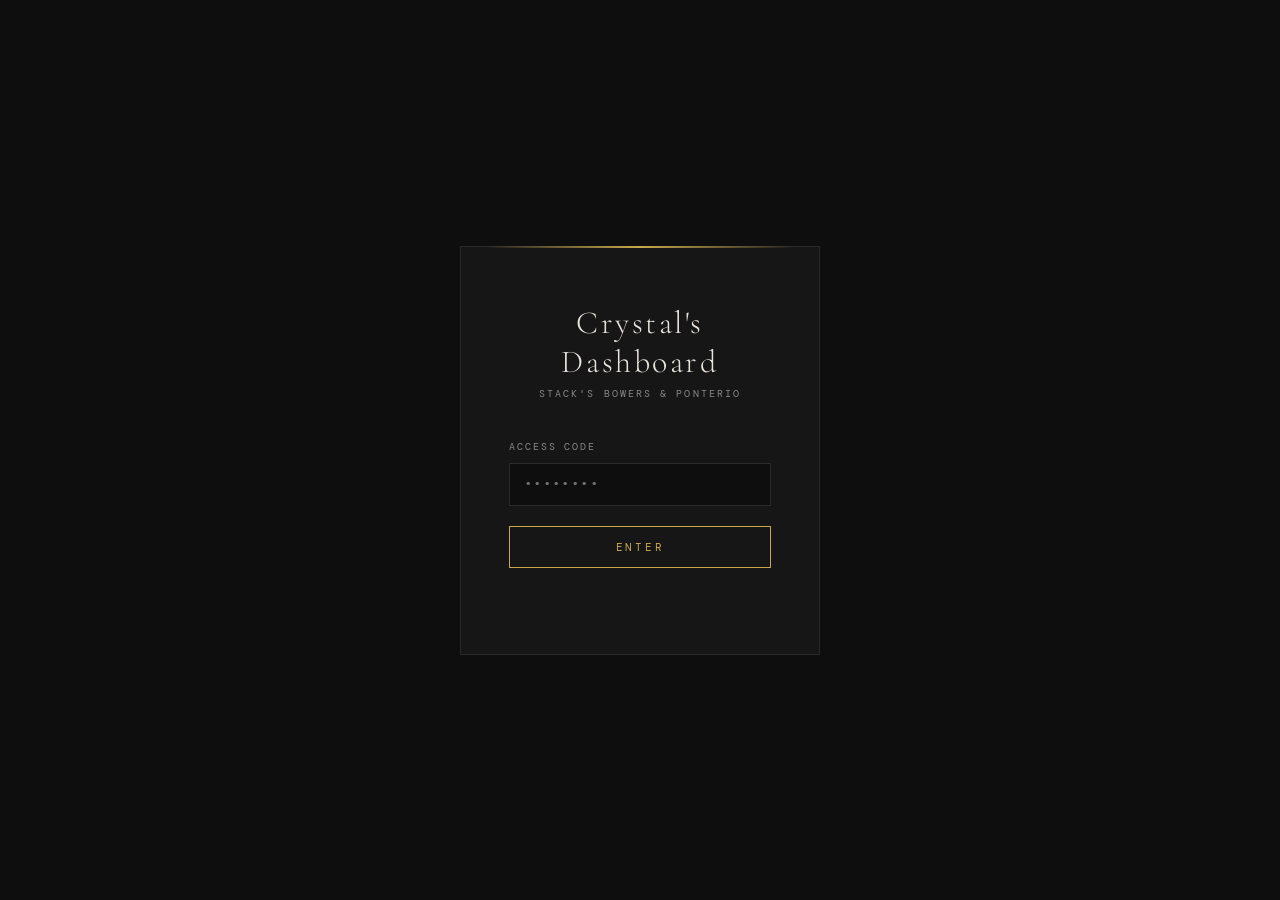
<file: index.html>
<!DOCTYPE html>
<html lang="en">
<head>
  <meta charset="UTF-8" />
  <meta name="viewport" content="width=device-width, initial-scale=1.0"/>
  <title>Crystal's Dashboard</title>
  <link href="https://fonts.googleapis.com/css2?family=Cormorant+Garamond:wght@300;400;600&family=DM+Mono:wght@300;400&display=swap" rel="stylesheet"/>
  <style>
    *, *::before, *::after { box-sizing: border-box; margin: 0; padding: 0; }

    :root {
      --bg: #0e0e0e;
      --surface: #161616;
      --border: #2a2a2a;
      --gold: #c9a84c;
      --gold-light: #e8c97a;
      --text: #e8e4dc;
      --muted: #888;
      --card-bg: #131313;
    }

    body {
      background: var(--bg);
      color: var(--text);
      font-family: 'DM Mono', monospace;
      min-height: 100vh;
      overflow-x: hidden;
    }

    /* ── Noise overlay ── */
    body::before {
      content: '';
      position: fixed;
      inset: 0;
      background-image: url("data:image/svg+xml,%3Csvg viewBox='0 0 256 256' xmlns='http://www.w3.org/2000/svg'%3E%3Cfilter id='noise'%3E%3CfeTurbulence type='fractalNoise' baseFrequency='0.9' numOctaves='4' stitchTiles='stitch'/%3E%3C/filter%3E%3Crect width='100%25' height='100%25' filter='url(%23noise)' opacity='0.04'/%3E%3C/svg%3E");
      pointer-events: none;
      z-index: 0;
      opacity: 0.4;
    }

    /* ── LOGIN SCREEN ── */
    #login-screen {
      position: fixed;
      inset: 0;
      background: var(--bg);
      display: flex;
      flex-direction: column;
      align-items: center;
      justify-content: center;
      z-index: 100;
      gap: 0;
    }

    .login-box {
      border: 1px solid var(--border);
      padding: 56px 48px;
      width: 360px;
      position: relative;
      background: var(--surface);
    }

    .login-box::before {
      content: '';
      position: absolute;
      top: -1px; left: 24px; right: 24px;
      height: 2px;
      background: linear-gradient(90deg, transparent, var(--gold), transparent);
    }

    .login-title {
      font-family: 'Cormorant Garamond', serif;
      font-size: 2rem;
      font-weight: 300;
      letter-spacing: 0.08em;
      color: var(--text);
      margin-bottom: 6px;
      text-align: center;
    }

    .login-sub {
      font-size: 0.65rem;
      color: var(--muted);
      letter-spacing: 0.2em;
      text-transform: uppercase;
      text-align: center;
      margin-bottom: 40px;
    }

    .login-label {
      font-size: 0.6rem;
      letter-spacing: 0.2em;
      text-transform: uppercase;
      color: var(--muted);
      margin-bottom: 10px;
      display: block;
    }

    .login-input {
      width: 100%;
      background: var(--bg);
      border: 1px solid var(--border);
      color: var(--text);
      font-family: 'DM Mono', monospace;
      font-size: 0.85rem;
      padding: 12px 14px;
      outline: none;
      letter-spacing: 0.1em;
      transition: border-color 0.2s;
    }

    .login-input:focus {
      border-color: var(--gold);
    }

    .login-btn {
      width: 100%;
      margin-top: 20px;
      padding: 13px;
      background: transparent;
      border: 1px solid var(--gold);
      color: var(--gold);
      font-family: 'DM Mono', monospace;
      font-size: 0.7rem;
      letter-spacing: 0.25em;
      text-transform: uppercase;
      cursor: pointer;
      transition: background 0.2s, color 0.2s;
    }

    .login-btn:hover {
      background: var(--gold);
      color: var(--bg);
    }

    .login-error {
      margin-top: 14px;
      font-size: 0.65rem;
      color: #c0392b;
      letter-spacing: 0.1em;
      text-align: center;
      min-height: 16px;
    }

    /* ── DASHBOARD ── */
    #dashboard {
      display: none;
      position: relative;
      z-index: 1;
      min-height: 100vh;
    }

    header {
      padding: 48px 64px 0;
      display: flex;
      align-items: flex-end;
      justify-content: space-between;
      border-bottom: 1px solid var(--border);
      padding-bottom: 32px;
    }

    .header-left {}

    .header-eyebrow {
      font-size: 0.6rem;
      letter-spacing: 0.3em;
      text-transform: uppercase;
      color: var(--gold);
      margin-bottom: 10px;
    }

    h1 {
      font-family: 'Cormorant Garamond', serif;
      font-size: 3.2rem;
      font-weight: 300;
      letter-spacing: 0.04em;
      line-height: 1;
      color: var(--text);
    }

    h1 span {
      color: var(--gold);
    }

    .header-right {
      text-align: right;
    }

    .datetime {
      font-size: 0.65rem;
      color: var(--muted);
      letter-spacing: 0.1em;
    }

    .logout-btn {
      margin-top: 8px;
      background: none;
      border: 1px solid var(--border);
      color: var(--muted);
      font-family: 'DM Mono', monospace;
      font-size: 0.6rem;
      letter-spacing: 0.15em;
      text-transform: uppercase;
      padding: 6px 14px;
      cursor: pointer;
      transition: border-color 0.2s, color 0.2s;
      display: block;
      margin-left: auto;
    }

    .logout-btn:hover {
      border-color: var(--gold);
      color: var(--gold);
    }

    /* ── TOOLS GRID ── */
    .tools-section {
      padding: 56px 64px;
    }

    .section-label {
      font-size: 0.6rem;
      letter-spacing: 0.3em;
      text-transform: uppercase;
      color: var(--muted);
      margin-bottom: 32px;
      display: flex;
      align-items: center;
      gap: 16px;
    }

    .section-label::after {
      content: '';
      flex: 1;
      height: 1px;
      background: var(--border);
    }

    .tools-grid {
      display: grid;
      grid-template-columns: repeat(auto-fill, minmax(300px, 1fr));
      gap: 1px;
      background: var(--border);
      border: 1px solid var(--border);
    }

    .tool-card {
      background: var(--card-bg);
      padding: 40px 36px;
      text-decoration: none;
      color: inherit;
      display: flex;
      flex-direction: column;
      gap: 16px;
      position: relative;
      overflow: hidden;
      transition: background 0.25s;
      cursor: pointer;
    }

    .tool-card::after {
      content: '';
      position: absolute;
      bottom: 0; left: 0; right: 0;
      height: 2px;
      background: linear-gradient(90deg, var(--gold), transparent);
      transform: scaleX(0);
      transform-origin: left;
      transition: transform 0.3s ease;
    }

    .tool-card:hover {
      background: #1a1a1a;
    }

    .tool-card:hover::after {
      transform: scaleX(1);
    }

    .tool-number {
      font-size: 0.6rem;
      letter-spacing: 0.2em;
      color: var(--gold);
      opacity: 0.7;
    }

    .tool-icon {
      font-size: 1.6rem;
      line-height: 1;
    }

    .tool-name {
      font-family: 'Cormorant Garamond', serif;
      font-size: 1.5rem;
      font-weight: 400;
      letter-spacing: 0.03em;
      color: var(--text);
      line-height: 1.2;
    }

    .tool-desc {
      font-size: 0.7rem;
      color: var(--muted);
      letter-spacing: 0.05em;
      line-height: 1.6;
    }

    .tool-link {
      margin-top: auto;
      font-size: 0.6rem;
      letter-spacing: 0.2em;
      text-transform: uppercase;
      color: var(--gold);
      display: flex;
      align-items: center;
      gap: 8px;
      opacity: 0;
      transform: translateX(-8px);
      transition: opacity 0.2s, transform 0.2s;
    }

    .tool-card:hover .tool-link {
      opacity: 1;
      transform: translateX(0);
    }

    .tool-link::after {
      content: '→';
    }

    /* ── FOOTER ── */
    footer {
      padding: 24px 64px;
      border-top: 1px solid var(--border);
      display: flex;
      justify-content: space-between;
      align-items: center;
    }

    .footer-text {
      font-size: 0.6rem;
      color: var(--muted);
      letter-spacing: 0.15em;
    }

    .footer-dot {
      width: 6px; height: 6px;
      border-radius: 50%;
      background: var(--gold);
      opacity: 0.5;
    }

    /* ── Fade in animation ── */
    @keyframes fadeUp {
      from { opacity: 0; transform: translateY(20px); }
      to   { opacity: 1; transform: translateY(0); }
    }

    .tool-card {
      animation: fadeUp 0.5s ease both;
    }
    .tool-card:nth-child(1) { animation-delay: 0.05s; }
    .tool-card:nth-child(2) { animation-delay: 0.15s; }
    .tool-card:nth-child(3) { animation-delay: 0.25s; }

    @media (max-width: 600px) {
      header, .tools-section, footer { padding-left: 24px; padding-right: 24px; }
      h1 { font-size: 2.2rem; }
      .login-box { width: 90%; padding: 40px 28px; }
    }
  </style>
</head>
<body>

<!-- LOGIN -->
<div id="login-screen">
  <div class="login-box">
    <p class="login-title">Crystal's<br>Dashboard</p>
    <p class="login-sub">Stack's Bowers &amp; Ponterio</p>
    <label class="login-label" for="pwd">Access Code</label>
    <input class="login-input" type="password" id="pwd" placeholder="••••••••" autocomplete="current-password"/>
    <button class="login-btn" onclick="checkPassword()">Enter</button>
    <p class="login-error" id="login-error"></p>
  </div>
</div>

<!-- DASHBOARD -->
<div id="dashboard">
  <header>
    <div class="header-left">
      <p class="header-eyebrow">Stack's Bowers &amp; Ponterio · HK Office</p>
      <h1>Crystal's<br><span>Dashboard</span></h1>
    </div>
    <div class="header-right">
      <p class="datetime" id="datetime"></p>
      <button class="logout-btn" onclick="logout()">Log out</button>
    </div>
  </header>

  <main class="tools-section">
    <p class="section-label">Productivity Tools</p>
    <div class="tools-grid">

      <div class="tool-card" onclick="window.open('https://unifiedvalidatorapppy-4ouzsklubybqzgtbqtxduf.streamlit.app/', '_blank')">
        <span class="tool-number">01</span>
        <div class="tool-icon">🔤</div>
        <p class="tool-name">Translation Checker</p>
        <p class="tool-desc">Validate and verify Chinese translations for auction catalog entries and numismatic descriptions.</p>
        <span class="tool-link">Open tool</span>
      </div>

      <div class="tool-card" onclick="window.open('https://fedexcheck-dvs58nxyrcaiqtgwrzthbp.streamlit.app/', '_blank')">
        <span class="tool-number">02</span>
        <div class="tool-icon">📦</div>
        <p class="tool-name">FedEx Invoice Checker</p>
        <p class="tool-desc">Cross-check FedEx shipping invoices for accuracy and flag discrepancies automatically.</p>
        <span class="tool-link">Open tool</span>
      </div>

      <div class="tool-card" onclick="window.open('https://iapn-event-planner-2026.netlify.app', '_blank')">
        <span class="tool-number">03</span>
        <div class="tool-icon">🗓️</div>
        <p class="tool-name">IAPN Planner</p>
        <p class="tool-desc">Plan IAPN event schedules with scenario tabs, drag-and-drop, budget vs actual tracking, charts, and Excel/PDF export.</p>
        <span class="tool-link">Open planner</span>
      </div>

      <div class="tool-card" onclick="window.open('https://web-production-5d8f7.up.railway.app', '_blank')">
        <span class="tool-number">04</span>
        <div class="tool-icon">📣</div>
        <p class="tool-name">Marketing Planner</p>
        <p class="tool-desc">Plan auction cycle marketing tasks, pick ideas from the ideas bank, track decisions, and manage Ceci's schedule for each HK auction.</p>
        <span class="tool-link">Open planner</span>
      </div>

      <div class="tool-card" onclick="window.open('https://numisops.com/shipping_calculator.html', '_blank')">
        <span class="tool-number">05</span>
        <div class="tool-icon">📮</div>
        <p class="tool-name">Shipping Fee Calculator</p>
        <p class="tool-desc">Calculate EMS shipping fees, insurance, and handling charges for single or split packages.</p>
        <span class="tool-link">Open tool</span>
      </div>

      <div class="tool-card" onclick="window.open('https://numisops.com/lotviewing.html', '_blank')">
        <span class="tool-number">06</span>
        <div class="tool-icon">🏷️</div>
        <p class="tool-name">Auction Lot Tracker</p>
        <p class="tool-desc">Track auction lots, manage stocktake, and generate reports for each auction cycle.</p>
        <span class="tool-link">Open tracker</span>
      </div>

      <div class="tool-card" onclick="window.open('https://temp-attendance-pwa.netlify.app', '_blank')">
        <span class="tool-number">07</span>
        <div class="tool-icon">🕐</div>
        <p class="tool-name">TempTrack</p>
        <p class="tool-desc">Temp staff attendance and payroll system. Clock in/out via QR code, manage profiles, and generate payroll summaries.</p>
        <span class="tool-link">Open system</span>
      </div>

      <div class="tool-card" onclick="window.open('https://showscan.netlify.app', '_blank')">
        <span class="tool-number">08</span>
        <div class="tool-icon">📦</div>
        <p class="tool-name">ShowScan</p>
        <p class="tool-desc">Show inventory tracker — scan and batch-snap slab labels, check items in and out during coin shows.</p>
        <span class="tool-link">Open tracker</span>
      </div>

      <div class="tool-card" onclick="window.open('https://numisops.com/invoice/', '_blank')">
        <span class="tool-number">11</span>
        <div class="tool-icon">🧾</div>
        <p class="tool-name">Invoice Generator</p>
        <p class="tool-desc">Generate branded Stacks Bowers invoices for grading, shipping, and other charges.</p>
        <span class="tool-link">Open tool</span>
      </div>

      <div class="tool-card" onclick="window.open('https://numisops.com/filterer/', '_blank')">
        <span class="tool-number">12</span>
        <div class="tool-icon">📊</div>
        <p class="tool-name">Auction Excel Filterer</p>
        <p class="tool-desc">Upload Malca and lot detail files to apply shipping routing logic and export a processed workbook.</p>
        <span class="tool-link">Open tool</span>
      </div>

      <div class="tool-card" onclick="window.open('https://malgniy244.github.io/pcgs-tools/', '_blank')">
        <span class="tool-number">13</span>
        <div class="tool-icon">🪙</div>
        <p class="tool-name">PCGS Tools</p>
        <p class="tool-desc">Generate PCGS submission share links for clients to view their grading results online.</p>
        <span class="tool-link">Open tool</span>
      </div>

      <div class="tool-card" onclick="window.open('https://lotmonitor-hxvxvlv7.manus.space/', '_blank')">
        <span class="tool-number">14</span>
        <div class="tool-icon">📡</div>
        <p class="tool-name">Lot Monitor</p>
        <p class="tool-desc">Live auction tracker — monitor lot status, bidding activity, and results in real time.</p>
        <span class="tool-link">Open monitor</span>
      </div>

      <div class="tool-card" onclick="window.open('https://ship-ticket-splitter.onrender.com/', '_blank')">
        <span class="tool-number">15</span>
        <div class="tool-icon">🚢</div>
        <p class="tool-name">Ship Ticket Splitter</p>
        <p class="tool-desc">Split and allocate shipping ticket costs across multiple lots or consignors automatically.</p>
        <span class="tool-link">Open tool</span>
      </div>

      <div class="tool-card" onclick="window.open('https://numisops.com/deadlines/', '_blank')">
        <span class="tool-number">16</span>
        <div class="tool-icon">📅</div>
        <p class="tool-name">Deadline Calendar</p>
        <p class="tool-desc">Upload US production schedules (.docx) and generate monthly consignment and settlement deadline calendars — HK auctions in red, TIB and final deadlines flagged.</p>
        <span class="tool-link">Open tool</span>
      </div>

    </div>

    <p class="section-label" style="margin-top: 56px;">Leave Management — HK Office</p>
    <div class="tools-grid">

      <div class="tool-card" onclick="window.open('https://forms.office.com/Pages/ResponsePage.aspx?id=3TQ6iQLLcEyVfXlERt-P60zzaPtWAApAoNTxUZRB5M1UNFFXV0JOSEJZWTY2MldBVVZMN0JCMzJMQi4u', '_blank')">
        <span class="tool-number">09</span>
        <div class="tool-icon">🏖️</div>
        <p class="tool-name">Leave Request</p>
        <p class="tool-desc">Submit annual leave, sick leave, or compensation leave requests for the HK office.</p>
        <span class="tool-link">Open form</span>
      </div>

      <div class="tool-card" onclick="window.open('https://forms.office.com/Pages/ResponsePage.aspx?id=3TQ6iQLLcEyVfXlERt-P60zzaPtWAApAoNTxUZRB5M1UOTE3UFVDNkJDTk4yV0FIRUtTRVYzWkdGVi4u', '_blank')">
        <span class="tool-number">10</span>
        <div class="tool-icon">⏱️</div>
        <p class="tool-name">Extra Days Worked Log</p>
        <p class="tool-desc">Log weekend work, public holiday overtime, and extra days worked to earn compensation leave.</p>
        <span class="tool-link">Open form</span>
      </div>

    </div>
  </main>

  <footer>
    <p class="footer-text">© 2026 Stack's Bowers &amp; Ponterio · Internal Use Only</p>
    <div class="footer-dot"></div>
    <p class="footer-text" id="tool-count">15 tools</p>
  </footer>
</div>

<script>
  const PASSWORD = "crystal2026"; // ← change this to your preferred password

  function checkPassword() {
    const input = document.getElementById('pwd').value;
    if (input === PASSWORD) {
      document.getElementById('login-screen').style.display = 'none';
      document.getElementById('dashboard').style.display = 'block';
      sessionStorage.setItem('auth', 'true');
    } else {
      document.getElementById('login-error').textContent = 'Incorrect access code. Try again.';
      document.getElementById('pwd').value = '';
    }
  }

  document.getElementById('pwd').addEventListener('keydown', function(e) {
    if (e.key === 'Enter') checkPassword();
  });

  function logout() {
    sessionStorage.removeItem('auth');
    document.getElementById('login-screen').style.display = 'flex';
    document.getElementById('dashboard').style.display = 'none';
    document.getElementById('pwd').value = '';
  }

  // Auto-login if session active
  if (sessionStorage.getItem('auth') === 'true') {
    document.getElementById('login-screen').style.display = 'none';
    document.getElementById('dashboard').style.display = 'block';
  }

  // Live clock
  function updateTime() {
    const now = new Date();
    document.getElementById('datetime').textContent = now.toLocaleDateString('en-HK', {
      weekday: 'short', year: 'numeric', month: 'short', day: 'numeric'
    }) + '  ·  ' + now.toLocaleTimeString('en-HK', { hour: '2-digit', minute: '2-digit' });
  }
  updateTime();
  setInterval(updateTime, 1000);
</script>
</body>
</html>
</file>
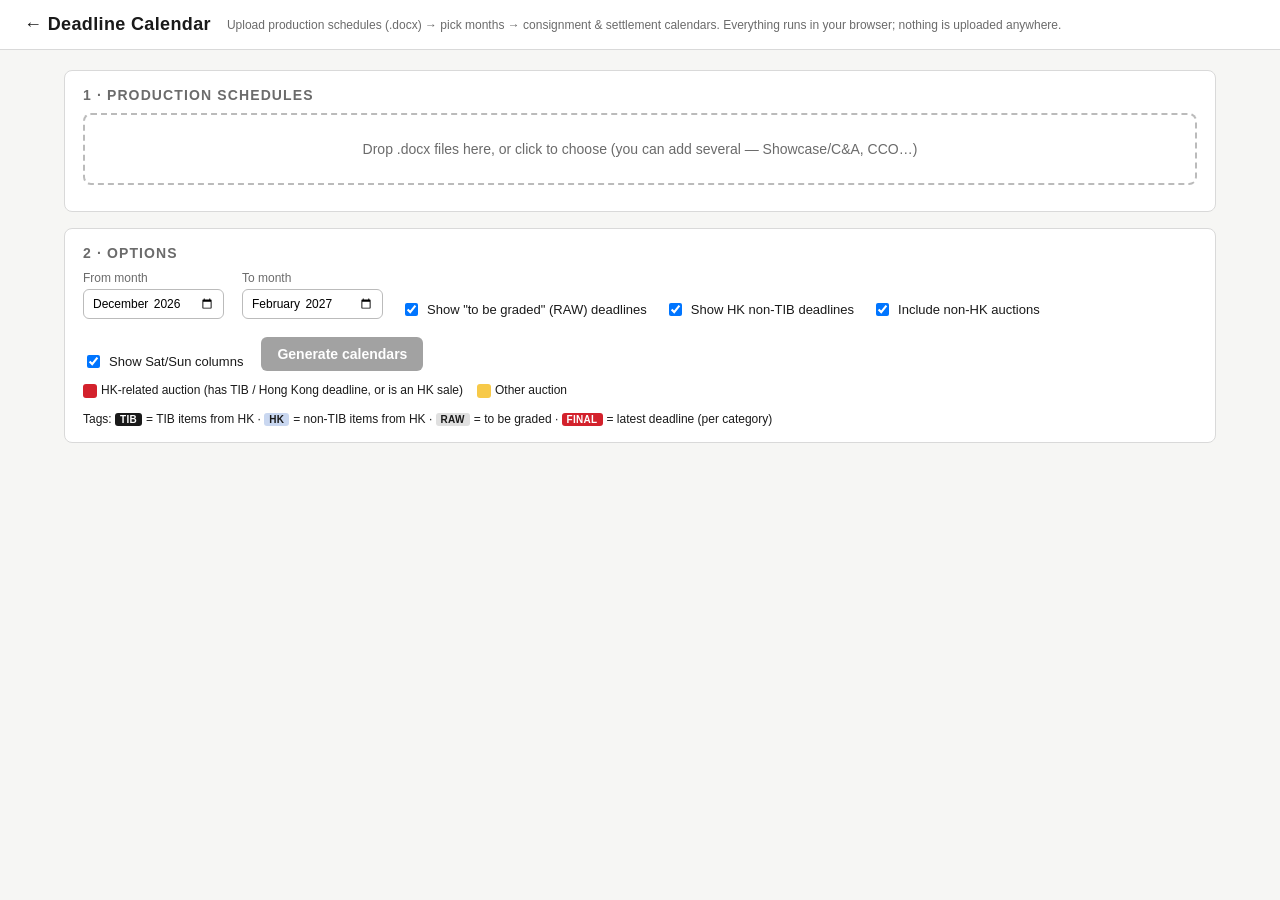
<file: deadlines/index.html>
<!DOCTYPE html>
<html lang="en">
<head>
<meta charset="utf-8">
<meta name="viewport" content="width=device-width, initial-scale=1">
<title>Deadline Calendar</title>
<style>
  :root{
    --ink:#1a1a1a; --muted:#6b6b6b; --line:#d9d9d9; --bg:#f6f6f4; --card:#fff;
    --red:#d3212c; --hk:#d3212c; --hkbg:#fde3e4; --non:#f7c948; --nonbg:#fff3c4; --blue:#1f4e9e;
  }
  *{box-sizing:border-box}
  body{margin:0;font-family:-apple-system,"Segoe UI",Helvetica,Arial,sans-serif;color:var(--ink);background:var(--bg);font-size:14px}
  header{background:#fff;border-bottom:1px solid var(--line);padding:14px 24px;display:flex;align-items:center;gap:16px;flex-wrap:wrap}
  header h1{font-size:18px;margin:0;letter-spacing:.02em}
  header .sub{color:var(--muted);font-size:12px}
  main{max-width:1200px;margin:0 auto;padding:20px 24px 60px}
  .card{background:var(--card);border:1px solid var(--line);border-radius:8px;padding:16px 18px;margin-bottom:16px}
  .card h2{font-size:14px;margin:0 0 10px;text-transform:uppercase;letter-spacing:.08em;color:var(--muted)}
  .drop{border:2px dashed #bbb;border-radius:8px;padding:26px;text-align:center;color:var(--muted);cursor:pointer;transition:.15s}
  .drop.over{border-color:var(--red);background:#fff7f7;color:var(--red)}
  .drop input{display:none}
  .files{margin-top:10px;display:flex;flex-wrap:wrap;gap:8px}
  .file{background:#f0f0ee;border-radius:6px;padding:6px 10px;font-size:12px;display:flex;gap:8px;align-items:center}
  .file b{font-weight:600}
  .file button{border:0;background:none;color:var(--muted);cursor:pointer;font-size:14px;line-height:1}
  .row{display:flex;gap:18px;flex-wrap:wrap;align-items:flex-end}
  label.f{display:flex;flex-direction:column;gap:4px;font-size:12px;color:var(--muted)}
  input[type=month],select,input[type=text]{font:inherit;padding:6px 8px;border:1px solid #bbb;border-radius:6px;background:#fff}
  .chk{display:flex;align-items:center;gap:6px;font-size:13px;color:var(--ink)}
  button.primary{background:var(--ink);color:#fff;border:0;border-radius:6px;padding:9px 16px;font:inherit;font-weight:600;cursor:pointer}
  button.primary:disabled{opacity:.4;cursor:default}
  button.ghost{background:#fff;border:1px solid #bbb;border-radius:6px;padding:8px 14px;font:inherit;cursor:pointer}
  .legend{display:flex;gap:14px;font-size:12px;align-items:center;flex-wrap:wrap}
  .sw{display:inline-block;width:14px;height:14px;border-radius:3px;vertical-align:middle;margin-right:4px}
  table.review{width:100%;border-collapse:collapse;font-size:12px}
  table.review th,table.review td{border-bottom:1px solid var(--line);padding:6px 6px;vertical-align:top;text-align:left}
  table.review th{font-weight:600;color:var(--muted);font-size:11px;text-transform:uppercase;letter-spacing:.05em}
  table.review tr.off td{opacity:.4}
  .tag{display:inline-block;font-size:10px;font-weight:700;padding:1px 5px;border-radius:3px;margin-right:4px;letter-spacing:.03em;background:#e8e8e8}
  .tag.TIB{background:#1a1a1a;color:#fff}.tag.RAW{background:#e0e0e0}.tag.HK{background:#c9d7f0}.tag.FINAL{background:var(--red);color:#fff}
  .dl{white-space:nowrap;margin:1px 0}
  .dl input{width:105px;font-size:11px;padding:2px 4px}
  .issues{font-size:12px;line-height:1.5}
  .issues .error{color:#b00020;font-weight:600}.issues .warn{color:#8a5a00}.issues .info{color:var(--muted)}
  .name-in{width:100%;font-size:12px}
  details summary{cursor:pointer;font-weight:600;font-size:13px}

  /* ---------- calendar ---------- */
  #out{margin-top:20px}
  .page{background:#fff;border:1px solid var(--line);margin:0 auto 24px;width:1123px;min-height:794px;padding:28px 32px;box-shadow:0 1px 4px rgba(0,0,0,.06);page-break-after:always;break-after:page}
  .page h3{margin:0 0 12px;font-size:34px;font-weight:300;letter-spacing:.18em;text-transform:uppercase;line-height:1}
  .page h3 b{font-weight:800;letter-spacing:.14em}
  .page h3 b.c{color:var(--red)} .page h3 b.s{color:var(--blue)}
  .cal{width:100%;border-collapse:collapse;table-layout:fixed}
  .cal th{font-size:9px;font-weight:600;letter-spacing:.1em;color:#444;border:1px solid #cfcfcf;padding:4px 0;background:#fafafa}
  .cal td{border:1px solid #cfcfcf;vertical-align:top;height:112px;padding:3px 4px;font-size:9.5px}
  .cal td .dn{font-size:9px;color:#666;margin-bottom:2px}
  .cal td.wknd{background:#fbfbfb}
  .cal td.blank{background:#f3f3f1}
  .ev{border-radius:2px;padding:2px 4px;margin:2px 0;font-size:9px;line-height:1.25;font-weight:600}
  .ev.hk{background:var(--hk);color:#fff}
  .ev.non{background:var(--non);color:#1a1a1a}
  .ev small{display:block;font-weight:500;opacity:.9;font-style:italic}
  .ev .t{font-weight:800;text-transform:uppercase;letter-spacing:.04em}
  .pagefoot{margin-top:10px;font-size:9px;color:#777;display:flex;justify-content:space-between}
  .toolbar{display:flex;gap:10px;align-items:center;margin:0 0 12px}

  @media print{
    @page{size:A4 landscape;margin:8mm}
    body{background:#fff}
    header,main>.card,.toolbar,.noprint{display:none!important}
    main{padding:0;max-width:none}
    .page{border:0;box-shadow:none;width:100%;min-height:0;margin:0;padding:0}
    .page:last-child{page-break-after:auto;break-after:auto}
    .cal td{height:100px}
    .ev.hk,.ev.non,.cal th,.cal td.blank{-webkit-print-color-adjust:exact;print-color-adjust:exact}
  }
</style>
</head>
<body>
<header>
  <h1><a href="/" style="color:inherit;text-decoration:none">← </a>Deadline Calendar</h1>
  <span class="sub">Upload production schedules (.docx) → pick months → consignment &amp; settlement calendars. Everything runs in your browser; nothing is uploaded anywhere.</span>
</header>
<main>

<div class="card">
  <h2>1 · Production schedules</h2>
  <div class="drop" id="drop">
    <input type="file" id="fileIn" accept=".docx" multiple>
    Drop .docx files here, or click to choose (you can add several — Showcase/C&amp;A, CCO…)
  </div>
  <div class="files" id="files"></div>
</div>

<div class="card">
  <h2>2 · Options</h2>
  <div class="row">
    <label class="f">From month <input type="month" id="from"></label>
    <label class="f">To month <input type="month" id="to"></label>
    <label class="chk"><input type="checkbox" id="optRaw" checked> Show "to be graded" (RAW) deadlines</label>
    <label class="chk"><input type="checkbox" id="optHK" checked> Show HK non‑TIB deadlines</label>
    <label class="chk"><input type="checkbox" id="optNonHK" checked> Include non‑HK auctions</label>
    <label class="chk"><input type="checkbox" id="optWeekend" checked> Show Sat/Sun columns</label>
    <button class="primary" id="gen" disabled>Generate calendars</button>
  </div>
  <div class="legend" style="margin-top:12px">
    <span><span class="sw" style="background:var(--hk)"></span>HK‑related auction (has TIB / Hong Kong deadline, or is an HK sale)</span>
    <span><span class="sw" style="background:var(--non)"></span>Other auction</span>
    <span>Tags: <span class="tag TIB">TIB</span>= TIB items from HK · <span class="tag HK">HK</span>= non‑TIB items from HK · <span class="tag RAW">RAW</span>= to be graded · <span class="tag FINAL">FINAL</span>= latest deadline (per category)</span>
  </div>
</div>

<div class="card" id="reviewCard" style="display:none">
  <h2>3 · Review what was read (edit before generating)</h2>
  <details id="issuesBox" open><summary>Issues found: <span id="issueCount">0</span></summary><div class="issues" id="issues"></div></details>
  <div style="overflow:auto;margin-top:10px">
  <table class="review" id="review"></table>
  </div>
</div>

<div id="out"></div>
</main>

<script src="mammoth.browser.min.js"></script>
<script src="parser.js"></script>
<script>
(function(){
  const $ = s => document.querySelector(s);
  const MONTHS = ['January','February','March','April','May','June','July','August','September','October','November','December'];
  const DAYS = ['SUNDAY','MONDAY','TUESDAY','WEDNESDAY','THURSDAY','FRIDAY','SATURDAY'];
  let state = { files: [], issues: [] };

  // ---- persistence (best effort) ----
  function save(){ try{ localStorage.setItem('dlcal', JSON.stringify(state)); }catch(e){} }
  function load(){ try{ const s = localStorage.getItem('dlcal'); if(s){ state = JSON.parse(s); } }catch(e){} }

  // ---- upload ----
  const drop = $('#drop'), fileIn = $('#fileIn');
  drop.addEventListener('click', () => fileIn.click());
  ['dragenter','dragover'].forEach(e => drop.addEventListener(e, ev => { ev.preventDefault(); drop.classList.add('over'); }));
  ['dragleave','drop'].forEach(e => drop.addEventListener(e, ev => { ev.preventDefault(); drop.classList.remove('over'); }));
  drop.addEventListener('drop', ev => handleFiles(ev.dataTransfer.files));
  fileIn.addEventListener('change', () => { handleFiles(Array.from(fileIn.files)); fileIn.value = ''; });

  async function handleFiles(list){
    for (const f of Array.from(list)){
      if (!/\.docx$/i.test(f.name)) { alert(f.name + ' is not a .docx'); continue; }
      const buf = await f.arrayBuffer();
      const res = await mammoth.extractRawText({ arrayBuffer: buf });
      const parsed = ScheduleParser.parse(res.value, f.name);
      parsed.auctions.forEach(a => { a.include = true; a.display = shortName(a.name); a.consignments.forEach(c => c.include = true); });
      state.files = state.files.filter(x => x.name !== f.name);
      state.files.push({ name: f.name, auctions: parsed.auctions, issues: parsed.issues, loaded: new Date().toISOString() });
    }
    save(); render();
  }

  function shortName(n){
    return n.replace(/Premier Collectors Choice Auction/gi,'Premier CCO')
            .replace(/Premier Collectors Choice/gi,'Premier CCO')
            .replace(/World Collectors Choice Auction/gi,'World CCO')
            .replace(/Collectors Choice Auction/gi,'CCO')
            .replace(/Collectors Choice/gi,'CCO')
            .replace(/\s+-\s+(\d)\s+-\s+/,' – $1 – ')
            .replace(/including an Old Holder Session/i,'(OH)')
            .trim();
  }

  function allAuctions(){ return state.files.flatMap(f => f.auctions); }

  // ---- render file list + review ----
  function render(){
    const fl = $('#files'); fl.innerHTML = '';
    state.files.forEach((f,i) => {
      const d = document.createElement('div'); d.className = 'file';
      d.innerHTML = `<b>${esc(f.name)}</b><span>${f.auctions.length} auctions</span><button title="remove" data-i="${i}">✕</button>`;
      d.querySelector('button').onclick = () => { state.files.splice(i,1); save(); render(); };
      fl.appendChild(d);
    });
    $('#gen').disabled = !state.files.length;
    $('#reviewCard').style.display = state.files.length ? '' : 'none';
    renderIssues(); renderReview();
  }

  function renderIssues(){
    const all = state.files.flatMap(f => f.issues.map(i => ({...i, file: f.name})));
    const order = { error:0, warn:1, info:2 };
    all.sort((a,b) => order[a.level]-order[b.level]);
    $('#issueCount').textContent = all.length;
    $('#issues').innerHTML = all.map(i => `<div class="${i.level}">${i.level.toUpperCase()} — <b>${esc(i.auction)}</b>: ${esc(i.msg)}</div>`).join('') || '<div class="info">None</div>';
  }

  function renderReview(){
    const t = $('#review');
    let h = '<tr><th></th><th>HK</th><th style="width:34%">Auction (display name — editable)</th><th>Consignment deadlines</th><th>Settlement</th></tr>';
    const As = allAuctions();
    As.forEach((a, ai) => {
      const dls = a.consignments.map((c, ci) => {
        const tags = tagsFor(c);
        return `<div class="dl"><input type="checkbox" data-a="${ai}" data-c="${ci}" class="cinc" ${c.include?'checked':''}> <input type="text" data-a="${ai}" data-c="${ci}" class="cdate" value="${c.iso}"> ${tags} ${esc(c.cat||'')}</div>`;
      }).join('');
      h += `<tr class="${a.include?'':'off'}"><td><input type="checkbox" class="ainc" data-a="${ai}" ${a.include?'checked':''}></td>
        <td><input type="checkbox" class="ahk" data-a="${ai}" ${a.hkRelated?'checked':''}></td>
        <td><input class="name-in" type="text" data-a="${ai}" value="${esc(a.display)}"><div style="color:#888;font-size:10px">${esc(a.name)}<br>Auction: ${esc(a.auctionText||'?')}</div></td>
        <td>${dls || '<span style="color:#aaa">none</span>'}</td>
        <td><input type="text" class="sdate" data-a="${ai}" value="${a.settlementISO||''}" placeholder="none" style="width:105px;font-size:11px;padding:2px 4px"></td></tr>`;
    });
    t.innerHTML = h;
    t.querySelectorAll('.ainc').forEach(el => el.onchange = () => { As[el.dataset.a].include = el.checked; save(); renderReview(); });
    t.querySelectorAll('.ahk').forEach(el => el.onchange = () => { As[el.dataset.a].hkRelated = el.checked; save(); });
    t.querySelectorAll('.name-in').forEach(el => el.onchange = () => { As[el.dataset.a].display = el.value; save(); });
    t.querySelectorAll('.cinc').forEach(el => el.onchange = () => { As[el.dataset.a].consignments[el.dataset.c].include = el.checked; save(); });
    t.querySelectorAll('.cdate').forEach(el => el.onchange = () => {
      const c = As[el.dataset.a].consignments[el.dataset.c];
      if (/^\d{4}-\d{2}-\d{2}$/.test(el.value)) { c.iso = el.value; save(); } else { el.value = c.iso; }
    });
    t.querySelectorAll('.sdate').forEach(el => el.onchange = () => {
      const a = As[el.dataset.a];
      if (el.value === '') { a.settlementISO = null; save(); }
      else if (/^\d{4}-\d{2}-\d{2}$/.test(el.value)) { a.settlementISO = el.value; save(); } else { el.value = a.settlementISO||''; }
    });
  }

  function tagsFor(c){
    let t = '';
    if (c.type==='TIB') t += '<span class="tag TIB">TIB</span>';
    if (c.type==='HK') t += '<span class="tag HK">HK</span>';
    if (c.type==='RAW') t += '<span class="tag RAW">RAW</span>';
    if (c.latest) t += '<span class="tag FINAL">FINAL</span>';
    return t;
  }

  // ---- calendar generation ----
  function monthsBetween(from, to){
    const [fy,fm] = from.split('-').map(Number), [ty,tm] = to.split('-').map(Number);
    const out = []; let y=fy, m=fm;
    while (y<ty || (y===ty && m<=tm)) { out.push([y,m]); m++; if(m>12){m=1;y++;} if(out.length>36) break; }
    return out;
  }

  function typeLabel(c){
    const parts = [];
    if (c.type==='TIB') parts.push('TIB');
    if (c.type==='HK') parts.push('HK non-TIB');
    if (c.type==='RAW') parts.push('RAW / to be graded');
    if (c.latest && c.type!=='RAW') parts.push(c.type==='TIB'||c.type==='HK' ? 'latest' : 'FINAL');
    let s = parts.join(' · ');
    if (c.cat) s = (s ? s + ' — ' : '') + c.cat;
    return s;
  }

  function generate(){
    const from = $('#from').value, to = $('#to').value;
    if (!from || !to || from > to) { alert('Pick a valid From/To month.'); return; }
    const showRaw = $('#optRaw').checked, showHK = $('#optHK').checked, nonHK = $('#optNonHK').checked, wk = $('#optWeekend').checked;
    const As = allAuctions().filter(a => a.include && (nonHK || a.hkRelated));

    // build event maps
    const cons = {}, sett = {};
    for (const a of As){
      for (const c of a.consignments){
        if (!c.include) continue;
        if (c.type==='RAW' && !showRaw) continue;
        if (c.type==='HK' && !showHK) continue;
        // rule: always show TIB; show latest (per category); RAW/HK optional; drop other intermediate entries
        if (!(c.type==='TIB' || c.type==='HK' || c.type==='RAW' || c.latest)) continue;
        (cons[c.iso] = cons[c.iso] || []).push({ a, c });
      }
      if (a.settlementISO) (sett[a.settlementISO] = sett[a.settlementISO] || []).push({ a });
    }

    const out = $('#out'); out.innerHTML = '';
    const tb = document.createElement('div'); tb.className = 'toolbar';
    tb.innerHTML = '<button class="primary" onclick="window.print()">Print / Save as PDF</button><span style="color:#777;font-size:12px">Tip: in the print dialog choose Landscape, A4, and turn on "Background graphics".</span>';
    out.appendChild(tb);

    for (const [y,m] of monthsBetween(from,to)){
      out.appendChild(calPage(y,m,'CONSIGNMENT DEADLINE','c', d => (cons[d]||[]).map(e =>
        `<div class="ev ${e.a.hkRelated?'hk':'non'}">${esc(e.a.display)}<small><span class="t"></span>${esc(typeLabel(e.c))}</small></div>`).join(''), wk));
      out.appendChild(calPage(y,m,'SETTLEMENT DEADLINE','s', d => (sett[d]||[]).map(e =>
        `<div class="ev ${e.a.hkRelated?'hk':'non'}">${esc(e.a.display)}</div>`).join(''), wk));
    }
    out.scrollIntoView({ behavior:'smooth' });
  }

  function calPage(y, m, title, cls, cellHTML, showWeekend){
    const page = document.createElement('div'); page.className = 'page';
    const first = new Date(y, m-1, 1), dim = new Date(y, m, 0).getDate();
    const cols = showWeekend ? [0,1,2,3,4,5,6] : [1,2,3,4,5];
    let h = `<h3>${MONTHS[m-1]} ${y} <b class="${cls}">${title}</b></h3><table class="cal"><tr>${cols.map(c=>`<th>${DAYS[c]}</th>`).join('')}</tr>`;
    let day = 1 - first.getDay();
    while (day <= dim){
      h += '<tr>';
      for (const c of cols){
        const d = day + c;
        if (d < 1 || d > dim) h += '<td class="blank"></td>';
        else {
          const iso = `${y}-${String(m).padStart(2,'0')}-${String(d).padStart(2,'0')}`;
          h += `<td class="${(c===0||c===6)?'wknd':''}"><div class="dn">${d}</div>${cellHTML(iso)}</td>`;
        }
      }
      h += '</tr>'; day += 7;
    }
    h += `</table><div class="pagefoot"><span>Red = HK-related auction · Yellow = other auctions</span><span>Generated ${new Date().toLocaleDateString()}</span></div>`;
    page.innerHTML = h; return page;
  }

  function esc(s){ return String(s==null?'':s).replace(/[&<>"]/g, c => ({'&':'&amp;','<':'&lt;','>':'&gt;','"':'&quot;'}[c])); }

  // ---- init ----
  load();
  const now = new Date();
  const ym = (d) => d.getFullYear()+'-'+String(d.getMonth()+1).padStart(2,'0');
  $('#from').value = ym(now);
  $('#to').value = ym(new Date(now.getFullYear(), now.getMonth()+2, 1));
  $('#gen').onclick = generate;
  render();
})();
</script>
</body>
</html>
</file>
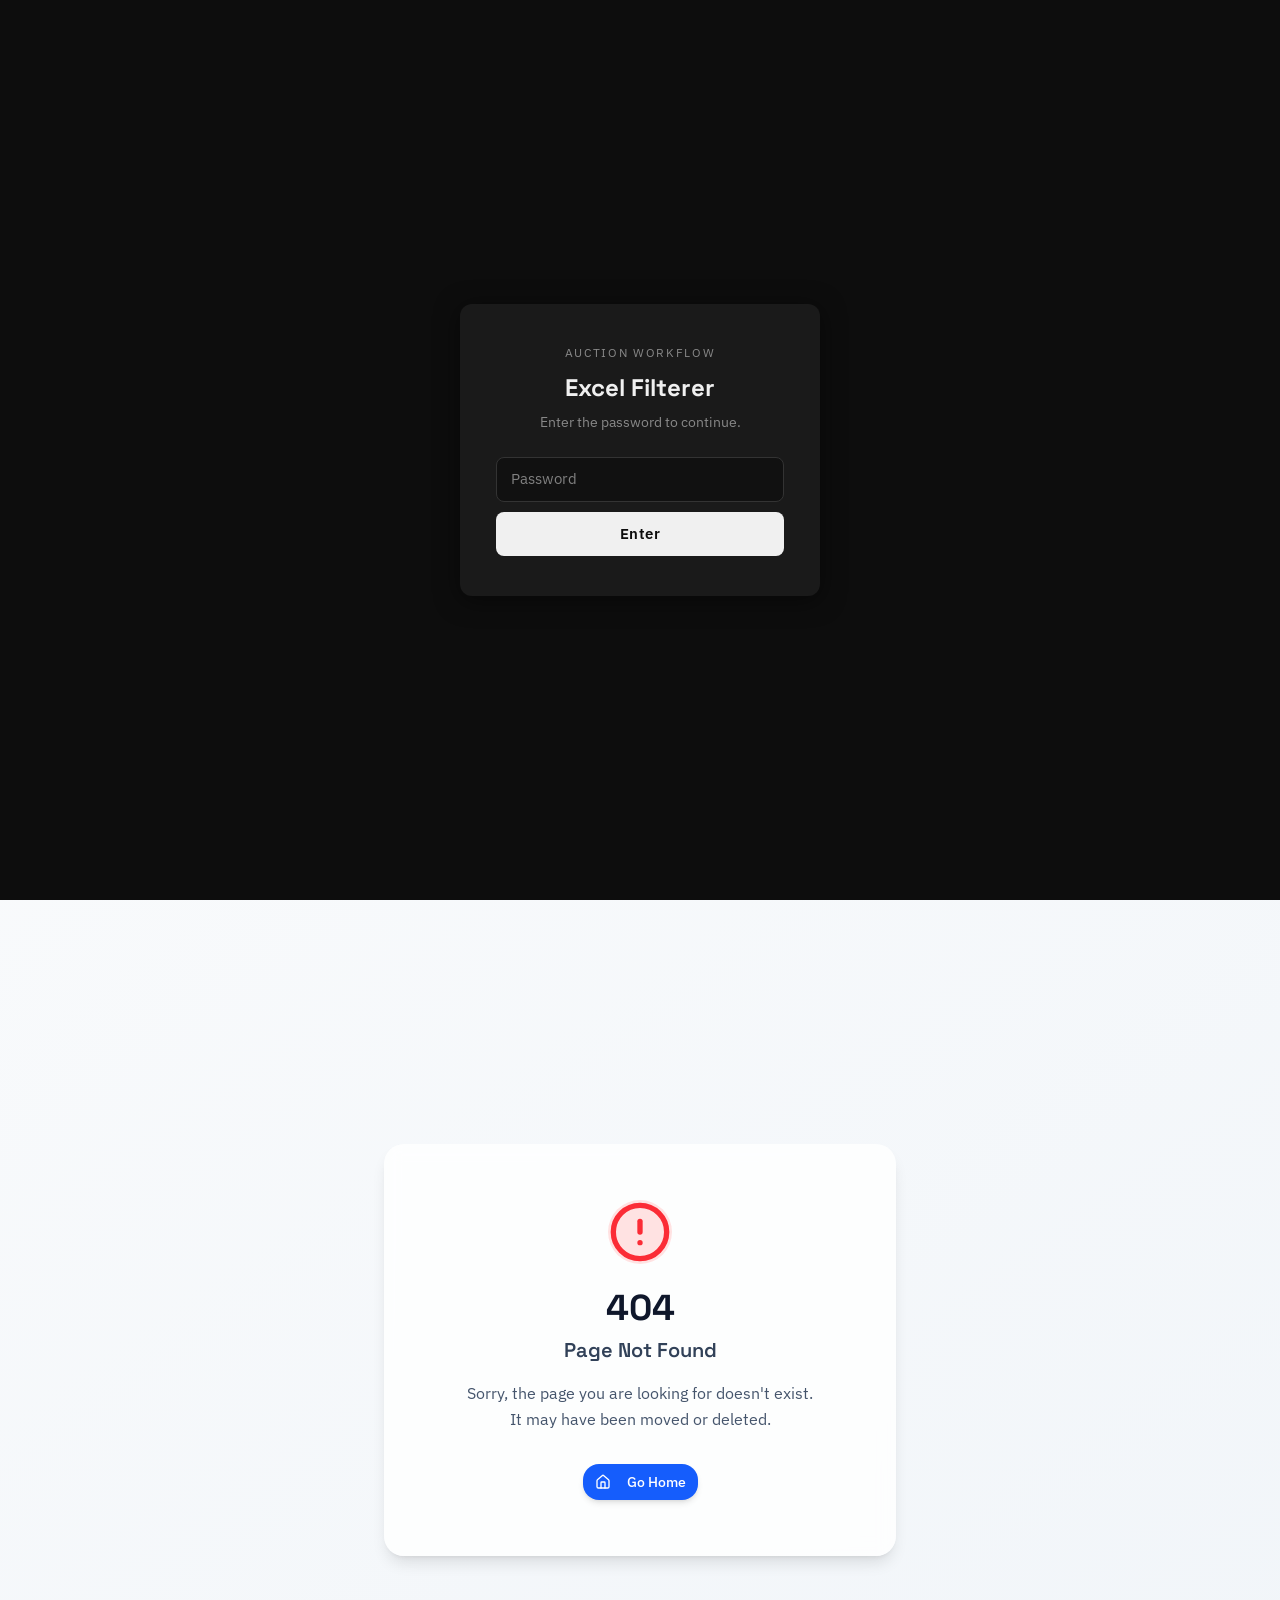
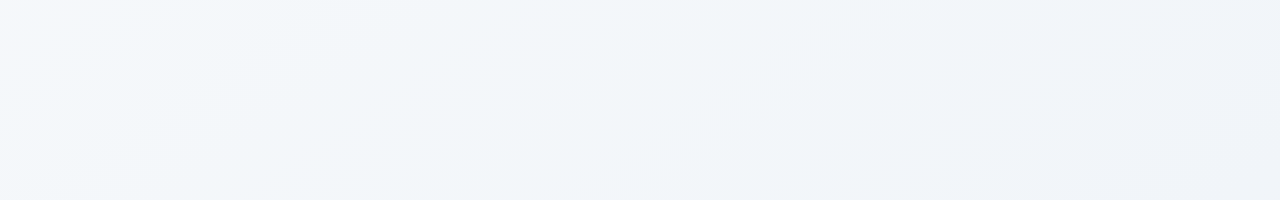
<file: filterer/index.html>
<!doctype html>
<html lang="en">
  <head>
    <meta charset="UTF-8" />
    <meta name="viewport" content="width=device-width, initial-scale=1.0, maximum-scale=1" />
    <title>Auction Excel Filterer</title>
    <meta
      name="description"
      content="Reusable upload tool for Malca and lot detail auction workbooks, with automated shipping logic and summary output."
    />
    <link rel="preconnect" href="https://fonts.googleapis.com" />
    <link rel="preconnect" href="https://fonts.gstatic.com" crossorigin />
    <link
      href="https://fonts.googleapis.com/css2?family=IBM+Plex+Sans:wght@400;500;600;700&family=Space+Grotesk:wght@500;700&display=swap"
      rel="stylesheet"
    />
    <script type="module" crossorigin src="assets/index-DjAW2PLR-v2.js"></script>
    <link rel="stylesheet" crossorigin href="assets/index-C4Do7Qjo.css">
  <meta property="og:type" content="website">
		<meta property="og:url" content="https://auctionfilter-yo4yeyh6.manus.space/">
		<meta property="og:title" content="Auction Excel Filterer">
		<meta property="og:description" content="A reusable web tool for uploading Malca and lot detail Excel files, applying shipping and bid rules, and downloading a processed workbook with summary tables.">
		<meta property="og:image" content="https://files.manuscdn.com/webdev_screenshots/2026/04/24/6QzcAnWqMUTWjXMwmdB5Ew.png?x-oss-process=image/resize,w_1200/crop,h_630,x_0,y_0">
		<meta property="og:image:width" content="1200">
		<meta property="og:image:height" content="630">
		<meta name="twitter:card" content="summary_large_image">
		<meta name="twitter:title" content="Auction Excel Filterer">
		<meta name="twitter:description" content="A reusable web tool for uploading Malca and lot detail Excel files, applying shipping and bid rules, and downloading a processed workbook with summary tables.">
		<meta name="twitter:image" content="https://files.manuscdn.com/webdev_screenshots/2026/04/24/6QzcAnWqMUTWjXMwmdB5Ew.png?x-oss-process=image/resize,w_1200/crop,h_630,x_0,y_0">
		<meta name="twitter:image:width" content="1200">
		<meta name="twitter:image:height" content="630"><link rel="canonical" href="https://auctionfilter-yo4yeyh6.manus.space/" /></head>
  <body>
    <!-- PASSWORD GATE -->
    <div id="pw-gate" style="display:flex;align-items:center;justify-content:center;min-height:100vh;background:#0d0d0d;font-family:'IBM Plex Sans',sans-serif;">
      <div style="background:#1a1a1a;border-radius:12px;padding:40px 36px;max-width:360px;width:100%;box-shadow:0 4px 24px rgba(0,0,0,0.5);text-align:center;">
        <div style="font-size:12px;letter-spacing:0.14em;text-transform:uppercase;color:#888;margin-bottom:8px;">Auction Workflow</div>
        <h2 style="font-family:'Space Grotesk',sans-serif;font-size:24px;font-weight:700;color:#f0f0f0;margin:0 0 6px;">Excel Filterer</h2>
        <p style="color:#888;font-size:14px;margin:0 0 24px;">Enter the password to continue.</p>
        <input id="pw-input" type="password" placeholder="Password" autocomplete="current-password"
          style="width:100%;box-sizing:border-box;padding:10px 14px;border:1px solid #333;border-radius:8px;font-size:15px;margin-bottom:10px;outline:none;background:#111;color:#f0f0f0;"
          onkeydown="if(event.key==='Enter')checkPw()" />
        <div id="pw-error" style="color:#e74c3c;font-size:13px;margin-bottom:10px;display:none;">Incorrect password.</div>
        <button onclick="checkPw()"
          style="width:100%;padding:11px;background:#f0f0f0;color:#0d0d0d;border:none;border-radius:8px;font-size:15px;cursor:pointer;font-weight:600;letter-spacing:0.04em;">Enter</button>
      </div>
    </div>
    <script>
      (function(){
        var KEY='filterer_auth',PW='auction2021';
        if(sessionStorage.getItem(KEY)==='1'){document.getElementById('pw-gate').style.display='none';}
        window.checkPw=function(){
          var v=document.getElementById('pw-input').value;
          if(v===PW){sessionStorage.setItem(KEY,'1');document.getElementById('pw-gate').style.display='none';}
          else{document.getElementById('pw-error').style.display='block';document.getElementById('pw-input').value='';document.getElementById('pw-input').focus();}
        };
      })();
    </script>
    <script id="manus-runtime">window.__MANUS_HOST_DEV__ = false;
(function(){"use strict";var Mr={exports:{}},Kn={};/**
 * @license React
 * react-jsx-runtime.production.js
 *
 * Copyright (c) Meta Platforms, Inc. and affiliates.
 *
 * This source code is licensed under the MIT license found in the
 * LICENSE file in the root directory of this source tree.
 */var $c;function um(){if($c)return Kn;$c=1;var r=Symbol.for("react.transitional.element"),i=Symbol.for("react.fragment");function c(s,d,m){var x=null;if(m!==void 0&&(x=""+m),d.key!==void 0&&(x=""+d.key),"key"in d){m={};for(var R in d)R!=="key"&&(m[R]=d[R])}else m=d;return d=m.ref,{$$typeof:r,type:s,key:x,ref:d!==void 0?d:null,props:m}}return Kn.Fragment=i,Kn.jsx=c,Kn.jsxs=c,Kn}var Fc;function dm(){return Fc||(Fc=1,Mr.exports=um()),Mr.exports}var h=dm(),Ar={exports:{}},Pn={},Rr={exports:{}},Nr={};/**
 * @license React
 * scheduler.production.js
 *
 * Copyright (c) Meta Platforms, Inc. and affiliates.
 *
 * This source code is licensed under the MIT license found in the
 * LICENSE file in the root directory of this source tree.
 */var Ic;function fm(){return Ic||(Ic=1,function(r){function i(A,q){var B=A.length;A.push(q);t:for(;0<B;){var bt=B-1>>>1,p=A[bt];if(0<d(p,q))A[bt]=q,A[B]=p,B=bt;else break t}}function c(A){return A.length===0?null:A[0]}function s(A){if(A.length===0)return null;var q=A[0],B=A.pop();if(B!==q){A[0]=B;t:for(var bt=0,p=A.length,O=p>>>1;bt<O;){var X=2*(bt+1)-1,G=A[X],Z=X+1,st=A[Z];if(0>d(G,B))Z<p&&0>d(st,G)?(A[bt]=st,A[Z]=B,bt=Z):(A[bt]=G,A[X]=B,bt=X);else if(Z<p&&0>d(st,B))A[bt]=st,A[Z]=B,bt=Z;else break t}}return q}function d(A,q){var B=A.sortIndex-q.sortIndex;return B!==0?B:A.id-q.id}if(r.unstable_now=void 0,typeof performance=="object"&&typeof performance.now=="function"){var m=performance;r.unstable_now=function(){return m.now()}}else{var x=Date,R=x.now();r.unstable_now=function(){return x.now()-R}}var C=[],v=[],D=1,j=null,J=3,at=!1,$=!1,nt=!1,ct=!1,ht=typeof setTimeout=="function"?setTimeout:null,St=typeof clearTimeout=="function"?clearTimeout:null,_=typeof setImmediate<"u"?setImmediate:null;function Y(A){for(var q=c(v);q!==null;){if(q.callback===null)s(v);else if(q.startTime<=A)s(v),q.sortIndex=q.expirationTime,i(C,q);else break;q=c(v)}}function H(A){if(nt=!1,Y(A),!$)if(c(C)!==null)$=!0,it||(it=!0,Bt());else{var q=c(v);q!==null&&Mt(H,q.startTime-A)}}var it=!1,rt=-1,V=5,xt=-1;function Be(){return ct?!0:!(r.unstable_now()-xt<V)}function te(){if(ct=!1,it){var A=r.unstable_now();xt=A;var q=!0;try{t:{$=!1,nt&&(nt=!1,St(rt),rt=-1),at=!0;var B=J;try{e:{for(Y(A),j=c(C);j!==null&&!(j.expirationTime>A&&Be());){var bt=j.callback;if(typeof bt=="function"){j.callback=null,J=j.priorityLevel;var p=bt(j.expirationTime<=A);if(A=r.unstable_now(),typeof p=="function"){j.callback=p,Y(A),q=!0;break e}j===c(C)&&s(C),Y(A)}else s(C);j=c(C)}if(j!==null)q=!0;else{var O=c(v);O!==null&&Mt(H,O.startTime-A),q=!1}}break t}finally{j=null,J=B,at=!1}q=void 0}}finally{q?Bt():it=!1}}}var Bt;if(typeof _=="function")Bt=function(){_(te)};else if(typeof MessageChannel<"u"){var me=new MessageChannel,Se=me.port2;me.port1.onmessage=te,Bt=function(){Se.postMessage(null)}}else Bt=function(){ht(te,0)};function Mt(A,q){rt=ht(function(){A(r.unstable_now())},q)}r.unstable_IdlePriority=5,r.unstable_ImmediatePriority=1,r.unstable_LowPriority=4,r.unstable_NormalPriority=3,r.unstable_Profiling=null,r.unstable_UserBlockingPriority=2,r.unstable_cancelCallback=function(A){A.callback=null},r.unstable_forceFrameRate=function(A){0>A||125<A?console.error("forceFrameRate takes a positive int between 0 and 125, forcing frame rates higher than 125 fps is not supported"):V=0<A?Math.floor(1e3/A):5},r.unstable_getCurrentPriorityLevel=function(){return J},r.unstable_next=function(A){switch(J){case 1:case 2:case 3:var q=3;break;default:q=J}var B=J;J=q;try{return A()}finally{J=B}},r.unstable_requestPaint=function(){ct=!0},r.unstable_runWithPriority=function(A,q){switch(A){case 1:case 2:case 3:case 4:case 5:break;default:A=3}var B=J;J=A;try{return q()}finally{J=B}},r.unstable_scheduleCallback=function(A,q,B){var bt=r.unstable_now();switch(typeof B=="object"&&B!==null?(B=B.delay,B=typeof B=="number"&&0<B?bt+B:bt):B=bt,A){case 1:var p=-1;break;case 2:p=250;break;case 5:p=1073741823;break;case 4:p=1e4;break;default:p=5e3}return p=B+p,A={id:D++,callback:q,priorityLevel:A,startTime:B,expirationTime:p,sortIndex:-1},B>bt?(A.sortIndex=B,i(v,A),c(C)===null&&A===c(v)&&(nt?(St(rt),rt=-1):nt=!0,Mt(H,B-bt))):(A.sortIndex=p,i(C,A),$||at||($=!0,it||(it=!0,Bt()))),A},r.unstable_shouldYield=Be,r.unstable_wrapCallback=function(A){var q=J;return function(){var B=J;J=q;try{return A.apply(this,arguments)}finally{J=B}}}}(Nr)),Nr}var tu;function hm(){return tu||(tu=1,Rr.exports=fm()),Rr.exports}var zr={exports:{}},ut={};/**
 * @license React
 * react.production.js
 *
 * Copyright (c) Meta Platforms, Inc. and affiliates.
 *
 * This source code is licensed under the MIT license found in the
 * LICENSE file in the root directory of this source tree.
 */var eu;function mm(){if(eu)return ut;eu=1;var r=Symbol.for("react.transitional.element"),i=Symbol.for("react.portal"),c=Symbol.for("react.fragment"),s=Symbol.for("react.strict_mode"),d=Symbol.for("react.profiler"),m=Symbol.for("react.consumer"),x=Symbol.for("react.context"),R=Symbol.for("react.forward_ref"),C=Symbol.for("react.suspense"),v=Symbol.for("react.memo"),D=Symbol.for("react.lazy"),j=Symbol.iterator;function J(p){return p===null||typeof p!="object"?null:(p=j&&p[j]||p["@@iterator"],typeof p=="function"?p:null)}var at={isMounted:function(){return!1},enqueueForceUpdate:function(){},enqueueReplaceState:function(){},enqueueSetState:function(){}},$=Object.assign,nt={};function ct(p,O,X){this.props=p,this.context=O,this.refs=nt,this.updater=X||at}ct.prototype.isReactComponent={},ct.prototype.setState=function(p,O){if(typeof p!="object"&&typeof p!="function"&&p!=null)throw Error("takes an object of state variables to update or a function which returns an object of state variables.");this.updater.enqueueSetState(this,p,O,"setState")},ct.prototype.forceUpdate=function(p){this.updater.enqueueForceUpdate(this,p,"forceUpdate")};function ht(){}ht.prototype=ct.prototype;function St(p,O,X){this.props=p,this.context=O,this.refs=nt,this.updater=X||at}var _=St.prototype=new ht;_.constructor=St,$(_,ct.prototype),_.isPureReactComponent=!0;var Y=Array.isArray,H={H:null,A:null,T:null,S:null,V:null},it=Object.prototype.hasOwnProperty;function rt(p,O,X,G,Z,st){return X=st.ref,{$$typeof:r,type:p,key:O,ref:X!==void 0?X:null,props:st}}function V(p,O){return rt(p.type,O,void 0,void 0,void 0,p.props)}function xt(p){return typeof p=="object"&&p!==null&&p.$$typeof===r}function Be(p){var O={"=":"=0",":":"=2"};return"$"+p.replace(/[=:]/g,function(X){return O[X]})}var te=/\/+/g;function Bt(p,O){return typeof p=="object"&&p!==null&&p.key!=null?Be(""+p.key):O.toString(36)}function me(){}function Se(p){switch(p.status){case"fulfilled":return p.value;case"rejected":throw p.reason;default:switch(typeof p.status=="string"?p.then(me,me):(p.status="pending",p.then(function(O){p.status==="pending"&&(p.status="fulfilled",p.value=O)},function(O){p.status==="pending"&&(p.status="rejected",p.reason=O)})),p.status){case"fulfilled":return p.value;case"rejected":throw p.reason}}throw p}function Mt(p,O,X,G,Z){var st=typeof p;(st==="undefined"||st==="boolean")&&(p=null);var I=!1;if(p===null)I=!0;else switch(st){case"bigint":case"string":case"number":I=!0;break;case"object":switch(p.$$typeof){case r:case i:I=!0;break;case D:return I=p._init,Mt(I(p._payload),O,X,G,Z)}}if(I)return Z=Z(p),I=G===""?"."+Bt(p,0):G,Y(Z)?(X="",I!=null&&(X=I.replace(te,"$&/")+"/"),Mt(Z,O,X,"",function(Jt){return Jt})):Z!=null&&(xt(Z)&&(Z=V(Z,X+(Z.key==null||p&&p.key===Z.key?"":(""+Z.key).replace(te,"$&/")+"/")+I)),O.push(Z)),1;I=0;var gt=G===""?".":G+":";if(Y(p))for(var Tt=0;Tt<p.length;Tt++)G=p[Tt],st=gt+Bt(G,Tt),I+=Mt(G,O,X,st,Z);else if(Tt=J(p),typeof Tt=="function")for(p=Tt.call(p),Tt=0;!(G=p.next()).done;)G=G.value,st=gt+Bt(G,Tt++),I+=Mt(G,O,X,st,Z);else if(st==="object"){if(typeof p.then=="function")return Mt(Se(p),O,X,G,Z);throw O=String(p),Error("Objects are not valid as a React child (found: "+(O==="[object Object]"?"object with keys {"+Object.keys(p).join(", ")+"}":O)+"). If you meant to render a collection of children, use an array instead.")}return I}function A(p,O,X){if(p==null)return p;var G=[],Z=0;return Mt(p,G,"","",function(st){return O.call(X,st,Z++)}),G}function q(p){if(p._status===-1){var O=p._result;O=O(),O.then(function(X){(p._status===0||p._status===-1)&&(p._status=1,p._result=X)},function(X){(p._status===0||p._status===-1)&&(p._status=2,p._result=X)}),p._status===-1&&(p._status=0,p._result=O)}if(p._status===1)return p._result.default;throw p._result}var B=typeof reportError=="function"?reportError:function(p){if(typeof window=="object"&&typeof window.ErrorEvent=="function"){var O=new window.ErrorEvent("error",{bubbles:!0,cancelable:!0,message:typeof p=="object"&&p!==null&&typeof p.message=="string"?String(p.message):String(p),error:p});if(!window.dispatchEvent(O))return}else if(typeof process=="object"&&typeof process.emit=="function"){process.emit("uncaughtException",p);return}console.error(p)};function bt(){}return ut.Children={map:A,forEach:function(p,O,X){A(p,function(){O.apply(this,arguments)},X)},count:function(p){var O=0;return A(p,function(){O++}),O},toArray:function(p){return A(p,function(O){return O})||[]},only:function(p){if(!xt(p))throw Error("React.Children.only expected to receive a single React element child.");return p}},ut.Component=ct,ut.Fragment=c,ut.Profiler=d,ut.PureComponent=St,ut.StrictMode=s,ut.Suspense=C,ut.__CLIENT_INTERNALS_DO_NOT_USE_OR_WARN_USERS_THEY_CANNOT_UPGRADE=H,ut.__COMPILER_RUNTIME={__proto__:null,c:function(p){return H.H.useMemoCache(p)}},ut.cache=function(p){return function(){return p.apply(null,arguments)}},ut.cloneElement=function(p,O,X){if(p==null)throw Error("The argument must be a React element, but you passed "+p+".");var G=$({},p.props),Z=p.key,st=void 0;if(O!=null)for(I in O.ref!==void 0&&(st=void 0),O.key!==void 0&&(Z=""+O.key),O)!it.call(O,I)||I==="key"||I==="__self"||I==="__source"||I==="ref"&&O.ref===void 0||(G[I]=O[I]);var I=arguments.length-2;if(I===1)G.children=X;else if(1<I){for(var gt=Array(I),Tt=0;Tt<I;Tt++)gt[Tt]=arguments[Tt+2];G.children=gt}return rt(p.type,Z,void 0,void 0,st,G)},ut.createContext=function(p){return p={$$typeof:x,_currentValue:p,_currentValue2:p,_threadCount:0,Provider:null,Consumer:null},p.Provider=p,p.Consumer={$$typeof:m,_context:p},p},ut.createElement=function(p,O,X){var G,Z={},st=null;if(O!=null)for(G in O.key!==void 0&&(st=""+O.key),O)it.call(O,G)&&G!=="key"&&G!=="__self"&&G!=="__source"&&(Z[G]=O[G]);var I=arguments.length-2;if(I===1)Z.children=X;else if(1<I){for(var gt=Array(I),Tt=0;Tt<I;Tt++)gt[Tt]=arguments[Tt+2];Z.children=gt}if(p&&p.defaultProps)for(G in I=p.defaultProps,I)Z[G]===void 0&&(Z[G]=I[G]);return rt(p,st,void 0,void 0,null,Z)},ut.createRef=function(){return{current:null}},ut.forwardRef=function(p){return{$$typeof:R,render:p}},ut.isValidElement=xt,ut.lazy=function(p){return{$$typeof:D,_payload:{_status:-1,_result:p},_init:q}},ut.memo=function(p,O){return{$$typeof:v,type:p,compare:O===void 0?null:O}},ut.startTransition=function(p){var O=H.T,X={};H.T=X;try{var G=p(),Z=H.S;Z!==null&&Z(X,G),typeof G=="object"&&G!==null&&typeof G.then=="function"&&G.then(bt,B)}catch(st){B(st)}finally{H.T=O}},ut.unstable_useCacheRefresh=function(){return H.H.useCacheRefresh()},ut.use=function(p){return H.H.use(p)},ut.useActionState=function(p,O,X){return H.H.useActionState(p,O,X)},ut.useCallback=function(p,O){return H.H.useCallback(p,O)},ut.useContext=function(p){return H.H.useContext(p)},ut.useDebugValue=function(){},ut.useDeferredValue=function(p,O){return H.H.useDeferredValue(p,O)},ut.useEffect=function(p,O,X){var G=H.H;if(typeof X=="function")throw Error("useEffect CRUD overload is not enabled in this build of React.");return G.useEffect(p,O)},ut.useId=function(){return H.H.useId()},ut.useImperativeHandle=function(p,O,X){return H.H.useImperativeHandle(p,O,X)},ut.useInsertionEffect=function(p,O){return H.H.useInsertionEffect(p,O)},ut.useLayoutEffect=function(p,O){return H.H.useLayoutEffect(p,O)},ut.useMemo=function(p,O){return H.H.useMemo(p,O)},ut.useOptimistic=function(p,O){return H.H.useOptimistic(p,O)},ut.useReducer=function(p,O,X){return H.H.useReducer(p,O,X)},ut.useRef=function(p){return H.H.useRef(p)},ut.useState=function(p){return H.H.useState(p)},ut.useSyncExternalStore=function(p,O,X){return H.H.useSyncExternalStore(p,O,X)},ut.useTransition=function(){return H.H.useTransition()},ut.version="19.1.1",ut}var lu;function _r(){return lu||(lu=1,zr.exports=mm()),zr.exports}var kr={exports:{}},he={};/**
 * @license React
 * react-dom.production.js
 *
 * Copyright (c) Meta Platforms, Inc. and affiliates.
 *
 * This source code is licensed under the MIT license found in the
 * LICENSE file in the root directory of this source tree.
 */var au;function gm(){if(au)return he;au=1;var r=_r();function i(C){var v="https://react.dev/errors/"+C;if(1<arguments.length){v+="?args[]="+encodeURIComponent(arguments[1]);for(var D=2;D<arguments.length;D++)v+="&args[]="+encodeURIComponent(arguments[D])}return"Minified React error #"+C+"; visit "+v+" for the full message or use the non-minified dev environment for full errors and additional helpful warnings."}function c(){}var s={d:{f:c,r:function(){throw Error(i(522))},D:c,C:c,L:c,m:c,X:c,S:c,M:c},p:0,findDOMNode:null},d=Symbol.for("react.portal");function m(C,v,D){var j=3<arguments.length&&arguments[3]!==void 0?arguments[3]:null;return{$$typeof:d,key:j==null?null:""+j,children:C,containerInfo:v,implementation:D}}var x=r.__CLIENT_INTERNALS_DO_NOT_USE_OR_WARN_USERS_THEY_CANNOT_UPGRADE;function R(C,v){if(C==="font")return"";if(typeof v=="string")return v==="use-credentials"?v:""}return he.__DOM_INTERNALS_DO_NOT_USE_OR_WARN_USERS_THEY_CANNOT_UPGRADE=s,he.createPortal=function(C,v){var D=2<arguments.length&&arguments[2]!==void 0?arguments[2]:null;if(!v||v.nodeType!==1&&v.nodeType!==9&&v.nodeType!==11)throw Error(i(299));return m(C,v,null,D)},he.flushSync=function(C){var v=x.T,D=s.p;try{if(x.T=null,s.p=2,C)return C()}finally{x.T=v,s.p=D,s.d.f()}},he.preconnect=function(C,v){typeof C=="string"&&(v?(v=v.crossOrigin,v=typeof v=="string"?v==="use-credentials"?v:"":void 0):v=null,s.d.C(C,v))},he.prefetchDNS=function(C){typeof C=="string"&&s.d.D(C)},he.preinit=function(C,v){if(typeof C=="string"&&v&&typeof v.as=="string"){var D=v.as,j=R(D,v.crossOrigin),J=typeof v.integrity=="string"?v.integrity:void 0,at=typeof v.fetchPriority=="string"?v.fetchPriority:void 0;D==="style"?s.d.S(C,typeof v.precedence=="string"?v.precedence:void 0,{crossOrigin:j,integrity:J,fetchPriority:at}):D==="script"&&s.d.X(C,{crossOrigin:j,integrity:J,fetchPriority:at,nonce:typeof v.nonce=="string"?v.nonce:void 0})}},he.preinitModule=function(C,v){if(typeof C=="string")if(typeof v=="object"&&v!==null){if(v.as==null||v.as==="script"){var D=R(v.as,v.crossOrigin);s.d.M(C,{crossOrigin:D,integrity:typeof v.integrity=="string"?v.integrity:void 0,nonce:typeof v.nonce=="string"?v.nonce:void 0})}}else v==null&&s.d.M(C)},he.preload=function(C,v){if(typeof C=="string"&&typeof v=="object"&&v!==null&&typeof v.as=="string"){var D=v.as,j=R(D,v.crossOrigin);s.d.L(C,D,{crossOrigin:j,integrity:typeof v.integrity=="string"?v.integrity:void 0,nonce:typeof v.nonce=="string"?v.nonce:void 0,type:typeof v.type=="string"?v.type:void 0,fetchPriority:typeof v.fetchPriority=="string"?v.fetchPriority:void 0,referrerPolicy:typeof v.referrerPolicy=="string"?v.referrerPolicy:void 0,imageSrcSet:typeof v.imageSrcSet=="string"?v.imageSrcSet:void 0,imageSizes:typeof v.imageSizes=="string"?v.imageSizes:void 0,media:typeof v.media=="string"?v.media:void 0})}},he.preloadModule=function(C,v){if(typeof C=="string")if(v){var D=R(v.as,v.crossOrigin);s.d.m(C,{as:typeof v.as=="string"&&v.as!=="script"?v.as:void 0,crossOrigin:D,integrity:typeof v.integrity=="string"?v.integrity:void 0})}else s.d.m(C)},he.requestFormReset=function(C){s.d.r(C)},he.unstable_batchedUpdates=function(C,v){return C(v)},he.useFormState=function(C,v,D){return x.H.useFormState(C,v,D)},he.useFormStatus=function(){return x.H.useHostTransitionStatus()},he.version="19.1.1",he}var nu;function pm(){if(nu)return kr.exports;nu=1;function r(){if(!(typeof __REACT_DEVTOOLS_GLOBAL_HOOK__>"u"||typeof __REACT_DEVTOOLS_GLOBAL_HOOK__.checkDCE!="function"))try{__REACT_DEVTOOLS_GLOBAL_HOOK__.checkDCE(r)}catch(i){console.error(i)}}return r(),kr.exports=gm(),kr.exports}/**
 * @license React
 * react-dom-client.production.js
 *
 * Copyright (c) Meta Platforms, Inc. and affiliates.
 *
 * This source code is licensed under the MIT license found in the
 * LICENSE file in the root directory of this source tree.
 */var ou;function ym(){if(ou)return Pn;ou=1;var r=hm(),i=_r(),c=pm();function s(t){var e="https://react.dev/errors/"+t;if(1<arguments.length){e+="?args[]="+encodeURIComponent(arguments[1]);for(var l=2;l<arguments.length;l++)e+="&args[]="+encodeURIComponent(arguments[l])}return"Minified React error #"+t+"; visit "+e+" for the full message or use the non-minified dev environment for full errors and additional helpful warnings."}function d(t){return!(!t||t.nodeType!==1&&t.nodeType!==9&&t.nodeType!==11)}function m(t){var e=t,l=t;if(t.alternate)for(;e.return;)e=e.return;else{t=e;do e=t,(e.flags&4098)!==0&&(l=e.return),t=e.return;while(t)}return e.tag===3?l:null}function x(t){if(t.tag===13){var e=t.memoizedState;if(e===null&&(t=t.alternate,t!==null&&(e=t.memoizedState)),e!==null)return e.dehydrated}return null}function R(t){if(m(t)!==t)throw Error(s(188))}function C(t){var e=t.alternate;if(!e){if(e=m(t),e===null)throw Error(s(188));return e!==t?null:t}for(var l=t,a=e;;){var n=l.return;if(n===null)break;var o=n.alternate;if(o===null){if(a=n.return,a!==null){l=a;continue}break}if(n.child===o.child){for(o=n.child;o;){if(o===l)return R(n),t;if(o===a)return R(n),e;o=o.sibling}throw Error(s(188))}if(l.return!==a.return)l=n,a=o;else{for(var u=!1,f=n.child;f;){if(f===l){u=!0,l=n,a=o;break}if(f===a){u=!0,a=n,l=o;break}f=f.sibling}if(!u){for(f=o.child;f;){if(f===l){u=!0,l=o,a=n;break}if(f===a){u=!0,a=o,l=n;break}f=f.sibling}if(!u)throw Error(s(189))}}if(l.alternate!==a)throw Error(s(190))}if(l.tag!==3)throw Error(s(188));return l.stateNode.current===l?t:e}function v(t){var e=t.tag;if(e===5||e===26||e===27||e===6)return t;for(t=t.child;t!==null;){if(e=v(t),e!==null)return e;t=t.sibling}return null}var D=Object.assign,j=Symbol.for("react.element"),J=Symbol.for("react.transitional.element"),at=Symbol.for("react.portal"),$=Symbol.for("react.fragment"),nt=Symbol.for("react.strict_mode"),ct=Symbol.for("react.profiler"),ht=Symbol.for("react.provider"),St=Symbol.for("react.consumer"),_=Symbol.for("react.context"),Y=Symbol.for("react.forward_ref"),H=Symbol.for("react.suspense"),it=Symbol.for("react.suspense_list"),rt=Symbol.for("react.memo"),V=Symbol.for("react.lazy"),xt=Symbol.for("react.activity"),Be=Symbol.for("react.memo_cache_sentinel"),te=Symbol.iterator;function Bt(t){return t===null||typeof t!="object"?null:(t=te&&t[te]||t["@@iterator"],typeof t=="function"?t:null)}var me=Symbol.for("react.client.reference");function Se(t){if(t==null)return null;if(typeof t=="function")return t.$$typeof===me?null:t.displayName||t.name||null;if(typeof t=="string")return t;switch(t){case $:return"Fragment";case ct:return"Profiler";case nt:return"StrictMode";case H:return"Suspense";case it:return"SuspenseList";case xt:return"Activity"}if(typeof t=="object")switch(t.$$typeof){case at:return"Portal";case _:return(t.displayName||"Context")+".Provider";case St:return(t._context.displayName||"Context")+".Consumer";case Y:var e=t.render;return t=t.displayName,t||(t=e.displayName||e.name||"",t=t!==""?"ForwardRef("+t+")":"ForwardRef"),t;case rt:return e=t.displayName||null,e!==null?e:Se(t.type)||"Memo";case V:e=t._payload,t=t._init;try{return Se(t(e))}catch{}}return null}var Mt=Array.isArray,A=i.__CLIENT_INTERNALS_DO_NOT_USE_OR_WARN_USERS_THEY_CANNOT_UPGRADE,q=c.__DOM_INTERNALS_DO_NOT_USE_OR_WARN_USERS_THEY_CANNOT_UPGRADE,B={pending:!1,data:null,method:null,action:null},bt=[],p=-1;function O(t){return{current:t}}function X(t){0>p||(t.current=bt[p],bt[p]=null,p--)}function G(t,e){p++,bt[p]=t.current,t.current=e}var Z=O(null),st=O(null),I=O(null),gt=O(null);function Tt(t,e){switch(G(I,e),G(st,t),G(Z,null),e.nodeType){case 9:case 11:t=(t=e.documentElement)&&(t=t.namespaceURI)?Hh(t):0;break;default:if(t=e.tagName,e=e.namespaceURI)e=Hh(e),t=Uh(e,t);else switch(t){case"svg":t=1;break;case"math":t=2;break;default:t=0}}X(Z),G(Z,t)}function Jt(){X(Z),X(st),X(I)}function Ke(t){t.memoizedState!==null&&G(gt,t);var e=Z.current,l=Uh(e,t.type);e!==l&&(G(st,t),G(Z,l))}function Ce(t){st.current===t&&(X(Z),X(st)),gt.current===t&&(X(gt),Wo._currentValue=B)}var Pe=Object.prototype.hasOwnProperty,yl=r.unstable_scheduleCallback,sn=r.unstable_cancelCallback,Ca=r.unstable_shouldYield,ri=r.unstable_requestPaint,ge=r.unstable_now,si=r.unstable_getCurrentPriorityLevel,Ul=r.unstable_ImmediatePriority,Fn=r.unstable_UserBlockingPriority,nl=r.unstable_NormalPriority,ci=r.unstable_LowPriority,Gl=r.unstable_IdlePriority,ui=r.log,Ea=r.unstable_setDisableYieldValue,ql=null,Wt=null;function Je(t){if(typeof ui=="function"&&Ea(t),Wt&&typeof Wt.setStrictMode=="function")try{Wt.setStrictMode(ql,t)}catch{}}var $t=Math.clz32?Math.clz32:fi,di=Math.log,Ta=Math.LN2;function fi(t){return t>>>=0,t===0?32:31-(di(t)/Ta|0)|0}var L=256,cn=4194304;function vl(t){var e=t&42;if(e!==0)return e;switch(t&-t){case 1:return 1;case 2:return 2;case 4:return 4;case 8:return 8;case 16:return 16;case 32:return 32;case 64:return 64;case 128:return 128;case 256:case 512:case 1024:case 2048:case 4096:case 8192:case 16384:case 32768:case 65536:case 131072:case 262144:case 524288:case 1048576:case 2097152:return t&4194048;case 4194304:case 8388608:case 16777216:case 33554432:return t&62914560;case 67108864:return 67108864;case 134217728:return 134217728;case 268435456:return 268435456;case 536870912:return 536870912;case 1073741824:return 0;default:return t}}function un(t,e,l){var a=t.pendingLanes;if(a===0)return 0;var n=0,o=t.suspendedLanes,u=t.pingedLanes;t=t.warmLanes;var f=a&134217727;return f!==0?(a=f&~o,a!==0?n=vl(a):(u&=f,u!==0?n=vl(u):l||(l=f&~t,l!==0&&(n=vl(l))))):(f=a&~o,f!==0?n=vl(f):u!==0?n=vl(u):l||(l=a&~t,l!==0&&(n=vl(l)))),n===0?0:e!==0&&e!==n&&(e&o)===0&&(o=n&-n,l=e&-e,o>=l||o===32&&(l&4194048)!==0)?e:n}function Dt(t,e){return(t.pendingLanes&~(t.suspendedLanes&~t.pingedLanes)&e)===0}function In(t,e){switch(t){case 1:case 2:case 4:case 8:case 64:return e+250;case 16:case 32:case 128:case 256:case 512:case 1024:case 2048:case 4096:case 8192:case 16384:case 32768:case 65536:case 131072:case 262144:case 524288:case 1048576:case 2097152:return e+5e3;case 4194304:case 8388608:case 16777216:case 33554432:return-1;case 67108864:case 134217728:case 268435456:case 536870912:case 1073741824:return-1;default:return-1}}function to(){var t=L;return L<<=1,(L&4194048)===0&&(L=256),t}function hi(){var t=cn;return cn<<=1,(cn&62914560)===0&&(cn=4194304),t}function eo(t){for(var e=[],l=0;31>l;l++)e.push(t);return e}function Da(t,e){t.pendingLanes|=e,e!==268435456&&(t.suspendedLanes=0,t.pingedLanes=0,t.warmLanes=0)}function Ir(t,e,l,a,n,o){var u=t.pendingLanes;t.pendingLanes=l,t.suspendedLanes=0,t.pingedLanes=0,t.warmLanes=0,t.expiredLanes&=l,t.entangledLanes&=l,t.errorRecoveryDisabledLanes&=l,t.shellSuspendCounter=0;var f=t.entanglements,g=t.expirationTimes,S=t.hiddenUpdates;for(l=u&~l;0<l;){var N=31-$t(l),k=1<<N;f[N]=0,g[N]=-1;var E=S[N];if(E!==null)for(S[N]=null,N=0;N<E.length;N++){var T=E[N];T!==null&&(T.lane&=-536870913)}l&=~k}a!==0&&mi(t,a,0),o!==0&&n===0&&t.tag!==0&&(t.suspendedLanes|=o&~(u&~e))}function mi(t,e,l){t.pendingLanes|=e,t.suspendedLanes&=~e;var a=31-$t(e);t.entangledLanes|=e,t.entanglements[a]=t.entanglements[a]|1073741824|l&4194090}function gi(t,e){var l=t.entangledLanes|=e;for(t=t.entanglements;l;){var a=31-$t(l),n=1<<a;n&e|t[a]&e&&(t[a]|=e),l&=~n}}function lo(t){switch(t){case 2:t=1;break;case 8:t=4;break;case 32:t=16;break;case 256:case 512:case 1024:case 2048:case 4096:case 8192:case 16384:case 32768:case 65536:case 131072:case 262144:case 524288:case 1048576:case 2097152:case 4194304:case 8388608:case 16777216:case 33554432:t=128;break;case 268435456:t=134217728;break;default:t=0}return t}function ao(t){return t&=-t,2<t?8<t?(t&134217727)!==0?32:268435456:8:2}function pi(){var t=q.p;return t!==0?t:(t=window.event,t===void 0?32:nm(t.type))}function ts(t,e){var l=q.p;try{return q.p=t,e()}finally{q.p=l}}var ol=Math.random().toString(36).slice(2),ee="__reactFiber$"+ol,pe="__reactProps$"+ol,Yl="__reactContainer$"+ol,no="__reactEvents$"+ol,es="__reactListeners$"+ol,ls="__reactHandles$"+ol,yi="__reactResources$"+ol,Ma="__reactMarker$"+ol;function oo(t){delete t[ee],delete t[pe],delete t[no],delete t[es],delete t[ls]}function Vl(t){var e=t[ee];if(e)return e;for(var l=t.parentNode;l;){if(e=l[Yl]||l[ee]){if(l=e.alternate,e.child!==null||l!==null&&l.child!==null)for(t=Vh(t);t!==null;){if(l=t[ee])return l;t=Vh(t)}return e}t=l,l=t.parentNode}return null}function Xl(t){if(t=t[ee]||t[Yl]){var e=t.tag;if(e===5||e===6||e===13||e===26||e===27||e===3)return t}return null}function Aa(t){var e=t.tag;if(e===5||e===26||e===27||e===6)return t.stateNode;throw Error(s(33))}function Zl(t){var e=t[yi];return e||(e=t[yi]={hoistableStyles:new Map,hoistableScripts:new Map}),e}function Vt(t){t[Ma]=!0}var vi=new Set,bi={};function bl(t,e){We(t,e),We(t+"Capture",e)}function We(t,e){for(bi[t]=e,t=0;t<e.length;t++)vi.add(e[t])}var as=RegExp("^[:A-Z_a-z\\u00C0-\\u00D6\\u00D8-\\u00F6\\u00F8-\\u02FF\\u0370-\\u037D\\u037F-\\u1FFF\\u200C-\\u200D\\u2070-\\u218F\\u2C00-\\u2FEF\\u3001-\\uD7FF\\uF900-\\uFDCF\\uFDF0-\\uFFFD][:A-Z_a-z\\u00C0-\\u00D6\\u00D8-\\u00F6\\u00F8-\\u02FF\\u0370-\\u037D\\u037F-\\u1FFF\\u200C-\\u200D\\u2070-\\u218F\\u2C00-\\u2FEF\\u3001-\\uD7FF\\uF900-\\uFDCF\\uFDF0-\\uFFFD\\-.0-9\\u00B7\\u0300-\\u036F\\u203F-\\u2040]*$"),xi={},wi={};function Ra(t){return Pe.call(wi,t)?!0:Pe.call(xi,t)?!1:as.test(t)?wi[t]=!0:(xi[t]=!0,!1)}function M(t,e,l){if(Ra(e))if(l===null)t.removeAttribute(e);else{switch(typeof l){case"undefined":case"function":case"symbol":t.removeAttribute(e);return;case"boolean":var a=e.toLowerCase().slice(0,5);if(a!=="data-"&&a!=="aria-"){t.removeAttribute(e);return}}t.setAttribute(e,""+l)}}function tt(t,e,l){if(l===null)t.removeAttribute(e);else{switch(typeof l){case"undefined":case"function":case"symbol":case"boolean":t.removeAttribute(e);return}t.setAttribute(e,""+l)}}function Ot(t,e,l,a){if(a===null)t.removeAttribute(l);else{switch(typeof a){case"undefined":case"function":case"symbol":case"boolean":t.removeAttribute(l);return}t.setAttributeNS(e,l,""+a)}}var le,Ee;function ae(t){if(le===void 0)try{throw Error()}catch(l){var e=l.stack.trim().match(/\n( *(at )?)/);le=e&&e[1]||"",Ee=-1<l.stack.indexOf(`
    at`)?" (<anonymous>)":-1<l.stack.indexOf("@")?"@unknown:0:0":""}return`
`+le+t+Ee}var Le=!1;function He(t,e){if(!t||Le)return"";Le=!0;var l=Error.prepareStackTrace;Error.prepareStackTrace=void 0;try{var a={DetermineComponentFrameRoot:function(){try{if(e){var k=function(){throw Error()};if(Object.defineProperty(k.prototype,"props",{set:function(){throw Error()}}),typeof Reflect=="object"&&Reflect.construct){try{Reflect.construct(k,[])}catch(T){var E=T}Reflect.construct(t,[],k)}else{try{k.call()}catch(T){E=T}t.call(k.prototype)}}else{try{throw Error()}catch(T){E=T}(k=t())&&typeof k.catch=="function"&&k.catch(function(){})}}catch(T){if(T&&E&&typeof T.stack=="string")return[T.stack,E.stack]}return[null,null]}};a.DetermineComponentFrameRoot.displayName="DetermineComponentFrameRoot";var n=Object.getOwnPropertyDescriptor(a.DetermineComponentFrameRoot,"name");n&&n.configurable&&Object.defineProperty(a.DetermineComponentFrameRoot,"name",{value:"DetermineComponentFrameRoot"});var o=a.DetermineComponentFrameRoot(),u=o[0],f=o[1];if(u&&f){var g=u.split(`
`),S=f.split(`
`);for(n=a=0;a<g.length&&!g[a].includes("DetermineComponentFrameRoot");)a++;for(;n<S.length&&!S[n].includes("DetermineComponentFrameRoot");)n++;if(a===g.length||n===S.length)for(a=g.length-1,n=S.length-1;1<=a&&0<=n&&g[a]!==S[n];)n--;for(;1<=a&&0<=n;a--,n--)if(g[a]!==S[n]){if(a!==1||n!==1)do if(a--,n--,0>n||g[a]!==S[n]){var N=`
`+g[a].replace(" at new "," at ");return t.displayName&&N.includes("<anonymous>")&&(N=N.replace("<anonymous>",t.displayName)),N}while(1<=a&&0<=n);break}}}finally{Le=!1,Error.prepareStackTrace=l}return(l=t?t.displayName||t.name:"")?ae(l):""}function Ql(t){switch(t.tag){case 26:case 27:case 5:return ae(t.type);case 16:return ae("Lazy");case 13:return ae("Suspense");case 19:return ae("SuspenseList");case 0:case 15:return He(t.type,!1);case 11:return He(t.type.render,!1);case 1:return He(t.type,!0);case 31:return ae("Activity");default:return""}}function xl(t){try{var e="";do e+=Ql(t),t=t.return;while(t);return e}catch(l){return`
Error generating stack: `+l.message+`
`+l.stack}}function Xt(t){switch(typeof t){case"bigint":case"boolean":case"number":case"string":case"undefined":return t;case"object":return t;default:return""}}function il(t){var e=t.type;return(t=t.nodeName)&&t.toLowerCase()==="input"&&(e==="checkbox"||e==="radio")}function ve(t){var e=il(t)?"checked":"value",l=Object.getOwnPropertyDescriptor(t.constructor.prototype,e),a=""+t[e];if(!t.hasOwnProperty(e)&&typeof l<"u"&&typeof l.get=="function"&&typeof l.set=="function"){var n=l.get,o=l.set;return Object.defineProperty(t,e,{configurable:!0,get:function(){return n.call(this)},set:function(u){a=""+u,o.call(this,u)}}),Object.defineProperty(t,e,{enumerable:l.enumerable}),{getValue:function(){return a},setValue:function(u){a=""+u},stopTracking:function(){t._valueTracker=null,delete t[e]}}}}function re(t){t._valueTracker||(t._valueTracker=ve(t))}function rl(t){if(!t)return!1;var e=t._valueTracker;if(!e)return!0;var l=e.getValue(),a="";return t&&(a=il(t)?t.checked?"true":"false":t.value),t=a,t!==l?(e.setValue(t),!0):!1}function wl(t){if(t=t||(typeof document<"u"?document:void 0),typeof t>"u")return null;try{return t.activeElement||t.body}catch{return t.body}}var dn=/[\n"\\]/g;function se(t){return t.replace(dn,function(e){return"\\"+e.charCodeAt(0).toString(16)+" "})}function Kl(t,e,l,a,n,o,u,f){t.name="",u!=null&&typeof u!="function"&&typeof u!="symbol"&&typeof u!="boolean"?t.type=u:t.removeAttribute("type"),e!=null?u==="number"?(e===0&&t.value===""||t.value!=e)&&(t.value=""+Xt(e)):t.value!==""+Xt(e)&&(t.value=""+Xt(e)):u!=="submit"&&u!=="reset"||t.removeAttribute("value"),e!=null?Pl(t,u,Xt(e)):l!=null?Pl(t,u,Xt(l)):a!=null&&t.removeAttribute("value"),n==null&&o!=null&&(t.defaultChecked=!!o),n!=null&&(t.checked=n&&typeof n!="function"&&typeof n!="symbol"),f!=null&&typeof f!="function"&&typeof f!="symbol"&&typeof f!="boolean"?t.name=""+Xt(f):t.removeAttribute("name")}function Na(t,e,l,a,n,o,u,f){if(o!=null&&typeof o!="function"&&typeof o!="symbol"&&typeof o!="boolean"&&(t.type=o),e!=null||l!=null){if(!(o!=="submit"&&o!=="reset"||e!=null))return;l=l!=null?""+Xt(l):"",e=e!=null?""+Xt(e):l,f||e===t.value||(t.value=e),t.defaultValue=e}a=a??n,a=typeof a!="function"&&typeof a!="symbol"&&!!a,t.checked=f?t.checked:!!a,t.defaultChecked=!!a,u!=null&&typeof u!="function"&&typeof u!="symbol"&&typeof u!="boolean"&&(t.name=u)}function Pl(t,e,l){e==="number"&&wl(t.ownerDocument)===t||t.defaultValue===""+l||(t.defaultValue=""+l)}function $e(t,e,l,a){if(t=t.options,e){e={};for(var n=0;n<l.length;n++)e["$"+l[n]]=!0;for(l=0;l<t.length;l++)n=e.hasOwnProperty("$"+t[l].value),t[l].selected!==n&&(t[l].selected=n),n&&a&&(t[l].defaultSelected=!0)}else{for(l=""+Xt(l),e=null,n=0;n<t.length;n++){if(t[n].value===l){t[n].selected=!0,a&&(t[n].defaultSelected=!0);return}e!==null||t[n].disabled||(e=t[n])}e!==null&&(e.selected=!0)}}function za(t,e,l){if(e!=null&&(e=""+Xt(e),e!==t.value&&(t.value=e),l==null)){t.defaultValue!==e&&(t.defaultValue=e);return}t.defaultValue=l!=null?""+Xt(l):""}function _a(t,e,l,a){if(e==null){if(a!=null){if(l!=null)throw Error(s(92));if(Mt(a)){if(1<a.length)throw Error(s(93));a=a[0]}l=a}l==null&&(l=""),e=l}l=Xt(e),t.defaultValue=l,a=t.textContent,a===l&&a!==""&&a!==null&&(t.value=a)}function Fe(t,e){if(e){var l=t.firstChild;if(l&&l===t.lastChild&&l.nodeType===3){l.nodeValue=e;return}}t.textContent=e}var fn=new Set("animationIterationCount aspectRatio borderImageOutset borderImageSlice borderImageWidth boxFlex boxFlexGroup boxOrdinalGroup columnCount columns flex flexGrow flexPositive flexShrink flexNegative flexOrder gridArea gridRow gridRowEnd gridRowSpan gridRowStart gridColumn gridColumnEnd gridColumnSpan gridColumnStart fontWeight lineClamp lineHeight opacity order orphans scale tabSize widows zIndex zoom fillOpacity floodOpacity stopOpacity strokeDasharray strokeDashoffset strokeMiterlimit strokeOpacity strokeWidth MozAnimationIterationCount MozBoxFlex MozBoxFlexGroup MozLineClamp msAnimationIterationCount msFlex msZoom msFlexGrow msFlexNegative msFlexOrder msFlexPositive msFlexShrink msGridColumn msGridColumnSpan msGridRow msGridRowSpan WebkitAnimationIterationCount WebkitBoxFlex WebKitBoxFlexGroup WebkitBoxOrdinalGroup WebkitColumnCount WebkitColumns WebkitFlex WebkitFlexGrow WebkitFlexPositive WebkitFlexShrink WebkitLineClamp".split(" "));function ka(t,e,l){var a=e.indexOf("--")===0;l==null||typeof l=="boolean"||l===""?a?t.setProperty(e,""):e==="float"?t.cssFloat="":t[e]="":a?t.setProperty(e,l):typeof l!="number"||l===0||fn.has(e)?e==="float"?t.cssFloat=l:t[e]=(""+l).trim():t[e]=l+"px"}function Oa(t,e,l){if(e!=null&&typeof e!="object")throw Error(s(62));if(t=t.style,l!=null){for(var a in l)!l.hasOwnProperty(a)||e!=null&&e.hasOwnProperty(a)||(a.indexOf("--")===0?t.setProperty(a,""):a==="float"?t.cssFloat="":t[a]="");for(var n in e)a=e[n],e.hasOwnProperty(n)&&l[n]!==a&&ka(t,n,a)}else for(var o in e)e.hasOwnProperty(o)&&ka(t,o,e[o])}function ja(t){if(t.indexOf("-")===-1)return!1;switch(t){case"annotation-xml":case"color-profile":case"font-face":case"font-face-src":case"font-face-uri":case"font-face-format":case"font-face-name":case"missing-glyph":return!1;default:return!0}}var Si=new Map([["acceptCharset","accept-charset"],["htmlFor","for"],["httpEquiv","http-equiv"],["crossOrigin","crossorigin"],["accentHeight","accent-height"],["alignmentBaseline","alignment-baseline"],["arabicForm","arabic-form"],["baselineShift","baseline-shift"],["capHeight","cap-height"],["clipPath","clip-path"],["clipRule","clip-rule"],["colorInterpolation","color-interpolation"],["colorInterpolationFilters","color-interpolation-filters"],["colorProfile","color-profile"],["colorRendering","color-rendering"],["dominantBaseline","dominant-baseline"],["enableBackground","enable-background"],["fillOpacity","fill-opacity"],["fillRule","fill-rule"],["floodColor","flood-color"],["floodOpacity","flood-opacity"],["fontFamily","font-family"],["fontSize","font-size"],["fontSizeAdjust","font-size-adjust"],["fontStretch","font-stretch"],["fontStyle","font-style"],["fontVariant","font-variant"],["fontWeight","font-weight"],["glyphName","glyph-name"],["glyphOrientationHorizontal","glyph-orientation-horizontal"],["glyphOrientationVertical","glyph-orientation-vertical"],["horizAdvX","horiz-adv-x"],["horizOriginX","horiz-origin-x"],["imageRendering","image-rendering"],["letterSpacing","letter-spacing"],["lightingColor","lighting-color"],["markerEnd","marker-end"],["markerMid","marker-mid"],["markerStart","marker-start"],["overlinePosition","overline-position"],["overlineThickness","overline-thickness"],["paintOrder","paint-order"],["panose-1","panose-1"],["pointerEvents","pointer-events"],["renderingIntent","rendering-intent"],["shapeRendering","shape-rendering"],["stopColor","stop-color"],["stopOpacity","stop-opacity"],["strikethroughPosition","strikethrough-position"],["strikethroughThickness","strikethrough-thickness"],["strokeDasharray","stroke-dasharray"],["strokeDashoffset","stroke-dashoffset"],["strokeLinecap","stroke-linecap"],["strokeLinejoin","stroke-linejoin"],["strokeMiterlimit","stroke-miterlimit"],["strokeOpacity","stroke-opacity"],["strokeWidth","stroke-width"],["textAnchor","text-anchor"],["textDecoration","text-decoration"],["textRendering","text-rendering"],["transformOrigin","transform-origin"],["underlinePosition","underline-position"],["underlineThickness","underline-thickness"],["unicodeBidi","unicode-bidi"],["unicodeRange","unicode-range"],["unitsPerEm","units-per-em"],["vAlphabetic","v-alphabetic"],["vHanging","v-hanging"],["vIdeographic","v-ideographic"],["vMathematical","v-mathematical"],["vectorEffect","vector-effect"],["vertAdvY","vert-adv-y"],["vertOriginX","vert-origin-x"],["vertOriginY","vert-origin-y"],["wordSpacing","word-spacing"],["writingMode","writing-mode"],["xmlnsXlink","xmlns:xlink"],["xHeight","x-height"]]),Ci=/^[\u0000-\u001F ]*j[\r\n\t]*a[\r\n\t]*v[\r\n\t]*a[\r\n\t]*s[\r\n\t]*c[\r\n\t]*r[\r\n\t]*i[\r\n\t]*p[\r\n\t]*t[\r\n\t]*:/i;function Ba(t){return Ci.test(""+t)?"javascript:throw new Error('React has blocked a javascript: URL as a security precaution.')":t}var hn=null;function mn(t){return t=t.target||t.srcElement||window,t.correspondingUseElement&&(t=t.correspondingUseElement),t.nodeType===3?t.parentNode:t}var Sl=null,Cl=null;function io(t){var e=Xl(t);if(e&&(t=e.stateNode)){var l=t[pe]||null;t:switch(t=e.stateNode,e.type){case"input":if(Kl(t,l.value,l.defaultValue,l.defaultValue,l.checked,l.defaultChecked,l.type,l.name),e=l.name,l.type==="radio"&&e!=null){for(l=t;l.parentNode;)l=l.parentNode;for(l=l.querySelectorAll('input[name="'+se(""+e)+'"][type="radio"]'),e=0;e<l.length;e++){var a=l[e];if(a!==t&&a.form===t.form){var n=a[pe]||null;if(!n)throw Error(s(90));Kl(a,n.value,n.defaultValue,n.defaultValue,n.checked,n.defaultChecked,n.type,n.name)}}for(e=0;e<l.length;e++)a=l[e],a.form===t.form&&rl(a)}break t;case"textarea":za(t,l.value,l.defaultValue);break t;case"select":e=l.value,e!=null&&$e(t,!!l.multiple,e,!1)}}}var gn=!1;function ro(t,e,l){if(gn)return t(e,l);gn=!0;try{var a=t(e);return a}finally{if(gn=!1,(Sl!==null||Cl!==null)&&(ir(),Sl&&(e=Sl,t=Cl,Cl=Sl=null,io(e),t)))for(e=0;e<t.length;e++)io(t[e])}}function Jl(t,e){var l=t.stateNode;if(l===null)return null;var a=l[pe]||null;if(a===null)return null;l=a[e];t:switch(e){case"onClick":case"onClickCapture":case"onDoubleClick":case"onDoubleClickCapture":case"onMouseDown":case"onMouseDownCapture":case"onMouseMove":case"onMouseMoveCapture":case"onMouseUp":case"onMouseUpCapture":case"onMouseEnter":(a=!a.disabled)||(t=t.type,a=!(t==="button"||t==="input"||t==="select"||t==="textarea")),t=!a;break t;default:t=!1}if(t)return null;if(l&&typeof l!="function")throw Error(s(231,e,typeof l));return l}var Ue=!(typeof window>"u"||typeof window.document>"u"||typeof window.document.createElement>"u"),pn=!1;if(Ue)try{var Wl={};Object.defineProperty(Wl,"passive",{get:function(){pn=!0}}),window.addEventListener("test",Wl,Wl),window.removeEventListener("test",Wl,Wl)}catch{pn=!1}var Ie=null,yn=null,La=null;function so(){if(La)return La;var t,e=yn,l=e.length,a,n="value"in Ie?Ie.value:Ie.textContent,o=n.length;for(t=0;t<l&&e[t]===n[t];t++);var u=l-t;for(a=1;a<=u&&e[l-a]===n[o-a];a++);return La=n.slice(t,1<a?1-a:void 0)}function Ha(t){var e=t.keyCode;return"charCode"in t?(t=t.charCode,t===0&&e===13&&(t=13)):t=e,t===10&&(t=13),32<=t||t===13?t:0}function Ua(){return!0}function co(){return!1}function ce(t){function e(l,a,n,o,u){this._reactName=l,this._targetInst=n,this.type=a,this.nativeEvent=o,this.target=u,this.currentTarget=null;for(var f in t)t.hasOwnProperty(f)&&(l=t[f],this[f]=l?l(o):o[f]);return this.isDefaultPrevented=(o.defaultPrevented!=null?o.defaultPrevented:o.returnValue===!1)?Ua:co,this.isPropagationStopped=co,this}return D(e.prototype,{preventDefault:function(){this.defaultPrevented=!0;var l=this.nativeEvent;l&&(l.preventDefault?l.preventDefault():typeof l.returnValue!="unknown"&&(l.returnValue=!1),this.isDefaultPrevented=Ua)},stopPropagation:function(){var l=this.nativeEvent;l&&(l.stopPropagation?l.stopPropagation():typeof l.cancelBubble!="unknown"&&(l.cancelBubble=!0),this.isPropagationStopped=Ua)},persist:function(){},isPersistent:Ua}),e}var sl={eventPhase:0,bubbles:0,cancelable:0,timeStamp:function(t){return t.timeStamp||Date.now()},defaultPrevented:0,isTrusted:0},Ga=ce(sl),$l=D({},sl,{view:0,detail:0}),Ei=ce($l),Ti,uo,fo,Di=D({},$l,{screenX:0,screenY:0,clientX:0,clientY:0,pageX:0,pageY:0,ctrlKey:0,shiftKey:0,altKey:0,metaKey:0,getModifierState:os,button:0,buttons:0,relatedTarget:function(t){return t.relatedTarget===void 0?t.fromElement===t.srcElement?t.toElement:t.fromElement:t.relatedTarget},movementX:function(t){return"movementX"in t?t.movementX:(t!==fo&&(fo&&t.type==="mousemove"?(Ti=t.screenX-fo.screenX,uo=t.screenY-fo.screenY):uo=Ti=0,fo=t),Ti)},movementY:function(t){return"movementY"in t?t.movementY:uo}}),Vu=ce(Di),D0=D({},Di,{dataTransfer:0}),M0=ce(D0),A0=D({},$l,{relatedTarget:0}),ns=ce(A0),R0=D({},sl,{animationName:0,elapsedTime:0,pseudoElement:0}),N0=ce(R0),z0=D({},sl,{clipboardData:function(t){return"clipboardData"in t?t.clipboardData:window.clipboardData}}),_0=ce(z0),k0=D({},sl,{data:0}),Xu=ce(k0),O0={Esc:"Escape",Spacebar:" ",Left:"ArrowLeft",Up:"ArrowUp",Right:"ArrowRight",Down:"ArrowDown",Del:"Delete",Win:"OS",Menu:"ContextMenu",Apps:"ContextMenu",Scroll:"ScrollLock",MozPrintableKey:"Unidentified"},j0={8:"Backspace",9:"Tab",12:"Clear",13:"Enter",16:"Shift",17:"Control",18:"Alt",19:"Pause",20:"CapsLock",27:"Escape",32:" ",33:"PageUp",34:"PageDown",35:"End",36:"Home",37:"ArrowLeft",38:"ArrowUp",39:"ArrowRight",40:"ArrowDown",45:"Insert",46:"Delete",112:"F1",113:"F2",114:"F3",115:"F4",116:"F5",117:"F6",118:"F7",119:"F8",120:"F9",121:"F10",122:"F11",123:"F12",144:"NumLock",145:"ScrollLock",224:"Meta"},B0={Alt:"altKey",Control:"ctrlKey",Meta:"metaKey",Shift:"shiftKey"};function L0(t){var e=this.nativeEvent;return e.getModifierState?e.getModifierState(t):(t=B0[t])?!!e[t]:!1}function os(){return L0}var H0=D({},$l,{key:function(t){if(t.key){var e=O0[t.key]||t.key;if(e!=="Unidentified")return e}return t.type==="keypress"?(t=Ha(t),t===13?"Enter":String.fromCharCode(t)):t.type==="keydown"||t.type==="keyup"?j0[t.keyCode]||"Unidentified":""},code:0,location:0,ctrlKey:0,shiftKey:0,altKey:0,metaKey:0,repeat:0,locale:0,getModifierState:os,charCode:function(t){return t.type==="keypress"?Ha(t):0},keyCode:function(t){return t.type==="keydown"||t.type==="keyup"?t.keyCode:0},which:function(t){return t.type==="keypress"?Ha(t):t.type==="keydown"||t.type==="keyup"?t.keyCode:0}}),U0=ce(H0),G0=D({},Di,{pointerId:0,width:0,height:0,pressure:0,tangentialPressure:0,tiltX:0,tiltY:0,twist:0,pointerType:0,isPrimary:0}),Zu=ce(G0),q0=D({},$l,{touches:0,targetTouches:0,changedTouches:0,altKey:0,metaKey:0,ctrlKey:0,shiftKey:0,getModifierState:os}),Y0=ce(q0),V0=D({},sl,{propertyName:0,elapsedTime:0,pseudoElement:0}),X0=ce(V0),Z0=D({},Di,{deltaX:function(t){return"deltaX"in t?t.deltaX:"wheelDeltaX"in t?-t.wheelDeltaX:0},deltaY:function(t){return"deltaY"in t?t.deltaY:"wheelDeltaY"in t?-t.wheelDeltaY:"wheelDelta"in t?-t.wheelDelta:0},deltaZ:0,deltaMode:0}),Q0=ce(Z0),K0=D({},sl,{newState:0,oldState:0}),P0=ce(K0),J0=[9,13,27,32],is=Ue&&"CompositionEvent"in window,ho=null;Ue&&"documentMode"in document&&(ho=document.documentMode);var W0=Ue&&"TextEvent"in window&&!ho,Qu=Ue&&(!is||ho&&8<ho&&11>=ho),Ku=" ",Pu=!1;function Ju(t,e){switch(t){case"keyup":return J0.indexOf(e.keyCode)!==-1;case"keydown":return e.keyCode!==229;case"keypress":case"mousedown":case"focusout":return!0;default:return!1}}function Wu(t){return t=t.detail,typeof t=="object"&&"data"in t?t.data:null}var vn=!1;function $0(t,e){switch(t){case"compositionend":return Wu(e);case"keypress":return e.which!==32?null:(Pu=!0,Ku);case"textInput":return t=e.data,t===Ku&&Pu?null:t;default:return null}}function F0(t,e){if(vn)return t==="compositionend"||!is&&Ju(t,e)?(t=so(),La=yn=Ie=null,vn=!1,t):null;switch(t){case"paste":return null;case"keypress":if(!(e.ctrlKey||e.altKey||e.metaKey)||e.ctrlKey&&e.altKey){if(e.char&&1<e.char.length)return e.char;if(e.which)return String.fromCharCode(e.which)}return null;case"compositionend":return Qu&&e.locale!=="ko"?null:e.data;default:return null}}var I0={color:!0,date:!0,datetime:!0,"datetime-local":!0,email:!0,month:!0,number:!0,password:!0,range:!0,search:!0,tel:!0,text:!0,time:!0,url:!0,week:!0};function $u(t){var e=t&&t.nodeName&&t.nodeName.toLowerCase();return e==="input"?!!I0[t.type]:e==="textarea"}function Fu(t,e,l,a){Sl?Cl?Cl.push(a):Cl=[a]:Sl=a,e=fr(e,"onChange"),0<e.length&&(l=new Ga("onChange","change",null,l,a),t.push({event:l,listeners:e}))}var mo=null,go=null;function t1(t){kh(t,0)}function Mi(t){var e=Aa(t);if(rl(e))return t}function Iu(t,e){if(t==="change")return e}var td=!1;if(Ue){var rs;if(Ue){var ss="oninput"in document;if(!ss){var ed=document.createElement("div");ed.setAttribute("oninput","return;"),ss=typeof ed.oninput=="function"}rs=ss}else rs=!1;td=rs&&(!document.documentMode||9<document.documentMode)}function ld(){mo&&(mo.detachEvent("onpropertychange",ad),go=mo=null)}function ad(t){if(t.propertyName==="value"&&Mi(go)){var e=[];Fu(e,go,t,mn(t)),ro(t1,e)}}function e1(t,e,l){t==="focusin"?(ld(),mo=e,go=l,mo.attachEvent("onpropertychange",ad)):t==="focusout"&&ld()}function l1(t){if(t==="selectionchange"||t==="keyup"||t==="keydown")return Mi(go)}function a1(t,e){if(t==="click")return Mi(e)}function n1(t,e){if(t==="input"||t==="change")return Mi(e)}function o1(t,e){return t===e&&(t!==0||1/t===1/e)||t!==t&&e!==e}var Re=typeof Object.is=="function"?Object.is:o1;function po(t,e){if(Re(t,e))return!0;if(typeof t!="object"||t===null||typeof e!="object"||e===null)return!1;var l=Object.keys(t),a=Object.keys(e);if(l.length!==a.length)return!1;for(a=0;a<l.length;a++){var n=l[a];if(!Pe.call(e,n)||!Re(t[n],e[n]))return!1}return!0}function nd(t){for(;t&&t.firstChild;)t=t.firstChild;return t}function od(t,e){var l=nd(t);t=0;for(var a;l;){if(l.nodeType===3){if(a=t+l.textContent.length,t<=e&&a>=e)return{node:l,offset:e-t};t=a}t:{for(;l;){if(l.nextSibling){l=l.nextSibling;break t}l=l.parentNode}l=void 0}l=nd(l)}}function id(t,e){return t&&e?t===e?!0:t&&t.nodeType===3?!1:e&&e.nodeType===3?id(t,e.parentNode):"contains"in t?t.contains(e):t.compareDocumentPosition?!!(t.compareDocumentPosition(e)&16):!1:!1}function rd(t){t=t!=null&&t.ownerDocument!=null&&t.ownerDocument.defaultView!=null?t.ownerDocument.defaultView:window;for(var e=wl(t.document);e instanceof t.HTMLIFrameElement;){try{var l=typeof e.contentWindow.location.href=="string"}catch{l=!1}if(l)t=e.contentWindow;else break;e=wl(t.document)}return e}function cs(t){var e=t&&t.nodeName&&t.nodeName.toLowerCase();return e&&(e==="input"&&(t.type==="text"||t.type==="search"||t.type==="tel"||t.type==="url"||t.type==="password")||e==="textarea"||t.contentEditable==="true")}var i1=Ue&&"documentMode"in document&&11>=document.documentMode,bn=null,us=null,yo=null,ds=!1;function sd(t,e,l){var a=l.window===l?l.document:l.nodeType===9?l:l.ownerDocument;ds||bn==null||bn!==wl(a)||(a=bn,"selectionStart"in a&&cs(a)?a={start:a.selectionStart,end:a.selectionEnd}:(a=(a.ownerDocument&&a.ownerDocument.defaultView||window).getSelection(),a={anchorNode:a.anchorNode,anchorOffset:a.anchorOffset,focusNode:a.focusNode,focusOffset:a.focusOffset}),yo&&po(yo,a)||(yo=a,a=fr(us,"onSelect"),0<a.length&&(e=new Ga("onSelect","select",null,e,l),t.push({event:e,listeners:a}),e.target=bn)))}function qa(t,e){var l={};return l[t.toLowerCase()]=e.toLowerCase(),l["Webkit"+t]="webkit"+e,l["Moz"+t]="moz"+e,l}var xn={animationend:qa("Animation","AnimationEnd"),animationiteration:qa("Animation","AnimationIteration"),animationstart:qa("Animation","AnimationStart"),transitionrun:qa("Transition","TransitionRun"),transitionstart:qa("Transition","TransitionStart"),transitioncancel:qa("Transition","TransitionCancel"),transitionend:qa("Transition","TransitionEnd")},fs={},cd={};Ue&&(cd=document.createElement("div").style,"AnimationEvent"in window||(delete xn.animationend.animation,delete xn.animationiteration.animation,delete xn.animationstart.animation),"TransitionEvent"in window||delete xn.transitionend.transition);function Ya(t){if(fs[t])return fs[t];if(!xn[t])return t;var e=xn[t],l;for(l in e)if(e.hasOwnProperty(l)&&l in cd)return fs[t]=e[l];return t}var ud=Ya("animationend"),dd=Ya("animationiteration"),fd=Ya("animationstart"),r1=Ya("transitionrun"),s1=Ya("transitionstart"),c1=Ya("transitioncancel"),hd=Ya("transitionend"),md=new Map,hs="abort auxClick beforeToggle cancel canPlay canPlayThrough click close contextMenu copy cut drag dragEnd dragEnter dragExit dragLeave dragOver dragStart drop durationChange emptied encrypted ended error gotPointerCapture input invalid keyDown keyPress keyUp load loadedData loadedMetadata loadStart lostPointerCapture mouseDown mouseMove mouseOut mouseOver mouseUp paste pause play playing pointerCancel pointerDown pointerMove pointerOut pointerOver pointerUp progress rateChange reset resize seeked seeking stalled submit suspend timeUpdate touchCancel touchEnd touchStart volumeChange scroll toggle touchMove waiting wheel".split(" ");hs.push("scrollEnd");function tl(t,e){md.set(t,e),bl(e,[t])}var gd=new WeakMap;function Ge(t,e){if(typeof t=="object"&&t!==null){var l=gd.get(t);return l!==void 0?l:(e={value:t,source:e,stack:xl(e)},gd.set(t,e),e)}return{value:t,source:e,stack:xl(e)}}var qe=[],wn=0,ms=0;function Ai(){for(var t=wn,e=ms=wn=0;e<t;){var l=qe[e];qe[e++]=null;var a=qe[e];qe[e++]=null;var n=qe[e];qe[e++]=null;var o=qe[e];if(qe[e++]=null,a!==null&&n!==null){var u=a.pending;u===null?n.next=n:(n.next=u.next,u.next=n),a.pending=n}o!==0&&pd(l,n,o)}}function Ri(t,e,l,a){qe[wn++]=t,qe[wn++]=e,qe[wn++]=l,qe[wn++]=a,ms|=a,t.lanes|=a,t=t.alternate,t!==null&&(t.lanes|=a)}function gs(t,e,l,a){return Ri(t,e,l,a),Ni(t)}function Sn(t,e){return Ri(t,null,null,e),Ni(t)}function pd(t,e,l){t.lanes|=l;var a=t.alternate;a!==null&&(a.lanes|=l);for(var n=!1,o=t.return;o!==null;)o.childLanes|=l,a=o.alternate,a!==null&&(a.childLanes|=l),o.tag===22&&(t=o.stateNode,t===null||t._visibility&1||(n=!0)),t=o,o=o.return;return t.tag===3?(o=t.stateNode,n&&e!==null&&(n=31-$t(l),t=o.hiddenUpdates,a=t[n],a===null?t[n]=[e]:a.push(e),e.lane=l|536870912),o):null}function Ni(t){if(50<Yo)throw Yo=0,wc=null,Error(s(185));for(var e=t.return;e!==null;)t=e,e=t.return;return t.tag===3?t.stateNode:null}var Cn={};function u1(t,e,l,a){this.tag=t,this.key=l,this.sibling=this.child=this.return=this.stateNode=this.type=this.elementType=null,this.index=0,this.refCleanup=this.ref=null,this.pendingProps=e,this.dependencies=this.memoizedState=this.updateQueue=this.memoizedProps=null,this.mode=a,this.subtreeFlags=this.flags=0,this.deletions=null,this.childLanes=this.lanes=0,this.alternate=null}function Ne(t,e,l,a){return new u1(t,e,l,a)}function ps(t){return t=t.prototype,!(!t||!t.isReactComponent)}function El(t,e){var l=t.alternate;return l===null?(l=Ne(t.tag,e,t.key,t.mode),l.elementType=t.elementType,l.type=t.type,l.stateNode=t.stateNode,l.alternate=t,t.alternate=l):(l.pendingProps=e,l.type=t.type,l.flags=0,l.subtreeFlags=0,l.deletions=null),l.flags=t.flags&65011712,l.childLanes=t.childLanes,l.lanes=t.lanes,l.child=t.child,l.memoizedProps=t.memoizedProps,l.memoizedState=t.memoizedState,l.updateQueue=t.updateQueue,e=t.dependencies,l.dependencies=e===null?null:{lanes:e.lanes,firstContext:e.firstContext},l.sibling=t.sibling,l.index=t.index,l.ref=t.ref,l.refCleanup=t.refCleanup,l}function yd(t,e){t.flags&=65011714;var l=t.alternate;return l===null?(t.childLanes=0,t.lanes=e,t.child=null,t.subtreeFlags=0,t.memoizedProps=null,t.memoizedState=null,t.updateQueue=null,t.dependencies=null,t.stateNode=null):(t.childLanes=l.childLanes,t.lanes=l.lanes,t.child=l.child,t.subtreeFlags=0,t.deletions=null,t.memoizedProps=l.memoizedProps,t.memoizedState=l.memoizedState,t.updateQueue=l.updateQueue,t.type=l.type,e=l.dependencies,t.dependencies=e===null?null:{lanes:e.lanes,firstContext:e.firstContext}),t}function zi(t,e,l,a,n,o){var u=0;if(a=t,typeof t=="function")ps(t)&&(u=1);else if(typeof t=="string")u=fp(t,l,Z.current)?26:t==="html"||t==="head"||t==="body"?27:5;else t:switch(t){case xt:return t=Ne(31,l,e,n),t.elementType=xt,t.lanes=o,t;case $:return Va(l.children,n,o,e);case nt:u=8,n|=24;break;case ct:return t=Ne(12,l,e,n|2),t.elementType=ct,t.lanes=o,t;case H:return t=Ne(13,l,e,n),t.elementType=H,t.lanes=o,t;case it:return t=Ne(19,l,e,n),t.elementType=it,t.lanes=o,t;default:if(typeof t=="object"&&t!==null)switch(t.$$typeof){case ht:case _:u=10;break t;case St:u=9;break t;case Y:u=11;break t;case rt:u=14;break t;case V:u=16,a=null;break t}u=29,l=Error(s(130,t===null?"null":typeof t,"")),a=null}return e=Ne(u,l,e,n),e.elementType=t,e.type=a,e.lanes=o,e}function Va(t,e,l,a){return t=Ne(7,t,a,e),t.lanes=l,t}function ys(t,e,l){return t=Ne(6,t,null,e),t.lanes=l,t}function vs(t,e,l){return e=Ne(4,t.children!==null?t.children:[],t.key,e),e.lanes=l,e.stateNode={containerInfo:t.containerInfo,pendingChildren:null,implementation:t.implementation},e}var En=[],Tn=0,_i=null,ki=0,Ye=[],Ve=0,Xa=null,Tl=1,Dl="";function Za(t,e){En[Tn++]=ki,En[Tn++]=_i,_i=t,ki=e}function vd(t,e,l){Ye[Ve++]=Tl,Ye[Ve++]=Dl,Ye[Ve++]=Xa,Xa=t;var a=Tl;t=Dl;var n=32-$t(a)-1;a&=~(1<<n),l+=1;var o=32-$t(e)+n;if(30<o){var u=n-n%5;o=(a&(1<<u)-1).toString(32),a>>=u,n-=u,Tl=1<<32-$t(e)+n|l<<n|a,Dl=o+t}else Tl=1<<o|l<<n|a,Dl=t}function bs(t){t.return!==null&&(Za(t,1),vd(t,1,0))}function xs(t){for(;t===_i;)_i=En[--Tn],En[Tn]=null,ki=En[--Tn],En[Tn]=null;for(;t===Xa;)Xa=Ye[--Ve],Ye[Ve]=null,Dl=Ye[--Ve],Ye[Ve]=null,Tl=Ye[--Ve],Ye[Ve]=null}var be=null,Ut=null,Et=!1,Qa=null,cl=!1,ws=Error(s(519));function Ka(t){var e=Error(s(418,""));throw xo(Ge(e,t)),ws}function bd(t){var e=t.stateNode,l=t.type,a=t.memoizedProps;switch(e[ee]=t,e[pe]=a,l){case"dialog":vt("cancel",e),vt("close",e);break;case"iframe":case"object":case"embed":vt("load",e);break;case"video":case"audio":for(l=0;l<Xo.length;l++)vt(Xo[l],e);break;case"source":vt("error",e);break;case"img":case"image":case"link":vt("error",e),vt("load",e);break;case"details":vt("toggle",e);break;case"input":vt("invalid",e),Na(e,a.value,a.defaultValue,a.checked,a.defaultChecked,a.type,a.name,!0),re(e);break;case"select":vt("invalid",e);break;case"textarea":vt("invalid",e),_a(e,a.value,a.defaultValue,a.children),re(e)}l=a.children,typeof l!="string"&&typeof l!="number"&&typeof l!="bigint"||e.textContent===""+l||a.suppressHydrationWarning===!0||Lh(e.textContent,l)?(a.popover!=null&&(vt("beforetoggle",e),vt("toggle",e)),a.onScroll!=null&&vt("scroll",e),a.onScrollEnd!=null&&vt("scrollend",e),a.onClick!=null&&(e.onclick=hr),e=!0):e=!1,e||Ka(t)}function xd(t){for(be=t.return;be;)switch(be.tag){case 5:case 13:cl=!1;return;case 27:case 3:cl=!0;return;default:be=be.return}}function vo(t){if(t!==be)return!1;if(!Et)return xd(t),Et=!0,!1;var e=t.tag,l;if((l=e!==3&&e!==27)&&((l=e===5)&&(l=t.type,l=!(l!=="form"&&l!=="button")||Lc(t.type,t.memoizedProps)),l=!l),l&&Ut&&Ka(t),xd(t),e===13){if(t=t.memoizedState,t=t!==null?t.dehydrated:null,!t)throw Error(s(317));t:{for(t=t.nextSibling,e=0;t;){if(t.nodeType===8)if(l=t.data,l==="/$"){if(e===0){Ut=ll(t.nextSibling);break t}e--}else l!=="$"&&l!=="$!"&&l!=="$?"||e++;t=t.nextSibling}Ut=null}}else e===27?(e=Ut,ha(t.type)?(t=qc,qc=null,Ut=t):Ut=e):Ut=be?ll(t.stateNode.nextSibling):null;return!0}function bo(){Ut=be=null,Et=!1}function wd(){var t=Qa;return t!==null&&(Me===null?Me=t:Me.push.apply(Me,t),Qa=null),t}function xo(t){Qa===null?Qa=[t]:Qa.push(t)}var Ss=O(null),Pa=null,Ml=null;function Fl(t,e,l){G(Ss,e._currentValue),e._currentValue=l}function Al(t){t._currentValue=Ss.current,X(Ss)}function Cs(t,e,l){for(;t!==null;){var a=t.alternate;if((t.childLanes&e)!==e?(t.childLanes|=e,a!==null&&(a.childLanes|=e)):a!==null&&(a.childLanes&e)!==e&&(a.childLanes|=e),t===l)break;t=t.return}}function Es(t,e,l,a){var n=t.child;for(n!==null&&(n.return=t);n!==null;){var o=n.dependencies;if(o!==null){var u=n.child;o=o.firstContext;t:for(;o!==null;){var f=o;o=n;for(var g=0;g<e.length;g++)if(f.context===e[g]){o.lanes|=l,f=o.alternate,f!==null&&(f.lanes|=l),Cs(o.return,l,t),a||(u=null);break t}o=f.next}}else if(n.tag===18){if(u=n.return,u===null)throw Error(s(341));u.lanes|=l,o=u.alternate,o!==null&&(o.lanes|=l),Cs(u,l,t),u=null}else u=n.child;if(u!==null)u.return=n;else for(u=n;u!==null;){if(u===t){u=null;break}if(n=u.sibling,n!==null){n.return=u.return,u=n;break}u=u.return}n=u}}function wo(t,e,l,a){t=null;for(var n=e,o=!1;n!==null;){if(!o){if((n.flags&524288)!==0)o=!0;else if((n.flags&262144)!==0)break}if(n.tag===10){var u=n.alternate;if(u===null)throw Error(s(387));if(u=u.memoizedProps,u!==null){var f=n.type;Re(n.pendingProps.value,u.value)||(t!==null?t.push(f):t=[f])}}else if(n===gt.current){if(u=n.alternate,u===null)throw Error(s(387));u.memoizedState.memoizedState!==n.memoizedState.memoizedState&&(t!==null?t.push(Wo):t=[Wo])}n=n.return}t!==null&&Es(e,t,l,a),e.flags|=262144}function Oi(t){for(t=t.firstContext;t!==null;){if(!Re(t.context._currentValue,t.memoizedValue))return!0;t=t.next}return!1}function Ja(t){Pa=t,Ml=null,t=t.dependencies,t!==null&&(t.firstContext=null)}function ye(t){return Sd(Pa,t)}function ji(t,e){return Pa===null&&Ja(t),Sd(t,e)}function Sd(t,e){var l=e._currentValue;if(e={context:e,memoizedValue:l,next:null},Ml===null){if(t===null)throw Error(s(308));Ml=e,t.dependencies={lanes:0,firstContext:e},t.flags|=524288}else Ml=Ml.next=e;return l}var d1=typeof AbortController<"u"?AbortController:function(){var t=[],e=this.signal={aborted:!1,addEventListener:function(l,a){t.push(a)}};this.abort=function(){e.aborted=!0,t.forEach(function(l){return l()})}},f1=r.unstable_scheduleCallback,h1=r.unstable_NormalPriority,Ft={$$typeof:_,Consumer:null,Provider:null,_currentValue:null,_currentValue2:null,_threadCount:0};function Ts(){return{controller:new d1,data:new Map,refCount:0}}function So(t){t.refCount--,t.refCount===0&&f1(h1,function(){t.controller.abort()})}var Co=null,Ds=0,Dn=0,Mn=null;function m1(t,e){if(Co===null){var l=Co=[];Ds=0,Dn=Ac(),Mn={status:"pending",value:void 0,then:function(a){l.push(a)}}}return Ds++,e.then(Cd,Cd),e}function Cd(){if(--Ds===0&&Co!==null){Mn!==null&&(Mn.status="fulfilled");var t=Co;Co=null,Dn=0,Mn=null;for(var e=0;e<t.length;e++)(0,t[e])()}}function g1(t,e){var l=[],a={status:"pending",value:null,reason:null,then:function(n){l.push(n)}};return t.then(function(){a.status="fulfilled",a.value=e;for(var n=0;n<l.length;n++)(0,l[n])(e)},function(n){for(a.status="rejected",a.reason=n,n=0;n<l.length;n++)(0,l[n])(void 0)}),a}var Ed=A.S;A.S=function(t,e){typeof e=="object"&&e!==null&&typeof e.then=="function"&&m1(t,e),Ed!==null&&Ed(t,e)};var Wa=O(null);function Ms(){var t=Wa.current;return t!==null?t:jt.pooledCache}function Bi(t,e){e===null?G(Wa,Wa.current):G(Wa,e.pool)}function Td(){var t=Ms();return t===null?null:{parent:Ft._currentValue,pool:t}}var Eo=Error(s(460)),Dd=Error(s(474)),Li=Error(s(542)),As={then:function(){}};function Md(t){return t=t.status,t==="fulfilled"||t==="rejected"}function Hi(){}function Ad(t,e,l){switch(l=t[l],l===void 0?t.push(e):l!==e&&(e.then(Hi,Hi),e=l),e.status){case"fulfilled":return e.value;case"rejected":throw t=e.reason,Nd(t),t;default:if(typeof e.status=="string")e.then(Hi,Hi);else{if(t=jt,t!==null&&100<t.shellSuspendCounter)throw Error(s(482));t=e,t.status="pending",t.then(function(a){if(e.status==="pending"){var n=e;n.status="fulfilled",n.value=a}},function(a){if(e.status==="pending"){var n=e;n.status="rejected",n.reason=a}})}switch(e.status){case"fulfilled":return e.value;case"rejected":throw t=e.reason,Nd(t),t}throw To=e,Eo}}var To=null;function Rd(){if(To===null)throw Error(s(459));var t=To;return To=null,t}function Nd(t){if(t===Eo||t===Li)throw Error(s(483))}var Il=!1;function Rs(t){t.updateQueue={baseState:t.memoizedState,firstBaseUpdate:null,lastBaseUpdate:null,shared:{pending:null,lanes:0,hiddenCallbacks:null},callbacks:null}}function Ns(t,e){t=t.updateQueue,e.updateQueue===t&&(e.updateQueue={baseState:t.baseState,firstBaseUpdate:t.firstBaseUpdate,lastBaseUpdate:t.lastBaseUpdate,shared:t.shared,callbacks:null})}function ta(t){return{lane:t,tag:0,payload:null,callback:null,next:null}}function ea(t,e,l){var a=t.updateQueue;if(a===null)return null;if(a=a.shared,(At&2)!==0){var n=a.pending;return n===null?e.next=e:(e.next=n.next,n.next=e),a.pending=e,e=Ni(t),pd(t,null,l),e}return Ri(t,a,e,l),Ni(t)}function Do(t,e,l){if(e=e.updateQueue,e!==null&&(e=e.shared,(l&4194048)!==0)){var a=e.lanes;a&=t.pendingLanes,l|=a,e.lanes=l,gi(t,l)}}function zs(t,e){var l=t.updateQueue,a=t.alternate;if(a!==null&&(a=a.updateQueue,l===a)){var n=null,o=null;if(l=l.firstBaseUpdate,l!==null){do{var u={lane:l.lane,tag:l.tag,payload:l.payload,callback:null,next:null};o===null?n=o=u:o=o.next=u,l=l.next}while(l!==null);o===null?n=o=e:o=o.next=e}else n=o=e;l={baseState:a.baseState,firstBaseUpdate:n,lastBaseUpdate:o,shared:a.shared,callbacks:a.callbacks},t.updateQueue=l;return}t=l.lastBaseUpdate,t===null?l.firstBaseUpdate=e:t.next=e,l.lastBaseUpdate=e}var _s=!1;function Mo(){if(_s){var t=Mn;if(t!==null)throw t}}function Ao(t,e,l,a){_s=!1;var n=t.updateQueue;Il=!1;var o=n.firstBaseUpdate,u=n.lastBaseUpdate,f=n.shared.pending;if(f!==null){n.shared.pending=null;var g=f,S=g.next;g.next=null,u===null?o=S:u.next=S,u=g;var N=t.alternate;N!==null&&(N=N.updateQueue,f=N.lastBaseUpdate,f!==u&&(f===null?N.firstBaseUpdate=S:f.next=S,N.lastBaseUpdate=g))}if(o!==null){var k=n.baseState;u=0,N=S=g=null,f=o;do{var E=f.lane&-536870913,T=E!==f.lane;if(T?(wt&E)===E:(a&E)===E){E!==0&&E===Dn&&(_s=!0),N!==null&&(N=N.next={lane:0,tag:f.tag,payload:f.payload,callback:null,next:null});t:{var lt=t,F=f;E=e;var _t=l;switch(F.tag){case 1:if(lt=F.payload,typeof lt=="function"){k=lt.call(_t,k,E);break t}k=lt;break t;case 3:lt.flags=lt.flags&-65537|128;case 0:if(lt=F.payload,E=typeof lt=="function"?lt.call(_t,k,E):lt,E==null)break t;k=D({},k,E);break t;case 2:Il=!0}}E=f.callback,E!==null&&(t.flags|=64,T&&(t.flags|=8192),T=n.callbacks,T===null?n.callbacks=[E]:T.push(E))}else T={lane:E,tag:f.tag,payload:f.payload,callback:f.callback,next:null},N===null?(S=N=T,g=k):N=N.next=T,u|=E;if(f=f.next,f===null){if(f=n.shared.pending,f===null)break;T=f,f=T.next,T.next=null,n.lastBaseUpdate=T,n.shared.pending=null}}while(!0);N===null&&(g=k),n.baseState=g,n.firstBaseUpdate=S,n.lastBaseUpdate=N,o===null&&(n.shared.lanes=0),ca|=u,t.lanes=u,t.memoizedState=k}}function zd(t,e){if(typeof t!="function")throw Error(s(191,t));t.call(e)}function _d(t,e){var l=t.callbacks;if(l!==null)for(t.callbacks=null,t=0;t<l.length;t++)zd(l[t],e)}var An=O(null),Ui=O(0);function kd(t,e){t=jl,G(Ui,t),G(An,e),jl=t|e.baseLanes}function ks(){G(Ui,jl),G(An,An.current)}function Os(){jl=Ui.current,X(An),X(Ui)}var la=0,mt=null,Nt=null,Zt=null,Gi=!1,Rn=!1,$a=!1,qi=0,Ro=0,Nn=null,p1=0;function qt(){throw Error(s(321))}function js(t,e){if(e===null)return!1;for(var l=0;l<e.length&&l<t.length;l++)if(!Re(t[l],e[l]))return!1;return!0}function Bs(t,e,l,a,n,o){return la=o,mt=e,e.memoizedState=null,e.updateQueue=null,e.lanes=0,A.H=t===null||t.memoizedState===null?yf:vf,$a=!1,o=l(a,n),$a=!1,Rn&&(o=jd(e,l,a,n)),Od(t),o}function Od(t){A.H=Ki;var e=Nt!==null&&Nt.next!==null;if(la=0,Zt=Nt=mt=null,Gi=!1,Ro=0,Nn=null,e)throw Error(s(300));t===null||ne||(t=t.dependencies,t!==null&&Oi(t)&&(ne=!0))}function jd(t,e,l,a){mt=t;var n=0;do{if(Rn&&(Nn=null),Ro=0,Rn=!1,25<=n)throw Error(s(301));if(n+=1,Zt=Nt=null,t.updateQueue!=null){var o=t.updateQueue;o.lastEffect=null,o.events=null,o.stores=null,o.memoCache!=null&&(o.memoCache.index=0)}A.H=C1,o=e(l,a)}while(Rn);return o}function y1(){var t=A.H,e=t.useState()[0];return e=typeof e.then=="function"?No(e):e,t=t.useState()[0],(Nt!==null?Nt.memoizedState:null)!==t&&(mt.flags|=1024),e}function Ls(){var t=qi!==0;return qi=0,t}function Hs(t,e,l){e.updateQueue=t.updateQueue,e.flags&=-2053,t.lanes&=~l}function Us(t){if(Gi){for(t=t.memoizedState;t!==null;){var e=t.queue;e!==null&&(e.pending=null),t=t.next}Gi=!1}la=0,Zt=Nt=mt=null,Rn=!1,Ro=qi=0,Nn=null}function Te(){var t={memoizedState:null,baseState:null,baseQueue:null,queue:null,next:null};return Zt===null?mt.memoizedState=Zt=t:Zt=Zt.next=t,Zt}function Qt(){if(Nt===null){var t=mt.alternate;t=t!==null?t.memoizedState:null}else t=Nt.next;var e=Zt===null?mt.memoizedState:Zt.next;if(e!==null)Zt=e,Nt=t;else{if(t===null)throw mt.alternate===null?Error(s(467)):Error(s(310));Nt=t,t={memoizedState:Nt.memoizedState,baseState:Nt.baseState,baseQueue:Nt.baseQueue,queue:Nt.queue,next:null},Zt===null?mt.memoizedState=Zt=t:Zt=Zt.next=t}return Zt}function Gs(){return{lastEffect:null,events:null,stores:null,memoCache:null}}function No(t){var e=Ro;return Ro+=1,Nn===null&&(Nn=[]),t=Ad(Nn,t,e),e=mt,(Zt===null?e.memoizedState:Zt.next)===null&&(e=e.alternate,A.H=e===null||e.memoizedState===null?yf:vf),t}function Yi(t){if(t!==null&&typeof t=="object"){if(typeof t.then=="function")return No(t);if(t.$$typeof===_)return ye(t)}throw Error(s(438,String(t)))}function qs(t){var e=null,l=mt.updateQueue;if(l!==null&&(e=l.memoCache),e==null){var a=mt.alternate;a!==null&&(a=a.updateQueue,a!==null&&(a=a.memoCache,a!=null&&(e={data:a.data.map(function(n){return n.slice()}),index:0})))}if(e==null&&(e={data:[],index:0}),l===null&&(l=Gs(),mt.updateQueue=l),l.memoCache=e,l=e.data[e.index],l===void 0)for(l=e.data[e.index]=Array(t),a=0;a<t;a++)l[a]=Be;return e.index++,l}function Rl(t,e){return typeof e=="function"?e(t):e}function Vi(t){var e=Qt();return Ys(e,Nt,t)}function Ys(t,e,l){var a=t.queue;if(a===null)throw Error(s(311));a.lastRenderedReducer=l;var n=t.baseQueue,o=a.pending;if(o!==null){if(n!==null){var u=n.next;n.next=o.next,o.next=u}e.baseQueue=n=o,a.pending=null}if(o=t.baseState,n===null)t.memoizedState=o;else{e=n.next;var f=u=null,g=null,S=e,N=!1;do{var k=S.lane&-536870913;if(k!==S.lane?(wt&k)===k:(la&k)===k){var E=S.revertLane;if(E===0)g!==null&&(g=g.next={lane:0,revertLane:0,action:S.action,hasEagerState:S.hasEagerState,eagerState:S.eagerState,next:null}),k===Dn&&(N=!0);else if((la&E)===E){S=S.next,E===Dn&&(N=!0);continue}else k={lane:0,revertLane:S.revertLane,action:S.action,hasEagerState:S.hasEagerState,eagerState:S.eagerState,next:null},g===null?(f=g=k,u=o):g=g.next=k,mt.lanes|=E,ca|=E;k=S.action,$a&&l(o,k),o=S.hasEagerState?S.eagerState:l(o,k)}else E={lane:k,revertLane:S.revertLane,action:S.action,hasEagerState:S.hasEagerState,eagerState:S.eagerState,next:null},g===null?(f=g=E,u=o):g=g.next=E,mt.lanes|=k,ca|=k;S=S.next}while(S!==null&&S!==e);if(g===null?u=o:g.next=f,!Re(o,t.memoizedState)&&(ne=!0,N&&(l=Mn,l!==null)))throw l;t.memoizedState=o,t.baseState=u,t.baseQueue=g,a.lastRenderedState=o}return n===null&&(a.lanes=0),[t.memoizedState,a.dispatch]}function Vs(t){var e=Qt(),l=e.queue;if(l===null)throw Error(s(311));l.lastRenderedReducer=t;var a=l.dispatch,n=l.pending,o=e.memoizedState;if(n!==null){l.pending=null;var u=n=n.next;do o=t(o,u.action),u=u.next;while(u!==n);Re(o,e.memoizedState)||(ne=!0),e.memoizedState=o,e.baseQueue===null&&(e.baseState=o),l.lastRenderedState=o}return[o,a]}function Bd(t,e,l){var a=mt,n=Qt(),o=Et;if(o){if(l===void 0)throw Error(s(407));l=l()}else l=e();var u=!Re((Nt||n).memoizedState,l);u&&(n.memoizedState=l,ne=!0),n=n.queue;var f=Ud.bind(null,a,n,t);if(zo(2048,8,f,[t]),n.getSnapshot!==e||u||Zt!==null&&Zt.memoizedState.tag&1){if(a.flags|=2048,zn(9,Xi(),Hd.bind(null,a,n,l,e),null),jt===null)throw Error(s(349));o||(la&124)!==0||Ld(a,e,l)}return l}function Ld(t,e,l){t.flags|=16384,t={getSnapshot:e,value:l},e=mt.updateQueue,e===null?(e=Gs(),mt.updateQueue=e,e.stores=[t]):(l=e.stores,l===null?e.stores=[t]:l.push(t))}function Hd(t,e,l,a){e.value=l,e.getSnapshot=a,Gd(e)&&qd(t)}function Ud(t,e,l){return l(function(){Gd(e)&&qd(t)})}function Gd(t){var e=t.getSnapshot;t=t.value;try{var l=e();return!Re(t,l)}catch{return!0}}function qd(t){var e=Sn(t,2);e!==null&&je(e,t,2)}function Xs(t){var e=Te();if(typeof t=="function"){var l=t;if(t=l(),$a){Je(!0);try{l()}finally{Je(!1)}}}return e.memoizedState=e.baseState=t,e.queue={pending:null,lanes:0,dispatch:null,lastRenderedReducer:Rl,lastRenderedState:t},e}function Yd(t,e,l,a){return t.baseState=l,Ys(t,Nt,typeof a=="function"?a:Rl)}function v1(t,e,l,a,n){if(Qi(t))throw Error(s(485));if(t=e.action,t!==null){var o={payload:n,action:t,next:null,isTransition:!0,status:"pending",value:null,reason:null,listeners:[],then:function(u){o.listeners.push(u)}};A.T!==null?l(!0):o.isTransition=!1,a(o),l=e.pending,l===null?(o.next=e.pending=o,Vd(e,o)):(o.next=l.next,e.pending=l.next=o)}}function Vd(t,e){var l=e.action,a=e.payload,n=t.state;if(e.isTransition){var o=A.T,u={};A.T=u;try{var f=l(n,a),g=A.S;g!==null&&g(u,f),Xd(t,e,f)}catch(S){Zs(t,e,S)}finally{A.T=o}}else try{o=l(n,a),Xd(t,e,o)}catch(S){Zs(t,e,S)}}function Xd(t,e,l){l!==null&&typeof l=="object"&&typeof l.then=="function"?l.then(function(a){Zd(t,e,a)},function(a){return Zs(t,e,a)}):Zd(t,e,l)}function Zd(t,e,l){e.status="fulfilled",e.value=l,Qd(e),t.state=l,e=t.pending,e!==null&&(l=e.next,l===e?t.pending=null:(l=l.next,e.next=l,Vd(t,l)))}function Zs(t,e,l){var a=t.pending;if(t.pending=null,a!==null){a=a.next;do e.status="rejected",e.reason=l,Qd(e),e=e.next;while(e!==a)}t.action=null}function Qd(t){t=t.listeners;for(var e=0;e<t.length;e++)(0,t[e])()}function Kd(t,e){return e}function Pd(t,e){if(Et){var l=jt.formState;if(l!==null){t:{var a=mt;if(Et){if(Ut){e:{for(var n=Ut,o=cl;n.nodeType!==8;){if(!o){n=null;break e}if(n=ll(n.nextSibling),n===null){n=null;break e}}o=n.data,n=o==="F!"||o==="F"?n:null}if(n){Ut=ll(n.nextSibling),a=n.data==="F!";break t}}Ka(a)}a=!1}a&&(e=l[0])}}return l=Te(),l.memoizedState=l.baseState=e,a={pending:null,lanes:0,dispatch:null,lastRenderedReducer:Kd,lastRenderedState:e},l.queue=a,l=mf.bind(null,mt,a),a.dispatch=l,a=Xs(!1),o=Ws.bind(null,mt,!1,a.queue),a=Te(),n={state:e,dispatch:null,action:t,pending:null},a.queue=n,l=v1.bind(null,mt,n,o,l),n.dispatch=l,a.memoizedState=t,[e,l,!1]}function Jd(t){var e=Qt();return Wd(e,Nt,t)}function Wd(t,e,l){if(e=Ys(t,e,Kd)[0],t=Vi(Rl)[0],typeof e=="object"&&e!==null&&typeof e.then=="function")try{var a=No(e)}catch(u){throw u===Eo?Li:u}else a=e;e=Qt();var n=e.queue,o=n.dispatch;return l!==e.memoizedState&&(mt.flags|=2048,zn(9,Xi(),b1.bind(null,n,l),null)),[a,o,t]}function b1(t,e){t.action=e}function $d(t){var e=Qt(),l=Nt;if(l!==null)return Wd(e,l,t);Qt(),e=e.memoizedState,l=Qt();var a=l.queue.dispatch;return l.memoizedState=t,[e,a,!1]}function zn(t,e,l,a){return t={tag:t,create:l,deps:a,inst:e,next:null},e=mt.updateQueue,e===null&&(e=Gs(),mt.updateQueue=e),l=e.lastEffect,l===null?e.lastEffect=t.next=t:(a=l.next,l.next=t,t.next=a,e.lastEffect=t),t}function Xi(){return{destroy:void 0,resource:void 0}}function Fd(){return Qt().memoizedState}function Zi(t,e,l,a){var n=Te();a=a===void 0?null:a,mt.flags|=t,n.memoizedState=zn(1|e,Xi(),l,a)}function zo(t,e,l,a){var n=Qt();a=a===void 0?null:a;var o=n.memoizedState.inst;Nt!==null&&a!==null&&js(a,Nt.memoizedState.deps)?n.memoizedState=zn(e,o,l,a):(mt.flags|=t,n.memoizedState=zn(1|e,o,l,a))}function Id(t,e){Zi(8390656,8,t,e)}function tf(t,e){zo(2048,8,t,e)}function ef(t,e){return zo(4,2,t,e)}function lf(t,e){return zo(4,4,t,e)}function af(t,e){if(typeof e=="function"){t=t();var l=e(t);return function(){typeof l=="function"?l():e(null)}}if(e!=null)return t=t(),e.current=t,function(){e.current=null}}function nf(t,e,l){l=l!=null?l.concat([t]):null,zo(4,4,af.bind(null,e,t),l)}function Qs(){}function of(t,e){var l=Qt();e=e===void 0?null:e;var a=l.memoizedState;return e!==null&&js(e,a[1])?a[0]:(l.memoizedState=[t,e],t)}function rf(t,e){var l=Qt();e=e===void 0?null:e;var a=l.memoizedState;if(e!==null&&js(e,a[1]))return a[0];if(a=t(),$a){Je(!0);try{t()}finally{Je(!1)}}return l.memoizedState=[a,e],a}function Ks(t,e,l){return l===void 0||(la&1073741824)!==0?t.memoizedState=e:(t.memoizedState=l,t=uh(),mt.lanes|=t,ca|=t,l)}function sf(t,e,l,a){return Re(l,e)?l:An.current!==null?(t=Ks(t,l,a),Re(t,e)||(ne=!0),t):(la&42)===0?(ne=!0,t.memoizedState=l):(t=uh(),mt.lanes|=t,ca|=t,e)}function cf(t,e,l,a,n){var o=q.p;q.p=o!==0&&8>o?o:8;var u=A.T,f={};A.T=f,Ws(t,!1,e,l);try{var g=n(),S=A.S;if(S!==null&&S(f,g),g!==null&&typeof g=="object"&&typeof g.then=="function"){var N=g1(g,a);_o(t,e,N,Oe(t))}else _o(t,e,a,Oe(t))}catch(k){_o(t,e,{then:function(){},status:"rejected",reason:k},Oe())}finally{q.p=o,A.T=u}}function x1(){}function Ps(t,e,l,a){if(t.tag!==5)throw Error(s(476));var n=uf(t).queue;cf(t,n,e,B,l===null?x1:function(){return df(t),l(a)})}function uf(t){var e=t.memoizedState;if(e!==null)return e;e={memoizedState:B,baseState:B,baseQueue:null,queue:{pending:null,lanes:0,dispatch:null,lastRenderedReducer:Rl,lastRenderedState:B},next:null};var l={};return e.next={memoizedState:l,baseState:l,baseQueue:null,queue:{pending:null,lanes:0,dispatch:null,lastRenderedReducer:Rl,lastRenderedState:l},next:null},t.memoizedState=e,t=t.alternate,t!==null&&(t.memoizedState=e),e}function df(t){var e=uf(t).next.queue;_o(t,e,{},Oe())}function Js(){return ye(Wo)}function ff(){return Qt().memoizedState}function hf(){return Qt().memoizedState}function w1(t){for(var e=t.return;e!==null;){switch(e.tag){case 24:case 3:var l=Oe();t=ta(l);var a=ea(e,t,l);a!==null&&(je(a,e,l),Do(a,e,l)),e={cache:Ts()},t.payload=e;return}e=e.return}}function S1(t,e,l){var a=Oe();l={lane:a,revertLane:0,action:l,hasEagerState:!1,eagerState:null,next:null},Qi(t)?gf(e,l):(l=gs(t,e,l,a),l!==null&&(je(l,t,a),pf(l,e,a)))}function mf(t,e,l){var a=Oe();_o(t,e,l,a)}function _o(t,e,l,a){var n={lane:a,revertLane:0,action:l,hasEagerState:!1,eagerState:null,next:null};if(Qi(t))gf(e,n);else{var o=t.alternate;if(t.lanes===0&&(o===null||o.lanes===0)&&(o=e.lastRenderedReducer,o!==null))try{var u=e.lastRenderedState,f=o(u,l);if(n.hasEagerState=!0,n.eagerState=f,Re(f,u))return Ri(t,e,n,0),jt===null&&Ai(),!1}catch{}finally{}if(l=gs(t,e,n,a),l!==null)return je(l,t,a),pf(l,e,a),!0}return!1}function Ws(t,e,l,a){if(a={lane:2,revertLane:Ac(),action:a,hasEagerState:!1,eagerState:null,next:null},Qi(t)){if(e)throw Error(s(479))}else e=gs(t,l,a,2),e!==null&&je(e,t,2)}function Qi(t){var e=t.alternate;return t===mt||e!==null&&e===mt}function gf(t,e){Rn=Gi=!0;var l=t.pending;l===null?e.next=e:(e.next=l.next,l.next=e),t.pending=e}function pf(t,e,l){if((l&4194048)!==0){var a=e.lanes;a&=t.pendingLanes,l|=a,e.lanes=l,gi(t,l)}}var Ki={readContext:ye,use:Yi,useCallback:qt,useContext:qt,useEffect:qt,useImperativeHandle:qt,useLayoutEffect:qt,useInsertionEffect:qt,useMemo:qt,useReducer:qt,useRef:qt,useState:qt,useDebugValue:qt,useDeferredValue:qt,useTransition:qt,useSyncExternalStore:qt,useId:qt,useHostTransitionStatus:qt,useFormState:qt,useActionState:qt,useOptimistic:qt,useMemoCache:qt,useCacheRefresh:qt},yf={readContext:ye,use:Yi,useCallback:function(t,e){return Te().memoizedState=[t,e===void 0?null:e],t},useContext:ye,useEffect:Id,useImperativeHandle:function(t,e,l){l=l!=null?l.concat([t]):null,Zi(4194308,4,af.bind(null,e,t),l)},useLayoutEffect:function(t,e){return Zi(4194308,4,t,e)},useInsertionEffect:function(t,e){Zi(4,2,t,e)},useMemo:function(t,e){var l=Te();e=e===void 0?null:e;var a=t();if($a){Je(!0);try{t()}finally{Je(!1)}}return l.memoizedState=[a,e],a},useReducer:function(t,e,l){var a=Te();if(l!==void 0){var n=l(e);if($a){Je(!0);try{l(e)}finally{Je(!1)}}}else n=e;return a.memoizedState=a.baseState=n,t={pending:null,lanes:0,dispatch:null,lastRenderedReducer:t,lastRenderedState:n},a.queue=t,t=t.dispatch=S1.bind(null,mt,t),[a.memoizedState,t]},useRef:function(t){var e=Te();return t={current:t},e.memoizedState=t},useState:function(t){t=Xs(t);var e=t.queue,l=mf.bind(null,mt,e);return e.dispatch=l,[t.memoizedState,l]},useDebugValue:Qs,useDeferredValue:function(t,e){var l=Te();return Ks(l,t,e)},useTransition:function(){var t=Xs(!1);return t=cf.bind(null,mt,t.queue,!0,!1),Te().memoizedState=t,[!1,t]},useSyncExternalStore:function(t,e,l){var a=mt,n=Te();if(Et){if(l===void 0)throw Error(s(407));l=l()}else{if(l=e(),jt===null)throw Error(s(349));(wt&124)!==0||Ld(a,e,l)}n.memoizedState=l;var o={value:l,getSnapshot:e};return n.queue=o,Id(Ud.bind(null,a,o,t),[t]),a.flags|=2048,zn(9,Xi(),Hd.bind(null,a,o,l,e),null),l},useId:function(){var t=Te(),e=jt.identifierPrefix;if(Et){var l=Dl,a=Tl;l=(a&~(1<<32-$t(a)-1)).toString(32)+l,e="«"+e+"R"+l,l=qi++,0<l&&(e+="H"+l.toString(32)),e+="»"}else l=p1++,e="«"+e+"r"+l.toString(32)+"»";return t.memoizedState=e},useHostTransitionStatus:Js,useFormState:Pd,useActionState:Pd,useOptimistic:function(t){var e=Te();e.memoizedState=e.baseState=t;var l={pending:null,lanes:0,dispatch:null,lastRenderedReducer:null,lastRenderedState:null};return e.queue=l,e=Ws.bind(null,mt,!0,l),l.dispatch=e,[t,e]},useMemoCache:qs,useCacheRefresh:function(){return Te().memoizedState=w1.bind(null,mt)}},vf={readContext:ye,use:Yi,useCallback:of,useContext:ye,useEffect:tf,useImperativeHandle:nf,useInsertionEffect:ef,useLayoutEffect:lf,useMemo:rf,useReducer:Vi,useRef:Fd,useState:function(){return Vi(Rl)},useDebugValue:Qs,useDeferredValue:function(t,e){var l=Qt();return sf(l,Nt.memoizedState,t,e)},useTransition:function(){var t=Vi(Rl)[0],e=Qt().memoizedState;return[typeof t=="boolean"?t:No(t),e]},useSyncExternalStore:Bd,useId:ff,useHostTransitionStatus:Js,useFormState:Jd,useActionState:Jd,useOptimistic:function(t,e){var l=Qt();return Yd(l,Nt,t,e)},useMemoCache:qs,useCacheRefresh:hf},C1={readContext:ye,use:Yi,useCallback:of,useContext:ye,useEffect:tf,useImperativeHandle:nf,useInsertionEffect:ef,useLayoutEffect:lf,useMemo:rf,useReducer:Vs,useRef:Fd,useState:function(){return Vs(Rl)},useDebugValue:Qs,useDeferredValue:function(t,e){var l=Qt();return Nt===null?Ks(l,t,e):sf(l,Nt.memoizedState,t,e)},useTransition:function(){var t=Vs(Rl)[0],e=Qt().memoizedState;return[typeof t=="boolean"?t:No(t),e]},useSyncExternalStore:Bd,useId:ff,useHostTransitionStatus:Js,useFormState:$d,useActionState:$d,useOptimistic:function(t,e){var l=Qt();return Nt!==null?Yd(l,Nt,t,e):(l.baseState=t,[t,l.queue.dispatch])},useMemoCache:qs,useCacheRefresh:hf},_n=null,ko=0;function Pi(t){var e=ko;return ko+=1,_n===null&&(_n=[]),Ad(_n,t,e)}function Oo(t,e){e=e.props.ref,t.ref=e!==void 0?e:null}function Ji(t,e){throw e.$$typeof===j?Error(s(525)):(t=Object.prototype.toString.call(e),Error(s(31,t==="[object Object]"?"object with keys {"+Object.keys(e).join(", ")+"}":t)))}function bf(t){var e=t._init;return e(t._payload)}function xf(t){function e(b,y){if(t){var w=b.deletions;w===null?(b.deletions=[y],b.flags|=16):w.push(y)}}function l(b,y){if(!t)return null;for(;y!==null;)e(b,y),y=y.sibling;return null}function a(b){for(var y=new Map;b!==null;)b.key!==null?y.set(b.key,b):y.set(b.index,b),b=b.sibling;return y}function n(b,y){return b=El(b,y),b.index=0,b.sibling=null,b}function o(b,y,w){return b.index=w,t?(w=b.alternate,w!==null?(w=w.index,w<y?(b.flags|=67108866,y):w):(b.flags|=67108866,y)):(b.flags|=1048576,y)}function u(b){return t&&b.alternate===null&&(b.flags|=67108866),b}function f(b,y,w,z){return y===null||y.tag!==6?(y=ys(w,b.mode,z),y.return=b,y):(y=n(y,w),y.return=b,y)}function g(b,y,w,z){var P=w.type;return P===$?N(b,y,w.props.children,z,w.key):y!==null&&(y.elementType===P||typeof P=="object"&&P!==null&&P.$$typeof===V&&bf(P)===y.type)?(y=n(y,w.props),Oo(y,w),y.return=b,y):(y=zi(w.type,w.key,w.props,null,b.mode,z),Oo(y,w),y.return=b,y)}function S(b,y,w,z){return y===null||y.tag!==4||y.stateNode.containerInfo!==w.containerInfo||y.stateNode.implementation!==w.implementation?(y=vs(w,b.mode,z),y.return=b,y):(y=n(y,w.children||[]),y.return=b,y)}function N(b,y,w,z,P){return y===null||y.tag!==7?(y=Va(w,b.mode,z,P),y.return=b,y):(y=n(y,w),y.return=b,y)}function k(b,y,w){if(typeof y=="string"&&y!==""||typeof y=="number"||typeof y=="bigint")return y=ys(""+y,b.mode,w),y.return=b,y;if(typeof y=="object"&&y!==null){switch(y.$$typeof){case J:return w=zi(y.type,y.key,y.props,null,b.mode,w),Oo(w,y),w.return=b,w;case at:return y=vs(y,b.mode,w),y.return=b,y;case V:var z=y._init;return y=z(y._payload),k(b,y,w)}if(Mt(y)||Bt(y))return y=Va(y,b.mode,w,null),y.return=b,y;if(typeof y.then=="function")return k(b,Pi(y),w);if(y.$$typeof===_)return k(b,ji(b,y),w);Ji(b,y)}return null}function E(b,y,w,z){var P=y!==null?y.key:null;if(typeof w=="string"&&w!==""||typeof w=="number"||typeof w=="bigint")return P!==null?null:f(b,y,""+w,z);if(typeof w=="object"&&w!==null){switch(w.$$typeof){case J:return w.key===P?g(b,y,w,z):null;case at:return w.key===P?S(b,y,w,z):null;case V:return P=w._init,w=P(w._payload),E(b,y,w,z)}if(Mt(w)||Bt(w))return P!==null?null:N(b,y,w,z,null);if(typeof w.then=="function")return E(b,y,Pi(w),z);if(w.$$typeof===_)return E(b,y,ji(b,w),z);Ji(b,w)}return null}function T(b,y,w,z,P){if(typeof z=="string"&&z!==""||typeof z=="number"||typeof z=="bigint")return b=b.get(w)||null,f(y,b,""+z,P);if(typeof z=="object"&&z!==null){switch(z.$$typeof){case J:return b=b.get(z.key===null?w:z.key)||null,g(y,b,z,P);case at:return b=b.get(z.key===null?w:z.key)||null,S(y,b,z,P);case V:var pt=z._init;return z=pt(z._payload),T(b,y,w,z,P)}if(Mt(z)||Bt(z))return b=b.get(w)||null,N(y,b,z,P,null);if(typeof z.then=="function")return T(b,y,w,Pi(z),P);if(z.$$typeof===_)return T(b,y,w,ji(y,z),P);Ji(y,z)}return null}function lt(b,y,w,z){for(var P=null,pt=null,W=y,et=y=0,ie=null;W!==null&&et<w.length;et++){W.index>et?(ie=W,W=null):ie=W.sibling;var Ct=E(b,W,w[et],z);if(Ct===null){W===null&&(W=ie);break}t&&W&&Ct.alternate===null&&e(b,W),y=o(Ct,y,et),pt===null?P=Ct:pt.sibling=Ct,pt=Ct,W=ie}if(et===w.length)return l(b,W),Et&&Za(b,et),P;if(W===null){for(;et<w.length;et++)W=k(b,w[et],z),W!==null&&(y=o(W,y,et),pt===null?P=W:pt.sibling=W,pt=W);return Et&&Za(b,et),P}for(W=a(W);et<w.length;et++)ie=T(W,b,et,w[et],z),ie!==null&&(t&&ie.alternate!==null&&W.delete(ie.key===null?et:ie.key),y=o(ie,y,et),pt===null?P=ie:pt.sibling=ie,pt=ie);return t&&W.forEach(function(va){return e(b,va)}),Et&&Za(b,et),P}function F(b,y,w,z){if(w==null)throw Error(s(151));for(var P=null,pt=null,W=y,et=y=0,ie=null,Ct=w.next();W!==null&&!Ct.done;et++,Ct=w.next()){W.index>et?(ie=W,W=null):ie=W.sibling;var va=E(b,W,Ct.value,z);if(va===null){W===null&&(W=ie);break}t&&W&&va.alternate===null&&e(b,W),y=o(va,y,et),pt===null?P=va:pt.sibling=va,pt=va,W=ie}if(Ct.done)return l(b,W),Et&&Za(b,et),P;if(W===null){for(;!Ct.done;et++,Ct=w.next())Ct=k(b,Ct.value,z),Ct!==null&&(y=o(Ct,y,et),pt===null?P=Ct:pt.sibling=Ct,pt=Ct);return Et&&Za(b,et),P}for(W=a(W);!Ct.done;et++,Ct=w.next())Ct=T(W,b,et,Ct.value,z),Ct!==null&&(t&&Ct.alternate!==null&&W.delete(Ct.key===null?et:Ct.key),y=o(Ct,y,et),pt===null?P=Ct:pt.sibling=Ct,pt=Ct);return t&&W.forEach(function(Ep){return e(b,Ep)}),Et&&Za(b,et),P}function _t(b,y,w,z){if(typeof w=="object"&&w!==null&&w.type===$&&w.key===null&&(w=w.props.children),typeof w=="object"&&w!==null){switch(w.$$typeof){case J:t:{for(var P=w.key;y!==null;){if(y.key===P){if(P=w.type,P===$){if(y.tag===7){l(b,y.sibling),z=n(y,w.props.children),z.return=b,b=z;break t}}else if(y.elementType===P||typeof P=="object"&&P!==null&&P.$$typeof===V&&bf(P)===y.type){l(b,y.sibling),z=n(y,w.props),Oo(z,w),z.return=b,b=z;break t}l(b,y);break}else e(b,y);y=y.sibling}w.type===$?(z=Va(w.props.children,b.mode,z,w.key),z.return=b,b=z):(z=zi(w.type,w.key,w.props,null,b.mode,z),Oo(z,w),z.return=b,b=z)}return u(b);case at:t:{for(P=w.key;y!==null;){if(y.key===P)if(y.tag===4&&y.stateNode.containerInfo===w.containerInfo&&y.stateNode.implementation===w.implementation){l(b,y.sibling),z=n(y,w.children||[]),z.return=b,b=z;break t}else{l(b,y);break}else e(b,y);y=y.sibling}z=vs(w,b.mode,z),z.return=b,b=z}return u(b);case V:return P=w._init,w=P(w._payload),_t(b,y,w,z)}if(Mt(w))return lt(b,y,w,z);if(Bt(w)){if(P=Bt(w),typeof P!="function")throw Error(s(150));return w=P.call(w),F(b,y,w,z)}if(typeof w.then=="function")return _t(b,y,Pi(w),z);if(w.$$typeof===_)return _t(b,y,ji(b,w),z);Ji(b,w)}return typeof w=="string"&&w!==""||typeof w=="number"||typeof w=="bigint"?(w=""+w,y!==null&&y.tag===6?(l(b,y.sibling),z=n(y,w),z.return=b,b=z):(l(b,y),z=ys(w,b.mode,z),z.return=b,b=z),u(b)):l(b,y)}return function(b,y,w,z){try{ko=0;var P=_t(b,y,w,z);return _n=null,P}catch(W){if(W===Eo||W===Li)throw W;var pt=Ne(29,W,null,b.mode);return pt.lanes=z,pt.return=b,pt}finally{}}}var kn=xf(!0),wf=xf(!1),Xe=O(null),ul=null;function aa(t){var e=t.alternate;G(It,It.current&1),G(Xe,t),ul===null&&(e===null||An.current!==null||e.memoizedState!==null)&&(ul=t)}function Sf(t){if(t.tag===22){if(G(It,It.current),G(Xe,t),ul===null){var e=t.alternate;e!==null&&e.memoizedState!==null&&(ul=t)}}else na()}function na(){G(It,It.current),G(Xe,Xe.current)}function Nl(t){X(Xe),ul===t&&(ul=null),X(It)}var It=O(0);function Wi(t){for(var e=t;e!==null;){if(e.tag===13){var l=e.memoizedState;if(l!==null&&(l=l.dehydrated,l===null||l.data==="$?"||Gc(l)))return e}else if(e.tag===19&&e.memoizedProps.revealOrder!==void 0){if((e.flags&128)!==0)return e}else if(e.child!==null){e.child.return=e,e=e.child;continue}if(e===t)break;for(;e.sibling===null;){if(e.return===null||e.return===t)return null;e=e.return}e.sibling.return=e.return,e=e.sibling}return null}function $s(t,e,l,a){e=t.memoizedState,l=l(a,e),l=l==null?e:D({},e,l),t.memoizedState=l,t.lanes===0&&(t.updateQueue.baseState=l)}var Fs={enqueueSetState:function(t,e,l){t=t._reactInternals;var a=Oe(),n=ta(a);n.payload=e,l!=null&&(n.callback=l),e=ea(t,n,a),e!==null&&(je(e,t,a),Do(e,t,a))},enqueueReplaceState:function(t,e,l){t=t._reactInternals;var a=Oe(),n=ta(a);n.tag=1,n.payload=e,l!=null&&(n.callback=l),e=ea(t,n,a),e!==null&&(je(e,t,a),Do(e,t,a))},enqueueForceUpdate:function(t,e){t=t._reactInternals;var l=Oe(),a=ta(l);a.tag=2,e!=null&&(a.callback=e),e=ea(t,a,l),e!==null&&(je(e,t,l),Do(e,t,l))}};function Cf(t,e,l,a,n,o,u){return t=t.stateNode,typeof t.shouldComponentUpdate=="function"?t.shouldComponentUpdate(a,o,u):e.prototype&&e.prototype.isPureReactComponent?!po(l,a)||!po(n,o):!0}function Ef(t,e,l,a){t=e.state,typeof e.componentWillReceiveProps=="function"&&e.componentWillReceiveProps(l,a),typeof e.UNSAFE_componentWillReceiveProps=="function"&&e.UNSAFE_componentWillReceiveProps(l,a),e.state!==t&&Fs.enqueueReplaceState(e,e.state,null)}function Fa(t,e){var l=e;if("ref"in e){l={};for(var a in e)a!=="ref"&&(l[a]=e[a])}if(t=t.defaultProps){l===e&&(l=D({},l));for(var n in t)l[n]===void 0&&(l[n]=t[n])}return l}var $i=typeof reportError=="function"?reportError:function(t){if(typeof window=="object"&&typeof window.ErrorEvent=="function"){var e=new window.ErrorEvent("error",{bubbles:!0,cancelable:!0,message:typeof t=="object"&&t!==null&&typeof t.message=="string"?String(t.message):String(t),error:t});if(!window.dispatchEvent(e))return}else if(typeof process=="object"&&typeof process.emit=="function"){process.emit("uncaughtException",t);return}console.error(t)};function Tf(t){$i(t)}function Df(t){console.error(t)}function Mf(t){$i(t)}function Fi(t,e){try{var l=t.onUncaughtError;l(e.value,{componentStack:e.stack})}catch(a){setTimeout(function(){throw a})}}function Af(t,e,l){try{var a=t.onCaughtError;a(l.value,{componentStack:l.stack,errorBoundary:e.tag===1?e.stateNode:null})}catch(n){setTimeout(function(){throw n})}}function Is(t,e,l){return l=ta(l),l.tag=3,l.payload={element:null},l.callback=function(){Fi(t,e)},l}function Rf(t){return t=ta(t),t.tag=3,t}function Nf(t,e,l,a){var n=l.type.getDerivedStateFromError;if(typeof n=="function"){var o=a.value;t.payload=function(){return n(o)},t.callback=function(){Af(e,l,a)}}var u=l.stateNode;u!==null&&typeof u.componentDidCatch=="function"&&(t.callback=function(){Af(e,l,a),typeof n!="function"&&(ua===null?ua=new Set([this]):ua.add(this));var f=a.stack;this.componentDidCatch(a.value,{componentStack:f!==null?f:""})})}function E1(t,e,l,a,n){if(l.flags|=32768,a!==null&&typeof a=="object"&&typeof a.then=="function"){if(e=l.alternate,e!==null&&wo(e,l,n,!0),l=Xe.current,l!==null){switch(l.tag){case 13:return ul===null?Cc():l.alternate===null&&Gt===0&&(Gt=3),l.flags&=-257,l.flags|=65536,l.lanes=n,a===As?l.flags|=16384:(e=l.updateQueue,e===null?l.updateQueue=new Set([a]):e.add(a),Tc(t,a,n)),!1;case 22:return l.flags|=65536,a===As?l.flags|=16384:(e=l.updateQueue,e===null?(e={transitions:null,markerInstances:null,retryQueue:new Set([a])},l.updateQueue=e):(l=e.retryQueue,l===null?e.retryQueue=new Set([a]):l.add(a)),Tc(t,a,n)),!1}throw Error(s(435,l.tag))}return Tc(t,a,n),Cc(),!1}if(Et)return e=Xe.current,e!==null?((e.flags&65536)===0&&(e.flags|=256),e.flags|=65536,e.lanes=n,a!==ws&&(t=Error(s(422),{cause:a}),xo(Ge(t,l)))):(a!==ws&&(e=Error(s(423),{cause:a}),xo(Ge(e,l))),t=t.current.alternate,t.flags|=65536,n&=-n,t.lanes|=n,a=Ge(a,l),n=Is(t.stateNode,a,n),zs(t,n),Gt!==4&&(Gt=2)),!1;var o=Error(s(520),{cause:a});if(o=Ge(o,l),qo===null?qo=[o]:qo.push(o),Gt!==4&&(Gt=2),e===null)return!0;a=Ge(a,l),l=e;do{switch(l.tag){case 3:return l.flags|=65536,t=n&-n,l.lanes|=t,t=Is(l.stateNode,a,t),zs(l,t),!1;case 1:if(e=l.type,o=l.stateNode,(l.flags&128)===0&&(typeof e.getDerivedStateFromError=="function"||o!==null&&typeof o.componentDidCatch=="function"&&(ua===null||!ua.has(o))))return l.flags|=65536,n&=-n,l.lanes|=n,n=Rf(n),Nf(n,t,l,a),zs(l,n),!1}l=l.return}while(l!==null);return!1}var zf=Error(s(461)),ne=!1;function ue(t,e,l,a){e.child=t===null?wf(e,null,l,a):kn(e,t.child,l,a)}function _f(t,e,l,a,n){l=l.render;var o=e.ref;if("ref"in a){var u={};for(var f in a)f!=="ref"&&(u[f]=a[f])}else u=a;return Ja(e),a=Bs(t,e,l,u,o,n),f=Ls(),t!==null&&!ne?(Hs(t,e,n),zl(t,e,n)):(Et&&f&&bs(e),e.flags|=1,ue(t,e,a,n),e.child)}function kf(t,e,l,a,n){if(t===null){var o=l.type;return typeof o=="function"&&!ps(o)&&o.defaultProps===void 0&&l.compare===null?(e.tag=15,e.type=o,Of(t,e,o,a,n)):(t=zi(l.type,null,a,e,e.mode,n),t.ref=e.ref,t.return=e,e.child=t)}if(o=t.child,!rc(t,n)){var u=o.memoizedProps;if(l=l.compare,l=l!==null?l:po,l(u,a)&&t.ref===e.ref)return zl(t,e,n)}return e.flags|=1,t=El(o,a),t.ref=e.ref,t.return=e,e.child=t}function Of(t,e,l,a,n){if(t!==null){var o=t.memoizedProps;if(po(o,a)&&t.ref===e.ref)if(ne=!1,e.pendingProps=a=o,rc(t,n))(t.flags&131072)!==0&&(ne=!0);else return e.lanes=t.lanes,zl(t,e,n)}return tc(t,e,l,a,n)}function jf(t,e,l){var a=e.pendingProps,n=a.children,o=t!==null?t.memoizedState:null;if(a.mode==="hidden"){if((e.flags&128)!==0){if(a=o!==null?o.baseLanes|l:l,t!==null){for(n=e.child=t.child,o=0;n!==null;)o=o|n.lanes|n.childLanes,n=n.sibling;e.childLanes=o&~a}else e.childLanes=0,e.child=null;return Bf(t,e,a,l)}if((l&536870912)!==0)e.memoizedState={baseLanes:0,cachePool:null},t!==null&&Bi(e,o!==null?o.cachePool:null),o!==null?kd(e,o):ks(),Sf(e);else return e.lanes=e.childLanes=536870912,Bf(t,e,o!==null?o.baseLanes|l:l,l)}else o!==null?(Bi(e,o.cachePool),kd(e,o),na(),e.memoizedState=null):(t!==null&&Bi(e,null),ks(),na());return ue(t,e,n,l),e.child}function Bf(t,e,l,a){var n=Ms();return n=n===null?null:{parent:Ft._currentValue,pool:n},e.memoizedState={baseLanes:l,cachePool:n},t!==null&&Bi(e,null),ks(),Sf(e),t!==null&&wo(t,e,a,!0),null}function Ii(t,e){var l=e.ref;if(l===null)t!==null&&t.ref!==null&&(e.flags|=4194816);else{if(typeof l!="function"&&typeof l!="object")throw Error(s(284));(t===null||t.ref!==l)&&(e.flags|=4194816)}}function tc(t,e,l,a,n){return Ja(e),l=Bs(t,e,l,a,void 0,n),a=Ls(),t!==null&&!ne?(Hs(t,e,n),zl(t,e,n)):(Et&&a&&bs(e),e.flags|=1,ue(t,e,l,n),e.child)}function Lf(t,e,l,a,n,o){return Ja(e),e.updateQueue=null,l=jd(e,a,l,n),Od(t),a=Ls(),t!==null&&!ne?(Hs(t,e,o),zl(t,e,o)):(Et&&a&&bs(e),e.flags|=1,ue(t,e,l,o),e.child)}function Hf(t,e,l,a,n){if(Ja(e),e.stateNode===null){var o=Cn,u=l.contextType;typeof u=="object"&&u!==null&&(o=ye(u)),o=new l(a,o),e.memoizedState=o.state!==null&&o.state!==void 0?o.state:null,o.updater=Fs,e.stateNode=o,o._reactInternals=e,o=e.stateNode,o.props=a,o.state=e.memoizedState,o.refs={},Rs(e),u=l.contextType,o.context=typeof u=="object"&&u!==null?ye(u):Cn,o.state=e.memoizedState,u=l.getDerivedStateFromProps,typeof u=="function"&&($s(e,l,u,a),o.state=e.memoizedState),typeof l.getDerivedStateFromProps=="function"||typeof o.getSnapshotBeforeUpdate=="function"||typeof o.UNSAFE_componentWillMount!="function"&&typeof o.componentWillMount!="function"||(u=o.state,typeof o.componentWillMount=="function"&&o.componentWillMount(),typeof o.UNSAFE_componentWillMount=="function"&&o.UNSAFE_componentWillMount(),u!==o.state&&Fs.enqueueReplaceState(o,o.state,null),Ao(e,a,o,n),Mo(),o.state=e.memoizedState),typeof o.componentDidMount=="function"&&(e.flags|=4194308),a=!0}else if(t===null){o=e.stateNode;var f=e.memoizedProps,g=Fa(l,f);o.props=g;var S=o.context,N=l.contextType;u=Cn,typeof N=="object"&&N!==null&&(u=ye(N));var k=l.getDerivedStateFromProps;N=typeof k=="function"||typeof o.getSnapshotBeforeUpdate=="function",f=e.pendingProps!==f,N||typeof o.UNSAFE_componentWillReceiveProps!="function"&&typeof o.componentWillReceiveProps!="function"||(f||S!==u)&&Ef(e,o,a,u),Il=!1;var E=e.memoizedState;o.state=E,Ao(e,a,o,n),Mo(),S=e.memoizedState,f||E!==S||Il?(typeof k=="function"&&($s(e,l,k,a),S=e.memoizedState),(g=Il||Cf(e,l,g,a,E,S,u))?(N||typeof o.UNSAFE_componentWillMount!="function"&&typeof o.componentWillMount!="function"||(typeof o.componentWillMount=="function"&&o.componentWillMount(),typeof o.UNSAFE_componentWillMount=="function"&&o.UNSAFE_componentWillMount()),typeof o.componentDidMount=="function"&&(e.flags|=4194308)):(typeof o.componentDidMount=="function"&&(e.flags|=4194308),e.memoizedProps=a,e.memoizedState=S),o.props=a,o.state=S,o.context=u,a=g):(typeof o.componentDidMount=="function"&&(e.flags|=4194308),a=!1)}else{o=e.stateNode,Ns(t,e),u=e.memoizedProps,N=Fa(l,u),o.props=N,k=e.pendingProps,E=o.context,S=l.contextType,g=Cn,typeof S=="object"&&S!==null&&(g=ye(S)),f=l.getDerivedStateFromProps,(S=typeof f=="function"||typeof o.getSnapshotBeforeUpdate=="function")||typeof o.UNSAFE_componentWillReceiveProps!="function"&&typeof o.componentWillReceiveProps!="function"||(u!==k||E!==g)&&Ef(e,o,a,g),Il=!1,E=e.memoizedState,o.state=E,Ao(e,a,o,n),Mo();var T=e.memoizedState;u!==k||E!==T||Il||t!==null&&t.dependencies!==null&&Oi(t.dependencies)?(typeof f=="function"&&($s(e,l,f,a),T=e.memoizedState),(N=Il||Cf(e,l,N,a,E,T,g)||t!==null&&t.dependencies!==null&&Oi(t.dependencies))?(S||typeof o.UNSAFE_componentWillUpdate!="function"&&typeof o.componentWillUpdate!="function"||(typeof o.componentWillUpdate=="function"&&o.componentWillUpdate(a,T,g),typeof o.UNSAFE_componentWillUpdate=="function"&&o.UNSAFE_componentWillUpdate(a,T,g)),typeof o.componentDidUpdate=="function"&&(e.flags|=4),typeof o.getSnapshotBeforeUpdate=="function"&&(e.flags|=1024)):(typeof o.componentDidUpdate!="function"||u===t.memoizedProps&&E===t.memoizedState||(e.flags|=4),typeof o.getSnapshotBeforeUpdate!="function"||u===t.memoizedProps&&E===t.memoizedState||(e.flags|=1024),e.memoizedProps=a,e.memoizedState=T),o.props=a,o.state=T,o.context=g,a=N):(typeof o.componentDidUpdate!="function"||u===t.memoizedProps&&E===t.memoizedState||(e.flags|=4),typeof o.getSnapshotBeforeUpdate!="function"||u===t.memoizedProps&&E===t.memoizedState||(e.flags|=1024),a=!1)}return o=a,Ii(t,e),a=(e.flags&128)!==0,o||a?(o=e.stateNode,l=a&&typeof l.getDerivedStateFromError!="function"?null:o.render(),e.flags|=1,t!==null&&a?(e.child=kn(e,t.child,null,n),e.child=kn(e,null,l,n)):ue(t,e,l,n),e.memoizedState=o.state,t=e.child):t=zl(t,e,n),t}function Uf(t,e,l,a){return bo(),e.flags|=256,ue(t,e,l,a),e.child}var ec={dehydrated:null,treeContext:null,retryLane:0,hydrationErrors:null};function lc(t){return{baseLanes:t,cachePool:Td()}}function ac(t,e,l){return t=t!==null?t.childLanes&~l:0,e&&(t|=Ze),t}function Gf(t,e,l){var a=e.pendingProps,n=!1,o=(e.flags&128)!==0,u;if((u=o)||(u=t!==null&&t.memoizedState===null?!1:(It.current&2)!==0),u&&(n=!0,e.flags&=-129),u=(e.flags&32)!==0,e.flags&=-33,t===null){if(Et){if(n?aa(e):na(),Et){var f=Ut,g;if(g=f){t:{for(g=f,f=cl;g.nodeType!==8;){if(!f){f=null;break t}if(g=ll(g.nextSibling),g===null){f=null;break t}}f=g}f!==null?(e.memoizedState={dehydrated:f,treeContext:Xa!==null?{id:Tl,overflow:Dl}:null,retryLane:536870912,hydrationErrors:null},g=Ne(18,null,null,0),g.stateNode=f,g.return=e,e.child=g,be=e,Ut=null,g=!0):g=!1}g||Ka(e)}if(f=e.memoizedState,f!==null&&(f=f.dehydrated,f!==null))return Gc(f)?e.lanes=32:e.lanes=536870912,null;Nl(e)}return f=a.children,a=a.fallback,n?(na(),n=e.mode,f=tr({mode:"hidden",children:f},n),a=Va(a,n,l,null),f.return=e,a.return=e,f.sibling=a,e.child=f,n=e.child,n.memoizedState=lc(l),n.childLanes=ac(t,u,l),e.memoizedState=ec,a):(aa(e),nc(e,f))}if(g=t.memoizedState,g!==null&&(f=g.dehydrated,f!==null)){if(o)e.flags&256?(aa(e),e.flags&=-257,e=oc(t,e,l)):e.memoizedState!==null?(na(),e.child=t.child,e.flags|=128,e=null):(na(),n=a.fallback,f=e.mode,a=tr({mode:"visible",children:a.children},f),n=Va(n,f,l,null),n.flags|=2,a.return=e,n.return=e,a.sibling=n,e.child=a,kn(e,t.child,null,l),a=e.child,a.memoizedState=lc(l),a.childLanes=ac(t,u,l),e.memoizedState=ec,e=n);else if(aa(e),Gc(f)){if(u=f.nextSibling&&f.nextSibling.dataset,u)var S=u.dgst;u=S,a=Error(s(419)),a.stack="",a.digest=u,xo({value:a,source:null,stack:null}),e=oc(t,e,l)}else if(ne||wo(t,e,l,!1),u=(l&t.childLanes)!==0,ne||u){if(u=jt,u!==null&&(a=l&-l,a=(a&42)!==0?1:lo(a),a=(a&(u.suspendedLanes|l))!==0?0:a,a!==0&&a!==g.retryLane))throw g.retryLane=a,Sn(t,a),je(u,t,a),zf;f.data==="$?"||Cc(),e=oc(t,e,l)}else f.data==="$?"?(e.flags|=192,e.child=t.child,e=null):(t=g.treeContext,Ut=ll(f.nextSibling),be=e,Et=!0,Qa=null,cl=!1,t!==null&&(Ye[Ve++]=Tl,Ye[Ve++]=Dl,Ye[Ve++]=Xa,Tl=t.id,Dl=t.overflow,Xa=e),e=nc(e,a.children),e.flags|=4096);return e}return n?(na(),n=a.fallback,f=e.mode,g=t.child,S=g.sibling,a=El(g,{mode:"hidden",children:a.children}),a.subtreeFlags=g.subtreeFlags&65011712,S!==null?n=El(S,n):(n=Va(n,f,l,null),n.flags|=2),n.return=e,a.return=e,a.sibling=n,e.child=a,a=n,n=e.child,f=t.child.memoizedState,f===null?f=lc(l):(g=f.cachePool,g!==null?(S=Ft._currentValue,g=g.parent!==S?{parent:S,pool:S}:g):g=Td(),f={baseLanes:f.baseLanes|l,cachePool:g}),n.memoizedState=f,n.childLanes=ac(t,u,l),e.memoizedState=ec,a):(aa(e),l=t.child,t=l.sibling,l=El(l,{mode:"visible",children:a.children}),l.return=e,l.sibling=null,t!==null&&(u=e.deletions,u===null?(e.deletions=[t],e.flags|=16):u.push(t)),e.child=l,e.memoizedState=null,l)}function nc(t,e){return e=tr({mode:"visible",children:e},t.mode),e.return=t,t.child=e}function tr(t,e){return t=Ne(22,t,null,e),t.lanes=0,t.stateNode={_visibility:1,_pendingMarkers:null,_retryCache:null,_transitions:null},t}function oc(t,e,l){return kn(e,t.child,null,l),t=nc(e,e.pendingProps.children),t.flags|=2,e.memoizedState=null,t}function qf(t,e,l){t.lanes|=e;var a=t.alternate;a!==null&&(a.lanes|=e),Cs(t.return,e,l)}function ic(t,e,l,a,n){var o=t.memoizedState;o===null?t.memoizedState={isBackwards:e,rendering:null,renderingStartTime:0,last:a,tail:l,tailMode:n}:(o.isBackwards=e,o.rendering=null,o.renderingStartTime=0,o.last=a,o.tail=l,o.tailMode=n)}function Yf(t,e,l){var a=e.pendingProps,n=a.revealOrder,o=a.tail;if(ue(t,e,a.children,l),a=It.current,(a&2)!==0)a=a&1|2,e.flags|=128;else{if(t!==null&&(t.flags&128)!==0)t:for(t=e.child;t!==null;){if(t.tag===13)t.memoizedState!==null&&qf(t,l,e);else if(t.tag===19)qf(t,l,e);else if(t.child!==null){t.child.return=t,t=t.child;continue}if(t===e)break t;for(;t.sibling===null;){if(t.return===null||t.return===e)break t;t=t.return}t.sibling.return=t.return,t=t.sibling}a&=1}switch(G(It,a),n){case"forwards":for(l=e.child,n=null;l!==null;)t=l.alternate,t!==null&&Wi(t)===null&&(n=l),l=l.sibling;l=n,l===null?(n=e.child,e.child=null):(n=l.sibling,l.sibling=null),ic(e,!1,n,l,o);break;case"backwards":for(l=null,n=e.child,e.child=null;n!==null;){if(t=n.alternate,t!==null&&Wi(t)===null){e.child=n;break}t=n.sibling,n.sibling=l,l=n,n=t}ic(e,!0,l,null,o);break;case"together":ic(e,!1,null,null,void 0);break;default:e.memoizedState=null}return e.child}function zl(t,e,l){if(t!==null&&(e.dependencies=t.dependencies),ca|=e.lanes,(l&e.childLanes)===0)if(t!==null){if(wo(t,e,l,!1),(l&e.childLanes)===0)return null}else return null;if(t!==null&&e.child!==t.child)throw Error(s(153));if(e.child!==null){for(t=e.child,l=El(t,t.pendingProps),e.child=l,l.return=e;t.sibling!==null;)t=t.sibling,l=l.sibling=El(t,t.pendingProps),l.return=e;l.sibling=null}return e.child}function rc(t,e){return(t.lanes&e)!==0?!0:(t=t.dependencies,!!(t!==null&&Oi(t)))}function T1(t,e,l){switch(e.tag){case 3:Tt(e,e.stateNode.containerInfo),Fl(e,Ft,t.memoizedState.cache),bo();break;case 27:case 5:Ke(e);break;case 4:Tt(e,e.stateNode.containerInfo);break;case 10:Fl(e,e.type,e.memoizedProps.value);break;case 13:var a=e.memoizedState;if(a!==null)return a.dehydrated!==null?(aa(e),e.flags|=128,null):(l&e.child.childLanes)!==0?Gf(t,e,l):(aa(e),t=zl(t,e,l),t!==null?t.sibling:null);aa(e);break;case 19:var n=(t.flags&128)!==0;if(a=(l&e.childLanes)!==0,a||(wo(t,e,l,!1),a=(l&e.childLanes)!==0),n){if(a)return Yf(t,e,l);e.flags|=128}if(n=e.memoizedState,n!==null&&(n.rendering=null,n.tail=null,n.lastEffect=null),G(It,It.current),a)break;return null;case 22:case 23:return e.lanes=0,jf(t,e,l);case 24:Fl(e,Ft,t.memoizedState.cache)}return zl(t,e,l)}function Vf(t,e,l){if(t!==null)if(t.memoizedProps!==e.pendingProps)ne=!0;else{if(!rc(t,l)&&(e.flags&128)===0)return ne=!1,T1(t,e,l);ne=(t.flags&131072)!==0}else ne=!1,Et&&(e.flags&1048576)!==0&&vd(e,ki,e.index);switch(e.lanes=0,e.tag){case 16:t:{t=e.pendingProps;var a=e.elementType,n=a._init;if(a=n(a._payload),e.type=a,typeof a=="function")ps(a)?(t=Fa(a,t),e.tag=1,e=Hf(null,e,a,t,l)):(e.tag=0,e=tc(null,e,a,t,l));else{if(a!=null){if(n=a.$$typeof,n===Y){e.tag=11,e=_f(null,e,a,t,l);break t}else if(n===rt){e.tag=14,e=kf(null,e,a,t,l);break t}}throw e=Se(a)||a,Error(s(306,e,""))}}return e;case 0:return tc(t,e,e.type,e.pendingProps,l);case 1:return a=e.type,n=Fa(a,e.pendingProps),Hf(t,e,a,n,l);case 3:t:{if(Tt(e,e.stateNode.containerInfo),t===null)throw Error(s(387));a=e.pendingProps;var o=e.memoizedState;n=o.element,Ns(t,e),Ao(e,a,null,l);var u=e.memoizedState;if(a=u.cache,Fl(e,Ft,a),a!==o.cache&&Es(e,[Ft],l,!0),Mo(),a=u.element,o.isDehydrated)if(o={element:a,isDehydrated:!1,cache:u.cache},e.updateQueue.baseState=o,e.memoizedState=o,e.flags&256){e=Uf(t,e,a,l);break t}else if(a!==n){n=Ge(Error(s(424)),e),xo(n),e=Uf(t,e,a,l);break t}else{switch(t=e.stateNode.containerInfo,t.nodeType){case 9:t=t.body;break;default:t=t.nodeName==="HTML"?t.ownerDocument.body:t}for(Ut=ll(t.firstChild),be=e,Et=!0,Qa=null,cl=!0,l=wf(e,null,a,l),e.child=l;l;)l.flags=l.flags&-3|4096,l=l.sibling}else{if(bo(),a===n){e=zl(t,e,l);break t}ue(t,e,a,l)}e=e.child}return e;case 26:return Ii(t,e),t===null?(l=Kh(e.type,null,e.pendingProps,null))?e.memoizedState=l:Et||(l=e.type,t=e.pendingProps,a=mr(I.current).createElement(l),a[ee]=e,a[pe]=t,fe(a,l,t),Vt(a),e.stateNode=a):e.memoizedState=Kh(e.type,t.memoizedProps,e.pendingProps,t.memoizedState),null;case 27:return Ke(e),t===null&&Et&&(a=e.stateNode=Xh(e.type,e.pendingProps,I.current),be=e,cl=!0,n=Ut,ha(e.type)?(qc=n,Ut=ll(a.firstChild)):Ut=n),ue(t,e,e.pendingProps.children,l),Ii(t,e),t===null&&(e.flags|=4194304),e.child;case 5:return t===null&&Et&&((n=a=Ut)&&(a=I1(a,e.type,e.pendingProps,cl),a!==null?(e.stateNode=a,be=e,Ut=ll(a.firstChild),cl=!1,n=!0):n=!1),n||Ka(e)),Ke(e),n=e.type,o=e.pendingProps,u=t!==null?t.memoizedProps:null,a=o.children,Lc(n,o)?a=null:u!==null&&Lc(n,u)&&(e.flags|=32),e.memoizedState!==null&&(n=Bs(t,e,y1,null,null,l),Wo._currentValue=n),Ii(t,e),ue(t,e,a,l),e.child;case 6:return t===null&&Et&&((t=l=Ut)&&(l=tp(l,e.pendingProps,cl),l!==null?(e.stateNode=l,be=e,Ut=null,t=!0):t=!1),t||Ka(e)),null;case 13:return Gf(t,e,l);case 4:return Tt(e,e.stateNode.containerInfo),a=e.pendingProps,t===null?e.child=kn(e,null,a,l):ue(t,e,a,l),e.child;case 11:return _f(t,e,e.type,e.pendingProps,l);case 7:return ue(t,e,e.pendingProps,l),e.child;case 8:return ue(t,e,e.pendingProps.children,l),e.child;case 12:return ue(t,e,e.pendingProps.children,l),e.child;case 10:return a=e.pendingProps,Fl(e,e.type,a.value),ue(t,e,a.children,l),e.child;case 9:return n=e.type._context,a=e.pendingProps.children,Ja(e),n=ye(n),a=a(n),e.flags|=1,ue(t,e,a,l),e.child;case 14:return kf(t,e,e.type,e.pendingProps,l);case 15:return Of(t,e,e.type,e.pendingProps,l);case 19:return Yf(t,e,l);case 31:return a=e.pendingProps,l=e.mode,a={mode:a.mode,children:a.children},t===null?(l=tr(a,l),l.ref=e.ref,e.child=l,l.return=e,e=l):(l=El(t.child,a),l.ref=e.ref,e.child=l,l.return=e,e=l),e;case 22:return jf(t,e,l);case 24:return Ja(e),a=ye(Ft),t===null?(n=Ms(),n===null&&(n=jt,o=Ts(),n.pooledCache=o,o.refCount++,o!==null&&(n.pooledCacheLanes|=l),n=o),e.memoizedState={parent:a,cache:n},Rs(e),Fl(e,Ft,n)):((t.lanes&l)!==0&&(Ns(t,e),Ao(e,null,null,l),Mo()),n=t.memoizedState,o=e.memoizedState,n.parent!==a?(n={parent:a,cache:a},e.memoizedState=n,e.lanes===0&&(e.memoizedState=e.updateQueue.baseState=n),Fl(e,Ft,a)):(a=o.cache,Fl(e,Ft,a),a!==n.cache&&Es(e,[Ft],l,!0))),ue(t,e,e.pendingProps.children,l),e.child;case 29:throw e.pendingProps}throw Error(s(156,e.tag))}function _l(t){t.flags|=4}function Xf(t,e){if(e.type!=="stylesheet"||(e.state.loading&4)!==0)t.flags&=-16777217;else if(t.flags|=16777216,!Fh(e)){if(e=Xe.current,e!==null&&((wt&4194048)===wt?ul!==null:(wt&62914560)!==wt&&(wt&536870912)===0||e!==ul))throw To=As,Dd;t.flags|=8192}}function er(t,e){e!==null&&(t.flags|=4),t.flags&16384&&(e=t.tag!==22?hi():536870912,t.lanes|=e,Ln|=e)}function jo(t,e){if(!Et)switch(t.tailMode){case"hidden":e=t.tail;for(var l=null;e!==null;)e.alternate!==null&&(l=e),e=e.sibling;l===null?t.tail=null:l.sibling=null;break;case"collapsed":l=t.tail;for(var a=null;l!==null;)l.alternate!==null&&(a=l),l=l.sibling;a===null?e||t.tail===null?t.tail=null:t.tail.sibling=null:a.sibling=null}}function Ht(t){var e=t.alternate!==null&&t.alternate.child===t.child,l=0,a=0;if(e)for(var n=t.child;n!==null;)l|=n.lanes|n.childLanes,a|=n.subtreeFlags&65011712,a|=n.flags&65011712,n.return=t,n=n.sibling;else for(n=t.child;n!==null;)l|=n.lanes|n.childLanes,a|=n.subtreeFlags,a|=n.flags,n.return=t,n=n.sibling;return t.subtreeFlags|=a,t.childLanes=l,e}function D1(t,e,l){var a=e.pendingProps;switch(xs(e),e.tag){case 31:case 16:case 15:case 0:case 11:case 7:case 8:case 12:case 9:case 14:return Ht(e),null;case 1:return Ht(e),null;case 3:return l=e.stateNode,a=null,t!==null&&(a=t.memoizedState.cache),e.memoizedState.cache!==a&&(e.flags|=2048),Al(Ft),Jt(),l.pendingContext&&(l.context=l.pendingContext,l.pendingContext=null),(t===null||t.child===null)&&(vo(e)?_l(e):t===null||t.memoizedState.isDehydrated&&(e.flags&256)===0||(e.flags|=1024,wd())),Ht(e),null;case 26:return l=e.memoizedState,t===null?(_l(e),l!==null?(Ht(e),Xf(e,l)):(Ht(e),e.flags&=-16777217)):l?l!==t.memoizedState?(_l(e),Ht(e),Xf(e,l)):(Ht(e),e.flags&=-16777217):(t.memoizedProps!==a&&_l(e),Ht(e),e.flags&=-16777217),null;case 27:Ce(e),l=I.current;var n=e.type;if(t!==null&&e.stateNode!=null)t.memoizedProps!==a&&_l(e);else{if(!a){if(e.stateNode===null)throw Error(s(166));return Ht(e),null}t=Z.current,vo(e)?bd(e):(t=Xh(n,a,l),e.stateNode=t,_l(e))}return Ht(e),null;case 5:if(Ce(e),l=e.type,t!==null&&e.stateNode!=null)t.memoizedProps!==a&&_l(e);else{if(!a){if(e.stateNode===null)throw Error(s(166));return Ht(e),null}if(t=Z.current,vo(e))bd(e);else{switch(n=mr(I.current),t){case 1:t=n.createElementNS("http://www.w3.org/2000/svg",l);break;case 2:t=n.createElementNS("http://www.w3.org/1998/Math/MathML",l);break;default:switch(l){case"svg":t=n.createElementNS("http://www.w3.org/2000/svg",l);break;case"math":t=n.createElementNS("http://www.w3.org/1998/Math/MathML",l);break;case"script":t=n.createElement("div"),t.innerHTML="<script><\/script>",t=t.removeChild(t.firstChild);break;case"select":t=typeof a.is=="string"?n.createElement("select",{is:a.is}):n.createElement("select"),a.multiple?t.multiple=!0:a.size&&(t.size=a.size);break;default:t=typeof a.is=="string"?n.createElement(l,{is:a.is}):n.createElement(l)}}t[ee]=e,t[pe]=a;t:for(n=e.child;n!==null;){if(n.tag===5||n.tag===6)t.appendChild(n.stateNode);else if(n.tag!==4&&n.tag!==27&&n.child!==null){n.child.return=n,n=n.child;continue}if(n===e)break t;for(;n.sibling===null;){if(n.return===null||n.return===e)break t;n=n.return}n.sibling.return=n.return,n=n.sibling}e.stateNode=t;t:switch(fe(t,l,a),l){case"button":case"input":case"select":case"textarea":t=!!a.autoFocus;break t;case"img":t=!0;break t;default:t=!1}t&&_l(e)}}return Ht(e),e.flags&=-16777217,null;case 6:if(t&&e.stateNode!=null)t.memoizedProps!==a&&_l(e);else{if(typeof a!="string"&&e.stateNode===null)throw Error(s(166));if(t=I.current,vo(e)){if(t=e.stateNode,l=e.memoizedProps,a=null,n=be,n!==null)switch(n.tag){case 27:case 5:a=n.memoizedProps}t[ee]=e,t=!!(t.nodeValue===l||a!==null&&a.suppressHydrationWarning===!0||Lh(t.nodeValue,l)),t||Ka(e)}else t=mr(t).createTextNode(a),t[ee]=e,e.stateNode=t}return Ht(e),null;case 13:if(a=e.memoizedState,t===null||t.memoizedState!==null&&t.memoizedState.dehydrated!==null){if(n=vo(e),a!==null&&a.dehydrated!==null){if(t===null){if(!n)throw Error(s(318));if(n=e.memoizedState,n=n!==null?n.dehydrated:null,!n)throw Error(s(317));n[ee]=e}else bo(),(e.flags&128)===0&&(e.memoizedState=null),e.flags|=4;Ht(e),n=!1}else n=wd(),t!==null&&t.memoizedState!==null&&(t.memoizedState.hydrationErrors=n),n=!0;if(!n)return e.flags&256?(Nl(e),e):(Nl(e),null)}if(Nl(e),(e.flags&128)!==0)return e.lanes=l,e;if(l=a!==null,t=t!==null&&t.memoizedState!==null,l){a=e.child,n=null,a.alternate!==null&&a.alternate.memoizedState!==null&&a.alternate.memoizedState.cachePool!==null&&(n=a.alternate.memoizedState.cachePool.pool);var o=null;a.memoizedState!==null&&a.memoizedState.cachePool!==null&&(o=a.memoizedState.cachePool.pool),o!==n&&(a.flags|=2048)}return l!==t&&l&&(e.child.flags|=8192),er(e,e.updateQueue),Ht(e),null;case 4:return Jt(),t===null&&_c(e.stateNode.containerInfo),Ht(e),null;case 10:return Al(e.type),Ht(e),null;case 19:if(X(It),n=e.memoizedState,n===null)return Ht(e),null;if(a=(e.flags&128)!==0,o=n.rendering,o===null)if(a)jo(n,!1);else{if(Gt!==0||t!==null&&(t.flags&128)!==0)for(t=e.child;t!==null;){if(o=Wi(t),o!==null){for(e.flags|=128,jo(n,!1),t=o.updateQueue,e.updateQueue=t,er(e,t),e.subtreeFlags=0,t=l,l=e.child;l!==null;)yd(l,t),l=l.sibling;return G(It,It.current&1|2),e.child}t=t.sibling}n.tail!==null&&ge()>nr&&(e.flags|=128,a=!0,jo(n,!1),e.lanes=4194304)}else{if(!a)if(t=Wi(o),t!==null){if(e.flags|=128,a=!0,t=t.updateQueue,e.updateQueue=t,er(e,t),jo(n,!0),n.tail===null&&n.tailMode==="hidden"&&!o.alternate&&!Et)return Ht(e),null}else 2*ge()-n.renderingStartTime>nr&&l!==536870912&&(e.flags|=128,a=!0,jo(n,!1),e.lanes=4194304);n.isBackwards?(o.sibling=e.child,e.child=o):(t=n.last,t!==null?t.sibling=o:e.child=o,n.last=o)}return n.tail!==null?(e=n.tail,n.rendering=e,n.tail=e.sibling,n.renderingStartTime=ge(),e.sibling=null,t=It.current,G(It,a?t&1|2:t&1),e):(Ht(e),null);case 22:case 23:return Nl(e),Os(),a=e.memoizedState!==null,t!==null?t.memoizedState!==null!==a&&(e.flags|=8192):a&&(e.flags|=8192),a?(l&536870912)!==0&&(e.flags&128)===0&&(Ht(e),e.subtreeFlags&6&&(e.flags|=8192)):Ht(e),l=e.updateQueue,l!==null&&er(e,l.retryQueue),l=null,t!==null&&t.memoizedState!==null&&t.memoizedState.cachePool!==null&&(l=t.memoizedState.cachePool.pool),a=null,e.memoizedState!==null&&e.memoizedState.cachePool!==null&&(a=e.memoizedState.cachePool.pool),a!==l&&(e.flags|=2048),t!==null&&X(Wa),null;case 24:return l=null,t!==null&&(l=t.memoizedState.cache),e.memoizedState.cache!==l&&(e.flags|=2048),Al(Ft),Ht(e),null;case 25:return null;case 30:return null}throw Error(s(156,e.tag))}function M1(t,e){switch(xs(e),e.tag){case 1:return t=e.flags,t&65536?(e.flags=t&-65537|128,e):null;case 3:return Al(Ft),Jt(),t=e.flags,(t&65536)!==0&&(t&128)===0?(e.flags=t&-65537|128,e):null;case 26:case 27:case 5:return Ce(e),null;case 13:if(Nl(e),t=e.memoizedState,t!==null&&t.dehydrated!==null){if(e.alternate===null)throw Error(s(340));bo()}return t=e.flags,t&65536?(e.flags=t&-65537|128,e):null;case 19:return X(It),null;case 4:return Jt(),null;case 10:return Al(e.type),null;case 22:case 23:return Nl(e),Os(),t!==null&&X(Wa),t=e.flags,t&65536?(e.flags=t&-65537|128,e):null;case 24:return Al(Ft),null;case 25:return null;default:return null}}function Zf(t,e){switch(xs(e),e.tag){case 3:Al(Ft),Jt();break;case 26:case 27:case 5:Ce(e);break;case 4:Jt();break;case 13:Nl(e);break;case 19:X(It);break;case 10:Al(e.type);break;case 22:case 23:Nl(e),Os(),t!==null&&X(Wa);break;case 24:Al(Ft)}}function Bo(t,e){try{var l=e.updateQueue,a=l!==null?l.lastEffect:null;if(a!==null){var n=a.next;l=n;do{if((l.tag&t)===t){a=void 0;var o=l.create,u=l.inst;a=o(),u.destroy=a}l=l.next}while(l!==n)}}catch(f){kt(e,e.return,f)}}function oa(t,e,l){try{var a=e.updateQueue,n=a!==null?a.lastEffect:null;if(n!==null){var o=n.next;a=o;do{if((a.tag&t)===t){var u=a.inst,f=u.destroy;if(f!==void 0){u.destroy=void 0,n=e;var g=l,S=f;try{S()}catch(N){kt(n,g,N)}}}a=a.next}while(a!==o)}}catch(N){kt(e,e.return,N)}}function Qf(t){var e=t.updateQueue;if(e!==null){var l=t.stateNode;try{_d(e,l)}catch(a){kt(t,t.return,a)}}}function Kf(t,e,l){l.props=Fa(t.type,t.memoizedProps),l.state=t.memoizedState;try{l.componentWillUnmount()}catch(a){kt(t,e,a)}}function Lo(t,e){try{var l=t.ref;if(l!==null){switch(t.tag){case 26:case 27:case 5:var a=t.stateNode;break;case 30:a=t.stateNode;break;default:a=t.stateNode}typeof l=="function"?t.refCleanup=l(a):l.current=a}}catch(n){kt(t,e,n)}}function dl(t,e){var l=t.ref,a=t.refCleanup;if(l!==null)if(typeof a=="function")try{a()}catch(n){kt(t,e,n)}finally{t.refCleanup=null,t=t.alternate,t!=null&&(t.refCleanup=null)}else if(typeof l=="function")try{l(null)}catch(n){kt(t,e,n)}else l.current=null}function Pf(t){var e=t.type,l=t.memoizedProps,a=t.stateNode;try{t:switch(e){case"button":case"input":case"select":case"textarea":l.autoFocus&&a.focus();break t;case"img":l.src?a.src=l.src:l.srcSet&&(a.srcset=l.srcSet)}}catch(n){kt(t,t.return,n)}}function sc(t,e,l){try{var a=t.stateNode;P1(a,t.type,l,e),a[pe]=e}catch(n){kt(t,t.return,n)}}function Jf(t){return t.tag===5||t.tag===3||t.tag===26||t.tag===27&&ha(t.type)||t.tag===4}function cc(t){t:for(;;){for(;t.sibling===null;){if(t.return===null||Jf(t.return))return null;t=t.return}for(t.sibling.return=t.return,t=t.sibling;t.tag!==5&&t.tag!==6&&t.tag!==18;){if(t.tag===27&&ha(t.type)||t.flags&2||t.child===null||t.tag===4)continue t;t.child.return=t,t=t.child}if(!(t.flags&2))return t.stateNode}}function uc(t,e,l){var a=t.tag;if(a===5||a===6)t=t.stateNode,e?(l.nodeType===9?l.body:l.nodeName==="HTML"?l.ownerDocument.body:l).insertBefore(t,e):(e=l.nodeType===9?l.body:l.nodeName==="HTML"?l.ownerDocument.body:l,e.appendChild(t),l=l._reactRootContainer,l!=null||e.onclick!==null||(e.onclick=hr));else if(a!==4&&(a===27&&ha(t.type)&&(l=t.stateNode,e=null),t=t.child,t!==null))for(uc(t,e,l),t=t.sibling;t!==null;)uc(t,e,l),t=t.sibling}function lr(t,e,l){var a=t.tag;if(a===5||a===6)t=t.stateNode,e?l.insertBefore(t,e):l.appendChild(t);else if(a!==4&&(a===27&&ha(t.type)&&(l=t.stateNode),t=t.child,t!==null))for(lr(t,e,l),t=t.sibling;t!==null;)lr(t,e,l),t=t.sibling}function Wf(t){var e=t.stateNode,l=t.memoizedProps;try{for(var a=t.type,n=e.attributes;n.length;)e.removeAttributeNode(n[0]);fe(e,a,l),e[ee]=t,e[pe]=l}catch(o){kt(t,t.return,o)}}var kl=!1,Yt=!1,dc=!1,$f=typeof WeakSet=="function"?WeakSet:Set,oe=null;function A1(t,e){if(t=t.containerInfo,jc=xr,t=rd(t),cs(t)){if("selectionStart"in t)var l={start:t.selectionStart,end:t.selectionEnd};else t:{l=(l=t.ownerDocument)&&l.defaultView||window;var a=l.getSelection&&l.getSelection();if(a&&a.rangeCount!==0){l=a.anchorNode;var n=a.anchorOffset,o=a.focusNode;a=a.focusOffset;try{l.nodeType,o.nodeType}catch{l=null;break t}var u=0,f=-1,g=-1,S=0,N=0,k=t,E=null;e:for(;;){for(var T;k!==l||n!==0&&k.nodeType!==3||(f=u+n),k!==o||a!==0&&k.nodeType!==3||(g=u+a),k.nodeType===3&&(u+=k.nodeValue.length),(T=k.firstChild)!==null;)E=k,k=T;for(;;){if(k===t)break e;if(E===l&&++S===n&&(f=u),E===o&&++N===a&&(g=u),(T=k.nextSibling)!==null)break;k=E,E=k.parentNode}k=T}l=f===-1||g===-1?null:{start:f,end:g}}else l=null}l=l||{start:0,end:0}}else l=null;for(Bc={focusedElem:t,selectionRange:l},xr=!1,oe=e;oe!==null;)if(e=oe,t=e.child,(e.subtreeFlags&1024)!==0&&t!==null)t.return=e,oe=t;else for(;oe!==null;){switch(e=oe,o=e.alternate,t=e.flags,e.tag){case 0:break;case 11:case 15:break;case 1:if((t&1024)!==0&&o!==null){t=void 0,l=e,n=o.memoizedProps,o=o.memoizedState,a=l.stateNode;try{var lt=Fa(l.type,n,l.elementType===l.type);t=a.getSnapshotBeforeUpdate(lt,o),a.__reactInternalSnapshotBeforeUpdate=t}catch(F){kt(l,l.return,F)}}break;case 3:if((t&1024)!==0){if(t=e.stateNode.containerInfo,l=t.nodeType,l===9)Uc(t);else if(l===1)switch(t.nodeName){case"HEAD":case"HTML":case"BODY":Uc(t);break;default:t.textContent=""}}break;case 5:case 26:case 27:case 6:case 4:case 17:break;default:if((t&1024)!==0)throw Error(s(163))}if(t=e.sibling,t!==null){t.return=e.return,oe=t;break}oe=e.return}}function Ff(t,e,l){var a=l.flags;switch(l.tag){case 0:case 11:case 15:ia(t,l),a&4&&Bo(5,l);break;case 1:if(ia(t,l),a&4)if(t=l.stateNode,e===null)try{t.componentDidMount()}catch(u){kt(l,l.return,u)}else{var n=Fa(l.type,e.memoizedProps);e=e.memoizedState;try{t.componentDidUpdate(n,e,t.__reactInternalSnapshotBeforeUpdate)}catch(u){kt(l,l.return,u)}}a&64&&Qf(l),a&512&&Lo(l,l.return);break;case 3:if(ia(t,l),a&64&&(t=l.updateQueue,t!==null)){if(e=null,l.child!==null)switch(l.child.tag){case 27:case 5:e=l.child.stateNode;break;case 1:e=l.child.stateNode}try{_d(t,e)}catch(u){kt(l,l.return,u)}}break;case 27:e===null&&a&4&&Wf(l);case 26:case 5:ia(t,l),e===null&&a&4&&Pf(l),a&512&&Lo(l,l.return);break;case 12:ia(t,l);break;case 13:ia(t,l),a&4&&eh(t,l),a&64&&(t=l.memoizedState,t!==null&&(t=t.dehydrated,t!==null&&(l=L1.bind(null,l),ep(t,l))));break;case 22:if(a=l.memoizedState!==null||kl,!a){e=e!==null&&e.memoizedState!==null||Yt,n=kl;var o=Yt;kl=a,(Yt=e)&&!o?ra(t,l,(l.subtreeFlags&8772)!==0):ia(t,l),kl=n,Yt=o}break;case 30:break;default:ia(t,l)}}function If(t){var e=t.alternate;e!==null&&(t.alternate=null,If(e)),t.child=null,t.deletions=null,t.sibling=null,t.tag===5&&(e=t.stateNode,e!==null&&oo(e)),t.stateNode=null,t.return=null,t.dependencies=null,t.memoizedProps=null,t.memoizedState=null,t.pendingProps=null,t.stateNode=null,t.updateQueue=null}var Lt=null,De=!1;function Ol(t,e,l){for(l=l.child;l!==null;)th(t,e,l),l=l.sibling}function th(t,e,l){if(Wt&&typeof Wt.onCommitFiberUnmount=="function")try{Wt.onCommitFiberUnmount(ql,l)}catch{}switch(l.tag){case 26:Yt||dl(l,e),Ol(t,e,l),l.memoizedState?l.memoizedState.count--:l.stateNode&&(l=l.stateNode,l.parentNode.removeChild(l));break;case 27:Yt||dl(l,e);var a=Lt,n=De;ha(l.type)&&(Lt=l.stateNode,De=!1),Ol(t,e,l),Qo(l.stateNode),Lt=a,De=n;break;case 5:Yt||dl(l,e);case 6:if(a=Lt,n=De,Lt=null,Ol(t,e,l),Lt=a,De=n,Lt!==null)if(De)try{(Lt.nodeType===9?Lt.body:Lt.nodeName==="HTML"?Lt.ownerDocument.body:Lt).removeChild(l.stateNode)}catch(o){kt(l,e,o)}else try{Lt.removeChild(l.stateNode)}catch(o){kt(l,e,o)}break;case 18:Lt!==null&&(De?(t=Lt,Yh(t.nodeType===9?t.body:t.nodeName==="HTML"?t.ownerDocument.body:t,l.stateNode),ti(t)):Yh(Lt,l.stateNode));break;case 4:a=Lt,n=De,Lt=l.stateNode.containerInfo,De=!0,Ol(t,e,l),Lt=a,De=n;break;case 0:case 11:case 14:case 15:Yt||oa(2,l,e),Yt||oa(4,l,e),Ol(t,e,l);break;case 1:Yt||(dl(l,e),a=l.stateNode,typeof a.componentWillUnmount=="function"&&Kf(l,e,a)),Ol(t,e,l);break;case 21:Ol(t,e,l);break;case 22:Yt=(a=Yt)||l.memoizedState!==null,Ol(t,e,l),Yt=a;break;default:Ol(t,e,l)}}function eh(t,e){if(e.memoizedState===null&&(t=e.alternate,t!==null&&(t=t.memoizedState,t!==null&&(t=t.dehydrated,t!==null))))try{ti(t)}catch(l){kt(e,e.return,l)}}function R1(t){switch(t.tag){case 13:case 19:var e=t.stateNode;return e===null&&(e=t.stateNode=new $f),e;case 22:return t=t.stateNode,e=t._retryCache,e===null&&(e=t._retryCache=new $f),e;default:throw Error(s(435,t.tag))}}function fc(t,e){var l=R1(t);e.forEach(function(a){var n=H1.bind(null,t,a);l.has(a)||(l.add(a),a.then(n,n))})}function ze(t,e){var l=e.deletions;if(l!==null)for(var a=0;a<l.length;a++){var n=l[a],o=t,u=e,f=u;t:for(;f!==null;){switch(f.tag){case 27:if(ha(f.type)){Lt=f.stateNode,De=!1;break t}break;case 5:Lt=f.stateNode,De=!1;break t;case 3:case 4:Lt=f.stateNode.containerInfo,De=!0;break t}f=f.return}if(Lt===null)throw Error(s(160));th(o,u,n),Lt=null,De=!1,o=n.alternate,o!==null&&(o.return=null),n.return=null}if(e.subtreeFlags&13878)for(e=e.child;e!==null;)lh(e,t),e=e.sibling}var el=null;function lh(t,e){var l=t.alternate,a=t.flags;switch(t.tag){case 0:case 11:case 14:case 15:ze(e,t),_e(t),a&4&&(oa(3,t,t.return),Bo(3,t),oa(5,t,t.return));break;case 1:ze(e,t),_e(t),a&512&&(Yt||l===null||dl(l,l.return)),a&64&&kl&&(t=t.updateQueue,t!==null&&(a=t.callbacks,a!==null&&(l=t.shared.hiddenCallbacks,t.shared.hiddenCallbacks=l===null?a:l.concat(a))));break;case 26:var n=el;if(ze(e,t),_e(t),a&512&&(Yt||l===null||dl(l,l.return)),a&4){var o=l!==null?l.memoizedState:null;if(a=t.memoizedState,l===null)if(a===null)if(t.stateNode===null){t:{a=t.type,l=t.memoizedProps,n=n.ownerDocument||n;e:switch(a){case"title":o=n.getElementsByTagName("title")[0],(!o||o[Ma]||o[ee]||o.namespaceURI==="http://www.w3.org/2000/svg"||o.hasAttribute("itemprop"))&&(o=n.createElement(a),n.head.insertBefore(o,n.querySelector("head > title"))),fe(o,a,l),o[ee]=t,Vt(o),a=o;break t;case"link":var u=Wh("link","href",n).get(a+(l.href||""));if(u){for(var f=0;f<u.length;f++)if(o=u[f],o.getAttribute("href")===(l.href==null||l.href===""?null:l.href)&&o.getAttribute("rel")===(l.rel==null?null:l.rel)&&o.getAttribute("title")===(l.title==null?null:l.title)&&o.getAttribute("crossorigin")===(l.crossOrigin==null?null:l.crossOrigin)){u.splice(f,1);break e}}o=n.createElement(a),fe(o,a,l),n.head.appendChild(o);break;case"meta":if(u=Wh("meta","content",n).get(a+(l.content||""))){for(f=0;f<u.length;f++)if(o=u[f],o.getAttribute("content")===(l.content==null?null:""+l.content)&&o.getAttribute("name")===(l.name==null?null:l.name)&&o.getAttribute("property")===(l.property==null?null:l.property)&&o.getAttribute("http-equiv")===(l.httpEquiv==null?null:l.httpEquiv)&&o.getAttribute("charset")===(l.charSet==null?null:l.charSet)){u.splice(f,1);break e}}o=n.createElement(a),fe(o,a,l),n.head.appendChild(o);break;default:throw Error(s(468,a))}o[ee]=t,Vt(o),a=o}t.stateNode=a}else $h(n,t.type,t.stateNode);else t.stateNode=Jh(n,a,t.memoizedProps);else o!==a?(o===null?l.stateNode!==null&&(l=l.stateNode,l.parentNode.removeChild(l)):o.count--,a===null?$h(n,t.type,t.stateNode):Jh(n,a,t.memoizedProps)):a===null&&t.stateNode!==null&&sc(t,t.memoizedProps,l.memoizedProps)}break;case 27:ze(e,t),_e(t),a&512&&(Yt||l===null||dl(l,l.return)),l!==null&&a&4&&sc(t,t.memoizedProps,l.memoizedProps);break;case 5:if(ze(e,t),_e(t),a&512&&(Yt||l===null||dl(l,l.return)),t.flags&32){n=t.stateNode;try{Fe(n,"")}catch(T){kt(t,t.return,T)}}a&4&&t.stateNode!=null&&(n=t.memoizedProps,sc(t,n,l!==null?l.memoizedProps:n)),a&1024&&(dc=!0);break;case 6:if(ze(e,t),_e(t),a&4){if(t.stateNode===null)throw Error(s(162));a=t.memoizedProps,l=t.stateNode;try{l.nodeValue=a}catch(T){kt(t,t.return,T)}}break;case 3:if(yr=null,n=el,el=gr(e.containerInfo),ze(e,t),el=n,_e(t),a&4&&l!==null&&l.memoizedState.isDehydrated)try{ti(e.containerInfo)}catch(T){kt(t,t.return,T)}dc&&(dc=!1,ah(t));break;case 4:a=el,el=gr(t.stateNode.containerInfo),ze(e,t),_e(t),el=a;break;case 12:ze(e,t),_e(t);break;case 13:ze(e,t),_e(t),t.child.flags&8192&&t.memoizedState!==null!=(l!==null&&l.memoizedState!==null)&&(vc=ge()),a&4&&(a=t.updateQueue,a!==null&&(t.updateQueue=null,fc(t,a)));break;case 22:n=t.memoizedState!==null;var g=l!==null&&l.memoizedState!==null,S=kl,N=Yt;if(kl=S||n,Yt=N||g,ze(e,t),Yt=N,kl=S,_e(t),a&8192)t:for(e=t.stateNode,e._visibility=n?e._visibility&-2:e._visibility|1,n&&(l===null||g||kl||Yt||Ia(t)),l=null,e=t;;){if(e.tag===5||e.tag===26){if(l===null){g=l=e;try{if(o=g.stateNode,n)u=o.style,typeof u.setProperty=="function"?u.setProperty("display","none","important"):u.display="none";else{f=g.stateNode;var k=g.memoizedProps.style,E=k!=null&&k.hasOwnProperty("display")?k.display:null;f.style.display=E==null||typeof E=="boolean"?"":(""+E).trim()}}catch(T){kt(g,g.return,T)}}}else if(e.tag===6){if(l===null){g=e;try{g.stateNode.nodeValue=n?"":g.memoizedProps}catch(T){kt(g,g.return,T)}}}else if((e.tag!==22&&e.tag!==23||e.memoizedState===null||e===t)&&e.child!==null){e.child.return=e,e=e.child;continue}if(e===t)break t;for(;e.sibling===null;){if(e.return===null||e.return===t)break t;l===e&&(l=null),e=e.return}l===e&&(l=null),e.sibling.return=e.return,e=e.sibling}a&4&&(a=t.updateQueue,a!==null&&(l=a.retryQueue,l!==null&&(a.retryQueue=null,fc(t,l))));break;case 19:ze(e,t),_e(t),a&4&&(a=t.updateQueue,a!==null&&(t.updateQueue=null,fc(t,a)));break;case 30:break;case 21:break;default:ze(e,t),_e(t)}}function _e(t){var e=t.flags;if(e&2){try{for(var l,a=t.return;a!==null;){if(Jf(a)){l=a;break}a=a.return}if(l==null)throw Error(s(160));switch(l.tag){case 27:var n=l.stateNode,o=cc(t);lr(t,o,n);break;case 5:var u=l.stateNode;l.flags&32&&(Fe(u,""),l.flags&=-33);var f=cc(t);lr(t,f,u);break;case 3:case 4:var g=l.stateNode.containerInfo,S=cc(t);uc(t,S,g);break;default:throw Error(s(161))}}catch(N){kt(t,t.return,N)}t.flags&=-3}e&4096&&(t.flags&=-4097)}function ah(t){if(t.subtreeFlags&1024)for(t=t.child;t!==null;){var e=t;ah(e),e.tag===5&&e.flags&1024&&e.stateNode.reset(),t=t.sibling}}function ia(t,e){if(e.subtreeFlags&8772)for(e=e.child;e!==null;)Ff(t,e.alternate,e),e=e.sibling}function Ia(t){for(t=t.child;t!==null;){var e=t;switch(e.tag){case 0:case 11:case 14:case 15:oa(4,e,e.return),Ia(e);break;case 1:dl(e,e.return);var l=e.stateNode;typeof l.componentWillUnmount=="function"&&Kf(e,e.return,l),Ia(e);break;case 27:Qo(e.stateNode);case 26:case 5:dl(e,e.return),Ia(e);break;case 22:e.memoizedState===null&&Ia(e);break;case 30:Ia(e);break;default:Ia(e)}t=t.sibling}}function ra(t,e,l){for(l=l&&(e.subtreeFlags&8772)!==0,e=e.child;e!==null;){var a=e.alternate,n=t,o=e,u=o.flags;switch(o.tag){case 0:case 11:case 15:ra(n,o,l),Bo(4,o);break;case 1:if(ra(n,o,l),a=o,n=a.stateNode,typeof n.componentDidMount=="function")try{n.componentDidMount()}catch(S){kt(a,a.return,S)}if(a=o,n=a.updateQueue,n!==null){var f=a.stateNode;try{var g=n.shared.hiddenCallbacks;if(g!==null)for(n.shared.hiddenCallbacks=null,n=0;n<g.length;n++)zd(g[n],f)}catch(S){kt(a,a.return,S)}}l&&u&64&&Qf(o),Lo(o,o.return);break;case 27:Wf(o);case 26:case 5:ra(n,o,l),l&&a===null&&u&4&&Pf(o),Lo(o,o.return);break;case 12:ra(n,o,l);break;case 13:ra(n,o,l),l&&u&4&&eh(n,o);break;case 22:o.memoizedState===null&&ra(n,o,l),Lo(o,o.return);break;case 30:break;default:ra(n,o,l)}e=e.sibling}}function hc(t,e){var l=null;t!==null&&t.memoizedState!==null&&t.memoizedState.cachePool!==null&&(l=t.memoizedState.cachePool.pool),t=null,e.memoizedState!==null&&e.memoizedState.cachePool!==null&&(t=e.memoizedState.cachePool.pool),t!==l&&(t!=null&&t.refCount++,l!=null&&So(l))}function mc(t,e){t=null,e.alternate!==null&&(t=e.alternate.memoizedState.cache),e=e.memoizedState.cache,e!==t&&(e.refCount++,t!=null&&So(t))}function fl(t,e,l,a){if(e.subtreeFlags&10256)for(e=e.child;e!==null;)nh(t,e,l,a),e=e.sibling}function nh(t,e,l,a){var n=e.flags;switch(e.tag){case 0:case 11:case 15:fl(t,e,l,a),n&2048&&Bo(9,e);break;case 1:fl(t,e,l,a);break;case 3:fl(t,e,l,a),n&2048&&(t=null,e.alternate!==null&&(t=e.alternate.memoizedState.cache),e=e.memoizedState.cache,e!==t&&(e.refCount++,t!=null&&So(t)));break;case 12:if(n&2048){fl(t,e,l,a),t=e.stateNode;try{var o=e.memoizedProps,u=o.id,f=o.onPostCommit;typeof f=="function"&&f(u,e.alternate===null?"mount":"update",t.passiveEffectDuration,-0)}catch(g){kt(e,e.return,g)}}else fl(t,e,l,a);break;case 13:fl(t,e,l,a);break;case 23:break;case 22:o=e.stateNode,u=e.alternate,e.memoizedState!==null?o._visibility&2?fl(t,e,l,a):Ho(t,e):o._visibility&2?fl(t,e,l,a):(o._visibility|=2,On(t,e,l,a,(e.subtreeFlags&10256)!==0)),n&2048&&hc(u,e);break;case 24:fl(t,e,l,a),n&2048&&mc(e.alternate,e);break;default:fl(t,e,l,a)}}function On(t,e,l,a,n){for(n=n&&(e.subtreeFlags&10256)!==0,e=e.child;e!==null;){var o=t,u=e,f=l,g=a,S=u.flags;switch(u.tag){case 0:case 11:case 15:On(o,u,f,g,n),Bo(8,u);break;case 23:break;case 22:var N=u.stateNode;u.memoizedState!==null?N._visibility&2?On(o,u,f,g,n):Ho(o,u):(N._visibility|=2,On(o,u,f,g,n)),n&&S&2048&&hc(u.alternate,u);break;case 24:On(o,u,f,g,n),n&&S&2048&&mc(u.alternate,u);break;default:On(o,u,f,g,n)}e=e.sibling}}function Ho(t,e){if(e.subtreeFlags&10256)for(e=e.child;e!==null;){var l=t,a=e,n=a.flags;switch(a.tag){case 22:Ho(l,a),n&2048&&hc(a.alternate,a);break;case 24:Ho(l,a),n&2048&&mc(a.alternate,a);break;default:Ho(l,a)}e=e.sibling}}var Uo=8192;function jn(t){if(t.subtreeFlags&Uo)for(t=t.child;t!==null;)oh(t),t=t.sibling}function oh(t){switch(t.tag){case 26:jn(t),t.flags&Uo&&t.memoizedState!==null&&mp(el,t.memoizedState,t.memoizedProps);break;case 5:jn(t);break;case 3:case 4:var e=el;el=gr(t.stateNode.containerInfo),jn(t),el=e;break;case 22:t.memoizedState===null&&(e=t.alternate,e!==null&&e.memoizedState!==null?(e=Uo,Uo=16777216,jn(t),Uo=e):jn(t));break;default:jn(t)}}function ih(t){var e=t.alternate;if(e!==null&&(t=e.child,t!==null)){e.child=null;do e=t.sibling,t.sibling=null,t=e;while(t!==null)}}function Go(t){var e=t.deletions;if((t.flags&16)!==0){if(e!==null)for(var l=0;l<e.length;l++){var a=e[l];oe=a,sh(a,t)}ih(t)}if(t.subtreeFlags&10256)for(t=t.child;t!==null;)rh(t),t=t.sibling}function rh(t){switch(t.tag){case 0:case 11:case 15:Go(t),t.flags&2048&&oa(9,t,t.return);break;case 3:Go(t);break;case 12:Go(t);break;case 22:var e=t.stateNode;t.memoizedState!==null&&e._visibility&2&&(t.return===null||t.return.tag!==13)?(e._visibility&=-3,ar(t)):Go(t);break;default:Go(t)}}function ar(t){var e=t.deletions;if((t.flags&16)!==0){if(e!==null)for(var l=0;l<e.length;l++){var a=e[l];oe=a,sh(a,t)}ih(t)}for(t=t.child;t!==null;){switch(e=t,e.tag){case 0:case 11:case 15:oa(8,e,e.return),ar(e);break;case 22:l=e.stateNode,l._visibility&2&&(l._visibility&=-3,ar(e));break;default:ar(e)}t=t.sibling}}function sh(t,e){for(;oe!==null;){var l=oe;switch(l.tag){case 0:case 11:case 15:oa(8,l,e);break;case 23:case 22:if(l.memoizedState!==null&&l.memoizedState.cachePool!==null){var a=l.memoizedState.cachePool.pool;a!=null&&a.refCount++}break;case 24:So(l.memoizedState.cache)}if(a=l.child,a!==null)a.return=l,oe=a;else t:for(l=t;oe!==null;){a=oe;var n=a.sibling,o=a.return;if(If(a),a===l){oe=null;break t}if(n!==null){n.return=o,oe=n;break t}oe=o}}}var N1={getCacheForType:function(t){var e=ye(Ft),l=e.data.get(t);return l===void 0&&(l=t(),e.data.set(t,l)),l}},z1=typeof WeakMap=="function"?WeakMap:Map,At=0,jt=null,yt=null,wt=0,Rt=0,ke=null,sa=!1,Bn=!1,gc=!1,jl=0,Gt=0,ca=0,tn=0,pc=0,Ze=0,Ln=0,qo=null,Me=null,yc=!1,vc=0,nr=1/0,or=null,ua=null,de=0,da=null,Hn=null,Un=0,bc=0,xc=null,ch=null,Yo=0,wc=null;function Oe(){if((At&2)!==0&&wt!==0)return wt&-wt;if(A.T!==null){var t=Dn;return t!==0?t:Ac()}return pi()}function uh(){Ze===0&&(Ze=(wt&536870912)===0||Et?to():536870912);var t=Xe.current;return t!==null&&(t.flags|=32),Ze}function je(t,e,l){(t===jt&&(Rt===2||Rt===9)||t.cancelPendingCommit!==null)&&(Gn(t,0),fa(t,wt,Ze,!1)),Da(t,l),((At&2)===0||t!==jt)&&(t===jt&&((At&2)===0&&(tn|=l),Gt===4&&fa(t,wt,Ze,!1)),hl(t))}function dh(t,e,l){if((At&6)!==0)throw Error(s(327));var a=!l&&(e&124)===0&&(e&t.expiredLanes)===0||Dt(t,e),n=a?O1(t,e):Ec(t,e,!0),o=a;do{if(n===0){Bn&&!a&&fa(t,e,0,!1);break}else{if(l=t.current.alternate,o&&!_1(l)){n=Ec(t,e,!1),o=!1;continue}if(n===2){if(o=e,t.errorRecoveryDisabledLanes&o)var u=0;else u=t.pendingLanes&-536870913,u=u!==0?u:u&536870912?536870912:0;if(u!==0){e=u;t:{var f=t;n=qo;var g=f.current.memoizedState.isDehydrated;if(g&&(Gn(f,u).flags|=256),u=Ec(f,u,!1),u!==2){if(gc&&!g){f.errorRecoveryDisabledLanes|=o,tn|=o,n=4;break t}o=Me,Me=n,o!==null&&(Me===null?Me=o:Me.push.apply(Me,o))}n=u}if(o=!1,n!==2)continue}}if(n===1){Gn(t,0),fa(t,e,0,!0);break}t:{switch(a=t,o=n,o){case 0:case 1:throw Error(s(345));case 4:if((e&4194048)!==e)break;case 6:fa(a,e,Ze,!sa);break t;case 2:Me=null;break;case 3:case 5:break;default:throw Error(s(329))}if((e&62914560)===e&&(n=vc+300-ge(),10<n)){if(fa(a,e,Ze,!sa),un(a,0,!0)!==0)break t;a.timeoutHandle=Gh(fh.bind(null,a,l,Me,or,yc,e,Ze,tn,Ln,sa,o,2,-0,0),n);break t}fh(a,l,Me,or,yc,e,Ze,tn,Ln,sa,o,0,-0,0)}}break}while(!0);hl(t)}function fh(t,e,l,a,n,o,u,f,g,S,N,k,E,T){if(t.timeoutHandle=-1,k=e.subtreeFlags,(k&8192||(k&16785408)===16785408)&&(Jo={stylesheets:null,count:0,unsuspend:hp},oh(e),k=gp(),k!==null)){t.cancelPendingCommit=k(bh.bind(null,t,e,o,l,a,n,u,f,g,N,1,E,T)),fa(t,o,u,!S);return}bh(t,e,o,l,a,n,u,f,g)}function _1(t){for(var e=t;;){var l=e.tag;if((l===0||l===11||l===15)&&e.flags&16384&&(l=e.updateQueue,l!==null&&(l=l.stores,l!==null)))for(var a=0;a<l.length;a++){var n=l[a],o=n.getSnapshot;n=n.value;try{if(!Re(o(),n))return!1}catch{return!1}}if(l=e.child,e.subtreeFlags&16384&&l!==null)l.return=e,e=l;else{if(e===t)break;for(;e.sibling===null;){if(e.return===null||e.return===t)return!0;e=e.return}e.sibling.return=e.return,e=e.sibling}}return!0}function fa(t,e,l,a){e&=~pc,e&=~tn,t.suspendedLanes|=e,t.pingedLanes&=~e,a&&(t.warmLanes|=e),a=t.expirationTimes;for(var n=e;0<n;){var o=31-$t(n),u=1<<o;a[o]=-1,n&=~u}l!==0&&mi(t,l,e)}function ir(){return(At&6)===0?(Vo(0),!1):!0}function Sc(){if(yt!==null){if(Rt===0)var t=yt.return;else t=yt,Ml=Pa=null,Us(t),_n=null,ko=0,t=yt;for(;t!==null;)Zf(t.alternate,t),t=t.return;yt=null}}function Gn(t,e){var l=t.timeoutHandle;l!==-1&&(t.timeoutHandle=-1,W1(l)),l=t.cancelPendingCommit,l!==null&&(t.cancelPendingCommit=null,l()),Sc(),jt=t,yt=l=El(t.current,null),wt=e,Rt=0,ke=null,sa=!1,Bn=Dt(t,e),gc=!1,Ln=Ze=pc=tn=ca=Gt=0,Me=qo=null,yc=!1,(e&8)!==0&&(e|=e&32);var a=t.entangledLanes;if(a!==0)for(t=t.entanglements,a&=e;0<a;){var n=31-$t(a),o=1<<n;e|=t[n],a&=~o}return jl=e,Ai(),l}function hh(t,e){mt=null,A.H=Ki,e===Eo||e===Li?(e=Rd(),Rt=3):e===Dd?(e=Rd(),Rt=4):Rt=e===zf?8:e!==null&&typeof e=="object"&&typeof e.then=="function"?6:1,ke=e,yt===null&&(Gt=1,Fi(t,Ge(e,t.current)))}function mh(){var t=A.H;return A.H=Ki,t===null?Ki:t}function gh(){var t=A.A;return A.A=N1,t}function Cc(){Gt=4,sa||(wt&4194048)!==wt&&Xe.current!==null||(Bn=!0),(ca&134217727)===0&&(tn&134217727)===0||jt===null||fa(jt,wt,Ze,!1)}function Ec(t,e,l){var a=At;At|=2;var n=mh(),o=gh();(jt!==t||wt!==e)&&(or=null,Gn(t,e)),e=!1;var u=Gt;t:do try{if(Rt!==0&&yt!==null){var f=yt,g=ke;switch(Rt){case 8:Sc(),u=6;break t;case 3:case 2:case 9:case 6:Xe.current===null&&(e=!0);var S=Rt;if(Rt=0,ke=null,qn(t,f,g,S),l&&Bn){u=0;break t}break;default:S=Rt,Rt=0,ke=null,qn(t,f,g,S)}}k1(),u=Gt;break}catch(N){hh(t,N)}while(!0);return e&&t.shellSuspendCounter++,Ml=Pa=null,At=a,A.H=n,A.A=o,yt===null&&(jt=null,wt=0,Ai()),u}function k1(){for(;yt!==null;)ph(yt)}function O1(t,e){var l=At;At|=2;var a=mh(),n=gh();jt!==t||wt!==e?(or=null,nr=ge()+500,Gn(t,e)):Bn=Dt(t,e);t:do try{if(Rt!==0&&yt!==null){e=yt;var o=ke;e:switch(Rt){case 1:Rt=0,ke=null,qn(t,e,o,1);break;case 2:case 9:if(Md(o)){Rt=0,ke=null,yh(e);break}e=function(){Rt!==2&&Rt!==9||jt!==t||(Rt=7),hl(t)},o.then(e,e);break t;case 3:Rt=7;break t;case 4:Rt=5;break t;case 7:Md(o)?(Rt=0,ke=null,yh(e)):(Rt=0,ke=null,qn(t,e,o,7));break;case 5:var u=null;switch(yt.tag){case 26:u=yt.memoizedState;case 5:case 27:var f=yt;if(!u||Fh(u)){Rt=0,ke=null;var g=f.sibling;if(g!==null)yt=g;else{var S=f.return;S!==null?(yt=S,rr(S)):yt=null}break e}}Rt=0,ke=null,qn(t,e,o,5);break;case 6:Rt=0,ke=null,qn(t,e,o,6);break;case 8:Sc(),Gt=6;break t;default:throw Error(s(462))}}j1();break}catch(N){hh(t,N)}while(!0);return Ml=Pa=null,A.H=a,A.A=n,At=l,yt!==null?0:(jt=null,wt=0,Ai(),Gt)}function j1(){for(;yt!==null&&!Ca();)ph(yt)}function ph(t){var e=Vf(t.alternate,t,jl);t.memoizedProps=t.pendingProps,e===null?rr(t):yt=e}function yh(t){var e=t,l=e.alternate;switch(e.tag){case 15:case 0:e=Lf(l,e,e.pendingProps,e.type,void 0,wt);break;case 11:e=Lf(l,e,e.pendingProps,e.type.render,e.ref,wt);break;case 5:Us(e);default:Zf(l,e),e=yt=yd(e,jl),e=Vf(l,e,jl)}t.memoizedProps=t.pendingProps,e===null?rr(t):yt=e}function qn(t,e,l,a){Ml=Pa=null,Us(e),_n=null,ko=0;var n=e.return;try{if(E1(t,n,e,l,wt)){Gt=1,Fi(t,Ge(l,t.current)),yt=null;return}}catch(o){if(n!==null)throw yt=n,o;Gt=1,Fi(t,Ge(l,t.current)),yt=null;return}e.flags&32768?(Et||a===1?t=!0:Bn||(wt&536870912)!==0?t=!1:(sa=t=!0,(a===2||a===9||a===3||a===6)&&(a=Xe.current,a!==null&&a.tag===13&&(a.flags|=16384))),vh(e,t)):rr(e)}function rr(t){var e=t;do{if((e.flags&32768)!==0){vh(e,sa);return}t=e.return;var l=D1(e.alternate,e,jl);if(l!==null){yt=l;return}if(e=e.sibling,e!==null){yt=e;return}yt=e=t}while(e!==null);Gt===0&&(Gt=5)}function vh(t,e){do{var l=M1(t.alternate,t);if(l!==null){l.flags&=32767,yt=l;return}if(l=t.return,l!==null&&(l.flags|=32768,l.subtreeFlags=0,l.deletions=null),!e&&(t=t.sibling,t!==null)){yt=t;return}yt=t=l}while(t!==null);Gt=6,yt=null}function bh(t,e,l,a,n,o,u,f,g){t.cancelPendingCommit=null;do sr();while(de!==0);if((At&6)!==0)throw Error(s(327));if(e!==null){if(e===t.current)throw Error(s(177));if(o=e.lanes|e.childLanes,o|=ms,Ir(t,l,o,u,f,g),t===jt&&(yt=jt=null,wt=0),Hn=e,da=t,Un=l,bc=o,xc=n,ch=a,(e.subtreeFlags&10256)!==0||(e.flags&10256)!==0?(t.callbackNode=null,t.callbackPriority=0,U1(nl,function(){return Eh(),null})):(t.callbackNode=null,t.callbackPriority=0),a=(e.flags&13878)!==0,(e.subtreeFlags&13878)!==0||a){a=A.T,A.T=null,n=q.p,q.p=2,u=At,At|=4;try{A1(t,e,l)}finally{At=u,q.p=n,A.T=a}}de=1,xh(),wh(),Sh()}}function xh(){if(de===1){de=0;var t=da,e=Hn,l=(e.flags&13878)!==0;if((e.subtreeFlags&13878)!==0||l){l=A.T,A.T=null;var a=q.p;q.p=2;var n=At;At|=4;try{lh(e,t);var o=Bc,u=rd(t.containerInfo),f=o.focusedElem,g=o.selectionRange;if(u!==f&&f&&f.ownerDocument&&id(f.ownerDocument.documentElement,f)){if(g!==null&&cs(f)){var S=g.start,N=g.end;if(N===void 0&&(N=S),"selectionStart"in f)f.selectionStart=S,f.selectionEnd=Math.min(N,f.value.length);else{var k=f.ownerDocument||document,E=k&&k.defaultView||window;if(E.getSelection){var T=E.getSelection(),lt=f.textContent.length,F=Math.min(g.start,lt),_t=g.end===void 0?F:Math.min(g.end,lt);!T.extend&&F>_t&&(u=_t,_t=F,F=u);var b=od(f,F),y=od(f,_t);if(b&&y&&(T.rangeCount!==1||T.anchorNode!==b.node||T.anchorOffset!==b.offset||T.focusNode!==y.node||T.focusOffset!==y.offset)){var w=k.createRange();w.setStart(b.node,b.offset),T.removeAllRanges(),F>_t?(T.addRange(w),T.extend(y.node,y.offset)):(w.setEnd(y.node,y.offset),T.addRange(w))}}}}for(k=[],T=f;T=T.parentNode;)T.nodeType===1&&k.push({element:T,left:T.scrollLeft,top:T.scrollTop});for(typeof f.focus=="function"&&f.focus(),f=0;f<k.length;f++){var z=k[f];z.element.scrollLeft=z.left,z.element.scrollTop=z.top}}xr=!!jc,Bc=jc=null}finally{At=n,q.p=a,A.T=l}}t.current=e,de=2}}function wh(){if(de===2){de=0;var t=da,e=Hn,l=(e.flags&8772)!==0;if((e.subtreeFlags&8772)!==0||l){l=A.T,A.T=null;var a=q.p;q.p=2;var n=At;At|=4;try{Ff(t,e.alternate,e)}finally{At=n,q.p=a,A.T=l}}de=3}}function Sh(){if(de===4||de===3){de=0,ri();var t=da,e=Hn,l=Un,a=ch;(e.subtreeFlags&10256)!==0||(e.flags&10256)!==0?de=5:(de=0,Hn=da=null,Ch(t,t.pendingLanes));var n=t.pendingLanes;if(n===0&&(ua=null),ao(l),e=e.stateNode,Wt&&typeof Wt.onCommitFiberRoot=="function")try{Wt.onCommitFiberRoot(ql,e,void 0,(e.current.flags&128)===128)}catch{}if(a!==null){e=A.T,n=q.p,q.p=2,A.T=null;try{for(var o=t.onRecoverableError,u=0;u<a.length;u++){var f=a[u];o(f.value,{componentStack:f.stack})}}finally{A.T=e,q.p=n}}(Un&3)!==0&&sr(),hl(t),n=t.pendingLanes,(l&4194090)!==0&&(n&42)!==0?t===wc?Yo++:(Yo=0,wc=t):Yo=0,Vo(0)}}function Ch(t,e){(t.pooledCacheLanes&=e)===0&&(e=t.pooledCache,e!=null&&(t.pooledCache=null,So(e)))}function sr(t){return xh(),wh(),Sh(),Eh()}function Eh(){if(de!==5)return!1;var t=da,e=bc;bc=0;var l=ao(Un),a=A.T,n=q.p;try{q.p=32>l?32:l,A.T=null,l=xc,xc=null;var o=da,u=Un;if(de=0,Hn=da=null,Un=0,(At&6)!==0)throw Error(s(331));var f=At;if(At|=4,rh(o.current),nh(o,o.current,u,l),At=f,Vo(0,!1),Wt&&typeof Wt.onPostCommitFiberRoot=="function")try{Wt.onPostCommitFiberRoot(ql,o)}catch{}return!0}finally{q.p=n,A.T=a,Ch(t,e)}}function Th(t,e,l){e=Ge(l,e),e=Is(t.stateNode,e,2),t=ea(t,e,2),t!==null&&(Da(t,2),hl(t))}function kt(t,e,l){if(t.tag===3)Th(t,t,l);else for(;e!==null;){if(e.tag===3){Th(e,t,l);break}else if(e.tag===1){var a=e.stateNode;if(typeof e.type.getDerivedStateFromError=="function"||typeof a.componentDidCatch=="function"&&(ua===null||!ua.has(a))){t=Ge(l,t),l=Rf(2),a=ea(e,l,2),a!==null&&(Nf(l,a,e,t),Da(a,2),hl(a));break}}e=e.return}}function Tc(t,e,l){var a=t.pingCache;if(a===null){a=t.pingCache=new z1;var n=new Set;a.set(e,n)}else n=a.get(e),n===void 0&&(n=new Set,a.set(e,n));n.has(l)||(gc=!0,n.add(l),t=B1.bind(null,t,e,l),e.then(t,t))}function B1(t,e,l){var a=t.pingCache;a!==null&&a.delete(e),t.pingedLanes|=t.suspendedLanes&l,t.warmLanes&=~l,jt===t&&(wt&l)===l&&(Gt===4||Gt===3&&(wt&62914560)===wt&&300>ge()-vc?(At&2)===0&&Gn(t,0):pc|=l,Ln===wt&&(Ln=0)),hl(t)}function Dh(t,e){e===0&&(e=hi()),t=Sn(t,e),t!==null&&(Da(t,e),hl(t))}function L1(t){var e=t.memoizedState,l=0;e!==null&&(l=e.retryLane),Dh(t,l)}function H1(t,e){var l=0;switch(t.tag){case 13:var a=t.stateNode,n=t.memoizedState;n!==null&&(l=n.retryLane);break;case 19:a=t.stateNode;break;case 22:a=t.stateNode._retryCache;break;default:throw Error(s(314))}a!==null&&a.delete(e),Dh(t,l)}function U1(t,e){return yl(t,e)}var cr=null,Yn=null,Dc=!1,ur=!1,Mc=!1,en=0;function hl(t){t!==Yn&&t.next===null&&(Yn===null?cr=Yn=t:Yn=Yn.next=t),ur=!0,Dc||(Dc=!0,q1())}function Vo(t,e){if(!Mc&&ur){Mc=!0;do for(var l=!1,a=cr;a!==null;){if(t!==0){var n=a.pendingLanes;if(n===0)var o=0;else{var u=a.suspendedLanes,f=a.pingedLanes;o=(1<<31-$t(42|t)+1)-1,o&=n&~(u&~f),o=o&201326741?o&201326741|1:o?o|2:0}o!==0&&(l=!0,Nh(a,o))}else o=wt,o=un(a,a===jt?o:0,a.cancelPendingCommit!==null||a.timeoutHandle!==-1),(o&3)===0||Dt(a,o)||(l=!0,Nh(a,o));a=a.next}while(l);Mc=!1}}function G1(){Mh()}function Mh(){ur=Dc=!1;var t=0;en!==0&&(J1()&&(t=en),en=0);for(var e=ge(),l=null,a=cr;a!==null;){var n=a.next,o=Ah(a,e);o===0?(a.next=null,l===null?cr=n:l.next=n,n===null&&(Yn=l)):(l=a,(t!==0||(o&3)!==0)&&(ur=!0)),a=n}Vo(t)}function Ah(t,e){for(var l=t.suspendedLanes,a=t.pingedLanes,n=t.expirationTimes,o=t.pendingLanes&-62914561;0<o;){var u=31-$t(o),f=1<<u,g=n[u];g===-1?((f&l)===0||(f&a)!==0)&&(n[u]=In(f,e)):g<=e&&(t.expiredLanes|=f),o&=~f}if(e=jt,l=wt,l=un(t,t===e?l:0,t.cancelPendingCommit!==null||t.timeoutHandle!==-1),a=t.callbackNode,l===0||t===e&&(Rt===2||Rt===9)||t.cancelPendingCommit!==null)return a!==null&&a!==null&&sn(a),t.callbackNode=null,t.callbackPriority=0;if((l&3)===0||Dt(t,l)){if(e=l&-l,e===t.callbackPriority)return e;switch(a!==null&&sn(a),ao(l)){case 2:case 8:l=Fn;break;case 32:l=nl;break;case 268435456:l=Gl;break;default:l=nl}return a=Rh.bind(null,t),l=yl(l,a),t.callbackPriority=e,t.callbackNode=l,e}return a!==null&&a!==null&&sn(a),t.callbackPriority=2,t.callbackNode=null,2}function Rh(t,e){if(de!==0&&de!==5)return t.callbackNode=null,t.callbackPriority=0,null;var l=t.callbackNode;if(sr()&&t.callbackNode!==l)return null;var a=wt;return a=un(t,t===jt?a:0,t.cancelPendingCommit!==null||t.timeoutHandle!==-1),a===0?null:(dh(t,a,e),Ah(t,ge()),t.callbackNode!=null&&t.callbackNode===l?Rh.bind(null,t):null)}function Nh(t,e){if(sr())return null;dh(t,e,!0)}function q1(){$1(function(){(At&6)!==0?yl(Ul,G1):Mh()})}function Ac(){return en===0&&(en=to()),en}function zh(t){return t==null||typeof t=="symbol"||typeof t=="boolean"?null:typeof t=="function"?t:Ba(""+t)}function _h(t,e){var l=e.ownerDocument.createElement("input");return l.name=e.name,l.value=e.value,t.id&&l.setAttribute("form",t.id),e.parentNode.insertBefore(l,e),t=new FormData(t),l.parentNode.removeChild(l),t}function Y1(t,e,l,a,n){if(e==="submit"&&l&&l.stateNode===n){var o=zh((n[pe]||null).action),u=a.submitter;u&&(e=(e=u[pe]||null)?zh(e.formAction):u.getAttribute("formAction"),e!==null&&(o=e,u=null));var f=new Ga("action","action",null,a,n);t.push({event:f,listeners:[{instance:null,listener:function(){if(a.defaultPrevented){if(en!==0){var g=u?_h(n,u):new FormData(n);Ps(l,{pending:!0,data:g,method:n.method,action:o},null,g)}}else typeof o=="function"&&(f.preventDefault(),g=u?_h(n,u):new FormData(n),Ps(l,{pending:!0,data:g,method:n.method,action:o},o,g))},currentTarget:n}]})}}for(var Rc=0;Rc<hs.length;Rc++){var Nc=hs[Rc],V1=Nc.toLowerCase(),X1=Nc[0].toUpperCase()+Nc.slice(1);tl(V1,"on"+X1)}tl(ud,"onAnimationEnd"),tl(dd,"onAnimationIteration"),tl(fd,"onAnimationStart"),tl("dblclick","onDoubleClick"),tl("focusin","onFocus"),tl("focusout","onBlur"),tl(r1,"onTransitionRun"),tl(s1,"onTransitionStart"),tl(c1,"onTransitionCancel"),tl(hd,"onTransitionEnd"),We("onMouseEnter",["mouseout","mouseover"]),We("onMouseLeave",["mouseout","mouseover"]),We("onPointerEnter",["pointerout","pointerover"]),We("onPointerLeave",["pointerout","pointerover"]),bl("onChange","change click focusin focusout input keydown keyup selectionchange".split(" ")),bl("onSelect","focusout contextmenu dragend focusin keydown keyup mousedown mouseup selectionchange".split(" ")),bl("onBeforeInput",["compositionend","keypress","textInput","paste"]),bl("onCompositionEnd","compositionend focusout keydown keypress keyup mousedown".split(" ")),bl("onCompositionStart","compositionstart focusout keydown keypress keyup mousedown".split(" ")),bl("onCompositionUpdate","compositionupdate focusout keydown keypress keyup mousedown".split(" "));var Xo="abort canplay canplaythrough durationchange emptied encrypted ended error loadeddata loadedmetadata loadstart pause play playing progress ratechange resize seeked seeking stalled suspend timeupdate volumechange waiting".split(" "),Z1=new Set("beforetoggle cancel close invalid load scroll scrollend toggle".split(" ").concat(Xo));function kh(t,e){e=(e&4)!==0;for(var l=0;l<t.length;l++){var a=t[l],n=a.event;a=a.listeners;t:{var o=void 0;if(e)for(var u=a.length-1;0<=u;u--){var f=a[u],g=f.instance,S=f.currentTarget;if(f=f.listener,g!==o&&n.isPropagationStopped())break t;o=f,n.currentTarget=S;try{o(n)}catch(N){$i(N)}n.currentTarget=null,o=g}else for(u=0;u<a.length;u++){if(f=a[u],g=f.instance,S=f.currentTarget,f=f.listener,g!==o&&n.isPropagationStopped())break t;o=f,n.currentTarget=S;try{o(n)}catch(N){$i(N)}n.currentTarget=null,o=g}}}}function vt(t,e){var l=e[no];l===void 0&&(l=e[no]=new Set);var a=t+"__bubble";l.has(a)||(Oh(e,t,2,!1),l.add(a))}function zc(t,e,l){var a=0;e&&(a|=4),Oh(l,t,a,e)}var dr="_reactListening"+Math.random().toString(36).slice(2);function _c(t){if(!t[dr]){t[dr]=!0,vi.forEach(function(l){l!=="selectionchange"&&(Z1.has(l)||zc(l,!1,t),zc(l,!0,t))});var e=t.nodeType===9?t:t.ownerDocument;e===null||e[dr]||(e[dr]=!0,zc("selectionchange",!1,e))}}function Oh(t,e,l,a){switch(nm(e)){case 2:var n=vp;break;case 8:n=bp;break;default:n=Qc}l=n.bind(null,e,l,t),n=void 0,!pn||e!=="touchstart"&&e!=="touchmove"&&e!=="wheel"||(n=!0),a?n!==void 0?t.addEventListener(e,l,{capture:!0,passive:n}):t.addEventListener(e,l,!0):n!==void 0?t.addEventListener(e,l,{passive:n}):t.addEventListener(e,l,!1)}function kc(t,e,l,a,n){var o=a;if((e&1)===0&&(e&2)===0&&a!==null)t:for(;;){if(a===null)return;var u=a.tag;if(u===3||u===4){var f=a.stateNode.containerInfo;if(f===n)break;if(u===4)for(u=a.return;u!==null;){var g=u.tag;if((g===3||g===4)&&u.stateNode.containerInfo===n)return;u=u.return}for(;f!==null;){if(u=Vl(f),u===null)return;if(g=u.tag,g===5||g===6||g===26||g===27){a=o=u;continue t}f=f.parentNode}}a=a.return}ro(function(){var S=o,N=mn(l),k=[];t:{var E=md.get(t);if(E!==void 0){var T=Ga,lt=t;switch(t){case"keypress":if(Ha(l)===0)break t;case"keydown":case"keyup":T=U0;break;case"focusin":lt="focus",T=ns;break;case"focusout":lt="blur",T=ns;break;case"beforeblur":case"afterblur":T=ns;break;case"click":if(l.button===2)break t;case"auxclick":case"dblclick":case"mousedown":case"mousemove":case"mouseup":case"mouseout":case"mouseover":case"contextmenu":T=Vu;break;case"drag":case"dragend":case"dragenter":case"dragexit":case"dragleave":case"dragover":case"dragstart":case"drop":T=M0;break;case"touchcancel":case"touchend":case"touchmove":case"touchstart":T=Y0;break;case ud:case dd:case fd:T=N0;break;case hd:T=X0;break;case"scroll":case"scrollend":T=Ei;break;case"wheel":T=Q0;break;case"copy":case"cut":case"paste":T=_0;break;case"gotpointercapture":case"lostpointercapture":case"pointercancel":case"pointerdown":case"pointermove":case"pointerout":case"pointerover":case"pointerup":T=Zu;break;case"toggle":case"beforetoggle":T=P0}var F=(e&4)!==0,_t=!F&&(t==="scroll"||t==="scrollend"),b=F?E!==null?E+"Capture":null:E;F=[];for(var y=S,w;y!==null;){var z=y;if(w=z.stateNode,z=z.tag,z!==5&&z!==26&&z!==27||w===null||b===null||(z=Jl(y,b),z!=null&&F.push(Zo(y,z,w))),_t)break;y=y.return}0<F.length&&(E=new T(E,lt,null,l,N),k.push({event:E,listeners:F}))}}if((e&7)===0){t:{if(E=t==="mouseover"||t==="pointerover",T=t==="mouseout"||t==="pointerout",E&&l!==hn&&(lt=l.relatedTarget||l.fromElement)&&(Vl(lt)||lt[Yl]))break t;if((T||E)&&(E=N.window===N?N:(E=N.ownerDocument)?E.defaultView||E.parentWindow:window,T?(lt=l.relatedTarget||l.toElement,T=S,lt=lt?Vl(lt):null,lt!==null&&(_t=m(lt),F=lt.tag,lt!==_t||F!==5&&F!==27&&F!==6)&&(lt=null)):(T=null,lt=S),T!==lt)){if(F=Vu,z="onMouseLeave",b="onMouseEnter",y="mouse",(t==="pointerout"||t==="pointerover")&&(F=Zu,z="onPointerLeave",b="onPointerEnter",y="pointer"),_t=T==null?E:Aa(T),w=lt==null?E:Aa(lt),E=new F(z,y+"leave",T,l,N),E.target=_t,E.relatedTarget=w,z=null,Vl(N)===S&&(F=new F(b,y+"enter",lt,l,N),F.target=w,F.relatedTarget=_t,z=F),_t=z,T&&lt)e:{for(F=T,b=lt,y=0,w=F;w;w=Vn(w))y++;for(w=0,z=b;z;z=Vn(z))w++;for(;0<y-w;)F=Vn(F),y--;for(;0<w-y;)b=Vn(b),w--;for(;y--;){if(F===b||b!==null&&F===b.alternate)break e;F=Vn(F),b=Vn(b)}F=null}else F=null;T!==null&&jh(k,E,T,F,!1),lt!==null&&_t!==null&&jh(k,_t,lt,F,!0)}}t:{if(E=S?Aa(S):window,T=E.nodeName&&E.nodeName.toLowerCase(),T==="select"||T==="input"&&E.type==="file")var P=Iu;else if($u(E))if(td)P=n1;else{P=l1;var pt=e1}else T=E.nodeName,!T||T.toLowerCase()!=="input"||E.type!=="checkbox"&&E.type!=="radio"?S&&ja(S.elementType)&&(P=Iu):P=a1;if(P&&(P=P(t,S))){Fu(k,P,l,N);break t}pt&&pt(t,E,S),t==="focusout"&&S&&E.type==="number"&&S.memoizedProps.value!=null&&Pl(E,"number",E.value)}switch(pt=S?Aa(S):window,t){case"focusin":($u(pt)||pt.contentEditable==="true")&&(bn=pt,us=S,yo=null);break;case"focusout":yo=us=bn=null;break;case"mousedown":ds=!0;break;case"contextmenu":case"mouseup":case"dragend":ds=!1,sd(k,l,N);break;case"selectionchange":if(i1)break;case"keydown":case"keyup":sd(k,l,N)}var W;if(is)t:{switch(t){case"compositionstart":var et="onCompositionStart";break t;case"compositionend":et="onCompositionEnd";break t;case"compositionupdate":et="onCompositionUpdate";break t}et=void 0}else vn?Ju(t,l)&&(et="onCompositionEnd"):t==="keydown"&&l.keyCode===229&&(et="onCompositionStart");et&&(Qu&&l.locale!=="ko"&&(vn||et!=="onCompositionStart"?et==="onCompositionEnd"&&vn&&(W=so()):(Ie=N,yn="value"in Ie?Ie.value:Ie.textContent,vn=!0)),pt=fr(S,et),0<pt.length&&(et=new Xu(et,t,null,l,N),k.push({event:et,listeners:pt}),W?et.data=W:(W=Wu(l),W!==null&&(et.data=W)))),(W=W0?$0(t,l):F0(t,l))&&(et=fr(S,"onBeforeInput"),0<et.length&&(pt=new Xu("onBeforeInput","beforeinput",null,l,N),k.push({event:pt,listeners:et}),pt.data=W)),Y1(k,t,S,l,N)}kh(k,e)})}function Zo(t,e,l){return{instance:t,listener:e,currentTarget:l}}function fr(t,e){for(var l=e+"Capture",a=[];t!==null;){var n=t,o=n.stateNode;if(n=n.tag,n!==5&&n!==26&&n!==27||o===null||(n=Jl(t,l),n!=null&&a.unshift(Zo(t,n,o)),n=Jl(t,e),n!=null&&a.push(Zo(t,n,o))),t.tag===3)return a;t=t.return}return[]}function Vn(t){if(t===null)return null;do t=t.return;while(t&&t.tag!==5&&t.tag!==27);return t||null}function jh(t,e,l,a,n){for(var o=e._reactName,u=[];l!==null&&l!==a;){var f=l,g=f.alternate,S=f.stateNode;if(f=f.tag,g!==null&&g===a)break;f!==5&&f!==26&&f!==27||S===null||(g=S,n?(S=Jl(l,o),S!=null&&u.unshift(Zo(l,S,g))):n||(S=Jl(l,o),S!=null&&u.push(Zo(l,S,g)))),l=l.return}u.length!==0&&t.push({event:e,listeners:u})}var Q1=/\r\n?/g,K1=/\u0000|\uFFFD/g;function Bh(t){return(typeof t=="string"?t:""+t).replace(Q1,`
`).replace(K1,"")}function Lh(t,e){return e=Bh(e),Bh(t)===e}function hr(){}function zt(t,e,l,a,n,o){switch(l){case"children":typeof a=="string"?e==="body"||e==="textarea"&&a===""||Fe(t,a):(typeof a=="number"||typeof a=="bigint")&&e!=="body"&&Fe(t,""+a);break;case"className":tt(t,"class",a);break;case"tabIndex":tt(t,"tabindex",a);break;case"dir":case"role":case"viewBox":case"width":case"height":tt(t,l,a);break;case"style":Oa(t,a,o);break;case"data":if(e!=="object"){tt(t,"data",a);break}case"src":case"href":if(a===""&&(e!=="a"||l!=="href")){t.removeAttribute(l);break}if(a==null||typeof a=="function"||typeof a=="symbol"||typeof a=="boolean"){t.removeAttribute(l);break}a=Ba(""+a),t.setAttribute(l,a);break;case"action":case"formAction":if(typeof a=="function"){t.setAttribute(l,"javascript:throw new Error('A React form was unexpectedly submitted. If you called form.submit() manually, consider using form.requestSubmit() instead. If you\\'re trying to use event.stopPropagation() in a submit event handler, consider also calling event.preventDefault().')");break}else typeof o=="function"&&(l==="formAction"?(e!=="input"&&zt(t,e,"name",n.name,n,null),zt(t,e,"formEncType",n.formEncType,n,null),zt(t,e,"formMethod",n.formMethod,n,null),zt(t,e,"formTarget",n.formTarget,n,null)):(zt(t,e,"encType",n.encType,n,null),zt(t,e,"method",n.method,n,null),zt(t,e,"target",n.target,n,null)));if(a==null||typeof a=="symbol"||typeof a=="boolean"){t.removeAttribute(l);break}a=Ba(""+a),t.setAttribute(l,a);break;case"onClick":a!=null&&(t.onclick=hr);break;case"onScroll":a!=null&&vt("scroll",t);break;case"onScrollEnd":a!=null&&vt("scrollend",t);break;case"dangerouslySetInnerHTML":if(a!=null){if(typeof a!="object"||!("__html"in a))throw Error(s(61));if(l=a.__html,l!=null){if(n.children!=null)throw Error(s(60));t.innerHTML=l}}break;case"multiple":t.multiple=a&&typeof a!="function"&&typeof a!="symbol";break;case"muted":t.muted=a&&typeof a!="function"&&typeof a!="symbol";break;case"suppressContentEditableWarning":case"suppressHydrationWarning":case"defaultValue":case"defaultChecked":case"innerHTML":case"ref":break;case"autoFocus":break;case"xlinkHref":if(a==null||typeof a=="function"||typeof a=="boolean"||typeof a=="symbol"){t.removeAttribute("xlink:href");break}l=Ba(""+a),t.setAttributeNS("http://www.w3.org/1999/xlink","xlink:href",l);break;case"contentEditable":case"spellCheck":case"draggable":case"value":case"autoReverse":case"externalResourcesRequired":case"focusable":case"preserveAlpha":a!=null&&typeof a!="function"&&typeof a!="symbol"?t.setAttribute(l,""+a):t.removeAttribute(l);break;case"inert":case"allowFullScreen":case"async":case"autoPlay":case"controls":case"default":case"defer":case"disabled":case"disablePictureInPicture":case"disableRemotePlayback":case"formNoValidate":case"hidden":case"loop":case"noModule":case"noValidate":case"open":case"playsInline":case"readOnly":case"required":case"reversed":case"scoped":case"seamless":case"itemScope":a&&typeof a!="function"&&typeof a!="symbol"?t.setAttribute(l,""):t.removeAttribute(l);break;case"capture":case"download":a===!0?t.setAttribute(l,""):a!==!1&&a!=null&&typeof a!="function"&&typeof a!="symbol"?t.setAttribute(l,a):t.removeAttribute(l);break;case"cols":case"rows":case"size":case"span":a!=null&&typeof a!="function"&&typeof a!="symbol"&&!isNaN(a)&&1<=a?t.setAttribute(l,a):t.removeAttribute(l);break;case"rowSpan":case"start":a==null||typeof a=="function"||typeof a=="symbol"||isNaN(a)?t.removeAttribute(l):t.setAttribute(l,a);break;case"popover":vt("beforetoggle",t),vt("toggle",t),M(t,"popover",a);break;case"xlinkActuate":Ot(t,"http://www.w3.org/1999/xlink","xlink:actuate",a);break;case"xlinkArcrole":Ot(t,"http://www.w3.org/1999/xlink","xlink:arcrole",a);break;case"xlinkRole":Ot(t,"http://www.w3.org/1999/xlink","xlink:role",a);break;case"xlinkShow":Ot(t,"http://www.w3.org/1999/xlink","xlink:show",a);break;case"xlinkTitle":Ot(t,"http://www.w3.org/1999/xlink","xlink:title",a);break;case"xlinkType":Ot(t,"http://www.w3.org/1999/xlink","xlink:type",a);break;case"xmlBase":Ot(t,"http://www.w3.org/XML/1998/namespace","xml:base",a);break;case"xmlLang":Ot(t,"http://www.w3.org/XML/1998/namespace","xml:lang",a);break;case"xmlSpace":Ot(t,"http://www.w3.org/XML/1998/namespace","xml:space",a);break;case"is":M(t,"is",a);break;case"innerText":case"textContent":break;default:(!(2<l.length)||l[0]!=="o"&&l[0]!=="O"||l[1]!=="n"&&l[1]!=="N")&&(l=Si.get(l)||l,M(t,l,a))}}function Oc(t,e,l,a,n,o){switch(l){case"style":Oa(t,a,o);break;case"dangerouslySetInnerHTML":if(a!=null){if(typeof a!="object"||!("__html"in a))throw Error(s(61));if(l=a.__html,l!=null){if(n.children!=null)throw Error(s(60));t.innerHTML=l}}break;case"children":typeof a=="string"?Fe(t,a):(typeof a=="number"||typeof a=="bigint")&&Fe(t,""+a);break;case"onScroll":a!=null&&vt("scroll",t);break;case"onScrollEnd":a!=null&&vt("scrollend",t);break;case"onClick":a!=null&&(t.onclick=hr);break;case"suppressContentEditableWarning":case"suppressHydrationWarning":case"innerHTML":case"ref":break;case"innerText":case"textContent":break;default:if(!bi.hasOwnProperty(l))t:{if(l[0]==="o"&&l[1]==="n"&&(n=l.endsWith("Capture"),e=l.slice(2,n?l.length-7:void 0),o=t[pe]||null,o=o!=null?o[l]:null,typeof o=="function"&&t.removeEventListener(e,o,n),typeof a=="function")){typeof o!="function"&&o!==null&&(l in t?t[l]=null:t.hasAttribute(l)&&t.removeAttribute(l)),t.addEventListener(e,a,n);break t}l in t?t[l]=a:a===!0?t.setAttribute(l,""):M(t,l,a)}}}function fe(t,e,l){switch(e){case"div":case"span":case"svg":case"path":case"a":case"g":case"p":case"li":break;case"img":vt("error",t),vt("load",t);var a=!1,n=!1,o;for(o in l)if(l.hasOwnProperty(o)){var u=l[o];if(u!=null)switch(o){case"src":a=!0;break;case"srcSet":n=!0;break;case"children":case"dangerouslySetInnerHTML":throw Error(s(137,e));default:zt(t,e,o,u,l,null)}}n&&zt(t,e,"srcSet",l.srcSet,l,null),a&&zt(t,e,"src",l.src,l,null);return;case"input":vt("invalid",t);var f=o=u=n=null,g=null,S=null;for(a in l)if(l.hasOwnProperty(a)){var N=l[a];if(N!=null)switch(a){case"name":n=N;break;case"type":u=N;break;case"checked":g=N;break;case"defaultChecked":S=N;break;case"value":o=N;break;case"defaultValue":f=N;break;case"children":case"dangerouslySetInnerHTML":if(N!=null)throw Error(s(137,e));break;default:zt(t,e,a,N,l,null)}}Na(t,o,f,g,S,u,n,!1),re(t);return;case"select":vt("invalid",t),a=u=o=null;for(n in l)if(l.hasOwnProperty(n)&&(f=l[n],f!=null))switch(n){case"value":o=f;break;case"defaultValue":u=f;break;case"multiple":a=f;default:zt(t,e,n,f,l,null)}e=o,l=u,t.multiple=!!a,e!=null?$e(t,!!a,e,!1):l!=null&&$e(t,!!a,l,!0);return;case"textarea":vt("invalid",t),o=n=a=null;for(u in l)if(l.hasOwnProperty(u)&&(f=l[u],f!=null))switch(u){case"value":a=f;break;case"defaultValue":n=f;break;case"children":o=f;break;case"dangerouslySetInnerHTML":if(f!=null)throw Error(s(91));break;default:zt(t,e,u,f,l,null)}_a(t,a,n,o),re(t);return;case"option":for(g in l)if(l.hasOwnProperty(g)&&(a=l[g],a!=null))switch(g){case"selected":t.selected=a&&typeof a!="function"&&typeof a!="symbol";break;default:zt(t,e,g,a,l,null)}return;case"dialog":vt("beforetoggle",t),vt("toggle",t),vt("cancel",t),vt("close",t);break;case"iframe":case"object":vt("load",t);break;case"video":case"audio":for(a=0;a<Xo.length;a++)vt(Xo[a],t);break;case"image":vt("error",t),vt("load",t);break;case"details":vt("toggle",t);break;case"embed":case"source":case"link":vt("error",t),vt("load",t);case"area":case"base":case"br":case"col":case"hr":case"keygen":case"meta":case"param":case"track":case"wbr":case"menuitem":for(S in l)if(l.hasOwnProperty(S)&&(a=l[S],a!=null))switch(S){case"children":case"dangerouslySetInnerHTML":throw Error(s(137,e));default:zt(t,e,S,a,l,null)}return;default:if(ja(e)){for(N in l)l.hasOwnProperty(N)&&(a=l[N],a!==void 0&&Oc(t,e,N,a,l,void 0));return}}for(f in l)l.hasOwnProperty(f)&&(a=l[f],a!=null&&zt(t,e,f,a,l,null))}function P1(t,e,l,a){switch(e){case"div":case"span":case"svg":case"path":case"a":case"g":case"p":case"li":break;case"input":var n=null,o=null,u=null,f=null,g=null,S=null,N=null;for(T in l){var k=l[T];if(l.hasOwnProperty(T)&&k!=null)switch(T){case"checked":break;case"value":break;case"defaultValue":g=k;default:a.hasOwnProperty(T)||zt(t,e,T,null,a,k)}}for(var E in a){var T=a[E];if(k=l[E],a.hasOwnProperty(E)&&(T!=null||k!=null))switch(E){case"type":o=T;break;case"name":n=T;break;case"checked":S=T;break;case"defaultChecked":N=T;break;case"value":u=T;break;case"defaultValue":f=T;break;case"children":case"dangerouslySetInnerHTML":if(T!=null)throw Error(s(137,e));break;default:T!==k&&zt(t,e,E,T,a,k)}}Kl(t,u,f,g,S,N,o,n);return;case"select":T=u=f=E=null;for(o in l)if(g=l[o],l.hasOwnProperty(o)&&g!=null)switch(o){case"value":break;case"multiple":T=g;default:a.hasOwnProperty(o)||zt(t,e,o,null,a,g)}for(n in a)if(o=a[n],g=l[n],a.hasOwnProperty(n)&&(o!=null||g!=null))switch(n){case"value":E=o;break;case"defaultValue":f=o;break;case"multiple":u=o;default:o!==g&&zt(t,e,n,o,a,g)}e=f,l=u,a=T,E!=null?$e(t,!!l,E,!1):!!a!=!!l&&(e!=null?$e(t,!!l,e,!0):$e(t,!!l,l?[]:"",!1));return;case"textarea":T=E=null;for(f in l)if(n=l[f],l.hasOwnProperty(f)&&n!=null&&!a.hasOwnProperty(f))switch(f){case"value":break;case"children":break;default:zt(t,e,f,null,a,n)}for(u in a)if(n=a[u],o=l[u],a.hasOwnProperty(u)&&(n!=null||o!=null))switch(u){case"value":E=n;break;case"defaultValue":T=n;break;case"children":break;case"dangerouslySetInnerHTML":if(n!=null)throw Error(s(91));break;default:n!==o&&zt(t,e,u,n,a,o)}za(t,E,T);return;case"option":for(var lt in l)if(E=l[lt],l.hasOwnProperty(lt)&&E!=null&&!a.hasOwnProperty(lt))switch(lt){case"selected":t.selected=!1;break;default:zt(t,e,lt,null,a,E)}for(g in a)if(E=a[g],T=l[g],a.hasOwnProperty(g)&&E!==T&&(E!=null||T!=null))switch(g){case"selected":t.selected=E&&typeof E!="function"&&typeof E!="symbol";break;default:zt(t,e,g,E,a,T)}return;case"img":case"link":case"area":case"base":case"br":case"col":case"embed":case"hr":case"keygen":case"meta":case"param":case"source":case"track":case"wbr":case"menuitem":for(var F in l)E=l[F],l.hasOwnProperty(F)&&E!=null&&!a.hasOwnProperty(F)&&zt(t,e,F,null,a,E);for(S in a)if(E=a[S],T=l[S],a.hasOwnProperty(S)&&E!==T&&(E!=null||T!=null))switch(S){case"children":case"dangerouslySetInnerHTML":if(E!=null)throw Error(s(137,e));break;default:zt(t,e,S,E,a,T)}return;default:if(ja(e)){for(var _t in l)E=l[_t],l.hasOwnProperty(_t)&&E!==void 0&&!a.hasOwnProperty(_t)&&Oc(t,e,_t,void 0,a,E);for(N in a)E=a[N],T=l[N],!a.hasOwnProperty(N)||E===T||E===void 0&&T===void 0||Oc(t,e,N,E,a,T);return}}for(var b in l)E=l[b],l.hasOwnProperty(b)&&E!=null&&!a.hasOwnProperty(b)&&zt(t,e,b,null,a,E);for(k in a)E=a[k],T=l[k],!a.hasOwnProperty(k)||E===T||E==null&&T==null||zt(t,e,k,E,a,T)}var jc=null,Bc=null;function mr(t){return t.nodeType===9?t:t.ownerDocument}function Hh(t){switch(t){case"http://www.w3.org/2000/svg":return 1;case"http://www.w3.org/1998/Math/MathML":return 2;default:return 0}}function Uh(t,e){if(t===0)switch(e){case"svg":return 1;case"math":return 2;default:return 0}return t===1&&e==="foreignObject"?0:t}function Lc(t,e){return t==="textarea"||t==="noscript"||typeof e.children=="string"||typeof e.children=="number"||typeof e.children=="bigint"||typeof e.dangerouslySetInnerHTML=="object"&&e.dangerouslySetInnerHTML!==null&&e.dangerouslySetInnerHTML.__html!=null}var Hc=null;function J1(){var t=window.event;return t&&t.type==="popstate"?t===Hc?!1:(Hc=t,!0):(Hc=null,!1)}var Gh=typeof setTimeout=="function"?setTimeout:void 0,W1=typeof clearTimeout=="function"?clearTimeout:void 0,qh=typeof Promise=="function"?Promise:void 0,$1=typeof queueMicrotask=="function"?queueMicrotask:typeof qh<"u"?function(t){return qh.resolve(null).then(t).catch(F1)}:Gh;function F1(t){setTimeout(function(){throw t})}function ha(t){return t==="head"}function Yh(t,e){var l=e,a=0,n=0;do{var o=l.nextSibling;if(t.removeChild(l),o&&o.nodeType===8)if(l=o.data,l==="/$"){if(0<a&&8>a){l=a;var u=t.ownerDocument;if(l&1&&Qo(u.documentElement),l&2&&Qo(u.body),l&4)for(l=u.head,Qo(l),u=l.firstChild;u;){var f=u.nextSibling,g=u.nodeName;u[Ma]||g==="SCRIPT"||g==="STYLE"||g==="LINK"&&u.rel.toLowerCase()==="stylesheet"||l.removeChild(u),u=f}}if(n===0){t.removeChild(o),ti(e);return}n--}else l==="$"||l==="$?"||l==="$!"?n++:a=l.charCodeAt(0)-48;else a=0;l=o}while(l);ti(e)}function Uc(t){var e=t.firstChild;for(e&&e.nodeType===10&&(e=e.nextSibling);e;){var l=e;switch(e=e.nextSibling,l.nodeName){case"HTML":case"HEAD":case"BODY":Uc(l),oo(l);continue;case"SCRIPT":case"STYLE":continue;case"LINK":if(l.rel.toLowerCase()==="stylesheet")continue}t.removeChild(l)}}function I1(t,e,l,a){for(;t.nodeType===1;){var n=l;if(t.nodeName.toLowerCase()!==e.toLowerCase()){if(!a&&(t.nodeName!=="INPUT"||t.type!=="hidden"))break}else if(a){if(!t[Ma])switch(e){case"meta":if(!t.hasAttribute("itemprop"))break;return t;case"link":if(o=t.getAttribute("rel"),o==="stylesheet"&&t.hasAttribute("data-precedence"))break;if(o!==n.rel||t.getAttribute("href")!==(n.href==null||n.href===""?null:n.href)||t.getAttribute("crossorigin")!==(n.crossOrigin==null?null:n.crossOrigin)||t.getAttribute("title")!==(n.title==null?null:n.title))break;return t;case"style":if(t.hasAttribute("data-precedence"))break;return t;case"script":if(o=t.getAttribute("src"),(o!==(n.src==null?null:n.src)||t.getAttribute("type")!==(n.type==null?null:n.type)||t.getAttribute("crossorigin")!==(n.crossOrigin==null?null:n.crossOrigin))&&o&&t.hasAttribute("async")&&!t.hasAttribute("itemprop"))break;return t;default:return t}}else if(e==="input"&&t.type==="hidden"){var o=n.name==null?null:""+n.name;if(n.type==="hidden"&&t.getAttribute("name")===o)return t}else return t;if(t=ll(t.nextSibling),t===null)break}return null}function tp(t,e,l){if(e==="")return null;for(;t.nodeType!==3;)if((t.nodeType!==1||t.nodeName!=="INPUT"||t.type!=="hidden")&&!l||(t=ll(t.nextSibling),t===null))return null;return t}function Gc(t){return t.data==="$!"||t.data==="$?"&&t.ownerDocument.readyState==="complete"}function ep(t,e){var l=t.ownerDocument;if(t.data!=="$?"||l.readyState==="complete")e();else{var a=function(){e(),l.removeEventListener("DOMContentLoaded",a)};l.addEventListener("DOMContentLoaded",a),t._reactRetry=a}}function ll(t){for(;t!=null;t=t.nextSibling){var e=t.nodeType;if(e===1||e===3)break;if(e===8){if(e=t.data,e==="$"||e==="$!"||e==="$?"||e==="F!"||e==="F")break;if(e==="/$")return null}}return t}var qc=null;function Vh(t){t=t.previousSibling;for(var e=0;t;){if(t.nodeType===8){var l=t.data;if(l==="$"||l==="$!"||l==="$?"){if(e===0)return t;e--}else l==="/$"&&e++}t=t.previousSibling}return null}function Xh(t,e,l){switch(e=mr(l),t){case"html":if(t=e.documentElement,!t)throw Error(s(452));return t;case"head":if(t=e.head,!t)throw Error(s(453));return t;case"body":if(t=e.body,!t)throw Error(s(454));return t;default:throw Error(s(451))}}function Qo(t){for(var e=t.attributes;e.length;)t.removeAttributeNode(e[0]);oo(t)}var Qe=new Map,Zh=new Set;function gr(t){return typeof t.getRootNode=="function"?t.getRootNode():t.nodeType===9?t:t.ownerDocument}var Bl=q.d;q.d={f:lp,r:ap,D:np,C:op,L:ip,m:rp,X:cp,S:sp,M:up};function lp(){var t=Bl.f(),e=ir();return t||e}function ap(t){var e=Xl(t);e!==null&&e.tag===5&&e.type==="form"?df(e):Bl.r(t)}var Xn=typeof document>"u"?null:document;function Qh(t,e,l){var a=Xn;if(a&&typeof e=="string"&&e){var n=se(e);n='link[rel="'+t+'"][href="'+n+'"]',typeof l=="string"&&(n+='[crossorigin="'+l+'"]'),Zh.has(n)||(Zh.add(n),t={rel:t,crossOrigin:l,href:e},a.querySelector(n)===null&&(e=a.createElement("link"),fe(e,"link",t),Vt(e),a.head.appendChild(e)))}}function np(t){Bl.D(t),Qh("dns-prefetch",t,null)}function op(t,e){Bl.C(t,e),Qh("preconnect",t,e)}function ip(t,e,l){Bl.L(t,e,l);var a=Xn;if(a&&t&&e){var n='link[rel="preload"][as="'+se(e)+'"]';e==="image"&&l&&l.imageSrcSet?(n+='[imagesrcset="'+se(l.imageSrcSet)+'"]',typeof l.imageSizes=="string"&&(n+='[imagesizes="'+se(l.imageSizes)+'"]')):n+='[href="'+se(t)+'"]';var o=n;switch(e){case"style":o=Zn(t);break;case"script":o=Qn(t)}Qe.has(o)||(t=D({rel:"preload",href:e==="image"&&l&&l.imageSrcSet?void 0:t,as:e},l),Qe.set(o,t),a.querySelector(n)!==null||e==="style"&&a.querySelector(Ko(o))||e==="script"&&a.querySelector(Po(o))||(e=a.createElement("link"),fe(e,"link",t),Vt(e),a.head.appendChild(e)))}}function rp(t,e){Bl.m(t,e);var l=Xn;if(l&&t){var a=e&&typeof e.as=="string"?e.as:"script",n='link[rel="modulepreload"][as="'+se(a)+'"][href="'+se(t)+'"]',o=n;switch(a){case"audioworklet":case"paintworklet":case"serviceworker":case"sharedworker":case"worker":case"script":o=Qn(t)}if(!Qe.has(o)&&(t=D({rel:"modulepreload",href:t},e),Qe.set(o,t),l.querySelector(n)===null)){switch(a){case"audioworklet":case"paintworklet":case"serviceworker":case"sharedworker":case"worker":case"script":if(l.querySelector(Po(o)))return}a=l.createElement("link"),fe(a,"link",t),Vt(a),l.head.appendChild(a)}}}function sp(t,e,l){Bl.S(t,e,l);var a=Xn;if(a&&t){var n=Zl(a).hoistableStyles,o=Zn(t);e=e||"default";var u=n.get(o);if(!u){var f={loading:0,preload:null};if(u=a.querySelector(Ko(o)))f.loading=5;else{t=D({rel:"stylesheet",href:t,"data-precedence":e},l),(l=Qe.get(o))&&Yc(t,l);var g=u=a.createElement("link");Vt(g),fe(g,"link",t),g._p=new Promise(function(S,N){g.onload=S,g.onerror=N}),g.addEventListener("load",function(){f.loading|=1}),g.addEventListener("error",function(){f.loading|=2}),f.loading|=4,pr(u,e,a)}u={type:"stylesheet",instance:u,count:1,state:f},n.set(o,u)}}}function cp(t,e){Bl.X(t,e);var l=Xn;if(l&&t){var a=Zl(l).hoistableScripts,n=Qn(t),o=a.get(n);o||(o=l.querySelector(Po(n)),o||(t=D({src:t,async:!0},e),(e=Qe.get(n))&&Vc(t,e),o=l.createElement("script"),Vt(o),fe(o,"link",t),l.head.appendChild(o)),o={type:"script",instance:o,count:1,state:null},a.set(n,o))}}function up(t,e){Bl.M(t,e);var l=Xn;if(l&&t){var a=Zl(l).hoistableScripts,n=Qn(t),o=a.get(n);o||(o=l.querySelector(Po(n)),o||(t=D({src:t,async:!0,type:"module"},e),(e=Qe.get(n))&&Vc(t,e),o=l.createElement("script"),Vt(o),fe(o,"link",t),l.head.appendChild(o)),o={type:"script",instance:o,count:1,state:null},a.set(n,o))}}function Kh(t,e,l,a){var n=(n=I.current)?gr(n):null;if(!n)throw Error(s(446));switch(t){case"meta":case"title":return null;case"style":return typeof l.precedence=="string"&&typeof l.href=="string"?(e=Zn(l.href),l=Zl(n).hoistableStyles,a=l.get(e),a||(a={type:"style",instance:null,count:0,state:null},l.set(e,a)),a):{type:"void",instance:null,count:0,state:null};case"link":if(l.rel==="stylesheet"&&typeof l.href=="string"&&typeof l.precedence=="string"){t=Zn(l.href);var o=Zl(n).hoistableStyles,u=o.get(t);if(u||(n=n.ownerDocument||n,u={type:"stylesheet",instance:null,count:0,state:{loading:0,preload:null}},o.set(t,u),(o=n.querySelector(Ko(t)))&&!o._p&&(u.instance=o,u.state.loading=5),Qe.has(t)||(l={rel:"preload",as:"style",href:l.href,crossOrigin:l.crossOrigin,integrity:l.integrity,media:l.media,hrefLang:l.hrefLang,referrerPolicy:l.referrerPolicy},Qe.set(t,l),o||dp(n,t,l,u.state))),e&&a===null)throw Error(s(528,""));return u}if(e&&a!==null)throw Error(s(529,""));return null;case"script":return e=l.async,l=l.src,typeof l=="string"&&e&&typeof e!="function"&&typeof e!="symbol"?(e=Qn(l),l=Zl(n).hoistableScripts,a=l.get(e),a||(a={type:"script",instance:null,count:0,state:null},l.set(e,a)),a):{type:"void",instance:null,count:0,state:null};default:throw Error(s(444,t))}}function Zn(t){return'href="'+se(t)+'"'}function Ko(t){return'link[rel="stylesheet"]['+t+"]"}function Ph(t){return D({},t,{"data-precedence":t.precedence,precedence:null})}function dp(t,e,l,a){t.querySelector('link[rel="preload"][as="style"]['+e+"]")?a.loading=1:(e=t.createElement("link"),a.preload=e,e.addEventListener("load",function(){return a.loading|=1}),e.addEventListener("error",function(){return a.loading|=2}),fe(e,"link",l),Vt(e),t.head.appendChild(e))}function Qn(t){return'[src="'+se(t)+'"]'}function Po(t){return"script[async]"+t}function Jh(t,e,l){if(e.count++,e.instance===null)switch(e.type){case"style":var a=t.querySelector('style[data-href~="'+se(l.href)+'"]');if(a)return e.instance=a,Vt(a),a;var n=D({},l,{"data-href":l.href,"data-precedence":l.precedence,href:null,precedence:null});return a=(t.ownerDocument||t).createElement("style"),Vt(a),fe(a,"style",n),pr(a,l.precedence,t),e.instance=a;case"stylesheet":n=Zn(l.href);var o=t.querySelector(Ko(n));if(o)return e.state.loading|=4,e.instance=o,Vt(o),o;a=Ph(l),(n=Qe.get(n))&&Yc(a,n),o=(t.ownerDocument||t).createElement("link"),Vt(o);var u=o;return u._p=new Promise(function(f,g){u.onload=f,u.onerror=g}),fe(o,"link",a),e.state.loading|=4,pr(o,l.precedence,t),e.instance=o;case"script":return o=Qn(l.src),(n=t.querySelector(Po(o)))?(e.instance=n,Vt(n),n):(a=l,(n=Qe.get(o))&&(a=D({},l),Vc(a,n)),t=t.ownerDocument||t,n=t.createElement("script"),Vt(n),fe(n,"link",a),t.head.appendChild(n),e.instance=n);case"void":return null;default:throw Error(s(443,e.type))}else e.type==="stylesheet"&&(e.state.loading&4)===0&&(a=e.instance,e.state.loading|=4,pr(a,l.precedence,t));return e.instance}function pr(t,e,l){for(var a=l.querySelectorAll('link[rel="stylesheet"][data-precedence],style[data-precedence]'),n=a.length?a[a.length-1]:null,o=n,u=0;u<a.length;u++){var f=a[u];if(f.dataset.precedence===e)o=f;else if(o!==n)break}o?o.parentNode.insertBefore(t,o.nextSibling):(e=l.nodeType===9?l.head:l,e.insertBefore(t,e.firstChild))}function Yc(t,e){t.crossOrigin==null&&(t.crossOrigin=e.crossOrigin),t.referrerPolicy==null&&(t.referrerPolicy=e.referrerPolicy),t.title==null&&(t.title=e.title)}function Vc(t,e){t.crossOrigin==null&&(t.crossOrigin=e.crossOrigin),t.referrerPolicy==null&&(t.referrerPolicy=e.referrerPolicy),t.integrity==null&&(t.integrity=e.integrity)}var yr=null;function Wh(t,e,l){if(yr===null){var a=new Map,n=yr=new Map;n.set(l,a)}else n=yr,a=n.get(l),a||(a=new Map,n.set(l,a));if(a.has(t))return a;for(a.set(t,null),l=l.getElementsByTagName(t),n=0;n<l.length;n++){var o=l[n];if(!(o[Ma]||o[ee]||t==="link"&&o.getAttribute("rel")==="stylesheet")&&o.namespaceURI!=="http://www.w3.org/2000/svg"){var u=o.getAttribute(e)||"";u=t+u;var f=a.get(u);f?f.push(o):a.set(u,[o])}}return a}function $h(t,e,l){t=t.ownerDocument||t,t.head.insertBefore(l,e==="title"?t.querySelector("head > title"):null)}function fp(t,e,l){if(l===1||e.itemProp!=null)return!1;switch(t){case"meta":case"title":return!0;case"style":if(typeof e.precedence!="string"||typeof e.href!="string"||e.href==="")break;return!0;case"link":if(typeof e.rel!="string"||typeof e.href!="string"||e.href===""||e.onLoad||e.onError)break;switch(e.rel){case"stylesheet":return t=e.disabled,typeof e.precedence=="string"&&t==null;default:return!0}case"script":if(e.async&&typeof e.async!="function"&&typeof e.async!="symbol"&&!e.onLoad&&!e.onError&&e.src&&typeof e.src=="string")return!0}return!1}function Fh(t){return!(t.type==="stylesheet"&&(t.state.loading&3)===0)}var Jo=null;function hp(){}function mp(t,e,l){if(Jo===null)throw Error(s(475));var a=Jo;if(e.type==="stylesheet"&&(typeof l.media!="string"||matchMedia(l.media).matches!==!1)&&(e.state.loading&4)===0){if(e.instance===null){var n=Zn(l.href),o=t.querySelector(Ko(n));if(o){t=o._p,t!==null&&typeof t=="object"&&typeof t.then=="function"&&(a.count++,a=vr.bind(a),t.then(a,a)),e.state.loading|=4,e.instance=o,Vt(o);return}o=t.ownerDocument||t,l=Ph(l),(n=Qe.get(n))&&Yc(l,n),o=o.createElement("link"),Vt(o);var u=o;u._p=new Promise(function(f,g){u.onload=f,u.onerror=g}),fe(o,"link",l),e.instance=o}a.stylesheets===null&&(a.stylesheets=new Map),a.stylesheets.set(e,t),(t=e.state.preload)&&(e.state.loading&3)===0&&(a.count++,e=vr.bind(a),t.addEventListener("load",e),t.addEventListener("error",e))}}function gp(){if(Jo===null)throw Error(s(475));var t=Jo;return t.stylesheets&&t.count===0&&Xc(t,t.stylesheets),0<t.count?function(e){var l=setTimeout(function(){if(t.stylesheets&&Xc(t,t.stylesheets),t.unsuspend){var a=t.unsuspend;t.unsuspend=null,a()}},6e4);return t.unsuspend=e,function(){t.unsuspend=null,clearTimeout(l)}}:null}function vr(){if(this.count--,this.count===0){if(this.stylesheets)Xc(this,this.stylesheets);else if(this.unsuspend){var t=this.unsuspend;this.unsuspend=null,t()}}}var br=null;function Xc(t,e){t.stylesheets=null,t.unsuspend!==null&&(t.count++,br=new Map,e.forEach(pp,t),br=null,vr.call(t))}function pp(t,e){if(!(e.state.loading&4)){var l=br.get(t);if(l)var a=l.get(null);else{l=new Map,br.set(t,l);for(var n=t.querySelectorAll("link[data-precedence],style[data-precedence]"),o=0;o<n.length;o++){var u=n[o];(u.nodeName==="LINK"||u.getAttribute("media")!=="not all")&&(l.set(u.dataset.precedence,u),a=u)}a&&l.set(null,a)}n=e.instance,u=n.getAttribute("data-precedence"),o=l.get(u)||a,o===a&&l.set(null,n),l.set(u,n),this.count++,a=vr.bind(this),n.addEventListener("load",a),n.addEventListener("error",a),o?o.parentNode.insertBefore(n,o.nextSibling):(t=t.nodeType===9?t.head:t,t.insertBefore(n,t.firstChild)),e.state.loading|=4}}var Wo={$$typeof:_,Provider:null,Consumer:null,_currentValue:B,_currentValue2:B,_threadCount:0};function yp(t,e,l,a,n,o,u,f){this.tag=1,this.containerInfo=t,this.pingCache=this.current=this.pendingChildren=null,this.timeoutHandle=-1,this.callbackNode=this.next=this.pendingContext=this.context=this.cancelPendingCommit=null,this.callbackPriority=0,this.expirationTimes=eo(-1),this.entangledLanes=this.shellSuspendCounter=this.errorRecoveryDisabledLanes=this.expiredLanes=this.warmLanes=this.pingedLanes=this.suspendedLanes=this.pendingLanes=0,this.entanglements=eo(0),this.hiddenUpdates=eo(null),this.identifierPrefix=a,this.onUncaughtError=n,this.onCaughtError=o,this.onRecoverableError=u,this.pooledCache=null,this.pooledCacheLanes=0,this.formState=f,this.incompleteTransitions=new Map}function Ih(t,e,l,a,n,o,u,f,g,S,N,k){return t=new yp(t,e,l,u,f,g,S,k),e=1,o===!0&&(e|=24),o=Ne(3,null,null,e),t.current=o,o.stateNode=t,e=Ts(),e.refCount++,t.pooledCache=e,e.refCount++,o.memoizedState={element:a,isDehydrated:l,cache:e},Rs(o),t}function tm(t){return t?(t=Cn,t):Cn}function em(t,e,l,a,n,o){n=tm(n),a.context===null?a.context=n:a.pendingContext=n,a=ta(e),a.payload={element:l},o=o===void 0?null:o,o!==null&&(a.callback=o),l=ea(t,a,e),l!==null&&(je(l,t,e),Do(l,t,e))}function lm(t,e){if(t=t.memoizedState,t!==null&&t.dehydrated!==null){var l=t.retryLane;t.retryLane=l!==0&&l<e?l:e}}function Zc(t,e){lm(t,e),(t=t.alternate)&&lm(t,e)}function am(t){if(t.tag===13){var e=Sn(t,67108864);e!==null&&je(e,t,67108864),Zc(t,67108864)}}var xr=!0;function vp(t,e,l,a){var n=A.T;A.T=null;var o=q.p;try{q.p=2,Qc(t,e,l,a)}finally{q.p=o,A.T=n}}function bp(t,e,l,a){var n=A.T;A.T=null;var o=q.p;try{q.p=8,Qc(t,e,l,a)}finally{q.p=o,A.T=n}}function Qc(t,e,l,a){if(xr){var n=Kc(a);if(n===null)kc(t,e,a,wr,l),om(t,a);else if(wp(n,t,e,l,a))a.stopPropagation();else if(om(t,a),e&4&&-1<xp.indexOf(t)){for(;n!==null;){var o=Xl(n);if(o!==null)switch(o.tag){case 3:if(o=o.stateNode,o.current.memoizedState.isDehydrated){var u=vl(o.pendingLanes);if(u!==0){var f=o;for(f.pendingLanes|=2,f.entangledLanes|=2;u;){var g=1<<31-$t(u);f.entanglements[1]|=g,u&=~g}hl(o),(At&6)===0&&(nr=ge()+500,Vo(0))}}break;case 13:f=Sn(o,2),f!==null&&je(f,o,2),ir(),Zc(o,2)}if(o=Kc(a),o===null&&kc(t,e,a,wr,l),o===n)break;n=o}n!==null&&a.stopPropagation()}else kc(t,e,a,null,l)}}function Kc(t){return t=mn(t),Pc(t)}var wr=null;function Pc(t){if(wr=null,t=Vl(t),t!==null){var e=m(t);if(e===null)t=null;else{var l=e.tag;if(l===13){if(t=x(e),t!==null)return t;t=null}else if(l===3){if(e.stateNode.current.memoizedState.isDehydrated)return e.tag===3?e.stateNode.containerInfo:null;t=null}else e!==t&&(t=null)}}return wr=t,null}function nm(t){switch(t){case"beforetoggle":case"cancel":case"click":case"close":case"contextmenu":case"copy":case"cut":case"auxclick":case"dblclick":case"dragend":case"dragstart":case"drop":case"focusin":case"focusout":case"input":case"invalid":case"keydown":case"keypress":case"keyup":case"mousedown":case"mouseup":case"paste":case"pause":case"play":case"pointercancel":case"pointerdown":case"pointerup":case"ratechange":case"reset":case"resize":case"seeked":case"submit":case"toggle":case"touchcancel":case"touchend":case"touchstart":case"volumechange":case"change":case"selectionchange":case"textInput":case"compositionstart":case"compositionend":case"compositionupdate":case"beforeblur":case"afterblur":case"beforeinput":case"blur":case"fullscreenchange":case"focus":case"hashchange":case"popstate":case"select":case"selectstart":return 2;case"drag":case"dragenter":case"dragexit":case"dragleave":case"dragover":case"mousemove":case"mouseout":case"mouseover":case"pointermove":case"pointerout":case"pointerover":case"scroll":case"touchmove":case"wheel":case"mouseenter":case"mouseleave":case"pointerenter":case"pointerleave":return 8;case"message":switch(si()){case Ul:return 2;case Fn:return 8;case nl:case ci:return 32;case Gl:return 268435456;default:return 32}default:return 32}}var Jc=!1,ma=null,ga=null,pa=null,$o=new Map,Fo=new Map,ya=[],xp="mousedown mouseup touchcancel touchend touchstart auxclick dblclick pointercancel pointerdown pointerup dragend dragstart drop compositionend compositionstart keydown keypress keyup input textInput copy cut paste click change contextmenu reset".split(" ");function om(t,e){switch(t){case"focusin":case"focusout":ma=null;break;case"dragenter":case"dragleave":ga=null;break;case"mouseover":case"mouseout":pa=null;break;case"pointerover":case"pointerout":$o.delete(e.pointerId);break;case"gotpointercapture":case"lostpointercapture":Fo.delete(e.pointerId)}}function Io(t,e,l,a,n,o){return t===null||t.nativeEvent!==o?(t={blockedOn:e,domEventName:l,eventSystemFlags:a,nativeEvent:o,targetContainers:[n]},e!==null&&(e=Xl(e),e!==null&&am(e)),t):(t.eventSystemFlags|=a,e=t.targetContainers,n!==null&&e.indexOf(n)===-1&&e.push(n),t)}function wp(t,e,l,a,n){switch(e){case"focusin":return ma=Io(ma,t,e,l,a,n),!0;case"dragenter":return ga=Io(ga,t,e,l,a,n),!0;case"mouseover":return pa=Io(pa,t,e,l,a,n),!0;case"pointerover":var o=n.pointerId;return $o.set(o,Io($o.get(o)||null,t,e,l,a,n)),!0;case"gotpointercapture":return o=n.pointerId,Fo.set(o,Io(Fo.get(o)||null,t,e,l,a,n)),!0}return!1}function im(t){var e=Vl(t.target);if(e!==null){var l=m(e);if(l!==null){if(e=l.tag,e===13){if(e=x(l),e!==null){t.blockedOn=e,ts(t.priority,function(){if(l.tag===13){var a=Oe();a=lo(a);var n=Sn(l,a);n!==null&&je(n,l,a),Zc(l,a)}});return}}else if(e===3&&l.stateNode.current.memoizedState.isDehydrated){t.blockedOn=l.tag===3?l.stateNode.containerInfo:null;return}}}t.blockedOn=null}function Sr(t){if(t.blockedOn!==null)return!1;for(var e=t.targetContainers;0<e.length;){var l=Kc(t.nativeEvent);if(l===null){l=t.nativeEvent;var a=new l.constructor(l.type,l);hn=a,l.target.dispatchEvent(a),hn=null}else return e=Xl(l),e!==null&&am(e),t.blockedOn=l,!1;e.shift()}return!0}function rm(t,e,l){Sr(t)&&l.delete(e)}function Sp(){Jc=!1,ma!==null&&Sr(ma)&&(ma=null),ga!==null&&Sr(ga)&&(ga=null),pa!==null&&Sr(pa)&&(pa=null),$o.forEach(rm),Fo.forEach(rm)}function Cr(t,e){t.blockedOn===e&&(t.blockedOn=null,Jc||(Jc=!0,r.unstable_scheduleCallback(r.unstable_NormalPriority,Sp)))}var Er=null;function sm(t){Er!==t&&(Er=t,r.unstable_scheduleCallback(r.unstable_NormalPriority,function(){Er===t&&(Er=null);for(var e=0;e<t.length;e+=3){var l=t[e],a=t[e+1],n=t[e+2];if(typeof a!="function"){if(Pc(a||l)===null)continue;break}var o=Xl(l);o!==null&&(t.splice(e,3),e-=3,Ps(o,{pending:!0,data:n,method:l.method,action:a},a,n))}}))}function ti(t){function e(g){return Cr(g,t)}ma!==null&&Cr(ma,t),ga!==null&&Cr(ga,t),pa!==null&&Cr(pa,t),$o.forEach(e),Fo.forEach(e);for(var l=0;l<ya.length;l++){var a=ya[l];a.blockedOn===t&&(a.blockedOn=null)}for(;0<ya.length&&(l=ya[0],l.blockedOn===null);)im(l),l.blockedOn===null&&ya.shift();if(l=(t.ownerDocument||t).$$reactFormReplay,l!=null)for(a=0;a<l.length;a+=3){var n=l[a],o=l[a+1],u=n[pe]||null;if(typeof o=="function")u||sm(l);else if(u){var f=null;if(o&&o.hasAttribute("formAction")){if(n=o,u=o[pe]||null)f=u.formAction;else if(Pc(n)!==null)continue}else f=u.action;typeof f=="function"?l[a+1]=f:(l.splice(a,3),a-=3),sm(l)}}}function Wc(t){this._internalRoot=t}Tr.prototype.render=Wc.prototype.render=function(t){var e=this._internalRoot;if(e===null)throw Error(s(409));var l=e.current,a=Oe();em(l,a,t,e,null,null)},Tr.prototype.unmount=Wc.prototype.unmount=function(){var t=this._internalRoot;if(t!==null){this._internalRoot=null;var e=t.containerInfo;em(t.current,2,null,t,null,null),ir(),e[Yl]=null}};function Tr(t){this._internalRoot=t}Tr.prototype.unstable_scheduleHydration=function(t){if(t){var e=pi();t={blockedOn:null,target:t,priority:e};for(var l=0;l<ya.length&&e!==0&&e<ya[l].priority;l++);ya.splice(l,0,t),l===0&&im(t)}};var cm=i.version;if(cm!=="19.1.1")throw Error(s(527,cm,"19.1.1"));q.findDOMNode=function(t){var e=t._reactInternals;if(e===void 0)throw typeof t.render=="function"?Error(s(188)):(t=Object.keys(t).join(","),Error(s(268,t)));return t=C(e),t=t!==null?v(t):null,t=t===null?null:t.stateNode,t};var Cp={bundleType:0,version:"19.1.1",rendererPackageName:"react-dom",currentDispatcherRef:A,reconcilerVersion:"19.1.1"};if(typeof __REACT_DEVTOOLS_GLOBAL_HOOK__<"u"){var Dr=__REACT_DEVTOOLS_GLOBAL_HOOK__;if(!Dr.isDisabled&&Dr.supportsFiber)try{ql=Dr.inject(Cp),Wt=Dr}catch{}}return Pn.createRoot=function(t,e){if(!d(t))throw Error(s(299));var l=!1,a="",n=Tf,o=Df,u=Mf,f=null;return e!=null&&(e.unstable_strictMode===!0&&(l=!0),e.identifierPrefix!==void 0&&(a=e.identifierPrefix),e.onUncaughtError!==void 0&&(n=e.onUncaughtError),e.onCaughtError!==void 0&&(o=e.onCaughtError),e.onRecoverableError!==void 0&&(u=e.onRecoverableError),e.unstable_transitionCallbacks!==void 0&&(f=e.unstable_transitionCallbacks)),e=Ih(t,1,!1,null,null,l,a,n,o,u,f,null),t[Yl]=e.current,_c(t),new Wc(e)},Pn.hydrateRoot=function(t,e,l){if(!d(t))throw Error(s(299));var a=!1,n="",o=Tf,u=Df,f=Mf,g=null,S=null;return l!=null&&(l.unstable_strictMode===!0&&(a=!0),l.identifierPrefix!==void 0&&(n=l.identifierPrefix),l.onUncaughtError!==void 0&&(o=l.onUncaughtError),l.onCaughtError!==void 0&&(u=l.onCaughtError),l.onRecoverableError!==void 0&&(f=l.onRecoverableError),l.unstable_transitionCallbacks!==void 0&&(g=l.unstable_transitionCallbacks),l.formState!==void 0&&(S=l.formState)),e=Ih(t,1,!0,e,l??null,a,n,o,u,f,g,S),e.context=tm(null),l=e.current,a=Oe(),a=lo(a),n=ta(a),n.callback=null,ea(l,n,a),l=a,e.current.lanes=l,Da(e,l),hl(e),t[Yl]=e.current,_c(t),new Tr(e)},Pn.version="19.1.1",Pn}var iu;function vm(){if(iu)return Ar.exports;iu=1;function r(){if(!(typeof __REACT_DEVTOOLS_GLOBAL_HOOK__>"u"||typeof __REACT_DEVTOOLS_GLOBAL_HOOK__.checkDCE!="function"))try{__REACT_DEVTOOLS_GLOBAL_HOOK__.checkDCE(r)}catch(i){console.error(i)}}return r(),Ar.exports=ym(),Ar.exports}var Or=vm();const jr={root:"manus-previewer-root",contentRoot:"manus-previewer-content-root"};class bm{dialogRoot=null;setDialogRoot(i){this.dialogRoot=i}createOpener=(i,c)=>{const{singleton:s,closeWhenNextTrigger:d,closeBeforeDialog:m}=c||{};let x=[];const R=v=>{const D="single";if(s){const $=x.find(nt=>nt.id===D);if($)if(m)$.onDisposed();else return d&&$.onDisposed(),null}const j=document.createElement("div"),J=Or.createRoot(j);this.dialogRoot&&this.dialogRoot.append(j);const at=()=>{J.unmount(),j.remove(),x=x.filter($=>$.id!==D),v.onDisposed?.()};return x.push({id:D,onDisposed:at}),J.render(h.jsx(i,{"data-loc":"src/helpers/dialogController.tsx:69",...v,onDisposed:at})),{dispose:at}};return v=>R({...v})}}const ei=new bm;var U=_r();function xm({size:r=18}){return h.jsx("svg",{"data-loc":"src/icons/PreviewIcon.tsx:3",width:r,height:r,viewBox:"0 0 18 16",fill:"none",xmlns:"http://www.w3.org/2000/svg",children:h.jsx("path",{"data-loc":"src/icons/PreviewIcon.tsx:10",d:"M15.75 2.75C15.75 2.33579 15.4142 2 15 2H3C2.58579 2 2.25 2.33579 2.25 2.75V10.25C2.25 10.6642 2.58579 11 3 11H15C15.4142 11 15.75 10.6642 15.75 10.25V2.75ZM8.25 7.85205L10.4517 6.49927L8.25 5.14795V7.85205ZM12.1223 6.5C12.1223 6.7243 12.0648 6.9451 11.9553 7.14087C11.8459 7.33651 11.6878 7.50104 11.4968 7.61841L8.74878 9.30591C8.54978 9.42791 8.32151 9.4947 8.08813 9.49927C7.85482 9.50383 7.62448 9.44634 7.4209 9.33228C7.21728 9.21816 7.04736 9.05178 6.92944 8.85034C6.81156 8.64892 6.74981 8.41942 6.75 8.18604V4.81104C6.75045 4.57796 6.81277 4.34911 6.93091 4.14819C7.04908 3.94724 7.21885 3.78142 7.42236 3.66772C7.62582 3.55406 7.85587 3.49678 8.08887 3.50146L8.17603 3.50586C8.34959 3.52093 8.51836 3.57062 8.67261 3.65161L8.74878 3.69482L11.4968 5.38159C11.6878 5.49896 11.8459 5.6635 11.9553 5.85913C12.0648 6.0549 12.1223 6.2757 12.1223 6.5ZM17.25 10.25C17.25 11.4926 16.2426 12.5 15 12.5H9.75V14H12C12.4142 14 12.75 14.3358 12.75 14.75C12.75 15.1642 12.4142 15.5 12 15.5H6C5.58579 15.5 5.25 15.1642 5.25 14.75C5.25 14.3358 5.58579 14 6 14H8.25V12.5H3C1.75736 12.5 0.75 11.4926 0.75 10.25V2.75C0.75 1.50736 1.75736 0.5 3 0.5H15C16.2426 0.5 17.25 1.50736 17.25 2.75V10.25Z",fill:"#34322D"})})}function ru(r){var i,c,s="";if(typeof r=="string"||typeof r=="number")s+=r;else if(typeof r=="object")if(Array.isArray(r)){var d=r.length;for(i=0;i<d;i++)r[i]&&(c=ru(r[i]))&&(s&&(s+=" "),s+=c)}else for(c in r)r[c]&&(s&&(s+=" "),s+=c);return s}function wm(){for(var r,i,c=0,s="",d=arguments.length;c<d;c++)(r=arguments[c])&&(i=ru(r))&&(s&&(s+=" "),s+=i);return s}const Br="-",Sm=r=>{const i=Em(r),{conflictingClassGroups:c,conflictingClassGroupModifiers:s}=r;return{getClassGroupId:x=>{const R=x.split(Br);return R[0]===""&&R.length!==1&&R.shift(),su(R,i)||Cm(x)},getConflictingClassGroupIds:(x,R)=>{const C=c[x]||[];return R&&s[x]?[...C,...s[x]]:C}}},su=(r,i)=>{if(r.length===0)return i.classGroupId;const c=r[0],s=i.nextPart.get(c),d=s?su(r.slice(1),s):void 0;if(d)return d;if(i.validators.length===0)return;const m=r.join(Br);return i.validators.find(({validator:x})=>x(m))?.classGroupId},cu=/^\[(.+)\]$/,Cm=r=>{if(cu.test(r)){const i=cu.exec(r)[1],c=i?.substring(0,i.indexOf(":"));if(c)return"arbitrary.."+c}},Em=r=>{const{theme:i,classGroups:c}=r,s={nextPart:new Map,validators:[]};for(const d in c)Lr(c[d],s,d,i);return s},Lr=(r,i,c,s)=>{r.forEach(d=>{if(typeof d=="string"){const m=d===""?i:uu(i,d);m.classGroupId=c;return}if(typeof d=="function"){if(Tm(d)){Lr(d(s),i,c,s);return}i.validators.push({validator:d,classGroupId:c});return}Object.entries(d).forEach(([m,x])=>{Lr(x,uu(i,m),c,s)})})},uu=(r,i)=>{let c=r;return i.split(Br).forEach(s=>{c.nextPart.has(s)||c.nextPart.set(s,{nextPart:new Map,validators:[]}),c=c.nextPart.get(s)}),c},Tm=r=>r.isThemeGetter,Dm=r=>{if(r<1)return{get:()=>{},set:()=>{}};let i=0,c=new Map,s=new Map;const d=(m,x)=>{c.set(m,x),i++,i>r&&(i=0,s=c,c=new Map)};return{get(m){let x=c.get(m);if(x!==void 0)return x;if((x=s.get(m))!==void 0)return d(m,x),x},set(m,x){c.has(m)?c.set(m,x):d(m,x)}}},Hr="!",Ur=":",Mm=Ur.length,Am=r=>{const{prefix:i,experimentalParseClassName:c}=r;let s=d=>{const m=[];let x=0,R=0,C=0,v;for(let $=0;$<d.length;$++){let nt=d[$];if(x===0&&R===0){if(nt===Ur){m.push(d.slice(C,$)),C=$+Mm;continue}if(nt==="/"){v=$;continue}}nt==="["?x++:nt==="]"?x--:nt==="("?R++:nt===")"&&R--}const D=m.length===0?d:d.substring(C),j=Rm(D),J=j!==D,at=v&&v>C?v-C:void 0;return{modifiers:m,hasImportantModifier:J,baseClassName:j,maybePostfixModifierPosition:at}};if(i){const d=i+Ur,m=s;s=x=>x.startsWith(d)?m(x.substring(d.length)):{isExternal:!0,modifiers:[],hasImportantModifier:!1,baseClassName:x,maybePostfixModifierPosition:void 0}}if(c){const d=s;s=m=>c({className:m,parseClassName:d})}return s},Rm=r=>r.endsWith(Hr)?r.substring(0,r.length-1):r.startsWith(Hr)?r.substring(1):r,Nm=r=>{const i=Object.fromEntries(r.orderSensitiveModifiers.map(s=>[s,!0]));return s=>{if(s.length<=1)return s;const d=[];let m=[];return s.forEach(x=>{x[0]==="["||i[x]?(d.push(...m.sort(),x),m=[]):m.push(x)}),d.push(...m.sort()),d}},zm=r=>({cache:Dm(r.cacheSize),parseClassName:Am(r),sortModifiers:Nm(r),...Sm(r)}),_m=/\s+/,km=(r,i)=>{const{parseClassName:c,getClassGroupId:s,getConflictingClassGroupIds:d,sortModifiers:m}=i,x=[],R=r.trim().split(_m);let C="";for(let v=R.length-1;v>=0;v-=1){const D=R[v],{isExternal:j,modifiers:J,hasImportantModifier:at,baseClassName:$,maybePostfixModifierPosition:nt}=c(D);if(j){C=D+(C.length>0?" "+C:C);continue}let ct=!!nt,ht=s(ct?$.substring(0,nt):$);if(!ht){if(!ct){C=D+(C.length>0?" "+C:C);continue}if(ht=s($),!ht){C=D+(C.length>0?" "+C:C);continue}ct=!1}const St=m(J).join(":"),_=at?St+Hr:St,Y=_+ht;if(x.includes(Y))continue;x.push(Y);const H=d(ht,ct);for(let it=0;it<H.length;++it){const rt=H[it];x.push(_+rt)}C=D+(C.length>0?" "+C:C)}return C};function Om(){let r=0,i,c,s="";for(;r<arguments.length;)(i=arguments[r++])&&(c=du(i))&&(s&&(s+=" "),s+=c);return s}const du=r=>{if(typeof r=="string")return r;let i,c="";for(let s=0;s<r.length;s++)r[s]&&(i=du(r[s]))&&(c&&(c+=" "),c+=i);return c};function jm(r,...i){let c,s,d,m=x;function x(C){const v=i.reduce((D,j)=>j(D),r());return c=zm(v),s=c.cache.get,d=c.cache.set,m=R,R(C)}function R(C){const v=s(C);if(v)return v;const D=km(C,c);return d(C,D),D}return function(){return m(Om.apply(null,arguments))}}const Kt=r=>{const i=c=>c[r]||[];return i.isThemeGetter=!0,i},fu=/^\[(?:(\w[\w-]*):)?(.+)\]$/i,hu=/^\((?:(\w[\w-]*):)?(.+)\)$/i,Bm=/^\d+\/\d+$/,Lm=/^(\d+(\.\d+)?)?(xs|sm|md|lg|xl)$/,Hm=/\d+(%|px|r?em|[sdl]?v([hwib]|min|max)|pt|pc|in|cm|mm|cap|ch|ex|r?lh|cq(w|h|i|b|min|max))|\b(calc|min|max|clamp)\(.+\)|^0$/,Um=/^(rgba?|hsla?|hwb|(ok)?(lab|lch)|color-mix)\(.+\)$/,Gm=/^(inset_)?-?((\d+)?\.?(\d+)[a-z]+|0)_-?((\d+)?\.?(\d+)[a-z]+|0)/,qm=/^(url|image|image-set|cross-fade|element|(repeating-)?(linear|radial|conic)-gradient)\(.+\)$/,ln=r=>Bm.test(r),dt=r=>!!r&&!Number.isNaN(Number(r)),Ll=r=>!!r&&Number.isInteger(Number(r)),Gr=r=>r.endsWith("%")&&dt(r.slice(0,-1)),ml=r=>Lm.test(r),Ym=()=>!0,Vm=r=>Hm.test(r)&&!Um.test(r),mu=()=>!1,Xm=r=>Gm.test(r),Zm=r=>qm.test(r),Qm=r=>!Q(r)&&!K(r),Km=r=>an(r,bu,mu),Q=r=>fu.test(r),ba=r=>an(r,xu,Vm),qr=r=>an(r,Fm,dt),gu=r=>an(r,yu,mu),Pm=r=>an(r,vu,Zm),li=r=>an(r,wu,Xm),K=r=>hu.test(r),Jn=r=>nn(r,xu),Jm=r=>nn(r,Im),pu=r=>nn(r,yu),Wm=r=>nn(r,bu),$m=r=>nn(r,vu),ai=r=>nn(r,wu,!0),an=(r,i,c)=>{const s=fu.exec(r);return s?s[1]?i(s[1]):c(s[2]):!1},nn=(r,i,c=!1)=>{const s=hu.exec(r);return s?s[1]?i(s[1]):c:!1},yu=r=>r==="position"||r==="percentage",vu=r=>r==="image"||r==="url",bu=r=>r==="length"||r==="size"||r==="bg-size",xu=r=>r==="length",Fm=r=>r==="number",Im=r=>r==="family-name",wu=r=>r==="shadow",tg=jm(()=>{const r=Kt("color"),i=Kt("font"),c=Kt("text"),s=Kt("font-weight"),d=Kt("tracking"),m=Kt("leading"),x=Kt("breakpoint"),R=Kt("container"),C=Kt("spacing"),v=Kt("radius"),D=Kt("shadow"),j=Kt("inset-shadow"),J=Kt("text-shadow"),at=Kt("drop-shadow"),$=Kt("blur"),nt=Kt("perspective"),ct=Kt("aspect"),ht=Kt("ease"),St=Kt("animate"),_=()=>["auto","avoid","all","avoid-page","page","left","right","column"],Y=()=>["center","top","bottom","left","right","top-left","left-top","top-right","right-top","bottom-right","right-bottom","bottom-left","left-bottom"],H=()=>[...Y(),K,Q],it=()=>["auto","hidden","clip","visible","scroll"],rt=()=>["auto","contain","none"],V=()=>[K,Q,C],xt=()=>[ln,"full","auto",...V()],Be=()=>[Ll,"none","subgrid",K,Q],te=()=>["auto",{span:["full",Ll,K,Q]},Ll,K,Q],Bt=()=>[Ll,"auto",K,Q],me=()=>["auto","min","max","fr",K,Q],Se=()=>["start","end","center","between","around","evenly","stretch","baseline","center-safe","end-safe"],Mt=()=>["start","end","center","stretch","center-safe","end-safe"],A=()=>["auto",...V()],q=()=>[ln,"auto","full","dvw","dvh","lvw","lvh","svw","svh","min","max","fit",...V()],B=()=>[r,K,Q],bt=()=>[...Y(),pu,gu,{position:[K,Q]}],p=()=>["no-repeat",{repeat:["","x","y","space","round"]}],O=()=>["auto","cover","contain",Wm,Km,{size:[K,Q]}],X=()=>[Gr,Jn,ba],G=()=>["","none","full",v,K,Q],Z=()=>["",dt,Jn,ba],st=()=>["solid","dashed","dotted","double"],I=()=>["normal","multiply","screen","overlay","darken","lighten","color-dodge","color-burn","hard-light","soft-light","difference","exclusion","hue","saturation","color","luminosity"],gt=()=>[dt,Gr,pu,gu],Tt=()=>["","none",$,K,Q],Jt=()=>["none",dt,K,Q],Ke=()=>["none",dt,K,Q],Ce=()=>[dt,K,Q],Pe=()=>[ln,"full",...V()];return{cacheSize:500,theme:{animate:["spin","ping","pulse","bounce"],aspect:["video"],blur:[ml],breakpoint:[ml],color:[Ym],container:[ml],"drop-shadow":[ml],ease:["in","out","in-out"],font:[Qm],"font-weight":["thin","extralight","light","normal","medium","semibold","bold","extrabold","black"],"inset-shadow":[ml],leading:["none","tight","snug","normal","relaxed","loose"],perspective:["dramatic","near","normal","midrange","distant","none"],radius:[ml],shadow:[ml],spacing:["px",dt],text:[ml],"text-shadow":[ml],tracking:["tighter","tight","normal","wide","wider","widest"]},classGroups:{aspect:[{aspect:["auto","square",ln,Q,K,ct]}],container:["container"],columns:[{columns:[dt,Q,K,R]}],"break-after":[{"break-after":_()}],"break-before":[{"break-before":_()}],"break-inside":[{"break-inside":["auto","avoid","avoid-page","avoid-column"]}],"box-decoration":[{"box-decoration":["slice","clone"]}],box:[{box:["border","content"]}],display:["block","inline-block","inline","flex","inline-flex","table","inline-table","table-caption","table-cell","table-column","table-column-group","table-footer-group","table-header-group","table-row-group","table-row","flow-root","grid","inline-grid","contents","list-item","hidden"],sr:["sr-only","not-sr-only"],float:[{float:["right","left","none","start","end"]}],clear:[{clear:["left","right","both","none","start","end"]}],isolation:["isolate","isolation-auto"],"object-fit":[{object:["contain","cover","fill","none","scale-down"]}],"object-position":[{object:H()}],overflow:[{overflow:it()}],"overflow-x":[{"overflow-x":it()}],"overflow-y":[{"overflow-y":it()}],overscroll:[{overscroll:rt()}],"overscroll-x":[{"overscroll-x":rt()}],"overscroll-y":[{"overscroll-y":rt()}],position:["static","fixed","absolute","relative","sticky"],inset:[{inset:xt()}],"inset-x":[{"inset-x":xt()}],"inset-y":[{"inset-y":xt()}],start:[{start:xt()}],end:[{end:xt()}],top:[{top:xt()}],right:[{right:xt()}],bottom:[{bottom:xt()}],left:[{left:xt()}],visibility:["visible","invisible","collapse"],z:[{z:[Ll,"auto",K,Q]}],basis:[{basis:[ln,"full","auto",R,...V()]}],"flex-direction":[{flex:["row","row-reverse","col","col-reverse"]}],"flex-wrap":[{flex:["nowrap","wrap","wrap-reverse"]}],flex:[{flex:[dt,ln,"auto","initial","none",Q]}],grow:[{grow:["",dt,K,Q]}],shrink:[{shrink:["",dt,K,Q]}],order:[{order:[Ll,"first","last","none",K,Q]}],"grid-cols":[{"grid-cols":Be()}],"col-start-end":[{col:te()}],"col-start":[{"col-start":Bt()}],"col-end":[{"col-end":Bt()}],"grid-rows":[{"grid-rows":Be()}],"row-start-end":[{row:te()}],"row-start":[{"row-start":Bt()}],"row-end":[{"row-end":Bt()}],"grid-flow":[{"grid-flow":["row","col","dense","row-dense","col-dense"]}],"auto-cols":[{"auto-cols":me()}],"auto-rows":[{"auto-rows":me()}],gap:[{gap:V()}],"gap-x":[{"gap-x":V()}],"gap-y":[{"gap-y":V()}],"justify-content":[{justify:[...Se(),"normal"]}],"justify-items":[{"justify-items":[...Mt(),"normal"]}],"justify-self":[{"justify-self":["auto",...Mt()]}],"align-content":[{content:["normal",...Se()]}],"align-items":[{items:[...Mt(),{baseline:["","last"]}]}],"align-self":[{self:["auto",...Mt(),{baseline:["","last"]}]}],"place-content":[{"place-content":Se()}],"place-items":[{"place-items":[...Mt(),"baseline"]}],"place-self":[{"place-self":["auto",...Mt()]}],p:[{p:V()}],px:[{px:V()}],py:[{py:V()}],ps:[{ps:V()}],pe:[{pe:V()}],pt:[{pt:V()}],pr:[{pr:V()}],pb:[{pb:V()}],pl:[{pl:V()}],m:[{m:A()}],mx:[{mx:A()}],my:[{my:A()}],ms:[{ms:A()}],me:[{me:A()}],mt:[{mt:A()}],mr:[{mr:A()}],mb:[{mb:A()}],ml:[{ml:A()}],"space-x":[{"space-x":V()}],"space-x-reverse":["space-x-reverse"],"space-y":[{"space-y":V()}],"space-y-reverse":["space-y-reverse"],size:[{size:q()}],w:[{w:[R,"screen",...q()]}],"min-w":[{"min-w":[R,"screen","none",...q()]}],"max-w":[{"max-w":[R,"screen","none","prose",{screen:[x]},...q()]}],h:[{h:["screen","lh",...q()]}],"min-h":[{"min-h":["screen","lh","none",...q()]}],"max-h":[{"max-h":["screen","lh",...q()]}],"font-size":[{text:["base",c,Jn,ba]}],"font-smoothing":["antialiased","subpixel-antialiased"],"font-style":["italic","not-italic"],"font-weight":[{font:[s,K,qr]}],"font-stretch":[{"font-stretch":["ultra-condensed","extra-condensed","condensed","semi-condensed","normal","semi-expanded","expanded","extra-expanded","ultra-expanded",Gr,Q]}],"font-family":[{font:[Jm,Q,i]}],"fvn-normal":["normal-nums"],"fvn-ordinal":["ordinal"],"fvn-slashed-zero":["slashed-zero"],"fvn-figure":["lining-nums","oldstyle-nums"],"fvn-spacing":["proportional-nums","tabular-nums"],"fvn-fraction":["diagonal-fractions","stacked-fractions"],tracking:[{tracking:[d,K,Q]}],"line-clamp":[{"line-clamp":[dt,"none",K,qr]}],leading:[{leading:[m,...V()]}],"list-image":[{"list-image":["none",K,Q]}],"list-style-position":[{list:["inside","outside"]}],"list-style-type":[{list:["disc","decimal","none",K,Q]}],"text-alignment":[{text:["left","center","right","justify","start","end"]}],"placeholder-color":[{placeholder:B()}],"text-color":[{text:B()}],"text-decoration":["underline","overline","line-through","no-underline"],"text-decoration-style":[{decoration:[...st(),"wavy"]}],"text-decoration-thickness":[{decoration:[dt,"from-font","auto",K,ba]}],"text-decoration-color":[{decoration:B()}],"underline-offset":[{"underline-offset":[dt,"auto",K,Q]}],"text-transform":["uppercase","lowercase","capitalize","normal-case"],"text-overflow":["truncate","text-ellipsis","text-clip"],"text-wrap":[{text:["wrap","nowrap","balance","pretty"]}],indent:[{indent:V()}],"vertical-align":[{align:["baseline","top","middle","bottom","text-top","text-bottom","sub","super",K,Q]}],whitespace:[{whitespace:["normal","nowrap","pre","pre-line","pre-wrap","break-spaces"]}],break:[{break:["normal","words","all","keep"]}],wrap:[{wrap:["break-word","anywhere","normal"]}],hyphens:[{hyphens:["none","manual","auto"]}],content:[{content:["none",K,Q]}],"bg-attachment":[{bg:["fixed","local","scroll"]}],"bg-clip":[{"bg-clip":["border","padding","content","text"]}],"bg-origin":[{"bg-origin":["border","padding","content"]}],"bg-position":[{bg:bt()}],"bg-repeat":[{bg:p()}],"bg-size":[{bg:O()}],"bg-image":[{bg:["none",{linear:[{to:["t","tr","r","br","b","bl","l","tl"]},Ll,K,Q],radial:["",K,Q],conic:[Ll,K,Q]},$m,Pm]}],"bg-color":[{bg:B()}],"gradient-from-pos":[{from:X()}],"gradient-via-pos":[{via:X()}],"gradient-to-pos":[{to:X()}],"gradient-from":[{from:B()}],"gradient-via":[{via:B()}],"gradient-to":[{to:B()}],rounded:[{rounded:G()}],"rounded-s":[{"rounded-s":G()}],"rounded-e":[{"rounded-e":G()}],"rounded-t":[{"rounded-t":G()}],"rounded-r":[{"rounded-r":G()}],"rounded-b":[{"rounded-b":G()}],"rounded-l":[{"rounded-l":G()}],"rounded-ss":[{"rounded-ss":G()}],"rounded-se":[{"rounded-se":G()}],"rounded-ee":[{"rounded-ee":G()}],"rounded-es":[{"rounded-es":G()}],"rounded-tl":[{"rounded-tl":G()}],"rounded-tr":[{"rounded-tr":G()}],"rounded-br":[{"rounded-br":G()}],"rounded-bl":[{"rounded-bl":G()}],"border-w":[{border:Z()}],"border-w-x":[{"border-x":Z()}],"border-w-y":[{"border-y":Z()}],"border-w-s":[{"border-s":Z()}],"border-w-e":[{"border-e":Z()}],"border-w-t":[{"border-t":Z()}],"border-w-r":[{"border-r":Z()}],"border-w-b":[{"border-b":Z()}],"border-w-l":[{"border-l":Z()}],"divide-x":[{"divide-x":Z()}],"divide-x-reverse":["divide-x-reverse"],"divide-y":[{"divide-y":Z()}],"divide-y-reverse":["divide-y-reverse"],"border-style":[{border:[...st(),"hidden","none"]}],"divide-style":[{divide:[...st(),"hidden","none"]}],"border-color":[{border:B()}],"border-color-x":[{"border-x":B()}],"border-color-y":[{"border-y":B()}],"border-color-s":[{"border-s":B()}],"border-color-e":[{"border-e":B()}],"border-color-t":[{"border-t":B()}],"border-color-r":[{"border-r":B()}],"border-color-b":[{"border-b":B()}],"border-color-l":[{"border-l":B()}],"divide-color":[{divide:B()}],"outline-style":[{outline:[...st(),"none","hidden"]}],"outline-offset":[{"outline-offset":[dt,K,Q]}],"outline-w":[{outline:["",dt,Jn,ba]}],"outline-color":[{outline:B()}],shadow:[{shadow:["","none",D,ai,li]}],"shadow-color":[{shadow:B()}],"inset-shadow":[{"inset-shadow":["none",j,ai,li]}],"inset-shadow-color":[{"inset-shadow":B()}],"ring-w":[{ring:Z()}],"ring-w-inset":["ring-inset"],"ring-color":[{ring:B()}],"ring-offset-w":[{"ring-offset":[dt,ba]}],"ring-offset-color":[{"ring-offset":B()}],"inset-ring-w":[{"inset-ring":Z()}],"inset-ring-color":[{"inset-ring":B()}],"text-shadow":[{"text-shadow":["none",J,ai,li]}],"text-shadow-color":[{"text-shadow":B()}],opacity:[{opacity:[dt,K,Q]}],"mix-blend":[{"mix-blend":[...I(),"plus-darker","plus-lighter"]}],"bg-blend":[{"bg-blend":I()}],"mask-clip":[{"mask-clip":["border","padding","content","fill","stroke","view"]},"mask-no-clip"],"mask-composite":[{mask:["add","subtract","intersect","exclude"]}],"mask-image-linear-pos":[{"mask-linear":[dt]}],"mask-image-linear-from-pos":[{"mask-linear-from":gt()}],"mask-image-linear-to-pos":[{"mask-linear-to":gt()}],"mask-image-linear-from-color":[{"mask-linear-from":B()}],"mask-image-linear-to-color":[{"mask-linear-to":B()}],"mask-image-t-from-pos":[{"mask-t-from":gt()}],"mask-image-t-to-pos":[{"mask-t-to":gt()}],"mask-image-t-from-color":[{"mask-t-from":B()}],"mask-image-t-to-color":[{"mask-t-to":B()}],"mask-image-r-from-pos":[{"mask-r-from":gt()}],"mask-image-r-to-pos":[{"mask-r-to":gt()}],"mask-image-r-from-color":[{"mask-r-from":B()}],"mask-image-r-to-color":[{"mask-r-to":B()}],"mask-image-b-from-pos":[{"mask-b-from":gt()}],"mask-image-b-to-pos":[{"mask-b-to":gt()}],"mask-image-b-from-color":[{"mask-b-from":B()}],"mask-image-b-to-color":[{"mask-b-to":B()}],"mask-image-l-from-pos":[{"mask-l-from":gt()}],"mask-image-l-to-pos":[{"mask-l-to":gt()}],"mask-image-l-from-color":[{"mask-l-from":B()}],"mask-image-l-to-color":[{"mask-l-to":B()}],"mask-image-x-from-pos":[{"mask-x-from":gt()}],"mask-image-x-to-pos":[{"mask-x-to":gt()}],"mask-image-x-from-color":[{"mask-x-from":B()}],"mask-image-x-to-color":[{"mask-x-to":B()}],"mask-image-y-from-pos":[{"mask-y-from":gt()}],"mask-image-y-to-pos":[{"mask-y-to":gt()}],"mask-image-y-from-color":[{"mask-y-from":B()}],"mask-image-y-to-color":[{"mask-y-to":B()}],"mask-image-radial":[{"mask-radial":[K,Q]}],"mask-image-radial-from-pos":[{"mask-radial-from":gt()}],"mask-image-radial-to-pos":[{"mask-radial-to":gt()}],"mask-image-radial-from-color":[{"mask-radial-from":B()}],"mask-image-radial-to-color":[{"mask-radial-to":B()}],"mask-image-radial-shape":[{"mask-radial":["circle","ellipse"]}],"mask-image-radial-size":[{"mask-radial":[{closest:["side","corner"],farthest:["side","corner"]}]}],"mask-image-radial-pos":[{"mask-radial-at":Y()}],"mask-image-conic-pos":[{"mask-conic":[dt]}],"mask-image-conic-from-pos":[{"mask-conic-from":gt()}],"mask-image-conic-to-pos":[{"mask-conic-to":gt()}],"mask-image-conic-from-color":[{"mask-conic-from":B()}],"mask-image-conic-to-color":[{"mask-conic-to":B()}],"mask-mode":[{mask:["alpha","luminance","match"]}],"mask-origin":[{"mask-origin":["border","padding","content","fill","stroke","view"]}],"mask-position":[{mask:bt()}],"mask-repeat":[{mask:p()}],"mask-size":[{mask:O()}],"mask-type":[{"mask-type":["alpha","luminance"]}],"mask-image":[{mask:["none",K,Q]}],filter:[{filter:["","none",K,Q]}],blur:[{blur:Tt()}],brightness:[{brightness:[dt,K,Q]}],contrast:[{contrast:[dt,K,Q]}],"drop-shadow":[{"drop-shadow":["","none",at,ai,li]}],"drop-shadow-color":[{"drop-shadow":B()}],grayscale:[{grayscale:["",dt,K,Q]}],"hue-rotate":[{"hue-rotate":[dt,K,Q]}],invert:[{invert:["",dt,K,Q]}],saturate:[{saturate:[dt,K,Q]}],sepia:[{sepia:["",dt,K,Q]}],"backdrop-filter":[{"backdrop-filter":["","none",K,Q]}],"backdrop-blur":[{"backdrop-blur":Tt()}],"backdrop-brightness":[{"backdrop-brightness":[dt,K,Q]}],"backdrop-contrast":[{"backdrop-contrast":[dt,K,Q]}],"backdrop-grayscale":[{"backdrop-grayscale":["",dt,K,Q]}],"backdrop-hue-rotate":[{"backdrop-hue-rotate":[dt,K,Q]}],"backdrop-invert":[{"backdrop-invert":["",dt,K,Q]}],"backdrop-opacity":[{"backdrop-opacity":[dt,K,Q]}],"backdrop-saturate":[{"backdrop-saturate":[dt,K,Q]}],"backdrop-sepia":[{"backdrop-sepia":["",dt,K,Q]}],"border-collapse":[{border:["collapse","separate"]}],"border-spacing":[{"border-spacing":V()}],"border-spacing-x":[{"border-spacing-x":V()}],"border-spacing-y":[{"border-spacing-y":V()}],"table-layout":[{table:["auto","fixed"]}],caption:[{caption:["top","bottom"]}],transition:[{transition:["","all","colors","opacity","shadow","transform","none",K,Q]}],"transition-behavior":[{transition:["normal","discrete"]}],duration:[{duration:[dt,"initial",K,Q]}],ease:[{ease:["linear","initial",ht,K,Q]}],delay:[{delay:[dt,K,Q]}],animate:[{animate:["none",St,K,Q]}],backface:[{backface:["hidden","visible"]}],perspective:[{perspective:[nt,K,Q]}],"perspective-origin":[{"perspective-origin":H()}],rotate:[{rotate:Jt()}],"rotate-x":[{"rotate-x":Jt()}],"rotate-y":[{"rotate-y":Jt()}],"rotate-z":[{"rotate-z":Jt()}],scale:[{scale:Ke()}],"scale-x":[{"scale-x":Ke()}],"scale-y":[{"scale-y":Ke()}],"scale-z":[{"scale-z":Ke()}],"scale-3d":["scale-3d"],skew:[{skew:Ce()}],"skew-x":[{"skew-x":Ce()}],"skew-y":[{"skew-y":Ce()}],transform:[{transform:[K,Q,"","none","gpu","cpu"]}],"transform-origin":[{origin:H()}],"transform-style":[{transform:["3d","flat"]}],translate:[{translate:Pe()}],"translate-x":[{"translate-x":Pe()}],"translate-y":[{"translate-y":Pe()}],"translate-z":[{"translate-z":Pe()}],"translate-none":["translate-none"],accent:[{accent:B()}],appearance:[{appearance:["none","auto"]}],"caret-color":[{caret:B()}],"color-scheme":[{scheme:["normal","dark","light","light-dark","only-dark","only-light"]}],cursor:[{cursor:["auto","default","pointer","wait","text","move","help","not-allowed","none","context-menu","progress","cell","crosshair","vertical-text","alias","copy","no-drop","grab","grabbing","all-scroll","col-resize","row-resize","n-resize","e-resize","s-resize","w-resize","ne-resize","nw-resize","se-resize","sw-resize","ew-resize","ns-resize","nesw-resize","nwse-resize","zoom-in","zoom-out",K,Q]}],"field-sizing":[{"field-sizing":["fixed","content"]}],"pointer-events":[{"pointer-events":["auto","none"]}],resize:[{resize:["none","","y","x"]}],"scroll-behavior":[{scroll:["auto","smooth"]}],"scroll-m":[{"scroll-m":V()}],"scroll-mx":[{"scroll-mx":V()}],"scroll-my":[{"scroll-my":V()}],"scroll-ms":[{"scroll-ms":V()}],"scroll-me":[{"scroll-me":V()}],"scroll-mt":[{"scroll-mt":V()}],"scroll-mr":[{"scroll-mr":V()}],"scroll-mb":[{"scroll-mb":V()}],"scroll-ml":[{"scroll-ml":V()}],"scroll-p":[{"scroll-p":V()}],"scroll-px":[{"scroll-px":V()}],"scroll-py":[{"scroll-py":V()}],"scroll-ps":[{"scroll-ps":V()}],"scroll-pe":[{"scroll-pe":V()}],"scroll-pt":[{"scroll-pt":V()}],"scroll-pr":[{"scroll-pr":V()}],"scroll-pb":[{"scroll-pb":V()}],"scroll-pl":[{"scroll-pl":V()}],"snap-align":[{snap:["start","end","center","align-none"]}],"snap-stop":[{snap:["normal","always"]}],"snap-type":[{snap:["none","x","y","both"]}],"snap-strictness":[{snap:["mandatory","proximity"]}],touch:[{touch:["auto","none","manipulation"]}],"touch-x":[{"touch-pan":["x","left","right"]}],"touch-y":[{"touch-pan":["y","up","down"]}],"touch-pz":["touch-pinch-zoom"],select:[{select:["none","text","all","auto"]}],"will-change":[{"will-change":["auto","scroll","contents","transform",K,Q]}],fill:[{fill:["none",...B()]}],"stroke-w":[{stroke:[dt,Jn,ba,qr]}],stroke:[{stroke:["none",...B()]}],"forced-color-adjust":[{"forced-color-adjust":["auto","none"]}]},conflictingClassGroups:{overflow:["overflow-x","overflow-y"],overscroll:["overscroll-x","overscroll-y"],inset:["inset-x","inset-y","start","end","top","right","bottom","left"],"inset-x":["right","left"],"inset-y":["top","bottom"],flex:["basis","grow","shrink"],gap:["gap-x","gap-y"],p:["px","py","ps","pe","pt","pr","pb","pl"],px:["pr","pl"],py:["pt","pb"],m:["mx","my","ms","me","mt","mr","mb","ml"],mx:["mr","ml"],my:["mt","mb"],size:["w","h"],"font-size":["leading"],"fvn-normal":["fvn-ordinal","fvn-slashed-zero","fvn-figure","fvn-spacing","fvn-fraction"],"fvn-ordinal":["fvn-normal"],"fvn-slashed-zero":["fvn-normal"],"fvn-figure":["fvn-normal"],"fvn-spacing":["fvn-normal"],"fvn-fraction":["fvn-normal"],"line-clamp":["display","overflow"],rounded:["rounded-s","rounded-e","rounded-t","rounded-r","rounded-b","rounded-l","rounded-ss","rounded-se","rounded-ee","rounded-es","rounded-tl","rounded-tr","rounded-br","rounded-bl"],"rounded-s":["rounded-ss","rounded-es"],"rounded-e":["rounded-se","rounded-ee"],"rounded-t":["rounded-tl","rounded-tr"],"rounded-r":["rounded-tr","rounded-br"],"rounded-b":["rounded-br","rounded-bl"],"rounded-l":["rounded-tl","rounded-bl"],"border-spacing":["border-spacing-x","border-spacing-y"],"border-w":["border-w-x","border-w-y","border-w-s","border-w-e","border-w-t","border-w-r","border-w-b","border-w-l"],"border-w-x":["border-w-r","border-w-l"],"border-w-y":["border-w-t","border-w-b"],"border-color":["border-color-x","border-color-y","border-color-s","border-color-e","border-color-t","border-color-r","border-color-b","border-color-l"],"border-color-x":["border-color-r","border-color-l"],"border-color-y":["border-color-t","border-color-b"],translate:["translate-x","translate-y","translate-none"],"translate-none":["translate","translate-x","translate-y","translate-z"],"scroll-m":["scroll-mx","scroll-my","scroll-ms","scroll-me","scroll-mt","scroll-mr","scroll-mb","scroll-ml"],"scroll-mx":["scroll-mr","scroll-ml"],"scroll-my":["scroll-mt","scroll-mb"],"scroll-p":["scroll-px","scroll-py","scroll-ps","scroll-pe","scroll-pt","scroll-pr","scroll-pb","scroll-pl"],"scroll-px":["scroll-pr","scroll-pl"],"scroll-py":["scroll-pt","scroll-pb"],touch:["touch-x","touch-y","touch-pz"],"touch-x":["touch"],"touch-y":["touch"],"touch-pz":["touch"]},conflictingClassGroupModifiers:{"font-size":["leading"]},orderSensitiveModifiers:["*","**","after","backdrop","before","details-content","file","first-letter","first-line","marker","placeholder","selection"]}});class eg{cn(...i){return tg(wm(i))}createReadySource(){let i=!1,c=[];return{get ready(){return i},markReady:()=>{i||(i=!0,c.forEach(({resolve:s})=>s()),c=[])},waitReady:async()=>i?!0:new Promise((d,m)=>{c.push({resolve:d,reject:m})}),onReady(s){this.waitReady().then(s)},clear:()=>{i=!1,c.forEach(({reject:s})=>s()),c=[]},clearWithoutPromise:()=>{i=!1}}}onDOMReady(i){document.readyState==="loading"?document.addEventListener("DOMContentLoaded",i):i()}}const Ae=new eg;class lg{readySource=Ae.createReadySource();iframeElement=null;currentEndpoint=null;messageQueue=[];inited=!1;sendMessage(i){if(i.to!==this.currentEndpoint){if(i.to==="content"){if(!this.iframeElement?.contentWindow)return;this.iframeElement.contentWindow.postMessage(this.packMessage(i),"*")}i.to==="container"&&window.parent.postMessage(this.packMessage(i),"*")}}listenMessage(i){const c=s=>{this.sendMessage({type:"getMessage",to:"container",payload:{messageType:i.type}}),i.callback(s)};return this.messageQueue.push({type:i.type,callback:c}),()=>{this.messageQueue=this.messageQueue.filter(s=>s.callback!==c)}}updateIframeElement(i){this.iframeElement=i}init(i){this.inited||(this.inited=!0,this.currentEndpoint=i.currentEndpoint,window.addEventListener("message",c=>{const s=c.data;s.type==="SpacePreviewerChannel"&&this.messageQueue.forEach(d=>{d.type===s.payload.type&&s.payload.to===this.currentEndpoint&&d.callback(s.payload.payload)})}))}packMessage(i){return{type:"SpacePreviewerChannel",payload:{...i,from:this.currentEndpoint}}}}const Pt=new lg;function ag(){const r=()=>{const i=window.location.href;Pt.sendMessage({type:"reportNotfound",to:"container",payload:{url:i}})};return h.jsxs("button",{"data-loc":"src/modules/NotFoundButton/NotFoundButton.tsx:16",id:"not-found-fix-button",onClick:r,style:{display:"flex",alignItems:"center",justifyContent:"center",width:"100%",gap:"8px",background:"#1a1a19",color:"#fff",fontWeight:"500",fontSize:"14px",height:"36px",borderRadius:"10px",padding:"10px 12px"},children:[h.jsxs("svg",{"data-loc":"src/modules/NotFoundButton/NotFoundButton.tsx:34",xmlns:"http://www.w3.org/2000/svg",width:"24",height:"24",viewBox:"0 0 24 24",fill:"none",stroke:"currentColor",strokeWidth:"2",strokeLinecap:"round",strokeLinejoin:"round",className:"w-4 h-4",children:[h.jsx("path",{"data-loc":"src/modules/NotFoundButton/NotFoundButton.tsx:46",d:"M12 2v4"}),h.jsx("path",{"data-loc":"src/modules/NotFoundButton/NotFoundButton.tsx:47",d:"m16.2 7.8 2.9-2.9"}),h.jsx("path",{"data-loc":"src/modules/NotFoundButton/NotFoundButton.tsx:48",d:"M18 12h4"}),h.jsx("path",{"data-loc":"src/modules/NotFoundButton/NotFoundButton.tsx:49",d:"m16.2 16.2 2.9 2.9"}),h.jsx("path",{"data-loc":"src/modules/NotFoundButton/NotFoundButton.tsx:50",d:"M12 18v4"}),h.jsx("path",{"data-loc":"src/modules/NotFoundButton/NotFoundButton.tsx:51",d:"m4.9 19.1 2.9-2.9"}),h.jsx("path",{"data-loc":"src/modules/NotFoundButton/NotFoundButton.tsx:52",d:"M2 12h4"}),h.jsx("path",{"data-loc":"src/modules/NotFoundButton/NotFoundButton.tsx:53",d:"m4.9 4.9 2.9 2.9"})]}),"Fix URL"]})}class ng{initialHref=!1;lastHref="";originalPushState;originalReplaceState;init(){this.initialHref||(this.initialHref=!0,window.addEventListener("popstate",()=>{this.notifyContainer()}),window.addEventListener("hashchange",()=>{this.notifyContainer()}),window.addEventListener("unload",()=>{Pt.sendMessage({type:"onUnload",to:"container",payload:{url:window.location.href}})}),this.originalPushState=window.history.pushState.bind(window.history),this.originalReplaceState=window.history.replaceState.bind(window.history),window.history.pushState=(...i)=>{this.originalPushState(...i),this.notifyContainer()},window.history.replaceState=(...i)=>{this.originalReplaceState(...i),this.notifyContainer()},Pt.listenMessage({type:"refresh",callback:i=>{const{path:c}=i;c?window.location.href=c:window.location.reload()}}),this.checkContentRoutesInited().then(()=>{this.notifyContainer()}))}checkContentRoutesInited(i=5e3){return new Promise(c=>{const s=Date.now(),d=setInterval(()=>{window.__WOUTER_ROUTES__?(clearInterval(d),c(!0)):Date.now()-s>=i&&(clearInterval(d),c(!1))},20)})}notifyContainer(){const i=window.location.href;if(this.lastHref===i)return;this.lastHref=i;const c=window.__WOUTER_ROUTES__||[],s=Array.isArray(c)?c:[];Pt.sendMessage({type:"urlChange",to:"container",payload:{href:i,allSupportedUrls:s}}),Pt.readySource.waitReady().then(()=>{this.checkIsNotfoundButtonGroup()})}checkIsNotfoundButtonGroup(){const i=document.getElementById("not-found-button-group");if(i){const c="not-found-button-container";if(document.getElementById(c))return;const s=document.createElement("div");s.id=c,i.appendChild(s),Or.createRoot(s).render(U.createElement(ag))}}}const Su=new ng;function og(){const r=window.__MANUS_HOST_DEV__??!1,i=window.location.hostname==="localhost"||window.location.hostname==="127.0.0.1",[c,s]=U.useState(!1),[d,m]=U.useState(!1);return U.useEffect(()=>{Pt.readySource.waitReady().then(()=>{s(!1)}),Su.checkContentRoutesInited().then(()=>{setTimeout(()=>{Pt.readySource.ready||s(!0)},1200)})},[]),!r||!c||i||d?null:h.jsxs("div",{"data-loc":"src/modules/Alert/PreviewerModeAlert.tsx:49",className:"fixed bottom-0 left-0 right-0 z-[999999] w-full py-2 px-2 pr-4 flex items-center gap-2 bg-[#fdf4e0]",children:[h.jsxs("div",{"data-loc":"src/modules/Alert/PreviewerModeAlert.tsx:50",className:"flex items-center justify-center gap-2 pointer-events-none flex-1",children:[h.jsxs("div",{"data-loc":"src/modules/Alert/PreviewerModeAlert.tsx:51",className:"px-2 py-1 bg-[rgba(239,162,1,0.12)] rounded-full items-center gap-2 hidden md:flex",children:[h.jsx("div",{"data-loc":"src/modules/Alert/PreviewerModeAlert.tsx:52",className:"w-[18px] h-[18px] text-[var(--icon-primary,#34322D)]",children:h.jsx(xm,{"data-loc":"src/modules/Alert/PreviewerModeAlert.tsx:53",size:18})}),h.jsx("span",{"data-loc":"src/modules/Alert/PreviewerModeAlert.tsx:55",className:"text-sm font-medium leading-5 text-[var(--text-primary,#34322D)]",children:"Preview mode"})]}),h.jsx("span",{"data-loc":"src/modules/Alert/PreviewerModeAlert.tsx:59",className:"text-sm font-normal leading-5 text-[var(--text-primary,#34322D)]",children:"This page is not live and cannot be shared directly. Please publish to get a public link."})]}),h.jsx("button",{"data-loc":"src/modules/Alert/PreviewerModeAlert.tsx:64",className:"w-4 h-4 flex-shrink-0 cursor-pointer",onClick:()=>{m(!0)},children:h.jsx("svg",{"data-loc":"src/modules/Alert/PreviewerModeAlert.tsx:70",width:"16",height:"16",viewBox:"0 0 16 16",fill:"none",xmlns:"http://www.w3.org/2000/svg",children:h.jsx("path",{"data-loc":"src/modules/Alert/PreviewerModeAlert.tsx:77",d:"M12 4L4 12M4 4L12 12",stroke:"var(--icon-tertiary, #858481)",strokeWidth:"1.5",strokeLinecap:"round"})})})]})}class Cu{emitter;event;handler;destroyed=!1;listenBy;constructor(i,c,s,d){this.event=i,this.handler=c,this.emitter=s,this.listenBy=d}unregister(){this.emitter.off(this.event,this),this._destroy()}_destroy(){return this.destroyed?!1:(this.handler=null,this.emitter=null,this.destroyed=!0,!0)}}class ig{_events={};on(i,c){if(!c)throw new TypeError("invalid handler! --EventEmitter");this._events[i]||(this._events[i]=[]);const s=new Cu(i,c,this,null);return this._events[i]?.push(s),s}listenBy(i,c,s){if(!s)throw new TypeError("invalid handler! --EventEmitter");this._events[c]||(this._events[c]=[]);const d=new Cu(c,s,this,i);return this._events[c]?.push(d),d}once(i,c){const s=this.on(i,d=>{c(d),s.unregister()});return s}emit(i,c=null){if(!this._events[i])return!1;for(const s of this._events[i])s.destroyed||s.handler.call(this,c);return!0}off(i,c){if(!this._events[i])return!1;if(c){for(let s=this._events[i],d=0;d<s.length;d++){const m=s[d];if(m===c)return this._events[i]=this._events[i]?.filter(x=>x!==m),this._events[i]?.length===0&&delete this._events[i],!0}return console.error(c,this),console.error(`Cannot find listener of ${i} --EventEmitter`),!1}for(let s=this._events[i],d=0;d<s.length;d++){const m=s[d];this._events[i][d]=null,m?._destroy()}return delete this._events[i],!0}stopListenBy(i){for(const c in this._events)this._events[c]=this._events[c]?.filter(s=>s.listenBy===i?(s._destroy(),!1):!0)}removeAllListeners(){for(const i in this._events){const c=this._events[i];if(c){for(let s=c,d=0;d<s.length;d++)c[d]=null;this._events[i]=null}}}}const rg="useandom-26T198340PX75pxJACKVERYMINDBUSHWOLF_GQZbfghjklqvwyzrict";let sg=r=>crypto.getRandomValues(new Uint8Array(r)),cg=(r,i,c)=>{let s=(2<<Math.log2(r.length-1))-1,d=-~(1.6*s*i/r.length);return(m=i)=>{let x="";for(;;){let R=c(d),C=d|0;for(;C--;)if(x+=r[R[C]&s]||"",x.length>=m)return x}}},ug=(r,i=21)=>cg(r,i|0,sg);function Eu(){const r=rg.replace(/[-_]/g,"");return ug(r,22)()}class dg{readySource=Ae.createReadySource();eventEmitter=new ig;init(){const i=console.error;console.error=(...c)=>{const s=this.parseConsoleError(...c),d=this.checkShouldIgnoreError(s);if(s&&!d){const R=new Error().stack?.split(`
`)?.slice(2).join(`
`);s.callStack=s.callStack||R,this.readySource.waitReady().then(()=>{this.eventEmitter.emit("caughtError",s)})}i(...c)},window.addEventListener("error",c=>{const s=this.parseWindowError(c),d=this.checkShouldIgnoreError(s);s&&!d&&this.readySource.waitReady().then(()=>{this.eventEmitter.emit("caughtError",s)})})}formatConsoleArgs(...i){const c={message:"",callStack:""};if(i.length===0)return c;const s=i[0];if(typeof s=="string"){let d=1;const m=/%[sdj%]/g;for(c.message=s.replace(m,x=>{if(x==="%%")return"%";if(d>=i.length)return x;const R=i[d++];switch(x){case"%s":return String(R);case"%d":return String(Number(R));case"%j":try{return JSON.stringify(R)}catch{return"[Circular]"}default:return x}});d<i.length;d++){const x=i[d];x instanceof Error?(c.callStack=c.callStack||x.stack||"",c.message+=" "+x.message):c.message+=" "+String(x)}}else for(const d of i)d instanceof Error?(c.callStack=c.callStack||d.stack||"",c.message+=(c.message?" ":"")+d.message):c.message+=(c.message?" ":"")+String(d);return c}parseConsoleError(...i){const{message:c,callStack:s}=this.formatConsoleArgs(...i);return{id:Eu(),from:"console",message:c.trim()||"Unknown error",callStack:s,time:new Date().toISOString(),timeZone:Intl.DateTimeFormat().resolvedOptions().timeZone}}parseWindowError(i){return{id:Eu(),from:"window",message:i.message||"Unknown error",callStack:i.error?.stack||`at ${i.filename}:${i.lineno}:${i.colno}`,time:new Date().toISOString(),timeZone:Intl.DateTimeFormat().resolvedOptions().timeZone}}checkShouldIgnoreError(i){return!!(!i||i.message.includes("This will cause a hydration error.")||i.message.includes("validateDOMNesting"))}}function ot(r){const i=U.useRef(r);i.current=r;const c=U.useRef(null);return c.current||(c.current=function(...s){return i.current.apply(this,s)}),c.current}function Tu(r){return r.split(`
`).filter(c=>c.trim()).map(c=>{const s=c.match(/at\s+(?:(.+?)\s+\()?(.+?):(\d+):(\d+)\)?$/);if(s){const[,d,m,x,R]=s;return{raw:c,functionName:d?.trim(),fileName:m?.trim(),lineNumber:parseInt(x,10),columnNumber:parseInt(R,10)}}return{raw:c}})}function fg(r){const i=r.split(`
`),c=i[0]||r,s=[];for(let d=1;d<i.length;d++){const m=i[d].trim();if(m.startsWith("at "))s.push(m);else if(s.length>0)break}return s.length>0?{mainMessage:c,stackFrames:Tu(s.join(`
`))}:{mainMessage:r,stackFrames:[]}}function hg(r){if(!r)return"";try{return new URL(r).pathname.split("/").pop()||r}catch{return r.split("/").pop()||r}}function mg({frames:r}){return h.jsx("div",{"data-loc":"src/modules/ErrorCatcher/StackView.tsx:10",className:"px-4 pt-0 pb-3 space-y-1.5 text-sm",children:r.map((i,c)=>h.jsx("div",{"data-loc":"src/modules/ErrorCatcher/StackView.tsx:12",className:"font-mono",children:i.fileName||i.functionName?h.jsxs(h.Fragment,{children:[h.jsx("div",{"data-loc":"src/modules/ErrorCatcher/StackView.tsx:15",className:"text-gray-800",children:i.functionName||"(anonymous)"}),i.fileName&&h.jsxs("div",{"data-loc":"src/modules/ErrorCatcher/StackView.tsx:19",className:"text-gray-600",children:["@"," ",h.jsxs("a",{"data-loc":"src/modules/ErrorCatcher/StackView.tsx:21",href:i.fileName,target:"_blank",rel:"noopener noreferrer",className:"text-blue-600 hover:underline",children:[hg(i.fileName),i.lineNumber&&h.jsxs(h.Fragment,{children:[":",i.lineNumber,i.columnNumber&&`:${i.columnNumber}`]})]})]})]}):h.jsx("div",{"data-loc":"src/modules/ErrorCatcher/StackView.tsx:39",className:"text-gray-600",children:i.raw})},c))})}function gg(){const[r,i]=U.useState(!1),[c,s]=U.useState([]),[d,m]=U.useState(0),[x,R]=U.useState(!1),[C,v]=U.useState("message"),D=c[d]||c[0],j=U.useMemo(()=>D?.message?fg(D.message):{mainMessage:"",stackFrames:[]},[D?.message]),J=U.useMemo(()=>{const _=[...j.stackFrames];if(D?.callStack){const Y=Tu(D.callStack);Y.length>0&&_.length!==Y.length?_.push(...Y):_.length===0&&_.push(...Y)}return _},[j.stackFrames,D?.callStack]),at=ot(()=>{s([]),m(0),R(!1)}),$=ot(()=>{R(!0)}),nt=ot(()=>{R(!1),v("message")}),ct=ot(()=>{m(_=>_===c.length-1?0:_+1)}),ht=ot(()=>{m(_=>_===0?c.length-1:_-1)}),St=ot(_=>{Pt.sendMessage({payload:{errorItems:_?[_]:c,url:window.location.href,userInfo:localStorage.getItem("manus-runtime-user-info")||void 0},to:"container",type:"reportError"}),at()});return U.useEffect(()=>{const _=Yr.eventEmitter.on("caughtError",Y=>{s(H=>[Y,...H])});return Pt.readySource.waitReady().then(()=>{i(!0)}),Yr.readySource.markReady(),()=>{_.unregister()}},[]),!D||!r?null:x?h.jsx("div",{"data-loc":"src/modules/ErrorCatcher/ErrorToast.tsx:118",className:"fixed inset-0 z-[999999] flex items-center justify-center bg-black/50",onClick:nt,children:h.jsxs("div",{"data-loc":"src/modules/ErrorCatcher/ErrorToast.tsx:122",className:"bg-white rounded-xl max-w-[600px] w-[90%] max-h-[80vh] flex flex-col shadow-[0_4px_24px_rgba(0,0,0,0.15)]",onClick:_=>_.stopPropagation(),children:[h.jsxs("div",{"data-loc":"src/modules/ErrorCatcher/ErrorToast.tsx:127",className:"flex items-start justify-between p-6 pb-4 shrink-0",children:[h.jsx("h3",{"data-loc":"src/modules/ErrorCatcher/ErrorToast.tsx:128",className:"m-0 text-lg font-semibold text-black",children:D.from==="console"?"Console Error":"Uncaught Error"}),h.jsx("button",{"data-loc":"src/modules/ErrorCatcher/ErrorToast.tsx:133",onClick:nt,className:"bg-transparent border-none text-2xl cursor-pointer p-0 text-gray-400 leading-none hover:text-gray-600",children:"×"})]}),h.jsx("div",{"data-loc":"src/modules/ErrorCatcher/ErrorToast.tsx:142",className:"overflow-y-auto flex-1 min-h-0",children:h.jsx("div",{"data-loc":"src/modules/ErrorCatcher/ErrorToast.tsx:143",className:"px-4 py-0",children:h.jsxs("div",{"data-loc":"src/modules/ErrorCatcher/ErrorToast.tsx:145",className:"rounded-lg overflow-hidden bg-red-50",children:[h.jsxs("div",{"data-loc":"src/modules/ErrorCatcher/ErrorToast.tsx:147",className:"flex items-start gap-2 px-4 py-3 cursor-pointer hover:bg-red-100 transition-colors",onClick:()=>v(C==="message"?"stack":"message"),children:[h.jsx("span",{"data-loc":"src/modules/ErrorCatcher/ErrorToast.tsx:153",className:"text-red-600 text-sm shrink-0 mt-0.5",children:C==="message"?"▼":"▶"}),h.jsx("p",{"data-loc":"src/modules/ErrorCatcher/ErrorToast.tsx:156",className:"text-red-800 text-sm leading-relaxed font-medium break-words whitespace-pre-wrap m-0 flex-1",children:j.mainMessage})]}),C==="stack"&&J.length>0&&h.jsx(mg,{"data-loc":"src/modules/ErrorCatcher/ErrorToast.tsx:163",frames:J})]})})}),h.jsx("div",{"data-loc":"src/modules/ErrorCatcher/ErrorToast.tsx:170",className:Ae.cn("flex flex-col xs:flex-row items-stretch xs:items-center justify-between gap-3 p-4 xs:p-6 xs:pt-4 shrink-0"),children:c.length>1?h.jsxs(h.Fragment,{children:[h.jsxs("div",{"data-loc":"src/modules/ErrorCatcher/ErrorToast.tsx:177",className:"flex items-center gap-3",children:[h.jsx("button",{"data-loc":"src/modules/ErrorCatcher/ErrorToast.tsx:178",onClick:ht,className:"bg-gray-100 border-none rounded-lg w-8 h-8 flex items-center justify-center cursor-pointer text-gray-600 text-lg hover:bg-gray-200",children:"‹"}),h.jsx("button",{"data-loc":"src/modules/ErrorCatcher/ErrorToast.tsx:184",onClick:ct,className:"bg-gray-100 border-none rounded-lg w-8 h-8 flex items-center justify-center cursor-pointer text-gray-600 text-lg hover:bg-gray-200",children:"›"}),h.jsxs("span",{"data-loc":"src/modules/ErrorCatcher/ErrorToast.tsx:190",className:"text-sm text-gray-600 whitespace-nowrap",children:[d+1," of ",c.length," errors"]})]}),h.jsxs("div",{"data-loc":"src/modules/ErrorCatcher/ErrorToast.tsx:194",className:"flex gap-2",children:[h.jsx("button",{"data-loc":"src/modules/ErrorCatcher/ErrorToast.tsx:195",onClick:()=>{St(D)},className:"bg-white text-gray-700 rounded-lg px-4 xs:px-5 py-2 border border-gray-300 cursor-pointer text-sm font-medium hover:bg-gray-50 flex-1 xs:flex-none",children:"Fix it"}),h.jsx("button",{"data-loc":"src/modules/ErrorCatcher/ErrorToast.tsx:203",onClick:()=>{St()},className:"bg-black text-white rounded-lg px-4 xs:px-5 py-2 border-none cursor-pointer text-sm font-medium hover:bg-gray-800 flex-1 xs:flex-none",children:"Fix All"})]})]}):h.jsxs(h.Fragment,{children:[h.jsx("div",{"data-loc":"src/modules/ErrorCatcher/ErrorToast.tsx:215",className:"hidden xs:block"}),h.jsx("button",{"data-loc":"src/modules/ErrorCatcher/ErrorToast.tsx:216",onClick:()=>{St(D)},className:"bg-black text-white rounded-lg px-4 xs:px-5 py-2 border-none cursor-pointer text-sm font-medium hover:bg-gray-800 w-full xs:w-auto",children:"Fix it"})]})})]})}):h.jsxs("div",{"data-loc":"src/modules/ErrorCatcher/ErrorToast.tsx:234",className:"fixed bottom-8 left-8 z-[999999] bg-red-500 text-white rounded-3xl px-5 py-3 flex items-center gap-3 shadow-[0_4px_12px_rgba(0,0,0,0.15)] cursor-pointer text-base font-medium",onClick:$,children:[h.jsx("span",{"data-loc":"src/modules/ErrorCatcher/ErrorToast.tsx:238",className:"text-xl font-bold",children:"ⓘ"}),h.jsxs("span",{"data-loc":"src/modules/ErrorCatcher/ErrorToast.tsx:239",children:[c.length," error",c.length>1?"s":""]}),h.jsx("button",{"data-loc":"src/modules/ErrorCatcher/ErrorToast.tsx:242",onClick:_=>{_.stopPropagation(),at()},className:"bg-transparent border-none text-white text-xl cursor-pointer p-0 leading-none hover:opacity-80",children:"×"})]})}const Yr=new dg;function pg(){return h.jsxs("div",{"data-loc":"src/ContentRoot.tsx:8",id:jr.contentRoot,className:"z-[999999] relative",ref:r=>{r&&ei.setDialogRoot(r)},children:[h.jsx(og,{"data-loc":"src/ContentRoot.tsx:17"}),h.jsx(gg,{"data-loc":"src/ContentRoot.tsx:18"})]})}class yg{init(){Pt.listenMessage({type:"setCookie",callback:i=>{document.cookie=i.cookie}})}}const vg=new yg,bg=2147483646,Du="data-manus-selector-canvas",al="data-manus-selector-input",Mu=2.5,xg=[8,4],wg="#0081f2",Sg="rgba(0, 0, 0, 0)",Au="rgba(0, 122, 255, 0.08)",Cg=2;function Ru(){return Math.min(window.devicePixelRatio||1,Cg)}function ni(r,i){const c=r.match(/^([0-9.]+)/);if(!c||!c[1])return 0;const s=Number.parseFloat(c[1]),d=Math.min(i.width,i.height)/2;return r.includes("%")?Math.min(s/100*Math.min(i.width,i.height),d):/rem|em/.test(r)?Math.min(s*16,d):Math.min(s,d)}class Eg{hoverTarget=null;activeTarget=null;canvas=null;context=null;host=null;currentDpr=1;frameRequested=!1;resizeScheduled=!1;exclusionRects=new Map;handleResize=()=>{this.resizeScheduled||(this.resizeScheduled=!0,setTimeout(()=>{this.resizeScheduled=!1,!(!this.canvas||!this.context)&&(this.updateCanvasDimensions(),this.scheduleRender())}))};handleScroll=()=>{this.scheduleRender()};mount(){if(this.canvas)return;const i=document.createElement("div");i.setAttribute(Du,"true");const c=i.attachShadow({mode:"open"});c.innerHTML=`<canvas style="position:fixed;top:0;left:0;z-index:${bg};pointer-events:none" aria-hidden="true"></canvas>`;const s=c.querySelector("canvas");if(!s)return;const d=s.getContext("2d");d&&(this.host=i,this.canvas=s,this.context=d,document.documentElement.appendChild(i),this.updateCanvasDimensions(),window.addEventListener("resize",this.handleResize,{passive:!0}),window.addEventListener("scroll",this.handleScroll,{passive:!0}),this.scheduleRender())}unmount(){window.removeEventListener("resize",this.handleResize),window.removeEventListener("scroll",this.handleScroll),this.clear(),this.host&&this.host.remove(),this.canvas=null,this.context=null,this.host=null}setHoverTarget(i){this.hoverTarget!==i&&(this.hoverTarget=i,this.scheduleRender())}setActiveTarget(i){this.activeTarget!==i&&(this.activeTarget=i,this.scheduleRender())}addExclusionRect(i,c){this.exclusionRects.set(i,c),this.scheduleRender()}removeExclusionRect(i){this.exclusionRects.delete(i),this.scheduleRender()}clear(){this.hoverTarget=null,this.activeTarget=null,this.scheduleRender()}scheduleRender(){!this.canvas||!this.context||this.frameRequested||(this.frameRequested=!0,requestAnimationFrame(()=>{this.frameRequested=!1,this.render()}))}updateCanvasDimensions(){if(!this.canvas||!this.context)return;const i=Ru(),{innerWidth:c,innerHeight:s}=window;this.canvas.style.width=`${c}px`,this.canvas.style.height=`${s}px`,this.canvas.width=c*i,this.canvas.height=s*i,typeof this.context.resetTransform=="function"?this.context.resetTransform():this.context.setTransform(1,0,0,1,0,0),this.context.scale(i,i),this.currentDpr=i}render(){if(!this.canvas||!this.context)return;const i=Ru();Math.abs(i-this.currentDpr)>.01&&this.updateCanvasDimensions();const c=this.context,s=this.canvas;c.clearRect(0,0,s.width,s.height),c.setLineDash([]);const d=this.getDrawableElement(this.activeTarget),m=this.getDrawableElement(this.hoverTarget);if(!(!d&&!m)){if(c.save(),this.exclusionRects.size>0){c.beginPath(),c.rect(0,0,s.width,s.height);for(const x of this.exclusionRects.values())c.rect(x.left,x.top,x.width,x.height);c.clip("evenodd")}d&&Nu(s,c,d,{fillColor:Sg}),m&&m!==d&&Nu(s,c,m,{lineDash:xg}),c.restore()}}getDrawableElement(i){if(!i)return null;const c=i.getBoundingClientRect();return c.width<=0||c.height<=0?null:i}}function Nu(r,i,c,s={lineWidth:Mu,fillColor:Au}){const d=s.rect??c.getBoundingClientRect();if(d.width<=0||d.height<=0)return;s.lineDash?i.setLineDash(s.lineDash):i.setLineDash([]);const m=window.getComputedStyle(c),{borderTopLeftRadius:x,borderTopRightRadius:R,borderBottomLeftRadius:C,borderBottomRightRadius:v}=m,D={top:{left:ni(x,d),right:ni(R,d)},bottom:{left:ni(C,d),right:ni(v,d)}};i.lineWidth=s.lineWidth??Mu,i.strokeStyle=wg,i.lineCap="round",i.lineJoin="round",i.beginPath(),D.top.left>0||D.top.right>0||D.bottom.right>0||D.bottom.left>0?(i.moveTo(d.left+D.top.left,d.top),i.lineTo(d.left+d.width-D.top.right,d.top),i.arcTo(d.left+d.width,d.top,d.left+d.width,d.top+D.top.right,D.top.right),i.lineTo(d.left+d.width,d.top+d.height-D.bottom.right),i.arcTo(d.left+d.width,d.top+d.height,d.left+d.width-D.bottom.right,d.top+d.height,D.bottom.right),i.lineTo(d.left+D.bottom.left,d.top+d.height),i.arcTo(d.left,d.top+d.height,d.left,d.top+d.height-D.bottom.left,D.bottom.left),i.lineTo(d.left,d.top+D.top.left),i.arcTo(d.left,d.top,d.left+D.top.left,d.top,D.top.left)):i.rect(d.left,d.top,d.width,d.height),i.fillStyle=s.fillColor??Au,i.fill(),i.shadowColor="rgba(0, 122, 255, 0.3)",i.shadowBlur=4,i.shadowOffsetX=0,i.shadowOffsetY=0,i.stroke(),i.shadowColor="transparent",i.shadowBlur=0,Tg(r,i,c,d)}function Tg(r,i,c,s){const d=c.tagName.toLowerCase(),m=8,x=4,R=10,C=8;i.font=`600 ${R}px -apple-system, BlinkMacSystemFont, "Segoe UI", Roboto, sans-serif`;const D=i.measureText(d).width,j={x:s.left,y:0,width:D+m*2,height:R+x*2+2};j.y=s.top-j.height-C,j.y<0&&(j.y=s.top+s.height+C),j.y>s.top+document.body.clientHeight-C&&(j.y=C),j.x<C?j.x=C:j.x+j.width>r.width-C&&(j.x=r.width-j.width-C),i.setLineDash([]),i.fillStyle="#0081f2",i.beginPath(),i.roundRect(j.x,j.y,j.width,j.height,6),i.fill(),i.shadowColor="transparent",i.shadowBlur=0,i.shadowOffsetX=0,i.shadowOffsetY=0,i.strokeStyle="rgba(0, 81, 213, 0.3)",i.lineWidth=1,i.stroke(),i.shadowColor="rgba(0, 0, 0, 0.25)",i.shadowBlur=2,i.shadowOffsetX=0,i.shadowOffsetY=1,i.fillStyle="#fff",i.textAlign="center",i.textBaseline="middle",i.fillText(d,j.x+j.width/2,j.y+j.height/2),i.shadowColor="transparent",i.shadowBlur=0,i.shadowOffsetX=0,i.shadowOffsetY=0}function Dg(r={}){const{onKeyDown:i,onCompositionStart:c,onCompositionEnd:s}=r,d=U.useRef(!1),m=U.useRef(null),x=U.useRef(null),R=ot(j=>{m.current&&(clearTimeout(m.current),m.current=null),x.current&&(clearTimeout(x.current),x.current=null),d.current=!0,c?.(j)}),C=ot(j=>{m.current=setTimeout(()=>{x.current=setTimeout(()=>{d.current=!1})}),s?.(j)}),v=ot(j=>{if(d.current&&(j.key==="Escape"||j.key==="Enter"&&!j.shiftKey)){j.stopPropagation();return}i?.(j)}),D=ot(()=>d.current);return{onCompositionStart:R,onCompositionEnd:C,onKeyDown:v,isComposing:D}}const Mg=new Set(["role","name","aria-label","rel","href"]);function Ag(r,i){let c=Mg.has(r);c||=r.startsWith("data-")&&Wn(r);let s=Wn(i)&&i.length<100;return s||=i.startsWith("#")&&Wn(i.slice(1)),c&&s}function Rg(r){return Wn(r)}function Ng(r){return Wn(r)}function zg(r){return!0}function Vr(r,i){if(r.nodeType!==Node.ELEMENT_NODE)throw new Error("Can't generate CSS selector for non-element node type.");if(r.tagName.toLowerCase()==="html")return"html";const c={root:document.body,idName:Rg,className:Ng,tagName:zg,attr:Ag,timeoutMs:1e3,seedMinLength:3,optimizedMinLength:2,maxNumberOfPathChecks:1/0},s=new Date,d={...c,...i},m=Bg(d.root,c);let x,R=0;for(const v of _g(r,d,m)){if(new Date().getTime()-s.getTime()>d.timeoutMs||R>=d.maxNumberOfPathChecks){const j=Og(r,m);if(!j)throw new Error(`Timeout: Can't find a unique selector after ${d.timeoutMs}ms`);return $n(j)}if(R++,Qr(v,m)){x=v;break}}if(!x)throw new Error("Selector was not found.");const C=[...Ou(x,r,d,m,s)];return C.sort(Xr),C.length>0?$n(C[0]):$n(x)}function*_g(r,i,c){const s=[];let d=[],m=r,x=0;for(;m&&m!==c;){const R=kg(m,i);for(const C of R)C.level=x;if(s.push(R),m=m.parentElement,x++,d.push(...ku(s)),x>=i.seedMinLength){d.sort(Xr);for(const C of d)yield C;d=[]}}d.sort(Xr);for(const R of d)yield R}function Wn(r){if(/^[a-z\-]{3,}$/i.test(r)){const i=r.split(/-|[A-Z]/);for(const c of i)if(c.length<=2||/[^aeiou]{4,}/i.test(c))return!1;return!0}return!1}function kg(r,i){const c=[],s=r.getAttribute("id");s&&i.idName(s)&&c.push({name:"#"+CSS.escape(s),penalty:0});for(let x=0;x<r.classList.length;x++){const R=r.classList[x];i.className(R)&&c.push({name:"."+CSS.escape(R),penalty:1})}for(let x=0;x<r.attributes.length;x++){const R=r.attributes[x];i.attr(R.name,R.value)&&c.push({name:`[${CSS.escape(R.name)}="${CSS.escape(R.value)}"]`,penalty:2})}const d=r.tagName.toLowerCase();if(i.tagName(d)){c.push({name:d,penalty:5});const x=Zr(r,d);x!==void 0&&c.push({name:_u(d,x),penalty:10})}const m=Zr(r);return m!==void 0&&c.push({name:jg(d,m),penalty:50}),c}function $n(r){let i=r[0],c=i.name;for(let s=1;s<r.length;s++){const d=r[s].level||0;i.level===d-1?c=`${r[s].name} > ${c}`:c=`${r[s].name} ${c}`,i=r[s]}return c}function zu(r){return r.map(i=>i.penalty).reduce((i,c)=>i+c,0)}function Xr(r,i){return zu(r)-zu(i)}function Zr(r,i){const c=r.parentNode;if(!c)return;let s=c.firstChild;if(!s)return;let d=0;for(;s&&(s.nodeType===Node.ELEMENT_NODE&&(i===void 0||s.tagName.toLowerCase()===i)&&d++,s!==r);)s=s.nextSibling;return d}function Og(r,i){let c=0,s=r;const d=[];for(;s&&s!==i;){const m=s.tagName.toLowerCase(),x=Zr(s,m);if(x===void 0)return;d.push({name:_u(m,x),penalty:NaN,level:c}),s=s.parentElement,c++}if(Qr(d,i))return d}function jg(r,i){return r==="html"?"html":`${r}:nth-child(${i})`}function _u(r,i){return r==="html"?"html":`${r}:nth-of-type(${i})`}function*ku(r,i=[]){if(r.length>0)for(let c of r[0])yield*ku(r.slice(1,r.length),i.concat(c));else yield i}function Bg(r,i){return r.nodeType===Node.DOCUMENT_NODE?r:r===i.root?r.ownerDocument:r}function Qr(r,i){const c=$n(r);switch(i.querySelectorAll(c).length){case 0:throw new Error(`Can't select any node with this selector: ${c}`);case 1:return!0;default:return!1}}function*Ou(r,i,c,s,d){if(r.length>2&&r.length>c.optimizedMinLength)for(let m=1;m<r.length-1;m++){if(new Date().getTime()-d.getTime()>c.timeoutMs)return;const R=[...r];R.splice(m,1),Qr(R,s)&&s.querySelector($n(R))===i&&(yield R,yield*Ou(R,i,c,s,d))}}const Lg="#0c8ce9",Hl="data-manus-element-id",Hg=["app","root"],Ug=["P","H1","H2","H3","H4","H5","H6","A","LI","TD","TH","EM","SPAN","LABEL","SMALL","STRONG","BUTTON"];function Kr(r){return r instanceof HTMLElement||r instanceof SVGSVGElement}function Gg(r){if(!r)return!1;const i=r.getBoundingClientRect(),c=window.getComputedStyle(r);return i.width===0||i.height===0||c.opacity==="0"||c.display==="none"||c.visibility==="hidden"||r instanceof HTMLElement&&r.offsetParent===null}function qg(r){if(!r)return!1;const i=r.getBoundingClientRect();return i.top>=0&&i.left>=0&&i.bottom<=window.innerHeight&&i.right<=window.innerWidth}function Yg(r){if(!r)return!0;const i=r.getBoundingClientRect();return i.bottom<0||i.top>window.innerHeight||i.right<0||i.left>window.innerWidth}function xa(r){if(r.nodeType===Node.TEXT_NODE)return!0;if(r.nodeType===Node.ELEMENT_NODE&&r instanceof HTMLElement){const i=getComputedStyle(r);if(r.childNodes.length){for(const c of Array.from(r.childNodes))if(c.nodeType===Node.TEXT_NODE&&c.textContent?.trim())return!0}return Ug.includes(r.tagName)||["inline","inline-block"].includes(i.display)}return!1}function Vg(){return[1e7,-1e3,-4e3,-8e3,-1e11].join("").replace(/[018]/g,r=>(parseInt(r)^crypto.getRandomValues(new Uint8Array(1))[0]&15>>parseInt(r)/4).toString(16))}function Pr(r){return r?r.getAttribute(Hl)??"":""}function Jr(r){if(!r)return"";const i=Pr(r);if(i)return i;const c=Vg();return r.setAttribute(Hl,c),c}function Xg(r){const i=document.querySelector(`[${Hl}="${r.id}"]`);if(i)return i;try{const c=document.querySelector(r.selector);if(c)return c.setAttribute(Hl,r.id),c}catch(c){console.warn("Invalid selector in getElementByIdOrSelector:",r.selector,c)}return null}function ju(r,i){if(!(!r||!xa(r))&&r instanceof HTMLElement)if(i){if(r.isContentEditable)return;r.contentEditable="plaintext-only",r.style.setProperty("cursor","text","important"),r.style.setProperty("text-wrap","wrap","important"),r.style.setProperty("caret-color",Lg,"important"),r.focus()}else r.removeAttribute("contenteditable"),r.style.removeProperty("cursor"),r.style.removeProperty("text-wrap"),r.style.removeProperty("caret-color"),r.blur()}function gl(r,i){const c=r[i];return c?typeof c=="object"&&"baseVal"in c?c.baseVal||"":typeof c=="string"?c:i==="className"?r.getAttribute("class")||"":r.getAttribute(i)||"":""}function oi(r){r&&(r._srcOriginal=r._srcOriginal??gl(r,"src"),r._hrefOriginal=r._hrefOriginal??gl(r,"href"),r._innerHTMLOriginal=r._innerHTMLOriginal??r.innerHTML,r._textContentOriginal=r._textContentOriginal??r.textContent??"",r._classNameOriginal=r._classNameOriginal??gl(r,"className"),r._manusImportantProperties||(r._manusImportantProperties=new Set))}function Wr(r){if(r){if(["IMG","VIDEO"].includes(r.tagName)&&gl(r,"src")!==r._srcOriginal){const i=r._srcOriginal??"";r instanceof SVGElement?r.setAttribute("src",i):r.src=i}if(xa(r)&&r.textContent!==r._textContentOriginal&&(r.innerHTML=r._innerHTMLOriginal||""),"href"in r&&gl(r,"href")!==r._hrefOriginal){const i=r._hrefOriginal??"";r instanceof SVGElement?r.setAttribute("href",i):r.href=i}if(gl(r,"className")!==r._classNameOriginal){const i=r._classNameOriginal??"";r instanceof SVGElement?r.setAttribute("class",i):r instanceof HTMLElement&&(r.className=i)}if(r._manusImportantProperties?.size){for(const i of r._manusImportantProperties)r.style.removeProperty(i);r._manusImportantProperties.clear()}}}function Zg(r){const i=getComputedStyle(r);return{color:i.color,backgroundColor:i.backgroundColor,width:i.width,height:i.height,display:i.display,objectFit:i.objectFit,fontSize:i.fontSize,fontStyle:i.fontStyle,fontWeight:i.fontWeight,fontFamily:i.fontFamily,textAlign:i.textAlign,textDecoration:i.textDecoration,borderRadius:i.borderRadius,borderWidth:i.borderWidth,borderStyle:i.borderStyle,borderColor:i.borderColor,opacity:i.opacity,marginLeft:i.marginLeft,marginRight:i.marginRight,marginTop:i.marginTop,marginBottom:i.marginBottom,paddingLeft:i.paddingLeft,paddingRight:i.paddingRight,paddingTop:i.paddingTop,paddingBottom:i.paddingBottom}}function Qg(r,i,c){if(!r)return;const s=i.split(/(?=[A-Z])/).join("-").toLowerCase();c?(r.style.setProperty(s,c,"important"),i==="height"&&r.style.setProperty("min-height","auto","important"),r._manusImportantProperties||(r._manusImportantProperties=new Set),r._manusImportantProperties.add(s),i==="height"&&r._manusImportantProperties.add("min-height")):(r.style.removeProperty(s),r._manusImportantProperties?.delete(s),i==="height"&&(r.style.removeProperty("min-height"),r._manusImportantProperties?.delete("min-height")))}function $r(r){if(!r)throw new Error("Target element is required");return oi(r),Jr(r),{id:Pr(r),selector:Vr(r,{seedMinLength:3,optimizedMinLength:2}),tagName:r.tagName.toLowerCase(),isText:xa(r),isImage:r.tagName==="IMG",isVideo:r.tagName==="VIDEO",isCanvas:r.tagName==="CANVAS",isLink:r.tagName==="A",style:Zg(r),src:gl(r,"src"),href:gl(r,"href"),innerHTML:r.innerHTML,textContent:r.textContent||"",className:gl(r,"className"),comment:r._comment||"",window:{innerWidth:window.innerWidth,innerHeight:window.innerHeight},jsxLoc:r.getAttribute("data-loc")||void 0}}function Kg(r){r&&(qg(r)||r.scrollIntoView({behavior:"smooth",block:"center"}))}function Bu(r){const i=r.getBoundingClientRect();return{x:i.left+i.width/2,y:i.top+i.height/2}}function Pg(r,i,c){switch(c){case"up":return i.y<r.y-0;case"down":return i.y>r.y+0;case"left":return i.x<r.x-0;case"right":return i.x>r.x+0}}function Lu(r,i){return r.contains(i)&&r!==i}function Hu(r){let i=0,c=r.parentElement;for(;c;)i++,c=c.parentElement;return i}function Jg(r,i,c,s,d){const m=s.x-i.x,x=s.y-i.y,R=Math.sqrt(m*m+x*x);let C=0;switch(d){case"up":case"down":C=Math.abs(m);break;case"left":case"right":C=Math.abs(x);break}let v=0;Lu(c,r)&&(v+=1e4),Lu(r,c)&&(v+=5e3);const D=Math.abs(Hu(c)-Hu(r));return v+=D*100,R+C*1.5+v}function Wg(r,i){const c=document.querySelectorAll("*"),s=[];for(const d of Array.from(c))!(d instanceof HTMLElement)&&!(d instanceof SVGSVGElement)||r&&d===r||Kr(d)&&(Gg(d)||i&&d instanceof HTMLElement&&i(d)||["SCRIPT","STYLE"].includes(d.tagName)||s.push(d));return s}function $g(r,i,c){const s=Bu(r),d=Wg(r,c);let m=null,x=1/0;for(const R of d){const C=Bu(R);if(!Pg(s,C,i))continue;const v=Jg(r,s,R,C,i);v<x&&(x=v,m=R)}return m}function Fg(r){if(!r)return!1;const i=r.tagName;if(["HTML","BODY","HEAD"].includes(i))return!1;if(r instanceof HTMLElement){const c=r.id;if(Hg.includes(c))return!1}return!0}function Ig(r){if(!r.parentElement)return null;const i=r.parentElement,c=Jr(i),s=Vr(i,{seedMinLength:3,optimizedMinLength:2});let d=null,m=null;const x=r.nextElementSibling;return x&&(d=Jr(x),m=Vr(x,{seedMinLength:3,optimizedMinLength:2})),{parentId:c,parentSelector:s,nextSiblingId:d,nextSiblingSelector:m,outerHTML:r.outerHTML,comment:r._comment}}function Uu(r){let i=document.querySelector(`[${Hl}="${r.parentId}"]`);if(!i)try{i=document.querySelector(r.parentSelector),i&&i.setAttribute(Hl,r.parentId)}catch(m){return console.warn("Failed to find parent element for restoration:",m),null}if(!i)return console.warn("Parent element not found for restoration"),null;const c=document.createElement("div");c.innerHTML=r.outerHTML;const s=c.firstElementChild;if(!s)return console.warn("Failed to parse outerHTML for restoration"),null;let d=null;if(r.nextSiblingId&&(d=document.querySelector(`[${Hl}="${r.nextSiblingId}"]`),!d&&r.nextSiblingSelector))try{d=document.querySelector(r.nextSiblingSelector),d&&d.setAttribute(Hl,r.nextSiblingId)}catch(m){console.warn("Failed to find next sibling for restoration:",m)}return d&&d.parentElement===i?i.insertBefore(s,d):i.appendChild(s),r.comment&&(s._comment=r.comment),s}const ft=r=>{const i=Number.parseInt(r);return Number.isNaN(i)?0:i},pl=r=>{if(!r||r==="transparent")return"transparent";const i=r.match(/rgba?\((\d+),\s*(\d+),\s*(\d+)/);if(i){const c=Number.parseInt(i[1]).toString(16).padStart(2,"0"),s=Number.parseInt(i[2]).toString(16).padStart(2,"0"),d=Number.parseInt(i[3]).toString(16).padStart(2,"0");return`#${c}${s}${d}`}return r};function wa({label:r,children:i,isOpen:c,onToggle:s}){return h.jsxs("div",{"data-loc":"src/modules/DomSelector/ControlPanel/CollapsibleGroup.tsx:18",style:{borderBottom:"1px solid var(--border-main)"},className:"last:border-b-0",children:[h.jsxs("button",{"data-loc":"src/modules/DomSelector/ControlPanel/CollapsibleGroup.tsx:24",onClick:s,className:"w-full flex items-center justify-between py-2.5 px-3 hover:bg-[var(--fill-tsp-white-light)] active:opacity-80 transition-all",children:[h.jsx("span",{"data-loc":"src/modules/DomSelector/ControlPanel/CollapsibleGroup.tsx:28",className:"text-sm text-[var(--text-primary)]",children:r}),h.jsx("svg",{"data-loc":"src/modules/DomSelector/ControlPanel/CollapsibleGroup.tsx:29",width:"14",height:"14",viewBox:"0 0 24 24",fill:"none",stroke:"currentColor",strokeWidth:"2.5",strokeLinecap:"round",strokeLinejoin:"round",className:Ae.cn("text-[var(--icon-tertiary)] transition-transform duration-200",c?"rotate-180":""),children:h.jsx("polyline",{"data-loc":"src/modules/DomSelector/ControlPanel/CollapsibleGroup.tsx:43",points:"6 9 12 15 18 9"})})]}),h.jsx("div",{"data-loc":"src/modules/DomSelector/ControlPanel/CollapsibleGroup.tsx:46",className:"grid transition-all duration-200 ease-in-out overflow-hidden",style:{gridTemplateRows:c?"1fr":"0fr",opacity:c?1:0},children:h.jsx("div",{"data-loc":"src/modules/DomSelector/ControlPanel/CollapsibleGroup.tsx:53",className:"min-h-0",children:h.jsx("div",{"data-loc":"src/modules/DomSelector/ControlPanel/CollapsibleGroup.tsx:54",className:"px-3 pb-3 pt-0 space-y-2.5",children:i})})})]})}const t0={background:"var(--fill-tsp-white-main)",MozAppearance:"textfield"},e0="w-full text-sm px-2.5 py-1.5 rounded-[10px] border border-transparent text-[var(--text-primary)] placeholder:text-[var(--text-disable)] outline-none focus:ring-inset focus:ring-[1px] focus:ring-[var(--border-dark)] transition-all cursor-ew-resize [&::-webkit-inner-spin-button]:appearance-none [&::-webkit-outer-spin-button]:appearance-none";function xe({value:r,onChange:i,placeholder:c="",min:s,step:d=1,className:m=e0,style:x=t0,leftLabel:R}){const[C,v]=U.useState(!1),[D,j]=U.useState(!1),J=U.useRef(0),at=U.useRef(0),$=U.useRef(null),nt=U.useRef(i),ct=U.useRef(d),ht=U.useRef(s);U.useEffect(()=>{nt.current=i,ct.current=d,ht.current=s},[i,d,s]);const St=Y=>{if(document.activeElement===$.current)return;j(!0),J.current=Y.clientX;const H=parseFloat(r)||0;at.current=H};U.useEffect(()=>{if(!D&&!C)return;const Y=it=>{if(!C&&D){Math.abs(it.clientX-J.current)>3&&(v(!0),j(!1),document.body.style.cursor="ew-resize",document.body.style.userSelect="none",$.current?.blur());return}if(C){const rt=it.clientX-J.current,V=Math.round(rt/2)*ct.current;let xt=at.current+V;ht.current!==void 0&&xt<ht.current&&(xt=ht.current),nt.current(String(xt))}},H=()=>{v(!1),j(!1),document.body.style.cursor="",document.body.style.userSelect=""};return document.addEventListener("mousemove",Y),document.addEventListener("mouseup",H),()=>{document.removeEventListener("mousemove",Y),document.removeEventListener("mouseup",H)}},[C,D]);const _=h.jsx("input",{"data-loc":"src/modules/DomSelector/ControlPanel/DraggableInput.tsx:116",ref:$,type:"number",min:s,step:d,value:r,onChange:Y=>i(Y.target.value),onMouseDown:St,placeholder:c,style:x,className:R?`${m} pl-7`:m});return R?h.jsxs("div",{"data-loc":"src/modules/DomSelector/ControlPanel/DraggableInput.tsx:132",className:"relative",children:[h.jsx("span",{"data-loc":"src/modules/DomSelector/ControlPanel/DraggableInput.tsx:133",className:"absolute left-2.5 top-1/2 -translate-y-1/2 text-sm text-[var(--text-tertiary)] pointer-events-none",children:R}),_]}):_}function l0(r){const[i,c]=U.useState("padding"),s=d=>{c(m=>m===d?null:d)};return h.jsxs("div",{"data-loc":"src/modules/DomSelector/ControlPanel/LayoutPanel.tsx:39",style:{borderTop:"1px solid var(--border-main)"},children:[h.jsx(wa,{"data-loc":"src/modules/DomSelector/ControlPanel/LayoutPanel.tsx:44",label:"Padding",isOpen:i==="padding",onToggle:()=>s("padding"),children:h.jsxs("div",{"data-loc":"src/modules/DomSelector/ControlPanel/LayoutPanel.tsx:49",className:"grid grid-cols-2 gap-x-2 gap-y-3",children:[h.jsx(xe,{"data-loc":"src/modules/DomSelector/ControlPanel/LayoutPanel.tsx:50",min:0,step:1,value:r.paddingTop,onChange:r.onPaddingTopChange,placeholder:"0",leftLabel:"T"}),h.jsx(xe,{"data-loc":"src/modules/DomSelector/ControlPanel/LayoutPanel.tsx:58",min:0,step:1,value:r.paddingRight,onChange:r.onPaddingRightChange,placeholder:"0",leftLabel:"R"}),h.jsx(xe,{"data-loc":"src/modules/DomSelector/ControlPanel/LayoutPanel.tsx:66",min:0,step:1,value:r.paddingBottom,onChange:r.onPaddingBottomChange,placeholder:"0",leftLabel:"B"}),h.jsx(xe,{"data-loc":"src/modules/DomSelector/ControlPanel/LayoutPanel.tsx:74",min:0,step:1,value:r.paddingLeft,onChange:r.onPaddingLeftChange,placeholder:"0",leftLabel:"L"})]})}),h.jsx(wa,{"data-loc":"src/modules/DomSelector/ControlPanel/LayoutPanel.tsx:85",label:"Margin",isOpen:i==="margin",onToggle:()=>s("margin"),children:h.jsxs("div",{"data-loc":"src/modules/DomSelector/ControlPanel/LayoutPanel.tsx:90",className:"grid grid-cols-2 gap-x-2 gap-y-3",children:[h.jsx(xe,{"data-loc":"src/modules/DomSelector/ControlPanel/LayoutPanel.tsx:91",step:1,value:r.marginTop,onChange:r.onMarginTopChange,placeholder:"0",leftLabel:"T"}),h.jsx(xe,{"data-loc":"src/modules/DomSelector/ControlPanel/LayoutPanel.tsx:98",step:1,value:r.marginRight,onChange:r.onMarginRightChange,placeholder:"0",leftLabel:"R"}),h.jsx(xe,{"data-loc":"src/modules/DomSelector/ControlPanel/LayoutPanel.tsx:105",step:1,value:r.marginBottom,onChange:r.onMarginBottomChange,placeholder:"0",leftLabel:"B"}),h.jsx(xe,{"data-loc":"src/modules/DomSelector/ControlPanel/LayoutPanel.tsx:112",step:1,value:r.marginLeft,onChange:r.onMarginLeftChange,placeholder:"0",leftLabel:"L"})]})}),h.jsx(wa,{"data-loc":"src/modules/DomSelector/ControlPanel/LayoutPanel.tsx:122",label:"Dimensions",isOpen:i==="dimensions",onToggle:()=>s("dimensions"),children:h.jsxs("div",{"data-loc":"src/modules/DomSelector/ControlPanel/LayoutPanel.tsx:127",className:"grid grid-cols-2 gap-x-2 gap-y-3",children:[h.jsx(xe,{"data-loc":"src/modules/DomSelector/ControlPanel/LayoutPanel.tsx:128",min:0,step:1,value:r.width,onChange:r.onWidthChange,placeholder:"0",leftLabel:"W"}),h.jsx(xe,{"data-loc":"src/modules/DomSelector/ControlPanel/LayoutPanel.tsx:136",min:0,step:1,value:r.height,onChange:r.onHeightChange,placeholder:"0",leftLabel:"H"})]})})]})}function Fr({value:r,onChange:i}){const c=U.useRef(null),s=m=>!m||m==="transparent"?"#ffffff":m.startsWith("#")||m.startsWith("#")?m:"#ffffff",d=()=>{c.current?.click()};return h.jsxs("div",{"data-loc":"src/modules/DomSelector/ControlPanel/ColorInput.tsx:25",className:"relative flex items-center",children:[h.jsx("input",{"data-loc":"src/modules/DomSelector/ControlPanel/ColorInput.tsx:26",type:"text",value:r,onChange:m=>i(m.target.value),onClick:d,placeholder:"#000000",className:"w-full text-sm px-2.5 py-1.5 pl-10 rounded-[10px] border border-transparent bg-[var(--fill-tsp-white-main)] text-[var(--text-primary)] placeholder:text-[var(--text-disable)] outline-none focus:ring-inset focus:ring-[1px] focus:ring-[var(--border-dark)] transition-all cursor-pointer"}),h.jsx("div",{"data-loc":"src/modules/DomSelector/ControlPanel/ColorInput.tsx:34",className:"absolute left-2.5 pointer-events-none",children:h.jsx("div",{"data-loc":"src/modules/DomSelector/ControlPanel/ColorInput.tsx:35",className:"w-5 h-5 rounded border border-black/20 overflow-hidden shadow-sm",style:{backgroundColor:r,boxShadow:"inset 0 1px 2px rgba(0,0,0,0.1)"},children:h.jsx("input",{"data-loc":"src/modules/DomSelector/ControlPanel/ColorInput.tsx:42",ref:c,type:"color",value:s(r),onChange:m=>i(m.target.value),className:"w-[150%] h-[150%] cursor-pointer border-0 -m-[25%] opacity-0 pointer-events-auto",title:"Pick a color"})})})]})}const a0={background:"var(--fill-tsp-white-main)"},n0="w-full text-sm px-2.5 py-1.5 rounded-[10px] border border-transparent text-[var(--text-primary)] placeholder:text-[var(--text-disable)] outline-none focus:ring-inset focus:ring-[1px] focus:ring-[var(--border-dark)] transition-all",on="w-full text-sm px-2.5 py-1.5 rounded-[10px] border border-transparent text-[var(--text-primary)] outline-none focus:ring-inset focus:ring-[1px] focus:ring-[var(--border-dark)] transition-all cursor-pointer appearance-none",rn={background:"var(--fill-tsp-white-main)",backgroundImage:`url("data:image/svg+xml,%3Csvg xmlns='http://www.w3.org/2000/svg' fill='none' viewBox='0 0 20 20'%3E%3Cpath stroke='%236b7280' stroke-linecap='round' stroke-linejoin='round' stroke-width='1.5' d='M6 8l4 4 4-4'/%3E%3C/svg%3E")`,backgroundPosition:"right 0.5rem center",backgroundSize:"16px 16px",backgroundRepeat:"no-repeat",paddingRight:"2rem"};function o0(r){const[i,c]=U.useState("colors"),s=d=>{c(m=>m===d?null:d)};return h.jsxs("div",{"data-loc":"src/modules/DomSelector/ControlPanel/StylesPanel.tsx:70",style:{borderTop:"1px solid var(--border-main)"},children:[h.jsx(wa,{"data-loc":"src/modules/DomSelector/ControlPanel/StylesPanel.tsx:75",label:"Colors",isOpen:i==="colors",onToggle:()=>s("colors"),children:h.jsxs("div",{"data-loc":"src/modules/DomSelector/ControlPanel/StylesPanel.tsx:80",className:"grid grid-cols-2 gap-x-2 gap-y-3",children:[r.result.isText&&h.jsxs("div",{"data-loc":"src/modules/DomSelector/ControlPanel/StylesPanel.tsx:82",children:[h.jsx("label",{"data-loc":"src/modules/DomSelector/ControlPanel/StylesPanel.tsx:83",className:"text-xs text-[var(--text-tertiary)] mb-1.5 block",children:"Text color"}),h.jsx(Fr,{"data-loc":"src/modules/DomSelector/ControlPanel/StylesPanel.tsx:86",value:r.color,onChange:r.onColorChange})]}),h.jsxs("div",{"data-loc":"src/modules/DomSelector/ControlPanel/StylesPanel.tsx:89",children:[h.jsx("label",{"data-loc":"src/modules/DomSelector/ControlPanel/StylesPanel.tsx:90",className:"text-xs text-[var(--text-tertiary)] mb-1.5 block",children:"Background"}),h.jsx(Fr,{"data-loc":"src/modules/DomSelector/ControlPanel/StylesPanel.tsx:93",value:r.backgroundColor,onChange:r.onBackgroundColorChange})]})]})}),r.result.isText&&h.jsxs(wa,{"data-loc":"src/modules/DomSelector/ControlPanel/StylesPanel.tsx:102",label:"Typography",isOpen:i==="typography",onToggle:()=>s("typography"),children:[h.jsxs("div",{"data-loc":"src/modules/DomSelector/ControlPanel/StylesPanel.tsx:107",className:"grid grid-cols-2 gap-x-2 gap-y-3",children:[h.jsxs("div",{"data-loc":"src/modules/DomSelector/ControlPanel/StylesPanel.tsx:108",children:[h.jsx("label",{"data-loc":"src/modules/DomSelector/ControlPanel/StylesPanel.tsx:109",className:"text-xs text-[var(--text-tertiary)] mb-1.5 block",children:"Font size"}),h.jsx(xe,{"data-loc":"src/modules/DomSelector/ControlPanel/StylesPanel.tsx:112",min:0,step:1,value:r.fontSize,onChange:r.onFontSizeChange,placeholder:"px"})]}),h.jsxs("div",{"data-loc":"src/modules/DomSelector/ControlPanel/StylesPanel.tsx:120",children:[h.jsx("label",{"data-loc":"src/modules/DomSelector/ControlPanel/StylesPanel.tsx:121",className:"text-xs text-[var(--text-tertiary)] mb-1.5 block",children:"Font weight"}),h.jsxs("select",{"data-loc":"src/modules/DomSelector/ControlPanel/StylesPanel.tsx:124",value:r.fontWeight,onChange:d=>r.onFontWeightChange(d.target.value),style:rn,className:on,children:[h.jsx("option",{"data-loc":"src/modules/DomSelector/ControlPanel/StylesPanel.tsx:130",value:"",children:"Default"}),h.jsx("option",{"data-loc":"src/modules/DomSelector/ControlPanel/StylesPanel.tsx:131",value:"100",children:"Thin (100)"}),h.jsx("option",{"data-loc":"src/modules/DomSelector/ControlPanel/StylesPanel.tsx:132",value:"200",children:"Extra Light (200)"}),h.jsx("option",{"data-loc":"src/modules/DomSelector/ControlPanel/StylesPanel.tsx:133",value:"300",children:"Light (300)"}),h.jsx("option",{"data-loc":"src/modules/DomSelector/ControlPanel/StylesPanel.tsx:134",value:"400",children:"Normal (400)"}),h.jsx("option",{"data-loc":"src/modules/DomSelector/ControlPanel/StylesPanel.tsx:135",value:"500",children:"Medium (500)"}),h.jsx("option",{"data-loc":"src/modules/DomSelector/ControlPanel/StylesPanel.tsx:136",value:"600",children:"Semi Bold (600)"}),h.jsx("option",{"data-loc":"src/modules/DomSelector/ControlPanel/StylesPanel.tsx:137",value:"700",children:"Bold (700)"}),h.jsx("option",{"data-loc":"src/modules/DomSelector/ControlPanel/StylesPanel.tsx:138",value:"800",children:"Extra Bold (800)"}),h.jsx("option",{"data-loc":"src/modules/DomSelector/ControlPanel/StylesPanel.tsx:139",value:"900",children:"Black (900)"})]})]})]}),h.jsxs("div",{"data-loc":"src/modules/DomSelector/ControlPanel/StylesPanel.tsx:143",children:[h.jsx("label",{"data-loc":"src/modules/DomSelector/ControlPanel/StylesPanel.tsx:144",className:"text-xs text-[var(--text-tertiary)] mb-1.5 block",children:"Font family"}),h.jsx("input",{"data-loc":"src/modules/DomSelector/ControlPanel/StylesPanel.tsx:147",type:"text",value:r.fontFamily,onChange:d=>r.onFontFamilyChange(d.target.value),placeholder:"e.g., Arial, sans-serif",style:a0,className:n0})]}),h.jsxs("div",{"data-loc":"src/modules/DomSelector/ControlPanel/StylesPanel.tsx:156",className:"grid grid-cols-2 gap-x-2 gap-y-3",children:[h.jsxs("div",{"data-loc":"src/modules/DomSelector/ControlPanel/StylesPanel.tsx:157",children:[h.jsx("label",{"data-loc":"src/modules/DomSelector/ControlPanel/StylesPanel.tsx:158",className:"text-xs text-[var(--text-tertiary)] mb-1.5 block",children:"Text align"}),h.jsxs("select",{"data-loc":"src/modules/DomSelector/ControlPanel/StylesPanel.tsx:161",value:r.textAlign,onChange:d=>r.onTextAlignChange(d.target.value),style:rn,className:on,children:[h.jsx("option",{"data-loc":"src/modules/DomSelector/ControlPanel/StylesPanel.tsx:167",value:"",children:"Default"}),h.jsx("option",{"data-loc":"src/modules/DomSelector/ControlPanel/StylesPanel.tsx:168",value:"left",children:"Left"}),h.jsx("option",{"data-loc":"src/modules/DomSelector/ControlPanel/StylesPanel.tsx:169",value:"center",children:"Center"}),h.jsx("option",{"data-loc":"src/modules/DomSelector/ControlPanel/StylesPanel.tsx:170",value:"right",children:"Right"}),h.jsx("option",{"data-loc":"src/modules/DomSelector/ControlPanel/StylesPanel.tsx:171",value:"justify",children:"Justify"})]})]}),h.jsxs("div",{"data-loc":"src/modules/DomSelector/ControlPanel/StylesPanel.tsx:174",children:[h.jsx("label",{"data-loc":"src/modules/DomSelector/ControlPanel/StylesPanel.tsx:175",className:"text-xs text-[var(--text-tertiary)] mb-1.5 block",children:"Text decoration"}),h.jsxs("select",{"data-loc":"src/modules/DomSelector/ControlPanel/StylesPanel.tsx:178",value:r.textDecoration,onChange:d=>r.onTextDecorationChange(d.target.value),style:rn,className:on,children:[h.jsx("option",{"data-loc":"src/modules/DomSelector/ControlPanel/StylesPanel.tsx:184",value:"",children:"Default"}),h.jsx("option",{"data-loc":"src/modules/DomSelector/ControlPanel/StylesPanel.tsx:185",value:"none",children:"None"}),h.jsx("option",{"data-loc":"src/modules/DomSelector/ControlPanel/StylesPanel.tsx:186",value:"underline",children:"Underline"}),h.jsx("option",{"data-loc":"src/modules/DomSelector/ControlPanel/StylesPanel.tsx:187",value:"overline",children:"Overline"}),h.jsx("option",{"data-loc":"src/modules/DomSelector/ControlPanel/StylesPanel.tsx:188",value:"line-through",children:"Line Through"})]})]})]})]}),h.jsx(wa,{"data-loc":"src/modules/DomSelector/ControlPanel/StylesPanel.tsx:195",label:"Border",isOpen:i==="border",onToggle:()=>s("border"),children:h.jsxs("div",{"data-loc":"src/modules/DomSelector/ControlPanel/StylesPanel.tsx:200",className:"grid grid-cols-2 gap-x-2 gap-y-3",children:[h.jsxs("div",{"data-loc":"src/modules/DomSelector/ControlPanel/StylesPanel.tsx:201",children:[h.jsx("label",{"data-loc":"src/modules/DomSelector/ControlPanel/StylesPanel.tsx:202",className:"text-xs text-[var(--text-tertiary)] mb-1.5 block",children:"Border color"}),h.jsx(Fr,{"data-loc":"src/modules/DomSelector/ControlPanel/StylesPanel.tsx:205",value:r.borderColor,onChange:r.onBorderColorChange})]}),h.jsxs("div",{"data-loc":"src/modules/DomSelector/ControlPanel/StylesPanel.tsx:210",children:[h.jsx("label",{"data-loc":"src/modules/DomSelector/ControlPanel/StylesPanel.tsx:211",className:"text-xs text-[var(--text-tertiary)] mb-1.5 block",children:"Radius"}),h.jsx(xe,{"data-loc":"src/modules/DomSelector/ControlPanel/StylesPanel.tsx:214",min:0,step:1,value:r.borderRadius,onChange:r.onBorderRadiusChange,placeholder:"px"})]}),h.jsxs("div",{"data-loc":"src/modules/DomSelector/ControlPanel/StylesPanel.tsx:222",children:[h.jsx("label",{"data-loc":"src/modules/DomSelector/ControlPanel/StylesPanel.tsx:223",className:"text-xs text-[var(--text-tertiary)] mb-1.5 block",children:"Border style"}),h.jsxs("select",{"data-loc":"src/modules/DomSelector/ControlPanel/StylesPanel.tsx:226",value:r.borderStyle,onChange:d=>r.onBorderStyleChange(d.target.value),style:rn,className:on,children:[h.jsx("option",{"data-loc":"src/modules/DomSelector/ControlPanel/StylesPanel.tsx:232",value:"",children:"Default"}),h.jsx("option",{"data-loc":"src/modules/DomSelector/ControlPanel/StylesPanel.tsx:233",value:"none",children:"None"}),h.jsx("option",{"data-loc":"src/modules/DomSelector/ControlPanel/StylesPanel.tsx:234",value:"solid",children:"Solid"}),h.jsx("option",{"data-loc":"src/modules/DomSelector/ControlPanel/StylesPanel.tsx:235",value:"dashed",children:"Dashed"}),h.jsx("option",{"data-loc":"src/modules/DomSelector/ControlPanel/StylesPanel.tsx:236",value:"dotted",children:"Dotted"}),h.jsx("option",{"data-loc":"src/modules/DomSelector/ControlPanel/StylesPanel.tsx:237",value:"double",children:"Double"}),h.jsx("option",{"data-loc":"src/modules/DomSelector/ControlPanel/StylesPanel.tsx:238",value:"groove",children:"Groove"}),h.jsx("option",{"data-loc":"src/modules/DomSelector/ControlPanel/StylesPanel.tsx:239",value:"ridge",children:"Ridge"}),h.jsx("option",{"data-loc":"src/modules/DomSelector/ControlPanel/StylesPanel.tsx:240",value:"inset",children:"Inset"}),h.jsx("option",{"data-loc":"src/modules/DomSelector/ControlPanel/StylesPanel.tsx:241",value:"outset",children:"Outset"})]})]}),h.jsxs("div",{"data-loc":"src/modules/DomSelector/ControlPanel/StylesPanel.tsx:244",children:[h.jsx("label",{"data-loc":"src/modules/DomSelector/ControlPanel/StylesPanel.tsx:245",className:"text-xs text-[var(--text-tertiary)] mb-1.5 block",children:"Border weight"}),h.jsx(xe,{"data-loc":"src/modules/DomSelector/ControlPanel/StylesPanel.tsx:248",min:0,step:1,value:r.borderWidth,onChange:r.onBorderWidthChange,placeholder:"px"})]})]})}),h.jsx(wa,{"data-loc":"src/modules/DomSelector/ControlPanel/StylesPanel.tsx:259",label:"Display",isOpen:i==="display",onToggle:()=>s("display"),children:h.jsxs("div",{"data-loc":"src/modules/DomSelector/ControlPanel/StylesPanel.tsx:264",className:"grid grid-cols-2 gap-x-2 gap-y-3",children:[h.jsxs("div",{"data-loc":"src/modules/DomSelector/ControlPanel/StylesPanel.tsx:265",children:[h.jsx("label",{"data-loc":"src/modules/DomSelector/ControlPanel/StylesPanel.tsx:266",className:"text-xs text-[var(--text-tertiary)] mb-1.5 block",children:"Behavior"}),h.jsxs("select",{"data-loc":"src/modules/DomSelector/ControlPanel/StylesPanel.tsx:269",value:r.display,onChange:d=>r.onDisplayChange(d.target.value),style:rn,className:on,children:[h.jsx("option",{"data-loc":"src/modules/DomSelector/ControlPanel/StylesPanel.tsx:275",value:"",children:"Default"}),h.jsx("option",{"data-loc":"src/modules/DomSelector/ControlPanel/StylesPanel.tsx:276",value:"block",children:"Block"}),h.jsx("option",{"data-loc":"src/modules/DomSelector/ControlPanel/StylesPanel.tsx:277",value:"inline",children:"Inline"}),h.jsx("option",{"data-loc":"src/modules/DomSelector/ControlPanel/StylesPanel.tsx:278",value:"inline-block",children:"Inline Block"}),h.jsx("option",{"data-loc":"src/modules/DomSelector/ControlPanel/StylesPanel.tsx:279",value:"flex",children:"Flex"}),h.jsx("option",{"data-loc":"src/modules/DomSelector/ControlPanel/StylesPanel.tsx:280",value:"inline-flex",children:"Inline Flex"}),h.jsx("option",{"data-loc":"src/modules/DomSelector/ControlPanel/StylesPanel.tsx:281",value:"grid",children:"Grid"}),h.jsx("option",{"data-loc":"src/modules/DomSelector/ControlPanel/StylesPanel.tsx:282",value:"inline-grid",children:"Inline Grid"}),h.jsx("option",{"data-loc":"src/modules/DomSelector/ControlPanel/StylesPanel.tsx:283",value:"none",children:"None (Hidden)"})]})]}),h.jsxs("div",{"data-loc":"src/modules/DomSelector/ControlPanel/StylesPanel.tsx:286",children:[h.jsx("label",{"data-loc":"src/modules/DomSelector/ControlPanel/StylesPanel.tsx:287",className:"text-xs text-[var(--text-tertiary)] mb-1.5 block",children:"Opacity"}),h.jsx(xe,{"data-loc":"src/modules/DomSelector/ControlPanel/StylesPanel.tsx:290",min:0,step:.1,value:r.opacity,onChange:r.onOpacityChange,placeholder:"0-1"})]}),(r.result.isImage||r.result.isVideo)&&h.jsxs("div",{"data-loc":"src/modules/DomSelector/ControlPanel/StylesPanel.tsx:299",children:[h.jsx("label",{"data-loc":"src/modules/DomSelector/ControlPanel/StylesPanel.tsx:300",className:"text-xs text-[var(--text-tertiary)] mb-1.5 block",children:"Object fit"}),h.jsxs("select",{"data-loc":"src/modules/DomSelector/ControlPanel/StylesPanel.tsx:303",value:r.objectFit,onChange:d=>r.onObjectFitChange(d.target.value),style:rn,className:on,children:[h.jsx("option",{"data-loc":"src/modules/DomSelector/ControlPanel/StylesPanel.tsx:309",value:"",children:"Default"}),h.jsx("option",{"data-loc":"src/modules/DomSelector/ControlPanel/StylesPanel.tsx:310",value:"contain",children:"Contain"}),h.jsx("option",{"data-loc":"src/modules/DomSelector/ControlPanel/StylesPanel.tsx:311",value:"cover",children:"Cover"}),h.jsx("option",{"data-loc":"src/modules/DomSelector/ControlPanel/StylesPanel.tsx:312",value:"fill",children:"Fill"}),h.jsx("option",{"data-loc":"src/modules/DomSelector/ControlPanel/StylesPanel.tsx:313",value:"none",children:"None"}),h.jsx("option",{"data-loc":"src/modules/DomSelector/ControlPanel/StylesPanel.tsx:314",value:"scale-down",children:"Scale Down"})]})]})]})})]})}const ii=8,we=16,Sa=320,Gu=600;function i0(r){const i=U.useRef(null),c=U.useRef(null),s=U.useRef(null),d=U.useRef(!1),[m,x]=U.useState(0),[R,C]=U.useState(0),[v,D]=U.useState(!1),[j,J]=U.useState("styles"),[at,$]=U.useState(""),[nt,ct]=U.useState(""),[ht,St]=U.useState(""),[_,Y]=U.useState(""),[H,it]=U.useState(""),[rt,V]=U.useState(""),[xt,Be]=U.useState(""),[te,Bt]=U.useState(""),[me,Se]=U.useState(""),[Mt,A]=U.useState(""),[q,B]=U.useState(""),[bt,p]=U.useState(""),[O,X]=U.useState(""),[G,Z]=U.useState(""),[st,I]=U.useState(""),[gt,Tt]=U.useState(""),[Jt,Ke]=U.useState(""),[Ce,Pe]=U.useState(""),[yl,sn]=U.useState(""),[Ca,ri]=U.useState(""),[ge,si]=U.useState(""),[Ul,Fn]=U.useState(""),[nl,ci]=U.useState(""),[Gl,ui]=U.useState(""),[Ea,ql]=U.useState(""),[Wt,Je]=U.useState(""),[$t,di]=U.useState(""),[Ta,fi]=U.useState(""),L=U.useMemo(()=>$r(r.targetElement),[r.targetElement]),cn=ot(M=>{const tt=r.targetElement;tt&&(tt.textContent!==null&&(tt.textContent=M),r.highlighter.scheduleRender())}),vl=ot(M=>{const tt=r.targetElement;tt&&("src"in tt&&(tt instanceof SVGElement?tt.setAttribute("src",M):typeof tt.src=="string"&&(tt.src=M)),r.highlighter.scheduleRender())}),un=ot(M=>{const tt=r.targetElement;tt&&("href"in tt&&(tt instanceof SVGElement?tt.setAttribute("href",M):typeof tt.href=="string"&&(tt.href=M)),r.highlighter.scheduleRender())}),Dt=ot((M,tt)=>{const Ot=r.targetElement;if(!Ot)return;const le=M.split(/(?=[A-Z])/).join("-").toLowerCase();tt?Ot.style.setProperty(le,tt,"important"):Ot.style.removeProperty(le),r.highlighter.scheduleRender()}),In=ot(()=>{d.current=!0,Wr(r.targetElement),r.onDisposed()}),to=ot(()=>{r.onDisposed()}),hi=ot(async()=>{const M=at.trim(),tt=L.comment,Ot=nt!==L.textContent,le=ht!==L.src,Ee=_!==L.href,ae=M!==tt,Le=pl(L.style.color),He=pl(L.style.backgroundColor),Ql=ft(L.style.fontSize).toString(),xl=ft(L.style.borderRadius).toString(),Xt=ft(L.style.paddingTop).toString(),il=ft(L.style.paddingRight).toString(),ve=ft(L.style.paddingBottom).toString(),re=ft(L.style.paddingLeft).toString(),rl=ft(L.style.marginTop).toString(),wl=ft(L.style.marginRight).toString(),dn=ft(L.style.marginBottom).toString(),se=ft(L.style.marginLeft).toString(),Kl=ft(L.style.width).toString(),Na=ft(L.style.height).toString(),Pl=L.style.fontWeight,$e=L.style.fontFamily,za=L.style.textAlign,_a=L.style.textDecoration,Fe=L.style.display,fn=L.style.opacity,ka=L.style.objectFit,Oa=ft(L.style.borderWidth).toString(),ja=L.style.borderStyle,Si=pl(L.style.borderColor),Ci=H!==Le,Ba=rt!==He,hn=xt!==Ql,mn=te!==xl,Sl=me!==Xt,Cl=Mt!==il,io=q!==ve,gn=bt!==re,ro=O!==rl,Jl=G!==wl,Ue=st!==dn,pn=gt!==se,Wl=Jt!==Kl,Ie=Ce!==Na,yn=yl!==Pl,La=Ca!==$e,so=ge!==za,Ha=Ul!==_a,Ua=nl!==Fe,co=Gl!==fn,ce=Ea!==ka,sl=Wt!==Oa,Ga=$t!==ja,$l=Ta!==Si,Ei=Ci||Ba||hn||mn||Sl||Cl||io||gn||ro||Jl||Ue||pn||Wl||Ie||yn||La||so||Ha||Ua||co||ce||sl||Ga||$l;if(!(Ot||le||Ee||Ei||ae))return;const uo={textContent:Ot?{original:L.textContent,modified:nt}:void 0,src:le?{original:L.src,modified:ht}:void 0,href:Ee?{original:L.href,modified:_}:void 0,comment:ae?{original:tt,modified:M}:void 0,style:Ei?{...Ci&&{color:{original:Le,modified:H}},...Ba&&{backgroundColor:{original:He,modified:rt}},...hn&&{fontSize:{original:`${Ql}px`,modified:`${xt}px`}},...mn&&{borderRadius:{original:`${xl}px`,modified:`${te}px`}},...Sl&&{paddingTop:{original:`${Xt}px`,modified:`${me}px`}},...Cl&&{paddingRight:{original:`${il}px`,modified:`${Mt}px`}},...io&&{paddingBottom:{original:`${ve}px`,modified:`${q}px`}},...gn&&{paddingLeft:{original:`${re}px`,modified:`${bt}px`}},...ro&&{marginTop:{original:`${rl}px`,modified:`${O}px`}},...Jl&&{marginRight:{original:`${wl}px`,modified:`${G}px`}},...Ue&&{marginBottom:{original:`${dn}px`,modified:`${st}px`}},...pn&&{marginLeft:{original:`${se}px`,modified:`${gt}px`}},...Wl&&{width:{original:`${Kl}px`,modified:`${Jt}px`}},...Ie&&{height:{original:`${Na}px`,modified:`${Ce}px`}},...yn&&{fontWeight:{original:Pl,modified:yl}},...La&&{fontFamily:{original:$e,modified:Ca}},...so&&{textAlign:{original:za,modified:ge}},...Ha&&{textDecoration:{original:_a,modified:Ul}},...Ua&&{display:{original:Fe,modified:nl}},...co&&{opacity:{original:fn,modified:Gl}},...ce&&{objectFit:{original:ka,modified:Ea}},...sl&&{borderWidth:{original:`${Oa}px`,modified:`${Wt}px`}},...Ga&&{borderStyle:{original:ja,modified:$t}},...$l&&{borderColor:{original:Si,modified:Ta}}}:void 0};M?r.targetElement._comment=M:r.targetElement._comment&&delete r.targetElement._comment,r.onSaveChanges({element:L,changes:uo,screenshot:null})}),eo=ot(M=>{ct(M),cn(M)}),Da=ot(M=>{St(M),vl(M)}),Ir=ot(M=>{Y(M),un(M)}),mi=ot(M=>{it(M),Dt("color",M)}),gi=ot(M=>{V(M),Dt("backgroundColor",M)}),lo=ot(M=>{Be(M),Dt("fontSize",M?`${M}px`:"")}),ao=ot(M=>{Bt(M),Dt("borderRadius",M?`${M}px`:"")}),pi=ot(M=>{Se(M),Dt("paddingTop",M?`${M}px`:"")}),ts=ot(M=>{B(M),Dt("paddingBottom",M?`${M}px`:"")}),ol=ot(M=>{A(M),Dt("paddingRight",M?`${M}px`:"")}),ee=ot(M=>{p(M),Dt("paddingLeft",M?`${M}px`:"")}),pe=ot(M=>{X(M),Dt("marginTop",M?`${M}px`:"")}),Yl=ot(M=>{Z(M),Dt("marginRight",M?`${M}px`:"")}),no=ot(M=>{I(M),Dt("marginBottom",M?`${M}px`:"")}),es=ot(M=>{Tt(M),Dt("marginLeft",M?`${M}px`:"")}),ls=ot(M=>{Ke(M),Dt("width",M?`${M}px`:"")}),yi=ot(M=>{Pe(M),Dt("height",M?`${M}px`:"")}),Ma=ot(M=>{sn(M),Dt("fontWeight",M)}),oo=ot(M=>{ri(M),Dt("fontFamily",M)}),Vl=ot(M=>{si(M),Dt("textAlign",M)}),Xl=ot(M=>{Fn(M),Dt("textDecoration",M)}),Aa=ot(M=>{ci(M),Dt("display",M)}),Zl=ot(M=>{ui(M),Dt("opacity",M)}),Vt=ot(M=>{ql(M),Dt("objectFit",M)}),vi=ot(M=>{Je(M),Dt("borderWidth",M?`${M}px`:"")}),bi=ot(M=>{di(M),Dt("borderStyle",M)}),bl=ot(M=>{fi(M),Dt("borderColor",M)}),We=U.useMemo(()=>{const M=nt!==L.textContent,tt=ht!==L.src,Ot=_!==L.href,le=at.trim()!==L.comment,Ee=pl(L.style.color),ae=pl(L.style.backgroundColor),Le=ft(L.style.fontSize).toString(),He=ft(L.style.borderRadius).toString(),Ql=ft(L.style.paddingTop).toString(),xl=ft(L.style.paddingRight).toString(),Xt=ft(L.style.paddingBottom).toString(),il=ft(L.style.paddingLeft).toString(),ve=ft(L.style.marginTop).toString(),re=ft(L.style.marginRight).toString(),rl=ft(L.style.marginBottom).toString(),wl=ft(L.style.marginLeft).toString(),dn=ft(L.style.width).toString(),se=ft(L.style.height).toString(),Kl=L.style.fontWeight,Na=L.style.fontFamily,Pl=L.style.textAlign,$e=L.style.textDecoration,za=L.style.display,_a=L.style.opacity,Fe=L.style.objectFit,fn=ft(L.style.borderWidth).toString(),ka=L.style.borderStyle,Oa=pl(L.style.borderColor);return M||tt||Ot||le||(H!==Ee||rt!==ae||xt!==Le||te!==He||me!==Ql||Mt!==xl||q!==Xt||bt!==il||O!==ve||G!==re||st!==rl||gt!==wl||Jt!==dn||Ce!==se||yl!==Kl||Ca!==Na||ge!==Pl||Ul!==$e||nl!==za||Gl!==_a||Ea!==Fe||Wt!==fn||$t!==ka||Ta!==Oa)},[L,nt,ht,_,H,rt,xt,te,me,Mt,q,bt,O,G,st,gt,Jt,Ce,yl,Ca,ge,Ul,nl,Gl,Ea,Wt,$t,Ta,r.targetElement,at]),{onCompositionEnd:as,onCompositionStart:xi,onKeyDown:wi}=Dg({onKeyDown:M=>{M.key==="Escape"?In():M.key==="Enter"&&!M.shiftKey&&(M.preventDefault(),to())}}),Ra=ot((M=!1)=>{if(!i.current)return;const tt=r.targetElement.getBoundingClientRect(),Ot=window.innerWidth,le=window.innerHeight,Ee=i.current.offsetHeight||0,ae=Ee>0?Ee:Gu;let Le=m,He=R;if(!M){const xl=(re,rl)=>re>=we&&re+Sa<=Ot-we&&rl>=we&&rl+ae<=le-we,Xt=()=>{const re=tt.top+tt.height/2-ae/2;return Math.max(we,Math.min(re,le-we-ae))},il=[{left:tt.right+ii,top:Xt(),name:"right"},{left:tt.left-Sa-ii,top:Xt(),name:"left"},{left:Math.max(we,Math.min(tt.left,Ot-we-Sa)),top:tt.bottom+ii,name:"below"},{left:Math.max(we,Math.min(tt.left,Ot-we-Sa)),top:tt.top-ae-ii,name:"above"}];let ve=il.find(re=>xl(re.left,re.top));ve||(ve=il[0],ve.left=Math.max(we,Math.min(ve.left,Ot-we-Sa)),ve.top=Math.max(we,Math.min(ve.top,le-we-ae))),Le=ve.left,He=ve.top,x(Le),C(He),D(!0)}const Ql=new DOMRect(Le,He,Sa,ae);r.highlighter.addExclusionRect("control-panel",Ql)});return U.useEffect(()=>{if(!i.current||!v)return;const M=new ResizeObserver(()=>{i.current&&Ra(!0)});return M.observe(i.current),()=>{M.disconnect()}},[v,Ra]),U.useEffect(()=>{s.current&&(s.current.style.height="auto",s.current.style.height=`${Math.min(s.current.scrollHeight,200)}px`)},[nt]),U.useEffect(()=>{$(L.comment),ct(r.targetElement.textContent||""),St(r.targetElement.src||""),Y(r.targetElement.href||""),it(pl(L.style.color)),V(pl(L.style.backgroundColor)),Be(ft(L.style.fontSize).toString()),Bt(ft(L.style.borderRadius).toString()),Se(ft(L.style.paddingTop).toString()),A(ft(L.style.paddingRight).toString()),B(ft(L.style.paddingBottom).toString()),p(ft(L.style.paddingLeft).toString()),X(ft(L.style.marginTop).toString()),Z(ft(L.style.marginRight).toString()),I(ft(L.style.marginBottom).toString()),Tt(ft(L.style.marginLeft).toString()),Ke(ft(L.style.width).toString()),Pe(ft(L.style.height).toString()),sn(L.style.fontWeight),ri(L.style.fontFamily),si(L.style.textAlign),Fn(L.style.textDecoration),ci(L.style.display),ui(L.style.opacity),ql(L.style.objectFit),Je(ft(L.style.borderWidth).toString()),di(L.style.borderStyle),fi(pl(L.style.borderColor));const M=()=>{const Ee=r.targetElement.textContent||"";ct(Ee)},tt=()=>{Ra()},Ot=Ee=>{Ee.key==="Escape"&&In()},le=()=>{Ra()};return Ra(),c.current?.focus(),L.isText&&r.targetElement.addEventListener("input",M),window.addEventListener("resize",tt),window.addEventListener("scroll",le,{passive:!0}),document.addEventListener("keydown",Ot),()=>{L.isText&&r.targetElement.removeEventListener("input",M),window.removeEventListener("resize",tt),window.removeEventListener("scroll",le),document.removeEventListener("keydown",Ot),r.highlighter.removeExclusionRect("control-panel"),d.current||hi()}},[]),h.jsx("div",{"data-loc":"src/modules/DomSelector/ControlPanel/ControlPanel.tsx:1005",className:"fixed left-0 right-0 top-0 bottom-0 pointer-events-none",style:{zIndex:2147483645},children:h.jsxs("div",{"data-loc":"src/modules/DomSelector/ControlPanel/ControlPanel.tsx:1009",[al]:"true",onMouseDown:M=>M.stopPropagation(),ref:i,className:"absolute pointer-events-auto rounded-[20px] border border-[var(--border-main)] overflow-hidden bg-[var(--background-menu-gray)] shadow-[0px_8px_32px_0px_var(--shadow-S)] flex flex-col",style:{left:m,top:R,width:`${Sa}px`,maxHeight:`${Gu}px`,opacity:v?1:0,transform:v?"scale(1)":"scale(0.95)",transition:"opacity 0.2s, transform 0.2s"},children:[h.jsxs("div",{"data-loc":"src/modules/DomSelector/ControlPanel/ControlPanel.tsx:1025",className:"flex flex-col flex-shrink-0",children:[h.jsxs("div",{"data-loc":"src/modules/DomSelector/ControlPanel/ControlPanel.tsx:1027",className:"flex items-end mx-2 pt-2.5 pb-1.5 pl-1 gap-1.5 border-b border-main",children:[h.jsx("textarea",{"data-loc":"src/modules/DomSelector/ControlPanel/ControlPanel.tsx:1028",ref:c,rows:1,className:"flex-1 text-sm py-1 bg-[var(--background-menu-gray)] text-[var(--text-primary)] placeholder:text-[var(--text-disable)] resize-none overflow-hidden",value:at,onChange:M=>$(M.target.value),onCompositionStart:xi,onCompositionEnd:as,onKeyDown:wi,placeholder:"Describe a change",onInput:M=>{const tt=M.target;tt.style.height="auto",tt.style.height=`${tt.scrollHeight}px`}}),h.jsx("div",{"data-loc":"src/modules/DomSelector/ControlPanel/ControlPanel.tsx:1072",className:"w-px h-4 mb-[6px] bg-[var(--border-main)] flex-shrink-0"}),h.jsx("button",{"data-loc":"src/modules/DomSelector/ControlPanel/ControlPanel.tsx:1073",onClick:We?to:In,className:Ae.cn("flex items-center justify-center size-7 rounded-full transition-all active:opacity-80 outline-none flex-shrink-0",We?"bg-[var(--Button-primary-brand)] text-white hover:opacity-90 focus:opacity-90":"text-[var(--text-tertiary)] hover:bg-[var(--fill-tsp-white-main)] focus:bg-[var(--fill-tsp-white-main)]"),title:We?"Save and close":"Close",children:We?h.jsx("svg",{"data-loc":"src/modules/DomSelector/ControlPanel/ControlPanel.tsx:1084",xmlns:"http://www.w3.org/2000/svg",width:"14",height:"14",viewBox:"0 0 14 14",children:h.jsx("path",{"data-loc":"src/modules/DomSelector/ControlPanel/ControlPanel.tsx:1090",d:"M6.92786 13.1812C6.59033 13.1812 6.31903 13.0723 6.11395 12.8544C5.90887 12.6407 5.80634 12.3566 5.80634 12.002V5.59973L5.9281 2.92731L6.54974 3.40796L4.92194 5.3562L3.4928 6.79175C3.39026 6.89429 3.27277 6.97974 3.14032 7.0481C3.01215 7.11646 2.86261 7.15063 2.69171 7.15063C2.39264 7.15063 2.14056 7.05237 1.93549 6.85583C1.73468 6.65503 1.63428 6.39655 1.63428 6.08038C1.63428 5.77704 1.74963 5.51001 1.98035 5.2793L6.10754 1.14569C6.20581 1.04315 6.32971 0.964111 6.47925 0.908569C6.62878 0.848755 6.77832 0.818848 6.92786 0.818848C7.07739 0.818848 7.22693 0.848755 7.37646 0.908569C7.526 0.964111 7.65204 1.04315 7.75458 1.14569L11.8818 5.2793C12.1125 5.51001 12.2278 5.77704 12.2278 6.08038C12.2278 6.39655 12.1253 6.65503 11.9202 6.85583C11.7194 7.05237 11.4695 7.15063 11.1704 7.15063C10.9995 7.15063 10.8478 7.11646 10.7154 7.0481C10.5872 6.97974 10.4719 6.89429 10.3693 6.79175L8.93378 5.3562L7.30597 3.40796L7.92761 2.92731L8.04297 5.59973V12.002C8.04297 12.3566 7.94043 12.6407 7.73535 12.8544C7.53027 13.0723 7.26111 13.1812 6.92786 13.1812Z",fill:"currentColor"})}):h.jsxs("svg",{"data-loc":"src/modules/DomSelector/ControlPanel/ControlPanel.tsx:1096",xmlns:"http://www.w3.org/2000/svg",width:"10",height:"10",viewBox:"0 0 14 14",fill:"none",strokeWidth:"1.5",stroke:"currentColor",strokeLinecap:"round",strokeLinejoin:"round",children:[h.jsx("line",{"data-loc":"src/modules/DomSelector/ControlPanel/ControlPanel.tsx:1107",x1:"14",y1:"0",x2:"0",y2:"14"}),h.jsx("line",{"data-loc":"src/modules/DomSelector/ControlPanel/ControlPanel.tsx:1108",x1:"0",y1:"0",x2:"14",y2:"14"})]})})]}),(L.isText||L.isImage||L.isLink)&&h.jsxs("div",{"data-loc":"src/modules/DomSelector/ControlPanel/ControlPanel.tsx:1116",className:"px-2.5 pt-3 flex flex-col gap-2",children:[L.isText&&h.jsxs("div",{"data-loc":"src/modules/DomSelector/ControlPanel/ControlPanel.tsx:1118",className:"flex flex-col gap-1.5",children:[h.jsx("label",{"data-loc":"src/modules/DomSelector/ControlPanel/ControlPanel.tsx:1119",className:"text-xs text-[var(--text-tertiary)] px-0.5",children:"Text content"}),h.jsx("textarea",{"data-loc":"src/modules/DomSelector/ControlPanel/ControlPanel.tsx:1122",ref:s,style:{minHeight:"34px",maxHeight:"200px"},className:"w-full resize-y rounded-[10px] border border-transparent bg-[var(--fill-tsp-white-main)] px-2.5 py-1.5 text-sm text-[var(--text-primary)] placeholder:text-[var(--text-disable)] outline-none focus:ring-inset focus:ring-[1px] focus:ring-[var(--border-dark)] overflow-y-auto",value:nt,onChange:M=>eo(M.target.value),placeholder:"Edit text content...",onInput:M=>{const tt=M.target;tt.style.height="auto",tt.style.height=`${Math.min(tt.scrollHeight,200)}px`}})]}),L.isImage&&h.jsxs("div",{"data-loc":"src/modules/DomSelector/ControlPanel/ControlPanel.tsx:1142",className:"flex flex-col gap-1.5",children:[h.jsx("label",{"data-loc":"src/modules/DomSelector/ControlPanel/ControlPanel.tsx:1143",className:"text-xs text-[var(--text-tertiary)] px-0.5",children:"Image source"}),h.jsx("input",{"data-loc":"src/modules/DomSelector/ControlPanel/ControlPanel.tsx:1146",type:"text",className:"w-full text-sm px-2.5 py-1.5 rounded-[10px] border border-transparent bg-[var(--fill-tsp-white-main)] text-[var(--text-primary)] placeholder:text-[var(--text-disable)] outline-none focus:ring-inset focus:ring-[1px] focus:ring-[var(--border-dark)] transition-all",value:ht,onChange:M=>Da(M.target.value),placeholder:"Edit image source URL"})]}),L.isLink&&h.jsxs("div",{"data-loc":"src/modules/DomSelector/ControlPanel/ControlPanel.tsx:1156",className:"flex flex-col gap-1.5",children:[h.jsx("label",{"data-loc":"src/modules/DomSelector/ControlPanel/ControlPanel.tsx:1157",className:"text-xs text-[var(--text-tertiary)] px-0.5",children:"Link URL"}),h.jsx("input",{"data-loc":"src/modules/DomSelector/ControlPanel/ControlPanel.tsx:1160",type:"text",className:"w-full text-sm px-2.5 py-1.5 rounded-[10px] border border-transparent bg-[var(--fill-tsp-white-main)] text-[var(--text-primary)] placeholder:text-[var(--text-disable)] outline-none focus:ring-inset focus:ring-[1px] focus:ring-[var(--border-dark)] transition-all",value:_,onChange:M=>Ir(M.target.value),placeholder:"Edit link URL (href)"})]})]}),h.jsxs("div",{"data-loc":"src/modules/DomSelector/ControlPanel/ControlPanel.tsx:1173",className:"flex items-center gap-0 px-2 pt-1 pb-0",children:[h.jsxs("button",{"data-loc":"src/modules/DomSelector/ControlPanel/ControlPanel.tsx:1174",onClick:()=>J("styles"),className:Ae.cn("text-sm px-4 py-2 transition-all relative outline-none",j==="styles"?"text-[var(--text-primary)]":"text-[var(--text-tertiary)] hover:text-[var(--text-secondary)] focus:text-[var(--text-secondary)] active:opacity-80"),children:["Style",j==="styles"&&h.jsx("div",{"data-loc":"src/modules/DomSelector/ControlPanel/ControlPanel.tsx:1185",className:"absolute bottom-0 left-0 right-0 h-0.5 bg-[var(--text-primary)] rounded-full"})]}),h.jsxs("button",{"data-loc":"src/modules/DomSelector/ControlPanel/ControlPanel.tsx:1188",onClick:()=>J("spacing"),className:Ae.cn("text-sm px-4 py-2 transition-all relative outline-none",j==="spacing"?"text-[var(--text-primary)]":"text-[var(--text-tertiary)] hover:text-[var(--text-secondary)] focus:text-[var(--text-secondary)] active:opacity-80"),children:["Layout",j==="spacing"&&h.jsx("div",{"data-loc":"src/modules/DomSelector/ControlPanel/ControlPanel.tsx:1199",className:"absolute bottom-0 left-0 right-0 h-0.5 bg-[var(--text-primary)] rounded-full"})]})]})]}),h.jsxs("div",{"data-loc":"src/modules/DomSelector/ControlPanel/ControlPanel.tsx:1206",className:"relative overflow-hidden flex-1",children:[h.jsx("div",{"data-loc":"src/modules/DomSelector/ControlPanel/ControlPanel.tsx:1207",className:"transition-all duration-200 ease-in-out",style:{opacity:j==="styles"?1:0,transform:j==="styles"?"translateX(0)":"translateX(-20px)",position:j==="styles"?"relative":"absolute",width:"100%",pointerEvents:j==="styles"?"auto":"none",visibility:j==="styles"?"visible":"hidden"},children:h.jsx(o0,{"data-loc":"src/modules/DomSelector/ControlPanel/ControlPanel.tsx:1221",result:L,color:H,backgroundColor:rt,onColorChange:mi,onBackgroundColorChange:gi,fontSize:xt,fontWeight:yl,fontFamily:Ca,textAlign:ge,textDecoration:Ul,onFontSizeChange:lo,onFontWeightChange:Ma,onFontFamilyChange:oo,onTextAlignChange:Vl,onTextDecorationChange:Xl,borderRadius:te,borderWidth:Wt,borderStyle:$t,borderColor:Ta,onBorderRadiusChange:ao,onBorderWidthChange:vi,onBorderStyleChange:bi,onBorderColorChange:bl,display:nl,opacity:Gl,objectFit:Ea,onDisplayChange:Aa,onOpacityChange:Zl,onObjectFitChange:Vt})}),h.jsx("div",{"data-loc":"src/modules/DomSelector/ControlPanel/ControlPanel.tsx:1253",className:"transition-all duration-200 ease-in-out",style:{opacity:j==="spacing"?1:0,transform:j==="spacing"?"translateX(0)":"translateX(20px)",position:j==="spacing"?"relative":"absolute",width:"100%",pointerEvents:j==="spacing"?"auto":"none",visibility:j==="spacing"?"visible":"hidden"},children:h.jsx(l0,{"data-loc":"src/modules/DomSelector/ControlPanel/ControlPanel.tsx:1267",paddingTop:me,paddingRight:Mt,paddingBottom:q,paddingLeft:bt,onPaddingTopChange:pi,onPaddingRightChange:ol,onPaddingBottomChange:ts,onPaddingLeftChange:ee,marginTop:O,marginRight:G,marginBottom:st,marginLeft:gt,onMarginTopChange:pe,onMarginRightChange:Yl,onMarginBottomChange:no,onMarginLeftChange:es,width:Jt,height:Ce,onWidthChange:ls,onHeightChange:yi})})]})]})})}const r0=ei.createOpener(i0,{singleton:!0});class s0{history=[];currentIndex=-1;listeners=[];elementCache=new Map;addEdit(i){this.history=this.history.slice(0,this.currentIndex+1);const c=this.getCachedElement(i.targetData.id,i.targetData);c&&(oi(c),i.target=c),this.history.push(i),this.currentIndex=this.history.length-1,this.notifyListeners()}undo(){if(!this.canUndo())return null;const i=this.history[this.currentIndex],c=i.targetData.id;if(i.changes.deleted){const d=Uu(i.changes.deleted);d&&(this.elementCache.set(c,new WeakRef(d)),i.target=d)}this.currentIndex--;const s=this.rebuildElementState(c,i.targetData);return s&&(i.target=s),this.notifyListeners(),i}redo(){if(!this.canRedo())return null;this.currentIndex++;const i=this.history[this.currentIndex],c=this.rebuildElementState(i.targetData.id,i.targetData);return c&&(i.target=c),this.notifyListeners(),i}canUndo(){return this.currentIndex>=0}canRedo(){return this.currentIndex<this.history.length-1}getActiveEdits(){return this.history.slice(0,this.currentIndex+1)}hasEdits(){return this.currentIndex>=0}clear(){const i=this.getActiveEdits();for(let s=i.length-1;s>=0;s--){const d=i[s];if(d.changes.deleted){const m=Uu(d.changes.deleted);m&&(this.elementCache.set(d.targetData.id,new WeakRef(m)),d.target=m)}}const c=this.collectTargets();for(const s of c.values())Wr(s);this.history=[],this.currentIndex=-1,this.elementCache.clear(),this.notifyListeners()}clearComments(){const i=this.getActiveEdits(),c=new Set;for(const s of i)s.changes.comment&&c.add(s.targetData.id);for(const s of c){const d=this.getCachedElement(s,i.find(m=>m.targetData.id===s).targetData);d&&d._comment&&delete d._comment}this.history=this.history.map(s=>{if(!s.changes.comment)return s;const{comment:d,...m}=s.changes;return m.textContent||m.src||m.href||m.className||m.deleted||m.style&&Object.keys(m.style).length>0?{...s,changes:m}:null}).filter(s=>s!==null),this.currentIndex>=this.history.length&&(this.currentIndex=this.history.length-1),this.notifyListeners()}onChange(i){return this.listeners.push(i),()=>{this.listeners=this.listeners.filter(c=>c!==i)}}notifyListeners(){for(const i of this.listeners)i()}getCachedElement(i,c){const s=this.elementCache.get(i);if(s){const m=s.deref();if(m&&document.contains(m))return m;this.elementCache.delete(i)}const d=Xg(c);return d&&this.elementCache.set(i,new WeakRef(d)),d}rebuildElementState(i,c){const s=this.getCachedElement(i,c);if(!s)return null;if(oi(s),Wr(s),this.currentIndex<0)return s;for(let d=0;d<=this.currentIndex;d++){const m=this.history[d];m.targetData.id===i&&(m.target=s,this.applyChanges(s,m.changes))}return s}applyChanges(i,c){if(c.deleted){i.parentElement&&document.contains(i)&&i.parentElement.removeChild(i);return}if(c.textContent&&i.textContent!==null&&(i.textContent=c.textContent.modified),c.src&&"src"in i&&(i instanceof SVGElement?i.setAttribute("src",c.src.modified):i.src=c.src.modified),c.href&&"href"in i&&(i instanceof SVGElement?i.setAttribute("href",c.href.modified):i.href=c.href.modified),c.className&&(i instanceof SVGElement?i.setAttribute("class",c.className.modified):i instanceof HTMLElement&&(i.className=c.className.modified)),c.comment&&(i._comment=c.comment.modified),c.style){const s=Object.entries(c.style);for(const[d,m]of s)Qg(i,d,m.modified)}}collectTargets(){const i=new Map,c=this.currentIndex>=0?this.history.slice(0,this.currentIndex+1):[];for(const s of c){const d=s.targetData.id;if(i.has(d))continue;const m=this.getCachedElement(d,s.targetData);m&&(oi(m),s.target=m,i.set(d,m))}return i}}class c0{hoverTarget=null;activeTarget=null;pointerDown=!1;disposeSelectorInput=()=>{};highlighter=new Eg;cursorStyleElement=null;isDirectEditing=!1;removeEnterKeyListener=null;editHistory=new s0;disposeEditToolbar=null;disposeHistoryListener=null;disposeCommentMarkers=null;init(){Pt.listenMessage({type:"enableEditMode",callback:()=>{this.enable()}}),Pt.listenMessage({type:"disableEditMode",callback:i=>{this.disable(i.keepDomChanges),this.cancel(),this.disposeSelectorInput()}}),Pt.listenMessage({type:"hideEditToolBar",callback:()=>{this.hideEditToolbar()}})}enable(){this.highlighter.mount(),this.injectCursorStyle(),this.disposeHistoryListener?.(),this.disposeHistoryListener=this.editHistory.onChange(()=>{this.highlighter.scheduleRender()}),document.addEventListener("pointerover",this.handlePointerOver,!0),document.addEventListener("pointerdown",this.handlePointerDown,!0),document.addEventListener("pointerout",this.handlePointerOut,!0),document.addEventListener("click",this.handleClick,!0),document.addEventListener("keydown",this.handleArrowKeyNavigation,!0),document.addEventListener("keydown",this.handleUndoRedo,!0),document.addEventListener("keydown",this.handleDelete,!0),document.addEventListener("keydown",this.handleGlobalEscape,!0),window.addEventListener("scroll",this.handleScrollOutOfView,!0),this.showEditToolbarIfNeeded(),this.showCommentMarkersIfNeeded()}disable(i=!1){document.removeEventListener("pointerover",this.handlePointerOver,!0),document.removeEventListener("pointerdown",this.handlePointerDown,!0),document.removeEventListener("pointerout",this.handlePointerOut,!0),document.removeEventListener("click",this.handleClick,!0),document.removeEventListener("keydown",this.handleArrowKeyNavigation,!0),document.removeEventListener("keydown",this.handleUndoRedo,!0),document.removeEventListener("keydown",this.handleDelete,!0),document.removeEventListener("keydown",this.handleGlobalEscape,!0),window.removeEventListener("scroll",this.handleScrollOutOfView,!0),this.highlighter.unmount(),this.removeCursorStyle(),this.exitDirectEditMode(),this.hideEditToolbar(),i||this.editHistory.clear(),this.hideCommentMarkers(),this.disposeHistoryListener?.(),this.disposeHistoryListener=null,this.hoverTarget=null,this.activeTarget=null,this.pointerDown=!1}cancel(){this.exitDirectEditMode(),this.removeEnterKeyListener?.(),this.removeEnterKeyListener=null,this.pointerDown=!1,this.activeTarget=null,this.hoverTarget=null,this.highlighter.setActiveTarget(null),this.highlighter.setHoverTarget(null)}handlePointerOver=i=>{const c=i.target;if(!Kr(c)||!this.isSelectableElement(c)){this.hoverTarget=null,this.highlighter.setHoverTarget(null);return}if(this.isIgnoredElement(c)){this.hoverTarget=null,this.highlighter.setHoverTarget(null);return}this.hoverTarget=c,this.highlighter.setHoverTarget(this.hoverTarget)};handlePointerOut=i=>{i.target&&!this.isSelectableElement(i.target)||i.relatedTarget&&i.relatedTarget instanceof Node&&document.documentElement.contains(i.relatedTarget)||(this.hoverTarget=null,this.highlighter.setHoverTarget(null))};handleScrollOutOfView=()=>{!this.activeTarget||!this.pointerDown||this.isDirectEditing||Yg(this.activeTarget)&&(this.disposeSelectorInput(),this.exitDirectEditMode(),this.removeEnterKeyListener?.(),this.removeEnterKeyListener=null,this.pointerDown=!1,this.activeTarget=null,this.hoverTarget=null,this.highlighter.setActiveTarget(null),this.highlighter.setHoverTarget(null))};selectElement(i,c){if(this.activeTarget&&i===this.activeTarget&&xa(i)){this.enterDirectEditMode(i);return}this.pointerDown&&(this.disposeSelectorInput(),this.exitDirectEditMode(),this.removeEnterKeyListener?.(),this.removeEnterKeyListener=null),this.pointerDown=!0,this.activeTarget=i,this.hoverTarget=i,this.highlighter.setActiveTarget(this.activeTarget),this.highlighter.setHoverTarget(this.hoverTarget),xa(i)&&this.setupEnterKeyListener();const s=c||(()=>{const m=i.getBoundingClientRect();return new MouseEvent("click",{clientX:m.left+m.width/2,clientY:m.top+m.height/2,bubbles:!0,cancelable:!0})})(),d=r0({targetElement:this.activeTarget,mouseEvent:s,highlighter:this.highlighter,onSaveChanges:m=>{this.editHistory.addEdit({target:this.activeTarget,targetData:m.element,changes:m.changes,screenshot:m.screenshot}),this.showEditToolbarIfNeeded(),this.showCommentMarkersIfNeeded()},onDisposed:()=>{this.cancel()}});this.disposeSelectorInput=()=>{d?.dispose()}}handlePointerDown=i=>{const c=i.target;!Kr(c)||!this.isSelectableElement(c)||this.isIgnoredElement(c)||(i.preventDefault(),i.stopPropagation(),this.selectElement(c,i))};handleClick=i=>{const c=i.target;!(c instanceof HTMLElement)&&!(c instanceof SVGElement)||this.isIgnoredElement(c)||(i.preventDefault(),i.stopPropagation(),i.stopImmediatePropagation())};handleArrowKeyNavigation=i=>{if(this.isDirectEditing||!["ArrowUp","ArrowDown","ArrowLeft","ArrowRight"].includes(i.key))return;const c=i.target;if(c instanceof HTMLElement){const R=c.tagName;if(["INPUT","TEXTAREA","SELECT"].includes(R)||c.isContentEditable)return}const s=document.activeElement;if(s instanceof HTMLElement){const R=s.tagName;if(["INPUT","TEXTAREA","SELECT"].includes(R)||s.isContentEditable)return;let C=s;for(;C;){if(C.hasAttribute(al))return;C=C.parentElement}}if(!this.activeTarget)return;i.preventDefault(),i.stopPropagation();const m={ArrowUp:"up",ArrowDown:"down",ArrowLeft:"left",ArrowRight:"right"}[i.key];if(!m)return;const x=$g(this.activeTarget,m,R=>this.isIgnoredElement(R));x&&(Kg(x),this.selectElement(x))};setupEnterKeyListener(){const i=c=>{if(c.key==="Enter"&&!c.shiftKey&&!c.ctrlKey&&!c.metaKey){const s=document.activeElement;if(s instanceof HTMLElement){const d=s.tagName;if(["INPUT","TEXTAREA","SELECT"].includes(d)||s.isContentEditable)return;let m=s;for(;m;){if(m.hasAttribute(al))return;m=m.parentElement}}!this.isDirectEditing&&this.activeTarget&&xa(this.activeTarget)&&(c.preventDefault(),c.stopPropagation(),this.enterDirectEditMode(this.activeTarget))}};document.addEventListener("keydown",i,!0),this.removeEnterKeyListener=()=>{document.removeEventListener("keydown",i,!0)}}enterDirectEditMode(i){if(this.isDirectEditing)return;this.isDirectEditing=!0,this.removeEnterKeyListener?.(),this.removeEnterKeyListener=null,ju(i,!0),i instanceof HTMLElement&&setTimeout(()=>{const m=document.createRange(),x=window.getSelection();m.selectNodeContents(i),x?.removeAllRanges(),x?.addRange(m)},0);const c=()=>{this.exitDirectEditMode()},s=m=>{m instanceof KeyboardEvent&&m.key==="Escape"&&this.exitDirectEditMode()},d=()=>{this.highlighter.scheduleRender()};i.addEventListener("blur",c,{once:!0}),i.addEventListener("keydown",s),i.addEventListener("input",d),i._editModeCleanup=()=>{i.removeEventListener("blur",c),i.removeEventListener("keydown",s),i.removeEventListener("input",d)}}exitDirectEditMode(){if(this.isDirectEditing&&(this.isDirectEditing=!1,this.activeTarget)){ju(this.activeTarget,!1);const i=this.activeTarget._editModeCleanup;i&&(i(),delete this.activeTarget._editModeCleanup),xa(this.activeTarget)&&this.setupEnterKeyListener()}}isIgnoredElement(i){const c=i.tagName;if(new Set(["SCRIPT","STYLE"]).has(c)||i.hasAttribute(Du))return!0;let s=i;for(;s;){if(s.hasAttribute(al))return!0;s=s.parentElement}return!1}isSelectableElement(i){return!!i&&(i instanceof HTMLElement||i instanceof SVGElement)}injectCursorStyle(){if(this.cursorStyleElement)return;const i=document.createElement("style");i.textContent=`
      * { cursor: crosshair !important; }
      [contenteditable="true"], [contenteditable="plaintext-only"] { cursor: text !important; }
    `,document.head.appendChild(i),this.cursorStyleElement=i}removeCursorStyle(){this.cursorStyleElement&&(this.cursorStyleElement.remove(),this.cursorStyleElement=null)}handleUndoRedo=i=>{const c=i.key.toLowerCase(),s=(i.ctrlKey||i.metaKey)&&c==="z"&&!i.shiftKey,d=(i.ctrlKey||i.metaKey)&&(c==="z"&&i.shiftKey||c==="y");if(!s&&!d)return;const m=i.target;if(m instanceof HTMLElement){const C=m.tagName;if(["INPUT","TEXTAREA","SELECT"].includes(C)||m.isContentEditable)return}const x=document.activeElement;if(x instanceof HTMLElement){const C=x.tagName;if(["INPUT","TEXTAREA","SELECT"].includes(C)||x.isContentEditable)return;let v=x;for(;v;){if(v.hasAttribute(al))return;v=v.parentElement}}i.preventDefault(),i.stopPropagation();let R=null;s?(R=this.editHistory.undo(),this.highlighter.scheduleRender()):d&&(R=this.editHistory.redo(),this.highlighter.scheduleRender()),R&&R.target&&document.contains(R.target)&&(R.target.scrollIntoView({behavior:"smooth",block:"center"}),this.highlighter.setActiveTarget(R.target),setTimeout(()=>{this.highlighter.setActiveTarget(null)},1500))};handleDelete=i=>{if(i.key!=="Delete"&&i.key!=="Backspace"||this.isDirectEditing)return;const c=i.target;if(c instanceof HTMLElement){const R=c.tagName;if(["INPUT","TEXTAREA","SELECT"].includes(R)||c.isContentEditable)return}const s=document.activeElement;if(s instanceof HTMLElement){const R=s.tagName;if(["INPUT","TEXTAREA","SELECT"].includes(R)||s.isContentEditable)return;let C=s;for(;C;){if(C.hasAttribute(al))return;C=C.parentElement}}if(!this.activeTarget)return;if(!Fg(this.activeTarget)){console.warn("Cannot delete this element: it is a critical DOM element");return}i.preventDefault(),i.stopPropagation();const d=Ig(this.activeTarget);if(!d){console.warn("Cannot delete element: no parent found");return}const m=$r(this.activeTarget),x=this.activeTarget;this.disposeSelectorInput(),this.exitDirectEditMode(),this.removeEnterKeyListener?.(),this.removeEnterKeyListener=null,x.parentElement&&x.parentElement.removeChild(x),this.activeTarget=null,this.hoverTarget=null,this.pointerDown=!1,this.highlighter.setActiveTarget(null),this.highlighter.setHoverTarget(null),this.editHistory.addEdit({target:x,targetData:m,changes:{deleted:d},screenshot:null}),this.showEditToolbarIfNeeded(),this.showCommentMarkersIfNeeded()};showEditToolbarIfNeeded(){if(!this.editHistory.hasEdits()){this.hideEditToolbar();return}this.disposeEditToolbar||Promise.resolve().then(()=>w0).then(({openEditToolbar:i})=>{const c=i({editHistory:this.editHistory,highlighter:this.highlighter,onApply:()=>{this.handleApplyAll()},onDiscard:()=>{this.handleDiscardAll()}});this.disposeEditToolbar=()=>{c?.dispose(),this.disposeEditToolbar=null}}).catch(i=>{console.error("Failed to render EditToolbar:",i)})}hideEditToolbar(){this.disposeEditToolbar&&this.disposeEditToolbar()}handleApplyAll(){const i=this.editHistory.getActiveEdits();i.length!==0&&Pt.sendMessage({type:"edits",to:"container",payload:{edits:i.map(c=>({element:c.targetData,changes:c.changes,screenshot:c.screenshot}))}})}handleDiscardAll(){this.editHistory.clear(),this.hideEditToolbar(),this.hideCommentMarkers(),this.highlighter.scheduleRender()}showCommentMarkersIfNeeded(){if(!this.editHistory.hasEdits()){this.hideCommentMarkers();return}this.disposeCommentMarkers||Promise.resolve().then(()=>E0).then(({openCommentMarkers:i})=>{const c=i({editHistory:this.editHistory,highlighter:this.highlighter,getActiveElement:()=>this.activeTarget,onElementSelect:s=>{this.selectElement(s)}});this.disposeCommentMarkers=()=>{c?.dispose(),this.disposeCommentMarkers=null}}).catch(i=>{console.error("Failed to render CommentMarkers:",i)})}hideCommentMarkers(){this.disposeCommentMarkers&&this.disposeCommentMarkers(),this.editHistory.clearComments(),this.highlighter.scheduleRender()}handleGlobalEscape=i=>{if(i.key!=="Escape"||this.activeTarget)return;const c=i.target;if(c instanceof HTMLElement){const d=c.tagName;if(["INPUT","TEXTAREA","SELECT"].includes(d)||c.isContentEditable)return}const s=document.activeElement;if(s instanceof HTMLElement){const d=s.tagName;if(["INPUT","TEXTAREA","SELECT"].includes(d)||s.isContentEditable)return;let m=s;for(;m;){if(m.hasAttribute(al))return;m=m.parentElement}}this.editHistory.hasEdits()||(i.preventDefault(),i.stopPropagation(),this.disable(),Pt.sendMessage({type:"exitEditMode",to:"container",payload:{}}))}}const u0=new c0;class d0{wired=!1;init(){if(this.wired)return;this.wired=!0;const i=s=>{try{const m=new URL(s,window.location.href).hostname.toLowerCase();return m==="stripe.com"||m.endsWith(".stripe.com")}catch{return!1}},c=(s,d)=>{Pt.sendMessage({type:"externalNavAttempt",to:"container",payload:{href:s,trigger:d}})};try{const s=window.open;window.open=(...d)=>{const m=d[0];return typeof m=="string"&&i(m)&&c(m,"window.open"),s.apply(window,d)}}catch{}try{const s=window.navigation;s&&typeof s.addEventListener=="function"&&s.addEventListener("navigate",d=>{const m=d?.destination?.url;typeof m=="string"&&i(m)&&c(m,"navigation")})}catch{}}}const f0=new d0;class h0{constructor(){this.init()}async init(){Pt.init({currentEndpoint:"content"}),Pt.listenMessage({type:"containerInited",callback:()=>{Pt.readySource.markReady()}}),Yr.init(),vg.init(),f0.init(),Su.init(),u0.init(),await this.renderRoot(),this.renderRootForDev()}renderRootForDev(){}async renderRoot(){if(document.getElementById(jr.root))return;const c=document.createElement("div");c.id=jr.root,c.setAttribute(al,"true"),document.documentElement.appendChild(c);const s=c.attachShadow({mode:"closed"}),d=document.createElement("style"),m=await Promise.resolve().then(()=>T0).then(x=>x.default);d.textContent=m,s.appendChild(d),Or.createRoot(s).render(h.jsx(pg,{"data-loc":"src/main.tsx:128"}))}}new h0;function m0({onDiscard:r,onApply:i,isApplying:c=!1,editCount:s}){const d=c||s===0;return h.jsxs("div",{"data-loc":"src/modules/DomSelector/EditsToolBar/ActionButtons.tsx:17",className:"flex items-center gap-2",children:[h.jsx("button",{"data-loc":"src/modules/DomSelector/EditsToolBar/ActionButtons.tsx:18",onClick:r,disabled:d,className:"px-3 py-1.5 text-sm font-medium text-[var(--text-white)] border-[var(--text-tertiary)] border-[1.5px] hover:bg-[#ffffff0f] focus:bg-[#ffffff0f] active:opacity-90 rounded-[12px] transition-all outline-none disabled:opacity-50 disabled:cursor-not-allowed",title:"Discard all changes",children:"Discard"}),h.jsxs("button",{"data-loc":"src/modules/DomSelector/EditsToolBar/ActionButtons.tsx:27",onClick:i,disabled:d,className:"flex items-center gap-2 px-4 py-1.5 text-sm font-medium bg-[var(--Button-primary-brand)] text-white border border-transparent hover:opacity-90 focus:opacity-90 active:opacity-90 rounded-[12px] transition-all outline-none disabled:opacity-50 disabled:cursor-not-allowed",title:"Save all changes",children:[c&&h.jsxs("svg",{"data-loc":"src/modules/DomSelector/EditsToolBar/ActionButtons.tsx:34",className:"animate-spin h-4 w-4",xmlns:"http://www.w3.org/2000/svg",fill:"none",viewBox:"0 0 24 24",children:[h.jsx("circle",{"data-loc":"src/modules/DomSelector/EditsToolBar/ActionButtons.tsx:40",className:"opacity-25",cx:"12",cy:"12",r:"10",stroke:"currentColor",strokeWidth:"4"}),h.jsx("path",{"data-loc":"src/modules/DomSelector/EditsToolBar/ActionButtons.tsx:48",className:"opacity-75",fill:"currentColor",d:"M4 12a8 8 0 018-8V0C5.373 0 0 5.373 0 12h4zm2 5.291A7.962 7.962 0 014 12H0c0 3.042 1.135 5.824 3 7.938l3-2.647z"})]}),"Apply"]})]})}function g0({editCount:r,showEditPreviews:i,onClick:c}){return h.jsxs("div",{"data-loc":"src/modules/DomSelector/EditsToolBar/EditCountBadge.tsx:15",onClick:c,tabIndex:0,role:"button",className:Ae.cn("flex items-center gap-2 px-3 py-1.5 rounded-[12px] cursor-pointer transition-all relative outline-none text-[var(--text-white)] border-[var(--text-tertiary)] border-[1.5px] active:opacity-90",i?"bg-[#ffffff0f]":"bg-transparent hover:bg-[#ffffff0f]"),children:[h.jsx("svg",{"data-loc":"src/modules/DomSelector/EditsToolBar/EditCountBadge.tsx:26",xmlns:"http://www.w3.org/2000/svg",width:"18",height:"18",viewBox:"0 0 16 16",fill:"currentColor",children:h.jsx("g",{"data-loc":"src/modules/DomSelector/EditsToolBar/EditCountBadge.tsx:33",children:h.jsx("path",{"data-loc":"src/modules/DomSelector/EditsToolBar/EditCountBadge.tsx:34",d:"M7.52881 7.52869C7.71733 7.34017 8 7.28198 8.24756 7.3809L14.9142 10.0476C15.1678 10.149 15.334 10.3949 15.3335 10.668C15.3329 10.9411 15.1656 11.1861 14.9116 11.2865L12.3133 12.3132L11.2866 14.9115C11.1862 15.1655 10.9412 15.3328 10.6681 15.3334C10.3951 15.3339 10.1491 15.1677 10.0477 14.9141L7.38102 8.24744C7.2821 7.99988 7.34029 7.71721 7.52881 7.52869ZM1.3335 12.6667C1.3335 12.2985 1.63197 12 2.00016 12C2.36835 12 2.66683 12.2985 2.66683 12.6667C2.66683 12.8435 2.73712 13.013 2.86214 13.1381C2.98717 13.2631 3.15669 13.3334 3.3335 13.3334C3.70169 13.3334 4.00016 13.6319 4.00016 14C4.00016 14.3682 3.70169 14.6667 3.3335 14.6667C2.80306 14.6667 2.29451 14.4558 1.91943 14.0808C1.54436 13.7057 1.3335 13.1971 1.3335 12.6667ZM7.3335 13.3334C7.70169 13.3334 8.00016 13.6319 8.00016 14C8.00016 14.3682 7.70169 14.6667 7.3335 14.6667H6.00016C5.63197 14.6667 5.3335 14.3682 5.3335 14C5.3335 13.6319 5.63197 13.3334 6.00016 13.3334H7.3335ZM10.6629 12.8627L11.1805 11.5547L11.2085 11.4922C11.2822 11.3506 11.405 11.2397 11.5549 11.1804L12.8628 10.6628L9.19678 9.19666L10.6629 12.8627ZM1.3335 10V9.33337C1.3335 8.96518 1.63197 8.66671 2.00016 8.66671C2.36835 8.66671 2.66683 8.96518 2.66683 9.33337V10C2.66683 10.3682 2.36835 10.6667 2.00016 10.6667C1.63197 10.6667 1.3335 10.3682 1.3335 10ZM13.3335 7.33337V6.00004C13.3335 5.63185 13.632 5.33337 14.0002 5.33337C14.3684 5.33337 14.6668 5.63185 14.6668 6.00004V7.33337C14.6668 7.70156 14.3684 8.00004 14.0002 8.00004C13.632 8.00004 13.3335 7.70156 13.3335 7.33337ZM1.3335 6.66671V6.00004C1.3335 5.63185 1.63197 5.33337 2.00016 5.33337C2.36835 5.33337 2.66683 5.63185 2.66683 6.00004V6.66671C2.66683 7.0349 2.36835 7.33337 2.00016 7.33337C1.63197 7.33337 1.3335 7.0349 1.3335 6.66671ZM1.3335 3.33337C1.3335 2.80294 1.54436 2.29438 1.91943 1.91931C2.29451 1.54424 2.80306 1.33337 3.3335 1.33337C3.70169 1.33337 4.00016 1.63185 4.00016 2.00004C4.00016 2.36823 3.70169 2.66671 3.3335 2.66671C3.15668 2.66671 2.98717 2.737 2.86214 2.86202C2.73712 2.98704 2.66683 3.15656 2.66683 3.33337C2.66683 3.70156 2.36835 4.00004 2.00016 4.00004C1.63197 4.00004 1.3335 3.70156 1.3335 3.33337ZM13.3335 3.33337C13.3335 3.15656 13.2632 2.98704 13.1382 2.86202C13.0132 2.737 12.8436 2.66671 12.6668 2.66671C12.2986 2.66671 12.0002 2.36823 12.0002 2.00004C12.0002 1.63185 12.2986 1.33337 12.6668 1.33337C13.1973 1.33337 13.7058 1.54424 14.0809 1.91931C14.456 2.29438 14.6668 2.80294 14.6668 3.33337C14.6668 3.70156 14.3684 4.00004 14.0002 4.00004C13.632 4.00004 13.3335 3.70156 13.3335 3.33337ZM6.66683 1.33337C7.03502 1.33337 7.3335 1.63185 7.3335 2.00004C7.3335 2.36823 7.03502 2.66671 6.66683 2.66671H6.00016C5.63197 2.66671 5.3335 2.36823 5.3335 2.00004C5.3335 1.63185 5.63197 1.33337 6.00016 1.33337H6.66683ZM10.0002 1.33337C10.3684 1.33337 10.6668 1.63185 10.6668 2.00004C10.6668 2.36823 10.3684 2.66671 10.0002 2.66671H9.3335C8.96531 2.66671 8.66683 2.36823 8.66683 2.00004C8.66683 1.63185 8.96531 1.33337 9.3335 1.33337H10.0002Z"})})}),h.jsx("span",{"data-loc":"src/modules/DomSelector/EditsToolBar/EditCountBadge.tsx:37",className:"text-sm font-medium tabular-nums",children:r})]})}function p0({activeEdits:r,hoveredEditIndex:i,highlighter:c,onCardClick:s,onCardHover:d,show:m}){const x=U.useRef(null),R=v=>{d(v)},C=()=>{d(null)};return U.useEffect(()=>{if(!m){c.removeExclusionRect("edit-preview-cards");return}const v=()=>{if(x.current&&m){const D=x.current.getBoundingClientRect();c.addExclusionRect("edit-preview-cards",D)}};return v(),window.addEventListener("resize",v),window.addEventListener("scroll",v,{passive:!0}),()=>{window.removeEventListener("resize",v),window.removeEventListener("scroll",v),c.removeExclusionRect("edit-preview-cards")}},[c,m]),h.jsx("div",{"data-loc":"src/modules/DomSelector/EditsToolBar/EditPreviewCards.tsx:59",ref:x,className:"absolute bottom-full mb-2 left-0 right-0 transition-all duration-200 ease-out",style:{opacity:m?1:0,transform:m?"translateY(0) scale(1)":"translateY(8px) scale(0.98)",pointerEvents:m?"auto":"none",transitionTimingFunction:"cubic-bezier(0.16, 1, 0.3, 1)"},onMouseLeave:C,children:h.jsx("div",{"data-loc":"src/modules/DomSelector/EditsToolBar/EditPreviewCards.tsx:72",className:"rounded-[14px] border border-[var(--border-main)] bg-[rgb(37,37,37)] shadow-[0px_8px_32px_0px_var(--shadow-S)] overflow-hidden",style:{maxHeight:"40vh"},children:h.jsx("div",{"data-loc":"src/modules/DomSelector/EditsToolBar/EditPreviewCards.tsx:78",className:"overflow-y-auto",style:{maxHeight:"40vh"},children:r.map((v,D)=>{const j=i===D,J=!!v.screenshot;return h.jsx("div",{"data-loc":"src/modules/DomSelector/EditsToolBar/EditPreviewCards.tsx:89",onClick:()=>s(D),onMouseEnter:()=>R(D),className:Ae.cn("px-4 cursor-pointer transition-all",j&&"bg-[#ffffff0f]"),children:h.jsxs("div",{"data-loc":"src/modules/DomSelector/EditsToolBar/EditPreviewCards.tsx:98",className:"flex items-center gap-2.5 py-2",style:{borderBottom:D!==r.length-1?"1px solid var(--icon-secondary)":"none"},children:[h.jsx("div",{"data-loc":"src/modules/DomSelector/EditsToolBar/EditPreviewCards.tsx:108",className:Ae.cn("flex-shrink-0 size-5 rounded-full flex items-center justify-center transition-all text-[var(--background-card)] border-[var(--icon-secondary)] border",j&&"bg-[#ffffff0f]"),children:h.jsx("span",{"data-loc":"src/modules/DomSelector/EditsToolBar/EditPreviewCards.tsx:114",className:"text-xs",children:D+1})}),h.jsxs("div",{"data-loc":"src/modules/DomSelector/EditsToolBar/EditPreviewCards.tsx:118",className:"flex-1 min-w-0",children:[h.jsx("span",{"data-loc":"src/modules/DomSelector/EditsToolBar/EditPreviewCards.tsx:119",className:Ae.cn("text-sm text-white font-medium",v.changes.deleted&&"line-through"),children:v.targetData.tagName}),h.jsxs("div",{"data-loc":"src/modules/DomSelector/EditsToolBar/EditPreviewCards.tsx:129",className:"text-xs text-[var(--text-white-tsp)] pt-0.5 leading-none gap-1 flex flex-col",children:[v.changes.comment&&h.jsx("span",{"data-loc":"src/modules/DomSelector/EditsToolBar/EditPreviewCards.tsx:131",className:"leading-snug",children:v.changes.comment.modified===""?"Removed comment":`Comment: "${v.changes.comment.modified.slice(0,30)}${v.changes.comment.modified.length>30?"...":""}"`}),v.changes.deleted&&h.jsx("span",{"data-loc":"src/modules/DomSelector/EditsToolBar/EditPreviewCards.tsx:144",children:"Element deleted"}),v.changes.textContent&&h.jsxs("span",{"data-loc":"src/modules/DomSelector/EditsToolBar/EditPreviewCards.tsx:146",className:"leading-snug",children:['Text: "',v.changes.textContent.modified.slice(0,40),v.changes.textContent.modified.length>40?"...":"",'"']}),v.changes.src&&h.jsx("span",{"data-loc":"src/modules/DomSelector/EditsToolBar/EditPreviewCards.tsx:155",children:"Image source updated"}),v.changes.href&&h.jsxs("span",{"data-loc":"src/modules/DomSelector/EditsToolBar/EditPreviewCards.tsx:157",className:"leading-snug",children:["Link: ",v.changes.href.modified.slice(0,30),"..."]}),v.changes.style&&h.jsxs("div",{"data-loc":"src/modules/DomSelector/EditsToolBar/EditPreviewCards.tsx:162",className:"flex flex-wrap gap-1",children:[Object.keys(v.changes.style).slice(0,3).map(at=>h.jsx("span",{"data-loc":"src/modules/DomSelector/EditsToolBar/EditPreviewCards.tsx:166",className:"px-1.5 py-0.5 text-xs bg-[#ffffff1a] text-white rounded-[8px]",children:at},at)),Object.keys(v.changes.style).length>3&&h.jsxs("span",{"data-loc":"src/modules/DomSelector/EditsToolBar/EditPreviewCards.tsx:174",className:"text-xs text-white",children:["+",Object.keys(v.changes.style).length-3," more"]})]}),J&&!v.changes.deleted&&(v.changes.textContent||v.changes.style||v.changes.comment)&&h.jsx("div",{"data-loc":"src/modules/DomSelector/EditsToolBar/EditPreviewCards.tsx:185",style:{backgroundImage:`url(${v.screenshot})`,backgroundSize:"cover",backgroundPosition:"top"},className:"h-12 mt-1 rounded border border-black/10"})]})]})]})},`${v.targetData.id}-${D}`)})})})})}function y0({canUndo:r,canRedo:i,onUndo:c,onRedo:s}){return h.jsxs("div",{"data-loc":"src/modules/DomSelector/EditsToolBar/UndoRedoButtons.tsx:17",className:"flex items-center gap-1.5",children:[h.jsx("button",{"data-loc":"src/modules/DomSelector/EditsToolBar/UndoRedoButtons.tsx:18",onClick:c,disabled:!r,className:Ae.cn("flex items-center justify-center p-1.5 rounded-full transition-all outline-none",r?"text-[var(--text-white)] hover:bg-[#ffffff0f] cursor-pointer":"bg-transparent text-[var(--text-disable)] cursor-not-allowed opacity-50"),title:"Undo (⌘Z)",children:h.jsx("svg",{"data-loc":"src/modules/DomSelector/EditsToolBar/UndoRedoButtons.tsx:29",xmlns:"http://www.w3.org/2000/svg",width:"18",height:"18",viewBox:"0 0 16 16",fill:"none",children:h.jsx("path",{"data-loc":"src/modules/DomSelector/EditsToolBar/UndoRedoButtons.tsx:36",d:"M12.6666 9.66662C12.6666 9.27271 12.5888 8.88276 12.4381 8.51883C12.2873 8.15485 12.0663 7.8241 11.7877 7.54552C11.5091 7.26695 11.1784 7.0459 10.8144 6.89513C10.4505 6.74441 10.0605 6.66662 9.66662 6.66662H4.27599L6.4713 8.86193C6.73165 9.12228 6.73165 9.54429 6.4713 9.80464C6.21095 10.065 5.78894 10.065 5.5286 9.80464L2.19526 6.4713C1.93491 6.21095 1.93491 5.78894 2.19526 5.5286L5.5286 2.19526C5.78894 1.93491 6.21095 1.93491 6.4713 2.19526C6.73165 2.45561 6.73165 2.87762 6.4713 3.13797L4.27599 5.33328H9.66662C10.2357 5.33328 10.7991 5.44559 11.3248 5.66336C11.8506 5.88113 12.3287 6.19978 12.7311 6.60216C13.1335 7.00455 13.4521 7.48267 13.6699 8.00841C13.8876 8.53416 13.9999 9.09755 13.9999 9.66662C13.9999 10.2357 13.8876 10.7991 13.6699 11.3248C13.4521 11.8506 13.1335 12.3287 12.7311 12.7311C12.3287 13.1335 11.8506 13.4521 11.3248 13.6699C10.7991 13.8876 10.2357 13.9999 9.66662 13.9999H7.33328C6.96509 13.9999 6.66662 13.7015 6.66662 13.3333C6.66662 12.9651 6.96509 12.6666 7.33328 12.6666H9.66662C10.0605 12.6666 10.4505 12.5888 10.8144 12.4381C11.1784 12.2873 11.5091 12.0663 11.7877 11.7877C12.0663 11.5091 12.2873 11.1784 12.4381 10.8144C12.5888 10.4505 12.6666 10.0605 12.6666 9.66662Z",fill:"currentColor"})})}),h.jsx("button",{"data-loc":"src/modules/DomSelector/EditsToolBar/UndoRedoButtons.tsx:43",onClick:s,disabled:!i,className:Ae.cn("flex items-center justify-center p-1.5 rounded-full transition-all outline-none",i?"text-[var(--text-white)] hover:bg-[#ffffff0f] cursor-pointer":"bg-transparent text-[var(--text-disable)] opacity-50 cursor-not-allowed"),title:"Redo (⌘⇧Z)",children:h.jsx("svg",{"data-loc":"src/modules/DomSelector/EditsToolBar/UndoRedoButtons.tsx:54",xmlns:"http://www.w3.org/2000/svg",width:"18",height:"18",viewBox:"0 0 16 16",fill:"none",children:h.jsx("path",{"data-loc":"src/modules/DomSelector/EditsToolBar/UndoRedoButtons.tsx:61",d:"M3.33338 9.66662C3.33338 9.27271 3.41118 8.88276 3.5619 8.51883C3.71266 8.15485 3.93371 7.8241 4.21229 7.54552C4.49086 7.26695 4.82162 7.0459 5.1856 6.89513C5.54953 6.74441 5.93948 6.66662 6.33338 6.66662H11.724L9.5287 8.86193C9.26835 9.12228 9.26835 9.54429 9.5287 9.80464C9.78905 10.065 10.2111 10.065 10.4714 9.80464L13.8047 6.4713C14.0651 6.21095 14.0651 5.78894 13.8047 5.5286L10.4714 2.19526C10.2111 1.93491 9.78905 1.93491 9.5287 2.19526C9.26835 2.45561 9.26835 2.87762 9.5287 3.13797L11.724 5.33328H6.33338C5.76432 5.33328 5.20092 5.44559 4.67518 5.66336C4.14944 5.88113 3.67132 6.19978 3.26893 6.60216C2.86654 7.00455 2.5479 7.48267 2.33013 8.00841C2.11236 8.53416 2.00005 9.09755 2.00005 9.66662C2.00005 10.2357 2.11236 10.7991 2.33013 11.3248C2.5479 11.8506 2.86654 12.3287 3.26893 12.7311C3.67132 13.1335 4.14944 13.4521 4.67518 13.6699C5.20092 13.8876 5.76432 13.9999 6.33338 13.9999H8.66672C9.03491 13.9999 9.33338 13.7015 9.33338 13.3333C9.33338 12.9651 9.03491 12.6666 8.66672 12.6666H6.33338C5.93948 12.6666 5.54953 12.5888 5.1856 12.4381C4.82162 12.2873 4.49086 12.0663 4.21229 11.7877C3.93371 11.5091 3.71266 11.1784 3.5619 10.8144C3.41118 10.4505 3.33338 10.0605 3.33338 9.66662Z",fill:"currentColor"})})})]})}function v0(r){const[i,c]=U.useState(r.canUndo()),[s,d]=U.useState(r.canRedo()),[m,x]=U.useState(r.getActiveEdits().length),[R,C]=U.useState([]);return U.useEffect(()=>{const v=r.onChange(()=>{c(r.canUndo()),d(r.canRedo());const D=r.getActiveEdits();x(D.length),C(D)});return C(r.getActiveEdits()),v},[r]),{canUndo:i,canRedo:s,editCount:m,activeEdits:R}}function b0(){const[r,i]=U.useState(!1);return{showEditPreviews:r,handleEditCountClick:()=>{i(!r)}}}function qu({editHistory:r,highlighter:i,onApply:c,onDiscard:s}){const d=U.useRef(null),[m,x]=U.useState(null),[R,C]=U.useState(!1),{canUndo:v,canRedo:D,editCount:j,activeEdits:J}=v0(r),{showEditPreviews:at,handleEditCountClick:$}=b0();U.useEffect(()=>{if(m!==null&&J[m]){const _=J[m];_.target&&document.contains(_.target)&&i.setHoverTarget(_.target)}else i.setHoverTarget(null)},[m,J,i]),U.useEffect(()=>{const _=()=>{if(d.current){const Y=d.current.getBoundingClientRect();i.addExclusionRect("edit-toolbar",Y)}};return _(),window.addEventListener("resize",_),()=>{window.removeEventListener("resize",_),i.removeExclusionRect("edit-toolbar")}},[i]);const nt=()=>{const _=r.undo();i.scheduleRender(),_&&_.target&&document.contains(_.target)&&(_.target.scrollIntoView({behavior:"smooth",block:"center"}),i.setActiveTarget(_.target),setTimeout(()=>{i.setActiveTarget(null)},1500))},ct=()=>{const _=r.redo();i.scheduleRender(),_&&_.target&&document.contains(_.target)&&(_.target.scrollIntoView({behavior:"smooth",block:"center"}),i.setActiveTarget(_.target),setTimeout(()=>{i.setActiveTarget(null)},1500))},ht=_=>{const Y=J[_];Y.target&&document.contains(Y.target)&&(Y.target.scrollIntoView({behavior:"smooth",block:"center"}),i.setActiveTarget(Y.target),setTimeout(()=>{i.setActiveTarget(null)},1500))},St=()=>{C(!0),c()};return h.jsx("div",{"data-loc":"src/modules/DomSelector/EditsToolBar/EditToolbar.tsx:127",className:"fixed left-0 right-0 top-0 bottom-0 pointer-events-none",style:{zIndex:2147483645},children:h.jsx("div",{"data-loc":"src/modules/DomSelector/EditsToolBar/EditToolbar.tsx:131",className:"absolute bottom-0 left-0 right-0 flex items-center justify-center pb-8",children:h.jsxs("div",{"data-loc":"src/modules/DomSelector/EditsToolBar/EditToolbar.tsx:132",ref:d,[al]:"true",onMouseDown:_=>_.stopPropagation(),className:"pointer-events-auto flex items-center gap-8 p-2 rounded-[14px] border border-[var(--border-main)] bg-[rgb(37,37,37)] shadow-[0px_8px_32px_0px_var(--shadow-S)] relative justify-between",children:[h.jsxs("div",{"data-loc":"src/modules/DomSelector/EditsToolBar/EditToolbar.tsx:138",className:"flex items-center gap-3",children:[h.jsx(g0,{"data-loc":"src/modules/DomSelector/EditsToolBar/EditToolbar.tsx:139",editCount:j,showEditPreviews:at,onClick:$}),h.jsx(y0,{"data-loc":"src/modules/DomSelector/EditsToolBar/EditToolbar.tsx:145",canUndo:v,canRedo:D,onUndo:nt,onRedo:ct})]}),h.jsx(m0,{"data-loc":"src/modules/DomSelector/EditsToolBar/EditToolbar.tsx:153",onDiscard:s,onApply:St,isApplying:R,editCount:j}),J.length>0&&h.jsx(p0,{"data-loc":"src/modules/DomSelector/EditsToolBar/EditToolbar.tsx:161",activeEdits:J,hoveredEditIndex:m,highlighter:i,onCardClick:ht,onCardHover:x,show:at})]})})})}const x0=ei.createOpener(qu,{singleton:!0}),w0=Object.freeze(Object.defineProperty({__proto__:null,EditToolbar:qu,openEditToolbar:x0},Symbol.toStringTag,{value:"Module"}));function S0({comment:r,elementRect:i,boxRef:c,onMouseEnter:s,onMouseLeave:d,onClick:m,onDelete:x,isHidden:R}){const C=U.useRef(null),v=U.useRef(null),[D,j]=U.useState({width:0,height:0});U.useLayoutEffect(()=>{if(!C.current)return;const it=C.current.getBoundingClientRect();j({width:it.width,height:it.height})},[r,x]);const J=window.innerWidth,at=window.innerHeight,$=30,nt=i.top+i.height/2;let ct=i.right+$,ht=nt-D.height/2;ct+D.width>J-20&&(ct=i.left-$-D.width),ct<20&&(ct=Math.min(i.left,J-D.width-20),ct=Math.max(20,ct),ht=i.bottom+$),ht<20?ht=20:ht+D.height>at-20&&(ht=Math.max(20,at-D.height-20));const St={x:ct,y:ht},_=St.y+D.height/2,Y=St.x>i.right?i.right:i.left;return R?null:h.jsxs(h.Fragment,{children:[h.jsxs("svg",{"data-loc":"src/modules/DomSelector/CommentMarkers/CommentTooltip.tsx:80",className:"absolute inset-0 w-full h-full pointer-events-none z-[2147483643]",children:[h.jsx("line",{"data-loc":"src/modules/DomSelector/CommentMarkers/CommentTooltip.tsx:81",x1:Y,y1:nt,x2:St.x,y2:_,stroke:"#0081f2",strokeWidth:1.5,strokeDasharray:"3 2"}),h.jsx("circle",{"data-loc":"src/modules/DomSelector/CommentMarkers/CommentTooltip.tsx:90",cx:Y,cy:nt,r:3,fill:"#0081f2"})]}),h.jsxs("div",{"data-loc":"src/modules/DomSelector/CommentMarkers/CommentTooltip.tsx:94",ref:v,className:"absolute group z-[2147483644]",style:{left:St.x,top:St.y},onMouseEnter:s,onMouseLeave:d,children:[h.jsx("div",{"data-loc":"src/modules/DomSelector/CommentMarkers/CommentTooltip.tsx:105",ref:H=>{C.current=H,c(H)},className:"pointer-events-auto cursor-pointer rounded-[10px] px-2.5 py-1.5 bg-[#0081f2] max-w-[260px]",onClick:m,onMouseDown:H=>H.stopPropagation(),children:h.jsx("div",{"data-loc":"src/modules/DomSelector/CommentMarkers/CommentTooltip.tsx:114",className:"flex items-start gap-1.5",children:h.jsx("p",{"data-loc":"src/modules/DomSelector/CommentMarkers/CommentTooltip.tsx:115",className:"flex-1 text-xs break-words whitespace-pre-wrap text-[var(--text-white)]",children:r})})}),x&&h.jsx("button",{"data-loc":"src/modules/DomSelector/CommentMarkers/CommentTooltip.tsx:123",onClick:H=>{H.stopPropagation(),x()},className:"absolute -top-1 right-0 pointer-events-auto flex items-center justify-center size-5 rounded-full bg-white shadow-md text-gray-600 hover:text-red-500 hover:bg-red-50 transition-all opacity-0 group-hover:opacity-100",title:"Delete comment",onMouseDown:H=>H.stopPropagation(),children:h.jsx("svg",{"data-loc":"src/modules/DomSelector/CommentMarkers/CommentTooltip.tsx:132",xmlns:"http://www.w3.org/2000/svg",width:"10",height:"10",viewBox:"0 0 12 12",fill:"none",stroke:"currentColor",strokeWidth:"1.5",strokeLinecap:"round",children:h.jsx("path",{"data-loc":"src/modules/DomSelector/CommentMarkers/CommentTooltip.tsx:142",d:"M9 3L3 9M3 3l6 6"})})})]})]})}function Yu({editHistory:r,highlighter:i,getActiveElement:c,onElementSelect:s}){const[d,m]=U.useState(null),[x,R]=U.useState(null),[C,v]=U.useState(0),D=U.useRef(new Map),j=U.useMemo(()=>{const _=r.getActiveEdits(),Y=new Map;for(const it of _){const rt=it.target;if(!document.contains(rt))continue;const V=Pr(rt);V&&Y.set(V,rt)}const H=[];for(const[it,rt]of Y.entries()){const V=rt._comment||"";if(!V.trim())continue;const xt=rt.getBoundingClientRect();xt.width===0||xt.height===0||H.push({id:it,element:rt,comment:V.trim(),position:{x:xt.left,y:xt.top}})}return H},[r,C,x]),J=()=>{for(const[_,Y]of D.current.entries()){const H=Y.getBoundingClientRect();i.addExclusionRect(`comment-box-${_}`,H)}},at=(_,Y)=>!(_.right<Y.left||_.left>Y.right||_.bottom<Y.top||_.top>Y.bottom);U.useEffect(()=>{const _=r.onChange(()=>{v(V=>V+1)});let Y=null,H=null;const it=()=>{Y===null&&(Y=requestAnimationFrame(()=>{Y=null,v(V=>V+1)}))},rt=()=>{H&&clearTimeout(H),H=setTimeout(()=>{v(V=>V+1)},100)};return window.addEventListener("scroll",it,{passive:!0}),window.addEventListener("resize",rt,{passive:!0}),()=>{_(),Y!==null&&cancelAnimationFrame(Y),H&&clearTimeout(H),window.removeEventListener("scroll",it),window.removeEventListener("resize",rt);for(const V of D.current.keys())i.removeExclusionRect(`comment-box-${V}`)}},[r,i]),U.useEffect(()=>{const _=()=>{const H=c();R(H)};_();const Y=setInterval(_,100);return()=>{clearInterval(Y)}},[c]),U.useEffect(()=>{const _=new Set(j.map(H=>H.id));for(const H of D.current.keys())_.has(H)||(i.removeExclusionRect(`comment-box-${H}`),D.current.delete(H));J();const Y=d?j.find(H=>H.id===d)?.element:null;Y&&document.contains(Y)?i.setHoverTarget(Y):i.setHoverTarget(null)},[j,d,i]);const $=_=>{m(_)},nt=()=>{m(null)},ct=_=>{const Y=j.find(H=>H.id===_);Y&&document.contains(Y.element)&&(Y.element.scrollIntoView({behavior:"smooth",block:"center"}),s(Y.element))},ht=_=>{const Y=j.find(H=>H.id===_);if(Y&&document.contains(Y.element)){const H=Y.element,it=H._comment||"",rt=$r(H);delete H._comment,r.addEdit({target:H,targetData:rt,changes:{comment:{original:it,modified:""}},screenshot:null}),v(V=>V+1)}},St=(_,Y)=>{if(Y){D.current.set(_,Y);const H=Y.getBoundingClientRect();i.addExclusionRect(`comment-box-${_}`,H)}else D.current.delete(_),i.removeExclusionRect(`comment-box-${_}`)};return h.jsx("div",{"data-loc":"src/modules/DomSelector/CommentMarkers/CommentMarkers.tsx:229",className:"fixed inset-0 pointer-events-none",style:{zIndex:2147483642},[al]:"true",children:j.map(_=>{let H=x===_.element;if(!H&&x&&document.contains(x)){const it=D.current.get(_.id);if(it){const rt=x.getBoundingClientRect(),V=it.getBoundingClientRect();H=at(V,rt)}}return h.jsx(S0,{"data-loc":"src/modules/DomSelector/CommentMarkers/CommentMarkers.tsx:249",comment:_.comment,elementRect:_.element.getBoundingClientRect(),isHidden:H,onMouseEnter:()=>$(_.id),onMouseLeave:nt,onClick:()=>ct(_.id),onDelete:()=>ht(_.id),boxRef:it=>St(_.id,it)},_.id)})})}const C0=ei.createOpener(Yu,{singleton:!0}),E0=Object.freeze(Object.defineProperty({__proto__:null,CommentMarkers:Yu,openCommentMarkers:C0},Symbol.toStringTag,{value:"Module"})),T0=Object.freeze(Object.defineProperty({__proto__:null,default:'#manus-previewer-content-root{--background-gray-login: #f8f8f7;--background-selection: #b8d3f8;--background-tool-used: linear-gradient( 176deg, rgba(255, 255, 255, 0) 5.88%, rgba(255, 255, 255, .6) 51.28%, rgba(255, 255, 255, 0) 94.95% );--background-drag-overlay: #ffffff80;--background-thinking: linear-gradient( 90deg, var(--text-primary) 0%, #d9d8d8 50.48%, var(--text-primary) 99.04% );--background-app-banner: linear-gradient(180deg, #f7f7f7 0%, #ececec 100%);--background-share-header: linear-gradient( 0deg, rgba(248, 248, 247, 0) 0%, #f8f8f7 45.05% );--text-primary: #34322d;--text-secondary: #5e5e5b;--text-tertiary: #858481;--text-disable: #b9b9b7;--text-blue: #0081f2;--text-onblack: #ffffff;--text-white: #ffffff;--text-white-tsp: #ffffff99;--theme-text-primary: #262626;--logo-color: #34322d;--text-shining: #e5e5e5;--background-gray-main: #f8f8f7;--background-white-main: #ffffff;--background-menu-white: #ffffff;--background-menu-gray: #f8f8f7;--background-tsp-menu-white: #ffffff14;--background-tsp-card-gray: #37352f0a;--background-nav: #ebebeb;--background-card: #fafafa;--background-mask: #000000a6;--background-card-gray: #fafafa;--background-preview-mask: #000000d9;--border-main: #0000000f;--border-white: #ffffff33;--border-btn-main: #0000001f;--border-input-active: #0081f280;--border-light: #0000000a;--border-dark: #0000001f;--border-primary: #4f59661f;--icon-primary: #34322d;--icon-secondary: #5e5e5b;--icon-tertiary: #858481;--icon-disable: #b9b9b7;--icon-blue: #0081f2;--icon-onblack: #ffffff;--icon-white: #ffffff;--icon-white-tsp: #ffffff99;--function-error: #f25a5a;--function-success: #25ba3b;--function-warning: #efa201;--function-error-tsp: #f25a5a14;--function-warning-tsp: #efa2011f;--function-success-tsp: #25ba3b14;--fill-blue: #0081f214;--fill-tsp-white-main: #37352f0f;--fill-tsp-white-dark: #37352f14;--fill-tsp-white-light: #37352f0a;--fill-tsp-gray-dark: #37352f14;--fill-tsp-gray-main: #37352f0a;--fill-white: #ffffff;--fill-black: #28282973;--fill-gray: #f8f8f7;--Button-primary-black: #1a1a19;--Button-primary-white: #ffffff;--Button-primary-brand: #0081f2;--Button-primary-brand-disabled: #7cbdf5;--Button-secondary-brand: #0081f21a;--Button-secondary-error-border: #f25a5a80;--Button-secondary-error-fill: #ffffff;--Button-secondary-main: #ffffff;--Button-secondary-gray: #37352f0f;--tab-fill: rgba(0, 0, 0, .04);--tab-active-black: #1a1a19;--shadow-L: #0000003d;--shadow-M: #0000001f;--shadow-S: #00000014;--shadow-XS: #0000000f;--shadows-inner-0: #ffffff00;--shadows-inner-1: #16191d14;--shadows-inner-2: #16191d1f;--shadows-drop-1: #16191d08;--shadows-drop-2: #16191d0a;--shadows-drop-3: #16191d14;--shadows-drop-4: #16191d1f;--shadows-highlight-1: #cce5ff;--shadows-highlight-2: #1487fa;--shadows-danger-1: #fed7d7;--shadows-danger-2: #ee3a3a;--shadows-card-border: #16191d1f;--shadows-card-border-2: #16191d1f;--Tooltips-main: #000000e6;--gradual-white-0: #ffffff00;--gradual-gray-100: #ffffff00;--gradual-gray-0: #ffffff00;--gradual-dark-20: #00000033;--fill-input-chat: #ffffff;--gradient-bg-mask-gray-0: #eaeaeb00;--gradual-white-menu-0: #ffffff00}#manus-previewer-content-root.dark{--text-primary: #dadada;--text-secondary: #acacac;--text-tertiary: #7f7f7f;--text-disable: #5f5f5f;--text-blue: #1a93fe;--text-onblack: #000000e6;--text-white: #ffffff;--text-white-tsp: #ffffff99;--theme-text-primary: #dbdbdb;--logo-color: #dadada;--text-shining: #474747;--background-gray-main: #272728;--background-white-main: #161618;--background-menu-white: #383739;--background-menu-gray: #272728;--background-tsp-menu-white: #ffffff0f;--background-tsp-card-gray: #ffffff0f;--background-nav: #212122;--background-card: #383739;--background-mask-black: #000000a6;--background-mask-white: #272728a6;--background-card-gray: #383739;--background-preview-mask: #000000d9;--border-main: #ffffff14;--border-white: #00000014;--border-btn-main: #ffffff1a;--border-input-active: #1a93fe80;--border-light: #ffffff0f;--border-dark: #ffffff29;--border-primary: #56565f52;--icon-primary: #dadada;--icon-secondary: #acacac;--icon-tertiary: #7f7f7f;--icon-disable: #5f5f5f;--icon-blue: #1a93fe;--icon-onblack: #000000d9;--icon-white: #ffffff;--icon-white-tsp: #ffffff99;--function-error: #eb4d4d;--function-success: #5eb92d;--function-warning: #ffbf36;--function-error-tsp: #eb4d4d14;--function-warning-tsp: #ffbf361f;--function-success-tsp: #25ba3b1f;--fill-blue: #1a93fe1f;--fill-tsp-white-main: #ffffff0f;--fill-tsp-white-dark: #ffffff1f;--fill-tsp-white-light: #ffffff0a;--fill-tsp-gray-dark: #00000047;--fill-tsp-gray-main: #00000033;--fill-white: #3e3d3e;--fill-black: #28282973;--fill-gray: #444345;--Button-primary-black: #ffffff;--Button-primary-white: #ffffff14;--Button-primary-brand: #1a93fe;--Button-primary-brand-disabled: #215d93;--Button-secondary-brand: #1a93fe1f;--Button-secondary-error-border: #eb4d4d29;--Button-secondary-error-fill: #eb4d4d1f;--Button-secondary-main: #ffffff1f;--Button-secondary-gray: #ffffff0f;--tab-fill: rgba(255, 255, 255, .06);--tab-active-black: #ffffff;--shadow-L: #00000066;--shadow-M: #0000003d;--shadow-S: #00000029;--shadow-XS: #0000001f;--shadows-inner-0: #ffffff1f;--shadows-inner-1: #ffffff14;--shadows-inner-2: #ffffff1f;--shadows-drop-1: #0000001f;--shadows-drop-2: #00000033;--shadows-drop-3: #00000047;--shadows-drop-4: #0000005c;--shadows-highlight-1: #1b61a6;--shadows-highlight-2: #1487fa;--shadows-danger-1: #8f1919;--shadows-danger-2: #ee3a3a;--shadows-card-border: #ffffff1f;--shadows-card-border-2: #ffffff00;--Tooltips-main: #000000e6;--gradual-white-0: #27272800;--gradual-gray-100: #444345;--gradual-gray-0: #44434500;--gradual-dark-20: #ffffff33;--fill-input-chat: #363537;--gradient-bg-mask-gray-0: #1e1e1e00;--gradual-white-menu-0: #38373900}*,:before,:after{--tw-border-spacing-x: 0;--tw-border-spacing-y: 0;--tw-translate-x: 0;--tw-translate-y: 0;--tw-rotate: 0;--tw-skew-x: 0;--tw-skew-y: 0;--tw-scale-x: 1;--tw-scale-y: 1;--tw-pan-x: ;--tw-pan-y: ;--tw-pinch-zoom: ;--tw-scroll-snap-strictness: proximity;--tw-gradient-from-position: ;--tw-gradient-via-position: ;--tw-gradient-to-position: ;--tw-ordinal: ;--tw-slashed-zero: ;--tw-numeric-figure: ;--tw-numeric-spacing: ;--tw-numeric-fraction: ;--tw-ring-inset: ;--tw-ring-offset-width: 0px;--tw-ring-offset-color: #fff;--tw-ring-color: rgb(59 130 246 / .5);--tw-ring-offset-shadow: 0 0 #0000;--tw-ring-shadow: 0 0 #0000;--tw-shadow: 0 0 #0000;--tw-shadow-colored: 0 0 #0000;--tw-blur: ;--tw-brightness: ;--tw-contrast: ;--tw-grayscale: ;--tw-hue-rotate: ;--tw-invert: ;--tw-saturate: ;--tw-sepia: ;--tw-drop-shadow: ;--tw-backdrop-blur: ;--tw-backdrop-brightness: ;--tw-backdrop-contrast: ;--tw-backdrop-grayscale: ;--tw-backdrop-hue-rotate: ;--tw-backdrop-invert: ;--tw-backdrop-opacity: ;--tw-backdrop-saturate: ;--tw-backdrop-sepia: ;--tw-contain-size: ;--tw-contain-layout: ;--tw-contain-paint: ;--tw-contain-style: }::backdrop{--tw-border-spacing-x: 0;--tw-border-spacing-y: 0;--tw-translate-x: 0;--tw-translate-y: 0;--tw-rotate: 0;--tw-skew-x: 0;--tw-skew-y: 0;--tw-scale-x: 1;--tw-scale-y: 1;--tw-pan-x: ;--tw-pan-y: ;--tw-pinch-zoom: ;--tw-scroll-snap-strictness: proximity;--tw-gradient-from-position: ;--tw-gradient-via-position: ;--tw-gradient-to-position: ;--tw-ordinal: ;--tw-slashed-zero: ;--tw-numeric-figure: ;--tw-numeric-spacing: ;--tw-numeric-fraction: ;--tw-ring-inset: ;--tw-ring-offset-width: 0px;--tw-ring-offset-color: #fff;--tw-ring-color: rgb(59 130 246 / .5);--tw-ring-offset-shadow: 0 0 #0000;--tw-ring-shadow: 0 0 #0000;--tw-shadow: 0 0 #0000;--tw-shadow-colored: 0 0 #0000;--tw-blur: ;--tw-brightness: ;--tw-contrast: ;--tw-grayscale: ;--tw-hue-rotate: ;--tw-invert: ;--tw-saturate: ;--tw-sepia: ;--tw-drop-shadow: ;--tw-backdrop-blur: ;--tw-backdrop-brightness: ;--tw-backdrop-contrast: ;--tw-backdrop-grayscale: ;--tw-backdrop-hue-rotate: ;--tw-backdrop-invert: ;--tw-backdrop-opacity: ;--tw-backdrop-saturate: ;--tw-backdrop-sepia: ;--tw-contain-size: ;--tw-contain-layout: ;--tw-contain-paint: ;--tw-contain-style: }*,:before,:after{box-sizing:border-box;border-width:0;border-style:solid;border-color:#e5e7eb}:before,:after{--tw-content: ""}html,:host{line-height:1.5;-webkit-text-size-adjust:100%;-moz-tab-size:4;-o-tab-size:4;tab-size:4;font-family:ui-sans-serif,system-ui,sans-serif,"Apple Color Emoji","Segoe UI Emoji",Segoe UI Symbol,"Noto Color Emoji";font-feature-settings:normal;font-variation-settings:normal;-webkit-tap-highlight-color:transparent}body{margin:0;line-height:inherit}hr{height:0;color:inherit;border-top-width:1px}abbr:where([title]){-webkit-text-decoration:underline dotted;text-decoration:underline dotted}h1,h2,h3,h4,h5,h6{font-size:inherit;font-weight:inherit}a{color:inherit;text-decoration:inherit}b,strong{font-weight:bolder}code,kbd,samp,pre{font-family:ui-monospace,SFMono-Regular,Menlo,Monaco,Consolas,Liberation Mono,Courier New,monospace;font-feature-settings:normal;font-variation-settings:normal;font-size:1em}small{font-size:80%}sub,sup{font-size:75%;line-height:0;position:relative;vertical-align:baseline}sub{bottom:-.25em}sup{top:-.5em}table{text-indent:0;border-color:inherit;border-collapse:collapse}button,input,optgroup,select,textarea{font-family:inherit;font-feature-settings:inherit;font-variation-settings:inherit;font-size:100%;font-weight:inherit;line-height:inherit;letter-spacing:inherit;color:inherit;margin:0;padding:0}button,select{text-transform:none}button,input:where([type=button]),input:where([type=reset]),input:where([type=submit]){-webkit-appearance:button;background-color:transparent;background-image:none}:-moz-focusring{outline:auto}:-moz-ui-invalid{box-shadow:none}progress{vertical-align:baseline}::-webkit-inner-spin-button,::-webkit-outer-spin-button{height:auto}[type=search]{-webkit-appearance:textfield;outline-offset:-2px}::-webkit-search-decoration{-webkit-appearance:none}::-webkit-file-upload-button{-webkit-appearance:button;font:inherit}summary{display:list-item}blockquote,dl,dd,h1,h2,h3,h4,h5,h6,hr,figure,p,pre{margin:0}fieldset{margin:0;padding:0}legend{padding:0}ol,ul,menu{list-style:none;margin:0;padding:0}dialog{padding:0}textarea{resize:vertical}input::-moz-placeholder,textarea::-moz-placeholder{opacity:1;color:#9ca3af}input::placeholder,textarea::placeholder{opacity:1;color:#9ca3af}button,[role=button]{cursor:pointer}:disabled{cursor:default}img,svg,video,canvas,audio,iframe,embed,object{display:block;vertical-align:middle}img,video{max-width:100%;height:auto}[hidden]:where(:not([hidden=until-found])){display:none}.container{width:100%}@media (min-width: 475px){.container{max-width:475px}}@media (min-width: 640px){.container{max-width:640px}}@media (min-width: 768px){.container{max-width:768px}}@media (min-width: 1024px){.container{max-width:1024px}}@media (min-width: 1280px){.container{max-width:1280px}}@media (min-width: 1536px){.container{max-width:1536px}}.pointer-events-none{pointer-events:none}.pointer-events-auto{pointer-events:auto}.visible{visibility:visible}.invisible{visibility:hidden}.fixed{position:fixed}.absolute{position:absolute}.relative{position:relative}.sticky{position:sticky}.inset-0{inset:0}.-top-1{top:-.25rem}.bottom-0{bottom:0}.bottom-8{bottom:2rem}.bottom-full{bottom:100%}.left-0{left:0}.left-2\\.5{left:.625rem}.left-8{left:2rem}.right-0{right:0}.right-4{right:1rem}.top-0{top:0}.top-1\\/2{top:50%}.top-4{top:1rem}.top-full{top:100%}.z-50{z-index:50}.z-\\[-1\\]{z-index:-1}.z-\\[2147483643\\]{z-index:2147483643}.z-\\[2147483644\\]{z-index:2147483644}.z-\\[999999\\]{z-index:999999}.z-\\[9999\\]{z-index:9999}.-m-\\[25\\%\\]{margin:-25%}.m-0{margin:0}.mx-2{margin-left:.5rem;margin-right:.5rem}.mx-auto{margin-left:auto;margin-right:auto}.mb-1{margin-bottom:.25rem}.mb-1\\.5{margin-bottom:.375rem}.mb-2{margin-bottom:.5rem}.mb-4{margin-bottom:1rem}.mb-6{margin-bottom:1.5rem}.mb-8{margin-bottom:2rem}.mb-\\[6px\\]{margin-bottom:6px}.ml-1{margin-left:.25rem}.mr-1{margin-right:.25rem}.mt-0\\.5{margin-top:.125rem}.mt-1{margin-top:.25rem}.mt-12{margin-top:3rem}.mt-2{margin-top:.5rem}.mt-4{margin-top:1rem}.mt-6{margin-top:1.5rem}.mt-8{margin-top:2rem}.line-clamp-2{overflow:hidden;display:-webkit-box;-webkit-box-orient:vertical;-webkit-line-clamp:2}.block{display:block}.inline-block{display:inline-block}.inline{display:inline}.flex{display:flex}.inline-flex{display:inline-flex}.grid{display:grid}.inline-grid{display:inline-grid}.hidden{display:none}.size-5{width:1.25rem;height:1.25rem}.size-7{width:1.75rem;height:1.75rem}.h-0\\.5{height:.125rem}.h-12{height:3rem}.h-2{height:.5rem}.h-4{height:1rem}.h-48{height:12rem}.h-5{height:1.25rem}.h-6{height:1.5rem}.h-8{height:2rem}.h-\\[150\\%\\]{height:150%}.h-\\[18px\\]{height:18px}.h-auto{height:auto}.h-full{height:100%}.max-h-96{max-height:24rem}.max-h-\\[70vh\\]{max-height:70vh}.max-h-\\[80vh\\]{max-height:80vh}.min-h-0{min-height:0px}.min-h-screen{min-height:100vh}.w-2{width:.5rem}.w-4{width:1rem}.w-5{width:1.25rem}.w-6{width:1.5rem}.w-64{width:16rem}.w-8{width:2rem}.w-80{width:20rem}.w-\\[150\\%\\]{width:150%}.w-\\[18px\\]{width:18px}.w-\\[90\\%\\]{width:90%}.w-full{width:100%}.w-px{width:1px}.min-w-0{min-width:0px}.max-w-2xl{max-width:42rem}.max-w-4xl{max-width:56rem}.max-w-7xl{max-width:80rem}.max-w-\\[260px\\]{max-width:260px}.max-w-\\[600px\\]{max-width:600px}.flex-1{flex:1 1 0%}.flex-shrink-0,.shrink-0{flex-shrink:0}.-translate-y-1\\/2{--tw-translate-y: -50%;transform:translate(var(--tw-translate-x),var(--tw-translate-y)) rotate(var(--tw-rotate)) skew(var(--tw-skew-x)) skewY(var(--tw-skew-y)) scaleX(var(--tw-scale-x)) scaleY(var(--tw-scale-y))}.rotate-180{--tw-rotate: 180deg;transform:translate(var(--tw-translate-x),var(--tw-translate-y)) rotate(var(--tw-rotate)) skew(var(--tw-skew-x)) skewY(var(--tw-skew-y)) scaleX(var(--tw-scale-x)) scaleY(var(--tw-scale-y))}.transform{transform:translate(var(--tw-translate-x),var(--tw-translate-y)) rotate(var(--tw-rotate)) skew(var(--tw-skew-x)) skewY(var(--tw-skew-y)) scaleX(var(--tw-scale-x)) scaleY(var(--tw-scale-y))}@keyframes spin{to{transform:rotate(360deg)}}.animate-spin{animation:spin 1s linear infinite}.cursor-ew-resize{cursor:ew-resize}.cursor-not-allowed{cursor:not-allowed}.cursor-pointer{cursor:pointer}.resize-none{resize:none}.resize-y{resize:vertical}.resize{resize:both}.list-inside{list-style-position:inside}.list-disc{list-style-type:disc}.appearance-none{-webkit-appearance:none;-moz-appearance:none;appearance:none}.grid-cols-1{grid-template-columns:repeat(1,minmax(0,1fr))}.grid-cols-2{grid-template-columns:repeat(2,minmax(0,1fr))}.flex-col{flex-direction:column}.flex-wrap{flex-wrap:wrap}.items-start{align-items:flex-start}.items-end{align-items:flex-end}.items-center{align-items:center}.items-stretch{align-items:stretch}.justify-center{justify-content:center}.justify-between{justify-content:space-between}.gap-0{gap:0px}.gap-1{gap:.25rem}.gap-1\\.5{gap:.375rem}.gap-2{gap:.5rem}.gap-2\\.5{gap:.625rem}.gap-3{gap:.75rem}.gap-4{gap:1rem}.gap-6{gap:1.5rem}.gap-8{gap:2rem}.gap-x-2{-moz-column-gap:.5rem;column-gap:.5rem}.gap-y-3{row-gap:.75rem}.space-y-1>:not([hidden])~:not([hidden]){--tw-space-y-reverse: 0;margin-top:calc(.25rem * calc(1 - var(--tw-space-y-reverse)));margin-bottom:calc(.25rem * var(--tw-space-y-reverse))}.space-y-1\\.5>:not([hidden])~:not([hidden]){--tw-space-y-reverse: 0;margin-top:calc(.375rem * calc(1 - var(--tw-space-y-reverse)));margin-bottom:calc(.375rem * var(--tw-space-y-reverse))}.space-y-2>:not([hidden])~:not([hidden]){--tw-space-y-reverse: 0;margin-top:calc(.5rem * calc(1 - var(--tw-space-y-reverse)));margin-bottom:calc(.5rem * var(--tw-space-y-reverse))}.space-y-2\\.5>:not([hidden])~:not([hidden]){--tw-space-y-reverse: 0;margin-top:calc(.625rem * calc(1 - var(--tw-space-y-reverse)));margin-bottom:calc(.625rem * var(--tw-space-y-reverse))}.space-y-6>:not([hidden])~:not([hidden]){--tw-space-y-reverse: 0;margin-top:calc(1.5rem * calc(1 - var(--tw-space-y-reverse)));margin-bottom:calc(1.5rem * var(--tw-space-y-reverse))}.divide-y>:not([hidden])~:not([hidden]){--tw-divide-y-reverse: 0;border-top-width:calc(1px * calc(1 - var(--tw-divide-y-reverse)));border-bottom-width:calc(1px * var(--tw-divide-y-reverse))}.overflow-hidden{overflow:hidden}.overflow-y-auto{overflow-y:auto}.whitespace-nowrap{white-space:nowrap}.whitespace-pre-wrap{white-space:pre-wrap}.text-wrap{text-wrap:wrap}.break-words{overflow-wrap:break-word}.rounded{border-radius:.25rem}.rounded-3xl{border-radius:1.5rem}.rounded-\\[10px\\]{border-radius:10px}.rounded-\\[12px\\]{border-radius:12px}.rounded-\\[14px\\]{border-radius:14px}.rounded-\\[20px\\]{border-radius:20px}.rounded-\\[8px\\]{border-radius:8px}.rounded-full{border-radius:9999px}.rounded-lg{border-radius:.5rem}.rounded-xl{border-radius:.75rem}.border{border-width:1px}.border-0{border-width:0px}.border-\\[1\\.5px\\]{border-width:1.5px}.border-b{border-bottom-width:1px}.border-t{border-top-width:1px}.border-none{border-style:none}.border-\\[var\\(--border-main\\)\\]{border-color:var(--border-main)}.border-\\[var\\(--icon-secondary\\)\\]{border-color:var(--icon-secondary)}.border-\\[var\\(--text-tertiary\\)\\]{border-color:var(--text-tertiary)}.border-black\\/10{border-color:#0000001a}.border-black\\/20{border-color:#0003}.border-gray-200{--tw-border-opacity: 1;border-color:rgb(229 231 235 / var(--tw-border-opacity, 1))}.border-gray-300{--tw-border-opacity: 1;border-color:rgb(209 213 219 / var(--tw-border-opacity, 1))}.border-transparent{border-color:transparent}.bg-\\[\\#0081f2\\]{--tw-bg-opacity: 1;background-color:rgb(0 129 242 / var(--tw-bg-opacity, 1))}.bg-\\[\\#fdf4e0\\]{--tw-bg-opacity: 1;background-color:rgb(253 244 224 / var(--tw-bg-opacity, 1))}.bg-\\[\\#ffffff0f\\]{background-color:#ffffff0f}.bg-\\[\\#ffffff1a\\]{background-color:#ffffff1a}.bg-\\[rgb\\(37\\,37\\,37\\)\\]{--tw-bg-opacity: 1;background-color:rgb(37 37 37 / var(--tw-bg-opacity, 1))}.bg-\\[rgba\\(239\\,162\\,1\\,0\\.12\\)\\]{background-color:#efa2011f}.bg-\\[var\\(--Button-primary-brand\\)\\]{background-color:var(--Button-primary-brand)}.bg-\\[var\\(--background-menu-gray\\)\\]{background-color:var(--background-menu-gray)}.bg-\\[var\\(--border-main\\)\\]{background-color:var(--border-main)}.bg-\\[var\\(--fill-tsp-white-main\\)\\]{background-color:var(--fill-tsp-white-main)}.bg-\\[var\\(--text-primary\\)\\]{background-color:var(--text-primary)}.bg-black{--tw-bg-opacity: 1;background-color:rgb(0 0 0 / var(--tw-bg-opacity, 1))}.bg-black\\/50{background-color:#00000080}.bg-gray-100{--tw-bg-opacity: 1;background-color:rgb(243 244 246 / var(--tw-bg-opacity, 1))}.bg-gray-200{--tw-bg-opacity: 1;background-color:rgb(229 231 235 / var(--tw-bg-opacity, 1))}.bg-gray-300{--tw-bg-opacity: 1;background-color:rgb(209 213 219 / var(--tw-bg-opacity, 1))}.bg-gray-50{--tw-bg-opacity: 1;background-color:rgb(249 250 251 / var(--tw-bg-opacity, 1))}.bg-indigo-100{--tw-bg-opacity: 1;background-color:rgb(224 231 255 / var(--tw-bg-opacity, 1))}.bg-indigo-600{--tw-bg-opacity: 1;background-color:rgb(79 70 229 / var(--tw-bg-opacity, 1))}.bg-purple-50{--tw-bg-opacity: 1;background-color:rgb(250 245 255 / var(--tw-bg-opacity, 1))}.bg-purple-600{--tw-bg-opacity: 1;background-color:rgb(147 51 234 / var(--tw-bg-opacity, 1))}.bg-red-50{--tw-bg-opacity: 1;background-color:rgb(254 242 242 / var(--tw-bg-opacity, 1))}.bg-red-500{--tw-bg-opacity: 1;background-color:rgb(239 68 68 / var(--tw-bg-opacity, 1))}.bg-transparent{background-color:transparent}.bg-white{--tw-bg-opacity: 1;background-color:rgb(255 255 255 / var(--tw-bg-opacity, 1))}.bg-opacity-75{--tw-bg-opacity: .75}.bg-gradient-to-br{background-image:linear-gradient(to bottom right,var(--tw-gradient-stops))}.bg-gradient-to-r{background-image:linear-gradient(to right,var(--tw-gradient-stops))}.from-blue-50{--tw-gradient-from: #eff6ff var(--tw-gradient-from-position);--tw-gradient-to: rgb(239 246 255 / 0) var(--tw-gradient-to-position);--tw-gradient-stops: var(--tw-gradient-from), var(--tw-gradient-to)}.from-purple-100{--tw-gradient-from: #f3e8ff var(--tw-gradient-from-position);--tw-gradient-to: rgb(243 232 255 / 0) var(--tw-gradient-to-position);--tw-gradient-stops: var(--tw-gradient-from), var(--tw-gradient-to)}.from-purple-600{--tw-gradient-from: #9333ea var(--tw-gradient-from-position);--tw-gradient-to: rgb(147 51 234 / 0) var(--tw-gradient-to-position);--tw-gradient-stops: var(--tw-gradient-from), var(--tw-gradient-to)}.to-blue-100{--tw-gradient-to: #dbeafe var(--tw-gradient-to-position)}.to-blue-600{--tw-gradient-to: #2563eb var(--tw-gradient-to-position)}.to-indigo-100{--tw-gradient-to: #e0e7ff var(--tw-gradient-to-position)}.object-contain{-o-object-fit:contain;object-fit:contain}.object-cover{-o-object-fit:cover;object-fit:cover}.p-0{padding:0}.p-1\\.5{padding:.375rem}.p-2{padding:.5rem}.p-3{padding:.75rem}.p-4{padding:1rem}.p-6{padding:1.5rem}.p-8{padding:2rem}.px-0\\.5{padding-left:.125rem;padding-right:.125rem}.px-1{padding-left:.25rem;padding-right:.25rem}.px-1\\.5{padding-left:.375rem;padding-right:.375rem}.px-2{padding-left:.5rem;padding-right:.5rem}.px-2\\.5{padding-left:.625rem;padding-right:.625rem}.px-3{padding-left:.75rem;padding-right:.75rem}.px-4{padding-left:1rem;padding-right:1rem}.px-5{padding-left:1.25rem;padding-right:1.25rem}.px-6{padding-left:1.5rem;padding-right:1.5rem}.px-8{padding-left:2rem;padding-right:2rem}.py-0{padding-top:0;padding-bottom:0}.py-0\\.5{padding-top:.125rem;padding-bottom:.125rem}.py-1{padding-top:.25rem;padding-bottom:.25rem}.py-1\\.5{padding-top:.375rem;padding-bottom:.375rem}.py-2{padding-top:.5rem;padding-bottom:.5rem}.py-2\\.5{padding-top:.625rem;padding-bottom:.625rem}.py-3{padding-top:.75rem;padding-bottom:.75rem}.py-4{padding-top:1rem;padding-bottom:1rem}.py-8{padding-top:2rem;padding-bottom:2rem}.pb-0{padding-bottom:0}.pb-1\\.5{padding-bottom:.375rem}.pb-3{padding-bottom:.75rem}.pb-4{padding-bottom:1rem}.pb-8{padding-bottom:2rem}.pl-1{padding-left:.25rem}.pl-10{padding-left:2.5rem}.pl-7{padding-left:1.75rem}.pr-4{padding-right:1rem}.pt-0{padding-top:0}.pt-0\\.5{padding-top:.125rem}.pt-1{padding-top:.25rem}.pt-2\\.5{padding-top:.625rem}.pt-3{padding-top:.75rem}.pt-8{padding-top:2rem}.text-left{text-align:left}.text-center{text-align:center}.font-mono{font-family:ui-monospace,SFMono-Regular,Menlo,Monaco,Consolas,Liberation Mono,Courier New,monospace}.text-2xl{font-size:1.5rem;line-height:2rem}.text-3xl{font-size:1.875rem;line-height:2.25rem}.text-base{font-size:1rem;line-height:1.5rem}.text-lg{font-size:1.125rem;line-height:1.75rem}.text-sm{font-size:.875rem;line-height:1.25rem}.text-xl{font-size:1.25rem;line-height:1.75rem}.text-xs{font-size:.75rem;line-height:1rem}.font-bold{font-weight:700}.font-medium{font-weight:500}.font-normal{font-weight:400}.font-semibold{font-weight:600}.tabular-nums{--tw-numeric-spacing: tabular-nums;font-variant-numeric:var(--tw-ordinal) var(--tw-slashed-zero) var(--tw-numeric-figure) var(--tw-numeric-spacing) var(--tw-numeric-fraction)}.leading-5{line-height:1.25rem}.leading-none{line-height:1}.leading-relaxed{line-height:1.625}.leading-snug{line-height:1.375}.text-\\[var\\(--background-card\\)\\]{color:var(--background-card)}.text-\\[var\\(--icon-primary\\,\\#34322D\\)\\]{color:var(--icon-primary,#34322D)}.text-\\[var\\(--icon-tertiary\\)\\]{color:var(--icon-tertiary)}.text-\\[var\\(--text-disable\\)\\]{color:var(--text-disable)}.text-\\[var\\(--text-primary\\)\\]{color:var(--text-primary)}.text-\\[var\\(--text-primary\\,\\#34322D\\)\\]{color:var(--text-primary,#34322D)}.text-\\[var\\(--text-tertiary\\)\\]{color:var(--text-tertiary)}.text-\\[var\\(--text-white\\)\\]{color:var(--text-white)}.text-\\[var\\(--text-white-tsp\\)\\]{color:var(--text-white-tsp)}.text-black{--tw-text-opacity: 1;color:rgb(0 0 0 / var(--tw-text-opacity, 1))}.text-blue-600{--tw-text-opacity: 1;color:rgb(37 99 235 / var(--tw-text-opacity, 1))}.text-gray-400{--tw-text-opacity: 1;color:rgb(156 163 175 / var(--tw-text-opacity, 1))}.text-gray-500{--tw-text-opacity: 1;color:rgb(107 114 128 / var(--tw-text-opacity, 1))}.text-gray-600{--tw-text-opacity: 1;color:rgb(75 85 99 / var(--tw-text-opacity, 1))}.text-gray-700{--tw-text-opacity: 1;color:rgb(55 65 81 / var(--tw-text-opacity, 1))}.text-gray-800{--tw-text-opacity: 1;color:rgb(31 41 55 / var(--tw-text-opacity, 1))}.text-indigo-600{--tw-text-opacity: 1;color:rgb(79 70 229 / var(--tw-text-opacity, 1))}.text-indigo-700{--tw-text-opacity: 1;color:rgb(67 56 202 / var(--tw-text-opacity, 1))}.text-purple-100{--tw-text-opacity: 1;color:rgb(243 232 255 / var(--tw-text-opacity, 1))}.text-purple-600{--tw-text-opacity: 1;color:rgb(147 51 234 / var(--tw-text-opacity, 1))}.text-red-600{--tw-text-opacity: 1;color:rgb(220 38 38 / var(--tw-text-opacity, 1))}.text-red-800{--tw-text-opacity: 1;color:rgb(153 27 27 / var(--tw-text-opacity, 1))}.text-transparent{color:transparent}.text-white{--tw-text-opacity: 1;color:rgb(255 255 255 / var(--tw-text-opacity, 1))}.underline{text-decoration-line:underline}.overline{text-decoration-line:overline}.line-through{text-decoration-line:line-through}.opacity-0{opacity:0}.opacity-25{opacity:.25}.opacity-50{opacity:.5}.opacity-75{opacity:.75}.shadow{--tw-shadow: 0 1px 3px 0 rgb(0 0 0 / .1), 0 1px 2px -1px rgb(0 0 0 / .1);--tw-shadow-colored: 0 1px 3px 0 var(--tw-shadow-color), 0 1px 2px -1px var(--tw-shadow-color);box-shadow:var(--tw-ring-offset-shadow, 0 0 #0000),var(--tw-ring-shadow, 0 0 #0000),var(--tw-shadow)}.shadow-\\[0_4px_12px_rgba\\(0\\,0\\,0\\,0\\.15\\)\\]{--tw-shadow: 0 4px 12px rgba(0,0,0,.15);--tw-shadow-colored: 0 4px 12px var(--tw-shadow-color);box-shadow:var(--tw-ring-offset-shadow, 0 0 #0000),var(--tw-ring-shadow, 0 0 #0000),var(--tw-shadow)}.shadow-\\[0_4px_24px_rgba\\(0\\,0\\,0\\,0\\.15\\)\\]{--tw-shadow: 0 4px 24px rgba(0,0,0,.15);--tw-shadow-colored: 0 4px 24px var(--tw-shadow-color);box-shadow:var(--tw-ring-offset-shadow, 0 0 #0000),var(--tw-ring-shadow, 0 0 #0000),var(--tw-shadow)}.shadow-\\[0px_8px_32px_0px_var\\(--shadow-S\\)\\]{--tw-shadow: 0px 8px 32px 0px var(--shadow-S);--tw-shadow-colored: 0px 8px 32px 0px var(--tw-shadow-color);box-shadow:var(--tw-ring-offset-shadow, 0 0 #0000),var(--tw-ring-shadow, 0 0 #0000),var(--tw-shadow)}.shadow-lg{--tw-shadow: 0 10px 15px -3px rgb(0 0 0 / .1), 0 4px 6px -4px rgb(0 0 0 / .1);--tw-shadow-colored: 0 10px 15px -3px var(--tw-shadow-color), 0 4px 6px -4px var(--tw-shadow-color);box-shadow:var(--tw-ring-offset-shadow, 0 0 #0000),var(--tw-ring-shadow, 0 0 #0000),var(--tw-shadow)}.shadow-md{--tw-shadow: 0 4px 6px -1px rgb(0 0 0 / .1), 0 2px 4px -2px rgb(0 0 0 / .1);--tw-shadow-colored: 0 4px 6px -1px var(--tw-shadow-color), 0 2px 4px -2px var(--tw-shadow-color);box-shadow:var(--tw-ring-offset-shadow, 0 0 #0000),var(--tw-ring-shadow, 0 0 #0000),var(--tw-shadow)}.shadow-sm{--tw-shadow: 0 1px 2px 0 rgb(0 0 0 / .05);--tw-shadow-colored: 0 1px 2px 0 var(--tw-shadow-color);box-shadow:var(--tw-ring-offset-shadow, 0 0 #0000),var(--tw-ring-shadow, 0 0 #0000),var(--tw-shadow)}.shadow-xl{--tw-shadow: 0 20px 25px -5px rgb(0 0 0 / .1), 0 8px 10px -6px rgb(0 0 0 / .1);--tw-shadow-colored: 0 20px 25px -5px var(--tw-shadow-color), 0 8px 10px -6px var(--tw-shadow-color);box-shadow:var(--tw-ring-offset-shadow, 0 0 #0000),var(--tw-ring-shadow, 0 0 #0000),var(--tw-shadow)}.outline-none{outline:2px solid transparent;outline-offset:2px}.blur{--tw-blur: blur(8px);filter:var(--tw-blur) var(--tw-brightness) var(--tw-contrast) var(--tw-grayscale) var(--tw-hue-rotate) var(--tw-invert) var(--tw-saturate) var(--tw-sepia) var(--tw-drop-shadow)}.filter{filter:var(--tw-blur) var(--tw-brightness) var(--tw-contrast) var(--tw-grayscale) var(--tw-hue-rotate) var(--tw-invert) var(--tw-saturate) var(--tw-sepia) var(--tw-drop-shadow)}.transition{transition-property:color,background-color,border-color,text-decoration-color,fill,stroke,opacity,box-shadow,transform,filter,-webkit-backdrop-filter;transition-property:color,background-color,border-color,text-decoration-color,fill,stroke,opacity,box-shadow,transform,filter,backdrop-filter;transition-property:color,background-color,border-color,text-decoration-color,fill,stroke,opacity,box-shadow,transform,filter,backdrop-filter,-webkit-backdrop-filter;transition-timing-function:cubic-bezier(.4,0,.2,1);transition-duration:.15s}.transition-all{transition-property:all;transition-timing-function:cubic-bezier(.4,0,.2,1);transition-duration:.15s}.transition-colors{transition-property:color,background-color,border-color,text-decoration-color,fill,stroke;transition-timing-function:cubic-bezier(.4,0,.2,1);transition-duration:.15s}.transition-shadow{transition-property:box-shadow;transition-timing-function:cubic-bezier(.4,0,.2,1);transition-duration:.15s}.transition-transform{transition-property:transform;transition-timing-function:cubic-bezier(.4,0,.2,1);transition-duration:.15s}.duration-200{transition-duration:.2s}.ease-in-out{transition-timing-function:cubic-bezier(.4,0,.2,1)}.ease-out{transition-timing-function:cubic-bezier(0,0,.2,1)}*{box-sizing:border-box;outline:none;margin:0;padding:0}#manus-previewer-content-root{font-family:-apple-system,BlinkMacSystemFont,Segoe UI Variable Display,Segoe UI,Helvetica,"Apple Color Emoji",Arial,sans-serif,"Segoe UI Emoji",Segoe UI Symbol}::-webkit-scrollbar-thumb{background-color:transparent;cursor:pointer}*:hover::-webkit-scrollbar-thumb{background-color:#b9b9b7}::-webkit-scrollbar-thumb:hover{background-color:#858481}::-webkit-scrollbar-track{background-color:transparent}*{scrollbar-width:thin;scrollbar-color:transparent transparent}*:hover{scrollbar-color:#b9b9b7 transparent}@keyframes fadeInUp{0%{opacity:0;transform:translateY(12px) scale(.96)}to{opacity:1;transform:translateY(0) scale(1)}}@keyframes fadeInScale{0%{opacity:0;transform:scale(.92)}to{opacity:1;transform:scale(1)}}.placeholder\\:text-\\[var\\(--text-disable\\)\\]::-moz-placeholder{color:var(--text-disable)}.placeholder\\:text-\\[var\\(--text-disable\\)\\]::placeholder{color:var(--text-disable)}.last\\:border-b-0:last-child{border-bottom-width:0px}.hover\\:bg-\\[\\#ffffff0f\\]:hover{background-color:#ffffff0f}.hover\\:bg-\\[var\\(--fill-tsp-white-light\\)\\]:hover{background-color:var(--fill-tsp-white-light)}.hover\\:bg-\\[var\\(--fill-tsp-white-main\\)\\]:hover{background-color:var(--fill-tsp-white-main)}.hover\\:bg-gray-100:hover{--tw-bg-opacity: 1;background-color:rgb(243 244 246 / var(--tw-bg-opacity, 1))}.hover\\:bg-gray-200:hover{--tw-bg-opacity: 1;background-color:rgb(229 231 235 / var(--tw-bg-opacity, 1))}.hover\\:bg-gray-300:hover{--tw-bg-opacity: 1;background-color:rgb(209 213 219 / var(--tw-bg-opacity, 1))}.hover\\:bg-gray-50:hover{--tw-bg-opacity: 1;background-color:rgb(249 250 251 / var(--tw-bg-opacity, 1))}.hover\\:bg-gray-800:hover{--tw-bg-opacity: 1;background-color:rgb(31 41 55 / var(--tw-bg-opacity, 1))}.hover\\:bg-indigo-700:hover{--tw-bg-opacity: 1;background-color:rgb(67 56 202 / var(--tw-bg-opacity, 1))}.hover\\:bg-purple-700:hover{--tw-bg-opacity: 1;background-color:rgb(126 34 206 / var(--tw-bg-opacity, 1))}.hover\\:bg-red-100:hover{--tw-bg-opacity: 1;background-color:rgb(254 226 226 / var(--tw-bg-opacity, 1))}.hover\\:bg-red-50:hover{--tw-bg-opacity: 1;background-color:rgb(254 242 242 / var(--tw-bg-opacity, 1))}.hover\\:text-\\[var\\(--text-secondary\\)\\]:hover{color:var(--text-secondary)}.hover\\:text-gray-600:hover{--tw-text-opacity: 1;color:rgb(75 85 99 / var(--tw-text-opacity, 1))}.hover\\:text-indigo-600:hover{--tw-text-opacity: 1;color:rgb(79 70 229 / var(--tw-text-opacity, 1))}.hover\\:text-indigo-700:hover{--tw-text-opacity: 1;color:rgb(67 56 202 / var(--tw-text-opacity, 1))}.hover\\:text-purple-700:hover{--tw-text-opacity: 1;color:rgb(126 34 206 / var(--tw-text-opacity, 1))}.hover\\:text-red-500:hover{--tw-text-opacity: 1;color:rgb(239 68 68 / var(--tw-text-opacity, 1))}.hover\\:underline:hover{text-decoration-line:underline}.hover\\:opacity-80:hover{opacity:.8}.hover\\:opacity-90:hover{opacity:.9}.hover\\:shadow-xl:hover{--tw-shadow: 0 20px 25px -5px rgb(0 0 0 / .1), 0 8px 10px -6px rgb(0 0 0 / .1);--tw-shadow-colored: 0 20px 25px -5px var(--tw-shadow-color), 0 8px 10px -6px var(--tw-shadow-color);box-shadow:var(--tw-ring-offset-shadow, 0 0 #0000),var(--tw-ring-shadow, 0 0 #0000),var(--tw-shadow)}.focus\\:bg-\\[\\#ffffff0f\\]:focus{background-color:#ffffff0f}.focus\\:bg-\\[var\\(--fill-tsp-white-main\\)\\]:focus{background-color:var(--fill-tsp-white-main)}.focus\\:text-\\[var\\(--text-secondary\\)\\]:focus{color:var(--text-secondary)}.focus\\:opacity-90:focus{opacity:.9}.focus\\:outline-none:focus{outline:2px solid transparent;outline-offset:2px}.focus\\:ring-2:focus{--tw-ring-offset-shadow: var(--tw-ring-inset) 0 0 0 var(--tw-ring-offset-width) var(--tw-ring-offset-color);--tw-ring-shadow: var(--tw-ring-inset) 0 0 0 calc(2px + var(--tw-ring-offset-width)) var(--tw-ring-color);box-shadow:var(--tw-ring-offset-shadow),var(--tw-ring-shadow),var(--tw-shadow, 0 0 #0000)}.focus\\:ring-\\[1px\\]:focus{--tw-ring-offset-shadow: var(--tw-ring-inset) 0 0 0 var(--tw-ring-offset-width) var(--tw-ring-offset-color);--tw-ring-shadow: var(--tw-ring-inset) 0 0 0 calc(1px + var(--tw-ring-offset-width)) var(--tw-ring-color);box-shadow:var(--tw-ring-offset-shadow),var(--tw-ring-shadow),var(--tw-shadow, 0 0 #0000)}.focus\\:ring-inset:focus{--tw-ring-inset: inset}.focus\\:ring-\\[var\\(--border-dark\\)\\]:focus{--tw-ring-color: var(--border-dark)}.focus\\:ring-purple-500:focus{--tw-ring-opacity: 1;--tw-ring-color: rgb(168 85 247 / var(--tw-ring-opacity, 1))}.active\\:opacity-80:active{opacity:.8}.active\\:opacity-90:active{opacity:.9}.disabled\\:cursor-not-allowed:disabled{cursor:not-allowed}.disabled\\:opacity-50:disabled{opacity:.5}.group:hover .group-hover\\:opacity-100{opacity:1}@media (min-width: 475px){.xs\\:block{display:block}.xs\\:w-auto{width:auto}.xs\\:flex-none{flex:none}.xs\\:flex-row{flex-direction:row}.xs\\:items-center{align-items:center}.xs\\:p-6{padding:1.5rem}.xs\\:px-5{padding-left:1.25rem;padding-right:1.25rem}.xs\\:pt-4{padding-top:1rem}}@media (min-width: 768px){.md\\:flex{display:flex}.md\\:w-1\\/3{width:33.333333%}.md\\:w-2\\/3{width:66.666667%}.md\\:grid-cols-2{grid-template-columns:repeat(2,minmax(0,1fr))}.md\\:grid-cols-4{grid-template-columns:repeat(4,minmax(0,1fr))}}@media (min-width: 1024px){.lg\\:grid-cols-3{grid-template-columns:repeat(3,minmax(0,1fr))}}.\\[\\&\\:\\:-webkit-inner-spin-button\\]\\:appearance-none::-webkit-inner-spin-button{-webkit-appearance:none;appearance:none}.\\[\\&\\:\\:-webkit-outer-spin-button\\]\\:appearance-none::-webkit-outer-spin-button{-webkit-appearance:none;appearance:none}'},Symbol.toStringTag,{value:"Module"}))})();
</script>

    <div id="root"></div>
    <script
      defer
      src="https://manus-analytics.com/umami"
      data-website-id="cc3ef7dc-6bfa-4c64-a59b-d1ba4b9172f9"></script>
  <manus-content-root></manus-content-root><script>
			var __manus_space_editor_info = {
			spaceId : 'Yo4YEYH6Ei2wiwFJRL3RQ5',
			patchList : [],
			hideBadge : false,
			sessionId : '5or9WZkqS11NIDl81IcSFf',
			isWebDev : true,
			usageStatus : 'UsageStatus_Unknown',
			};
			var __manus__global_env = {
				apiHost: 'https://api.manus.im',
				host: 'https://manus.im',
				amplitudeKey: '46ac3f9abb41dd2d17a5785e052bc6d3',
			};
			</script><script src="https://files.manuscdn.com/manus-space-dispatcher/spaceEditor-DPV-_I11.js" async></script><script
			defer
			data-domain="manus.space"
			src="https://plausible.io/js/script.file-downloads.hash.outbound-links.pageview-props.revenue.tagged-events.js"
		></script>
		<script>
			window.plausible =
				window.plausible ||
				function () {
					(window.plausible.q = window.plausible.q || []).push(arguments);
				};
			plausible('custom-pageview', {
			  props: {
    			domain: window.location.host
  			}
			})
		</script></body>
</html>
</file>
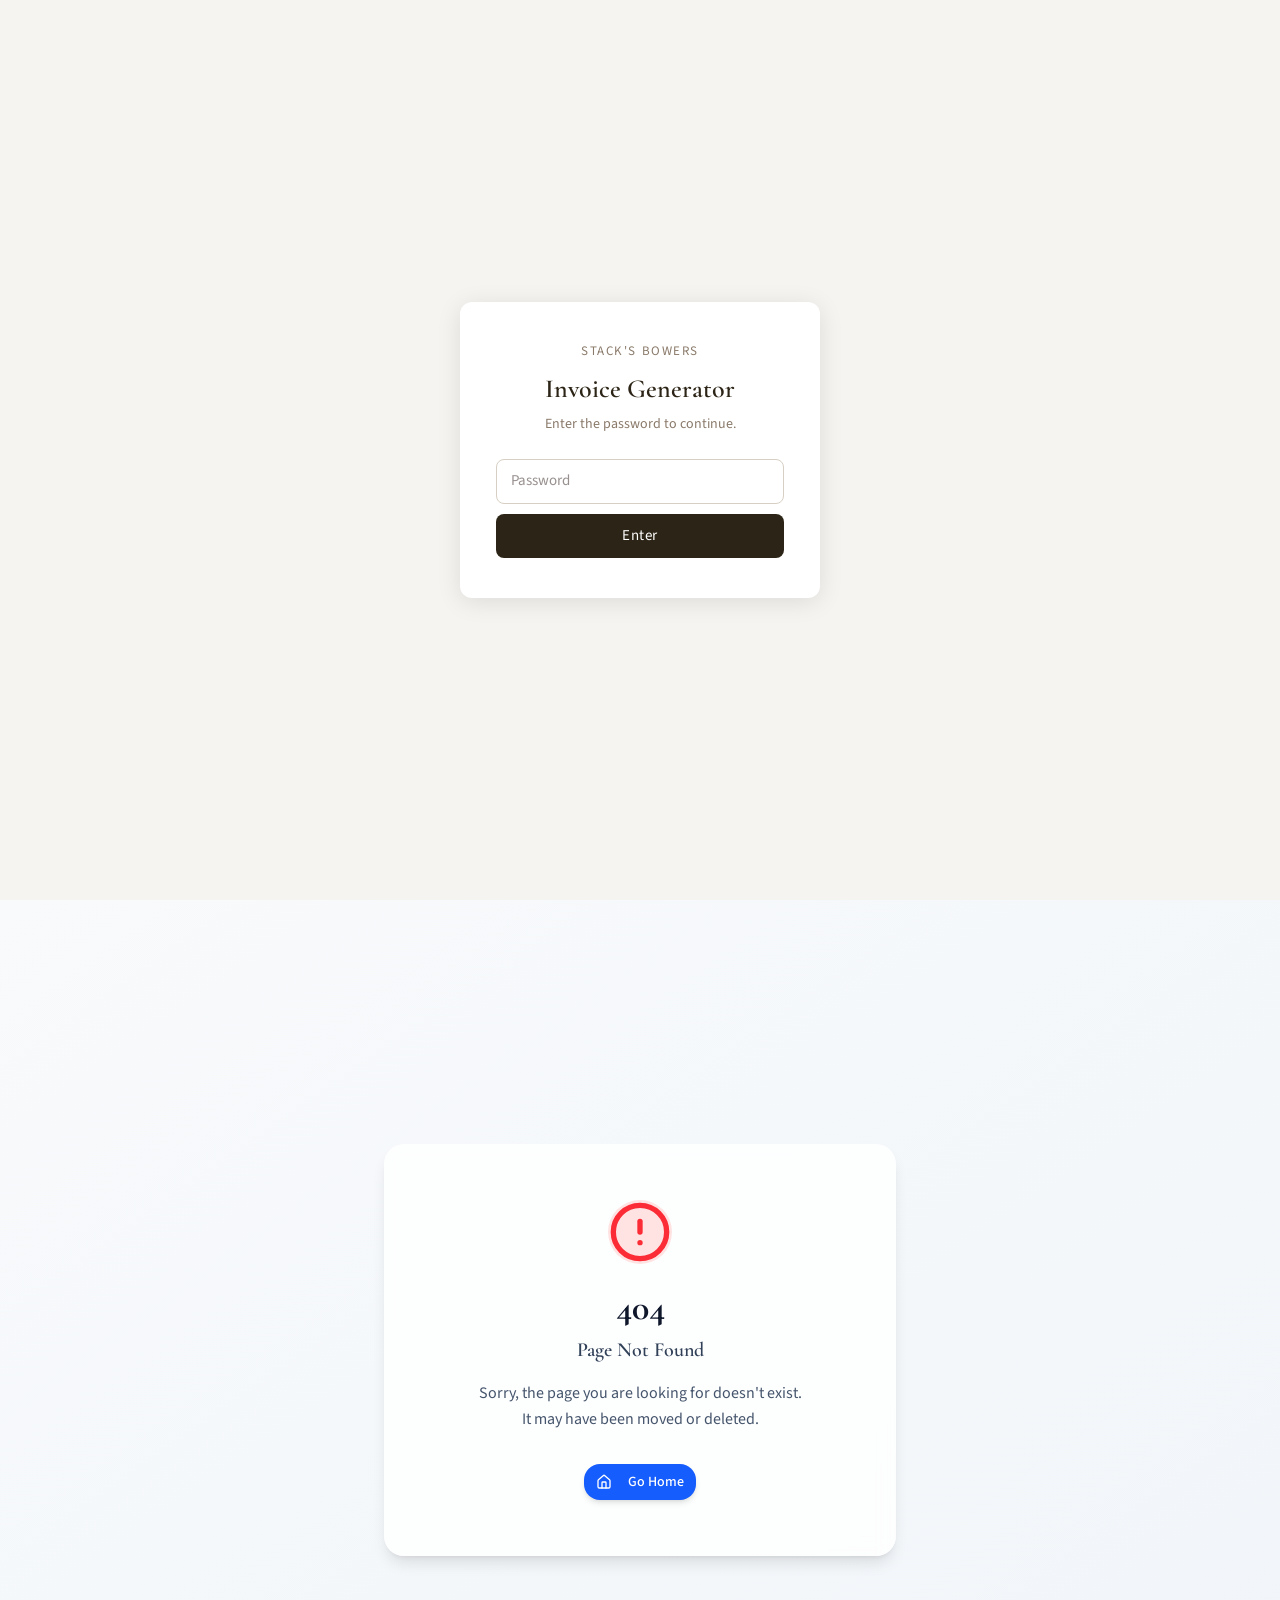
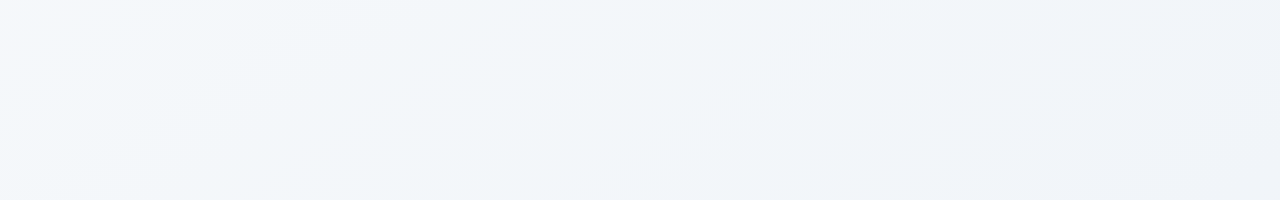
<file: invoice/index.html>
<!doctype html>
<html lang="en">
  <head>
    <meta charset="UTF-8" />
    <base href="/invoice/" />
    <meta name="viewport" content="width=device-width, initial-scale=1.0, maximum-scale=1" />
    <title>Auction Excel Filterer</title>
    <meta
      name="description"
      content="Internal branded invoice generator for Stack's Bowers and Ponterio, with live preview and print-ready output."
    />
    <link rel="preconnect" href="https://fonts.googleapis.com" />
    <link rel="preconnect" href="https://fonts.gstatic.com" crossorigin />
    <link
      href="https://fonts.googleapis.com/css2?family=Cormorant+Garamond:wght@500;600;700&family=Source+Sans+3:wght@400;500;600;700&display=swap"
      rel="stylesheet"
    />
    <script type="module" crossorigin src="assets/index-BBGyLp3F-v2.js"></script>
    <link rel="stylesheet" crossorigin href="assets/index-BN9fN6lY.css">
  <meta property="og:type" content="website">
		<meta property="og:url" content="https://auctionfilter-yo4yeyh6.manus.space/">
		<meta property="og:title" content="Auction Excel Filterer">
		<meta property="og:description" content="A reusable web tool for uploading Malca and lot detail Excel files, applying shipping and bid rules, and downloading a processed workbook with summary tables.">
		<meta property="og:image" content="https://files.manuscdn.com/webdev_screenshots/2026/04/24/5YFvjLEtrrWZmeCXpxr3ev.png?x-oss-process=image/resize,w_1200/crop,h_630,x_0,y_0">
		<meta property="og:image:width" content="1200">
		<meta property="og:image:height" content="630">
		<meta name="twitter:card" content="summary_large_image">
		<meta name="twitter:title" content="Auction Excel Filterer">
		<meta name="twitter:description" content="A reusable web tool for uploading Malca and lot detail Excel files, applying shipping and bid rules, and downloading a processed workbook with summary tables.">
		<meta name="twitter:image" content="https://files.manuscdn.com/webdev_screenshots/2026/04/24/5YFvjLEtrrWZmeCXpxr3ev.png?x-oss-process=image/resize,w_1200/crop,h_630,x_0,y_0">
		<meta name="twitter:image:width" content="1200">
		<meta name="twitter:image:height" content="630"><link rel="canonical" href="index.html" /></head>
  <body>
    <!-- PASSWORD GATE -->
    <div id="pw-gate" style="display:flex;align-items:center;justify-content:center;min-height:100vh;background:#f5f4f0;font-family:'Source Sans 3',sans-serif;">
      <div style="background:#fff;border-radius:12px;padding:40px 36px;max-width:360px;width:100%;box-shadow:0 4px 24px rgba(0,0,0,0.10);text-align:center;">
        <div style="font-size:13px;letter-spacing:0.12em;text-transform:uppercase;color:#8a7a6a;margin-bottom:8px;">Stack's Bowers</div>
        <h2 style="font-family:'Cormorant Garamond',serif;font-size:26px;font-weight:600;color:#2c2416;margin:0 0 6px;">Invoice Generator</h2>
        <p style="color:#8a7a6a;font-size:14px;margin:0 0 24px;">Enter the password to continue.</p>
        <input id="pw-input" type="password" placeholder="Password" autocomplete="current-password"
          style="width:100%;box-sizing:border-box;padding:10px 14px;border:1px solid #d8cfc4;border-radius:8px;font-size:15px;margin-bottom:10px;outline:none;"
          onkeydown="if(event.key==='Enter')checkPw()" />
        <div id="pw-error" style="color:#c0392b;font-size:13px;margin-bottom:10px;display:none;">Incorrect password.</div>
        <button onclick="checkPw()"
          style="width:100%;padding:11px;background:#2c2416;color:#fff;border:none;border-radius:8px;font-size:15px;cursor:pointer;letter-spacing:0.04em;">Enter</button>
      </div>
    </div>
    <script>
      (function(){
        var KEY='inv_auth',PW='auction2021';
        if(sessionStorage.getItem(KEY)==='1'){document.getElementById('pw-gate').style.display='none';}
        window.checkPw=function(){
          var v=document.getElementById('pw-input').value;
          if(v===PW){sessionStorage.setItem(KEY,'1');document.getElementById('pw-gate').style.display='none';}
          else{document.getElementById('pw-error').style.display='block';document.getElementById('pw-input').value='';document.getElementById('pw-input').focus();}
        };
      })();
    </script>
    <script id="manus-runtime">window.__MANUS_HOST_DEV__ = false;
(function(){"use strict";var Mr={exports:{}},Kn={};/**
 * @license React
 * react-jsx-runtime.production.js
 *
 * Copyright (c) Meta Platforms, Inc. and affiliates.
 *
 * This source code is licensed under the MIT license found in the
 * LICENSE file in the root directory of this source tree.
 */var $c;function um(){if($c)return Kn;$c=1;var r=Symbol.for("react.transitional.element"),i=Symbol.for("react.fragment");function c(s,d,m){var x=null;if(m!==void 0&&(x=""+m),d.key!==void 0&&(x=""+d.key),"key"in d){m={};for(var R in d)R!=="key"&&(m[R]=d[R])}else m=d;return d=m.ref,{$$typeof:r,type:s,key:x,ref:d!==void 0?d:null,props:m}}return Kn.Fragment=i,Kn.jsx=c,Kn.jsxs=c,Kn}var Fc;function dm(){return Fc||(Fc=1,Mr.exports=um()),Mr.exports}var h=dm(),Ar={exports:{}},Pn={},Rr={exports:{}},Nr={};/**
 * @license React
 * scheduler.production.js
 *
 * Copyright (c) Meta Platforms, Inc. and affiliates.
 *
 * This source code is licensed under the MIT license found in the
 * LICENSE file in the root directory of this source tree.
 */var Ic;function fm(){return Ic||(Ic=1,function(r){function i(A,q){var B=A.length;A.push(q);t:for(;0<B;){var bt=B-1>>>1,p=A[bt];if(0<d(p,q))A[bt]=q,A[B]=p,B=bt;else break t}}function c(A){return A.length===0?null:A[0]}function s(A){if(A.length===0)return null;var q=A[0],B=A.pop();if(B!==q){A[0]=B;t:for(var bt=0,p=A.length,O=p>>>1;bt<O;){var X=2*(bt+1)-1,G=A[X],Z=X+1,st=A[Z];if(0>d(G,B))Z<p&&0>d(st,G)?(A[bt]=st,A[Z]=B,bt=Z):(A[bt]=G,A[X]=B,bt=X);else if(Z<p&&0>d(st,B))A[bt]=st,A[Z]=B,bt=Z;else break t}}return q}function d(A,q){var B=A.sortIndex-q.sortIndex;return B!==0?B:A.id-q.id}if(r.unstable_now=void 0,typeof performance=="object"&&typeof performance.now=="function"){var m=performance;r.unstable_now=function(){return m.now()}}else{var x=Date,R=x.now();r.unstable_now=function(){return x.now()-R}}var C=[],v=[],D=1,j=null,J=3,at=!1,$=!1,nt=!1,ct=!1,ht=typeof setTimeout=="function"?setTimeout:null,St=typeof clearTimeout=="function"?clearTimeout:null,_=typeof setImmediate<"u"?setImmediate:null;function Y(A){for(var q=c(v);q!==null;){if(q.callback===null)s(v);else if(q.startTime<=A)s(v),q.sortIndex=q.expirationTime,i(C,q);else break;q=c(v)}}function H(A){if(nt=!1,Y(A),!$)if(c(C)!==null)$=!0,it||(it=!0,Bt());else{var q=c(v);q!==null&&Mt(H,q.startTime-A)}}var it=!1,rt=-1,V=5,xt=-1;function Be(){return ct?!0:!(r.unstable_now()-xt<V)}function te(){if(ct=!1,it){var A=r.unstable_now();xt=A;var q=!0;try{t:{$=!1,nt&&(nt=!1,St(rt),rt=-1),at=!0;var B=J;try{e:{for(Y(A),j=c(C);j!==null&&!(j.expirationTime>A&&Be());){var bt=j.callback;if(typeof bt=="function"){j.callback=null,J=j.priorityLevel;var p=bt(j.expirationTime<=A);if(A=r.unstable_now(),typeof p=="function"){j.callback=p,Y(A),q=!0;break e}j===c(C)&&s(C),Y(A)}else s(C);j=c(C)}if(j!==null)q=!0;else{var O=c(v);O!==null&&Mt(H,O.startTime-A),q=!1}}break t}finally{j=null,J=B,at=!1}q=void 0}}finally{q?Bt():it=!1}}}var Bt;if(typeof _=="function")Bt=function(){_(te)};else if(typeof MessageChannel<"u"){var me=new MessageChannel,Se=me.port2;me.port1.onmessage=te,Bt=function(){Se.postMessage(null)}}else Bt=function(){ht(te,0)};function Mt(A,q){rt=ht(function(){A(r.unstable_now())},q)}r.unstable_IdlePriority=5,r.unstable_ImmediatePriority=1,r.unstable_LowPriority=4,r.unstable_NormalPriority=3,r.unstable_Profiling=null,r.unstable_UserBlockingPriority=2,r.unstable_cancelCallback=function(A){A.callback=null},r.unstable_forceFrameRate=function(A){0>A||125<A?console.error("forceFrameRate takes a positive int between 0 and 125, forcing frame rates higher than 125 fps is not supported"):V=0<A?Math.floor(1e3/A):5},r.unstable_getCurrentPriorityLevel=function(){return J},r.unstable_next=function(A){switch(J){case 1:case 2:case 3:var q=3;break;default:q=J}var B=J;J=q;try{return A()}finally{J=B}},r.unstable_requestPaint=function(){ct=!0},r.unstable_runWithPriority=function(A,q){switch(A){case 1:case 2:case 3:case 4:case 5:break;default:A=3}var B=J;J=A;try{return q()}finally{J=B}},r.unstable_scheduleCallback=function(A,q,B){var bt=r.unstable_now();switch(typeof B=="object"&&B!==null?(B=B.delay,B=typeof B=="number"&&0<B?bt+B:bt):B=bt,A){case 1:var p=-1;break;case 2:p=250;break;case 5:p=1073741823;break;case 4:p=1e4;break;default:p=5e3}return p=B+p,A={id:D++,callback:q,priorityLevel:A,startTime:B,expirationTime:p,sortIndex:-1},B>bt?(A.sortIndex=B,i(v,A),c(C)===null&&A===c(v)&&(nt?(St(rt),rt=-1):nt=!0,Mt(H,B-bt))):(A.sortIndex=p,i(C,A),$||at||($=!0,it||(it=!0,Bt()))),A},r.unstable_shouldYield=Be,r.unstable_wrapCallback=function(A){var q=J;return function(){var B=J;J=q;try{return A.apply(this,arguments)}finally{J=B}}}}(Nr)),Nr}var tu;function hm(){return tu||(tu=1,Rr.exports=fm()),Rr.exports}var zr={exports:{}},ut={};/**
 * @license React
 * react.production.js
 *
 * Copyright (c) Meta Platforms, Inc. and affiliates.
 *
 * This source code is licensed under the MIT license found in the
 * LICENSE file in the root directory of this source tree.
 */var eu;function mm(){if(eu)return ut;eu=1;var r=Symbol.for("react.transitional.element"),i=Symbol.for("react.portal"),c=Symbol.for("react.fragment"),s=Symbol.for("react.strict_mode"),d=Symbol.for("react.profiler"),m=Symbol.for("react.consumer"),x=Symbol.for("react.context"),R=Symbol.for("react.forward_ref"),C=Symbol.for("react.suspense"),v=Symbol.for("react.memo"),D=Symbol.for("react.lazy"),j=Symbol.iterator;function J(p){return p===null||typeof p!="object"?null:(p=j&&p[j]||p["@@iterator"],typeof p=="function"?p:null)}var at={isMounted:function(){return!1},enqueueForceUpdate:function(){},enqueueReplaceState:function(){},enqueueSetState:function(){}},$=Object.assign,nt={};function ct(p,O,X){this.props=p,this.context=O,this.refs=nt,this.updater=X||at}ct.prototype.isReactComponent={},ct.prototype.setState=function(p,O){if(typeof p!="object"&&typeof p!="function"&&p!=null)throw Error("takes an object of state variables to update or a function which returns an object of state variables.");this.updater.enqueueSetState(this,p,O,"setState")},ct.prototype.forceUpdate=function(p){this.updater.enqueueForceUpdate(this,p,"forceUpdate")};function ht(){}ht.prototype=ct.prototype;function St(p,O,X){this.props=p,this.context=O,this.refs=nt,this.updater=X||at}var _=St.prototype=new ht;_.constructor=St,$(_,ct.prototype),_.isPureReactComponent=!0;var Y=Array.isArray,H={H:null,A:null,T:null,S:null,V:null},it=Object.prototype.hasOwnProperty;function rt(p,O,X,G,Z,st){return X=st.ref,{$$typeof:r,type:p,key:O,ref:X!==void 0?X:null,props:st}}function V(p,O){return rt(p.type,O,void 0,void 0,void 0,p.props)}function xt(p){return typeof p=="object"&&p!==null&&p.$$typeof===r}function Be(p){var O={"=":"=0",":":"=2"};return"$"+p.replace(/[=:]/g,function(X){return O[X]})}var te=/\/+/g;function Bt(p,O){return typeof p=="object"&&p!==null&&p.key!=null?Be(""+p.key):O.toString(36)}function me(){}function Se(p){switch(p.status){case"fulfilled":return p.value;case"rejected":throw p.reason;default:switch(typeof p.status=="string"?p.then(me,me):(p.status="pending",p.then(function(O){p.status==="pending"&&(p.status="fulfilled",p.value=O)},function(O){p.status==="pending"&&(p.status="rejected",p.reason=O)})),p.status){case"fulfilled":return p.value;case"rejected":throw p.reason}}throw p}function Mt(p,O,X,G,Z){var st=typeof p;(st==="undefined"||st==="boolean")&&(p=null);var I=!1;if(p===null)I=!0;else switch(st){case"bigint":case"string":case"number":I=!0;break;case"object":switch(p.$$typeof){case r:case i:I=!0;break;case D:return I=p._init,Mt(I(p._payload),O,X,G,Z)}}if(I)return Z=Z(p),I=G===""?"."+Bt(p,0):G,Y(Z)?(X="",I!=null&&(X=I.replace(te,"$&/")+"/"),Mt(Z,O,X,"",function(Jt){return Jt})):Z!=null&&(xt(Z)&&(Z=V(Z,X+(Z.key==null||p&&p.key===Z.key?"":(""+Z.key).replace(te,"$&/")+"/")+I)),O.push(Z)),1;I=0;var gt=G===""?".":G+":";if(Y(p))for(var Tt=0;Tt<p.length;Tt++)G=p[Tt],st=gt+Bt(G,Tt),I+=Mt(G,O,X,st,Z);else if(Tt=J(p),typeof Tt=="function")for(p=Tt.call(p),Tt=0;!(G=p.next()).done;)G=G.value,st=gt+Bt(G,Tt++),I+=Mt(G,O,X,st,Z);else if(st==="object"){if(typeof p.then=="function")return Mt(Se(p),O,X,G,Z);throw O=String(p),Error("Objects are not valid as a React child (found: "+(O==="[object Object]"?"object with keys {"+Object.keys(p).join(", ")+"}":O)+"). If you meant to render a collection of children, use an array instead.")}return I}function A(p,O,X){if(p==null)return p;var G=[],Z=0;return Mt(p,G,"","",function(st){return O.call(X,st,Z++)}),G}function q(p){if(p._status===-1){var O=p._result;O=O(),O.then(function(X){(p._status===0||p._status===-1)&&(p._status=1,p._result=X)},function(X){(p._status===0||p._status===-1)&&(p._status=2,p._result=X)}),p._status===-1&&(p._status=0,p._result=O)}if(p._status===1)return p._result.default;throw p._result}var B=typeof reportError=="function"?reportError:function(p){if(typeof window=="object"&&typeof window.ErrorEvent=="function"){var O=new window.ErrorEvent("error",{bubbles:!0,cancelable:!0,message:typeof p=="object"&&p!==null&&typeof p.message=="string"?String(p.message):String(p),error:p});if(!window.dispatchEvent(O))return}else if(typeof process=="object"&&typeof process.emit=="function"){process.emit("uncaughtException",p);return}console.error(p)};function bt(){}return ut.Children={map:A,forEach:function(p,O,X){A(p,function(){O.apply(this,arguments)},X)},count:function(p){var O=0;return A(p,function(){O++}),O},toArray:function(p){return A(p,function(O){return O})||[]},only:function(p){if(!xt(p))throw Error("React.Children.only expected to receive a single React element child.");return p}},ut.Component=ct,ut.Fragment=c,ut.Profiler=d,ut.PureComponent=St,ut.StrictMode=s,ut.Suspense=C,ut.__CLIENT_INTERNALS_DO_NOT_USE_OR_WARN_USERS_THEY_CANNOT_UPGRADE=H,ut.__COMPILER_RUNTIME={__proto__:null,c:function(p){return H.H.useMemoCache(p)}},ut.cache=function(p){return function(){return p.apply(null,arguments)}},ut.cloneElement=function(p,O,X){if(p==null)throw Error("The argument must be a React element, but you passed "+p+".");var G=$({},p.props),Z=p.key,st=void 0;if(O!=null)for(I in O.ref!==void 0&&(st=void 0),O.key!==void 0&&(Z=""+O.key),O)!it.call(O,I)||I==="key"||I==="__self"||I==="__source"||I==="ref"&&O.ref===void 0||(G[I]=O[I]);var I=arguments.length-2;if(I===1)G.children=X;else if(1<I){for(var gt=Array(I),Tt=0;Tt<I;Tt++)gt[Tt]=arguments[Tt+2];G.children=gt}return rt(p.type,Z,void 0,void 0,st,G)},ut.createContext=function(p){return p={$$typeof:x,_currentValue:p,_currentValue2:p,_threadCount:0,Provider:null,Consumer:null},p.Provider=p,p.Consumer={$$typeof:m,_context:p},p},ut.createElement=function(p,O,X){var G,Z={},st=null;if(O!=null)for(G in O.key!==void 0&&(st=""+O.key),O)it.call(O,G)&&G!=="key"&&G!=="__self"&&G!=="__source"&&(Z[G]=O[G]);var I=arguments.length-2;if(I===1)Z.children=X;else if(1<I){for(var gt=Array(I),Tt=0;Tt<I;Tt++)gt[Tt]=arguments[Tt+2];Z.children=gt}if(p&&p.defaultProps)for(G in I=p.defaultProps,I)Z[G]===void 0&&(Z[G]=I[G]);return rt(p,st,void 0,void 0,null,Z)},ut.createRef=function(){return{current:null}},ut.forwardRef=function(p){return{$$typeof:R,render:p}},ut.isValidElement=xt,ut.lazy=function(p){return{$$typeof:D,_payload:{_status:-1,_result:p},_init:q}},ut.memo=function(p,O){return{$$typeof:v,type:p,compare:O===void 0?null:O}},ut.startTransition=function(p){var O=H.T,X={};H.T=X;try{var G=p(),Z=H.S;Z!==null&&Z(X,G),typeof G=="object"&&G!==null&&typeof G.then=="function"&&G.then(bt,B)}catch(st){B(st)}finally{H.T=O}},ut.unstable_useCacheRefresh=function(){return H.H.useCacheRefresh()},ut.use=function(p){return H.H.use(p)},ut.useActionState=function(p,O,X){return H.H.useActionState(p,O,X)},ut.useCallback=function(p,O){return H.H.useCallback(p,O)},ut.useContext=function(p){return H.H.useContext(p)},ut.useDebugValue=function(){},ut.useDeferredValue=function(p,O){return H.H.useDeferredValue(p,O)},ut.useEffect=function(p,O,X){var G=H.H;if(typeof X=="function")throw Error("useEffect CRUD overload is not enabled in this build of React.");return G.useEffect(p,O)},ut.useId=function(){return H.H.useId()},ut.useImperativeHandle=function(p,O,X){return H.H.useImperativeHandle(p,O,X)},ut.useInsertionEffect=function(p,O){return H.H.useInsertionEffect(p,O)},ut.useLayoutEffect=function(p,O){return H.H.useLayoutEffect(p,O)},ut.useMemo=function(p,O){return H.H.useMemo(p,O)},ut.useOptimistic=function(p,O){return H.H.useOptimistic(p,O)},ut.useReducer=function(p,O,X){return H.H.useReducer(p,O,X)},ut.useRef=function(p){return H.H.useRef(p)},ut.useState=function(p){return H.H.useState(p)},ut.useSyncExternalStore=function(p,O,X){return H.H.useSyncExternalStore(p,O,X)},ut.useTransition=function(){return H.H.useTransition()},ut.version="19.1.1",ut}var lu;function _r(){return lu||(lu=1,zr.exports=mm()),zr.exports}var kr={exports:{}},he={};/**
 * @license React
 * react-dom.production.js
 *
 * Copyright (c) Meta Platforms, Inc. and affiliates.
 *
 * This source code is licensed under the MIT license found in the
 * LICENSE file in the root directory of this source tree.
 */var au;function gm(){if(au)return he;au=1;var r=_r();function i(C){var v="https://react.dev/errors/"+C;if(1<arguments.length){v+="?args[]="+encodeURIComponent(arguments[1]);for(var D=2;D<arguments.length;D++)v+="&args[]="+encodeURIComponent(arguments[D])}return"Minified React error #"+C+"; visit "+v+" for the full message or use the non-minified dev environment for full errors and additional helpful warnings."}function c(){}var s={d:{f:c,r:function(){throw Error(i(522))},D:c,C:c,L:c,m:c,X:c,S:c,M:c},p:0,findDOMNode:null},d=Symbol.for("react.portal");function m(C,v,D){var j=3<arguments.length&&arguments[3]!==void 0?arguments[3]:null;return{$$typeof:d,key:j==null?null:""+j,children:C,containerInfo:v,implementation:D}}var x=r.__CLIENT_INTERNALS_DO_NOT_USE_OR_WARN_USERS_THEY_CANNOT_UPGRADE;function R(C,v){if(C==="font")return"";if(typeof v=="string")return v==="use-credentials"?v:""}return he.__DOM_INTERNALS_DO_NOT_USE_OR_WARN_USERS_THEY_CANNOT_UPGRADE=s,he.createPortal=function(C,v){var D=2<arguments.length&&arguments[2]!==void 0?arguments[2]:null;if(!v||v.nodeType!==1&&v.nodeType!==9&&v.nodeType!==11)throw Error(i(299));return m(C,v,null,D)},he.flushSync=function(C){var v=x.T,D=s.p;try{if(x.T=null,s.p=2,C)return C()}finally{x.T=v,s.p=D,s.d.f()}},he.preconnect=function(C,v){typeof C=="string"&&(v?(v=v.crossOrigin,v=typeof v=="string"?v==="use-credentials"?v:"":void 0):v=null,s.d.C(C,v))},he.prefetchDNS=function(C){typeof C=="string"&&s.d.D(C)},he.preinit=function(C,v){if(typeof C=="string"&&v&&typeof v.as=="string"){var D=v.as,j=R(D,v.crossOrigin),J=typeof v.integrity=="string"?v.integrity:void 0,at=typeof v.fetchPriority=="string"?v.fetchPriority:void 0;D==="style"?s.d.S(C,typeof v.precedence=="string"?v.precedence:void 0,{crossOrigin:j,integrity:J,fetchPriority:at}):D==="script"&&s.d.X(C,{crossOrigin:j,integrity:J,fetchPriority:at,nonce:typeof v.nonce=="string"?v.nonce:void 0})}},he.preinitModule=function(C,v){if(typeof C=="string")if(typeof v=="object"&&v!==null){if(v.as==null||v.as==="script"){var D=R(v.as,v.crossOrigin);s.d.M(C,{crossOrigin:D,integrity:typeof v.integrity=="string"?v.integrity:void 0,nonce:typeof v.nonce=="string"?v.nonce:void 0})}}else v==null&&s.d.M(C)},he.preload=function(C,v){if(typeof C=="string"&&typeof v=="object"&&v!==null&&typeof v.as=="string"){var D=v.as,j=R(D,v.crossOrigin);s.d.L(C,D,{crossOrigin:j,integrity:typeof v.integrity=="string"?v.integrity:void 0,nonce:typeof v.nonce=="string"?v.nonce:void 0,type:typeof v.type=="string"?v.type:void 0,fetchPriority:typeof v.fetchPriority=="string"?v.fetchPriority:void 0,referrerPolicy:typeof v.referrerPolicy=="string"?v.referrerPolicy:void 0,imageSrcSet:typeof v.imageSrcSet=="string"?v.imageSrcSet:void 0,imageSizes:typeof v.imageSizes=="string"?v.imageSizes:void 0,media:typeof v.media=="string"?v.media:void 0})}},he.preloadModule=function(C,v){if(typeof C=="string")if(v){var D=R(v.as,v.crossOrigin);s.d.m(C,{as:typeof v.as=="string"&&v.as!=="script"?v.as:void 0,crossOrigin:D,integrity:typeof v.integrity=="string"?v.integrity:void 0})}else s.d.m(C)},he.requestFormReset=function(C){s.d.r(C)},he.unstable_batchedUpdates=function(C,v){return C(v)},he.useFormState=function(C,v,D){return x.H.useFormState(C,v,D)},he.useFormStatus=function(){return x.H.useHostTransitionStatus()},he.version="19.1.1",he}var nu;function pm(){if(nu)return kr.exports;nu=1;function r(){if(!(typeof __REACT_DEVTOOLS_GLOBAL_HOOK__>"u"||typeof __REACT_DEVTOOLS_GLOBAL_HOOK__.checkDCE!="function"))try{__REACT_DEVTOOLS_GLOBAL_HOOK__.checkDCE(r)}catch(i){console.error(i)}}return r(),kr.exports=gm(),kr.exports}/**
 * @license React
 * react-dom-client.production.js
 *
 * Copyright (c) Meta Platforms, Inc. and affiliates.
 *
 * This source code is licensed under the MIT license found in the
 * LICENSE file in the root directory of this source tree.
 */var ou;function ym(){if(ou)return Pn;ou=1;var r=hm(),i=_r(),c=pm();function s(t){var e="https://react.dev/errors/"+t;if(1<arguments.length){e+="?args[]="+encodeURIComponent(arguments[1]);for(var l=2;l<arguments.length;l++)e+="&args[]="+encodeURIComponent(arguments[l])}return"Minified React error #"+t+"; visit "+e+" for the full message or use the non-minified dev environment for full errors and additional helpful warnings."}function d(t){return!(!t||t.nodeType!==1&&t.nodeType!==9&&t.nodeType!==11)}function m(t){var e=t,l=t;if(t.alternate)for(;e.return;)e=e.return;else{t=e;do e=t,(e.flags&4098)!==0&&(l=e.return),t=e.return;while(t)}return e.tag===3?l:null}function x(t){if(t.tag===13){var e=t.memoizedState;if(e===null&&(t=t.alternate,t!==null&&(e=t.memoizedState)),e!==null)return e.dehydrated}return null}function R(t){if(m(t)!==t)throw Error(s(188))}function C(t){var e=t.alternate;if(!e){if(e=m(t),e===null)throw Error(s(188));return e!==t?null:t}for(var l=t,a=e;;){var n=l.return;if(n===null)break;var o=n.alternate;if(o===null){if(a=n.return,a!==null){l=a;continue}break}if(n.child===o.child){for(o=n.child;o;){if(o===l)return R(n),t;if(o===a)return R(n),e;o=o.sibling}throw Error(s(188))}if(l.return!==a.return)l=n,a=o;else{for(var u=!1,f=n.child;f;){if(f===l){u=!0,l=n,a=o;break}if(f===a){u=!0,a=n,l=o;break}f=f.sibling}if(!u){for(f=o.child;f;){if(f===l){u=!0,l=o,a=n;break}if(f===a){u=!0,a=o,l=n;break}f=f.sibling}if(!u)throw Error(s(189))}}if(l.alternate!==a)throw Error(s(190))}if(l.tag!==3)throw Error(s(188));return l.stateNode.current===l?t:e}function v(t){var e=t.tag;if(e===5||e===26||e===27||e===6)return t;for(t=t.child;t!==null;){if(e=v(t),e!==null)return e;t=t.sibling}return null}var D=Object.assign,j=Symbol.for("react.element"),J=Symbol.for("react.transitional.element"),at=Symbol.for("react.portal"),$=Symbol.for("react.fragment"),nt=Symbol.for("react.strict_mode"),ct=Symbol.for("react.profiler"),ht=Symbol.for("react.provider"),St=Symbol.for("react.consumer"),_=Symbol.for("react.context"),Y=Symbol.for("react.forward_ref"),H=Symbol.for("react.suspense"),it=Symbol.for("react.suspense_list"),rt=Symbol.for("react.memo"),V=Symbol.for("react.lazy"),xt=Symbol.for("react.activity"),Be=Symbol.for("react.memo_cache_sentinel"),te=Symbol.iterator;function Bt(t){return t===null||typeof t!="object"?null:(t=te&&t[te]||t["@@iterator"],typeof t=="function"?t:null)}var me=Symbol.for("react.client.reference");function Se(t){if(t==null)return null;if(typeof t=="function")return t.$$typeof===me?null:t.displayName||t.name||null;if(typeof t=="string")return t;switch(t){case $:return"Fragment";case ct:return"Profiler";case nt:return"StrictMode";case H:return"Suspense";case it:return"SuspenseList";case xt:return"Activity"}if(typeof t=="object")switch(t.$$typeof){case at:return"Portal";case _:return(t.displayName||"Context")+".Provider";case St:return(t._context.displayName||"Context")+".Consumer";case Y:var e=t.render;return t=t.displayName,t||(t=e.displayName||e.name||"",t=t!==""?"ForwardRef("+t+")":"ForwardRef"),t;case rt:return e=t.displayName||null,e!==null?e:Se(t.type)||"Memo";case V:e=t._payload,t=t._init;try{return Se(t(e))}catch{}}return null}var Mt=Array.isArray,A=i.__CLIENT_INTERNALS_DO_NOT_USE_OR_WARN_USERS_THEY_CANNOT_UPGRADE,q=c.__DOM_INTERNALS_DO_NOT_USE_OR_WARN_USERS_THEY_CANNOT_UPGRADE,B={pending:!1,data:null,method:null,action:null},bt=[],p=-1;function O(t){return{current:t}}function X(t){0>p||(t.current=bt[p],bt[p]=null,p--)}function G(t,e){p++,bt[p]=t.current,t.current=e}var Z=O(null),st=O(null),I=O(null),gt=O(null);function Tt(t,e){switch(G(I,e),G(st,t),G(Z,null),e.nodeType){case 9:case 11:t=(t=e.documentElement)&&(t=t.namespaceURI)?Hh(t):0;break;default:if(t=e.tagName,e=e.namespaceURI)e=Hh(e),t=Uh(e,t);else switch(t){case"svg":t=1;break;case"math":t=2;break;default:t=0}}X(Z),G(Z,t)}function Jt(){X(Z),X(st),X(I)}function Ke(t){t.memoizedState!==null&&G(gt,t);var e=Z.current,l=Uh(e,t.type);e!==l&&(G(st,t),G(Z,l))}function Ce(t){st.current===t&&(X(Z),X(st)),gt.current===t&&(X(gt),Wo._currentValue=B)}var Pe=Object.prototype.hasOwnProperty,yl=r.unstable_scheduleCallback,sn=r.unstable_cancelCallback,Ca=r.unstable_shouldYield,ri=r.unstable_requestPaint,ge=r.unstable_now,si=r.unstable_getCurrentPriorityLevel,Ul=r.unstable_ImmediatePriority,Fn=r.unstable_UserBlockingPriority,nl=r.unstable_NormalPriority,ci=r.unstable_LowPriority,Gl=r.unstable_IdlePriority,ui=r.log,Ea=r.unstable_setDisableYieldValue,ql=null,Wt=null;function Je(t){if(typeof ui=="function"&&Ea(t),Wt&&typeof Wt.setStrictMode=="function")try{Wt.setStrictMode(ql,t)}catch{}}var $t=Math.clz32?Math.clz32:fi,di=Math.log,Ta=Math.LN2;function fi(t){return t>>>=0,t===0?32:31-(di(t)/Ta|0)|0}var L=256,cn=4194304;function vl(t){var e=t&42;if(e!==0)return e;switch(t&-t){case 1:return 1;case 2:return 2;case 4:return 4;case 8:return 8;case 16:return 16;case 32:return 32;case 64:return 64;case 128:return 128;case 256:case 512:case 1024:case 2048:case 4096:case 8192:case 16384:case 32768:case 65536:case 131072:case 262144:case 524288:case 1048576:case 2097152:return t&4194048;case 4194304:case 8388608:case 16777216:case 33554432:return t&62914560;case 67108864:return 67108864;case 134217728:return 134217728;case 268435456:return 268435456;case 536870912:return 536870912;case 1073741824:return 0;default:return t}}function un(t,e,l){var a=t.pendingLanes;if(a===0)return 0;var n=0,o=t.suspendedLanes,u=t.pingedLanes;t=t.warmLanes;var f=a&134217727;return f!==0?(a=f&~o,a!==0?n=vl(a):(u&=f,u!==0?n=vl(u):l||(l=f&~t,l!==0&&(n=vl(l))))):(f=a&~o,f!==0?n=vl(f):u!==0?n=vl(u):l||(l=a&~t,l!==0&&(n=vl(l)))),n===0?0:e!==0&&e!==n&&(e&o)===0&&(o=n&-n,l=e&-e,o>=l||o===32&&(l&4194048)!==0)?e:n}function Dt(t,e){return(t.pendingLanes&~(t.suspendedLanes&~t.pingedLanes)&e)===0}function In(t,e){switch(t){case 1:case 2:case 4:case 8:case 64:return e+250;case 16:case 32:case 128:case 256:case 512:case 1024:case 2048:case 4096:case 8192:case 16384:case 32768:case 65536:case 131072:case 262144:case 524288:case 1048576:case 2097152:return e+5e3;case 4194304:case 8388608:case 16777216:case 33554432:return-1;case 67108864:case 134217728:case 268435456:case 536870912:case 1073741824:return-1;default:return-1}}function to(){var t=L;return L<<=1,(L&4194048)===0&&(L=256),t}function hi(){var t=cn;return cn<<=1,(cn&62914560)===0&&(cn=4194304),t}function eo(t){for(var e=[],l=0;31>l;l++)e.push(t);return e}function Da(t,e){t.pendingLanes|=e,e!==268435456&&(t.suspendedLanes=0,t.pingedLanes=0,t.warmLanes=0)}function Ir(t,e,l,a,n,o){var u=t.pendingLanes;t.pendingLanes=l,t.suspendedLanes=0,t.pingedLanes=0,t.warmLanes=0,t.expiredLanes&=l,t.entangledLanes&=l,t.errorRecoveryDisabledLanes&=l,t.shellSuspendCounter=0;var f=t.entanglements,g=t.expirationTimes,S=t.hiddenUpdates;for(l=u&~l;0<l;){var N=31-$t(l),k=1<<N;f[N]=0,g[N]=-1;var E=S[N];if(E!==null)for(S[N]=null,N=0;N<E.length;N++){var T=E[N];T!==null&&(T.lane&=-536870913)}l&=~k}a!==0&&mi(t,a,0),o!==0&&n===0&&t.tag!==0&&(t.suspendedLanes|=o&~(u&~e))}function mi(t,e,l){t.pendingLanes|=e,t.suspendedLanes&=~e;var a=31-$t(e);t.entangledLanes|=e,t.entanglements[a]=t.entanglements[a]|1073741824|l&4194090}function gi(t,e){var l=t.entangledLanes|=e;for(t=t.entanglements;l;){var a=31-$t(l),n=1<<a;n&e|t[a]&e&&(t[a]|=e),l&=~n}}function lo(t){switch(t){case 2:t=1;break;case 8:t=4;break;case 32:t=16;break;case 256:case 512:case 1024:case 2048:case 4096:case 8192:case 16384:case 32768:case 65536:case 131072:case 262144:case 524288:case 1048576:case 2097152:case 4194304:case 8388608:case 16777216:case 33554432:t=128;break;case 268435456:t=134217728;break;default:t=0}return t}function ao(t){return t&=-t,2<t?8<t?(t&134217727)!==0?32:268435456:8:2}function pi(){var t=q.p;return t!==0?t:(t=window.event,t===void 0?32:nm(t.type))}function ts(t,e){var l=q.p;try{return q.p=t,e()}finally{q.p=l}}var ol=Math.random().toString(36).slice(2),ee="__reactFiber$"+ol,pe="__reactProps$"+ol,Yl="__reactContainer$"+ol,no="__reactEvents$"+ol,es="__reactListeners$"+ol,ls="__reactHandles$"+ol,yi="__reactResources$"+ol,Ma="__reactMarker$"+ol;function oo(t){delete t[ee],delete t[pe],delete t[no],delete t[es],delete t[ls]}function Vl(t){var e=t[ee];if(e)return e;for(var l=t.parentNode;l;){if(e=l[Yl]||l[ee]){if(l=e.alternate,e.child!==null||l!==null&&l.child!==null)for(t=Vh(t);t!==null;){if(l=t[ee])return l;t=Vh(t)}return e}t=l,l=t.parentNode}return null}function Xl(t){if(t=t[ee]||t[Yl]){var e=t.tag;if(e===5||e===6||e===13||e===26||e===27||e===3)return t}return null}function Aa(t){var e=t.tag;if(e===5||e===26||e===27||e===6)return t.stateNode;throw Error(s(33))}function Zl(t){var e=t[yi];return e||(e=t[yi]={hoistableStyles:new Map,hoistableScripts:new Map}),e}function Vt(t){t[Ma]=!0}var vi=new Set,bi={};function bl(t,e){We(t,e),We(t+"Capture",e)}function We(t,e){for(bi[t]=e,t=0;t<e.length;t++)vi.add(e[t])}var as=RegExp("^[:A-Z_a-z\\u00C0-\\u00D6\\u00D8-\\u00F6\\u00F8-\\u02FF\\u0370-\\u037D\\u037F-\\u1FFF\\u200C-\\u200D\\u2070-\\u218F\\u2C00-\\u2FEF\\u3001-\\uD7FF\\uF900-\\uFDCF\\uFDF0-\\uFFFD][:A-Z_a-z\\u00C0-\\u00D6\\u00D8-\\u00F6\\u00F8-\\u02FF\\u0370-\\u037D\\u037F-\\u1FFF\\u200C-\\u200D\\u2070-\\u218F\\u2C00-\\u2FEF\\u3001-\\uD7FF\\uF900-\\uFDCF\\uFDF0-\\uFFFD\\-.0-9\\u00B7\\u0300-\\u036F\\u203F-\\u2040]*$"),xi={},wi={};function Ra(t){return Pe.call(wi,t)?!0:Pe.call(xi,t)?!1:as.test(t)?wi[t]=!0:(xi[t]=!0,!1)}function M(t,e,l){if(Ra(e))if(l===null)t.removeAttribute(e);else{switch(typeof l){case"undefined":case"function":case"symbol":t.removeAttribute(e);return;case"boolean":var a=e.toLowerCase().slice(0,5);if(a!=="data-"&&a!=="aria-"){t.removeAttribute(e);return}}t.setAttribute(e,""+l)}}function tt(t,e,l){if(l===null)t.removeAttribute(e);else{switch(typeof l){case"undefined":case"function":case"symbol":case"boolean":t.removeAttribute(e);return}t.setAttribute(e,""+l)}}function Ot(t,e,l,a){if(a===null)t.removeAttribute(l);else{switch(typeof a){case"undefined":case"function":case"symbol":case"boolean":t.removeAttribute(l);return}t.setAttributeNS(e,l,""+a)}}var le,Ee;function ae(t){if(le===void 0)try{throw Error()}catch(l){var e=l.stack.trim().match(/\n( *(at )?)/);le=e&&e[1]||"",Ee=-1<l.stack.indexOf(`
    at`)?" (<anonymous>)":-1<l.stack.indexOf("@")?"@unknown:0:0":""}return`
`+le+t+Ee}var Le=!1;function He(t,e){if(!t||Le)return"";Le=!0;var l=Error.prepareStackTrace;Error.prepareStackTrace=void 0;try{var a={DetermineComponentFrameRoot:function(){try{if(e){var k=function(){throw Error()};if(Object.defineProperty(k.prototype,"props",{set:function(){throw Error()}}),typeof Reflect=="object"&&Reflect.construct){try{Reflect.construct(k,[])}catch(T){var E=T}Reflect.construct(t,[],k)}else{try{k.call()}catch(T){E=T}t.call(k.prototype)}}else{try{throw Error()}catch(T){E=T}(k=t())&&typeof k.catch=="function"&&k.catch(function(){})}}catch(T){if(T&&E&&typeof T.stack=="string")return[T.stack,E.stack]}return[null,null]}};a.DetermineComponentFrameRoot.displayName="DetermineComponentFrameRoot";var n=Object.getOwnPropertyDescriptor(a.DetermineComponentFrameRoot,"name");n&&n.configurable&&Object.defineProperty(a.DetermineComponentFrameRoot,"name",{value:"DetermineComponentFrameRoot"});var o=a.DetermineComponentFrameRoot(),u=o[0],f=o[1];if(u&&f){var g=u.split(`
`),S=f.split(`
`);for(n=a=0;a<g.length&&!g[a].includes("DetermineComponentFrameRoot");)a++;for(;n<S.length&&!S[n].includes("DetermineComponentFrameRoot");)n++;if(a===g.length||n===S.length)for(a=g.length-1,n=S.length-1;1<=a&&0<=n&&g[a]!==S[n];)n--;for(;1<=a&&0<=n;a--,n--)if(g[a]!==S[n]){if(a!==1||n!==1)do if(a--,n--,0>n||g[a]!==S[n]){var N=`
`+g[a].replace(" at new "," at ");return t.displayName&&N.includes("<anonymous>")&&(N=N.replace("<anonymous>",t.displayName)),N}while(1<=a&&0<=n);break}}}finally{Le=!1,Error.prepareStackTrace=l}return(l=t?t.displayName||t.name:"")?ae(l):""}function Ql(t){switch(t.tag){case 26:case 27:case 5:return ae(t.type);case 16:return ae("Lazy");case 13:return ae("Suspense");case 19:return ae("SuspenseList");case 0:case 15:return He(t.type,!1);case 11:return He(t.type.render,!1);case 1:return He(t.type,!0);case 31:return ae("Activity");default:return""}}function xl(t){try{var e="";do e+=Ql(t),t=t.return;while(t);return e}catch(l){return`
Error generating stack: `+l.message+`
`+l.stack}}function Xt(t){switch(typeof t){case"bigint":case"boolean":case"number":case"string":case"undefined":return t;case"object":return t;default:return""}}function il(t){var e=t.type;return(t=t.nodeName)&&t.toLowerCase()==="input"&&(e==="checkbox"||e==="radio")}function ve(t){var e=il(t)?"checked":"value",l=Object.getOwnPropertyDescriptor(t.constructor.prototype,e),a=""+t[e];if(!t.hasOwnProperty(e)&&typeof l<"u"&&typeof l.get=="function"&&typeof l.set=="function"){var n=l.get,o=l.set;return Object.defineProperty(t,e,{configurable:!0,get:function(){return n.call(this)},set:function(u){a=""+u,o.call(this,u)}}),Object.defineProperty(t,e,{enumerable:l.enumerable}),{getValue:function(){return a},setValue:function(u){a=""+u},stopTracking:function(){t._valueTracker=null,delete t[e]}}}}function re(t){t._valueTracker||(t._valueTracker=ve(t))}function rl(t){if(!t)return!1;var e=t._valueTracker;if(!e)return!0;var l=e.getValue(),a="";return t&&(a=il(t)?t.checked?"true":"false":t.value),t=a,t!==l?(e.setValue(t),!0):!1}function wl(t){if(t=t||(typeof document<"u"?document:void 0),typeof t>"u")return null;try{return t.activeElement||t.body}catch{return t.body}}var dn=/[\n"\\]/g;function se(t){return t.replace(dn,function(e){return"\\"+e.charCodeAt(0).toString(16)+" "})}function Kl(t,e,l,a,n,o,u,f){t.name="",u!=null&&typeof u!="function"&&typeof u!="symbol"&&typeof u!="boolean"?t.type=u:t.removeAttribute("type"),e!=null?u==="number"?(e===0&&t.value===""||t.value!=e)&&(t.value=""+Xt(e)):t.value!==""+Xt(e)&&(t.value=""+Xt(e)):u!=="submit"&&u!=="reset"||t.removeAttribute("value"),e!=null?Pl(t,u,Xt(e)):l!=null?Pl(t,u,Xt(l)):a!=null&&t.removeAttribute("value"),n==null&&o!=null&&(t.defaultChecked=!!o),n!=null&&(t.checked=n&&typeof n!="function"&&typeof n!="symbol"),f!=null&&typeof f!="function"&&typeof f!="symbol"&&typeof f!="boolean"?t.name=""+Xt(f):t.removeAttribute("name")}function Na(t,e,l,a,n,o,u,f){if(o!=null&&typeof o!="function"&&typeof o!="symbol"&&typeof o!="boolean"&&(t.type=o),e!=null||l!=null){if(!(o!=="submit"&&o!=="reset"||e!=null))return;l=l!=null?""+Xt(l):"",e=e!=null?""+Xt(e):l,f||e===t.value||(t.value=e),t.defaultValue=e}a=a??n,a=typeof a!="function"&&typeof a!="symbol"&&!!a,t.checked=f?t.checked:!!a,t.defaultChecked=!!a,u!=null&&typeof u!="function"&&typeof u!="symbol"&&typeof u!="boolean"&&(t.name=u)}function Pl(t,e,l){e==="number"&&wl(t.ownerDocument)===t||t.defaultValue===""+l||(t.defaultValue=""+l)}function $e(t,e,l,a){if(t=t.options,e){e={};for(var n=0;n<l.length;n++)e["$"+l[n]]=!0;for(l=0;l<t.length;l++)n=e.hasOwnProperty("$"+t[l].value),t[l].selected!==n&&(t[l].selected=n),n&&a&&(t[l].defaultSelected=!0)}else{for(l=""+Xt(l),e=null,n=0;n<t.length;n++){if(t[n].value===l){t[n].selected=!0,a&&(t[n].defaultSelected=!0);return}e!==null||t[n].disabled||(e=t[n])}e!==null&&(e.selected=!0)}}function za(t,e,l){if(e!=null&&(e=""+Xt(e),e!==t.value&&(t.value=e),l==null)){t.defaultValue!==e&&(t.defaultValue=e);return}t.defaultValue=l!=null?""+Xt(l):""}function _a(t,e,l,a){if(e==null){if(a!=null){if(l!=null)throw Error(s(92));if(Mt(a)){if(1<a.length)throw Error(s(93));a=a[0]}l=a}l==null&&(l=""),e=l}l=Xt(e),t.defaultValue=l,a=t.textContent,a===l&&a!==""&&a!==null&&(t.value=a)}function Fe(t,e){if(e){var l=t.firstChild;if(l&&l===t.lastChild&&l.nodeType===3){l.nodeValue=e;return}}t.textContent=e}var fn=new Set("animationIterationCount aspectRatio borderImageOutset borderImageSlice borderImageWidth boxFlex boxFlexGroup boxOrdinalGroup columnCount columns flex flexGrow flexPositive flexShrink flexNegative flexOrder gridArea gridRow gridRowEnd gridRowSpan gridRowStart gridColumn gridColumnEnd gridColumnSpan gridColumnStart fontWeight lineClamp lineHeight opacity order orphans scale tabSize widows zIndex zoom fillOpacity floodOpacity stopOpacity strokeDasharray strokeDashoffset strokeMiterlimit strokeOpacity strokeWidth MozAnimationIterationCount MozBoxFlex MozBoxFlexGroup MozLineClamp msAnimationIterationCount msFlex msZoom msFlexGrow msFlexNegative msFlexOrder msFlexPositive msFlexShrink msGridColumn msGridColumnSpan msGridRow msGridRowSpan WebkitAnimationIterationCount WebkitBoxFlex WebKitBoxFlexGroup WebkitBoxOrdinalGroup WebkitColumnCount WebkitColumns WebkitFlex WebkitFlexGrow WebkitFlexPositive WebkitFlexShrink WebkitLineClamp".split(" "));function ka(t,e,l){var a=e.indexOf("--")===0;l==null||typeof l=="boolean"||l===""?a?t.setProperty(e,""):e==="float"?t.cssFloat="":t[e]="":a?t.setProperty(e,l):typeof l!="number"||l===0||fn.has(e)?e==="float"?t.cssFloat=l:t[e]=(""+l).trim():t[e]=l+"px"}function Oa(t,e,l){if(e!=null&&typeof e!="object")throw Error(s(62));if(t=t.style,l!=null){for(var a in l)!l.hasOwnProperty(a)||e!=null&&e.hasOwnProperty(a)||(a.indexOf("--")===0?t.setProperty(a,""):a==="float"?t.cssFloat="":t[a]="");for(var n in e)a=e[n],e.hasOwnProperty(n)&&l[n]!==a&&ka(t,n,a)}else for(var o in e)e.hasOwnProperty(o)&&ka(t,o,e[o])}function ja(t){if(t.indexOf("-")===-1)return!1;switch(t){case"annotation-xml":case"color-profile":case"font-face":case"font-face-src":case"font-face-uri":case"font-face-format":case"font-face-name":case"missing-glyph":return!1;default:return!0}}var Si=new Map([["acceptCharset","accept-charset"],["htmlFor","for"],["httpEquiv","http-equiv"],["crossOrigin","crossorigin"],["accentHeight","accent-height"],["alignmentBaseline","alignment-baseline"],["arabicForm","arabic-form"],["baselineShift","baseline-shift"],["capHeight","cap-height"],["clipPath","clip-path"],["clipRule","clip-rule"],["colorInterpolation","color-interpolation"],["colorInterpolationFilters","color-interpolation-filters"],["colorProfile","color-profile"],["colorRendering","color-rendering"],["dominantBaseline","dominant-baseline"],["enableBackground","enable-background"],["fillOpacity","fill-opacity"],["fillRule","fill-rule"],["floodColor","flood-color"],["floodOpacity","flood-opacity"],["fontFamily","font-family"],["fontSize","font-size"],["fontSizeAdjust","font-size-adjust"],["fontStretch","font-stretch"],["fontStyle","font-style"],["fontVariant","font-variant"],["fontWeight","font-weight"],["glyphName","glyph-name"],["glyphOrientationHorizontal","glyph-orientation-horizontal"],["glyphOrientationVertical","glyph-orientation-vertical"],["horizAdvX","horiz-adv-x"],["horizOriginX","horiz-origin-x"],["imageRendering","image-rendering"],["letterSpacing","letter-spacing"],["lightingColor","lighting-color"],["markerEnd","marker-end"],["markerMid","marker-mid"],["markerStart","marker-start"],["overlinePosition","overline-position"],["overlineThickness","overline-thickness"],["paintOrder","paint-order"],["panose-1","panose-1"],["pointerEvents","pointer-events"],["renderingIntent","rendering-intent"],["shapeRendering","shape-rendering"],["stopColor","stop-color"],["stopOpacity","stop-opacity"],["strikethroughPosition","strikethrough-position"],["strikethroughThickness","strikethrough-thickness"],["strokeDasharray","stroke-dasharray"],["strokeDashoffset","stroke-dashoffset"],["strokeLinecap","stroke-linecap"],["strokeLinejoin","stroke-linejoin"],["strokeMiterlimit","stroke-miterlimit"],["strokeOpacity","stroke-opacity"],["strokeWidth","stroke-width"],["textAnchor","text-anchor"],["textDecoration","text-decoration"],["textRendering","text-rendering"],["transformOrigin","transform-origin"],["underlinePosition","underline-position"],["underlineThickness","underline-thickness"],["unicodeBidi","unicode-bidi"],["unicodeRange","unicode-range"],["unitsPerEm","units-per-em"],["vAlphabetic","v-alphabetic"],["vHanging","v-hanging"],["vIdeographic","v-ideographic"],["vMathematical","v-mathematical"],["vectorEffect","vector-effect"],["vertAdvY","vert-adv-y"],["vertOriginX","vert-origin-x"],["vertOriginY","vert-origin-y"],["wordSpacing","word-spacing"],["writingMode","writing-mode"],["xmlnsXlink","xmlns:xlink"],["xHeight","x-height"]]),Ci=/^[\u0000-\u001F ]*j[\r\n\t]*a[\r\n\t]*v[\r\n\t]*a[\r\n\t]*s[\r\n\t]*c[\r\n\t]*r[\r\n\t]*i[\r\n\t]*p[\r\n\t]*t[\r\n\t]*:/i;function Ba(t){return Ci.test(""+t)?"javascript:throw new Error('React has blocked a javascript: URL as a security precaution.')":t}var hn=null;function mn(t){return t=t.target||t.srcElement||window,t.correspondingUseElement&&(t=t.correspondingUseElement),t.nodeType===3?t.parentNode:t}var Sl=null,Cl=null;function io(t){var e=Xl(t);if(e&&(t=e.stateNode)){var l=t[pe]||null;t:switch(t=e.stateNode,e.type){case"input":if(Kl(t,l.value,l.defaultValue,l.defaultValue,l.checked,l.defaultChecked,l.type,l.name),e=l.name,l.type==="radio"&&e!=null){for(l=t;l.parentNode;)l=l.parentNode;for(l=l.querySelectorAll('input[name="'+se(""+e)+'"][type="radio"]'),e=0;e<l.length;e++){var a=l[e];if(a!==t&&a.form===t.form){var n=a[pe]||null;if(!n)throw Error(s(90));Kl(a,n.value,n.defaultValue,n.defaultValue,n.checked,n.defaultChecked,n.type,n.name)}}for(e=0;e<l.length;e++)a=l[e],a.form===t.form&&rl(a)}break t;case"textarea":za(t,l.value,l.defaultValue);break t;case"select":e=l.value,e!=null&&$e(t,!!l.multiple,e,!1)}}}var gn=!1;function ro(t,e,l){if(gn)return t(e,l);gn=!0;try{var a=t(e);return a}finally{if(gn=!1,(Sl!==null||Cl!==null)&&(ir(),Sl&&(e=Sl,t=Cl,Cl=Sl=null,io(e),t)))for(e=0;e<t.length;e++)io(t[e])}}function Jl(t,e){var l=t.stateNode;if(l===null)return null;var a=l[pe]||null;if(a===null)return null;l=a[e];t:switch(e){case"onClick":case"onClickCapture":case"onDoubleClick":case"onDoubleClickCapture":case"onMouseDown":case"onMouseDownCapture":case"onMouseMove":case"onMouseMoveCapture":case"onMouseUp":case"onMouseUpCapture":case"onMouseEnter":(a=!a.disabled)||(t=t.type,a=!(t==="button"||t==="input"||t==="select"||t==="textarea")),t=!a;break t;default:t=!1}if(t)return null;if(l&&typeof l!="function")throw Error(s(231,e,typeof l));return l}var Ue=!(typeof window>"u"||typeof window.document>"u"||typeof window.document.createElement>"u"),pn=!1;if(Ue)try{var Wl={};Object.defineProperty(Wl,"passive",{get:function(){pn=!0}}),window.addEventListener("test",Wl,Wl),window.removeEventListener("test",Wl,Wl)}catch{pn=!1}var Ie=null,yn=null,La=null;function so(){if(La)return La;var t,e=yn,l=e.length,a,n="value"in Ie?Ie.value:Ie.textContent,o=n.length;for(t=0;t<l&&e[t]===n[t];t++);var u=l-t;for(a=1;a<=u&&e[l-a]===n[o-a];a++);return La=n.slice(t,1<a?1-a:void 0)}function Ha(t){var e=t.keyCode;return"charCode"in t?(t=t.charCode,t===0&&e===13&&(t=13)):t=e,t===10&&(t=13),32<=t||t===13?t:0}function Ua(){return!0}function co(){return!1}function ce(t){function e(l,a,n,o,u){this._reactName=l,this._targetInst=n,this.type=a,this.nativeEvent=o,this.target=u,this.currentTarget=null;for(var f in t)t.hasOwnProperty(f)&&(l=t[f],this[f]=l?l(o):o[f]);return this.isDefaultPrevented=(o.defaultPrevented!=null?o.defaultPrevented:o.returnValue===!1)?Ua:co,this.isPropagationStopped=co,this}return D(e.prototype,{preventDefault:function(){this.defaultPrevented=!0;var l=this.nativeEvent;l&&(l.preventDefault?l.preventDefault():typeof l.returnValue!="unknown"&&(l.returnValue=!1),this.isDefaultPrevented=Ua)},stopPropagation:function(){var l=this.nativeEvent;l&&(l.stopPropagation?l.stopPropagation():typeof l.cancelBubble!="unknown"&&(l.cancelBubble=!0),this.isPropagationStopped=Ua)},persist:function(){},isPersistent:Ua}),e}var sl={eventPhase:0,bubbles:0,cancelable:0,timeStamp:function(t){return t.timeStamp||Date.now()},defaultPrevented:0,isTrusted:0},Ga=ce(sl),$l=D({},sl,{view:0,detail:0}),Ei=ce($l),Ti,uo,fo,Di=D({},$l,{screenX:0,screenY:0,clientX:0,clientY:0,pageX:0,pageY:0,ctrlKey:0,shiftKey:0,altKey:0,metaKey:0,getModifierState:os,button:0,buttons:0,relatedTarget:function(t){return t.relatedTarget===void 0?t.fromElement===t.srcElement?t.toElement:t.fromElement:t.relatedTarget},movementX:function(t){return"movementX"in t?t.movementX:(t!==fo&&(fo&&t.type==="mousemove"?(Ti=t.screenX-fo.screenX,uo=t.screenY-fo.screenY):uo=Ti=0,fo=t),Ti)},movementY:function(t){return"movementY"in t?t.movementY:uo}}),Vu=ce(Di),D0=D({},Di,{dataTransfer:0}),M0=ce(D0),A0=D({},$l,{relatedTarget:0}),ns=ce(A0),R0=D({},sl,{animationName:0,elapsedTime:0,pseudoElement:0}),N0=ce(R0),z0=D({},sl,{clipboardData:function(t){return"clipboardData"in t?t.clipboardData:window.clipboardData}}),_0=ce(z0),k0=D({},sl,{data:0}),Xu=ce(k0),O0={Esc:"Escape",Spacebar:" ",Left:"ArrowLeft",Up:"ArrowUp",Right:"ArrowRight",Down:"ArrowDown",Del:"Delete",Win:"OS",Menu:"ContextMenu",Apps:"ContextMenu",Scroll:"ScrollLock",MozPrintableKey:"Unidentified"},j0={8:"Backspace",9:"Tab",12:"Clear",13:"Enter",16:"Shift",17:"Control",18:"Alt",19:"Pause",20:"CapsLock",27:"Escape",32:" ",33:"PageUp",34:"PageDown",35:"End",36:"Home",37:"ArrowLeft",38:"ArrowUp",39:"ArrowRight",40:"ArrowDown",45:"Insert",46:"Delete",112:"F1",113:"F2",114:"F3",115:"F4",116:"F5",117:"F6",118:"F7",119:"F8",120:"F9",121:"F10",122:"F11",123:"F12",144:"NumLock",145:"ScrollLock",224:"Meta"},B0={Alt:"altKey",Control:"ctrlKey",Meta:"metaKey",Shift:"shiftKey"};function L0(t){var e=this.nativeEvent;return e.getModifierState?e.getModifierState(t):(t=B0[t])?!!e[t]:!1}function os(){return L0}var H0=D({},$l,{key:function(t){if(t.key){var e=O0[t.key]||t.key;if(e!=="Unidentified")return e}return t.type==="keypress"?(t=Ha(t),t===13?"Enter":String.fromCharCode(t)):t.type==="keydown"||t.type==="keyup"?j0[t.keyCode]||"Unidentified":""},code:0,location:0,ctrlKey:0,shiftKey:0,altKey:0,metaKey:0,repeat:0,locale:0,getModifierState:os,charCode:function(t){return t.type==="keypress"?Ha(t):0},keyCode:function(t){return t.type==="keydown"||t.type==="keyup"?t.keyCode:0},which:function(t){return t.type==="keypress"?Ha(t):t.type==="keydown"||t.type==="keyup"?t.keyCode:0}}),U0=ce(H0),G0=D({},Di,{pointerId:0,width:0,height:0,pressure:0,tangentialPressure:0,tiltX:0,tiltY:0,twist:0,pointerType:0,isPrimary:0}),Zu=ce(G0),q0=D({},$l,{touches:0,targetTouches:0,changedTouches:0,altKey:0,metaKey:0,ctrlKey:0,shiftKey:0,getModifierState:os}),Y0=ce(q0),V0=D({},sl,{propertyName:0,elapsedTime:0,pseudoElement:0}),X0=ce(V0),Z0=D({},Di,{deltaX:function(t){return"deltaX"in t?t.deltaX:"wheelDeltaX"in t?-t.wheelDeltaX:0},deltaY:function(t){return"deltaY"in t?t.deltaY:"wheelDeltaY"in t?-t.wheelDeltaY:"wheelDelta"in t?-t.wheelDelta:0},deltaZ:0,deltaMode:0}),Q0=ce(Z0),K0=D({},sl,{newState:0,oldState:0}),P0=ce(K0),J0=[9,13,27,32],is=Ue&&"CompositionEvent"in window,ho=null;Ue&&"documentMode"in document&&(ho=document.documentMode);var W0=Ue&&"TextEvent"in window&&!ho,Qu=Ue&&(!is||ho&&8<ho&&11>=ho),Ku=" ",Pu=!1;function Ju(t,e){switch(t){case"keyup":return J0.indexOf(e.keyCode)!==-1;case"keydown":return e.keyCode!==229;case"keypress":case"mousedown":case"focusout":return!0;default:return!1}}function Wu(t){return t=t.detail,typeof t=="object"&&"data"in t?t.data:null}var vn=!1;function $0(t,e){switch(t){case"compositionend":return Wu(e);case"keypress":return e.which!==32?null:(Pu=!0,Ku);case"textInput":return t=e.data,t===Ku&&Pu?null:t;default:return null}}function F0(t,e){if(vn)return t==="compositionend"||!is&&Ju(t,e)?(t=so(),La=yn=Ie=null,vn=!1,t):null;switch(t){case"paste":return null;case"keypress":if(!(e.ctrlKey||e.altKey||e.metaKey)||e.ctrlKey&&e.altKey){if(e.char&&1<e.char.length)return e.char;if(e.which)return String.fromCharCode(e.which)}return null;case"compositionend":return Qu&&e.locale!=="ko"?null:e.data;default:return null}}var I0={color:!0,date:!0,datetime:!0,"datetime-local":!0,email:!0,month:!0,number:!0,password:!0,range:!0,search:!0,tel:!0,text:!0,time:!0,url:!0,week:!0};function $u(t){var e=t&&t.nodeName&&t.nodeName.toLowerCase();return e==="input"?!!I0[t.type]:e==="textarea"}function Fu(t,e,l,a){Sl?Cl?Cl.push(a):Cl=[a]:Sl=a,e=fr(e,"onChange"),0<e.length&&(l=new Ga("onChange","change",null,l,a),t.push({event:l,listeners:e}))}var mo=null,go=null;function t1(t){kh(t,0)}function Mi(t){var e=Aa(t);if(rl(e))return t}function Iu(t,e){if(t==="change")return e}var td=!1;if(Ue){var rs;if(Ue){var ss="oninput"in document;if(!ss){var ed=document.createElement("div");ed.setAttribute("oninput","return;"),ss=typeof ed.oninput=="function"}rs=ss}else rs=!1;td=rs&&(!document.documentMode||9<document.documentMode)}function ld(){mo&&(mo.detachEvent("onpropertychange",ad),go=mo=null)}function ad(t){if(t.propertyName==="value"&&Mi(go)){var e=[];Fu(e,go,t,mn(t)),ro(t1,e)}}function e1(t,e,l){t==="focusin"?(ld(),mo=e,go=l,mo.attachEvent("onpropertychange",ad)):t==="focusout"&&ld()}function l1(t){if(t==="selectionchange"||t==="keyup"||t==="keydown")return Mi(go)}function a1(t,e){if(t==="click")return Mi(e)}function n1(t,e){if(t==="input"||t==="change")return Mi(e)}function o1(t,e){return t===e&&(t!==0||1/t===1/e)||t!==t&&e!==e}var Re=typeof Object.is=="function"?Object.is:o1;function po(t,e){if(Re(t,e))return!0;if(typeof t!="object"||t===null||typeof e!="object"||e===null)return!1;var l=Object.keys(t),a=Object.keys(e);if(l.length!==a.length)return!1;for(a=0;a<l.length;a++){var n=l[a];if(!Pe.call(e,n)||!Re(t[n],e[n]))return!1}return!0}function nd(t){for(;t&&t.firstChild;)t=t.firstChild;return t}function od(t,e){var l=nd(t);t=0;for(var a;l;){if(l.nodeType===3){if(a=t+l.textContent.length,t<=e&&a>=e)return{node:l,offset:e-t};t=a}t:{for(;l;){if(l.nextSibling){l=l.nextSibling;break t}l=l.parentNode}l=void 0}l=nd(l)}}function id(t,e){return t&&e?t===e?!0:t&&t.nodeType===3?!1:e&&e.nodeType===3?id(t,e.parentNode):"contains"in t?t.contains(e):t.compareDocumentPosition?!!(t.compareDocumentPosition(e)&16):!1:!1}function rd(t){t=t!=null&&t.ownerDocument!=null&&t.ownerDocument.defaultView!=null?t.ownerDocument.defaultView:window;for(var e=wl(t.document);e instanceof t.HTMLIFrameElement;){try{var l=typeof e.contentWindow.location.href=="string"}catch{l=!1}if(l)t=e.contentWindow;else break;e=wl(t.document)}return e}function cs(t){var e=t&&t.nodeName&&t.nodeName.toLowerCase();return e&&(e==="input"&&(t.type==="text"||t.type==="search"||t.type==="tel"||t.type==="url"||t.type==="password")||e==="textarea"||t.contentEditable==="true")}var i1=Ue&&"documentMode"in document&&11>=document.documentMode,bn=null,us=null,yo=null,ds=!1;function sd(t,e,l){var a=l.window===l?l.document:l.nodeType===9?l:l.ownerDocument;ds||bn==null||bn!==wl(a)||(a=bn,"selectionStart"in a&&cs(a)?a={start:a.selectionStart,end:a.selectionEnd}:(a=(a.ownerDocument&&a.ownerDocument.defaultView||window).getSelection(),a={anchorNode:a.anchorNode,anchorOffset:a.anchorOffset,focusNode:a.focusNode,focusOffset:a.focusOffset}),yo&&po(yo,a)||(yo=a,a=fr(us,"onSelect"),0<a.length&&(e=new Ga("onSelect","select",null,e,l),t.push({event:e,listeners:a}),e.target=bn)))}function qa(t,e){var l={};return l[t.toLowerCase()]=e.toLowerCase(),l["Webkit"+t]="webkit"+e,l["Moz"+t]="moz"+e,l}var xn={animationend:qa("Animation","AnimationEnd"),animationiteration:qa("Animation","AnimationIteration"),animationstart:qa("Animation","AnimationStart"),transitionrun:qa("Transition","TransitionRun"),transitionstart:qa("Transition","TransitionStart"),transitioncancel:qa("Transition","TransitionCancel"),transitionend:qa("Transition","TransitionEnd")},fs={},cd={};Ue&&(cd=document.createElement("div").style,"AnimationEvent"in window||(delete xn.animationend.animation,delete xn.animationiteration.animation,delete xn.animationstart.animation),"TransitionEvent"in window||delete xn.transitionend.transition);function Ya(t){if(fs[t])return fs[t];if(!xn[t])return t;var e=xn[t],l;for(l in e)if(e.hasOwnProperty(l)&&l in cd)return fs[t]=e[l];return t}var ud=Ya("animationend"),dd=Ya("animationiteration"),fd=Ya("animationstart"),r1=Ya("transitionrun"),s1=Ya("transitionstart"),c1=Ya("transitioncancel"),hd=Ya("transitionend"),md=new Map,hs="abort auxClick beforeToggle cancel canPlay canPlayThrough click close contextMenu copy cut drag dragEnd dragEnter dragExit dragLeave dragOver dragStart drop durationChange emptied encrypted ended error gotPointerCapture input invalid keyDown keyPress keyUp load loadedData loadedMetadata loadStart lostPointerCapture mouseDown mouseMove mouseOut mouseOver mouseUp paste pause play playing pointerCancel pointerDown pointerMove pointerOut pointerOver pointerUp progress rateChange reset resize seeked seeking stalled submit suspend timeUpdate touchCancel touchEnd touchStart volumeChange scroll toggle touchMove waiting wheel".split(" ");hs.push("scrollEnd");function tl(t,e){md.set(t,e),bl(e,[t])}var gd=new WeakMap;function Ge(t,e){if(typeof t=="object"&&t!==null){var l=gd.get(t);return l!==void 0?l:(e={value:t,source:e,stack:xl(e)},gd.set(t,e),e)}return{value:t,source:e,stack:xl(e)}}var qe=[],wn=0,ms=0;function Ai(){for(var t=wn,e=ms=wn=0;e<t;){var l=qe[e];qe[e++]=null;var a=qe[e];qe[e++]=null;var n=qe[e];qe[e++]=null;var o=qe[e];if(qe[e++]=null,a!==null&&n!==null){var u=a.pending;u===null?n.next=n:(n.next=u.next,u.next=n),a.pending=n}o!==0&&pd(l,n,o)}}function Ri(t,e,l,a){qe[wn++]=t,qe[wn++]=e,qe[wn++]=l,qe[wn++]=a,ms|=a,t.lanes|=a,t=t.alternate,t!==null&&(t.lanes|=a)}function gs(t,e,l,a){return Ri(t,e,l,a),Ni(t)}function Sn(t,e){return Ri(t,null,null,e),Ni(t)}function pd(t,e,l){t.lanes|=l;var a=t.alternate;a!==null&&(a.lanes|=l);for(var n=!1,o=t.return;o!==null;)o.childLanes|=l,a=o.alternate,a!==null&&(a.childLanes|=l),o.tag===22&&(t=o.stateNode,t===null||t._visibility&1||(n=!0)),t=o,o=o.return;return t.tag===3?(o=t.stateNode,n&&e!==null&&(n=31-$t(l),t=o.hiddenUpdates,a=t[n],a===null?t[n]=[e]:a.push(e),e.lane=l|536870912),o):null}function Ni(t){if(50<Yo)throw Yo=0,wc=null,Error(s(185));for(var e=t.return;e!==null;)t=e,e=t.return;return t.tag===3?t.stateNode:null}var Cn={};function u1(t,e,l,a){this.tag=t,this.key=l,this.sibling=this.child=this.return=this.stateNode=this.type=this.elementType=null,this.index=0,this.refCleanup=this.ref=null,this.pendingProps=e,this.dependencies=this.memoizedState=this.updateQueue=this.memoizedProps=null,this.mode=a,this.subtreeFlags=this.flags=0,this.deletions=null,this.childLanes=this.lanes=0,this.alternate=null}function Ne(t,e,l,a){return new u1(t,e,l,a)}function ps(t){return t=t.prototype,!(!t||!t.isReactComponent)}function El(t,e){var l=t.alternate;return l===null?(l=Ne(t.tag,e,t.key,t.mode),l.elementType=t.elementType,l.type=t.type,l.stateNode=t.stateNode,l.alternate=t,t.alternate=l):(l.pendingProps=e,l.type=t.type,l.flags=0,l.subtreeFlags=0,l.deletions=null),l.flags=t.flags&65011712,l.childLanes=t.childLanes,l.lanes=t.lanes,l.child=t.child,l.memoizedProps=t.memoizedProps,l.memoizedState=t.memoizedState,l.updateQueue=t.updateQueue,e=t.dependencies,l.dependencies=e===null?null:{lanes:e.lanes,firstContext:e.firstContext},l.sibling=t.sibling,l.index=t.index,l.ref=t.ref,l.refCleanup=t.refCleanup,l}function yd(t,e){t.flags&=65011714;var l=t.alternate;return l===null?(t.childLanes=0,t.lanes=e,t.child=null,t.subtreeFlags=0,t.memoizedProps=null,t.memoizedState=null,t.updateQueue=null,t.dependencies=null,t.stateNode=null):(t.childLanes=l.childLanes,t.lanes=l.lanes,t.child=l.child,t.subtreeFlags=0,t.deletions=null,t.memoizedProps=l.memoizedProps,t.memoizedState=l.memoizedState,t.updateQueue=l.updateQueue,t.type=l.type,e=l.dependencies,t.dependencies=e===null?null:{lanes:e.lanes,firstContext:e.firstContext}),t}function zi(t,e,l,a,n,o){var u=0;if(a=t,typeof t=="function")ps(t)&&(u=1);else if(typeof t=="string")u=fp(t,l,Z.current)?26:t==="html"||t==="head"||t==="body"?27:5;else t:switch(t){case xt:return t=Ne(31,l,e,n),t.elementType=xt,t.lanes=o,t;case $:return Va(l.children,n,o,e);case nt:u=8,n|=24;break;case ct:return t=Ne(12,l,e,n|2),t.elementType=ct,t.lanes=o,t;case H:return t=Ne(13,l,e,n),t.elementType=H,t.lanes=o,t;case it:return t=Ne(19,l,e,n),t.elementType=it,t.lanes=o,t;default:if(typeof t=="object"&&t!==null)switch(t.$$typeof){case ht:case _:u=10;break t;case St:u=9;break t;case Y:u=11;break t;case rt:u=14;break t;case V:u=16,a=null;break t}u=29,l=Error(s(130,t===null?"null":typeof t,"")),a=null}return e=Ne(u,l,e,n),e.elementType=t,e.type=a,e.lanes=o,e}function Va(t,e,l,a){return t=Ne(7,t,a,e),t.lanes=l,t}function ys(t,e,l){return t=Ne(6,t,null,e),t.lanes=l,t}function vs(t,e,l){return e=Ne(4,t.children!==null?t.children:[],t.key,e),e.lanes=l,e.stateNode={containerInfo:t.containerInfo,pendingChildren:null,implementation:t.implementation},e}var En=[],Tn=0,_i=null,ki=0,Ye=[],Ve=0,Xa=null,Tl=1,Dl="";function Za(t,e){En[Tn++]=ki,En[Tn++]=_i,_i=t,ki=e}function vd(t,e,l){Ye[Ve++]=Tl,Ye[Ve++]=Dl,Ye[Ve++]=Xa,Xa=t;var a=Tl;t=Dl;var n=32-$t(a)-1;a&=~(1<<n),l+=1;var o=32-$t(e)+n;if(30<o){var u=n-n%5;o=(a&(1<<u)-1).toString(32),a>>=u,n-=u,Tl=1<<32-$t(e)+n|l<<n|a,Dl=o+t}else Tl=1<<o|l<<n|a,Dl=t}function bs(t){t.return!==null&&(Za(t,1),vd(t,1,0))}function xs(t){for(;t===_i;)_i=En[--Tn],En[Tn]=null,ki=En[--Tn],En[Tn]=null;for(;t===Xa;)Xa=Ye[--Ve],Ye[Ve]=null,Dl=Ye[--Ve],Ye[Ve]=null,Tl=Ye[--Ve],Ye[Ve]=null}var be=null,Ut=null,Et=!1,Qa=null,cl=!1,ws=Error(s(519));function Ka(t){var e=Error(s(418,""));throw xo(Ge(e,t)),ws}function bd(t){var e=t.stateNode,l=t.type,a=t.memoizedProps;switch(e[ee]=t,e[pe]=a,l){case"dialog":vt("cancel",e),vt("close",e);break;case"iframe":case"object":case"embed":vt("load",e);break;case"video":case"audio":for(l=0;l<Xo.length;l++)vt(Xo[l],e);break;case"source":vt("error",e);break;case"img":case"image":case"link":vt("error",e),vt("load",e);break;case"details":vt("toggle",e);break;case"input":vt("invalid",e),Na(e,a.value,a.defaultValue,a.checked,a.defaultChecked,a.type,a.name,!0),re(e);break;case"select":vt("invalid",e);break;case"textarea":vt("invalid",e),_a(e,a.value,a.defaultValue,a.children),re(e)}l=a.children,typeof l!="string"&&typeof l!="number"&&typeof l!="bigint"||e.textContent===""+l||a.suppressHydrationWarning===!0||Lh(e.textContent,l)?(a.popover!=null&&(vt("beforetoggle",e),vt("toggle",e)),a.onScroll!=null&&vt("scroll",e),a.onScrollEnd!=null&&vt("scrollend",e),a.onClick!=null&&(e.onclick=hr),e=!0):e=!1,e||Ka(t)}function xd(t){for(be=t.return;be;)switch(be.tag){case 5:case 13:cl=!1;return;case 27:case 3:cl=!0;return;default:be=be.return}}function vo(t){if(t!==be)return!1;if(!Et)return xd(t),Et=!0,!1;var e=t.tag,l;if((l=e!==3&&e!==27)&&((l=e===5)&&(l=t.type,l=!(l!=="form"&&l!=="button")||Lc(t.type,t.memoizedProps)),l=!l),l&&Ut&&Ka(t),xd(t),e===13){if(t=t.memoizedState,t=t!==null?t.dehydrated:null,!t)throw Error(s(317));t:{for(t=t.nextSibling,e=0;t;){if(t.nodeType===8)if(l=t.data,l==="/$"){if(e===0){Ut=ll(t.nextSibling);break t}e--}else l!=="$"&&l!=="$!"&&l!=="$?"||e++;t=t.nextSibling}Ut=null}}else e===27?(e=Ut,ha(t.type)?(t=qc,qc=null,Ut=t):Ut=e):Ut=be?ll(t.stateNode.nextSibling):null;return!0}function bo(){Ut=be=null,Et=!1}function wd(){var t=Qa;return t!==null&&(Me===null?Me=t:Me.push.apply(Me,t),Qa=null),t}function xo(t){Qa===null?Qa=[t]:Qa.push(t)}var Ss=O(null),Pa=null,Ml=null;function Fl(t,e,l){G(Ss,e._currentValue),e._currentValue=l}function Al(t){t._currentValue=Ss.current,X(Ss)}function Cs(t,e,l){for(;t!==null;){var a=t.alternate;if((t.childLanes&e)!==e?(t.childLanes|=e,a!==null&&(a.childLanes|=e)):a!==null&&(a.childLanes&e)!==e&&(a.childLanes|=e),t===l)break;t=t.return}}function Es(t,e,l,a){var n=t.child;for(n!==null&&(n.return=t);n!==null;){var o=n.dependencies;if(o!==null){var u=n.child;o=o.firstContext;t:for(;o!==null;){var f=o;o=n;for(var g=0;g<e.length;g++)if(f.context===e[g]){o.lanes|=l,f=o.alternate,f!==null&&(f.lanes|=l),Cs(o.return,l,t),a||(u=null);break t}o=f.next}}else if(n.tag===18){if(u=n.return,u===null)throw Error(s(341));u.lanes|=l,o=u.alternate,o!==null&&(o.lanes|=l),Cs(u,l,t),u=null}else u=n.child;if(u!==null)u.return=n;else for(u=n;u!==null;){if(u===t){u=null;break}if(n=u.sibling,n!==null){n.return=u.return,u=n;break}u=u.return}n=u}}function wo(t,e,l,a){t=null;for(var n=e,o=!1;n!==null;){if(!o){if((n.flags&524288)!==0)o=!0;else if((n.flags&262144)!==0)break}if(n.tag===10){var u=n.alternate;if(u===null)throw Error(s(387));if(u=u.memoizedProps,u!==null){var f=n.type;Re(n.pendingProps.value,u.value)||(t!==null?t.push(f):t=[f])}}else if(n===gt.current){if(u=n.alternate,u===null)throw Error(s(387));u.memoizedState.memoizedState!==n.memoizedState.memoizedState&&(t!==null?t.push(Wo):t=[Wo])}n=n.return}t!==null&&Es(e,t,l,a),e.flags|=262144}function Oi(t){for(t=t.firstContext;t!==null;){if(!Re(t.context._currentValue,t.memoizedValue))return!0;t=t.next}return!1}function Ja(t){Pa=t,Ml=null,t=t.dependencies,t!==null&&(t.firstContext=null)}function ye(t){return Sd(Pa,t)}function ji(t,e){return Pa===null&&Ja(t),Sd(t,e)}function Sd(t,e){var l=e._currentValue;if(e={context:e,memoizedValue:l,next:null},Ml===null){if(t===null)throw Error(s(308));Ml=e,t.dependencies={lanes:0,firstContext:e},t.flags|=524288}else Ml=Ml.next=e;return l}var d1=typeof AbortController<"u"?AbortController:function(){var t=[],e=this.signal={aborted:!1,addEventListener:function(l,a){t.push(a)}};this.abort=function(){e.aborted=!0,t.forEach(function(l){return l()})}},f1=r.unstable_scheduleCallback,h1=r.unstable_NormalPriority,Ft={$$typeof:_,Consumer:null,Provider:null,_currentValue:null,_currentValue2:null,_threadCount:0};function Ts(){return{controller:new d1,data:new Map,refCount:0}}function So(t){t.refCount--,t.refCount===0&&f1(h1,function(){t.controller.abort()})}var Co=null,Ds=0,Dn=0,Mn=null;function m1(t,e){if(Co===null){var l=Co=[];Ds=0,Dn=Ac(),Mn={status:"pending",value:void 0,then:function(a){l.push(a)}}}return Ds++,e.then(Cd,Cd),e}function Cd(){if(--Ds===0&&Co!==null){Mn!==null&&(Mn.status="fulfilled");var t=Co;Co=null,Dn=0,Mn=null;for(var e=0;e<t.length;e++)(0,t[e])()}}function g1(t,e){var l=[],a={status:"pending",value:null,reason:null,then:function(n){l.push(n)}};return t.then(function(){a.status="fulfilled",a.value=e;for(var n=0;n<l.length;n++)(0,l[n])(e)},function(n){for(a.status="rejected",a.reason=n,n=0;n<l.length;n++)(0,l[n])(void 0)}),a}var Ed=A.S;A.S=function(t,e){typeof e=="object"&&e!==null&&typeof e.then=="function"&&m1(t,e),Ed!==null&&Ed(t,e)};var Wa=O(null);function Ms(){var t=Wa.current;return t!==null?t:jt.pooledCache}function Bi(t,e){e===null?G(Wa,Wa.current):G(Wa,e.pool)}function Td(){var t=Ms();return t===null?null:{parent:Ft._currentValue,pool:t}}var Eo=Error(s(460)),Dd=Error(s(474)),Li=Error(s(542)),As={then:function(){}};function Md(t){return t=t.status,t==="fulfilled"||t==="rejected"}function Hi(){}function Ad(t,e,l){switch(l=t[l],l===void 0?t.push(e):l!==e&&(e.then(Hi,Hi),e=l),e.status){case"fulfilled":return e.value;case"rejected":throw t=e.reason,Nd(t),t;default:if(typeof e.status=="string")e.then(Hi,Hi);else{if(t=jt,t!==null&&100<t.shellSuspendCounter)throw Error(s(482));t=e,t.status="pending",t.then(function(a){if(e.status==="pending"){var n=e;n.status="fulfilled",n.value=a}},function(a){if(e.status==="pending"){var n=e;n.status="rejected",n.reason=a}})}switch(e.status){case"fulfilled":return e.value;case"rejected":throw t=e.reason,Nd(t),t}throw To=e,Eo}}var To=null;function Rd(){if(To===null)throw Error(s(459));var t=To;return To=null,t}function Nd(t){if(t===Eo||t===Li)throw Error(s(483))}var Il=!1;function Rs(t){t.updateQueue={baseState:t.memoizedState,firstBaseUpdate:null,lastBaseUpdate:null,shared:{pending:null,lanes:0,hiddenCallbacks:null},callbacks:null}}function Ns(t,e){t=t.updateQueue,e.updateQueue===t&&(e.updateQueue={baseState:t.baseState,firstBaseUpdate:t.firstBaseUpdate,lastBaseUpdate:t.lastBaseUpdate,shared:t.shared,callbacks:null})}function ta(t){return{lane:t,tag:0,payload:null,callback:null,next:null}}function ea(t,e,l){var a=t.updateQueue;if(a===null)return null;if(a=a.shared,(At&2)!==0){var n=a.pending;return n===null?e.next=e:(e.next=n.next,n.next=e),a.pending=e,e=Ni(t),pd(t,null,l),e}return Ri(t,a,e,l),Ni(t)}function Do(t,e,l){if(e=e.updateQueue,e!==null&&(e=e.shared,(l&4194048)!==0)){var a=e.lanes;a&=t.pendingLanes,l|=a,e.lanes=l,gi(t,l)}}function zs(t,e){var l=t.updateQueue,a=t.alternate;if(a!==null&&(a=a.updateQueue,l===a)){var n=null,o=null;if(l=l.firstBaseUpdate,l!==null){do{var u={lane:l.lane,tag:l.tag,payload:l.payload,callback:null,next:null};o===null?n=o=u:o=o.next=u,l=l.next}while(l!==null);o===null?n=o=e:o=o.next=e}else n=o=e;l={baseState:a.baseState,firstBaseUpdate:n,lastBaseUpdate:o,shared:a.shared,callbacks:a.callbacks},t.updateQueue=l;return}t=l.lastBaseUpdate,t===null?l.firstBaseUpdate=e:t.next=e,l.lastBaseUpdate=e}var _s=!1;function Mo(){if(_s){var t=Mn;if(t!==null)throw t}}function Ao(t,e,l,a){_s=!1;var n=t.updateQueue;Il=!1;var o=n.firstBaseUpdate,u=n.lastBaseUpdate,f=n.shared.pending;if(f!==null){n.shared.pending=null;var g=f,S=g.next;g.next=null,u===null?o=S:u.next=S,u=g;var N=t.alternate;N!==null&&(N=N.updateQueue,f=N.lastBaseUpdate,f!==u&&(f===null?N.firstBaseUpdate=S:f.next=S,N.lastBaseUpdate=g))}if(o!==null){var k=n.baseState;u=0,N=S=g=null,f=o;do{var E=f.lane&-536870913,T=E!==f.lane;if(T?(wt&E)===E:(a&E)===E){E!==0&&E===Dn&&(_s=!0),N!==null&&(N=N.next={lane:0,tag:f.tag,payload:f.payload,callback:null,next:null});t:{var lt=t,F=f;E=e;var _t=l;switch(F.tag){case 1:if(lt=F.payload,typeof lt=="function"){k=lt.call(_t,k,E);break t}k=lt;break t;case 3:lt.flags=lt.flags&-65537|128;case 0:if(lt=F.payload,E=typeof lt=="function"?lt.call(_t,k,E):lt,E==null)break t;k=D({},k,E);break t;case 2:Il=!0}}E=f.callback,E!==null&&(t.flags|=64,T&&(t.flags|=8192),T=n.callbacks,T===null?n.callbacks=[E]:T.push(E))}else T={lane:E,tag:f.tag,payload:f.payload,callback:f.callback,next:null},N===null?(S=N=T,g=k):N=N.next=T,u|=E;if(f=f.next,f===null){if(f=n.shared.pending,f===null)break;T=f,f=T.next,T.next=null,n.lastBaseUpdate=T,n.shared.pending=null}}while(!0);N===null&&(g=k),n.baseState=g,n.firstBaseUpdate=S,n.lastBaseUpdate=N,o===null&&(n.shared.lanes=0),ca|=u,t.lanes=u,t.memoizedState=k}}function zd(t,e){if(typeof t!="function")throw Error(s(191,t));t.call(e)}function _d(t,e){var l=t.callbacks;if(l!==null)for(t.callbacks=null,t=0;t<l.length;t++)zd(l[t],e)}var An=O(null),Ui=O(0);function kd(t,e){t=jl,G(Ui,t),G(An,e),jl=t|e.baseLanes}function ks(){G(Ui,jl),G(An,An.current)}function Os(){jl=Ui.current,X(An),X(Ui)}var la=0,mt=null,Nt=null,Zt=null,Gi=!1,Rn=!1,$a=!1,qi=0,Ro=0,Nn=null,p1=0;function qt(){throw Error(s(321))}function js(t,e){if(e===null)return!1;for(var l=0;l<e.length&&l<t.length;l++)if(!Re(t[l],e[l]))return!1;return!0}function Bs(t,e,l,a,n,o){return la=o,mt=e,e.memoizedState=null,e.updateQueue=null,e.lanes=0,A.H=t===null||t.memoizedState===null?yf:vf,$a=!1,o=l(a,n),$a=!1,Rn&&(o=jd(e,l,a,n)),Od(t),o}function Od(t){A.H=Ki;var e=Nt!==null&&Nt.next!==null;if(la=0,Zt=Nt=mt=null,Gi=!1,Ro=0,Nn=null,e)throw Error(s(300));t===null||ne||(t=t.dependencies,t!==null&&Oi(t)&&(ne=!0))}function jd(t,e,l,a){mt=t;var n=0;do{if(Rn&&(Nn=null),Ro=0,Rn=!1,25<=n)throw Error(s(301));if(n+=1,Zt=Nt=null,t.updateQueue!=null){var o=t.updateQueue;o.lastEffect=null,o.events=null,o.stores=null,o.memoCache!=null&&(o.memoCache.index=0)}A.H=C1,o=e(l,a)}while(Rn);return o}function y1(){var t=A.H,e=t.useState()[0];return e=typeof e.then=="function"?No(e):e,t=t.useState()[0],(Nt!==null?Nt.memoizedState:null)!==t&&(mt.flags|=1024),e}function Ls(){var t=qi!==0;return qi=0,t}function Hs(t,e,l){e.updateQueue=t.updateQueue,e.flags&=-2053,t.lanes&=~l}function Us(t){if(Gi){for(t=t.memoizedState;t!==null;){var e=t.queue;e!==null&&(e.pending=null),t=t.next}Gi=!1}la=0,Zt=Nt=mt=null,Rn=!1,Ro=qi=0,Nn=null}function Te(){var t={memoizedState:null,baseState:null,baseQueue:null,queue:null,next:null};return Zt===null?mt.memoizedState=Zt=t:Zt=Zt.next=t,Zt}function Qt(){if(Nt===null){var t=mt.alternate;t=t!==null?t.memoizedState:null}else t=Nt.next;var e=Zt===null?mt.memoizedState:Zt.next;if(e!==null)Zt=e,Nt=t;else{if(t===null)throw mt.alternate===null?Error(s(467)):Error(s(310));Nt=t,t={memoizedState:Nt.memoizedState,baseState:Nt.baseState,baseQueue:Nt.baseQueue,queue:Nt.queue,next:null},Zt===null?mt.memoizedState=Zt=t:Zt=Zt.next=t}return Zt}function Gs(){return{lastEffect:null,events:null,stores:null,memoCache:null}}function No(t){var e=Ro;return Ro+=1,Nn===null&&(Nn=[]),t=Ad(Nn,t,e),e=mt,(Zt===null?e.memoizedState:Zt.next)===null&&(e=e.alternate,A.H=e===null||e.memoizedState===null?yf:vf),t}function Yi(t){if(t!==null&&typeof t=="object"){if(typeof t.then=="function")return No(t);if(t.$$typeof===_)return ye(t)}throw Error(s(438,String(t)))}function qs(t){var e=null,l=mt.updateQueue;if(l!==null&&(e=l.memoCache),e==null){var a=mt.alternate;a!==null&&(a=a.updateQueue,a!==null&&(a=a.memoCache,a!=null&&(e={data:a.data.map(function(n){return n.slice()}),index:0})))}if(e==null&&(e={data:[],index:0}),l===null&&(l=Gs(),mt.updateQueue=l),l.memoCache=e,l=e.data[e.index],l===void 0)for(l=e.data[e.index]=Array(t),a=0;a<t;a++)l[a]=Be;return e.index++,l}function Rl(t,e){return typeof e=="function"?e(t):e}function Vi(t){var e=Qt();return Ys(e,Nt,t)}function Ys(t,e,l){var a=t.queue;if(a===null)throw Error(s(311));a.lastRenderedReducer=l;var n=t.baseQueue,o=a.pending;if(o!==null){if(n!==null){var u=n.next;n.next=o.next,o.next=u}e.baseQueue=n=o,a.pending=null}if(o=t.baseState,n===null)t.memoizedState=o;else{e=n.next;var f=u=null,g=null,S=e,N=!1;do{var k=S.lane&-536870913;if(k!==S.lane?(wt&k)===k:(la&k)===k){var E=S.revertLane;if(E===0)g!==null&&(g=g.next={lane:0,revertLane:0,action:S.action,hasEagerState:S.hasEagerState,eagerState:S.eagerState,next:null}),k===Dn&&(N=!0);else if((la&E)===E){S=S.next,E===Dn&&(N=!0);continue}else k={lane:0,revertLane:S.revertLane,action:S.action,hasEagerState:S.hasEagerState,eagerState:S.eagerState,next:null},g===null?(f=g=k,u=o):g=g.next=k,mt.lanes|=E,ca|=E;k=S.action,$a&&l(o,k),o=S.hasEagerState?S.eagerState:l(o,k)}else E={lane:k,revertLane:S.revertLane,action:S.action,hasEagerState:S.hasEagerState,eagerState:S.eagerState,next:null},g===null?(f=g=E,u=o):g=g.next=E,mt.lanes|=k,ca|=k;S=S.next}while(S!==null&&S!==e);if(g===null?u=o:g.next=f,!Re(o,t.memoizedState)&&(ne=!0,N&&(l=Mn,l!==null)))throw l;t.memoizedState=o,t.baseState=u,t.baseQueue=g,a.lastRenderedState=o}return n===null&&(a.lanes=0),[t.memoizedState,a.dispatch]}function Vs(t){var e=Qt(),l=e.queue;if(l===null)throw Error(s(311));l.lastRenderedReducer=t;var a=l.dispatch,n=l.pending,o=e.memoizedState;if(n!==null){l.pending=null;var u=n=n.next;do o=t(o,u.action),u=u.next;while(u!==n);Re(o,e.memoizedState)||(ne=!0),e.memoizedState=o,e.baseQueue===null&&(e.baseState=o),l.lastRenderedState=o}return[o,a]}function Bd(t,e,l){var a=mt,n=Qt(),o=Et;if(o){if(l===void 0)throw Error(s(407));l=l()}else l=e();var u=!Re((Nt||n).memoizedState,l);u&&(n.memoizedState=l,ne=!0),n=n.queue;var f=Ud.bind(null,a,n,t);if(zo(2048,8,f,[t]),n.getSnapshot!==e||u||Zt!==null&&Zt.memoizedState.tag&1){if(a.flags|=2048,zn(9,Xi(),Hd.bind(null,a,n,l,e),null),jt===null)throw Error(s(349));o||(la&124)!==0||Ld(a,e,l)}return l}function Ld(t,e,l){t.flags|=16384,t={getSnapshot:e,value:l},e=mt.updateQueue,e===null?(e=Gs(),mt.updateQueue=e,e.stores=[t]):(l=e.stores,l===null?e.stores=[t]:l.push(t))}function Hd(t,e,l,a){e.value=l,e.getSnapshot=a,Gd(e)&&qd(t)}function Ud(t,e,l){return l(function(){Gd(e)&&qd(t)})}function Gd(t){var e=t.getSnapshot;t=t.value;try{var l=e();return!Re(t,l)}catch{return!0}}function qd(t){var e=Sn(t,2);e!==null&&je(e,t,2)}function Xs(t){var e=Te();if(typeof t=="function"){var l=t;if(t=l(),$a){Je(!0);try{l()}finally{Je(!1)}}}return e.memoizedState=e.baseState=t,e.queue={pending:null,lanes:0,dispatch:null,lastRenderedReducer:Rl,lastRenderedState:t},e}function Yd(t,e,l,a){return t.baseState=l,Ys(t,Nt,typeof a=="function"?a:Rl)}function v1(t,e,l,a,n){if(Qi(t))throw Error(s(485));if(t=e.action,t!==null){var o={payload:n,action:t,next:null,isTransition:!0,status:"pending",value:null,reason:null,listeners:[],then:function(u){o.listeners.push(u)}};A.T!==null?l(!0):o.isTransition=!1,a(o),l=e.pending,l===null?(o.next=e.pending=o,Vd(e,o)):(o.next=l.next,e.pending=l.next=o)}}function Vd(t,e){var l=e.action,a=e.payload,n=t.state;if(e.isTransition){var o=A.T,u={};A.T=u;try{var f=l(n,a),g=A.S;g!==null&&g(u,f),Xd(t,e,f)}catch(S){Zs(t,e,S)}finally{A.T=o}}else try{o=l(n,a),Xd(t,e,o)}catch(S){Zs(t,e,S)}}function Xd(t,e,l){l!==null&&typeof l=="object"&&typeof l.then=="function"?l.then(function(a){Zd(t,e,a)},function(a){return Zs(t,e,a)}):Zd(t,e,l)}function Zd(t,e,l){e.status="fulfilled",e.value=l,Qd(e),t.state=l,e=t.pending,e!==null&&(l=e.next,l===e?t.pending=null:(l=l.next,e.next=l,Vd(t,l)))}function Zs(t,e,l){var a=t.pending;if(t.pending=null,a!==null){a=a.next;do e.status="rejected",e.reason=l,Qd(e),e=e.next;while(e!==a)}t.action=null}function Qd(t){t=t.listeners;for(var e=0;e<t.length;e++)(0,t[e])()}function Kd(t,e){return e}function Pd(t,e){if(Et){var l=jt.formState;if(l!==null){t:{var a=mt;if(Et){if(Ut){e:{for(var n=Ut,o=cl;n.nodeType!==8;){if(!o){n=null;break e}if(n=ll(n.nextSibling),n===null){n=null;break e}}o=n.data,n=o==="F!"||o==="F"?n:null}if(n){Ut=ll(n.nextSibling),a=n.data==="F!";break t}}Ka(a)}a=!1}a&&(e=l[0])}}return l=Te(),l.memoizedState=l.baseState=e,a={pending:null,lanes:0,dispatch:null,lastRenderedReducer:Kd,lastRenderedState:e},l.queue=a,l=mf.bind(null,mt,a),a.dispatch=l,a=Xs(!1),o=Ws.bind(null,mt,!1,a.queue),a=Te(),n={state:e,dispatch:null,action:t,pending:null},a.queue=n,l=v1.bind(null,mt,n,o,l),n.dispatch=l,a.memoizedState=t,[e,l,!1]}function Jd(t){var e=Qt();return Wd(e,Nt,t)}function Wd(t,e,l){if(e=Ys(t,e,Kd)[0],t=Vi(Rl)[0],typeof e=="object"&&e!==null&&typeof e.then=="function")try{var a=No(e)}catch(u){throw u===Eo?Li:u}else a=e;e=Qt();var n=e.queue,o=n.dispatch;return l!==e.memoizedState&&(mt.flags|=2048,zn(9,Xi(),b1.bind(null,n,l),null)),[a,o,t]}function b1(t,e){t.action=e}function $d(t){var e=Qt(),l=Nt;if(l!==null)return Wd(e,l,t);Qt(),e=e.memoizedState,l=Qt();var a=l.queue.dispatch;return l.memoizedState=t,[e,a,!1]}function zn(t,e,l,a){return t={tag:t,create:l,deps:a,inst:e,next:null},e=mt.updateQueue,e===null&&(e=Gs(),mt.updateQueue=e),l=e.lastEffect,l===null?e.lastEffect=t.next=t:(a=l.next,l.next=t,t.next=a,e.lastEffect=t),t}function Xi(){return{destroy:void 0,resource:void 0}}function Fd(){return Qt().memoizedState}function Zi(t,e,l,a){var n=Te();a=a===void 0?null:a,mt.flags|=t,n.memoizedState=zn(1|e,Xi(),l,a)}function zo(t,e,l,a){var n=Qt();a=a===void 0?null:a;var o=n.memoizedState.inst;Nt!==null&&a!==null&&js(a,Nt.memoizedState.deps)?n.memoizedState=zn(e,o,l,a):(mt.flags|=t,n.memoizedState=zn(1|e,o,l,a))}function Id(t,e){Zi(8390656,8,t,e)}function tf(t,e){zo(2048,8,t,e)}function ef(t,e){return zo(4,2,t,e)}function lf(t,e){return zo(4,4,t,e)}function af(t,e){if(typeof e=="function"){t=t();var l=e(t);return function(){typeof l=="function"?l():e(null)}}if(e!=null)return t=t(),e.current=t,function(){e.current=null}}function nf(t,e,l){l=l!=null?l.concat([t]):null,zo(4,4,af.bind(null,e,t),l)}function Qs(){}function of(t,e){var l=Qt();e=e===void 0?null:e;var a=l.memoizedState;return e!==null&&js(e,a[1])?a[0]:(l.memoizedState=[t,e],t)}function rf(t,e){var l=Qt();e=e===void 0?null:e;var a=l.memoizedState;if(e!==null&&js(e,a[1]))return a[0];if(a=t(),$a){Je(!0);try{t()}finally{Je(!1)}}return l.memoizedState=[a,e],a}function Ks(t,e,l){return l===void 0||(la&1073741824)!==0?t.memoizedState=e:(t.memoizedState=l,t=uh(),mt.lanes|=t,ca|=t,l)}function sf(t,e,l,a){return Re(l,e)?l:An.current!==null?(t=Ks(t,l,a),Re(t,e)||(ne=!0),t):(la&42)===0?(ne=!0,t.memoizedState=l):(t=uh(),mt.lanes|=t,ca|=t,e)}function cf(t,e,l,a,n){var o=q.p;q.p=o!==0&&8>o?o:8;var u=A.T,f={};A.T=f,Ws(t,!1,e,l);try{var g=n(),S=A.S;if(S!==null&&S(f,g),g!==null&&typeof g=="object"&&typeof g.then=="function"){var N=g1(g,a);_o(t,e,N,Oe(t))}else _o(t,e,a,Oe(t))}catch(k){_o(t,e,{then:function(){},status:"rejected",reason:k},Oe())}finally{q.p=o,A.T=u}}function x1(){}function Ps(t,e,l,a){if(t.tag!==5)throw Error(s(476));var n=uf(t).queue;cf(t,n,e,B,l===null?x1:function(){return df(t),l(a)})}function uf(t){var e=t.memoizedState;if(e!==null)return e;e={memoizedState:B,baseState:B,baseQueue:null,queue:{pending:null,lanes:0,dispatch:null,lastRenderedReducer:Rl,lastRenderedState:B},next:null};var l={};return e.next={memoizedState:l,baseState:l,baseQueue:null,queue:{pending:null,lanes:0,dispatch:null,lastRenderedReducer:Rl,lastRenderedState:l},next:null},t.memoizedState=e,t=t.alternate,t!==null&&(t.memoizedState=e),e}function df(t){var e=uf(t).next.queue;_o(t,e,{},Oe())}function Js(){return ye(Wo)}function ff(){return Qt().memoizedState}function hf(){return Qt().memoizedState}function w1(t){for(var e=t.return;e!==null;){switch(e.tag){case 24:case 3:var l=Oe();t=ta(l);var a=ea(e,t,l);a!==null&&(je(a,e,l),Do(a,e,l)),e={cache:Ts()},t.payload=e;return}e=e.return}}function S1(t,e,l){var a=Oe();l={lane:a,revertLane:0,action:l,hasEagerState:!1,eagerState:null,next:null},Qi(t)?gf(e,l):(l=gs(t,e,l,a),l!==null&&(je(l,t,a),pf(l,e,a)))}function mf(t,e,l){var a=Oe();_o(t,e,l,a)}function _o(t,e,l,a){var n={lane:a,revertLane:0,action:l,hasEagerState:!1,eagerState:null,next:null};if(Qi(t))gf(e,n);else{var o=t.alternate;if(t.lanes===0&&(o===null||o.lanes===0)&&(o=e.lastRenderedReducer,o!==null))try{var u=e.lastRenderedState,f=o(u,l);if(n.hasEagerState=!0,n.eagerState=f,Re(f,u))return Ri(t,e,n,0),jt===null&&Ai(),!1}catch{}finally{}if(l=gs(t,e,n,a),l!==null)return je(l,t,a),pf(l,e,a),!0}return!1}function Ws(t,e,l,a){if(a={lane:2,revertLane:Ac(),action:a,hasEagerState:!1,eagerState:null,next:null},Qi(t)){if(e)throw Error(s(479))}else e=gs(t,l,a,2),e!==null&&je(e,t,2)}function Qi(t){var e=t.alternate;return t===mt||e!==null&&e===mt}function gf(t,e){Rn=Gi=!0;var l=t.pending;l===null?e.next=e:(e.next=l.next,l.next=e),t.pending=e}function pf(t,e,l){if((l&4194048)!==0){var a=e.lanes;a&=t.pendingLanes,l|=a,e.lanes=l,gi(t,l)}}var Ki={readContext:ye,use:Yi,useCallback:qt,useContext:qt,useEffect:qt,useImperativeHandle:qt,useLayoutEffect:qt,useInsertionEffect:qt,useMemo:qt,useReducer:qt,useRef:qt,useState:qt,useDebugValue:qt,useDeferredValue:qt,useTransition:qt,useSyncExternalStore:qt,useId:qt,useHostTransitionStatus:qt,useFormState:qt,useActionState:qt,useOptimistic:qt,useMemoCache:qt,useCacheRefresh:qt},yf={readContext:ye,use:Yi,useCallback:function(t,e){return Te().memoizedState=[t,e===void 0?null:e],t},useContext:ye,useEffect:Id,useImperativeHandle:function(t,e,l){l=l!=null?l.concat([t]):null,Zi(4194308,4,af.bind(null,e,t),l)},useLayoutEffect:function(t,e){return Zi(4194308,4,t,e)},useInsertionEffect:function(t,e){Zi(4,2,t,e)},useMemo:function(t,e){var l=Te();e=e===void 0?null:e;var a=t();if($a){Je(!0);try{t()}finally{Je(!1)}}return l.memoizedState=[a,e],a},useReducer:function(t,e,l){var a=Te();if(l!==void 0){var n=l(e);if($a){Je(!0);try{l(e)}finally{Je(!1)}}}else n=e;return a.memoizedState=a.baseState=n,t={pending:null,lanes:0,dispatch:null,lastRenderedReducer:t,lastRenderedState:n},a.queue=t,t=t.dispatch=S1.bind(null,mt,t),[a.memoizedState,t]},useRef:function(t){var e=Te();return t={current:t},e.memoizedState=t},useState:function(t){t=Xs(t);var e=t.queue,l=mf.bind(null,mt,e);return e.dispatch=l,[t.memoizedState,l]},useDebugValue:Qs,useDeferredValue:function(t,e){var l=Te();return Ks(l,t,e)},useTransition:function(){var t=Xs(!1);return t=cf.bind(null,mt,t.queue,!0,!1),Te().memoizedState=t,[!1,t]},useSyncExternalStore:function(t,e,l){var a=mt,n=Te();if(Et){if(l===void 0)throw Error(s(407));l=l()}else{if(l=e(),jt===null)throw Error(s(349));(wt&124)!==0||Ld(a,e,l)}n.memoizedState=l;var o={value:l,getSnapshot:e};return n.queue=o,Id(Ud.bind(null,a,o,t),[t]),a.flags|=2048,zn(9,Xi(),Hd.bind(null,a,o,l,e),null),l},useId:function(){var t=Te(),e=jt.identifierPrefix;if(Et){var l=Dl,a=Tl;l=(a&~(1<<32-$t(a)-1)).toString(32)+l,e="«"+e+"R"+l,l=qi++,0<l&&(e+="H"+l.toString(32)),e+="»"}else l=p1++,e="«"+e+"r"+l.toString(32)+"»";return t.memoizedState=e},useHostTransitionStatus:Js,useFormState:Pd,useActionState:Pd,useOptimistic:function(t){var e=Te();e.memoizedState=e.baseState=t;var l={pending:null,lanes:0,dispatch:null,lastRenderedReducer:null,lastRenderedState:null};return e.queue=l,e=Ws.bind(null,mt,!0,l),l.dispatch=e,[t,e]},useMemoCache:qs,useCacheRefresh:function(){return Te().memoizedState=w1.bind(null,mt)}},vf={readContext:ye,use:Yi,useCallback:of,useContext:ye,useEffect:tf,useImperativeHandle:nf,useInsertionEffect:ef,useLayoutEffect:lf,useMemo:rf,useReducer:Vi,useRef:Fd,useState:function(){return Vi(Rl)},useDebugValue:Qs,useDeferredValue:function(t,e){var l=Qt();return sf(l,Nt.memoizedState,t,e)},useTransition:function(){var t=Vi(Rl)[0],e=Qt().memoizedState;return[typeof t=="boolean"?t:No(t),e]},useSyncExternalStore:Bd,useId:ff,useHostTransitionStatus:Js,useFormState:Jd,useActionState:Jd,useOptimistic:function(t,e){var l=Qt();return Yd(l,Nt,t,e)},useMemoCache:qs,useCacheRefresh:hf},C1={readContext:ye,use:Yi,useCallback:of,useContext:ye,useEffect:tf,useImperativeHandle:nf,useInsertionEffect:ef,useLayoutEffect:lf,useMemo:rf,useReducer:Vs,useRef:Fd,useState:function(){return Vs(Rl)},useDebugValue:Qs,useDeferredValue:function(t,e){var l=Qt();return Nt===null?Ks(l,t,e):sf(l,Nt.memoizedState,t,e)},useTransition:function(){var t=Vs(Rl)[0],e=Qt().memoizedState;return[typeof t=="boolean"?t:No(t),e]},useSyncExternalStore:Bd,useId:ff,useHostTransitionStatus:Js,useFormState:$d,useActionState:$d,useOptimistic:function(t,e){var l=Qt();return Nt!==null?Yd(l,Nt,t,e):(l.baseState=t,[t,l.queue.dispatch])},useMemoCache:qs,useCacheRefresh:hf},_n=null,ko=0;function Pi(t){var e=ko;return ko+=1,_n===null&&(_n=[]),Ad(_n,t,e)}function Oo(t,e){e=e.props.ref,t.ref=e!==void 0?e:null}function Ji(t,e){throw e.$$typeof===j?Error(s(525)):(t=Object.prototype.toString.call(e),Error(s(31,t==="[object Object]"?"object with keys {"+Object.keys(e).join(", ")+"}":t)))}function bf(t){var e=t._init;return e(t._payload)}function xf(t){function e(b,y){if(t){var w=b.deletions;w===null?(b.deletions=[y],b.flags|=16):w.push(y)}}function l(b,y){if(!t)return null;for(;y!==null;)e(b,y),y=y.sibling;return null}function a(b){for(var y=new Map;b!==null;)b.key!==null?y.set(b.key,b):y.set(b.index,b),b=b.sibling;return y}function n(b,y){return b=El(b,y),b.index=0,b.sibling=null,b}function o(b,y,w){return b.index=w,t?(w=b.alternate,w!==null?(w=w.index,w<y?(b.flags|=67108866,y):w):(b.flags|=67108866,y)):(b.flags|=1048576,y)}function u(b){return t&&b.alternate===null&&(b.flags|=67108866),b}function f(b,y,w,z){return y===null||y.tag!==6?(y=ys(w,b.mode,z),y.return=b,y):(y=n(y,w),y.return=b,y)}function g(b,y,w,z){var P=w.type;return P===$?N(b,y,w.props.children,z,w.key):y!==null&&(y.elementType===P||typeof P=="object"&&P!==null&&P.$$typeof===V&&bf(P)===y.type)?(y=n(y,w.props),Oo(y,w),y.return=b,y):(y=zi(w.type,w.key,w.props,null,b.mode,z),Oo(y,w),y.return=b,y)}function S(b,y,w,z){return y===null||y.tag!==4||y.stateNode.containerInfo!==w.containerInfo||y.stateNode.implementation!==w.implementation?(y=vs(w,b.mode,z),y.return=b,y):(y=n(y,w.children||[]),y.return=b,y)}function N(b,y,w,z,P){return y===null||y.tag!==7?(y=Va(w,b.mode,z,P),y.return=b,y):(y=n(y,w),y.return=b,y)}function k(b,y,w){if(typeof y=="string"&&y!==""||typeof y=="number"||typeof y=="bigint")return y=ys(""+y,b.mode,w),y.return=b,y;if(typeof y=="object"&&y!==null){switch(y.$$typeof){case J:return w=zi(y.type,y.key,y.props,null,b.mode,w),Oo(w,y),w.return=b,w;case at:return y=vs(y,b.mode,w),y.return=b,y;case V:var z=y._init;return y=z(y._payload),k(b,y,w)}if(Mt(y)||Bt(y))return y=Va(y,b.mode,w,null),y.return=b,y;if(typeof y.then=="function")return k(b,Pi(y),w);if(y.$$typeof===_)return k(b,ji(b,y),w);Ji(b,y)}return null}function E(b,y,w,z){var P=y!==null?y.key:null;if(typeof w=="string"&&w!==""||typeof w=="number"||typeof w=="bigint")return P!==null?null:f(b,y,""+w,z);if(typeof w=="object"&&w!==null){switch(w.$$typeof){case J:return w.key===P?g(b,y,w,z):null;case at:return w.key===P?S(b,y,w,z):null;case V:return P=w._init,w=P(w._payload),E(b,y,w,z)}if(Mt(w)||Bt(w))return P!==null?null:N(b,y,w,z,null);if(typeof w.then=="function")return E(b,y,Pi(w),z);if(w.$$typeof===_)return E(b,y,ji(b,w),z);Ji(b,w)}return null}function T(b,y,w,z,P){if(typeof z=="string"&&z!==""||typeof z=="number"||typeof z=="bigint")return b=b.get(w)||null,f(y,b,""+z,P);if(typeof z=="object"&&z!==null){switch(z.$$typeof){case J:return b=b.get(z.key===null?w:z.key)||null,g(y,b,z,P);case at:return b=b.get(z.key===null?w:z.key)||null,S(y,b,z,P);case V:var pt=z._init;return z=pt(z._payload),T(b,y,w,z,P)}if(Mt(z)||Bt(z))return b=b.get(w)||null,N(y,b,z,P,null);if(typeof z.then=="function")return T(b,y,w,Pi(z),P);if(z.$$typeof===_)return T(b,y,w,ji(y,z),P);Ji(y,z)}return null}function lt(b,y,w,z){for(var P=null,pt=null,W=y,et=y=0,ie=null;W!==null&&et<w.length;et++){W.index>et?(ie=W,W=null):ie=W.sibling;var Ct=E(b,W,w[et],z);if(Ct===null){W===null&&(W=ie);break}t&&W&&Ct.alternate===null&&e(b,W),y=o(Ct,y,et),pt===null?P=Ct:pt.sibling=Ct,pt=Ct,W=ie}if(et===w.length)return l(b,W),Et&&Za(b,et),P;if(W===null){for(;et<w.length;et++)W=k(b,w[et],z),W!==null&&(y=o(W,y,et),pt===null?P=W:pt.sibling=W,pt=W);return Et&&Za(b,et),P}for(W=a(W);et<w.length;et++)ie=T(W,b,et,w[et],z),ie!==null&&(t&&ie.alternate!==null&&W.delete(ie.key===null?et:ie.key),y=o(ie,y,et),pt===null?P=ie:pt.sibling=ie,pt=ie);return t&&W.forEach(function(va){return e(b,va)}),Et&&Za(b,et),P}function F(b,y,w,z){if(w==null)throw Error(s(151));for(var P=null,pt=null,W=y,et=y=0,ie=null,Ct=w.next();W!==null&&!Ct.done;et++,Ct=w.next()){W.index>et?(ie=W,W=null):ie=W.sibling;var va=E(b,W,Ct.value,z);if(va===null){W===null&&(W=ie);break}t&&W&&va.alternate===null&&e(b,W),y=o(va,y,et),pt===null?P=va:pt.sibling=va,pt=va,W=ie}if(Ct.done)return l(b,W),Et&&Za(b,et),P;if(W===null){for(;!Ct.done;et++,Ct=w.next())Ct=k(b,Ct.value,z),Ct!==null&&(y=o(Ct,y,et),pt===null?P=Ct:pt.sibling=Ct,pt=Ct);return Et&&Za(b,et),P}for(W=a(W);!Ct.done;et++,Ct=w.next())Ct=T(W,b,et,Ct.value,z),Ct!==null&&(t&&Ct.alternate!==null&&W.delete(Ct.key===null?et:Ct.key),y=o(Ct,y,et),pt===null?P=Ct:pt.sibling=Ct,pt=Ct);return t&&W.forEach(function(Ep){return e(b,Ep)}),Et&&Za(b,et),P}function _t(b,y,w,z){if(typeof w=="object"&&w!==null&&w.type===$&&w.key===null&&(w=w.props.children),typeof w=="object"&&w!==null){switch(w.$$typeof){case J:t:{for(var P=w.key;y!==null;){if(y.key===P){if(P=w.type,P===$){if(y.tag===7){l(b,y.sibling),z=n(y,w.props.children),z.return=b,b=z;break t}}else if(y.elementType===P||typeof P=="object"&&P!==null&&P.$$typeof===V&&bf(P)===y.type){l(b,y.sibling),z=n(y,w.props),Oo(z,w),z.return=b,b=z;break t}l(b,y);break}else e(b,y);y=y.sibling}w.type===$?(z=Va(w.props.children,b.mode,z,w.key),z.return=b,b=z):(z=zi(w.type,w.key,w.props,null,b.mode,z),Oo(z,w),z.return=b,b=z)}return u(b);case at:t:{for(P=w.key;y!==null;){if(y.key===P)if(y.tag===4&&y.stateNode.containerInfo===w.containerInfo&&y.stateNode.implementation===w.implementation){l(b,y.sibling),z=n(y,w.children||[]),z.return=b,b=z;break t}else{l(b,y);break}else e(b,y);y=y.sibling}z=vs(w,b.mode,z),z.return=b,b=z}return u(b);case V:return P=w._init,w=P(w._payload),_t(b,y,w,z)}if(Mt(w))return lt(b,y,w,z);if(Bt(w)){if(P=Bt(w),typeof P!="function")throw Error(s(150));return w=P.call(w),F(b,y,w,z)}if(typeof w.then=="function")return _t(b,y,Pi(w),z);if(w.$$typeof===_)return _t(b,y,ji(b,w),z);Ji(b,w)}return typeof w=="string"&&w!==""||typeof w=="number"||typeof w=="bigint"?(w=""+w,y!==null&&y.tag===6?(l(b,y.sibling),z=n(y,w),z.return=b,b=z):(l(b,y),z=ys(w,b.mode,z),z.return=b,b=z),u(b)):l(b,y)}return function(b,y,w,z){try{ko=0;var P=_t(b,y,w,z);return _n=null,P}catch(W){if(W===Eo||W===Li)throw W;var pt=Ne(29,W,null,b.mode);return pt.lanes=z,pt.return=b,pt}finally{}}}var kn=xf(!0),wf=xf(!1),Xe=O(null),ul=null;function aa(t){var e=t.alternate;G(It,It.current&1),G(Xe,t),ul===null&&(e===null||An.current!==null||e.memoizedState!==null)&&(ul=t)}function Sf(t){if(t.tag===22){if(G(It,It.current),G(Xe,t),ul===null){var e=t.alternate;e!==null&&e.memoizedState!==null&&(ul=t)}}else na()}function na(){G(It,It.current),G(Xe,Xe.current)}function Nl(t){X(Xe),ul===t&&(ul=null),X(It)}var It=O(0);function Wi(t){for(var e=t;e!==null;){if(e.tag===13){var l=e.memoizedState;if(l!==null&&(l=l.dehydrated,l===null||l.data==="$?"||Gc(l)))return e}else if(e.tag===19&&e.memoizedProps.revealOrder!==void 0){if((e.flags&128)!==0)return e}else if(e.child!==null){e.child.return=e,e=e.child;continue}if(e===t)break;for(;e.sibling===null;){if(e.return===null||e.return===t)return null;e=e.return}e.sibling.return=e.return,e=e.sibling}return null}function $s(t,e,l,a){e=t.memoizedState,l=l(a,e),l=l==null?e:D({},e,l),t.memoizedState=l,t.lanes===0&&(t.updateQueue.baseState=l)}var Fs={enqueueSetState:function(t,e,l){t=t._reactInternals;var a=Oe(),n=ta(a);n.payload=e,l!=null&&(n.callback=l),e=ea(t,n,a),e!==null&&(je(e,t,a),Do(e,t,a))},enqueueReplaceState:function(t,e,l){t=t._reactInternals;var a=Oe(),n=ta(a);n.tag=1,n.payload=e,l!=null&&(n.callback=l),e=ea(t,n,a),e!==null&&(je(e,t,a),Do(e,t,a))},enqueueForceUpdate:function(t,e){t=t._reactInternals;var l=Oe(),a=ta(l);a.tag=2,e!=null&&(a.callback=e),e=ea(t,a,l),e!==null&&(je(e,t,l),Do(e,t,l))}};function Cf(t,e,l,a,n,o,u){return t=t.stateNode,typeof t.shouldComponentUpdate=="function"?t.shouldComponentUpdate(a,o,u):e.prototype&&e.prototype.isPureReactComponent?!po(l,a)||!po(n,o):!0}function Ef(t,e,l,a){t=e.state,typeof e.componentWillReceiveProps=="function"&&e.componentWillReceiveProps(l,a),typeof e.UNSAFE_componentWillReceiveProps=="function"&&e.UNSAFE_componentWillReceiveProps(l,a),e.state!==t&&Fs.enqueueReplaceState(e,e.state,null)}function Fa(t,e){var l=e;if("ref"in e){l={};for(var a in e)a!=="ref"&&(l[a]=e[a])}if(t=t.defaultProps){l===e&&(l=D({},l));for(var n in t)l[n]===void 0&&(l[n]=t[n])}return l}var $i=typeof reportError=="function"?reportError:function(t){if(typeof window=="object"&&typeof window.ErrorEvent=="function"){var e=new window.ErrorEvent("error",{bubbles:!0,cancelable:!0,message:typeof t=="object"&&t!==null&&typeof t.message=="string"?String(t.message):String(t),error:t});if(!window.dispatchEvent(e))return}else if(typeof process=="object"&&typeof process.emit=="function"){process.emit("uncaughtException",t);return}console.error(t)};function Tf(t){$i(t)}function Df(t){console.error(t)}function Mf(t){$i(t)}function Fi(t,e){try{var l=t.onUncaughtError;l(e.value,{componentStack:e.stack})}catch(a){setTimeout(function(){throw a})}}function Af(t,e,l){try{var a=t.onCaughtError;a(l.value,{componentStack:l.stack,errorBoundary:e.tag===1?e.stateNode:null})}catch(n){setTimeout(function(){throw n})}}function Is(t,e,l){return l=ta(l),l.tag=3,l.payload={element:null},l.callback=function(){Fi(t,e)},l}function Rf(t){return t=ta(t),t.tag=3,t}function Nf(t,e,l,a){var n=l.type.getDerivedStateFromError;if(typeof n=="function"){var o=a.value;t.payload=function(){return n(o)},t.callback=function(){Af(e,l,a)}}var u=l.stateNode;u!==null&&typeof u.componentDidCatch=="function"&&(t.callback=function(){Af(e,l,a),typeof n!="function"&&(ua===null?ua=new Set([this]):ua.add(this));var f=a.stack;this.componentDidCatch(a.value,{componentStack:f!==null?f:""})})}function E1(t,e,l,a,n){if(l.flags|=32768,a!==null&&typeof a=="object"&&typeof a.then=="function"){if(e=l.alternate,e!==null&&wo(e,l,n,!0),l=Xe.current,l!==null){switch(l.tag){case 13:return ul===null?Cc():l.alternate===null&&Gt===0&&(Gt=3),l.flags&=-257,l.flags|=65536,l.lanes=n,a===As?l.flags|=16384:(e=l.updateQueue,e===null?l.updateQueue=new Set([a]):e.add(a),Tc(t,a,n)),!1;case 22:return l.flags|=65536,a===As?l.flags|=16384:(e=l.updateQueue,e===null?(e={transitions:null,markerInstances:null,retryQueue:new Set([a])},l.updateQueue=e):(l=e.retryQueue,l===null?e.retryQueue=new Set([a]):l.add(a)),Tc(t,a,n)),!1}throw Error(s(435,l.tag))}return Tc(t,a,n),Cc(),!1}if(Et)return e=Xe.current,e!==null?((e.flags&65536)===0&&(e.flags|=256),e.flags|=65536,e.lanes=n,a!==ws&&(t=Error(s(422),{cause:a}),xo(Ge(t,l)))):(a!==ws&&(e=Error(s(423),{cause:a}),xo(Ge(e,l))),t=t.current.alternate,t.flags|=65536,n&=-n,t.lanes|=n,a=Ge(a,l),n=Is(t.stateNode,a,n),zs(t,n),Gt!==4&&(Gt=2)),!1;var o=Error(s(520),{cause:a});if(o=Ge(o,l),qo===null?qo=[o]:qo.push(o),Gt!==4&&(Gt=2),e===null)return!0;a=Ge(a,l),l=e;do{switch(l.tag){case 3:return l.flags|=65536,t=n&-n,l.lanes|=t,t=Is(l.stateNode,a,t),zs(l,t),!1;case 1:if(e=l.type,o=l.stateNode,(l.flags&128)===0&&(typeof e.getDerivedStateFromError=="function"||o!==null&&typeof o.componentDidCatch=="function"&&(ua===null||!ua.has(o))))return l.flags|=65536,n&=-n,l.lanes|=n,n=Rf(n),Nf(n,t,l,a),zs(l,n),!1}l=l.return}while(l!==null);return!1}var zf=Error(s(461)),ne=!1;function ue(t,e,l,a){e.child=t===null?wf(e,null,l,a):kn(e,t.child,l,a)}function _f(t,e,l,a,n){l=l.render;var o=e.ref;if("ref"in a){var u={};for(var f in a)f!=="ref"&&(u[f]=a[f])}else u=a;return Ja(e),a=Bs(t,e,l,u,o,n),f=Ls(),t!==null&&!ne?(Hs(t,e,n),zl(t,e,n)):(Et&&f&&bs(e),e.flags|=1,ue(t,e,a,n),e.child)}function kf(t,e,l,a,n){if(t===null){var o=l.type;return typeof o=="function"&&!ps(o)&&o.defaultProps===void 0&&l.compare===null?(e.tag=15,e.type=o,Of(t,e,o,a,n)):(t=zi(l.type,null,a,e,e.mode,n),t.ref=e.ref,t.return=e,e.child=t)}if(o=t.child,!rc(t,n)){var u=o.memoizedProps;if(l=l.compare,l=l!==null?l:po,l(u,a)&&t.ref===e.ref)return zl(t,e,n)}return e.flags|=1,t=El(o,a),t.ref=e.ref,t.return=e,e.child=t}function Of(t,e,l,a,n){if(t!==null){var o=t.memoizedProps;if(po(o,a)&&t.ref===e.ref)if(ne=!1,e.pendingProps=a=o,rc(t,n))(t.flags&131072)!==0&&(ne=!0);else return e.lanes=t.lanes,zl(t,e,n)}return tc(t,e,l,a,n)}function jf(t,e,l){var a=e.pendingProps,n=a.children,o=t!==null?t.memoizedState:null;if(a.mode==="hidden"){if((e.flags&128)!==0){if(a=o!==null?o.baseLanes|l:l,t!==null){for(n=e.child=t.child,o=0;n!==null;)o=o|n.lanes|n.childLanes,n=n.sibling;e.childLanes=o&~a}else e.childLanes=0,e.child=null;return Bf(t,e,a,l)}if((l&536870912)!==0)e.memoizedState={baseLanes:0,cachePool:null},t!==null&&Bi(e,o!==null?o.cachePool:null),o!==null?kd(e,o):ks(),Sf(e);else return e.lanes=e.childLanes=536870912,Bf(t,e,o!==null?o.baseLanes|l:l,l)}else o!==null?(Bi(e,o.cachePool),kd(e,o),na(),e.memoizedState=null):(t!==null&&Bi(e,null),ks(),na());return ue(t,e,n,l),e.child}function Bf(t,e,l,a){var n=Ms();return n=n===null?null:{parent:Ft._currentValue,pool:n},e.memoizedState={baseLanes:l,cachePool:n},t!==null&&Bi(e,null),ks(),Sf(e),t!==null&&wo(t,e,a,!0),null}function Ii(t,e){var l=e.ref;if(l===null)t!==null&&t.ref!==null&&(e.flags|=4194816);else{if(typeof l!="function"&&typeof l!="object")throw Error(s(284));(t===null||t.ref!==l)&&(e.flags|=4194816)}}function tc(t,e,l,a,n){return Ja(e),l=Bs(t,e,l,a,void 0,n),a=Ls(),t!==null&&!ne?(Hs(t,e,n),zl(t,e,n)):(Et&&a&&bs(e),e.flags|=1,ue(t,e,l,n),e.child)}function Lf(t,e,l,a,n,o){return Ja(e),e.updateQueue=null,l=jd(e,a,l,n),Od(t),a=Ls(),t!==null&&!ne?(Hs(t,e,o),zl(t,e,o)):(Et&&a&&bs(e),e.flags|=1,ue(t,e,l,o),e.child)}function Hf(t,e,l,a,n){if(Ja(e),e.stateNode===null){var o=Cn,u=l.contextType;typeof u=="object"&&u!==null&&(o=ye(u)),o=new l(a,o),e.memoizedState=o.state!==null&&o.state!==void 0?o.state:null,o.updater=Fs,e.stateNode=o,o._reactInternals=e,o=e.stateNode,o.props=a,o.state=e.memoizedState,o.refs={},Rs(e),u=l.contextType,o.context=typeof u=="object"&&u!==null?ye(u):Cn,o.state=e.memoizedState,u=l.getDerivedStateFromProps,typeof u=="function"&&($s(e,l,u,a),o.state=e.memoizedState),typeof l.getDerivedStateFromProps=="function"||typeof o.getSnapshotBeforeUpdate=="function"||typeof o.UNSAFE_componentWillMount!="function"&&typeof o.componentWillMount!="function"||(u=o.state,typeof o.componentWillMount=="function"&&o.componentWillMount(),typeof o.UNSAFE_componentWillMount=="function"&&o.UNSAFE_componentWillMount(),u!==o.state&&Fs.enqueueReplaceState(o,o.state,null),Ao(e,a,o,n),Mo(),o.state=e.memoizedState),typeof o.componentDidMount=="function"&&(e.flags|=4194308),a=!0}else if(t===null){o=e.stateNode;var f=e.memoizedProps,g=Fa(l,f);o.props=g;var S=o.context,N=l.contextType;u=Cn,typeof N=="object"&&N!==null&&(u=ye(N));var k=l.getDerivedStateFromProps;N=typeof k=="function"||typeof o.getSnapshotBeforeUpdate=="function",f=e.pendingProps!==f,N||typeof o.UNSAFE_componentWillReceiveProps!="function"&&typeof o.componentWillReceiveProps!="function"||(f||S!==u)&&Ef(e,o,a,u),Il=!1;var E=e.memoizedState;o.state=E,Ao(e,a,o,n),Mo(),S=e.memoizedState,f||E!==S||Il?(typeof k=="function"&&($s(e,l,k,a),S=e.memoizedState),(g=Il||Cf(e,l,g,a,E,S,u))?(N||typeof o.UNSAFE_componentWillMount!="function"&&typeof o.componentWillMount!="function"||(typeof o.componentWillMount=="function"&&o.componentWillMount(),typeof o.UNSAFE_componentWillMount=="function"&&o.UNSAFE_componentWillMount()),typeof o.componentDidMount=="function"&&(e.flags|=4194308)):(typeof o.componentDidMount=="function"&&(e.flags|=4194308),e.memoizedProps=a,e.memoizedState=S),o.props=a,o.state=S,o.context=u,a=g):(typeof o.componentDidMount=="function"&&(e.flags|=4194308),a=!1)}else{o=e.stateNode,Ns(t,e),u=e.memoizedProps,N=Fa(l,u),o.props=N,k=e.pendingProps,E=o.context,S=l.contextType,g=Cn,typeof S=="object"&&S!==null&&(g=ye(S)),f=l.getDerivedStateFromProps,(S=typeof f=="function"||typeof o.getSnapshotBeforeUpdate=="function")||typeof o.UNSAFE_componentWillReceiveProps!="function"&&typeof o.componentWillReceiveProps!="function"||(u!==k||E!==g)&&Ef(e,o,a,g),Il=!1,E=e.memoizedState,o.state=E,Ao(e,a,o,n),Mo();var T=e.memoizedState;u!==k||E!==T||Il||t!==null&&t.dependencies!==null&&Oi(t.dependencies)?(typeof f=="function"&&($s(e,l,f,a),T=e.memoizedState),(N=Il||Cf(e,l,N,a,E,T,g)||t!==null&&t.dependencies!==null&&Oi(t.dependencies))?(S||typeof o.UNSAFE_componentWillUpdate!="function"&&typeof o.componentWillUpdate!="function"||(typeof o.componentWillUpdate=="function"&&o.componentWillUpdate(a,T,g),typeof o.UNSAFE_componentWillUpdate=="function"&&o.UNSAFE_componentWillUpdate(a,T,g)),typeof o.componentDidUpdate=="function"&&(e.flags|=4),typeof o.getSnapshotBeforeUpdate=="function"&&(e.flags|=1024)):(typeof o.componentDidUpdate!="function"||u===t.memoizedProps&&E===t.memoizedState||(e.flags|=4),typeof o.getSnapshotBeforeUpdate!="function"||u===t.memoizedProps&&E===t.memoizedState||(e.flags|=1024),e.memoizedProps=a,e.memoizedState=T),o.props=a,o.state=T,o.context=g,a=N):(typeof o.componentDidUpdate!="function"||u===t.memoizedProps&&E===t.memoizedState||(e.flags|=4),typeof o.getSnapshotBeforeUpdate!="function"||u===t.memoizedProps&&E===t.memoizedState||(e.flags|=1024),a=!1)}return o=a,Ii(t,e),a=(e.flags&128)!==0,o||a?(o=e.stateNode,l=a&&typeof l.getDerivedStateFromError!="function"?null:o.render(),e.flags|=1,t!==null&&a?(e.child=kn(e,t.child,null,n),e.child=kn(e,null,l,n)):ue(t,e,l,n),e.memoizedState=o.state,t=e.child):t=zl(t,e,n),t}function Uf(t,e,l,a){return bo(),e.flags|=256,ue(t,e,l,a),e.child}var ec={dehydrated:null,treeContext:null,retryLane:0,hydrationErrors:null};function lc(t){return{baseLanes:t,cachePool:Td()}}function ac(t,e,l){return t=t!==null?t.childLanes&~l:0,e&&(t|=Ze),t}function Gf(t,e,l){var a=e.pendingProps,n=!1,o=(e.flags&128)!==0,u;if((u=o)||(u=t!==null&&t.memoizedState===null?!1:(It.current&2)!==0),u&&(n=!0,e.flags&=-129),u=(e.flags&32)!==0,e.flags&=-33,t===null){if(Et){if(n?aa(e):na(),Et){var f=Ut,g;if(g=f){t:{for(g=f,f=cl;g.nodeType!==8;){if(!f){f=null;break t}if(g=ll(g.nextSibling),g===null){f=null;break t}}f=g}f!==null?(e.memoizedState={dehydrated:f,treeContext:Xa!==null?{id:Tl,overflow:Dl}:null,retryLane:536870912,hydrationErrors:null},g=Ne(18,null,null,0),g.stateNode=f,g.return=e,e.child=g,be=e,Ut=null,g=!0):g=!1}g||Ka(e)}if(f=e.memoizedState,f!==null&&(f=f.dehydrated,f!==null))return Gc(f)?e.lanes=32:e.lanes=536870912,null;Nl(e)}return f=a.children,a=a.fallback,n?(na(),n=e.mode,f=tr({mode:"hidden",children:f},n),a=Va(a,n,l,null),f.return=e,a.return=e,f.sibling=a,e.child=f,n=e.child,n.memoizedState=lc(l),n.childLanes=ac(t,u,l),e.memoizedState=ec,a):(aa(e),nc(e,f))}if(g=t.memoizedState,g!==null&&(f=g.dehydrated,f!==null)){if(o)e.flags&256?(aa(e),e.flags&=-257,e=oc(t,e,l)):e.memoizedState!==null?(na(),e.child=t.child,e.flags|=128,e=null):(na(),n=a.fallback,f=e.mode,a=tr({mode:"visible",children:a.children},f),n=Va(n,f,l,null),n.flags|=2,a.return=e,n.return=e,a.sibling=n,e.child=a,kn(e,t.child,null,l),a=e.child,a.memoizedState=lc(l),a.childLanes=ac(t,u,l),e.memoizedState=ec,e=n);else if(aa(e),Gc(f)){if(u=f.nextSibling&&f.nextSibling.dataset,u)var S=u.dgst;u=S,a=Error(s(419)),a.stack="",a.digest=u,xo({value:a,source:null,stack:null}),e=oc(t,e,l)}else if(ne||wo(t,e,l,!1),u=(l&t.childLanes)!==0,ne||u){if(u=jt,u!==null&&(a=l&-l,a=(a&42)!==0?1:lo(a),a=(a&(u.suspendedLanes|l))!==0?0:a,a!==0&&a!==g.retryLane))throw g.retryLane=a,Sn(t,a),je(u,t,a),zf;f.data==="$?"||Cc(),e=oc(t,e,l)}else f.data==="$?"?(e.flags|=192,e.child=t.child,e=null):(t=g.treeContext,Ut=ll(f.nextSibling),be=e,Et=!0,Qa=null,cl=!1,t!==null&&(Ye[Ve++]=Tl,Ye[Ve++]=Dl,Ye[Ve++]=Xa,Tl=t.id,Dl=t.overflow,Xa=e),e=nc(e,a.children),e.flags|=4096);return e}return n?(na(),n=a.fallback,f=e.mode,g=t.child,S=g.sibling,a=El(g,{mode:"hidden",children:a.children}),a.subtreeFlags=g.subtreeFlags&65011712,S!==null?n=El(S,n):(n=Va(n,f,l,null),n.flags|=2),n.return=e,a.return=e,a.sibling=n,e.child=a,a=n,n=e.child,f=t.child.memoizedState,f===null?f=lc(l):(g=f.cachePool,g!==null?(S=Ft._currentValue,g=g.parent!==S?{parent:S,pool:S}:g):g=Td(),f={baseLanes:f.baseLanes|l,cachePool:g}),n.memoizedState=f,n.childLanes=ac(t,u,l),e.memoizedState=ec,a):(aa(e),l=t.child,t=l.sibling,l=El(l,{mode:"visible",children:a.children}),l.return=e,l.sibling=null,t!==null&&(u=e.deletions,u===null?(e.deletions=[t],e.flags|=16):u.push(t)),e.child=l,e.memoizedState=null,l)}function nc(t,e){return e=tr({mode:"visible",children:e},t.mode),e.return=t,t.child=e}function tr(t,e){return t=Ne(22,t,null,e),t.lanes=0,t.stateNode={_visibility:1,_pendingMarkers:null,_retryCache:null,_transitions:null},t}function oc(t,e,l){return kn(e,t.child,null,l),t=nc(e,e.pendingProps.children),t.flags|=2,e.memoizedState=null,t}function qf(t,e,l){t.lanes|=e;var a=t.alternate;a!==null&&(a.lanes|=e),Cs(t.return,e,l)}function ic(t,e,l,a,n){var o=t.memoizedState;o===null?t.memoizedState={isBackwards:e,rendering:null,renderingStartTime:0,last:a,tail:l,tailMode:n}:(o.isBackwards=e,o.rendering=null,o.renderingStartTime=0,o.last=a,o.tail=l,o.tailMode=n)}function Yf(t,e,l){var a=e.pendingProps,n=a.revealOrder,o=a.tail;if(ue(t,e,a.children,l),a=It.current,(a&2)!==0)a=a&1|2,e.flags|=128;else{if(t!==null&&(t.flags&128)!==0)t:for(t=e.child;t!==null;){if(t.tag===13)t.memoizedState!==null&&qf(t,l,e);else if(t.tag===19)qf(t,l,e);else if(t.child!==null){t.child.return=t,t=t.child;continue}if(t===e)break t;for(;t.sibling===null;){if(t.return===null||t.return===e)break t;t=t.return}t.sibling.return=t.return,t=t.sibling}a&=1}switch(G(It,a),n){case"forwards":for(l=e.child,n=null;l!==null;)t=l.alternate,t!==null&&Wi(t)===null&&(n=l),l=l.sibling;l=n,l===null?(n=e.child,e.child=null):(n=l.sibling,l.sibling=null),ic(e,!1,n,l,o);break;case"backwards":for(l=null,n=e.child,e.child=null;n!==null;){if(t=n.alternate,t!==null&&Wi(t)===null){e.child=n;break}t=n.sibling,n.sibling=l,l=n,n=t}ic(e,!0,l,null,o);break;case"together":ic(e,!1,null,null,void 0);break;default:e.memoizedState=null}return e.child}function zl(t,e,l){if(t!==null&&(e.dependencies=t.dependencies),ca|=e.lanes,(l&e.childLanes)===0)if(t!==null){if(wo(t,e,l,!1),(l&e.childLanes)===0)return null}else return null;if(t!==null&&e.child!==t.child)throw Error(s(153));if(e.child!==null){for(t=e.child,l=El(t,t.pendingProps),e.child=l,l.return=e;t.sibling!==null;)t=t.sibling,l=l.sibling=El(t,t.pendingProps),l.return=e;l.sibling=null}return e.child}function rc(t,e){return(t.lanes&e)!==0?!0:(t=t.dependencies,!!(t!==null&&Oi(t)))}function T1(t,e,l){switch(e.tag){case 3:Tt(e,e.stateNode.containerInfo),Fl(e,Ft,t.memoizedState.cache),bo();break;case 27:case 5:Ke(e);break;case 4:Tt(e,e.stateNode.containerInfo);break;case 10:Fl(e,e.type,e.memoizedProps.value);break;case 13:var a=e.memoizedState;if(a!==null)return a.dehydrated!==null?(aa(e),e.flags|=128,null):(l&e.child.childLanes)!==0?Gf(t,e,l):(aa(e),t=zl(t,e,l),t!==null?t.sibling:null);aa(e);break;case 19:var n=(t.flags&128)!==0;if(a=(l&e.childLanes)!==0,a||(wo(t,e,l,!1),a=(l&e.childLanes)!==0),n){if(a)return Yf(t,e,l);e.flags|=128}if(n=e.memoizedState,n!==null&&(n.rendering=null,n.tail=null,n.lastEffect=null),G(It,It.current),a)break;return null;case 22:case 23:return e.lanes=0,jf(t,e,l);case 24:Fl(e,Ft,t.memoizedState.cache)}return zl(t,e,l)}function Vf(t,e,l){if(t!==null)if(t.memoizedProps!==e.pendingProps)ne=!0;else{if(!rc(t,l)&&(e.flags&128)===0)return ne=!1,T1(t,e,l);ne=(t.flags&131072)!==0}else ne=!1,Et&&(e.flags&1048576)!==0&&vd(e,ki,e.index);switch(e.lanes=0,e.tag){case 16:t:{t=e.pendingProps;var a=e.elementType,n=a._init;if(a=n(a._payload),e.type=a,typeof a=="function")ps(a)?(t=Fa(a,t),e.tag=1,e=Hf(null,e,a,t,l)):(e.tag=0,e=tc(null,e,a,t,l));else{if(a!=null){if(n=a.$$typeof,n===Y){e.tag=11,e=_f(null,e,a,t,l);break t}else if(n===rt){e.tag=14,e=kf(null,e,a,t,l);break t}}throw e=Se(a)||a,Error(s(306,e,""))}}return e;case 0:return tc(t,e,e.type,e.pendingProps,l);case 1:return a=e.type,n=Fa(a,e.pendingProps),Hf(t,e,a,n,l);case 3:t:{if(Tt(e,e.stateNode.containerInfo),t===null)throw Error(s(387));a=e.pendingProps;var o=e.memoizedState;n=o.element,Ns(t,e),Ao(e,a,null,l);var u=e.memoizedState;if(a=u.cache,Fl(e,Ft,a),a!==o.cache&&Es(e,[Ft],l,!0),Mo(),a=u.element,o.isDehydrated)if(o={element:a,isDehydrated:!1,cache:u.cache},e.updateQueue.baseState=o,e.memoizedState=o,e.flags&256){e=Uf(t,e,a,l);break t}else if(a!==n){n=Ge(Error(s(424)),e),xo(n),e=Uf(t,e,a,l);break t}else{switch(t=e.stateNode.containerInfo,t.nodeType){case 9:t=t.body;break;default:t=t.nodeName==="HTML"?t.ownerDocument.body:t}for(Ut=ll(t.firstChild),be=e,Et=!0,Qa=null,cl=!0,l=wf(e,null,a,l),e.child=l;l;)l.flags=l.flags&-3|4096,l=l.sibling}else{if(bo(),a===n){e=zl(t,e,l);break t}ue(t,e,a,l)}e=e.child}return e;case 26:return Ii(t,e),t===null?(l=Kh(e.type,null,e.pendingProps,null))?e.memoizedState=l:Et||(l=e.type,t=e.pendingProps,a=mr(I.current).createElement(l),a[ee]=e,a[pe]=t,fe(a,l,t),Vt(a),e.stateNode=a):e.memoizedState=Kh(e.type,t.memoizedProps,e.pendingProps,t.memoizedState),null;case 27:return Ke(e),t===null&&Et&&(a=e.stateNode=Xh(e.type,e.pendingProps,I.current),be=e,cl=!0,n=Ut,ha(e.type)?(qc=n,Ut=ll(a.firstChild)):Ut=n),ue(t,e,e.pendingProps.children,l),Ii(t,e),t===null&&(e.flags|=4194304),e.child;case 5:return t===null&&Et&&((n=a=Ut)&&(a=I1(a,e.type,e.pendingProps,cl),a!==null?(e.stateNode=a,be=e,Ut=ll(a.firstChild),cl=!1,n=!0):n=!1),n||Ka(e)),Ke(e),n=e.type,o=e.pendingProps,u=t!==null?t.memoizedProps:null,a=o.children,Lc(n,o)?a=null:u!==null&&Lc(n,u)&&(e.flags|=32),e.memoizedState!==null&&(n=Bs(t,e,y1,null,null,l),Wo._currentValue=n),Ii(t,e),ue(t,e,a,l),e.child;case 6:return t===null&&Et&&((t=l=Ut)&&(l=tp(l,e.pendingProps,cl),l!==null?(e.stateNode=l,be=e,Ut=null,t=!0):t=!1),t||Ka(e)),null;case 13:return Gf(t,e,l);case 4:return Tt(e,e.stateNode.containerInfo),a=e.pendingProps,t===null?e.child=kn(e,null,a,l):ue(t,e,a,l),e.child;case 11:return _f(t,e,e.type,e.pendingProps,l);case 7:return ue(t,e,e.pendingProps,l),e.child;case 8:return ue(t,e,e.pendingProps.children,l),e.child;case 12:return ue(t,e,e.pendingProps.children,l),e.child;case 10:return a=e.pendingProps,Fl(e,e.type,a.value),ue(t,e,a.children,l),e.child;case 9:return n=e.type._context,a=e.pendingProps.children,Ja(e),n=ye(n),a=a(n),e.flags|=1,ue(t,e,a,l),e.child;case 14:return kf(t,e,e.type,e.pendingProps,l);case 15:return Of(t,e,e.type,e.pendingProps,l);case 19:return Yf(t,e,l);case 31:return a=e.pendingProps,l=e.mode,a={mode:a.mode,children:a.children},t===null?(l=tr(a,l),l.ref=e.ref,e.child=l,l.return=e,e=l):(l=El(t.child,a),l.ref=e.ref,e.child=l,l.return=e,e=l),e;case 22:return jf(t,e,l);case 24:return Ja(e),a=ye(Ft),t===null?(n=Ms(),n===null&&(n=jt,o=Ts(),n.pooledCache=o,o.refCount++,o!==null&&(n.pooledCacheLanes|=l),n=o),e.memoizedState={parent:a,cache:n},Rs(e),Fl(e,Ft,n)):((t.lanes&l)!==0&&(Ns(t,e),Ao(e,null,null,l),Mo()),n=t.memoizedState,o=e.memoizedState,n.parent!==a?(n={parent:a,cache:a},e.memoizedState=n,e.lanes===0&&(e.memoizedState=e.updateQueue.baseState=n),Fl(e,Ft,a)):(a=o.cache,Fl(e,Ft,a),a!==n.cache&&Es(e,[Ft],l,!0))),ue(t,e,e.pendingProps.children,l),e.child;case 29:throw e.pendingProps}throw Error(s(156,e.tag))}function _l(t){t.flags|=4}function Xf(t,e){if(e.type!=="stylesheet"||(e.state.loading&4)!==0)t.flags&=-16777217;else if(t.flags|=16777216,!Fh(e)){if(e=Xe.current,e!==null&&((wt&4194048)===wt?ul!==null:(wt&62914560)!==wt&&(wt&536870912)===0||e!==ul))throw To=As,Dd;t.flags|=8192}}function er(t,e){e!==null&&(t.flags|=4),t.flags&16384&&(e=t.tag!==22?hi():536870912,t.lanes|=e,Ln|=e)}function jo(t,e){if(!Et)switch(t.tailMode){case"hidden":e=t.tail;for(var l=null;e!==null;)e.alternate!==null&&(l=e),e=e.sibling;l===null?t.tail=null:l.sibling=null;break;case"collapsed":l=t.tail;for(var a=null;l!==null;)l.alternate!==null&&(a=l),l=l.sibling;a===null?e||t.tail===null?t.tail=null:t.tail.sibling=null:a.sibling=null}}function Ht(t){var e=t.alternate!==null&&t.alternate.child===t.child,l=0,a=0;if(e)for(var n=t.child;n!==null;)l|=n.lanes|n.childLanes,a|=n.subtreeFlags&65011712,a|=n.flags&65011712,n.return=t,n=n.sibling;else for(n=t.child;n!==null;)l|=n.lanes|n.childLanes,a|=n.subtreeFlags,a|=n.flags,n.return=t,n=n.sibling;return t.subtreeFlags|=a,t.childLanes=l,e}function D1(t,e,l){var a=e.pendingProps;switch(xs(e),e.tag){case 31:case 16:case 15:case 0:case 11:case 7:case 8:case 12:case 9:case 14:return Ht(e),null;case 1:return Ht(e),null;case 3:return l=e.stateNode,a=null,t!==null&&(a=t.memoizedState.cache),e.memoizedState.cache!==a&&(e.flags|=2048),Al(Ft),Jt(),l.pendingContext&&(l.context=l.pendingContext,l.pendingContext=null),(t===null||t.child===null)&&(vo(e)?_l(e):t===null||t.memoizedState.isDehydrated&&(e.flags&256)===0||(e.flags|=1024,wd())),Ht(e),null;case 26:return l=e.memoizedState,t===null?(_l(e),l!==null?(Ht(e),Xf(e,l)):(Ht(e),e.flags&=-16777217)):l?l!==t.memoizedState?(_l(e),Ht(e),Xf(e,l)):(Ht(e),e.flags&=-16777217):(t.memoizedProps!==a&&_l(e),Ht(e),e.flags&=-16777217),null;case 27:Ce(e),l=I.current;var n=e.type;if(t!==null&&e.stateNode!=null)t.memoizedProps!==a&&_l(e);else{if(!a){if(e.stateNode===null)throw Error(s(166));return Ht(e),null}t=Z.current,vo(e)?bd(e):(t=Xh(n,a,l),e.stateNode=t,_l(e))}return Ht(e),null;case 5:if(Ce(e),l=e.type,t!==null&&e.stateNode!=null)t.memoizedProps!==a&&_l(e);else{if(!a){if(e.stateNode===null)throw Error(s(166));return Ht(e),null}if(t=Z.current,vo(e))bd(e);else{switch(n=mr(I.current),t){case 1:t=n.createElementNS("http://www.w3.org/2000/svg",l);break;case 2:t=n.createElementNS("http://www.w3.org/1998/Math/MathML",l);break;default:switch(l){case"svg":t=n.createElementNS("http://www.w3.org/2000/svg",l);break;case"math":t=n.createElementNS("http://www.w3.org/1998/Math/MathML",l);break;case"script":t=n.createElement("div"),t.innerHTML="<script><\/script>",t=t.removeChild(t.firstChild);break;case"select":t=typeof a.is=="string"?n.createElement("select",{is:a.is}):n.createElement("select"),a.multiple?t.multiple=!0:a.size&&(t.size=a.size);break;default:t=typeof a.is=="string"?n.createElement(l,{is:a.is}):n.createElement(l)}}t[ee]=e,t[pe]=a;t:for(n=e.child;n!==null;){if(n.tag===5||n.tag===6)t.appendChild(n.stateNode);else if(n.tag!==4&&n.tag!==27&&n.child!==null){n.child.return=n,n=n.child;continue}if(n===e)break t;for(;n.sibling===null;){if(n.return===null||n.return===e)break t;n=n.return}n.sibling.return=n.return,n=n.sibling}e.stateNode=t;t:switch(fe(t,l,a),l){case"button":case"input":case"select":case"textarea":t=!!a.autoFocus;break t;case"img":t=!0;break t;default:t=!1}t&&_l(e)}}return Ht(e),e.flags&=-16777217,null;case 6:if(t&&e.stateNode!=null)t.memoizedProps!==a&&_l(e);else{if(typeof a!="string"&&e.stateNode===null)throw Error(s(166));if(t=I.current,vo(e)){if(t=e.stateNode,l=e.memoizedProps,a=null,n=be,n!==null)switch(n.tag){case 27:case 5:a=n.memoizedProps}t[ee]=e,t=!!(t.nodeValue===l||a!==null&&a.suppressHydrationWarning===!0||Lh(t.nodeValue,l)),t||Ka(e)}else t=mr(t).createTextNode(a),t[ee]=e,e.stateNode=t}return Ht(e),null;case 13:if(a=e.memoizedState,t===null||t.memoizedState!==null&&t.memoizedState.dehydrated!==null){if(n=vo(e),a!==null&&a.dehydrated!==null){if(t===null){if(!n)throw Error(s(318));if(n=e.memoizedState,n=n!==null?n.dehydrated:null,!n)throw Error(s(317));n[ee]=e}else bo(),(e.flags&128)===0&&(e.memoizedState=null),e.flags|=4;Ht(e),n=!1}else n=wd(),t!==null&&t.memoizedState!==null&&(t.memoizedState.hydrationErrors=n),n=!0;if(!n)return e.flags&256?(Nl(e),e):(Nl(e),null)}if(Nl(e),(e.flags&128)!==0)return e.lanes=l,e;if(l=a!==null,t=t!==null&&t.memoizedState!==null,l){a=e.child,n=null,a.alternate!==null&&a.alternate.memoizedState!==null&&a.alternate.memoizedState.cachePool!==null&&(n=a.alternate.memoizedState.cachePool.pool);var o=null;a.memoizedState!==null&&a.memoizedState.cachePool!==null&&(o=a.memoizedState.cachePool.pool),o!==n&&(a.flags|=2048)}return l!==t&&l&&(e.child.flags|=8192),er(e,e.updateQueue),Ht(e),null;case 4:return Jt(),t===null&&_c(e.stateNode.containerInfo),Ht(e),null;case 10:return Al(e.type),Ht(e),null;case 19:if(X(It),n=e.memoizedState,n===null)return Ht(e),null;if(a=(e.flags&128)!==0,o=n.rendering,o===null)if(a)jo(n,!1);else{if(Gt!==0||t!==null&&(t.flags&128)!==0)for(t=e.child;t!==null;){if(o=Wi(t),o!==null){for(e.flags|=128,jo(n,!1),t=o.updateQueue,e.updateQueue=t,er(e,t),e.subtreeFlags=0,t=l,l=e.child;l!==null;)yd(l,t),l=l.sibling;return G(It,It.current&1|2),e.child}t=t.sibling}n.tail!==null&&ge()>nr&&(e.flags|=128,a=!0,jo(n,!1),e.lanes=4194304)}else{if(!a)if(t=Wi(o),t!==null){if(e.flags|=128,a=!0,t=t.updateQueue,e.updateQueue=t,er(e,t),jo(n,!0),n.tail===null&&n.tailMode==="hidden"&&!o.alternate&&!Et)return Ht(e),null}else 2*ge()-n.renderingStartTime>nr&&l!==536870912&&(e.flags|=128,a=!0,jo(n,!1),e.lanes=4194304);n.isBackwards?(o.sibling=e.child,e.child=o):(t=n.last,t!==null?t.sibling=o:e.child=o,n.last=o)}return n.tail!==null?(e=n.tail,n.rendering=e,n.tail=e.sibling,n.renderingStartTime=ge(),e.sibling=null,t=It.current,G(It,a?t&1|2:t&1),e):(Ht(e),null);case 22:case 23:return Nl(e),Os(),a=e.memoizedState!==null,t!==null?t.memoizedState!==null!==a&&(e.flags|=8192):a&&(e.flags|=8192),a?(l&536870912)!==0&&(e.flags&128)===0&&(Ht(e),e.subtreeFlags&6&&(e.flags|=8192)):Ht(e),l=e.updateQueue,l!==null&&er(e,l.retryQueue),l=null,t!==null&&t.memoizedState!==null&&t.memoizedState.cachePool!==null&&(l=t.memoizedState.cachePool.pool),a=null,e.memoizedState!==null&&e.memoizedState.cachePool!==null&&(a=e.memoizedState.cachePool.pool),a!==l&&(e.flags|=2048),t!==null&&X(Wa),null;case 24:return l=null,t!==null&&(l=t.memoizedState.cache),e.memoizedState.cache!==l&&(e.flags|=2048),Al(Ft),Ht(e),null;case 25:return null;case 30:return null}throw Error(s(156,e.tag))}function M1(t,e){switch(xs(e),e.tag){case 1:return t=e.flags,t&65536?(e.flags=t&-65537|128,e):null;case 3:return Al(Ft),Jt(),t=e.flags,(t&65536)!==0&&(t&128)===0?(e.flags=t&-65537|128,e):null;case 26:case 27:case 5:return Ce(e),null;case 13:if(Nl(e),t=e.memoizedState,t!==null&&t.dehydrated!==null){if(e.alternate===null)throw Error(s(340));bo()}return t=e.flags,t&65536?(e.flags=t&-65537|128,e):null;case 19:return X(It),null;case 4:return Jt(),null;case 10:return Al(e.type),null;case 22:case 23:return Nl(e),Os(),t!==null&&X(Wa),t=e.flags,t&65536?(e.flags=t&-65537|128,e):null;case 24:return Al(Ft),null;case 25:return null;default:return null}}function Zf(t,e){switch(xs(e),e.tag){case 3:Al(Ft),Jt();break;case 26:case 27:case 5:Ce(e);break;case 4:Jt();break;case 13:Nl(e);break;case 19:X(It);break;case 10:Al(e.type);break;case 22:case 23:Nl(e),Os(),t!==null&&X(Wa);break;case 24:Al(Ft)}}function Bo(t,e){try{var l=e.updateQueue,a=l!==null?l.lastEffect:null;if(a!==null){var n=a.next;l=n;do{if((l.tag&t)===t){a=void 0;var o=l.create,u=l.inst;a=o(),u.destroy=a}l=l.next}while(l!==n)}}catch(f){kt(e,e.return,f)}}function oa(t,e,l){try{var a=e.updateQueue,n=a!==null?a.lastEffect:null;if(n!==null){var o=n.next;a=o;do{if((a.tag&t)===t){var u=a.inst,f=u.destroy;if(f!==void 0){u.destroy=void 0,n=e;var g=l,S=f;try{S()}catch(N){kt(n,g,N)}}}a=a.next}while(a!==o)}}catch(N){kt(e,e.return,N)}}function Qf(t){var e=t.updateQueue;if(e!==null){var l=t.stateNode;try{_d(e,l)}catch(a){kt(t,t.return,a)}}}function Kf(t,e,l){l.props=Fa(t.type,t.memoizedProps),l.state=t.memoizedState;try{l.componentWillUnmount()}catch(a){kt(t,e,a)}}function Lo(t,e){try{var l=t.ref;if(l!==null){switch(t.tag){case 26:case 27:case 5:var a=t.stateNode;break;case 30:a=t.stateNode;break;default:a=t.stateNode}typeof l=="function"?t.refCleanup=l(a):l.current=a}}catch(n){kt(t,e,n)}}function dl(t,e){var l=t.ref,a=t.refCleanup;if(l!==null)if(typeof a=="function")try{a()}catch(n){kt(t,e,n)}finally{t.refCleanup=null,t=t.alternate,t!=null&&(t.refCleanup=null)}else if(typeof l=="function")try{l(null)}catch(n){kt(t,e,n)}else l.current=null}function Pf(t){var e=t.type,l=t.memoizedProps,a=t.stateNode;try{t:switch(e){case"button":case"input":case"select":case"textarea":l.autoFocus&&a.focus();break t;case"img":l.src?a.src=l.src:l.srcSet&&(a.srcset=l.srcSet)}}catch(n){kt(t,t.return,n)}}function sc(t,e,l){try{var a=t.stateNode;P1(a,t.type,l,e),a[pe]=e}catch(n){kt(t,t.return,n)}}function Jf(t){return t.tag===5||t.tag===3||t.tag===26||t.tag===27&&ha(t.type)||t.tag===4}function cc(t){t:for(;;){for(;t.sibling===null;){if(t.return===null||Jf(t.return))return null;t=t.return}for(t.sibling.return=t.return,t=t.sibling;t.tag!==5&&t.tag!==6&&t.tag!==18;){if(t.tag===27&&ha(t.type)||t.flags&2||t.child===null||t.tag===4)continue t;t.child.return=t,t=t.child}if(!(t.flags&2))return t.stateNode}}function uc(t,e,l){var a=t.tag;if(a===5||a===6)t=t.stateNode,e?(l.nodeType===9?l.body:l.nodeName==="HTML"?l.ownerDocument.body:l).insertBefore(t,e):(e=l.nodeType===9?l.body:l.nodeName==="HTML"?l.ownerDocument.body:l,e.appendChild(t),l=l._reactRootContainer,l!=null||e.onclick!==null||(e.onclick=hr));else if(a!==4&&(a===27&&ha(t.type)&&(l=t.stateNode,e=null),t=t.child,t!==null))for(uc(t,e,l),t=t.sibling;t!==null;)uc(t,e,l),t=t.sibling}function lr(t,e,l){var a=t.tag;if(a===5||a===6)t=t.stateNode,e?l.insertBefore(t,e):l.appendChild(t);else if(a!==4&&(a===27&&ha(t.type)&&(l=t.stateNode),t=t.child,t!==null))for(lr(t,e,l),t=t.sibling;t!==null;)lr(t,e,l),t=t.sibling}function Wf(t){var e=t.stateNode,l=t.memoizedProps;try{for(var a=t.type,n=e.attributes;n.length;)e.removeAttributeNode(n[0]);fe(e,a,l),e[ee]=t,e[pe]=l}catch(o){kt(t,t.return,o)}}var kl=!1,Yt=!1,dc=!1,$f=typeof WeakSet=="function"?WeakSet:Set,oe=null;function A1(t,e){if(t=t.containerInfo,jc=xr,t=rd(t),cs(t)){if("selectionStart"in t)var l={start:t.selectionStart,end:t.selectionEnd};else t:{l=(l=t.ownerDocument)&&l.defaultView||window;var a=l.getSelection&&l.getSelection();if(a&&a.rangeCount!==0){l=a.anchorNode;var n=a.anchorOffset,o=a.focusNode;a=a.focusOffset;try{l.nodeType,o.nodeType}catch{l=null;break t}var u=0,f=-1,g=-1,S=0,N=0,k=t,E=null;e:for(;;){for(var T;k!==l||n!==0&&k.nodeType!==3||(f=u+n),k!==o||a!==0&&k.nodeType!==3||(g=u+a),k.nodeType===3&&(u+=k.nodeValue.length),(T=k.firstChild)!==null;)E=k,k=T;for(;;){if(k===t)break e;if(E===l&&++S===n&&(f=u),E===o&&++N===a&&(g=u),(T=k.nextSibling)!==null)break;k=E,E=k.parentNode}k=T}l=f===-1||g===-1?null:{start:f,end:g}}else l=null}l=l||{start:0,end:0}}else l=null;for(Bc={focusedElem:t,selectionRange:l},xr=!1,oe=e;oe!==null;)if(e=oe,t=e.child,(e.subtreeFlags&1024)!==0&&t!==null)t.return=e,oe=t;else for(;oe!==null;){switch(e=oe,o=e.alternate,t=e.flags,e.tag){case 0:break;case 11:case 15:break;case 1:if((t&1024)!==0&&o!==null){t=void 0,l=e,n=o.memoizedProps,o=o.memoizedState,a=l.stateNode;try{var lt=Fa(l.type,n,l.elementType===l.type);t=a.getSnapshotBeforeUpdate(lt,o),a.__reactInternalSnapshotBeforeUpdate=t}catch(F){kt(l,l.return,F)}}break;case 3:if((t&1024)!==0){if(t=e.stateNode.containerInfo,l=t.nodeType,l===9)Uc(t);else if(l===1)switch(t.nodeName){case"HEAD":case"HTML":case"BODY":Uc(t);break;default:t.textContent=""}}break;case 5:case 26:case 27:case 6:case 4:case 17:break;default:if((t&1024)!==0)throw Error(s(163))}if(t=e.sibling,t!==null){t.return=e.return,oe=t;break}oe=e.return}}function Ff(t,e,l){var a=l.flags;switch(l.tag){case 0:case 11:case 15:ia(t,l),a&4&&Bo(5,l);break;case 1:if(ia(t,l),a&4)if(t=l.stateNode,e===null)try{t.componentDidMount()}catch(u){kt(l,l.return,u)}else{var n=Fa(l.type,e.memoizedProps);e=e.memoizedState;try{t.componentDidUpdate(n,e,t.__reactInternalSnapshotBeforeUpdate)}catch(u){kt(l,l.return,u)}}a&64&&Qf(l),a&512&&Lo(l,l.return);break;case 3:if(ia(t,l),a&64&&(t=l.updateQueue,t!==null)){if(e=null,l.child!==null)switch(l.child.tag){case 27:case 5:e=l.child.stateNode;break;case 1:e=l.child.stateNode}try{_d(t,e)}catch(u){kt(l,l.return,u)}}break;case 27:e===null&&a&4&&Wf(l);case 26:case 5:ia(t,l),e===null&&a&4&&Pf(l),a&512&&Lo(l,l.return);break;case 12:ia(t,l);break;case 13:ia(t,l),a&4&&eh(t,l),a&64&&(t=l.memoizedState,t!==null&&(t=t.dehydrated,t!==null&&(l=L1.bind(null,l),ep(t,l))));break;case 22:if(a=l.memoizedState!==null||kl,!a){e=e!==null&&e.memoizedState!==null||Yt,n=kl;var o=Yt;kl=a,(Yt=e)&&!o?ra(t,l,(l.subtreeFlags&8772)!==0):ia(t,l),kl=n,Yt=o}break;case 30:break;default:ia(t,l)}}function If(t){var e=t.alternate;e!==null&&(t.alternate=null,If(e)),t.child=null,t.deletions=null,t.sibling=null,t.tag===5&&(e=t.stateNode,e!==null&&oo(e)),t.stateNode=null,t.return=null,t.dependencies=null,t.memoizedProps=null,t.memoizedState=null,t.pendingProps=null,t.stateNode=null,t.updateQueue=null}var Lt=null,De=!1;function Ol(t,e,l){for(l=l.child;l!==null;)th(t,e,l),l=l.sibling}function th(t,e,l){if(Wt&&typeof Wt.onCommitFiberUnmount=="function")try{Wt.onCommitFiberUnmount(ql,l)}catch{}switch(l.tag){case 26:Yt||dl(l,e),Ol(t,e,l),l.memoizedState?l.memoizedState.count--:l.stateNode&&(l=l.stateNode,l.parentNode.removeChild(l));break;case 27:Yt||dl(l,e);var a=Lt,n=De;ha(l.type)&&(Lt=l.stateNode,De=!1),Ol(t,e,l),Qo(l.stateNode),Lt=a,De=n;break;case 5:Yt||dl(l,e);case 6:if(a=Lt,n=De,Lt=null,Ol(t,e,l),Lt=a,De=n,Lt!==null)if(De)try{(Lt.nodeType===9?Lt.body:Lt.nodeName==="HTML"?Lt.ownerDocument.body:Lt).removeChild(l.stateNode)}catch(o){kt(l,e,o)}else try{Lt.removeChild(l.stateNode)}catch(o){kt(l,e,o)}break;case 18:Lt!==null&&(De?(t=Lt,Yh(t.nodeType===9?t.body:t.nodeName==="HTML"?t.ownerDocument.body:t,l.stateNode),ti(t)):Yh(Lt,l.stateNode));break;case 4:a=Lt,n=De,Lt=l.stateNode.containerInfo,De=!0,Ol(t,e,l),Lt=a,De=n;break;case 0:case 11:case 14:case 15:Yt||oa(2,l,e),Yt||oa(4,l,e),Ol(t,e,l);break;case 1:Yt||(dl(l,e),a=l.stateNode,typeof a.componentWillUnmount=="function"&&Kf(l,e,a)),Ol(t,e,l);break;case 21:Ol(t,e,l);break;case 22:Yt=(a=Yt)||l.memoizedState!==null,Ol(t,e,l),Yt=a;break;default:Ol(t,e,l)}}function eh(t,e){if(e.memoizedState===null&&(t=e.alternate,t!==null&&(t=t.memoizedState,t!==null&&(t=t.dehydrated,t!==null))))try{ti(t)}catch(l){kt(e,e.return,l)}}function R1(t){switch(t.tag){case 13:case 19:var e=t.stateNode;return e===null&&(e=t.stateNode=new $f),e;case 22:return t=t.stateNode,e=t._retryCache,e===null&&(e=t._retryCache=new $f),e;default:throw Error(s(435,t.tag))}}function fc(t,e){var l=R1(t);e.forEach(function(a){var n=H1.bind(null,t,a);l.has(a)||(l.add(a),a.then(n,n))})}function ze(t,e){var l=e.deletions;if(l!==null)for(var a=0;a<l.length;a++){var n=l[a],o=t,u=e,f=u;t:for(;f!==null;){switch(f.tag){case 27:if(ha(f.type)){Lt=f.stateNode,De=!1;break t}break;case 5:Lt=f.stateNode,De=!1;break t;case 3:case 4:Lt=f.stateNode.containerInfo,De=!0;break t}f=f.return}if(Lt===null)throw Error(s(160));th(o,u,n),Lt=null,De=!1,o=n.alternate,o!==null&&(o.return=null),n.return=null}if(e.subtreeFlags&13878)for(e=e.child;e!==null;)lh(e,t),e=e.sibling}var el=null;function lh(t,e){var l=t.alternate,a=t.flags;switch(t.tag){case 0:case 11:case 14:case 15:ze(e,t),_e(t),a&4&&(oa(3,t,t.return),Bo(3,t),oa(5,t,t.return));break;case 1:ze(e,t),_e(t),a&512&&(Yt||l===null||dl(l,l.return)),a&64&&kl&&(t=t.updateQueue,t!==null&&(a=t.callbacks,a!==null&&(l=t.shared.hiddenCallbacks,t.shared.hiddenCallbacks=l===null?a:l.concat(a))));break;case 26:var n=el;if(ze(e,t),_e(t),a&512&&(Yt||l===null||dl(l,l.return)),a&4){var o=l!==null?l.memoizedState:null;if(a=t.memoizedState,l===null)if(a===null)if(t.stateNode===null){t:{a=t.type,l=t.memoizedProps,n=n.ownerDocument||n;e:switch(a){case"title":o=n.getElementsByTagName("title")[0],(!o||o[Ma]||o[ee]||o.namespaceURI==="http://www.w3.org/2000/svg"||o.hasAttribute("itemprop"))&&(o=n.createElement(a),n.head.insertBefore(o,n.querySelector("head > title"))),fe(o,a,l),o[ee]=t,Vt(o),a=o;break t;case"link":var u=Wh("link","href",n).get(a+(l.href||""));if(u){for(var f=0;f<u.length;f++)if(o=u[f],o.getAttribute("href")===(l.href==null||l.href===""?null:l.href)&&o.getAttribute("rel")===(l.rel==null?null:l.rel)&&o.getAttribute("title")===(l.title==null?null:l.title)&&o.getAttribute("crossorigin")===(l.crossOrigin==null?null:l.crossOrigin)){u.splice(f,1);break e}}o=n.createElement(a),fe(o,a,l),n.head.appendChild(o);break;case"meta":if(u=Wh("meta","content",n).get(a+(l.content||""))){for(f=0;f<u.length;f++)if(o=u[f],o.getAttribute("content")===(l.content==null?null:""+l.content)&&o.getAttribute("name")===(l.name==null?null:l.name)&&o.getAttribute("property")===(l.property==null?null:l.property)&&o.getAttribute("http-equiv")===(l.httpEquiv==null?null:l.httpEquiv)&&o.getAttribute("charset")===(l.charSet==null?null:l.charSet)){u.splice(f,1);break e}}o=n.createElement(a),fe(o,a,l),n.head.appendChild(o);break;default:throw Error(s(468,a))}o[ee]=t,Vt(o),a=o}t.stateNode=a}else $h(n,t.type,t.stateNode);else t.stateNode=Jh(n,a,t.memoizedProps);else o!==a?(o===null?l.stateNode!==null&&(l=l.stateNode,l.parentNode.removeChild(l)):o.count--,a===null?$h(n,t.type,t.stateNode):Jh(n,a,t.memoizedProps)):a===null&&t.stateNode!==null&&sc(t,t.memoizedProps,l.memoizedProps)}break;case 27:ze(e,t),_e(t),a&512&&(Yt||l===null||dl(l,l.return)),l!==null&&a&4&&sc(t,t.memoizedProps,l.memoizedProps);break;case 5:if(ze(e,t),_e(t),a&512&&(Yt||l===null||dl(l,l.return)),t.flags&32){n=t.stateNode;try{Fe(n,"")}catch(T){kt(t,t.return,T)}}a&4&&t.stateNode!=null&&(n=t.memoizedProps,sc(t,n,l!==null?l.memoizedProps:n)),a&1024&&(dc=!0);break;case 6:if(ze(e,t),_e(t),a&4){if(t.stateNode===null)throw Error(s(162));a=t.memoizedProps,l=t.stateNode;try{l.nodeValue=a}catch(T){kt(t,t.return,T)}}break;case 3:if(yr=null,n=el,el=gr(e.containerInfo),ze(e,t),el=n,_e(t),a&4&&l!==null&&l.memoizedState.isDehydrated)try{ti(e.containerInfo)}catch(T){kt(t,t.return,T)}dc&&(dc=!1,ah(t));break;case 4:a=el,el=gr(t.stateNode.containerInfo),ze(e,t),_e(t),el=a;break;case 12:ze(e,t),_e(t);break;case 13:ze(e,t),_e(t),t.child.flags&8192&&t.memoizedState!==null!=(l!==null&&l.memoizedState!==null)&&(vc=ge()),a&4&&(a=t.updateQueue,a!==null&&(t.updateQueue=null,fc(t,a)));break;case 22:n=t.memoizedState!==null;var g=l!==null&&l.memoizedState!==null,S=kl,N=Yt;if(kl=S||n,Yt=N||g,ze(e,t),Yt=N,kl=S,_e(t),a&8192)t:for(e=t.stateNode,e._visibility=n?e._visibility&-2:e._visibility|1,n&&(l===null||g||kl||Yt||Ia(t)),l=null,e=t;;){if(e.tag===5||e.tag===26){if(l===null){g=l=e;try{if(o=g.stateNode,n)u=o.style,typeof u.setProperty=="function"?u.setProperty("display","none","important"):u.display="none";else{f=g.stateNode;var k=g.memoizedProps.style,E=k!=null&&k.hasOwnProperty("display")?k.display:null;f.style.display=E==null||typeof E=="boolean"?"":(""+E).trim()}}catch(T){kt(g,g.return,T)}}}else if(e.tag===6){if(l===null){g=e;try{g.stateNode.nodeValue=n?"":g.memoizedProps}catch(T){kt(g,g.return,T)}}}else if((e.tag!==22&&e.tag!==23||e.memoizedState===null||e===t)&&e.child!==null){e.child.return=e,e=e.child;continue}if(e===t)break t;for(;e.sibling===null;){if(e.return===null||e.return===t)break t;l===e&&(l=null),e=e.return}l===e&&(l=null),e.sibling.return=e.return,e=e.sibling}a&4&&(a=t.updateQueue,a!==null&&(l=a.retryQueue,l!==null&&(a.retryQueue=null,fc(t,l))));break;case 19:ze(e,t),_e(t),a&4&&(a=t.updateQueue,a!==null&&(t.updateQueue=null,fc(t,a)));break;case 30:break;case 21:break;default:ze(e,t),_e(t)}}function _e(t){var e=t.flags;if(e&2){try{for(var l,a=t.return;a!==null;){if(Jf(a)){l=a;break}a=a.return}if(l==null)throw Error(s(160));switch(l.tag){case 27:var n=l.stateNode,o=cc(t);lr(t,o,n);break;case 5:var u=l.stateNode;l.flags&32&&(Fe(u,""),l.flags&=-33);var f=cc(t);lr(t,f,u);break;case 3:case 4:var g=l.stateNode.containerInfo,S=cc(t);uc(t,S,g);break;default:throw Error(s(161))}}catch(N){kt(t,t.return,N)}t.flags&=-3}e&4096&&(t.flags&=-4097)}function ah(t){if(t.subtreeFlags&1024)for(t=t.child;t!==null;){var e=t;ah(e),e.tag===5&&e.flags&1024&&e.stateNode.reset(),t=t.sibling}}function ia(t,e){if(e.subtreeFlags&8772)for(e=e.child;e!==null;)Ff(t,e.alternate,e),e=e.sibling}function Ia(t){for(t=t.child;t!==null;){var e=t;switch(e.tag){case 0:case 11:case 14:case 15:oa(4,e,e.return),Ia(e);break;case 1:dl(e,e.return);var l=e.stateNode;typeof l.componentWillUnmount=="function"&&Kf(e,e.return,l),Ia(e);break;case 27:Qo(e.stateNode);case 26:case 5:dl(e,e.return),Ia(e);break;case 22:e.memoizedState===null&&Ia(e);break;case 30:Ia(e);break;default:Ia(e)}t=t.sibling}}function ra(t,e,l){for(l=l&&(e.subtreeFlags&8772)!==0,e=e.child;e!==null;){var a=e.alternate,n=t,o=e,u=o.flags;switch(o.tag){case 0:case 11:case 15:ra(n,o,l),Bo(4,o);break;case 1:if(ra(n,o,l),a=o,n=a.stateNode,typeof n.componentDidMount=="function")try{n.componentDidMount()}catch(S){kt(a,a.return,S)}if(a=o,n=a.updateQueue,n!==null){var f=a.stateNode;try{var g=n.shared.hiddenCallbacks;if(g!==null)for(n.shared.hiddenCallbacks=null,n=0;n<g.length;n++)zd(g[n],f)}catch(S){kt(a,a.return,S)}}l&&u&64&&Qf(o),Lo(o,o.return);break;case 27:Wf(o);case 26:case 5:ra(n,o,l),l&&a===null&&u&4&&Pf(o),Lo(o,o.return);break;case 12:ra(n,o,l);break;case 13:ra(n,o,l),l&&u&4&&eh(n,o);break;case 22:o.memoizedState===null&&ra(n,o,l),Lo(o,o.return);break;case 30:break;default:ra(n,o,l)}e=e.sibling}}function hc(t,e){var l=null;t!==null&&t.memoizedState!==null&&t.memoizedState.cachePool!==null&&(l=t.memoizedState.cachePool.pool),t=null,e.memoizedState!==null&&e.memoizedState.cachePool!==null&&(t=e.memoizedState.cachePool.pool),t!==l&&(t!=null&&t.refCount++,l!=null&&So(l))}function mc(t,e){t=null,e.alternate!==null&&(t=e.alternate.memoizedState.cache),e=e.memoizedState.cache,e!==t&&(e.refCount++,t!=null&&So(t))}function fl(t,e,l,a){if(e.subtreeFlags&10256)for(e=e.child;e!==null;)nh(t,e,l,a),e=e.sibling}function nh(t,e,l,a){var n=e.flags;switch(e.tag){case 0:case 11:case 15:fl(t,e,l,a),n&2048&&Bo(9,e);break;case 1:fl(t,e,l,a);break;case 3:fl(t,e,l,a),n&2048&&(t=null,e.alternate!==null&&(t=e.alternate.memoizedState.cache),e=e.memoizedState.cache,e!==t&&(e.refCount++,t!=null&&So(t)));break;case 12:if(n&2048){fl(t,e,l,a),t=e.stateNode;try{var o=e.memoizedProps,u=o.id,f=o.onPostCommit;typeof f=="function"&&f(u,e.alternate===null?"mount":"update",t.passiveEffectDuration,-0)}catch(g){kt(e,e.return,g)}}else fl(t,e,l,a);break;case 13:fl(t,e,l,a);break;case 23:break;case 22:o=e.stateNode,u=e.alternate,e.memoizedState!==null?o._visibility&2?fl(t,e,l,a):Ho(t,e):o._visibility&2?fl(t,e,l,a):(o._visibility|=2,On(t,e,l,a,(e.subtreeFlags&10256)!==0)),n&2048&&hc(u,e);break;case 24:fl(t,e,l,a),n&2048&&mc(e.alternate,e);break;default:fl(t,e,l,a)}}function On(t,e,l,a,n){for(n=n&&(e.subtreeFlags&10256)!==0,e=e.child;e!==null;){var o=t,u=e,f=l,g=a,S=u.flags;switch(u.tag){case 0:case 11:case 15:On(o,u,f,g,n),Bo(8,u);break;case 23:break;case 22:var N=u.stateNode;u.memoizedState!==null?N._visibility&2?On(o,u,f,g,n):Ho(o,u):(N._visibility|=2,On(o,u,f,g,n)),n&&S&2048&&hc(u.alternate,u);break;case 24:On(o,u,f,g,n),n&&S&2048&&mc(u.alternate,u);break;default:On(o,u,f,g,n)}e=e.sibling}}function Ho(t,e){if(e.subtreeFlags&10256)for(e=e.child;e!==null;){var l=t,a=e,n=a.flags;switch(a.tag){case 22:Ho(l,a),n&2048&&hc(a.alternate,a);break;case 24:Ho(l,a),n&2048&&mc(a.alternate,a);break;default:Ho(l,a)}e=e.sibling}}var Uo=8192;function jn(t){if(t.subtreeFlags&Uo)for(t=t.child;t!==null;)oh(t),t=t.sibling}function oh(t){switch(t.tag){case 26:jn(t),t.flags&Uo&&t.memoizedState!==null&&mp(el,t.memoizedState,t.memoizedProps);break;case 5:jn(t);break;case 3:case 4:var e=el;el=gr(t.stateNode.containerInfo),jn(t),el=e;break;case 22:t.memoizedState===null&&(e=t.alternate,e!==null&&e.memoizedState!==null?(e=Uo,Uo=16777216,jn(t),Uo=e):jn(t));break;default:jn(t)}}function ih(t){var e=t.alternate;if(e!==null&&(t=e.child,t!==null)){e.child=null;do e=t.sibling,t.sibling=null,t=e;while(t!==null)}}function Go(t){var e=t.deletions;if((t.flags&16)!==0){if(e!==null)for(var l=0;l<e.length;l++){var a=e[l];oe=a,sh(a,t)}ih(t)}if(t.subtreeFlags&10256)for(t=t.child;t!==null;)rh(t),t=t.sibling}function rh(t){switch(t.tag){case 0:case 11:case 15:Go(t),t.flags&2048&&oa(9,t,t.return);break;case 3:Go(t);break;case 12:Go(t);break;case 22:var e=t.stateNode;t.memoizedState!==null&&e._visibility&2&&(t.return===null||t.return.tag!==13)?(e._visibility&=-3,ar(t)):Go(t);break;default:Go(t)}}function ar(t){var e=t.deletions;if((t.flags&16)!==0){if(e!==null)for(var l=0;l<e.length;l++){var a=e[l];oe=a,sh(a,t)}ih(t)}for(t=t.child;t!==null;){switch(e=t,e.tag){case 0:case 11:case 15:oa(8,e,e.return),ar(e);break;case 22:l=e.stateNode,l._visibility&2&&(l._visibility&=-3,ar(e));break;default:ar(e)}t=t.sibling}}function sh(t,e){for(;oe!==null;){var l=oe;switch(l.tag){case 0:case 11:case 15:oa(8,l,e);break;case 23:case 22:if(l.memoizedState!==null&&l.memoizedState.cachePool!==null){var a=l.memoizedState.cachePool.pool;a!=null&&a.refCount++}break;case 24:So(l.memoizedState.cache)}if(a=l.child,a!==null)a.return=l,oe=a;else t:for(l=t;oe!==null;){a=oe;var n=a.sibling,o=a.return;if(If(a),a===l){oe=null;break t}if(n!==null){n.return=o,oe=n;break t}oe=o}}}var N1={getCacheForType:function(t){var e=ye(Ft),l=e.data.get(t);return l===void 0&&(l=t(),e.data.set(t,l)),l}},z1=typeof WeakMap=="function"?WeakMap:Map,At=0,jt=null,yt=null,wt=0,Rt=0,ke=null,sa=!1,Bn=!1,gc=!1,jl=0,Gt=0,ca=0,tn=0,pc=0,Ze=0,Ln=0,qo=null,Me=null,yc=!1,vc=0,nr=1/0,or=null,ua=null,de=0,da=null,Hn=null,Un=0,bc=0,xc=null,ch=null,Yo=0,wc=null;function Oe(){if((At&2)!==0&&wt!==0)return wt&-wt;if(A.T!==null){var t=Dn;return t!==0?t:Ac()}return pi()}function uh(){Ze===0&&(Ze=(wt&536870912)===0||Et?to():536870912);var t=Xe.current;return t!==null&&(t.flags|=32),Ze}function je(t,e,l){(t===jt&&(Rt===2||Rt===9)||t.cancelPendingCommit!==null)&&(Gn(t,0),fa(t,wt,Ze,!1)),Da(t,l),((At&2)===0||t!==jt)&&(t===jt&&((At&2)===0&&(tn|=l),Gt===4&&fa(t,wt,Ze,!1)),hl(t))}function dh(t,e,l){if((At&6)!==0)throw Error(s(327));var a=!l&&(e&124)===0&&(e&t.expiredLanes)===0||Dt(t,e),n=a?O1(t,e):Ec(t,e,!0),o=a;do{if(n===0){Bn&&!a&&fa(t,e,0,!1);break}else{if(l=t.current.alternate,o&&!_1(l)){n=Ec(t,e,!1),o=!1;continue}if(n===2){if(o=e,t.errorRecoveryDisabledLanes&o)var u=0;else u=t.pendingLanes&-536870913,u=u!==0?u:u&536870912?536870912:0;if(u!==0){e=u;t:{var f=t;n=qo;var g=f.current.memoizedState.isDehydrated;if(g&&(Gn(f,u).flags|=256),u=Ec(f,u,!1),u!==2){if(gc&&!g){f.errorRecoveryDisabledLanes|=o,tn|=o,n=4;break t}o=Me,Me=n,o!==null&&(Me===null?Me=o:Me.push.apply(Me,o))}n=u}if(o=!1,n!==2)continue}}if(n===1){Gn(t,0),fa(t,e,0,!0);break}t:{switch(a=t,o=n,o){case 0:case 1:throw Error(s(345));case 4:if((e&4194048)!==e)break;case 6:fa(a,e,Ze,!sa);break t;case 2:Me=null;break;case 3:case 5:break;default:throw Error(s(329))}if((e&62914560)===e&&(n=vc+300-ge(),10<n)){if(fa(a,e,Ze,!sa),un(a,0,!0)!==0)break t;a.timeoutHandle=Gh(fh.bind(null,a,l,Me,or,yc,e,Ze,tn,Ln,sa,o,2,-0,0),n);break t}fh(a,l,Me,or,yc,e,Ze,tn,Ln,sa,o,0,-0,0)}}break}while(!0);hl(t)}function fh(t,e,l,a,n,o,u,f,g,S,N,k,E,T){if(t.timeoutHandle=-1,k=e.subtreeFlags,(k&8192||(k&16785408)===16785408)&&(Jo={stylesheets:null,count:0,unsuspend:hp},oh(e),k=gp(),k!==null)){t.cancelPendingCommit=k(bh.bind(null,t,e,o,l,a,n,u,f,g,N,1,E,T)),fa(t,o,u,!S);return}bh(t,e,o,l,a,n,u,f,g)}function _1(t){for(var e=t;;){var l=e.tag;if((l===0||l===11||l===15)&&e.flags&16384&&(l=e.updateQueue,l!==null&&(l=l.stores,l!==null)))for(var a=0;a<l.length;a++){var n=l[a],o=n.getSnapshot;n=n.value;try{if(!Re(o(),n))return!1}catch{return!1}}if(l=e.child,e.subtreeFlags&16384&&l!==null)l.return=e,e=l;else{if(e===t)break;for(;e.sibling===null;){if(e.return===null||e.return===t)return!0;e=e.return}e.sibling.return=e.return,e=e.sibling}}return!0}function fa(t,e,l,a){e&=~pc,e&=~tn,t.suspendedLanes|=e,t.pingedLanes&=~e,a&&(t.warmLanes|=e),a=t.expirationTimes;for(var n=e;0<n;){var o=31-$t(n),u=1<<o;a[o]=-1,n&=~u}l!==0&&mi(t,l,e)}function ir(){return(At&6)===0?(Vo(0),!1):!0}function Sc(){if(yt!==null){if(Rt===0)var t=yt.return;else t=yt,Ml=Pa=null,Us(t),_n=null,ko=0,t=yt;for(;t!==null;)Zf(t.alternate,t),t=t.return;yt=null}}function Gn(t,e){var l=t.timeoutHandle;l!==-1&&(t.timeoutHandle=-1,W1(l)),l=t.cancelPendingCommit,l!==null&&(t.cancelPendingCommit=null,l()),Sc(),jt=t,yt=l=El(t.current,null),wt=e,Rt=0,ke=null,sa=!1,Bn=Dt(t,e),gc=!1,Ln=Ze=pc=tn=ca=Gt=0,Me=qo=null,yc=!1,(e&8)!==0&&(e|=e&32);var a=t.entangledLanes;if(a!==0)for(t=t.entanglements,a&=e;0<a;){var n=31-$t(a),o=1<<n;e|=t[n],a&=~o}return jl=e,Ai(),l}function hh(t,e){mt=null,A.H=Ki,e===Eo||e===Li?(e=Rd(),Rt=3):e===Dd?(e=Rd(),Rt=4):Rt=e===zf?8:e!==null&&typeof e=="object"&&typeof e.then=="function"?6:1,ke=e,yt===null&&(Gt=1,Fi(t,Ge(e,t.current)))}function mh(){var t=A.H;return A.H=Ki,t===null?Ki:t}function gh(){var t=A.A;return A.A=N1,t}function Cc(){Gt=4,sa||(wt&4194048)!==wt&&Xe.current!==null||(Bn=!0),(ca&134217727)===0&&(tn&134217727)===0||jt===null||fa(jt,wt,Ze,!1)}function Ec(t,e,l){var a=At;At|=2;var n=mh(),o=gh();(jt!==t||wt!==e)&&(or=null,Gn(t,e)),e=!1;var u=Gt;t:do try{if(Rt!==0&&yt!==null){var f=yt,g=ke;switch(Rt){case 8:Sc(),u=6;break t;case 3:case 2:case 9:case 6:Xe.current===null&&(e=!0);var S=Rt;if(Rt=0,ke=null,qn(t,f,g,S),l&&Bn){u=0;break t}break;default:S=Rt,Rt=0,ke=null,qn(t,f,g,S)}}k1(),u=Gt;break}catch(N){hh(t,N)}while(!0);return e&&t.shellSuspendCounter++,Ml=Pa=null,At=a,A.H=n,A.A=o,yt===null&&(jt=null,wt=0,Ai()),u}function k1(){for(;yt!==null;)ph(yt)}function O1(t,e){var l=At;At|=2;var a=mh(),n=gh();jt!==t||wt!==e?(or=null,nr=ge()+500,Gn(t,e)):Bn=Dt(t,e);t:do try{if(Rt!==0&&yt!==null){e=yt;var o=ke;e:switch(Rt){case 1:Rt=0,ke=null,qn(t,e,o,1);break;case 2:case 9:if(Md(o)){Rt=0,ke=null,yh(e);break}e=function(){Rt!==2&&Rt!==9||jt!==t||(Rt=7),hl(t)},o.then(e,e);break t;case 3:Rt=7;break t;case 4:Rt=5;break t;case 7:Md(o)?(Rt=0,ke=null,yh(e)):(Rt=0,ke=null,qn(t,e,o,7));break;case 5:var u=null;switch(yt.tag){case 26:u=yt.memoizedState;case 5:case 27:var f=yt;if(!u||Fh(u)){Rt=0,ke=null;var g=f.sibling;if(g!==null)yt=g;else{var S=f.return;S!==null?(yt=S,rr(S)):yt=null}break e}}Rt=0,ke=null,qn(t,e,o,5);break;case 6:Rt=0,ke=null,qn(t,e,o,6);break;case 8:Sc(),Gt=6;break t;default:throw Error(s(462))}}j1();break}catch(N){hh(t,N)}while(!0);return Ml=Pa=null,A.H=a,A.A=n,At=l,yt!==null?0:(jt=null,wt=0,Ai(),Gt)}function j1(){for(;yt!==null&&!Ca();)ph(yt)}function ph(t){var e=Vf(t.alternate,t,jl);t.memoizedProps=t.pendingProps,e===null?rr(t):yt=e}function yh(t){var e=t,l=e.alternate;switch(e.tag){case 15:case 0:e=Lf(l,e,e.pendingProps,e.type,void 0,wt);break;case 11:e=Lf(l,e,e.pendingProps,e.type.render,e.ref,wt);break;case 5:Us(e);default:Zf(l,e),e=yt=yd(e,jl),e=Vf(l,e,jl)}t.memoizedProps=t.pendingProps,e===null?rr(t):yt=e}function qn(t,e,l,a){Ml=Pa=null,Us(e),_n=null,ko=0;var n=e.return;try{if(E1(t,n,e,l,wt)){Gt=1,Fi(t,Ge(l,t.current)),yt=null;return}}catch(o){if(n!==null)throw yt=n,o;Gt=1,Fi(t,Ge(l,t.current)),yt=null;return}e.flags&32768?(Et||a===1?t=!0:Bn||(wt&536870912)!==0?t=!1:(sa=t=!0,(a===2||a===9||a===3||a===6)&&(a=Xe.current,a!==null&&a.tag===13&&(a.flags|=16384))),vh(e,t)):rr(e)}function rr(t){var e=t;do{if((e.flags&32768)!==0){vh(e,sa);return}t=e.return;var l=D1(e.alternate,e,jl);if(l!==null){yt=l;return}if(e=e.sibling,e!==null){yt=e;return}yt=e=t}while(e!==null);Gt===0&&(Gt=5)}function vh(t,e){do{var l=M1(t.alternate,t);if(l!==null){l.flags&=32767,yt=l;return}if(l=t.return,l!==null&&(l.flags|=32768,l.subtreeFlags=0,l.deletions=null),!e&&(t=t.sibling,t!==null)){yt=t;return}yt=t=l}while(t!==null);Gt=6,yt=null}function bh(t,e,l,a,n,o,u,f,g){t.cancelPendingCommit=null;do sr();while(de!==0);if((At&6)!==0)throw Error(s(327));if(e!==null){if(e===t.current)throw Error(s(177));if(o=e.lanes|e.childLanes,o|=ms,Ir(t,l,o,u,f,g),t===jt&&(yt=jt=null,wt=0),Hn=e,da=t,Un=l,bc=o,xc=n,ch=a,(e.subtreeFlags&10256)!==0||(e.flags&10256)!==0?(t.callbackNode=null,t.callbackPriority=0,U1(nl,function(){return Eh(),null})):(t.callbackNode=null,t.callbackPriority=0),a=(e.flags&13878)!==0,(e.subtreeFlags&13878)!==0||a){a=A.T,A.T=null,n=q.p,q.p=2,u=At,At|=4;try{A1(t,e,l)}finally{At=u,q.p=n,A.T=a}}de=1,xh(),wh(),Sh()}}function xh(){if(de===1){de=0;var t=da,e=Hn,l=(e.flags&13878)!==0;if((e.subtreeFlags&13878)!==0||l){l=A.T,A.T=null;var a=q.p;q.p=2;var n=At;At|=4;try{lh(e,t);var o=Bc,u=rd(t.containerInfo),f=o.focusedElem,g=o.selectionRange;if(u!==f&&f&&f.ownerDocument&&id(f.ownerDocument.documentElement,f)){if(g!==null&&cs(f)){var S=g.start,N=g.end;if(N===void 0&&(N=S),"selectionStart"in f)f.selectionStart=S,f.selectionEnd=Math.min(N,f.value.length);else{var k=f.ownerDocument||document,E=k&&k.defaultView||window;if(E.getSelection){var T=E.getSelection(),lt=f.textContent.length,F=Math.min(g.start,lt),_t=g.end===void 0?F:Math.min(g.end,lt);!T.extend&&F>_t&&(u=_t,_t=F,F=u);var b=od(f,F),y=od(f,_t);if(b&&y&&(T.rangeCount!==1||T.anchorNode!==b.node||T.anchorOffset!==b.offset||T.focusNode!==y.node||T.focusOffset!==y.offset)){var w=k.createRange();w.setStart(b.node,b.offset),T.removeAllRanges(),F>_t?(T.addRange(w),T.extend(y.node,y.offset)):(w.setEnd(y.node,y.offset),T.addRange(w))}}}}for(k=[],T=f;T=T.parentNode;)T.nodeType===1&&k.push({element:T,left:T.scrollLeft,top:T.scrollTop});for(typeof f.focus=="function"&&f.focus(),f=0;f<k.length;f++){var z=k[f];z.element.scrollLeft=z.left,z.element.scrollTop=z.top}}xr=!!jc,Bc=jc=null}finally{At=n,q.p=a,A.T=l}}t.current=e,de=2}}function wh(){if(de===2){de=0;var t=da,e=Hn,l=(e.flags&8772)!==0;if((e.subtreeFlags&8772)!==0||l){l=A.T,A.T=null;var a=q.p;q.p=2;var n=At;At|=4;try{Ff(t,e.alternate,e)}finally{At=n,q.p=a,A.T=l}}de=3}}function Sh(){if(de===4||de===3){de=0,ri();var t=da,e=Hn,l=Un,a=ch;(e.subtreeFlags&10256)!==0||(e.flags&10256)!==0?de=5:(de=0,Hn=da=null,Ch(t,t.pendingLanes));var n=t.pendingLanes;if(n===0&&(ua=null),ao(l),e=e.stateNode,Wt&&typeof Wt.onCommitFiberRoot=="function")try{Wt.onCommitFiberRoot(ql,e,void 0,(e.current.flags&128)===128)}catch{}if(a!==null){e=A.T,n=q.p,q.p=2,A.T=null;try{for(var o=t.onRecoverableError,u=0;u<a.length;u++){var f=a[u];o(f.value,{componentStack:f.stack})}}finally{A.T=e,q.p=n}}(Un&3)!==0&&sr(),hl(t),n=t.pendingLanes,(l&4194090)!==0&&(n&42)!==0?t===wc?Yo++:(Yo=0,wc=t):Yo=0,Vo(0)}}function Ch(t,e){(t.pooledCacheLanes&=e)===0&&(e=t.pooledCache,e!=null&&(t.pooledCache=null,So(e)))}function sr(t){return xh(),wh(),Sh(),Eh()}function Eh(){if(de!==5)return!1;var t=da,e=bc;bc=0;var l=ao(Un),a=A.T,n=q.p;try{q.p=32>l?32:l,A.T=null,l=xc,xc=null;var o=da,u=Un;if(de=0,Hn=da=null,Un=0,(At&6)!==0)throw Error(s(331));var f=At;if(At|=4,rh(o.current),nh(o,o.current,u,l),At=f,Vo(0,!1),Wt&&typeof Wt.onPostCommitFiberRoot=="function")try{Wt.onPostCommitFiberRoot(ql,o)}catch{}return!0}finally{q.p=n,A.T=a,Ch(t,e)}}function Th(t,e,l){e=Ge(l,e),e=Is(t.stateNode,e,2),t=ea(t,e,2),t!==null&&(Da(t,2),hl(t))}function kt(t,e,l){if(t.tag===3)Th(t,t,l);else for(;e!==null;){if(e.tag===3){Th(e,t,l);break}else if(e.tag===1){var a=e.stateNode;if(typeof e.type.getDerivedStateFromError=="function"||typeof a.componentDidCatch=="function"&&(ua===null||!ua.has(a))){t=Ge(l,t),l=Rf(2),a=ea(e,l,2),a!==null&&(Nf(l,a,e,t),Da(a,2),hl(a));break}}e=e.return}}function Tc(t,e,l){var a=t.pingCache;if(a===null){a=t.pingCache=new z1;var n=new Set;a.set(e,n)}else n=a.get(e),n===void 0&&(n=new Set,a.set(e,n));n.has(l)||(gc=!0,n.add(l),t=B1.bind(null,t,e,l),e.then(t,t))}function B1(t,e,l){var a=t.pingCache;a!==null&&a.delete(e),t.pingedLanes|=t.suspendedLanes&l,t.warmLanes&=~l,jt===t&&(wt&l)===l&&(Gt===4||Gt===3&&(wt&62914560)===wt&&300>ge()-vc?(At&2)===0&&Gn(t,0):pc|=l,Ln===wt&&(Ln=0)),hl(t)}function Dh(t,e){e===0&&(e=hi()),t=Sn(t,e),t!==null&&(Da(t,e),hl(t))}function L1(t){var e=t.memoizedState,l=0;e!==null&&(l=e.retryLane),Dh(t,l)}function H1(t,e){var l=0;switch(t.tag){case 13:var a=t.stateNode,n=t.memoizedState;n!==null&&(l=n.retryLane);break;case 19:a=t.stateNode;break;case 22:a=t.stateNode._retryCache;break;default:throw Error(s(314))}a!==null&&a.delete(e),Dh(t,l)}function U1(t,e){return yl(t,e)}var cr=null,Yn=null,Dc=!1,ur=!1,Mc=!1,en=0;function hl(t){t!==Yn&&t.next===null&&(Yn===null?cr=Yn=t:Yn=Yn.next=t),ur=!0,Dc||(Dc=!0,q1())}function Vo(t,e){if(!Mc&&ur){Mc=!0;do for(var l=!1,a=cr;a!==null;){if(t!==0){var n=a.pendingLanes;if(n===0)var o=0;else{var u=a.suspendedLanes,f=a.pingedLanes;o=(1<<31-$t(42|t)+1)-1,o&=n&~(u&~f),o=o&201326741?o&201326741|1:o?o|2:0}o!==0&&(l=!0,Nh(a,o))}else o=wt,o=un(a,a===jt?o:0,a.cancelPendingCommit!==null||a.timeoutHandle!==-1),(o&3)===0||Dt(a,o)||(l=!0,Nh(a,o));a=a.next}while(l);Mc=!1}}function G1(){Mh()}function Mh(){ur=Dc=!1;var t=0;en!==0&&(J1()&&(t=en),en=0);for(var e=ge(),l=null,a=cr;a!==null;){var n=a.next,o=Ah(a,e);o===0?(a.next=null,l===null?cr=n:l.next=n,n===null&&(Yn=l)):(l=a,(t!==0||(o&3)!==0)&&(ur=!0)),a=n}Vo(t)}function Ah(t,e){for(var l=t.suspendedLanes,a=t.pingedLanes,n=t.expirationTimes,o=t.pendingLanes&-62914561;0<o;){var u=31-$t(o),f=1<<u,g=n[u];g===-1?((f&l)===0||(f&a)!==0)&&(n[u]=In(f,e)):g<=e&&(t.expiredLanes|=f),o&=~f}if(e=jt,l=wt,l=un(t,t===e?l:0,t.cancelPendingCommit!==null||t.timeoutHandle!==-1),a=t.callbackNode,l===0||t===e&&(Rt===2||Rt===9)||t.cancelPendingCommit!==null)return a!==null&&a!==null&&sn(a),t.callbackNode=null,t.callbackPriority=0;if((l&3)===0||Dt(t,l)){if(e=l&-l,e===t.callbackPriority)return e;switch(a!==null&&sn(a),ao(l)){case 2:case 8:l=Fn;break;case 32:l=nl;break;case 268435456:l=Gl;break;default:l=nl}return a=Rh.bind(null,t),l=yl(l,a),t.callbackPriority=e,t.callbackNode=l,e}return a!==null&&a!==null&&sn(a),t.callbackPriority=2,t.callbackNode=null,2}function Rh(t,e){if(de!==0&&de!==5)return t.callbackNode=null,t.callbackPriority=0,null;var l=t.callbackNode;if(sr()&&t.callbackNode!==l)return null;var a=wt;return a=un(t,t===jt?a:0,t.cancelPendingCommit!==null||t.timeoutHandle!==-1),a===0?null:(dh(t,a,e),Ah(t,ge()),t.callbackNode!=null&&t.callbackNode===l?Rh.bind(null,t):null)}function Nh(t,e){if(sr())return null;dh(t,e,!0)}function q1(){$1(function(){(At&6)!==0?yl(Ul,G1):Mh()})}function Ac(){return en===0&&(en=to()),en}function zh(t){return t==null||typeof t=="symbol"||typeof t=="boolean"?null:typeof t=="function"?t:Ba(""+t)}function _h(t,e){var l=e.ownerDocument.createElement("input");return l.name=e.name,l.value=e.value,t.id&&l.setAttribute("form",t.id),e.parentNode.insertBefore(l,e),t=new FormData(t),l.parentNode.removeChild(l),t}function Y1(t,e,l,a,n){if(e==="submit"&&l&&l.stateNode===n){var o=zh((n[pe]||null).action),u=a.submitter;u&&(e=(e=u[pe]||null)?zh(e.formAction):u.getAttribute("formAction"),e!==null&&(o=e,u=null));var f=new Ga("action","action",null,a,n);t.push({event:f,listeners:[{instance:null,listener:function(){if(a.defaultPrevented){if(en!==0){var g=u?_h(n,u):new FormData(n);Ps(l,{pending:!0,data:g,method:n.method,action:o},null,g)}}else typeof o=="function"&&(f.preventDefault(),g=u?_h(n,u):new FormData(n),Ps(l,{pending:!0,data:g,method:n.method,action:o},o,g))},currentTarget:n}]})}}for(var Rc=0;Rc<hs.length;Rc++){var Nc=hs[Rc],V1=Nc.toLowerCase(),X1=Nc[0].toUpperCase()+Nc.slice(1);tl(V1,"on"+X1)}tl(ud,"onAnimationEnd"),tl(dd,"onAnimationIteration"),tl(fd,"onAnimationStart"),tl("dblclick","onDoubleClick"),tl("focusin","onFocus"),tl("focusout","onBlur"),tl(r1,"onTransitionRun"),tl(s1,"onTransitionStart"),tl(c1,"onTransitionCancel"),tl(hd,"onTransitionEnd"),We("onMouseEnter",["mouseout","mouseover"]),We("onMouseLeave",["mouseout","mouseover"]),We("onPointerEnter",["pointerout","pointerover"]),We("onPointerLeave",["pointerout","pointerover"]),bl("onChange","change click focusin focusout input keydown keyup selectionchange".split(" ")),bl("onSelect","focusout contextmenu dragend focusin keydown keyup mousedown mouseup selectionchange".split(" ")),bl("onBeforeInput",["compositionend","keypress","textInput","paste"]),bl("onCompositionEnd","compositionend focusout keydown keypress keyup mousedown".split(" ")),bl("onCompositionStart","compositionstart focusout keydown keypress keyup mousedown".split(" ")),bl("onCompositionUpdate","compositionupdate focusout keydown keypress keyup mousedown".split(" "));var Xo="abort canplay canplaythrough durationchange emptied encrypted ended error loadeddata loadedmetadata loadstart pause play playing progress ratechange resize seeked seeking stalled suspend timeupdate volumechange waiting".split(" "),Z1=new Set("beforetoggle cancel close invalid load scroll scrollend toggle".split(" ").concat(Xo));function kh(t,e){e=(e&4)!==0;for(var l=0;l<t.length;l++){var a=t[l],n=a.event;a=a.listeners;t:{var o=void 0;if(e)for(var u=a.length-1;0<=u;u--){var f=a[u],g=f.instance,S=f.currentTarget;if(f=f.listener,g!==o&&n.isPropagationStopped())break t;o=f,n.currentTarget=S;try{o(n)}catch(N){$i(N)}n.currentTarget=null,o=g}else for(u=0;u<a.length;u++){if(f=a[u],g=f.instance,S=f.currentTarget,f=f.listener,g!==o&&n.isPropagationStopped())break t;o=f,n.currentTarget=S;try{o(n)}catch(N){$i(N)}n.currentTarget=null,o=g}}}}function vt(t,e){var l=e[no];l===void 0&&(l=e[no]=new Set);var a=t+"__bubble";l.has(a)||(Oh(e,t,2,!1),l.add(a))}function zc(t,e,l){var a=0;e&&(a|=4),Oh(l,t,a,e)}var dr="_reactListening"+Math.random().toString(36).slice(2);function _c(t){if(!t[dr]){t[dr]=!0,vi.forEach(function(l){l!=="selectionchange"&&(Z1.has(l)||zc(l,!1,t),zc(l,!0,t))});var e=t.nodeType===9?t:t.ownerDocument;e===null||e[dr]||(e[dr]=!0,zc("selectionchange",!1,e))}}function Oh(t,e,l,a){switch(nm(e)){case 2:var n=vp;break;case 8:n=bp;break;default:n=Qc}l=n.bind(null,e,l,t),n=void 0,!pn||e!=="touchstart"&&e!=="touchmove"&&e!=="wheel"||(n=!0),a?n!==void 0?t.addEventListener(e,l,{capture:!0,passive:n}):t.addEventListener(e,l,!0):n!==void 0?t.addEventListener(e,l,{passive:n}):t.addEventListener(e,l,!1)}function kc(t,e,l,a,n){var o=a;if((e&1)===0&&(e&2)===0&&a!==null)t:for(;;){if(a===null)return;var u=a.tag;if(u===3||u===4){var f=a.stateNode.containerInfo;if(f===n)break;if(u===4)for(u=a.return;u!==null;){var g=u.tag;if((g===3||g===4)&&u.stateNode.containerInfo===n)return;u=u.return}for(;f!==null;){if(u=Vl(f),u===null)return;if(g=u.tag,g===5||g===6||g===26||g===27){a=o=u;continue t}f=f.parentNode}}a=a.return}ro(function(){var S=o,N=mn(l),k=[];t:{var E=md.get(t);if(E!==void 0){var T=Ga,lt=t;switch(t){case"keypress":if(Ha(l)===0)break t;case"keydown":case"keyup":T=U0;break;case"focusin":lt="focus",T=ns;break;case"focusout":lt="blur",T=ns;break;case"beforeblur":case"afterblur":T=ns;break;case"click":if(l.button===2)break t;case"auxclick":case"dblclick":case"mousedown":case"mousemove":case"mouseup":case"mouseout":case"mouseover":case"contextmenu":T=Vu;break;case"drag":case"dragend":case"dragenter":case"dragexit":case"dragleave":case"dragover":case"dragstart":case"drop":T=M0;break;case"touchcancel":case"touchend":case"touchmove":case"touchstart":T=Y0;break;case ud:case dd:case fd:T=N0;break;case hd:T=X0;break;case"scroll":case"scrollend":T=Ei;break;case"wheel":T=Q0;break;case"copy":case"cut":case"paste":T=_0;break;case"gotpointercapture":case"lostpointercapture":case"pointercancel":case"pointerdown":case"pointermove":case"pointerout":case"pointerover":case"pointerup":T=Zu;break;case"toggle":case"beforetoggle":T=P0}var F=(e&4)!==0,_t=!F&&(t==="scroll"||t==="scrollend"),b=F?E!==null?E+"Capture":null:E;F=[];for(var y=S,w;y!==null;){var z=y;if(w=z.stateNode,z=z.tag,z!==5&&z!==26&&z!==27||w===null||b===null||(z=Jl(y,b),z!=null&&F.push(Zo(y,z,w))),_t)break;y=y.return}0<F.length&&(E=new T(E,lt,null,l,N),k.push({event:E,listeners:F}))}}if((e&7)===0){t:{if(E=t==="mouseover"||t==="pointerover",T=t==="mouseout"||t==="pointerout",E&&l!==hn&&(lt=l.relatedTarget||l.fromElement)&&(Vl(lt)||lt[Yl]))break t;if((T||E)&&(E=N.window===N?N:(E=N.ownerDocument)?E.defaultView||E.parentWindow:window,T?(lt=l.relatedTarget||l.toElement,T=S,lt=lt?Vl(lt):null,lt!==null&&(_t=m(lt),F=lt.tag,lt!==_t||F!==5&&F!==27&&F!==6)&&(lt=null)):(T=null,lt=S),T!==lt)){if(F=Vu,z="onMouseLeave",b="onMouseEnter",y="mouse",(t==="pointerout"||t==="pointerover")&&(F=Zu,z="onPointerLeave",b="onPointerEnter",y="pointer"),_t=T==null?E:Aa(T),w=lt==null?E:Aa(lt),E=new F(z,y+"leave",T,l,N),E.target=_t,E.relatedTarget=w,z=null,Vl(N)===S&&(F=new F(b,y+"enter",lt,l,N),F.target=w,F.relatedTarget=_t,z=F),_t=z,T&&lt)e:{for(F=T,b=lt,y=0,w=F;w;w=Vn(w))y++;for(w=0,z=b;z;z=Vn(z))w++;for(;0<y-w;)F=Vn(F),y--;for(;0<w-y;)b=Vn(b),w--;for(;y--;){if(F===b||b!==null&&F===b.alternate)break e;F=Vn(F),b=Vn(b)}F=null}else F=null;T!==null&&jh(k,E,T,F,!1),lt!==null&&_t!==null&&jh(k,_t,lt,F,!0)}}t:{if(E=S?Aa(S):window,T=E.nodeName&&E.nodeName.toLowerCase(),T==="select"||T==="input"&&E.type==="file")var P=Iu;else if($u(E))if(td)P=n1;else{P=l1;var pt=e1}else T=E.nodeName,!T||T.toLowerCase()!=="input"||E.type!=="checkbox"&&E.type!=="radio"?S&&ja(S.elementType)&&(P=Iu):P=a1;if(P&&(P=P(t,S))){Fu(k,P,l,N);break t}pt&&pt(t,E,S),t==="focusout"&&S&&E.type==="number"&&S.memoizedProps.value!=null&&Pl(E,"number",E.value)}switch(pt=S?Aa(S):window,t){case"focusin":($u(pt)||pt.contentEditable==="true")&&(bn=pt,us=S,yo=null);break;case"focusout":yo=us=bn=null;break;case"mousedown":ds=!0;break;case"contextmenu":case"mouseup":case"dragend":ds=!1,sd(k,l,N);break;case"selectionchange":if(i1)break;case"keydown":case"keyup":sd(k,l,N)}var W;if(is)t:{switch(t){case"compositionstart":var et="onCompositionStart";break t;case"compositionend":et="onCompositionEnd";break t;case"compositionupdate":et="onCompositionUpdate";break t}et=void 0}else vn?Ju(t,l)&&(et="onCompositionEnd"):t==="keydown"&&l.keyCode===229&&(et="onCompositionStart");et&&(Qu&&l.locale!=="ko"&&(vn||et!=="onCompositionStart"?et==="onCompositionEnd"&&vn&&(W=so()):(Ie=N,yn="value"in Ie?Ie.value:Ie.textContent,vn=!0)),pt=fr(S,et),0<pt.length&&(et=new Xu(et,t,null,l,N),k.push({event:et,listeners:pt}),W?et.data=W:(W=Wu(l),W!==null&&(et.data=W)))),(W=W0?$0(t,l):F0(t,l))&&(et=fr(S,"onBeforeInput"),0<et.length&&(pt=new Xu("onBeforeInput","beforeinput",null,l,N),k.push({event:pt,listeners:et}),pt.data=W)),Y1(k,t,S,l,N)}kh(k,e)})}function Zo(t,e,l){return{instance:t,listener:e,currentTarget:l}}function fr(t,e){for(var l=e+"Capture",a=[];t!==null;){var n=t,o=n.stateNode;if(n=n.tag,n!==5&&n!==26&&n!==27||o===null||(n=Jl(t,l),n!=null&&a.unshift(Zo(t,n,o)),n=Jl(t,e),n!=null&&a.push(Zo(t,n,o))),t.tag===3)return a;t=t.return}return[]}function Vn(t){if(t===null)return null;do t=t.return;while(t&&t.tag!==5&&t.tag!==27);return t||null}function jh(t,e,l,a,n){for(var o=e._reactName,u=[];l!==null&&l!==a;){var f=l,g=f.alternate,S=f.stateNode;if(f=f.tag,g!==null&&g===a)break;f!==5&&f!==26&&f!==27||S===null||(g=S,n?(S=Jl(l,o),S!=null&&u.unshift(Zo(l,S,g))):n||(S=Jl(l,o),S!=null&&u.push(Zo(l,S,g)))),l=l.return}u.length!==0&&t.push({event:e,listeners:u})}var Q1=/\r\n?/g,K1=/\u0000|\uFFFD/g;function Bh(t){return(typeof t=="string"?t:""+t).replace(Q1,`
`).replace(K1,"")}function Lh(t,e){return e=Bh(e),Bh(t)===e}function hr(){}function zt(t,e,l,a,n,o){switch(l){case"children":typeof a=="string"?e==="body"||e==="textarea"&&a===""||Fe(t,a):(typeof a=="number"||typeof a=="bigint")&&e!=="body"&&Fe(t,""+a);break;case"className":tt(t,"class",a);break;case"tabIndex":tt(t,"tabindex",a);break;case"dir":case"role":case"viewBox":case"width":case"height":tt(t,l,a);break;case"style":Oa(t,a,o);break;case"data":if(e!=="object"){tt(t,"data",a);break}case"src":case"href":if(a===""&&(e!=="a"||l!=="href")){t.removeAttribute(l);break}if(a==null||typeof a=="function"||typeof a=="symbol"||typeof a=="boolean"){t.removeAttribute(l);break}a=Ba(""+a),t.setAttribute(l,a);break;case"action":case"formAction":if(typeof a=="function"){t.setAttribute(l,"javascript:throw new Error('A React form was unexpectedly submitted. If you called form.submit() manually, consider using form.requestSubmit() instead. If you\\'re trying to use event.stopPropagation() in a submit event handler, consider also calling event.preventDefault().')");break}else typeof o=="function"&&(l==="formAction"?(e!=="input"&&zt(t,e,"name",n.name,n,null),zt(t,e,"formEncType",n.formEncType,n,null),zt(t,e,"formMethod",n.formMethod,n,null),zt(t,e,"formTarget",n.formTarget,n,null)):(zt(t,e,"encType",n.encType,n,null),zt(t,e,"method",n.method,n,null),zt(t,e,"target",n.target,n,null)));if(a==null||typeof a=="symbol"||typeof a=="boolean"){t.removeAttribute(l);break}a=Ba(""+a),t.setAttribute(l,a);break;case"onClick":a!=null&&(t.onclick=hr);break;case"onScroll":a!=null&&vt("scroll",t);break;case"onScrollEnd":a!=null&&vt("scrollend",t);break;case"dangerouslySetInnerHTML":if(a!=null){if(typeof a!="object"||!("__html"in a))throw Error(s(61));if(l=a.__html,l!=null){if(n.children!=null)throw Error(s(60));t.innerHTML=l}}break;case"multiple":t.multiple=a&&typeof a!="function"&&typeof a!="symbol";break;case"muted":t.muted=a&&typeof a!="function"&&typeof a!="symbol";break;case"suppressContentEditableWarning":case"suppressHydrationWarning":case"defaultValue":case"defaultChecked":case"innerHTML":case"ref":break;case"autoFocus":break;case"xlinkHref":if(a==null||typeof a=="function"||typeof a=="boolean"||typeof a=="symbol"){t.removeAttribute("xlink:href");break}l=Ba(""+a),t.setAttributeNS("http://www.w3.org/1999/xlink","xlink:href",l);break;case"contentEditable":case"spellCheck":case"draggable":case"value":case"autoReverse":case"externalResourcesRequired":case"focusable":case"preserveAlpha":a!=null&&typeof a!="function"&&typeof a!="symbol"?t.setAttribute(l,""+a):t.removeAttribute(l);break;case"inert":case"allowFullScreen":case"async":case"autoPlay":case"controls":case"default":case"defer":case"disabled":case"disablePictureInPicture":case"disableRemotePlayback":case"formNoValidate":case"hidden":case"loop":case"noModule":case"noValidate":case"open":case"playsInline":case"readOnly":case"required":case"reversed":case"scoped":case"seamless":case"itemScope":a&&typeof a!="function"&&typeof a!="symbol"?t.setAttribute(l,""):t.removeAttribute(l);break;case"capture":case"download":a===!0?t.setAttribute(l,""):a!==!1&&a!=null&&typeof a!="function"&&typeof a!="symbol"?t.setAttribute(l,a):t.removeAttribute(l);break;case"cols":case"rows":case"size":case"span":a!=null&&typeof a!="function"&&typeof a!="symbol"&&!isNaN(a)&&1<=a?t.setAttribute(l,a):t.removeAttribute(l);break;case"rowSpan":case"start":a==null||typeof a=="function"||typeof a=="symbol"||isNaN(a)?t.removeAttribute(l):t.setAttribute(l,a);break;case"popover":vt("beforetoggle",t),vt("toggle",t),M(t,"popover",a);break;case"xlinkActuate":Ot(t,"http://www.w3.org/1999/xlink","xlink:actuate",a);break;case"xlinkArcrole":Ot(t,"http://www.w3.org/1999/xlink","xlink:arcrole",a);break;case"xlinkRole":Ot(t,"http://www.w3.org/1999/xlink","xlink:role",a);break;case"xlinkShow":Ot(t,"http://www.w3.org/1999/xlink","xlink:show",a);break;case"xlinkTitle":Ot(t,"http://www.w3.org/1999/xlink","xlink:title",a);break;case"xlinkType":Ot(t,"http://www.w3.org/1999/xlink","xlink:type",a);break;case"xmlBase":Ot(t,"http://www.w3.org/XML/1998/namespace","xml:base",a);break;case"xmlLang":Ot(t,"http://www.w3.org/XML/1998/namespace","xml:lang",a);break;case"xmlSpace":Ot(t,"http://www.w3.org/XML/1998/namespace","xml:space",a);break;case"is":M(t,"is",a);break;case"innerText":case"textContent":break;default:(!(2<l.length)||l[0]!=="o"&&l[0]!=="O"||l[1]!=="n"&&l[1]!=="N")&&(l=Si.get(l)||l,M(t,l,a))}}function Oc(t,e,l,a,n,o){switch(l){case"style":Oa(t,a,o);break;case"dangerouslySetInnerHTML":if(a!=null){if(typeof a!="object"||!("__html"in a))throw Error(s(61));if(l=a.__html,l!=null){if(n.children!=null)throw Error(s(60));t.innerHTML=l}}break;case"children":typeof a=="string"?Fe(t,a):(typeof a=="number"||typeof a=="bigint")&&Fe(t,""+a);break;case"onScroll":a!=null&&vt("scroll",t);break;case"onScrollEnd":a!=null&&vt("scrollend",t);break;case"onClick":a!=null&&(t.onclick=hr);break;case"suppressContentEditableWarning":case"suppressHydrationWarning":case"innerHTML":case"ref":break;case"innerText":case"textContent":break;default:if(!bi.hasOwnProperty(l))t:{if(l[0]==="o"&&l[1]==="n"&&(n=l.endsWith("Capture"),e=l.slice(2,n?l.length-7:void 0),o=t[pe]||null,o=o!=null?o[l]:null,typeof o=="function"&&t.removeEventListener(e,o,n),typeof a=="function")){typeof o!="function"&&o!==null&&(l in t?t[l]=null:t.hasAttribute(l)&&t.removeAttribute(l)),t.addEventListener(e,a,n);break t}l in t?t[l]=a:a===!0?t.setAttribute(l,""):M(t,l,a)}}}function fe(t,e,l){switch(e){case"div":case"span":case"svg":case"path":case"a":case"g":case"p":case"li":break;case"img":vt("error",t),vt("load",t);var a=!1,n=!1,o;for(o in l)if(l.hasOwnProperty(o)){var u=l[o];if(u!=null)switch(o){case"src":a=!0;break;case"srcSet":n=!0;break;case"children":case"dangerouslySetInnerHTML":throw Error(s(137,e));default:zt(t,e,o,u,l,null)}}n&&zt(t,e,"srcSet",l.srcSet,l,null),a&&zt(t,e,"src",l.src,l,null);return;case"input":vt("invalid",t);var f=o=u=n=null,g=null,S=null;for(a in l)if(l.hasOwnProperty(a)){var N=l[a];if(N!=null)switch(a){case"name":n=N;break;case"type":u=N;break;case"checked":g=N;break;case"defaultChecked":S=N;break;case"value":o=N;break;case"defaultValue":f=N;break;case"children":case"dangerouslySetInnerHTML":if(N!=null)throw Error(s(137,e));break;default:zt(t,e,a,N,l,null)}}Na(t,o,f,g,S,u,n,!1),re(t);return;case"select":vt("invalid",t),a=u=o=null;for(n in l)if(l.hasOwnProperty(n)&&(f=l[n],f!=null))switch(n){case"value":o=f;break;case"defaultValue":u=f;break;case"multiple":a=f;default:zt(t,e,n,f,l,null)}e=o,l=u,t.multiple=!!a,e!=null?$e(t,!!a,e,!1):l!=null&&$e(t,!!a,l,!0);return;case"textarea":vt("invalid",t),o=n=a=null;for(u in l)if(l.hasOwnProperty(u)&&(f=l[u],f!=null))switch(u){case"value":a=f;break;case"defaultValue":n=f;break;case"children":o=f;break;case"dangerouslySetInnerHTML":if(f!=null)throw Error(s(91));break;default:zt(t,e,u,f,l,null)}_a(t,a,n,o),re(t);return;case"option":for(g in l)if(l.hasOwnProperty(g)&&(a=l[g],a!=null))switch(g){case"selected":t.selected=a&&typeof a!="function"&&typeof a!="symbol";break;default:zt(t,e,g,a,l,null)}return;case"dialog":vt("beforetoggle",t),vt("toggle",t),vt("cancel",t),vt("close",t);break;case"iframe":case"object":vt("load",t);break;case"video":case"audio":for(a=0;a<Xo.length;a++)vt(Xo[a],t);break;case"image":vt("error",t),vt("load",t);break;case"details":vt("toggle",t);break;case"embed":case"source":case"link":vt("error",t),vt("load",t);case"area":case"base":case"br":case"col":case"hr":case"keygen":case"meta":case"param":case"track":case"wbr":case"menuitem":for(S in l)if(l.hasOwnProperty(S)&&(a=l[S],a!=null))switch(S){case"children":case"dangerouslySetInnerHTML":throw Error(s(137,e));default:zt(t,e,S,a,l,null)}return;default:if(ja(e)){for(N in l)l.hasOwnProperty(N)&&(a=l[N],a!==void 0&&Oc(t,e,N,a,l,void 0));return}}for(f in l)l.hasOwnProperty(f)&&(a=l[f],a!=null&&zt(t,e,f,a,l,null))}function P1(t,e,l,a){switch(e){case"div":case"span":case"svg":case"path":case"a":case"g":case"p":case"li":break;case"input":var n=null,o=null,u=null,f=null,g=null,S=null,N=null;for(T in l){var k=l[T];if(l.hasOwnProperty(T)&&k!=null)switch(T){case"checked":break;case"value":break;case"defaultValue":g=k;default:a.hasOwnProperty(T)||zt(t,e,T,null,a,k)}}for(var E in a){var T=a[E];if(k=l[E],a.hasOwnProperty(E)&&(T!=null||k!=null))switch(E){case"type":o=T;break;case"name":n=T;break;case"checked":S=T;break;case"defaultChecked":N=T;break;case"value":u=T;break;case"defaultValue":f=T;break;case"children":case"dangerouslySetInnerHTML":if(T!=null)throw Error(s(137,e));break;default:T!==k&&zt(t,e,E,T,a,k)}}Kl(t,u,f,g,S,N,o,n);return;case"select":T=u=f=E=null;for(o in l)if(g=l[o],l.hasOwnProperty(o)&&g!=null)switch(o){case"value":break;case"multiple":T=g;default:a.hasOwnProperty(o)||zt(t,e,o,null,a,g)}for(n in a)if(o=a[n],g=l[n],a.hasOwnProperty(n)&&(o!=null||g!=null))switch(n){case"value":E=o;break;case"defaultValue":f=o;break;case"multiple":u=o;default:o!==g&&zt(t,e,n,o,a,g)}e=f,l=u,a=T,E!=null?$e(t,!!l,E,!1):!!a!=!!l&&(e!=null?$e(t,!!l,e,!0):$e(t,!!l,l?[]:"",!1));return;case"textarea":T=E=null;for(f in l)if(n=l[f],l.hasOwnProperty(f)&&n!=null&&!a.hasOwnProperty(f))switch(f){case"value":break;case"children":break;default:zt(t,e,f,null,a,n)}for(u in a)if(n=a[u],o=l[u],a.hasOwnProperty(u)&&(n!=null||o!=null))switch(u){case"value":E=n;break;case"defaultValue":T=n;break;case"children":break;case"dangerouslySetInnerHTML":if(n!=null)throw Error(s(91));break;default:n!==o&&zt(t,e,u,n,a,o)}za(t,E,T);return;case"option":for(var lt in l)if(E=l[lt],l.hasOwnProperty(lt)&&E!=null&&!a.hasOwnProperty(lt))switch(lt){case"selected":t.selected=!1;break;default:zt(t,e,lt,null,a,E)}for(g in a)if(E=a[g],T=l[g],a.hasOwnProperty(g)&&E!==T&&(E!=null||T!=null))switch(g){case"selected":t.selected=E&&typeof E!="function"&&typeof E!="symbol";break;default:zt(t,e,g,E,a,T)}return;case"img":case"link":case"area":case"base":case"br":case"col":case"embed":case"hr":case"keygen":case"meta":case"param":case"source":case"track":case"wbr":case"menuitem":for(var F in l)E=l[F],l.hasOwnProperty(F)&&E!=null&&!a.hasOwnProperty(F)&&zt(t,e,F,null,a,E);for(S in a)if(E=a[S],T=l[S],a.hasOwnProperty(S)&&E!==T&&(E!=null||T!=null))switch(S){case"children":case"dangerouslySetInnerHTML":if(E!=null)throw Error(s(137,e));break;default:zt(t,e,S,E,a,T)}return;default:if(ja(e)){for(var _t in l)E=l[_t],l.hasOwnProperty(_t)&&E!==void 0&&!a.hasOwnProperty(_t)&&Oc(t,e,_t,void 0,a,E);for(N in a)E=a[N],T=l[N],!a.hasOwnProperty(N)||E===T||E===void 0&&T===void 0||Oc(t,e,N,E,a,T);return}}for(var b in l)E=l[b],l.hasOwnProperty(b)&&E!=null&&!a.hasOwnProperty(b)&&zt(t,e,b,null,a,E);for(k in a)E=a[k],T=l[k],!a.hasOwnProperty(k)||E===T||E==null&&T==null||zt(t,e,k,E,a,T)}var jc=null,Bc=null;function mr(t){return t.nodeType===9?t:t.ownerDocument}function Hh(t){switch(t){case"http://www.w3.org/2000/svg":return 1;case"http://www.w3.org/1998/Math/MathML":return 2;default:return 0}}function Uh(t,e){if(t===0)switch(e){case"svg":return 1;case"math":return 2;default:return 0}return t===1&&e==="foreignObject"?0:t}function Lc(t,e){return t==="textarea"||t==="noscript"||typeof e.children=="string"||typeof e.children=="number"||typeof e.children=="bigint"||typeof e.dangerouslySetInnerHTML=="object"&&e.dangerouslySetInnerHTML!==null&&e.dangerouslySetInnerHTML.__html!=null}var Hc=null;function J1(){var t=window.event;return t&&t.type==="popstate"?t===Hc?!1:(Hc=t,!0):(Hc=null,!1)}var Gh=typeof setTimeout=="function"?setTimeout:void 0,W1=typeof clearTimeout=="function"?clearTimeout:void 0,qh=typeof Promise=="function"?Promise:void 0,$1=typeof queueMicrotask=="function"?queueMicrotask:typeof qh<"u"?function(t){return qh.resolve(null).then(t).catch(F1)}:Gh;function F1(t){setTimeout(function(){throw t})}function ha(t){return t==="head"}function Yh(t,e){var l=e,a=0,n=0;do{var o=l.nextSibling;if(t.removeChild(l),o&&o.nodeType===8)if(l=o.data,l==="/$"){if(0<a&&8>a){l=a;var u=t.ownerDocument;if(l&1&&Qo(u.documentElement),l&2&&Qo(u.body),l&4)for(l=u.head,Qo(l),u=l.firstChild;u;){var f=u.nextSibling,g=u.nodeName;u[Ma]||g==="SCRIPT"||g==="STYLE"||g==="LINK"&&u.rel.toLowerCase()==="stylesheet"||l.removeChild(u),u=f}}if(n===0){t.removeChild(o),ti(e);return}n--}else l==="$"||l==="$?"||l==="$!"?n++:a=l.charCodeAt(0)-48;else a=0;l=o}while(l);ti(e)}function Uc(t){var e=t.firstChild;for(e&&e.nodeType===10&&(e=e.nextSibling);e;){var l=e;switch(e=e.nextSibling,l.nodeName){case"HTML":case"HEAD":case"BODY":Uc(l),oo(l);continue;case"SCRIPT":case"STYLE":continue;case"LINK":if(l.rel.toLowerCase()==="stylesheet")continue}t.removeChild(l)}}function I1(t,e,l,a){for(;t.nodeType===1;){var n=l;if(t.nodeName.toLowerCase()!==e.toLowerCase()){if(!a&&(t.nodeName!=="INPUT"||t.type!=="hidden"))break}else if(a){if(!t[Ma])switch(e){case"meta":if(!t.hasAttribute("itemprop"))break;return t;case"link":if(o=t.getAttribute("rel"),o==="stylesheet"&&t.hasAttribute("data-precedence"))break;if(o!==n.rel||t.getAttribute("href")!==(n.href==null||n.href===""?null:n.href)||t.getAttribute("crossorigin")!==(n.crossOrigin==null?null:n.crossOrigin)||t.getAttribute("title")!==(n.title==null?null:n.title))break;return t;case"style":if(t.hasAttribute("data-precedence"))break;return t;case"script":if(o=t.getAttribute("src"),(o!==(n.src==null?null:n.src)||t.getAttribute("type")!==(n.type==null?null:n.type)||t.getAttribute("crossorigin")!==(n.crossOrigin==null?null:n.crossOrigin))&&o&&t.hasAttribute("async")&&!t.hasAttribute("itemprop"))break;return t;default:return t}}else if(e==="input"&&t.type==="hidden"){var o=n.name==null?null:""+n.name;if(n.type==="hidden"&&t.getAttribute("name")===o)return t}else return t;if(t=ll(t.nextSibling),t===null)break}return null}function tp(t,e,l){if(e==="")return null;for(;t.nodeType!==3;)if((t.nodeType!==1||t.nodeName!=="INPUT"||t.type!=="hidden")&&!l||(t=ll(t.nextSibling),t===null))return null;return t}function Gc(t){return t.data==="$!"||t.data==="$?"&&t.ownerDocument.readyState==="complete"}function ep(t,e){var l=t.ownerDocument;if(t.data!=="$?"||l.readyState==="complete")e();else{var a=function(){e(),l.removeEventListener("DOMContentLoaded",a)};l.addEventListener("DOMContentLoaded",a),t._reactRetry=a}}function ll(t){for(;t!=null;t=t.nextSibling){var e=t.nodeType;if(e===1||e===3)break;if(e===8){if(e=t.data,e==="$"||e==="$!"||e==="$?"||e==="F!"||e==="F")break;if(e==="/$")return null}}return t}var qc=null;function Vh(t){t=t.previousSibling;for(var e=0;t;){if(t.nodeType===8){var l=t.data;if(l==="$"||l==="$!"||l==="$?"){if(e===0)return t;e--}else l==="/$"&&e++}t=t.previousSibling}return null}function Xh(t,e,l){switch(e=mr(l),t){case"html":if(t=e.documentElement,!t)throw Error(s(452));return t;case"head":if(t=e.head,!t)throw Error(s(453));return t;case"body":if(t=e.body,!t)throw Error(s(454));return t;default:throw Error(s(451))}}function Qo(t){for(var e=t.attributes;e.length;)t.removeAttributeNode(e[0]);oo(t)}var Qe=new Map,Zh=new Set;function gr(t){return typeof t.getRootNode=="function"?t.getRootNode():t.nodeType===9?t:t.ownerDocument}var Bl=q.d;q.d={f:lp,r:ap,D:np,C:op,L:ip,m:rp,X:cp,S:sp,M:up};function lp(){var t=Bl.f(),e=ir();return t||e}function ap(t){var e=Xl(t);e!==null&&e.tag===5&&e.type==="form"?df(e):Bl.r(t)}var Xn=typeof document>"u"?null:document;function Qh(t,e,l){var a=Xn;if(a&&typeof e=="string"&&e){var n=se(e);n='link[rel="'+t+'"][href="'+n+'"]',typeof l=="string"&&(n+='[crossorigin="'+l+'"]'),Zh.has(n)||(Zh.add(n),t={rel:t,crossOrigin:l,href:e},a.querySelector(n)===null&&(e=a.createElement("link"),fe(e,"link",t),Vt(e),a.head.appendChild(e)))}}function np(t){Bl.D(t),Qh("dns-prefetch",t,null)}function op(t,e){Bl.C(t,e),Qh("preconnect",t,e)}function ip(t,e,l){Bl.L(t,e,l);var a=Xn;if(a&&t&&e){var n='link[rel="preload"][as="'+se(e)+'"]';e==="image"&&l&&l.imageSrcSet?(n+='[imagesrcset="'+se(l.imageSrcSet)+'"]',typeof l.imageSizes=="string"&&(n+='[imagesizes="'+se(l.imageSizes)+'"]')):n+='[href="'+se(t)+'"]';var o=n;switch(e){case"style":o=Zn(t);break;case"script":o=Qn(t)}Qe.has(o)||(t=D({rel:"preload",href:e==="image"&&l&&l.imageSrcSet?void 0:t,as:e},l),Qe.set(o,t),a.querySelector(n)!==null||e==="style"&&a.querySelector(Ko(o))||e==="script"&&a.querySelector(Po(o))||(e=a.createElement("link"),fe(e,"link",t),Vt(e),a.head.appendChild(e)))}}function rp(t,e){Bl.m(t,e);var l=Xn;if(l&&t){var a=e&&typeof e.as=="string"?e.as:"script",n='link[rel="modulepreload"][as="'+se(a)+'"][href="'+se(t)+'"]',o=n;switch(a){case"audioworklet":case"paintworklet":case"serviceworker":case"sharedworker":case"worker":case"script":o=Qn(t)}if(!Qe.has(o)&&(t=D({rel:"modulepreload",href:t},e),Qe.set(o,t),l.querySelector(n)===null)){switch(a){case"audioworklet":case"paintworklet":case"serviceworker":case"sharedworker":case"worker":case"script":if(l.querySelector(Po(o)))return}a=l.createElement("link"),fe(a,"link",t),Vt(a),l.head.appendChild(a)}}}function sp(t,e,l){Bl.S(t,e,l);var a=Xn;if(a&&t){var n=Zl(a).hoistableStyles,o=Zn(t);e=e||"default";var u=n.get(o);if(!u){var f={loading:0,preload:null};if(u=a.querySelector(Ko(o)))f.loading=5;else{t=D({rel:"stylesheet",href:t,"data-precedence":e},l),(l=Qe.get(o))&&Yc(t,l);var g=u=a.createElement("link");Vt(g),fe(g,"link",t),g._p=new Promise(function(S,N){g.onload=S,g.onerror=N}),g.addEventListener("load",function(){f.loading|=1}),g.addEventListener("error",function(){f.loading|=2}),f.loading|=4,pr(u,e,a)}u={type:"stylesheet",instance:u,count:1,state:f},n.set(o,u)}}}function cp(t,e){Bl.X(t,e);var l=Xn;if(l&&t){var a=Zl(l).hoistableScripts,n=Qn(t),o=a.get(n);o||(o=l.querySelector(Po(n)),o||(t=D({src:t,async:!0},e),(e=Qe.get(n))&&Vc(t,e),o=l.createElement("script"),Vt(o),fe(o,"link",t),l.head.appendChild(o)),o={type:"script",instance:o,count:1,state:null},a.set(n,o))}}function up(t,e){Bl.M(t,e);var l=Xn;if(l&&t){var a=Zl(l).hoistableScripts,n=Qn(t),o=a.get(n);o||(o=l.querySelector(Po(n)),o||(t=D({src:t,async:!0,type:"module"},e),(e=Qe.get(n))&&Vc(t,e),o=l.createElement("script"),Vt(o),fe(o,"link",t),l.head.appendChild(o)),o={type:"script",instance:o,count:1,state:null},a.set(n,o))}}function Kh(t,e,l,a){var n=(n=I.current)?gr(n):null;if(!n)throw Error(s(446));switch(t){case"meta":case"title":return null;case"style":return typeof l.precedence=="string"&&typeof l.href=="string"?(e=Zn(l.href),l=Zl(n).hoistableStyles,a=l.get(e),a||(a={type:"style",instance:null,count:0,state:null},l.set(e,a)),a):{type:"void",instance:null,count:0,state:null};case"link":if(l.rel==="stylesheet"&&typeof l.href=="string"&&typeof l.precedence=="string"){t=Zn(l.href);var o=Zl(n).hoistableStyles,u=o.get(t);if(u||(n=n.ownerDocument||n,u={type:"stylesheet",instance:null,count:0,state:{loading:0,preload:null}},o.set(t,u),(o=n.querySelector(Ko(t)))&&!o._p&&(u.instance=o,u.state.loading=5),Qe.has(t)||(l={rel:"preload",as:"style",href:l.href,crossOrigin:l.crossOrigin,integrity:l.integrity,media:l.media,hrefLang:l.hrefLang,referrerPolicy:l.referrerPolicy},Qe.set(t,l),o||dp(n,t,l,u.state))),e&&a===null)throw Error(s(528,""));return u}if(e&&a!==null)throw Error(s(529,""));return null;case"script":return e=l.async,l=l.src,typeof l=="string"&&e&&typeof e!="function"&&typeof e!="symbol"?(e=Qn(l),l=Zl(n).hoistableScripts,a=l.get(e),a||(a={type:"script",instance:null,count:0,state:null},l.set(e,a)),a):{type:"void",instance:null,count:0,state:null};default:throw Error(s(444,t))}}function Zn(t){return'href="'+se(t)+'"'}function Ko(t){return'link[rel="stylesheet"]['+t+"]"}function Ph(t){return D({},t,{"data-precedence":t.precedence,precedence:null})}function dp(t,e,l,a){t.querySelector('link[rel="preload"][as="style"]['+e+"]")?a.loading=1:(e=t.createElement("link"),a.preload=e,e.addEventListener("load",function(){return a.loading|=1}),e.addEventListener("error",function(){return a.loading|=2}),fe(e,"link",l),Vt(e),t.head.appendChild(e))}function Qn(t){return'[src="'+se(t)+'"]'}function Po(t){return"script[async]"+t}function Jh(t,e,l){if(e.count++,e.instance===null)switch(e.type){case"style":var a=t.querySelector('style[data-href~="'+se(l.href)+'"]');if(a)return e.instance=a,Vt(a),a;var n=D({},l,{"data-href":l.href,"data-precedence":l.precedence,href:null,precedence:null});return a=(t.ownerDocument||t).createElement("style"),Vt(a),fe(a,"style",n),pr(a,l.precedence,t),e.instance=a;case"stylesheet":n=Zn(l.href);var o=t.querySelector(Ko(n));if(o)return e.state.loading|=4,e.instance=o,Vt(o),o;a=Ph(l),(n=Qe.get(n))&&Yc(a,n),o=(t.ownerDocument||t).createElement("link"),Vt(o);var u=o;return u._p=new Promise(function(f,g){u.onload=f,u.onerror=g}),fe(o,"link",a),e.state.loading|=4,pr(o,l.precedence,t),e.instance=o;case"script":return o=Qn(l.src),(n=t.querySelector(Po(o)))?(e.instance=n,Vt(n),n):(a=l,(n=Qe.get(o))&&(a=D({},l),Vc(a,n)),t=t.ownerDocument||t,n=t.createElement("script"),Vt(n),fe(n,"link",a),t.head.appendChild(n),e.instance=n);case"void":return null;default:throw Error(s(443,e.type))}else e.type==="stylesheet"&&(e.state.loading&4)===0&&(a=e.instance,e.state.loading|=4,pr(a,l.precedence,t));return e.instance}function pr(t,e,l){for(var a=l.querySelectorAll('link[rel="stylesheet"][data-precedence],style[data-precedence]'),n=a.length?a[a.length-1]:null,o=n,u=0;u<a.length;u++){var f=a[u];if(f.dataset.precedence===e)o=f;else if(o!==n)break}o?o.parentNode.insertBefore(t,o.nextSibling):(e=l.nodeType===9?l.head:l,e.insertBefore(t,e.firstChild))}function Yc(t,e){t.crossOrigin==null&&(t.crossOrigin=e.crossOrigin),t.referrerPolicy==null&&(t.referrerPolicy=e.referrerPolicy),t.title==null&&(t.title=e.title)}function Vc(t,e){t.crossOrigin==null&&(t.crossOrigin=e.crossOrigin),t.referrerPolicy==null&&(t.referrerPolicy=e.referrerPolicy),t.integrity==null&&(t.integrity=e.integrity)}var yr=null;function Wh(t,e,l){if(yr===null){var a=new Map,n=yr=new Map;n.set(l,a)}else n=yr,a=n.get(l),a||(a=new Map,n.set(l,a));if(a.has(t))return a;for(a.set(t,null),l=l.getElementsByTagName(t),n=0;n<l.length;n++){var o=l[n];if(!(o[Ma]||o[ee]||t==="link"&&o.getAttribute("rel")==="stylesheet")&&o.namespaceURI!=="http://www.w3.org/2000/svg"){var u=o.getAttribute(e)||"";u=t+u;var f=a.get(u);f?f.push(o):a.set(u,[o])}}return a}function $h(t,e,l){t=t.ownerDocument||t,t.head.insertBefore(l,e==="title"?t.querySelector("head > title"):null)}function fp(t,e,l){if(l===1||e.itemProp!=null)return!1;switch(t){case"meta":case"title":return!0;case"style":if(typeof e.precedence!="string"||typeof e.href!="string"||e.href==="")break;return!0;case"link":if(typeof e.rel!="string"||typeof e.href!="string"||e.href===""||e.onLoad||e.onError)break;switch(e.rel){case"stylesheet":return t=e.disabled,typeof e.precedence=="string"&&t==null;default:return!0}case"script":if(e.async&&typeof e.async!="function"&&typeof e.async!="symbol"&&!e.onLoad&&!e.onError&&e.src&&typeof e.src=="string")return!0}return!1}function Fh(t){return!(t.type==="stylesheet"&&(t.state.loading&3)===0)}var Jo=null;function hp(){}function mp(t,e,l){if(Jo===null)throw Error(s(475));var a=Jo;if(e.type==="stylesheet"&&(typeof l.media!="string"||matchMedia(l.media).matches!==!1)&&(e.state.loading&4)===0){if(e.instance===null){var n=Zn(l.href),o=t.querySelector(Ko(n));if(o){t=o._p,t!==null&&typeof t=="object"&&typeof t.then=="function"&&(a.count++,a=vr.bind(a),t.then(a,a)),e.state.loading|=4,e.instance=o,Vt(o);return}o=t.ownerDocument||t,l=Ph(l),(n=Qe.get(n))&&Yc(l,n),o=o.createElement("link"),Vt(o);var u=o;u._p=new Promise(function(f,g){u.onload=f,u.onerror=g}),fe(o,"link",l),e.instance=o}a.stylesheets===null&&(a.stylesheets=new Map),a.stylesheets.set(e,t),(t=e.state.preload)&&(e.state.loading&3)===0&&(a.count++,e=vr.bind(a),t.addEventListener("load",e),t.addEventListener("error",e))}}function gp(){if(Jo===null)throw Error(s(475));var t=Jo;return t.stylesheets&&t.count===0&&Xc(t,t.stylesheets),0<t.count?function(e){var l=setTimeout(function(){if(t.stylesheets&&Xc(t,t.stylesheets),t.unsuspend){var a=t.unsuspend;t.unsuspend=null,a()}},6e4);return t.unsuspend=e,function(){t.unsuspend=null,clearTimeout(l)}}:null}function vr(){if(this.count--,this.count===0){if(this.stylesheets)Xc(this,this.stylesheets);else if(this.unsuspend){var t=this.unsuspend;this.unsuspend=null,t()}}}var br=null;function Xc(t,e){t.stylesheets=null,t.unsuspend!==null&&(t.count++,br=new Map,e.forEach(pp,t),br=null,vr.call(t))}function pp(t,e){if(!(e.state.loading&4)){var l=br.get(t);if(l)var a=l.get(null);else{l=new Map,br.set(t,l);for(var n=t.querySelectorAll("link[data-precedence],style[data-precedence]"),o=0;o<n.length;o++){var u=n[o];(u.nodeName==="LINK"||u.getAttribute("media")!=="not all")&&(l.set(u.dataset.precedence,u),a=u)}a&&l.set(null,a)}n=e.instance,u=n.getAttribute("data-precedence"),o=l.get(u)||a,o===a&&l.set(null,n),l.set(u,n),this.count++,a=vr.bind(this),n.addEventListener("load",a),n.addEventListener("error",a),o?o.parentNode.insertBefore(n,o.nextSibling):(t=t.nodeType===9?t.head:t,t.insertBefore(n,t.firstChild)),e.state.loading|=4}}var Wo={$$typeof:_,Provider:null,Consumer:null,_currentValue:B,_currentValue2:B,_threadCount:0};function yp(t,e,l,a,n,o,u,f){this.tag=1,this.containerInfo=t,this.pingCache=this.current=this.pendingChildren=null,this.timeoutHandle=-1,this.callbackNode=this.next=this.pendingContext=this.context=this.cancelPendingCommit=null,this.callbackPriority=0,this.expirationTimes=eo(-1),this.entangledLanes=this.shellSuspendCounter=this.errorRecoveryDisabledLanes=this.expiredLanes=this.warmLanes=this.pingedLanes=this.suspendedLanes=this.pendingLanes=0,this.entanglements=eo(0),this.hiddenUpdates=eo(null),this.identifierPrefix=a,this.onUncaughtError=n,this.onCaughtError=o,this.onRecoverableError=u,this.pooledCache=null,this.pooledCacheLanes=0,this.formState=f,this.incompleteTransitions=new Map}function Ih(t,e,l,a,n,o,u,f,g,S,N,k){return t=new yp(t,e,l,u,f,g,S,k),e=1,o===!0&&(e|=24),o=Ne(3,null,null,e),t.current=o,o.stateNode=t,e=Ts(),e.refCount++,t.pooledCache=e,e.refCount++,o.memoizedState={element:a,isDehydrated:l,cache:e},Rs(o),t}function tm(t){return t?(t=Cn,t):Cn}function em(t,e,l,a,n,o){n=tm(n),a.context===null?a.context=n:a.pendingContext=n,a=ta(e),a.payload={element:l},o=o===void 0?null:o,o!==null&&(a.callback=o),l=ea(t,a,e),l!==null&&(je(l,t,e),Do(l,t,e))}function lm(t,e){if(t=t.memoizedState,t!==null&&t.dehydrated!==null){var l=t.retryLane;t.retryLane=l!==0&&l<e?l:e}}function Zc(t,e){lm(t,e),(t=t.alternate)&&lm(t,e)}function am(t){if(t.tag===13){var e=Sn(t,67108864);e!==null&&je(e,t,67108864),Zc(t,67108864)}}var xr=!0;function vp(t,e,l,a){var n=A.T;A.T=null;var o=q.p;try{q.p=2,Qc(t,e,l,a)}finally{q.p=o,A.T=n}}function bp(t,e,l,a){var n=A.T;A.T=null;var o=q.p;try{q.p=8,Qc(t,e,l,a)}finally{q.p=o,A.T=n}}function Qc(t,e,l,a){if(xr){var n=Kc(a);if(n===null)kc(t,e,a,wr,l),om(t,a);else if(wp(n,t,e,l,a))a.stopPropagation();else if(om(t,a),e&4&&-1<xp.indexOf(t)){for(;n!==null;){var o=Xl(n);if(o!==null)switch(o.tag){case 3:if(o=o.stateNode,o.current.memoizedState.isDehydrated){var u=vl(o.pendingLanes);if(u!==0){var f=o;for(f.pendingLanes|=2,f.entangledLanes|=2;u;){var g=1<<31-$t(u);f.entanglements[1]|=g,u&=~g}hl(o),(At&6)===0&&(nr=ge()+500,Vo(0))}}break;case 13:f=Sn(o,2),f!==null&&je(f,o,2),ir(),Zc(o,2)}if(o=Kc(a),o===null&&kc(t,e,a,wr,l),o===n)break;n=o}n!==null&&a.stopPropagation()}else kc(t,e,a,null,l)}}function Kc(t){return t=mn(t),Pc(t)}var wr=null;function Pc(t){if(wr=null,t=Vl(t),t!==null){var e=m(t);if(e===null)t=null;else{var l=e.tag;if(l===13){if(t=x(e),t!==null)return t;t=null}else if(l===3){if(e.stateNode.current.memoizedState.isDehydrated)return e.tag===3?e.stateNode.containerInfo:null;t=null}else e!==t&&(t=null)}}return wr=t,null}function nm(t){switch(t){case"beforetoggle":case"cancel":case"click":case"close":case"contextmenu":case"copy":case"cut":case"auxclick":case"dblclick":case"dragend":case"dragstart":case"drop":case"focusin":case"focusout":case"input":case"invalid":case"keydown":case"keypress":case"keyup":case"mousedown":case"mouseup":case"paste":case"pause":case"play":case"pointercancel":case"pointerdown":case"pointerup":case"ratechange":case"reset":case"resize":case"seeked":case"submit":case"toggle":case"touchcancel":case"touchend":case"touchstart":case"volumechange":case"change":case"selectionchange":case"textInput":case"compositionstart":case"compositionend":case"compositionupdate":case"beforeblur":case"afterblur":case"beforeinput":case"blur":case"fullscreenchange":case"focus":case"hashchange":case"popstate":case"select":case"selectstart":return 2;case"drag":case"dragenter":case"dragexit":case"dragleave":case"dragover":case"mousemove":case"mouseout":case"mouseover":case"pointermove":case"pointerout":case"pointerover":case"scroll":case"touchmove":case"wheel":case"mouseenter":case"mouseleave":case"pointerenter":case"pointerleave":return 8;case"message":switch(si()){case Ul:return 2;case Fn:return 8;case nl:case ci:return 32;case Gl:return 268435456;default:return 32}default:return 32}}var Jc=!1,ma=null,ga=null,pa=null,$o=new Map,Fo=new Map,ya=[],xp="mousedown mouseup touchcancel touchend touchstart auxclick dblclick pointercancel pointerdown pointerup dragend dragstart drop compositionend compositionstart keydown keypress keyup input textInput copy cut paste click change contextmenu reset".split(" ");function om(t,e){switch(t){case"focusin":case"focusout":ma=null;break;case"dragenter":case"dragleave":ga=null;break;case"mouseover":case"mouseout":pa=null;break;case"pointerover":case"pointerout":$o.delete(e.pointerId);break;case"gotpointercapture":case"lostpointercapture":Fo.delete(e.pointerId)}}function Io(t,e,l,a,n,o){return t===null||t.nativeEvent!==o?(t={blockedOn:e,domEventName:l,eventSystemFlags:a,nativeEvent:o,targetContainers:[n]},e!==null&&(e=Xl(e),e!==null&&am(e)),t):(t.eventSystemFlags|=a,e=t.targetContainers,n!==null&&e.indexOf(n)===-1&&e.push(n),t)}function wp(t,e,l,a,n){switch(e){case"focusin":return ma=Io(ma,t,e,l,a,n),!0;case"dragenter":return ga=Io(ga,t,e,l,a,n),!0;case"mouseover":return pa=Io(pa,t,e,l,a,n),!0;case"pointerover":var o=n.pointerId;return $o.set(o,Io($o.get(o)||null,t,e,l,a,n)),!0;case"gotpointercapture":return o=n.pointerId,Fo.set(o,Io(Fo.get(o)||null,t,e,l,a,n)),!0}return!1}function im(t){var e=Vl(t.target);if(e!==null){var l=m(e);if(l!==null){if(e=l.tag,e===13){if(e=x(l),e!==null){t.blockedOn=e,ts(t.priority,function(){if(l.tag===13){var a=Oe();a=lo(a);var n=Sn(l,a);n!==null&&je(n,l,a),Zc(l,a)}});return}}else if(e===3&&l.stateNode.current.memoizedState.isDehydrated){t.blockedOn=l.tag===3?l.stateNode.containerInfo:null;return}}}t.blockedOn=null}function Sr(t){if(t.blockedOn!==null)return!1;for(var e=t.targetContainers;0<e.length;){var l=Kc(t.nativeEvent);if(l===null){l=t.nativeEvent;var a=new l.constructor(l.type,l);hn=a,l.target.dispatchEvent(a),hn=null}else return e=Xl(l),e!==null&&am(e),t.blockedOn=l,!1;e.shift()}return!0}function rm(t,e,l){Sr(t)&&l.delete(e)}function Sp(){Jc=!1,ma!==null&&Sr(ma)&&(ma=null),ga!==null&&Sr(ga)&&(ga=null),pa!==null&&Sr(pa)&&(pa=null),$o.forEach(rm),Fo.forEach(rm)}function Cr(t,e){t.blockedOn===e&&(t.blockedOn=null,Jc||(Jc=!0,r.unstable_scheduleCallback(r.unstable_NormalPriority,Sp)))}var Er=null;function sm(t){Er!==t&&(Er=t,r.unstable_scheduleCallback(r.unstable_NormalPriority,function(){Er===t&&(Er=null);for(var e=0;e<t.length;e+=3){var l=t[e],a=t[e+1],n=t[e+2];if(typeof a!="function"){if(Pc(a||l)===null)continue;break}var o=Xl(l);o!==null&&(t.splice(e,3),e-=3,Ps(o,{pending:!0,data:n,method:l.method,action:a},a,n))}}))}function ti(t){function e(g){return Cr(g,t)}ma!==null&&Cr(ma,t),ga!==null&&Cr(ga,t),pa!==null&&Cr(pa,t),$o.forEach(e),Fo.forEach(e);for(var l=0;l<ya.length;l++){var a=ya[l];a.blockedOn===t&&(a.blockedOn=null)}for(;0<ya.length&&(l=ya[0],l.blockedOn===null);)im(l),l.blockedOn===null&&ya.shift();if(l=(t.ownerDocument||t).$$reactFormReplay,l!=null)for(a=0;a<l.length;a+=3){var n=l[a],o=l[a+1],u=n[pe]||null;if(typeof o=="function")u||sm(l);else if(u){var f=null;if(o&&o.hasAttribute("formAction")){if(n=o,u=o[pe]||null)f=u.formAction;else if(Pc(n)!==null)continue}else f=u.action;typeof f=="function"?l[a+1]=f:(l.splice(a,3),a-=3),sm(l)}}}function Wc(t){this._internalRoot=t}Tr.prototype.render=Wc.prototype.render=function(t){var e=this._internalRoot;if(e===null)throw Error(s(409));var l=e.current,a=Oe();em(l,a,t,e,null,null)},Tr.prototype.unmount=Wc.prototype.unmount=function(){var t=this._internalRoot;if(t!==null){this._internalRoot=null;var e=t.containerInfo;em(t.current,2,null,t,null,null),ir(),e[Yl]=null}};function Tr(t){this._internalRoot=t}Tr.prototype.unstable_scheduleHydration=function(t){if(t){var e=pi();t={blockedOn:null,target:t,priority:e};for(var l=0;l<ya.length&&e!==0&&e<ya[l].priority;l++);ya.splice(l,0,t),l===0&&im(t)}};var cm=i.version;if(cm!=="19.1.1")throw Error(s(527,cm,"19.1.1"));q.findDOMNode=function(t){var e=t._reactInternals;if(e===void 0)throw typeof t.render=="function"?Error(s(188)):(t=Object.keys(t).join(","),Error(s(268,t)));return t=C(e),t=t!==null?v(t):null,t=t===null?null:t.stateNode,t};var Cp={bundleType:0,version:"19.1.1",rendererPackageName:"react-dom",currentDispatcherRef:A,reconcilerVersion:"19.1.1"};if(typeof __REACT_DEVTOOLS_GLOBAL_HOOK__<"u"){var Dr=__REACT_DEVTOOLS_GLOBAL_HOOK__;if(!Dr.isDisabled&&Dr.supportsFiber)try{ql=Dr.inject(Cp),Wt=Dr}catch{}}return Pn.createRoot=function(t,e){if(!d(t))throw Error(s(299));var l=!1,a="",n=Tf,o=Df,u=Mf,f=null;return e!=null&&(e.unstable_strictMode===!0&&(l=!0),e.identifierPrefix!==void 0&&(a=e.identifierPrefix),e.onUncaughtError!==void 0&&(n=e.onUncaughtError),e.onCaughtError!==void 0&&(o=e.onCaughtError),e.onRecoverableError!==void 0&&(u=e.onRecoverableError),e.unstable_transitionCallbacks!==void 0&&(f=e.unstable_transitionCallbacks)),e=Ih(t,1,!1,null,null,l,a,n,o,u,f,null),t[Yl]=e.current,_c(t),new Wc(e)},Pn.hydrateRoot=function(t,e,l){if(!d(t))throw Error(s(299));var a=!1,n="",o=Tf,u=Df,f=Mf,g=null,S=null;return l!=null&&(l.unstable_strictMode===!0&&(a=!0),l.identifierPrefix!==void 0&&(n=l.identifierPrefix),l.onUncaughtError!==void 0&&(o=l.onUncaughtError),l.onCaughtError!==void 0&&(u=l.onCaughtError),l.onRecoverableError!==void 0&&(f=l.onRecoverableError),l.unstable_transitionCallbacks!==void 0&&(g=l.unstable_transitionCallbacks),l.formState!==void 0&&(S=l.formState)),e=Ih(t,1,!0,e,l??null,a,n,o,u,f,g,S),e.context=tm(null),l=e.current,a=Oe(),a=lo(a),n=ta(a),n.callback=null,ea(l,n,a),l=a,e.current.lanes=l,Da(e,l),hl(e),t[Yl]=e.current,_c(t),new Tr(e)},Pn.version="19.1.1",Pn}var iu;function vm(){if(iu)return Ar.exports;iu=1;function r(){if(!(typeof __REACT_DEVTOOLS_GLOBAL_HOOK__>"u"||typeof __REACT_DEVTOOLS_GLOBAL_HOOK__.checkDCE!="function"))try{__REACT_DEVTOOLS_GLOBAL_HOOK__.checkDCE(r)}catch(i){console.error(i)}}return r(),Ar.exports=ym(),Ar.exports}var Or=vm();const jr={root:"manus-previewer-root",contentRoot:"manus-previewer-content-root"};class bm{dialogRoot=null;setDialogRoot(i){this.dialogRoot=i}createOpener=(i,c)=>{const{singleton:s,closeWhenNextTrigger:d,closeBeforeDialog:m}=c||{};let x=[];const R=v=>{const D="single";if(s){const $=x.find(nt=>nt.id===D);if($)if(m)$.onDisposed();else return d&&$.onDisposed(),null}const j=document.createElement("div"),J=Or.createRoot(j);this.dialogRoot&&this.dialogRoot.append(j);const at=()=>{J.unmount(),j.remove(),x=x.filter($=>$.id!==D),v.onDisposed?.()};return x.push({id:D,onDisposed:at}),J.render(h.jsx(i,{"data-loc":"src/helpers/dialogController.tsx:69",...v,onDisposed:at})),{dispose:at}};return v=>R({...v})}}const ei=new bm;var U=_r();function xm({size:r=18}){return h.jsx("svg",{"data-loc":"src/icons/PreviewIcon.tsx:3",width:r,height:r,viewBox:"0 0 18 16",fill:"none",xmlns:"http://www.w3.org/2000/svg",children:h.jsx("path",{"data-loc":"src/icons/PreviewIcon.tsx:10",d:"M15.75 2.75C15.75 2.33579 15.4142 2 15 2H3C2.58579 2 2.25 2.33579 2.25 2.75V10.25C2.25 10.6642 2.58579 11 3 11H15C15.4142 11 15.75 10.6642 15.75 10.25V2.75ZM8.25 7.85205L10.4517 6.49927L8.25 5.14795V7.85205ZM12.1223 6.5C12.1223 6.7243 12.0648 6.9451 11.9553 7.14087C11.8459 7.33651 11.6878 7.50104 11.4968 7.61841L8.74878 9.30591C8.54978 9.42791 8.32151 9.4947 8.08813 9.49927C7.85482 9.50383 7.62448 9.44634 7.4209 9.33228C7.21728 9.21816 7.04736 9.05178 6.92944 8.85034C6.81156 8.64892 6.74981 8.41942 6.75 8.18604V4.81104C6.75045 4.57796 6.81277 4.34911 6.93091 4.14819C7.04908 3.94724 7.21885 3.78142 7.42236 3.66772C7.62582 3.55406 7.85587 3.49678 8.08887 3.50146L8.17603 3.50586C8.34959 3.52093 8.51836 3.57062 8.67261 3.65161L8.74878 3.69482L11.4968 5.38159C11.6878 5.49896 11.8459 5.6635 11.9553 5.85913C12.0648 6.0549 12.1223 6.2757 12.1223 6.5ZM17.25 10.25C17.25 11.4926 16.2426 12.5 15 12.5H9.75V14H12C12.4142 14 12.75 14.3358 12.75 14.75C12.75 15.1642 12.4142 15.5 12 15.5H6C5.58579 15.5 5.25 15.1642 5.25 14.75C5.25 14.3358 5.58579 14 6 14H8.25V12.5H3C1.75736 12.5 0.75 11.4926 0.75 10.25V2.75C0.75 1.50736 1.75736 0.5 3 0.5H15C16.2426 0.5 17.25 1.50736 17.25 2.75V10.25Z",fill:"#34322D"})})}function ru(r){var i,c,s="";if(typeof r=="string"||typeof r=="number")s+=r;else if(typeof r=="object")if(Array.isArray(r)){var d=r.length;for(i=0;i<d;i++)r[i]&&(c=ru(r[i]))&&(s&&(s+=" "),s+=c)}else for(c in r)r[c]&&(s&&(s+=" "),s+=c);return s}function wm(){for(var r,i,c=0,s="",d=arguments.length;c<d;c++)(r=arguments[c])&&(i=ru(r))&&(s&&(s+=" "),s+=i);return s}const Br="-",Sm=r=>{const i=Em(r),{conflictingClassGroups:c,conflictingClassGroupModifiers:s}=r;return{getClassGroupId:x=>{const R=x.split(Br);return R[0]===""&&R.length!==1&&R.shift(),su(R,i)||Cm(x)},getConflictingClassGroupIds:(x,R)=>{const C=c[x]||[];return R&&s[x]?[...C,...s[x]]:C}}},su=(r,i)=>{if(r.length===0)return i.classGroupId;const c=r[0],s=i.nextPart.get(c),d=s?su(r.slice(1),s):void 0;if(d)return d;if(i.validators.length===0)return;const m=r.join(Br);return i.validators.find(({validator:x})=>x(m))?.classGroupId},cu=/^\[(.+)\]$/,Cm=r=>{if(cu.test(r)){const i=cu.exec(r)[1],c=i?.substring(0,i.indexOf(":"));if(c)return"arbitrary.."+c}},Em=r=>{const{theme:i,classGroups:c}=r,s={nextPart:new Map,validators:[]};for(const d in c)Lr(c[d],s,d,i);return s},Lr=(r,i,c,s)=>{r.forEach(d=>{if(typeof d=="string"){const m=d===""?i:uu(i,d);m.classGroupId=c;return}if(typeof d=="function"){if(Tm(d)){Lr(d(s),i,c,s);return}i.validators.push({validator:d,classGroupId:c});return}Object.entries(d).forEach(([m,x])=>{Lr(x,uu(i,m),c,s)})})},uu=(r,i)=>{let c=r;return i.split(Br).forEach(s=>{c.nextPart.has(s)||c.nextPart.set(s,{nextPart:new Map,validators:[]}),c=c.nextPart.get(s)}),c},Tm=r=>r.isThemeGetter,Dm=r=>{if(r<1)return{get:()=>{},set:()=>{}};let i=0,c=new Map,s=new Map;const d=(m,x)=>{c.set(m,x),i++,i>r&&(i=0,s=c,c=new Map)};return{get(m){let x=c.get(m);if(x!==void 0)return x;if((x=s.get(m))!==void 0)return d(m,x),x},set(m,x){c.has(m)?c.set(m,x):d(m,x)}}},Hr="!",Ur=":",Mm=Ur.length,Am=r=>{const{prefix:i,experimentalParseClassName:c}=r;let s=d=>{const m=[];let x=0,R=0,C=0,v;for(let $=0;$<d.length;$++){let nt=d[$];if(x===0&&R===0){if(nt===Ur){m.push(d.slice(C,$)),C=$+Mm;continue}if(nt==="/"){v=$;continue}}nt==="["?x++:nt==="]"?x--:nt==="("?R++:nt===")"&&R--}const D=m.length===0?d:d.substring(C),j=Rm(D),J=j!==D,at=v&&v>C?v-C:void 0;return{modifiers:m,hasImportantModifier:J,baseClassName:j,maybePostfixModifierPosition:at}};if(i){const d=i+Ur,m=s;s=x=>x.startsWith(d)?m(x.substring(d.length)):{isExternal:!0,modifiers:[],hasImportantModifier:!1,baseClassName:x,maybePostfixModifierPosition:void 0}}if(c){const d=s;s=m=>c({className:m,parseClassName:d})}return s},Rm=r=>r.endsWith(Hr)?r.substring(0,r.length-1):r.startsWith(Hr)?r.substring(1):r,Nm=r=>{const i=Object.fromEntries(r.orderSensitiveModifiers.map(s=>[s,!0]));return s=>{if(s.length<=1)return s;const d=[];let m=[];return s.forEach(x=>{x[0]==="["||i[x]?(d.push(...m.sort(),x),m=[]):m.push(x)}),d.push(...m.sort()),d}},zm=r=>({cache:Dm(r.cacheSize),parseClassName:Am(r),sortModifiers:Nm(r),...Sm(r)}),_m=/\s+/,km=(r,i)=>{const{parseClassName:c,getClassGroupId:s,getConflictingClassGroupIds:d,sortModifiers:m}=i,x=[],R=r.trim().split(_m);let C="";for(let v=R.length-1;v>=0;v-=1){const D=R[v],{isExternal:j,modifiers:J,hasImportantModifier:at,baseClassName:$,maybePostfixModifierPosition:nt}=c(D);if(j){C=D+(C.length>0?" "+C:C);continue}let ct=!!nt,ht=s(ct?$.substring(0,nt):$);if(!ht){if(!ct){C=D+(C.length>0?" "+C:C);continue}if(ht=s($),!ht){C=D+(C.length>0?" "+C:C);continue}ct=!1}const St=m(J).join(":"),_=at?St+Hr:St,Y=_+ht;if(x.includes(Y))continue;x.push(Y);const H=d(ht,ct);for(let it=0;it<H.length;++it){const rt=H[it];x.push(_+rt)}C=D+(C.length>0?" "+C:C)}return C};function Om(){let r=0,i,c,s="";for(;r<arguments.length;)(i=arguments[r++])&&(c=du(i))&&(s&&(s+=" "),s+=c);return s}const du=r=>{if(typeof r=="string")return r;let i,c="";for(let s=0;s<r.length;s++)r[s]&&(i=du(r[s]))&&(c&&(c+=" "),c+=i);return c};function jm(r,...i){let c,s,d,m=x;function x(C){const v=i.reduce((D,j)=>j(D),r());return c=zm(v),s=c.cache.get,d=c.cache.set,m=R,R(C)}function R(C){const v=s(C);if(v)return v;const D=km(C,c);return d(C,D),D}return function(){return m(Om.apply(null,arguments))}}const Kt=r=>{const i=c=>c[r]||[];return i.isThemeGetter=!0,i},fu=/^\[(?:(\w[\w-]*):)?(.+)\]$/i,hu=/^\((?:(\w[\w-]*):)?(.+)\)$/i,Bm=/^\d+\/\d+$/,Lm=/^(\d+(\.\d+)?)?(xs|sm|md|lg|xl)$/,Hm=/\d+(%|px|r?em|[sdl]?v([hwib]|min|max)|pt|pc|in|cm|mm|cap|ch|ex|r?lh|cq(w|h|i|b|min|max))|\b(calc|min|max|clamp)\(.+\)|^0$/,Um=/^(rgba?|hsla?|hwb|(ok)?(lab|lch)|color-mix)\(.+\)$/,Gm=/^(inset_)?-?((\d+)?\.?(\d+)[a-z]+|0)_-?((\d+)?\.?(\d+)[a-z]+|0)/,qm=/^(url|image|image-set|cross-fade|element|(repeating-)?(linear|radial|conic)-gradient)\(.+\)$/,ln=r=>Bm.test(r),dt=r=>!!r&&!Number.isNaN(Number(r)),Ll=r=>!!r&&Number.isInteger(Number(r)),Gr=r=>r.endsWith("%")&&dt(r.slice(0,-1)),ml=r=>Lm.test(r),Ym=()=>!0,Vm=r=>Hm.test(r)&&!Um.test(r),mu=()=>!1,Xm=r=>Gm.test(r),Zm=r=>qm.test(r),Qm=r=>!Q(r)&&!K(r),Km=r=>an(r,bu,mu),Q=r=>fu.test(r),ba=r=>an(r,xu,Vm),qr=r=>an(r,Fm,dt),gu=r=>an(r,yu,mu),Pm=r=>an(r,vu,Zm),li=r=>an(r,wu,Xm),K=r=>hu.test(r),Jn=r=>nn(r,xu),Jm=r=>nn(r,Im),pu=r=>nn(r,yu),Wm=r=>nn(r,bu),$m=r=>nn(r,vu),ai=r=>nn(r,wu,!0),an=(r,i,c)=>{const s=fu.exec(r);return s?s[1]?i(s[1]):c(s[2]):!1},nn=(r,i,c=!1)=>{const s=hu.exec(r);return s?s[1]?i(s[1]):c:!1},yu=r=>r==="position"||r==="percentage",vu=r=>r==="image"||r==="url",bu=r=>r==="length"||r==="size"||r==="bg-size",xu=r=>r==="length",Fm=r=>r==="number",Im=r=>r==="family-name",wu=r=>r==="shadow",tg=jm(()=>{const r=Kt("color"),i=Kt("font"),c=Kt("text"),s=Kt("font-weight"),d=Kt("tracking"),m=Kt("leading"),x=Kt("breakpoint"),R=Kt("container"),C=Kt("spacing"),v=Kt("radius"),D=Kt("shadow"),j=Kt("inset-shadow"),J=Kt("text-shadow"),at=Kt("drop-shadow"),$=Kt("blur"),nt=Kt("perspective"),ct=Kt("aspect"),ht=Kt("ease"),St=Kt("animate"),_=()=>["auto","avoid","all","avoid-page","page","left","right","column"],Y=()=>["center","top","bottom","left","right","top-left","left-top","top-right","right-top","bottom-right","right-bottom","bottom-left","left-bottom"],H=()=>[...Y(),K,Q],it=()=>["auto","hidden","clip","visible","scroll"],rt=()=>["auto","contain","none"],V=()=>[K,Q,C],xt=()=>[ln,"full","auto",...V()],Be=()=>[Ll,"none","subgrid",K,Q],te=()=>["auto",{span:["full",Ll,K,Q]},Ll,K,Q],Bt=()=>[Ll,"auto",K,Q],me=()=>["auto","min","max","fr",K,Q],Se=()=>["start","end","center","between","around","evenly","stretch","baseline","center-safe","end-safe"],Mt=()=>["start","end","center","stretch","center-safe","end-safe"],A=()=>["auto",...V()],q=()=>[ln,"auto","full","dvw","dvh","lvw","lvh","svw","svh","min","max","fit",...V()],B=()=>[r,K,Q],bt=()=>[...Y(),pu,gu,{position:[K,Q]}],p=()=>["no-repeat",{repeat:["","x","y","space","round"]}],O=()=>["auto","cover","contain",Wm,Km,{size:[K,Q]}],X=()=>[Gr,Jn,ba],G=()=>["","none","full",v,K,Q],Z=()=>["",dt,Jn,ba],st=()=>["solid","dashed","dotted","double"],I=()=>["normal","multiply","screen","overlay","darken","lighten","color-dodge","color-burn","hard-light","soft-light","difference","exclusion","hue","saturation","color","luminosity"],gt=()=>[dt,Gr,pu,gu],Tt=()=>["","none",$,K,Q],Jt=()=>["none",dt,K,Q],Ke=()=>["none",dt,K,Q],Ce=()=>[dt,K,Q],Pe=()=>[ln,"full",...V()];return{cacheSize:500,theme:{animate:["spin","ping","pulse","bounce"],aspect:["video"],blur:[ml],breakpoint:[ml],color:[Ym],container:[ml],"drop-shadow":[ml],ease:["in","out","in-out"],font:[Qm],"font-weight":["thin","extralight","light","normal","medium","semibold","bold","extrabold","black"],"inset-shadow":[ml],leading:["none","tight","snug","normal","relaxed","loose"],perspective:["dramatic","near","normal","midrange","distant","none"],radius:[ml],shadow:[ml],spacing:["px",dt],text:[ml],"text-shadow":[ml],tracking:["tighter","tight","normal","wide","wider","widest"]},classGroups:{aspect:[{aspect:["auto","square",ln,Q,K,ct]}],container:["container"],columns:[{columns:[dt,Q,K,R]}],"break-after":[{"break-after":_()}],"break-before":[{"break-before":_()}],"break-inside":[{"break-inside":["auto","avoid","avoid-page","avoid-column"]}],"box-decoration":[{"box-decoration":["slice","clone"]}],box:[{box:["border","content"]}],display:["block","inline-block","inline","flex","inline-flex","table","inline-table","table-caption","table-cell","table-column","table-column-group","table-footer-group","table-header-group","table-row-group","table-row","flow-root","grid","inline-grid","contents","list-item","hidden"],sr:["sr-only","not-sr-only"],float:[{float:["right","left","none","start","end"]}],clear:[{clear:["left","right","both","none","start","end"]}],isolation:["isolate","isolation-auto"],"object-fit":[{object:["contain","cover","fill","none","scale-down"]}],"object-position":[{object:H()}],overflow:[{overflow:it()}],"overflow-x":[{"overflow-x":it()}],"overflow-y":[{"overflow-y":it()}],overscroll:[{overscroll:rt()}],"overscroll-x":[{"overscroll-x":rt()}],"overscroll-y":[{"overscroll-y":rt()}],position:["static","fixed","absolute","relative","sticky"],inset:[{inset:xt()}],"inset-x":[{"inset-x":xt()}],"inset-y":[{"inset-y":xt()}],start:[{start:xt()}],end:[{end:xt()}],top:[{top:xt()}],right:[{right:xt()}],bottom:[{bottom:xt()}],left:[{left:xt()}],visibility:["visible","invisible","collapse"],z:[{z:[Ll,"auto",K,Q]}],basis:[{basis:[ln,"full","auto",R,...V()]}],"flex-direction":[{flex:["row","row-reverse","col","col-reverse"]}],"flex-wrap":[{flex:["nowrap","wrap","wrap-reverse"]}],flex:[{flex:[dt,ln,"auto","initial","none",Q]}],grow:[{grow:["",dt,K,Q]}],shrink:[{shrink:["",dt,K,Q]}],order:[{order:[Ll,"first","last","none",K,Q]}],"grid-cols":[{"grid-cols":Be()}],"col-start-end":[{col:te()}],"col-start":[{"col-start":Bt()}],"col-end":[{"col-end":Bt()}],"grid-rows":[{"grid-rows":Be()}],"row-start-end":[{row:te()}],"row-start":[{"row-start":Bt()}],"row-end":[{"row-end":Bt()}],"grid-flow":[{"grid-flow":["row","col","dense","row-dense","col-dense"]}],"auto-cols":[{"auto-cols":me()}],"auto-rows":[{"auto-rows":me()}],gap:[{gap:V()}],"gap-x":[{"gap-x":V()}],"gap-y":[{"gap-y":V()}],"justify-content":[{justify:[...Se(),"normal"]}],"justify-items":[{"justify-items":[...Mt(),"normal"]}],"justify-self":[{"justify-self":["auto",...Mt()]}],"align-content":[{content:["normal",...Se()]}],"align-items":[{items:[...Mt(),{baseline:["","last"]}]}],"align-self":[{self:["auto",...Mt(),{baseline:["","last"]}]}],"place-content":[{"place-content":Se()}],"place-items":[{"place-items":[...Mt(),"baseline"]}],"place-self":[{"place-self":["auto",...Mt()]}],p:[{p:V()}],px:[{px:V()}],py:[{py:V()}],ps:[{ps:V()}],pe:[{pe:V()}],pt:[{pt:V()}],pr:[{pr:V()}],pb:[{pb:V()}],pl:[{pl:V()}],m:[{m:A()}],mx:[{mx:A()}],my:[{my:A()}],ms:[{ms:A()}],me:[{me:A()}],mt:[{mt:A()}],mr:[{mr:A()}],mb:[{mb:A()}],ml:[{ml:A()}],"space-x":[{"space-x":V()}],"space-x-reverse":["space-x-reverse"],"space-y":[{"space-y":V()}],"space-y-reverse":["space-y-reverse"],size:[{size:q()}],w:[{w:[R,"screen",...q()]}],"min-w":[{"min-w":[R,"screen","none",...q()]}],"max-w":[{"max-w":[R,"screen","none","prose",{screen:[x]},...q()]}],h:[{h:["screen","lh",...q()]}],"min-h":[{"min-h":["screen","lh","none",...q()]}],"max-h":[{"max-h":["screen","lh",...q()]}],"font-size":[{text:["base",c,Jn,ba]}],"font-smoothing":["antialiased","subpixel-antialiased"],"font-style":["italic","not-italic"],"font-weight":[{font:[s,K,qr]}],"font-stretch":[{"font-stretch":["ultra-condensed","extra-condensed","condensed","semi-condensed","normal","semi-expanded","expanded","extra-expanded","ultra-expanded",Gr,Q]}],"font-family":[{font:[Jm,Q,i]}],"fvn-normal":["normal-nums"],"fvn-ordinal":["ordinal"],"fvn-slashed-zero":["slashed-zero"],"fvn-figure":["lining-nums","oldstyle-nums"],"fvn-spacing":["proportional-nums","tabular-nums"],"fvn-fraction":["diagonal-fractions","stacked-fractions"],tracking:[{tracking:[d,K,Q]}],"line-clamp":[{"line-clamp":[dt,"none",K,qr]}],leading:[{leading:[m,...V()]}],"list-image":[{"list-image":["none",K,Q]}],"list-style-position":[{list:["inside","outside"]}],"list-style-type":[{list:["disc","decimal","none",K,Q]}],"text-alignment":[{text:["left","center","right","justify","start","end"]}],"placeholder-color":[{placeholder:B()}],"text-color":[{text:B()}],"text-decoration":["underline","overline","line-through","no-underline"],"text-decoration-style":[{decoration:[...st(),"wavy"]}],"text-decoration-thickness":[{decoration:[dt,"from-font","auto",K,ba]}],"text-decoration-color":[{decoration:B()}],"underline-offset":[{"underline-offset":[dt,"auto",K,Q]}],"text-transform":["uppercase","lowercase","capitalize","normal-case"],"text-overflow":["truncate","text-ellipsis","text-clip"],"text-wrap":[{text:["wrap","nowrap","balance","pretty"]}],indent:[{indent:V()}],"vertical-align":[{align:["baseline","top","middle","bottom","text-top","text-bottom","sub","super",K,Q]}],whitespace:[{whitespace:["normal","nowrap","pre","pre-line","pre-wrap","break-spaces"]}],break:[{break:["normal","words","all","keep"]}],wrap:[{wrap:["break-word","anywhere","normal"]}],hyphens:[{hyphens:["none","manual","auto"]}],content:[{content:["none",K,Q]}],"bg-attachment":[{bg:["fixed","local","scroll"]}],"bg-clip":[{"bg-clip":["border","padding","content","text"]}],"bg-origin":[{"bg-origin":["border","padding","content"]}],"bg-position":[{bg:bt()}],"bg-repeat":[{bg:p()}],"bg-size":[{bg:O()}],"bg-image":[{bg:["none",{linear:[{to:["t","tr","r","br","b","bl","l","tl"]},Ll,K,Q],radial:["",K,Q],conic:[Ll,K,Q]},$m,Pm]}],"bg-color":[{bg:B()}],"gradient-from-pos":[{from:X()}],"gradient-via-pos":[{via:X()}],"gradient-to-pos":[{to:X()}],"gradient-from":[{from:B()}],"gradient-via":[{via:B()}],"gradient-to":[{to:B()}],rounded:[{rounded:G()}],"rounded-s":[{"rounded-s":G()}],"rounded-e":[{"rounded-e":G()}],"rounded-t":[{"rounded-t":G()}],"rounded-r":[{"rounded-r":G()}],"rounded-b":[{"rounded-b":G()}],"rounded-l":[{"rounded-l":G()}],"rounded-ss":[{"rounded-ss":G()}],"rounded-se":[{"rounded-se":G()}],"rounded-ee":[{"rounded-ee":G()}],"rounded-es":[{"rounded-es":G()}],"rounded-tl":[{"rounded-tl":G()}],"rounded-tr":[{"rounded-tr":G()}],"rounded-br":[{"rounded-br":G()}],"rounded-bl":[{"rounded-bl":G()}],"border-w":[{border:Z()}],"border-w-x":[{"border-x":Z()}],"border-w-y":[{"border-y":Z()}],"border-w-s":[{"border-s":Z()}],"border-w-e":[{"border-e":Z()}],"border-w-t":[{"border-t":Z()}],"border-w-r":[{"border-r":Z()}],"border-w-b":[{"border-b":Z()}],"border-w-l":[{"border-l":Z()}],"divide-x":[{"divide-x":Z()}],"divide-x-reverse":["divide-x-reverse"],"divide-y":[{"divide-y":Z()}],"divide-y-reverse":["divide-y-reverse"],"border-style":[{border:[...st(),"hidden","none"]}],"divide-style":[{divide:[...st(),"hidden","none"]}],"border-color":[{border:B()}],"border-color-x":[{"border-x":B()}],"border-color-y":[{"border-y":B()}],"border-color-s":[{"border-s":B()}],"border-color-e":[{"border-e":B()}],"border-color-t":[{"border-t":B()}],"border-color-r":[{"border-r":B()}],"border-color-b":[{"border-b":B()}],"border-color-l":[{"border-l":B()}],"divide-color":[{divide:B()}],"outline-style":[{outline:[...st(),"none","hidden"]}],"outline-offset":[{"outline-offset":[dt,K,Q]}],"outline-w":[{outline:["",dt,Jn,ba]}],"outline-color":[{outline:B()}],shadow:[{shadow:["","none",D,ai,li]}],"shadow-color":[{shadow:B()}],"inset-shadow":[{"inset-shadow":["none",j,ai,li]}],"inset-shadow-color":[{"inset-shadow":B()}],"ring-w":[{ring:Z()}],"ring-w-inset":["ring-inset"],"ring-color":[{ring:B()}],"ring-offset-w":[{"ring-offset":[dt,ba]}],"ring-offset-color":[{"ring-offset":B()}],"inset-ring-w":[{"inset-ring":Z()}],"inset-ring-color":[{"inset-ring":B()}],"text-shadow":[{"text-shadow":["none",J,ai,li]}],"text-shadow-color":[{"text-shadow":B()}],opacity:[{opacity:[dt,K,Q]}],"mix-blend":[{"mix-blend":[...I(),"plus-darker","plus-lighter"]}],"bg-blend":[{"bg-blend":I()}],"mask-clip":[{"mask-clip":["border","padding","content","fill","stroke","view"]},"mask-no-clip"],"mask-composite":[{mask:["add","subtract","intersect","exclude"]}],"mask-image-linear-pos":[{"mask-linear":[dt]}],"mask-image-linear-from-pos":[{"mask-linear-from":gt()}],"mask-image-linear-to-pos":[{"mask-linear-to":gt()}],"mask-image-linear-from-color":[{"mask-linear-from":B()}],"mask-image-linear-to-color":[{"mask-linear-to":B()}],"mask-image-t-from-pos":[{"mask-t-from":gt()}],"mask-image-t-to-pos":[{"mask-t-to":gt()}],"mask-image-t-from-color":[{"mask-t-from":B()}],"mask-image-t-to-color":[{"mask-t-to":B()}],"mask-image-r-from-pos":[{"mask-r-from":gt()}],"mask-image-r-to-pos":[{"mask-r-to":gt()}],"mask-image-r-from-color":[{"mask-r-from":B()}],"mask-image-r-to-color":[{"mask-r-to":B()}],"mask-image-b-from-pos":[{"mask-b-from":gt()}],"mask-image-b-to-pos":[{"mask-b-to":gt()}],"mask-image-b-from-color":[{"mask-b-from":B()}],"mask-image-b-to-color":[{"mask-b-to":B()}],"mask-image-l-from-pos":[{"mask-l-from":gt()}],"mask-image-l-to-pos":[{"mask-l-to":gt()}],"mask-image-l-from-color":[{"mask-l-from":B()}],"mask-image-l-to-color":[{"mask-l-to":B()}],"mask-image-x-from-pos":[{"mask-x-from":gt()}],"mask-image-x-to-pos":[{"mask-x-to":gt()}],"mask-image-x-from-color":[{"mask-x-from":B()}],"mask-image-x-to-color":[{"mask-x-to":B()}],"mask-image-y-from-pos":[{"mask-y-from":gt()}],"mask-image-y-to-pos":[{"mask-y-to":gt()}],"mask-image-y-from-color":[{"mask-y-from":B()}],"mask-image-y-to-color":[{"mask-y-to":B()}],"mask-image-radial":[{"mask-radial":[K,Q]}],"mask-image-radial-from-pos":[{"mask-radial-from":gt()}],"mask-image-radial-to-pos":[{"mask-radial-to":gt()}],"mask-image-radial-from-color":[{"mask-radial-from":B()}],"mask-image-radial-to-color":[{"mask-radial-to":B()}],"mask-image-radial-shape":[{"mask-radial":["circle","ellipse"]}],"mask-image-radial-size":[{"mask-radial":[{closest:["side","corner"],farthest:["side","corner"]}]}],"mask-image-radial-pos":[{"mask-radial-at":Y()}],"mask-image-conic-pos":[{"mask-conic":[dt]}],"mask-image-conic-from-pos":[{"mask-conic-from":gt()}],"mask-image-conic-to-pos":[{"mask-conic-to":gt()}],"mask-image-conic-from-color":[{"mask-conic-from":B()}],"mask-image-conic-to-color":[{"mask-conic-to":B()}],"mask-mode":[{mask:["alpha","luminance","match"]}],"mask-origin":[{"mask-origin":["border","padding","content","fill","stroke","view"]}],"mask-position":[{mask:bt()}],"mask-repeat":[{mask:p()}],"mask-size":[{mask:O()}],"mask-type":[{"mask-type":["alpha","luminance"]}],"mask-image":[{mask:["none",K,Q]}],filter:[{filter:["","none",K,Q]}],blur:[{blur:Tt()}],brightness:[{brightness:[dt,K,Q]}],contrast:[{contrast:[dt,K,Q]}],"drop-shadow":[{"drop-shadow":["","none",at,ai,li]}],"drop-shadow-color":[{"drop-shadow":B()}],grayscale:[{grayscale:["",dt,K,Q]}],"hue-rotate":[{"hue-rotate":[dt,K,Q]}],invert:[{invert:["",dt,K,Q]}],saturate:[{saturate:[dt,K,Q]}],sepia:[{sepia:["",dt,K,Q]}],"backdrop-filter":[{"backdrop-filter":["","none",K,Q]}],"backdrop-blur":[{"backdrop-blur":Tt()}],"backdrop-brightness":[{"backdrop-brightness":[dt,K,Q]}],"backdrop-contrast":[{"backdrop-contrast":[dt,K,Q]}],"backdrop-grayscale":[{"backdrop-grayscale":["",dt,K,Q]}],"backdrop-hue-rotate":[{"backdrop-hue-rotate":[dt,K,Q]}],"backdrop-invert":[{"backdrop-invert":["",dt,K,Q]}],"backdrop-opacity":[{"backdrop-opacity":[dt,K,Q]}],"backdrop-saturate":[{"backdrop-saturate":[dt,K,Q]}],"backdrop-sepia":[{"backdrop-sepia":["",dt,K,Q]}],"border-collapse":[{border:["collapse","separate"]}],"border-spacing":[{"border-spacing":V()}],"border-spacing-x":[{"border-spacing-x":V()}],"border-spacing-y":[{"border-spacing-y":V()}],"table-layout":[{table:["auto","fixed"]}],caption:[{caption:["top","bottom"]}],transition:[{transition:["","all","colors","opacity","shadow","transform","none",K,Q]}],"transition-behavior":[{transition:["normal","discrete"]}],duration:[{duration:[dt,"initial",K,Q]}],ease:[{ease:["linear","initial",ht,K,Q]}],delay:[{delay:[dt,K,Q]}],animate:[{animate:["none",St,K,Q]}],backface:[{backface:["hidden","visible"]}],perspective:[{perspective:[nt,K,Q]}],"perspective-origin":[{"perspective-origin":H()}],rotate:[{rotate:Jt()}],"rotate-x":[{"rotate-x":Jt()}],"rotate-y":[{"rotate-y":Jt()}],"rotate-z":[{"rotate-z":Jt()}],scale:[{scale:Ke()}],"scale-x":[{"scale-x":Ke()}],"scale-y":[{"scale-y":Ke()}],"scale-z":[{"scale-z":Ke()}],"scale-3d":["scale-3d"],skew:[{skew:Ce()}],"skew-x":[{"skew-x":Ce()}],"skew-y":[{"skew-y":Ce()}],transform:[{transform:[K,Q,"","none","gpu","cpu"]}],"transform-origin":[{origin:H()}],"transform-style":[{transform:["3d","flat"]}],translate:[{translate:Pe()}],"translate-x":[{"translate-x":Pe()}],"translate-y":[{"translate-y":Pe()}],"translate-z":[{"translate-z":Pe()}],"translate-none":["translate-none"],accent:[{accent:B()}],appearance:[{appearance:["none","auto"]}],"caret-color":[{caret:B()}],"color-scheme":[{scheme:["normal","dark","light","light-dark","only-dark","only-light"]}],cursor:[{cursor:["auto","default","pointer","wait","text","move","help","not-allowed","none","context-menu","progress","cell","crosshair","vertical-text","alias","copy","no-drop","grab","grabbing","all-scroll","col-resize","row-resize","n-resize","e-resize","s-resize","w-resize","ne-resize","nw-resize","se-resize","sw-resize","ew-resize","ns-resize","nesw-resize","nwse-resize","zoom-in","zoom-out",K,Q]}],"field-sizing":[{"field-sizing":["fixed","content"]}],"pointer-events":[{"pointer-events":["auto","none"]}],resize:[{resize:["none","","y","x"]}],"scroll-behavior":[{scroll:["auto","smooth"]}],"scroll-m":[{"scroll-m":V()}],"scroll-mx":[{"scroll-mx":V()}],"scroll-my":[{"scroll-my":V()}],"scroll-ms":[{"scroll-ms":V()}],"scroll-me":[{"scroll-me":V()}],"scroll-mt":[{"scroll-mt":V()}],"scroll-mr":[{"scroll-mr":V()}],"scroll-mb":[{"scroll-mb":V()}],"scroll-ml":[{"scroll-ml":V()}],"scroll-p":[{"scroll-p":V()}],"scroll-px":[{"scroll-px":V()}],"scroll-py":[{"scroll-py":V()}],"scroll-ps":[{"scroll-ps":V()}],"scroll-pe":[{"scroll-pe":V()}],"scroll-pt":[{"scroll-pt":V()}],"scroll-pr":[{"scroll-pr":V()}],"scroll-pb":[{"scroll-pb":V()}],"scroll-pl":[{"scroll-pl":V()}],"snap-align":[{snap:["start","end","center","align-none"]}],"snap-stop":[{snap:["normal","always"]}],"snap-type":[{snap:["none","x","y","both"]}],"snap-strictness":[{snap:["mandatory","proximity"]}],touch:[{touch:["auto","none","manipulation"]}],"touch-x":[{"touch-pan":["x","left","right"]}],"touch-y":[{"touch-pan":["y","up","down"]}],"touch-pz":["touch-pinch-zoom"],select:[{select:["none","text","all","auto"]}],"will-change":[{"will-change":["auto","scroll","contents","transform",K,Q]}],fill:[{fill:["none",...B()]}],"stroke-w":[{stroke:[dt,Jn,ba,qr]}],stroke:[{stroke:["none",...B()]}],"forced-color-adjust":[{"forced-color-adjust":["auto","none"]}]},conflictingClassGroups:{overflow:["overflow-x","overflow-y"],overscroll:["overscroll-x","overscroll-y"],inset:["inset-x","inset-y","start","end","top","right","bottom","left"],"inset-x":["right","left"],"inset-y":["top","bottom"],flex:["basis","grow","shrink"],gap:["gap-x","gap-y"],p:["px","py","ps","pe","pt","pr","pb","pl"],px:["pr","pl"],py:["pt","pb"],m:["mx","my","ms","me","mt","mr","mb","ml"],mx:["mr","ml"],my:["mt","mb"],size:["w","h"],"font-size":["leading"],"fvn-normal":["fvn-ordinal","fvn-slashed-zero","fvn-figure","fvn-spacing","fvn-fraction"],"fvn-ordinal":["fvn-normal"],"fvn-slashed-zero":["fvn-normal"],"fvn-figure":["fvn-normal"],"fvn-spacing":["fvn-normal"],"fvn-fraction":["fvn-normal"],"line-clamp":["display","overflow"],rounded:["rounded-s","rounded-e","rounded-t","rounded-r","rounded-b","rounded-l","rounded-ss","rounded-se","rounded-ee","rounded-es","rounded-tl","rounded-tr","rounded-br","rounded-bl"],"rounded-s":["rounded-ss","rounded-es"],"rounded-e":["rounded-se","rounded-ee"],"rounded-t":["rounded-tl","rounded-tr"],"rounded-r":["rounded-tr","rounded-br"],"rounded-b":["rounded-br","rounded-bl"],"rounded-l":["rounded-tl","rounded-bl"],"border-spacing":["border-spacing-x","border-spacing-y"],"border-w":["border-w-x","border-w-y","border-w-s","border-w-e","border-w-t","border-w-r","border-w-b","border-w-l"],"border-w-x":["border-w-r","border-w-l"],"border-w-y":["border-w-t","border-w-b"],"border-color":["border-color-x","border-color-y","border-color-s","border-color-e","border-color-t","border-color-r","border-color-b","border-color-l"],"border-color-x":["border-color-r","border-color-l"],"border-color-y":["border-color-t","border-color-b"],translate:["translate-x","translate-y","translate-none"],"translate-none":["translate","translate-x","translate-y","translate-z"],"scroll-m":["scroll-mx","scroll-my","scroll-ms","scroll-me","scroll-mt","scroll-mr","scroll-mb","scroll-ml"],"scroll-mx":["scroll-mr","scroll-ml"],"scroll-my":["scroll-mt","scroll-mb"],"scroll-p":["scroll-px","scroll-py","scroll-ps","scroll-pe","scroll-pt","scroll-pr","scroll-pb","scroll-pl"],"scroll-px":["scroll-pr","scroll-pl"],"scroll-py":["scroll-pt","scroll-pb"],touch:["touch-x","touch-y","touch-pz"],"touch-x":["touch"],"touch-y":["touch"],"touch-pz":["touch"]},conflictingClassGroupModifiers:{"font-size":["leading"]},orderSensitiveModifiers:["*","**","after","backdrop","before","details-content","file","first-letter","first-line","marker","placeholder","selection"]}});class eg{cn(...i){return tg(wm(i))}createReadySource(){let i=!1,c=[];return{get ready(){return i},markReady:()=>{i||(i=!0,c.forEach(({resolve:s})=>s()),c=[])},waitReady:async()=>i?!0:new Promise((d,m)=>{c.push({resolve:d,reject:m})}),onReady(s){this.waitReady().then(s)},clear:()=>{i=!1,c.forEach(({reject:s})=>s()),c=[]},clearWithoutPromise:()=>{i=!1}}}onDOMReady(i){document.readyState==="loading"?document.addEventListener("DOMContentLoaded",i):i()}}const Ae=new eg;class lg{readySource=Ae.createReadySource();iframeElement=null;currentEndpoint=null;messageQueue=[];inited=!1;sendMessage(i){if(i.to!==this.currentEndpoint){if(i.to==="content"){if(!this.iframeElement?.contentWindow)return;this.iframeElement.contentWindow.postMessage(this.packMessage(i),"*")}i.to==="container"&&window.parent.postMessage(this.packMessage(i),"*")}}listenMessage(i){const c=s=>{this.sendMessage({type:"getMessage",to:"container",payload:{messageType:i.type}}),i.callback(s)};return this.messageQueue.push({type:i.type,callback:c}),()=>{this.messageQueue=this.messageQueue.filter(s=>s.callback!==c)}}updateIframeElement(i){this.iframeElement=i}init(i){this.inited||(this.inited=!0,this.currentEndpoint=i.currentEndpoint,window.addEventListener("message",c=>{const s=c.data;s.type==="SpacePreviewerChannel"&&this.messageQueue.forEach(d=>{d.type===s.payload.type&&s.payload.to===this.currentEndpoint&&d.callback(s.payload.payload)})}))}packMessage(i){return{type:"SpacePreviewerChannel",payload:{...i,from:this.currentEndpoint}}}}const Pt=new lg;function ag(){const r=()=>{const i=window.location.href;Pt.sendMessage({type:"reportNotfound",to:"container",payload:{url:i}})};return h.jsxs("button",{"data-loc":"src/modules/NotFoundButton/NotFoundButton.tsx:16",id:"not-found-fix-button",onClick:r,style:{display:"flex",alignItems:"center",justifyContent:"center",width:"100%",gap:"8px",background:"#1a1a19",color:"#fff",fontWeight:"500",fontSize:"14px",height:"36px",borderRadius:"10px",padding:"10px 12px"},children:[h.jsxs("svg",{"data-loc":"src/modules/NotFoundButton/NotFoundButton.tsx:34",xmlns:"http://www.w3.org/2000/svg",width:"24",height:"24",viewBox:"0 0 24 24",fill:"none",stroke:"currentColor",strokeWidth:"2",strokeLinecap:"round",strokeLinejoin:"round",className:"w-4 h-4",children:[h.jsx("path",{"data-loc":"src/modules/NotFoundButton/NotFoundButton.tsx:46",d:"M12 2v4"}),h.jsx("path",{"data-loc":"src/modules/NotFoundButton/NotFoundButton.tsx:47",d:"m16.2 7.8 2.9-2.9"}),h.jsx("path",{"data-loc":"src/modules/NotFoundButton/NotFoundButton.tsx:48",d:"M18 12h4"}),h.jsx("path",{"data-loc":"src/modules/NotFoundButton/NotFoundButton.tsx:49",d:"m16.2 16.2 2.9 2.9"}),h.jsx("path",{"data-loc":"src/modules/NotFoundButton/NotFoundButton.tsx:50",d:"M12 18v4"}),h.jsx("path",{"data-loc":"src/modules/NotFoundButton/NotFoundButton.tsx:51",d:"m4.9 19.1 2.9-2.9"}),h.jsx("path",{"data-loc":"src/modules/NotFoundButton/NotFoundButton.tsx:52",d:"M2 12h4"}),h.jsx("path",{"data-loc":"src/modules/NotFoundButton/NotFoundButton.tsx:53",d:"m4.9 4.9 2.9 2.9"})]}),"Fix URL"]})}class ng{initialHref=!1;lastHref="";originalPushState;originalReplaceState;init(){this.initialHref||(this.initialHref=!0,window.addEventListener("popstate",()=>{this.notifyContainer()}),window.addEventListener("hashchange",()=>{this.notifyContainer()}),window.addEventListener("unload",()=>{Pt.sendMessage({type:"onUnload",to:"container",payload:{url:window.location.href}})}),this.originalPushState=window.history.pushState.bind(window.history),this.originalReplaceState=window.history.replaceState.bind(window.history),window.history.pushState=(...i)=>{this.originalPushState(...i),this.notifyContainer()},window.history.replaceState=(...i)=>{this.originalReplaceState(...i),this.notifyContainer()},Pt.listenMessage({type:"refresh",callback:i=>{const{path:c}=i;c?window.location.href=c:window.location.reload()}}),this.checkContentRoutesInited().then(()=>{this.notifyContainer()}))}checkContentRoutesInited(i=5e3){return new Promise(c=>{const s=Date.now(),d=setInterval(()=>{window.__WOUTER_ROUTES__?(clearInterval(d),c(!0)):Date.now()-s>=i&&(clearInterval(d),c(!1))},20)})}notifyContainer(){const i=window.location.href;if(this.lastHref===i)return;this.lastHref=i;const c=window.__WOUTER_ROUTES__||[],s=Array.isArray(c)?c:[];Pt.sendMessage({type:"urlChange",to:"container",payload:{href:i,allSupportedUrls:s}}),Pt.readySource.waitReady().then(()=>{this.checkIsNotfoundButtonGroup()})}checkIsNotfoundButtonGroup(){const i=document.getElementById("not-found-button-group");if(i){const c="not-found-button-container";if(document.getElementById(c))return;const s=document.createElement("div");s.id=c,i.appendChild(s),Or.createRoot(s).render(U.createElement(ag))}}}const Su=new ng;function og(){const r=window.__MANUS_HOST_DEV__??!1,i=window.location.hostname==="localhost"||window.location.hostname==="127.0.0.1",[c,s]=U.useState(!1),[d,m]=U.useState(!1);return U.useEffect(()=>{Pt.readySource.waitReady().then(()=>{s(!1)}),Su.checkContentRoutesInited().then(()=>{setTimeout(()=>{Pt.readySource.ready||s(!0)},1200)})},[]),!r||!c||i||d?null:h.jsxs("div",{"data-loc":"src/modules/Alert/PreviewerModeAlert.tsx:49",className:"fixed bottom-0 left-0 right-0 z-[999999] w-full py-2 px-2 pr-4 flex items-center gap-2 bg-[#fdf4e0]",children:[h.jsxs("div",{"data-loc":"src/modules/Alert/PreviewerModeAlert.tsx:50",className:"flex items-center justify-center gap-2 pointer-events-none flex-1",children:[h.jsxs("div",{"data-loc":"src/modules/Alert/PreviewerModeAlert.tsx:51",className:"px-2 py-1 bg-[rgba(239,162,1,0.12)] rounded-full items-center gap-2 hidden md:flex",children:[h.jsx("div",{"data-loc":"src/modules/Alert/PreviewerModeAlert.tsx:52",className:"w-[18px] h-[18px] text-[var(--icon-primary,#34322D)]",children:h.jsx(xm,{"data-loc":"src/modules/Alert/PreviewerModeAlert.tsx:53",size:18})}),h.jsx("span",{"data-loc":"src/modules/Alert/PreviewerModeAlert.tsx:55",className:"text-sm font-medium leading-5 text-[var(--text-primary,#34322D)]",children:"Preview mode"})]}),h.jsx("span",{"data-loc":"src/modules/Alert/PreviewerModeAlert.tsx:59",className:"text-sm font-normal leading-5 text-[var(--text-primary,#34322D)]",children:"This page is not live and cannot be shared directly. Please publish to get a public link."})]}),h.jsx("button",{"data-loc":"src/modules/Alert/PreviewerModeAlert.tsx:64",className:"w-4 h-4 flex-shrink-0 cursor-pointer",onClick:()=>{m(!0)},children:h.jsx("svg",{"data-loc":"src/modules/Alert/PreviewerModeAlert.tsx:70",width:"16",height:"16",viewBox:"0 0 16 16",fill:"none",xmlns:"http://www.w3.org/2000/svg",children:h.jsx("path",{"data-loc":"src/modules/Alert/PreviewerModeAlert.tsx:77",d:"M12 4L4 12M4 4L12 12",stroke:"var(--icon-tertiary, #858481)",strokeWidth:"1.5",strokeLinecap:"round"})})})]})}class Cu{emitter;event;handler;destroyed=!1;listenBy;constructor(i,c,s,d){this.event=i,this.handler=c,this.emitter=s,this.listenBy=d}unregister(){this.emitter.off(this.event,this),this._destroy()}_destroy(){return this.destroyed?!1:(this.handler=null,this.emitter=null,this.destroyed=!0,!0)}}class ig{_events={};on(i,c){if(!c)throw new TypeError("invalid handler! --EventEmitter");this._events[i]||(this._events[i]=[]);const s=new Cu(i,c,this,null);return this._events[i]?.push(s),s}listenBy(i,c,s){if(!s)throw new TypeError("invalid handler! --EventEmitter");this._events[c]||(this._events[c]=[]);const d=new Cu(c,s,this,i);return this._events[c]?.push(d),d}once(i,c){const s=this.on(i,d=>{c(d),s.unregister()});return s}emit(i,c=null){if(!this._events[i])return!1;for(const s of this._events[i])s.destroyed||s.handler.call(this,c);return!0}off(i,c){if(!this._events[i])return!1;if(c){for(let s=this._events[i],d=0;d<s.length;d++){const m=s[d];if(m===c)return this._events[i]=this._events[i]?.filter(x=>x!==m),this._events[i]?.length===0&&delete this._events[i],!0}return console.error(c,this),console.error(`Cannot find listener of ${i} --EventEmitter`),!1}for(let s=this._events[i],d=0;d<s.length;d++){const m=s[d];this._events[i][d]=null,m?._destroy()}return delete this._events[i],!0}stopListenBy(i){for(const c in this._events)this._events[c]=this._events[c]?.filter(s=>s.listenBy===i?(s._destroy(),!1):!0)}removeAllListeners(){for(const i in this._events){const c=this._events[i];if(c){for(let s=c,d=0;d<s.length;d++)c[d]=null;this._events[i]=null}}}}const rg="useandom-26T198340PX75pxJACKVERYMINDBUSHWOLF_GQZbfghjklqvwyzrict";let sg=r=>crypto.getRandomValues(new Uint8Array(r)),cg=(r,i,c)=>{let s=(2<<Math.log2(r.length-1))-1,d=-~(1.6*s*i/r.length);return(m=i)=>{let x="";for(;;){let R=c(d),C=d|0;for(;C--;)if(x+=r[R[C]&s]||"",x.length>=m)return x}}},ug=(r,i=21)=>cg(r,i|0,sg);function Eu(){const r=rg.replace(/[-_]/g,"");return ug(r,22)()}class dg{readySource=Ae.createReadySource();eventEmitter=new ig;init(){const i=console.error;console.error=(...c)=>{const s=this.parseConsoleError(...c),d=this.checkShouldIgnoreError(s);if(s&&!d){const R=new Error().stack?.split(`
`)?.slice(2).join(`
`);s.callStack=s.callStack||R,this.readySource.waitReady().then(()=>{this.eventEmitter.emit("caughtError",s)})}i(...c)},window.addEventListener("error",c=>{const s=this.parseWindowError(c),d=this.checkShouldIgnoreError(s);s&&!d&&this.readySource.waitReady().then(()=>{this.eventEmitter.emit("caughtError",s)})})}formatConsoleArgs(...i){const c={message:"",callStack:""};if(i.length===0)return c;const s=i[0];if(typeof s=="string"){let d=1;const m=/%[sdj%]/g;for(c.message=s.replace(m,x=>{if(x==="%%")return"%";if(d>=i.length)return x;const R=i[d++];switch(x){case"%s":return String(R);case"%d":return String(Number(R));case"%j":try{return JSON.stringify(R)}catch{return"[Circular]"}default:return x}});d<i.length;d++){const x=i[d];x instanceof Error?(c.callStack=c.callStack||x.stack||"",c.message+=" "+x.message):c.message+=" "+String(x)}}else for(const d of i)d instanceof Error?(c.callStack=c.callStack||d.stack||"",c.message+=(c.message?" ":"")+d.message):c.message+=(c.message?" ":"")+String(d);return c}parseConsoleError(...i){const{message:c,callStack:s}=this.formatConsoleArgs(...i);return{id:Eu(),from:"console",message:c.trim()||"Unknown error",callStack:s,time:new Date().toISOString(),timeZone:Intl.DateTimeFormat().resolvedOptions().timeZone}}parseWindowError(i){return{id:Eu(),from:"window",message:i.message||"Unknown error",callStack:i.error?.stack||`at ${i.filename}:${i.lineno}:${i.colno}`,time:new Date().toISOString(),timeZone:Intl.DateTimeFormat().resolvedOptions().timeZone}}checkShouldIgnoreError(i){return!!(!i||i.message.includes("This will cause a hydration error.")||i.message.includes("validateDOMNesting"))}}function ot(r){const i=U.useRef(r);i.current=r;const c=U.useRef(null);return c.current||(c.current=function(...s){return i.current.apply(this,s)}),c.current}function Tu(r){return r.split(`
`).filter(c=>c.trim()).map(c=>{const s=c.match(/at\s+(?:(.+?)\s+\()?(.+?):(\d+):(\d+)\)?$/);if(s){const[,d,m,x,R]=s;return{raw:c,functionName:d?.trim(),fileName:m?.trim(),lineNumber:parseInt(x,10),columnNumber:parseInt(R,10)}}return{raw:c}})}function fg(r){const i=r.split(`
`),c=i[0]||r,s=[];for(let d=1;d<i.length;d++){const m=i[d].trim();if(m.startsWith("at "))s.push(m);else if(s.length>0)break}return s.length>0?{mainMessage:c,stackFrames:Tu(s.join(`
`))}:{mainMessage:r,stackFrames:[]}}function hg(r){if(!r)return"";try{return new URL(r).pathname.split("/").pop()||r}catch{return r.split("/").pop()||r}}function mg({frames:r}){return h.jsx("div",{"data-loc":"src/modules/ErrorCatcher/StackView.tsx:10",className:"px-4 pt-0 pb-3 space-y-1.5 text-sm",children:r.map((i,c)=>h.jsx("div",{"data-loc":"src/modules/ErrorCatcher/StackView.tsx:12",className:"font-mono",children:i.fileName||i.functionName?h.jsxs(h.Fragment,{children:[h.jsx("div",{"data-loc":"src/modules/ErrorCatcher/StackView.tsx:15",className:"text-gray-800",children:i.functionName||"(anonymous)"}),i.fileName&&h.jsxs("div",{"data-loc":"src/modules/ErrorCatcher/StackView.tsx:19",className:"text-gray-600",children:["@"," ",h.jsxs("a",{"data-loc":"src/modules/ErrorCatcher/StackView.tsx:21",href:i.fileName,target:"_blank",rel:"noopener noreferrer",className:"text-blue-600 hover:underline",children:[hg(i.fileName),i.lineNumber&&h.jsxs(h.Fragment,{children:[":",i.lineNumber,i.columnNumber&&`:${i.columnNumber}`]})]})]})]}):h.jsx("div",{"data-loc":"src/modules/ErrorCatcher/StackView.tsx:39",className:"text-gray-600",children:i.raw})},c))})}function gg(){const[r,i]=U.useState(!1),[c,s]=U.useState([]),[d,m]=U.useState(0),[x,R]=U.useState(!1),[C,v]=U.useState("message"),D=c[d]||c[0],j=U.useMemo(()=>D?.message?fg(D.message):{mainMessage:"",stackFrames:[]},[D?.message]),J=U.useMemo(()=>{const _=[...j.stackFrames];if(D?.callStack){const Y=Tu(D.callStack);Y.length>0&&_.length!==Y.length?_.push(...Y):_.length===0&&_.push(...Y)}return _},[j.stackFrames,D?.callStack]),at=ot(()=>{s([]),m(0),R(!1)}),$=ot(()=>{R(!0)}),nt=ot(()=>{R(!1),v("message")}),ct=ot(()=>{m(_=>_===c.length-1?0:_+1)}),ht=ot(()=>{m(_=>_===0?c.length-1:_-1)}),St=ot(_=>{Pt.sendMessage({payload:{errorItems:_?[_]:c,url:window.location.href,userInfo:localStorage.getItem("manus-runtime-user-info")||void 0},to:"container",type:"reportError"}),at()});return U.useEffect(()=>{const _=Yr.eventEmitter.on("caughtError",Y=>{s(H=>[Y,...H])});return Pt.readySource.waitReady().then(()=>{i(!0)}),Yr.readySource.markReady(),()=>{_.unregister()}},[]),!D||!r?null:x?h.jsx("div",{"data-loc":"src/modules/ErrorCatcher/ErrorToast.tsx:118",className:"fixed inset-0 z-[999999] flex items-center justify-center bg-black/50",onClick:nt,children:h.jsxs("div",{"data-loc":"src/modules/ErrorCatcher/ErrorToast.tsx:122",className:"bg-white rounded-xl max-w-[600px] w-[90%] max-h-[80vh] flex flex-col shadow-[0_4px_24px_rgba(0,0,0,0.15)]",onClick:_=>_.stopPropagation(),children:[h.jsxs("div",{"data-loc":"src/modules/ErrorCatcher/ErrorToast.tsx:127",className:"flex items-start justify-between p-6 pb-4 shrink-0",children:[h.jsx("h3",{"data-loc":"src/modules/ErrorCatcher/ErrorToast.tsx:128",className:"m-0 text-lg font-semibold text-black",children:D.from==="console"?"Console Error":"Uncaught Error"}),h.jsx("button",{"data-loc":"src/modules/ErrorCatcher/ErrorToast.tsx:133",onClick:nt,className:"bg-transparent border-none text-2xl cursor-pointer p-0 text-gray-400 leading-none hover:text-gray-600",children:"×"})]}),h.jsx("div",{"data-loc":"src/modules/ErrorCatcher/ErrorToast.tsx:142",className:"overflow-y-auto flex-1 min-h-0",children:h.jsx("div",{"data-loc":"src/modules/ErrorCatcher/ErrorToast.tsx:143",className:"px-4 py-0",children:h.jsxs("div",{"data-loc":"src/modules/ErrorCatcher/ErrorToast.tsx:145",className:"rounded-lg overflow-hidden bg-red-50",children:[h.jsxs("div",{"data-loc":"src/modules/ErrorCatcher/ErrorToast.tsx:147",className:"flex items-start gap-2 px-4 py-3 cursor-pointer hover:bg-red-100 transition-colors",onClick:()=>v(C==="message"?"stack":"message"),children:[h.jsx("span",{"data-loc":"src/modules/ErrorCatcher/ErrorToast.tsx:153",className:"text-red-600 text-sm shrink-0 mt-0.5",children:C==="message"?"▼":"▶"}),h.jsx("p",{"data-loc":"src/modules/ErrorCatcher/ErrorToast.tsx:156",className:"text-red-800 text-sm leading-relaxed font-medium break-words whitespace-pre-wrap m-0 flex-1",children:j.mainMessage})]}),C==="stack"&&J.length>0&&h.jsx(mg,{"data-loc":"src/modules/ErrorCatcher/ErrorToast.tsx:163",frames:J})]})})}),h.jsx("div",{"data-loc":"src/modules/ErrorCatcher/ErrorToast.tsx:170",className:Ae.cn("flex flex-col xs:flex-row items-stretch xs:items-center justify-between gap-3 p-4 xs:p-6 xs:pt-4 shrink-0"),children:c.length>1?h.jsxs(h.Fragment,{children:[h.jsxs("div",{"data-loc":"src/modules/ErrorCatcher/ErrorToast.tsx:177",className:"flex items-center gap-3",children:[h.jsx("button",{"data-loc":"src/modules/ErrorCatcher/ErrorToast.tsx:178",onClick:ht,className:"bg-gray-100 border-none rounded-lg w-8 h-8 flex items-center justify-center cursor-pointer text-gray-600 text-lg hover:bg-gray-200",children:"‹"}),h.jsx("button",{"data-loc":"src/modules/ErrorCatcher/ErrorToast.tsx:184",onClick:ct,className:"bg-gray-100 border-none rounded-lg w-8 h-8 flex items-center justify-center cursor-pointer text-gray-600 text-lg hover:bg-gray-200",children:"›"}),h.jsxs("span",{"data-loc":"src/modules/ErrorCatcher/ErrorToast.tsx:190",className:"text-sm text-gray-600 whitespace-nowrap",children:[d+1," of ",c.length," errors"]})]}),h.jsxs("div",{"data-loc":"src/modules/ErrorCatcher/ErrorToast.tsx:194",className:"flex gap-2",children:[h.jsx("button",{"data-loc":"src/modules/ErrorCatcher/ErrorToast.tsx:195",onClick:()=>{St(D)},className:"bg-white text-gray-700 rounded-lg px-4 xs:px-5 py-2 border border-gray-300 cursor-pointer text-sm font-medium hover:bg-gray-50 flex-1 xs:flex-none",children:"Fix it"}),h.jsx("button",{"data-loc":"src/modules/ErrorCatcher/ErrorToast.tsx:203",onClick:()=>{St()},className:"bg-black text-white rounded-lg px-4 xs:px-5 py-2 border-none cursor-pointer text-sm font-medium hover:bg-gray-800 flex-1 xs:flex-none",children:"Fix All"})]})]}):h.jsxs(h.Fragment,{children:[h.jsx("div",{"data-loc":"src/modules/ErrorCatcher/ErrorToast.tsx:215",className:"hidden xs:block"}),h.jsx("button",{"data-loc":"src/modules/ErrorCatcher/ErrorToast.tsx:216",onClick:()=>{St(D)},className:"bg-black text-white rounded-lg px-4 xs:px-5 py-2 border-none cursor-pointer text-sm font-medium hover:bg-gray-800 w-full xs:w-auto",children:"Fix it"})]})})]})}):h.jsxs("div",{"data-loc":"src/modules/ErrorCatcher/ErrorToast.tsx:234",className:"fixed bottom-8 left-8 z-[999999] bg-red-500 text-white rounded-3xl px-5 py-3 flex items-center gap-3 shadow-[0_4px_12px_rgba(0,0,0,0.15)] cursor-pointer text-base font-medium",onClick:$,children:[h.jsx("span",{"data-loc":"src/modules/ErrorCatcher/ErrorToast.tsx:238",className:"text-xl font-bold",children:"ⓘ"}),h.jsxs("span",{"data-loc":"src/modules/ErrorCatcher/ErrorToast.tsx:239",children:[c.length," error",c.length>1?"s":""]}),h.jsx("button",{"data-loc":"src/modules/ErrorCatcher/ErrorToast.tsx:242",onClick:_=>{_.stopPropagation(),at()},className:"bg-transparent border-none text-white text-xl cursor-pointer p-0 leading-none hover:opacity-80",children:"×"})]})}const Yr=new dg;function pg(){return h.jsxs("div",{"data-loc":"src/ContentRoot.tsx:8",id:jr.contentRoot,className:"z-[999999] relative",ref:r=>{r&&ei.setDialogRoot(r)},children:[h.jsx(og,{"data-loc":"src/ContentRoot.tsx:17"}),h.jsx(gg,{"data-loc":"src/ContentRoot.tsx:18"})]})}class yg{init(){Pt.listenMessage({type:"setCookie",callback:i=>{document.cookie=i.cookie}})}}const vg=new yg,bg=2147483646,Du="data-manus-selector-canvas",al="data-manus-selector-input",Mu=2.5,xg=[8,4],wg="#0081f2",Sg="rgba(0, 0, 0, 0)",Au="rgba(0, 122, 255, 0.08)",Cg=2;function Ru(){return Math.min(window.devicePixelRatio||1,Cg)}function ni(r,i){const c=r.match(/^([0-9.]+)/);if(!c||!c[1])return 0;const s=Number.parseFloat(c[1]),d=Math.min(i.width,i.height)/2;return r.includes("%")?Math.min(s/100*Math.min(i.width,i.height),d):/rem|em/.test(r)?Math.min(s*16,d):Math.min(s,d)}class Eg{hoverTarget=null;activeTarget=null;canvas=null;context=null;host=null;currentDpr=1;frameRequested=!1;resizeScheduled=!1;exclusionRects=new Map;handleResize=()=>{this.resizeScheduled||(this.resizeScheduled=!0,setTimeout(()=>{this.resizeScheduled=!1,!(!this.canvas||!this.context)&&(this.updateCanvasDimensions(),this.scheduleRender())}))};handleScroll=()=>{this.scheduleRender()};mount(){if(this.canvas)return;const i=document.createElement("div");i.setAttribute(Du,"true");const c=i.attachShadow({mode:"open"});c.innerHTML=`<canvas style="position:fixed;top:0;left:0;z-index:${bg};pointer-events:none" aria-hidden="true"></canvas>`;const s=c.querySelector("canvas");if(!s)return;const d=s.getContext("2d");d&&(this.host=i,this.canvas=s,this.context=d,document.documentElement.appendChild(i),this.updateCanvasDimensions(),window.addEventListener("resize",this.handleResize,{passive:!0}),window.addEventListener("scroll",this.handleScroll,{passive:!0}),this.scheduleRender())}unmount(){window.removeEventListener("resize",this.handleResize),window.removeEventListener("scroll",this.handleScroll),this.clear(),this.host&&this.host.remove(),this.canvas=null,this.context=null,this.host=null}setHoverTarget(i){this.hoverTarget!==i&&(this.hoverTarget=i,this.scheduleRender())}setActiveTarget(i){this.activeTarget!==i&&(this.activeTarget=i,this.scheduleRender())}addExclusionRect(i,c){this.exclusionRects.set(i,c),this.scheduleRender()}removeExclusionRect(i){this.exclusionRects.delete(i),this.scheduleRender()}clear(){this.hoverTarget=null,this.activeTarget=null,this.scheduleRender()}scheduleRender(){!this.canvas||!this.context||this.frameRequested||(this.frameRequested=!0,requestAnimationFrame(()=>{this.frameRequested=!1,this.render()}))}updateCanvasDimensions(){if(!this.canvas||!this.context)return;const i=Ru(),{innerWidth:c,innerHeight:s}=window;this.canvas.style.width=`${c}px`,this.canvas.style.height=`${s}px`,this.canvas.width=c*i,this.canvas.height=s*i,typeof this.context.resetTransform=="function"?this.context.resetTransform():this.context.setTransform(1,0,0,1,0,0),this.context.scale(i,i),this.currentDpr=i}render(){if(!this.canvas||!this.context)return;const i=Ru();Math.abs(i-this.currentDpr)>.01&&this.updateCanvasDimensions();const c=this.context,s=this.canvas;c.clearRect(0,0,s.width,s.height),c.setLineDash([]);const d=this.getDrawableElement(this.activeTarget),m=this.getDrawableElement(this.hoverTarget);if(!(!d&&!m)){if(c.save(),this.exclusionRects.size>0){c.beginPath(),c.rect(0,0,s.width,s.height);for(const x of this.exclusionRects.values())c.rect(x.left,x.top,x.width,x.height);c.clip("evenodd")}d&&Nu(s,c,d,{fillColor:Sg}),m&&m!==d&&Nu(s,c,m,{lineDash:xg}),c.restore()}}getDrawableElement(i){if(!i)return null;const c=i.getBoundingClientRect();return c.width<=0||c.height<=0?null:i}}function Nu(r,i,c,s={lineWidth:Mu,fillColor:Au}){const d=s.rect??c.getBoundingClientRect();if(d.width<=0||d.height<=0)return;s.lineDash?i.setLineDash(s.lineDash):i.setLineDash([]);const m=window.getComputedStyle(c),{borderTopLeftRadius:x,borderTopRightRadius:R,borderBottomLeftRadius:C,borderBottomRightRadius:v}=m,D={top:{left:ni(x,d),right:ni(R,d)},bottom:{left:ni(C,d),right:ni(v,d)}};i.lineWidth=s.lineWidth??Mu,i.strokeStyle=wg,i.lineCap="round",i.lineJoin="round",i.beginPath(),D.top.left>0||D.top.right>0||D.bottom.right>0||D.bottom.left>0?(i.moveTo(d.left+D.top.left,d.top),i.lineTo(d.left+d.width-D.top.right,d.top),i.arcTo(d.left+d.width,d.top,d.left+d.width,d.top+D.top.right,D.top.right),i.lineTo(d.left+d.width,d.top+d.height-D.bottom.right),i.arcTo(d.left+d.width,d.top+d.height,d.left+d.width-D.bottom.right,d.top+d.height,D.bottom.right),i.lineTo(d.left+D.bottom.left,d.top+d.height),i.arcTo(d.left,d.top+d.height,d.left,d.top+d.height-D.bottom.left,D.bottom.left),i.lineTo(d.left,d.top+D.top.left),i.arcTo(d.left,d.top,d.left+D.top.left,d.top,D.top.left)):i.rect(d.left,d.top,d.width,d.height),i.fillStyle=s.fillColor??Au,i.fill(),i.shadowColor="rgba(0, 122, 255, 0.3)",i.shadowBlur=4,i.shadowOffsetX=0,i.shadowOffsetY=0,i.stroke(),i.shadowColor="transparent",i.shadowBlur=0,Tg(r,i,c,d)}function Tg(r,i,c,s){const d=c.tagName.toLowerCase(),m=8,x=4,R=10,C=8;i.font=`600 ${R}px -apple-system, BlinkMacSystemFont, "Segoe UI", Roboto, sans-serif`;const D=i.measureText(d).width,j={x:s.left,y:0,width:D+m*2,height:R+x*2+2};j.y=s.top-j.height-C,j.y<0&&(j.y=s.top+s.height+C),j.y>s.top+document.body.clientHeight-C&&(j.y=C),j.x<C?j.x=C:j.x+j.width>r.width-C&&(j.x=r.width-j.width-C),i.setLineDash([]),i.fillStyle="#0081f2",i.beginPath(),i.roundRect(j.x,j.y,j.width,j.height,6),i.fill(),i.shadowColor="transparent",i.shadowBlur=0,i.shadowOffsetX=0,i.shadowOffsetY=0,i.strokeStyle="rgba(0, 81, 213, 0.3)",i.lineWidth=1,i.stroke(),i.shadowColor="rgba(0, 0, 0, 0.25)",i.shadowBlur=2,i.shadowOffsetX=0,i.shadowOffsetY=1,i.fillStyle="#fff",i.textAlign="center",i.textBaseline="middle",i.fillText(d,j.x+j.width/2,j.y+j.height/2),i.shadowColor="transparent",i.shadowBlur=0,i.shadowOffsetX=0,i.shadowOffsetY=0}function Dg(r={}){const{onKeyDown:i,onCompositionStart:c,onCompositionEnd:s}=r,d=U.useRef(!1),m=U.useRef(null),x=U.useRef(null),R=ot(j=>{m.current&&(clearTimeout(m.current),m.current=null),x.current&&(clearTimeout(x.current),x.current=null),d.current=!0,c?.(j)}),C=ot(j=>{m.current=setTimeout(()=>{x.current=setTimeout(()=>{d.current=!1})}),s?.(j)}),v=ot(j=>{if(d.current&&(j.key==="Escape"||j.key==="Enter"&&!j.shiftKey)){j.stopPropagation();return}i?.(j)}),D=ot(()=>d.current);return{onCompositionStart:R,onCompositionEnd:C,onKeyDown:v,isComposing:D}}const Mg=new Set(["role","name","aria-label","rel","href"]);function Ag(r,i){let c=Mg.has(r);c||=r.startsWith("data-")&&Wn(r);let s=Wn(i)&&i.length<100;return s||=i.startsWith("#")&&Wn(i.slice(1)),c&&s}function Rg(r){return Wn(r)}function Ng(r){return Wn(r)}function zg(r){return!0}function Vr(r,i){if(r.nodeType!==Node.ELEMENT_NODE)throw new Error("Can't generate CSS selector for non-element node type.");if(r.tagName.toLowerCase()==="html")return"html";const c={root:document.body,idName:Rg,className:Ng,tagName:zg,attr:Ag,timeoutMs:1e3,seedMinLength:3,optimizedMinLength:2,maxNumberOfPathChecks:1/0},s=new Date,d={...c,...i},m=Bg(d.root,c);let x,R=0;for(const v of _g(r,d,m)){if(new Date().getTime()-s.getTime()>d.timeoutMs||R>=d.maxNumberOfPathChecks){const j=Og(r,m);if(!j)throw new Error(`Timeout: Can't find a unique selector after ${d.timeoutMs}ms`);return $n(j)}if(R++,Qr(v,m)){x=v;break}}if(!x)throw new Error("Selector was not found.");const C=[...Ou(x,r,d,m,s)];return C.sort(Xr),C.length>0?$n(C[0]):$n(x)}function*_g(r,i,c){const s=[];let d=[],m=r,x=0;for(;m&&m!==c;){const R=kg(m,i);for(const C of R)C.level=x;if(s.push(R),m=m.parentElement,x++,d.push(...ku(s)),x>=i.seedMinLength){d.sort(Xr);for(const C of d)yield C;d=[]}}d.sort(Xr);for(const R of d)yield R}function Wn(r){if(/^[a-z\-]{3,}$/i.test(r)){const i=r.split(/-|[A-Z]/);for(const c of i)if(c.length<=2||/[^aeiou]{4,}/i.test(c))return!1;return!0}return!1}function kg(r,i){const c=[],s=r.getAttribute("id");s&&i.idName(s)&&c.push({name:"#"+CSS.escape(s),penalty:0});for(let x=0;x<r.classList.length;x++){const R=r.classList[x];i.className(R)&&c.push({name:"."+CSS.escape(R),penalty:1})}for(let x=0;x<r.attributes.length;x++){const R=r.attributes[x];i.attr(R.name,R.value)&&c.push({name:`[${CSS.escape(R.name)}="${CSS.escape(R.value)}"]`,penalty:2})}const d=r.tagName.toLowerCase();if(i.tagName(d)){c.push({name:d,penalty:5});const x=Zr(r,d);x!==void 0&&c.push({name:_u(d,x),penalty:10})}const m=Zr(r);return m!==void 0&&c.push({name:jg(d,m),penalty:50}),c}function $n(r){let i=r[0],c=i.name;for(let s=1;s<r.length;s++){const d=r[s].level||0;i.level===d-1?c=`${r[s].name} > ${c}`:c=`${r[s].name} ${c}`,i=r[s]}return c}function zu(r){return r.map(i=>i.penalty).reduce((i,c)=>i+c,0)}function Xr(r,i){return zu(r)-zu(i)}function Zr(r,i){const c=r.parentNode;if(!c)return;let s=c.firstChild;if(!s)return;let d=0;for(;s&&(s.nodeType===Node.ELEMENT_NODE&&(i===void 0||s.tagName.toLowerCase()===i)&&d++,s!==r);)s=s.nextSibling;return d}function Og(r,i){let c=0,s=r;const d=[];for(;s&&s!==i;){const m=s.tagName.toLowerCase(),x=Zr(s,m);if(x===void 0)return;d.push({name:_u(m,x),penalty:NaN,level:c}),s=s.parentElement,c++}if(Qr(d,i))return d}function jg(r,i){return r==="html"?"html":`${r}:nth-child(${i})`}function _u(r,i){return r==="html"?"html":`${r}:nth-of-type(${i})`}function*ku(r,i=[]){if(r.length>0)for(let c of r[0])yield*ku(r.slice(1,r.length),i.concat(c));else yield i}function Bg(r,i){return r.nodeType===Node.DOCUMENT_NODE?r:r===i.root?r.ownerDocument:r}function Qr(r,i){const c=$n(r);switch(i.querySelectorAll(c).length){case 0:throw new Error(`Can't select any node with this selector: ${c}`);case 1:return!0;default:return!1}}function*Ou(r,i,c,s,d){if(r.length>2&&r.length>c.optimizedMinLength)for(let m=1;m<r.length-1;m++){if(new Date().getTime()-d.getTime()>c.timeoutMs)return;const R=[...r];R.splice(m,1),Qr(R,s)&&s.querySelector($n(R))===i&&(yield R,yield*Ou(R,i,c,s,d))}}const Lg="#0c8ce9",Hl="data-manus-element-id",Hg=["app","root"],Ug=["P","H1","H2","H3","H4","H5","H6","A","LI","TD","TH","EM","SPAN","LABEL","SMALL","STRONG","BUTTON"];function Kr(r){return r instanceof HTMLElement||r instanceof SVGSVGElement}function Gg(r){if(!r)return!1;const i=r.getBoundingClientRect(),c=window.getComputedStyle(r);return i.width===0||i.height===0||c.opacity==="0"||c.display==="none"||c.visibility==="hidden"||r instanceof HTMLElement&&r.offsetParent===null}function qg(r){if(!r)return!1;const i=r.getBoundingClientRect();return i.top>=0&&i.left>=0&&i.bottom<=window.innerHeight&&i.right<=window.innerWidth}function Yg(r){if(!r)return!0;const i=r.getBoundingClientRect();return i.bottom<0||i.top>window.innerHeight||i.right<0||i.left>window.innerWidth}function xa(r){if(r.nodeType===Node.TEXT_NODE)return!0;if(r.nodeType===Node.ELEMENT_NODE&&r instanceof HTMLElement){const i=getComputedStyle(r);if(r.childNodes.length){for(const c of Array.from(r.childNodes))if(c.nodeType===Node.TEXT_NODE&&c.textContent?.trim())return!0}return Ug.includes(r.tagName)||["inline","inline-block"].includes(i.display)}return!1}function Vg(){return[1e7,-1e3,-4e3,-8e3,-1e11].join("").replace(/[018]/g,r=>(parseInt(r)^crypto.getRandomValues(new Uint8Array(1))[0]&15>>parseInt(r)/4).toString(16))}function Pr(r){return r?r.getAttribute(Hl)??"":""}function Jr(r){if(!r)return"";const i=Pr(r);if(i)return i;const c=Vg();return r.setAttribute(Hl,c),c}function Xg(r){const i=document.querySelector(`[${Hl}="${r.id}"]`);if(i)return i;try{const c=document.querySelector(r.selector);if(c)return c.setAttribute(Hl,r.id),c}catch(c){console.warn("Invalid selector in getElementByIdOrSelector:",r.selector,c)}return null}function ju(r,i){if(!(!r||!xa(r))&&r instanceof HTMLElement)if(i){if(r.isContentEditable)return;r.contentEditable="plaintext-only",r.style.setProperty("cursor","text","important"),r.style.setProperty("text-wrap","wrap","important"),r.style.setProperty("caret-color",Lg,"important"),r.focus()}else r.removeAttribute("contenteditable"),r.style.removeProperty("cursor"),r.style.removeProperty("text-wrap"),r.style.removeProperty("caret-color"),r.blur()}function gl(r,i){const c=r[i];return c?typeof c=="object"&&"baseVal"in c?c.baseVal||"":typeof c=="string"?c:i==="className"?r.getAttribute("class")||"":r.getAttribute(i)||"":""}function oi(r){r&&(r._srcOriginal=r._srcOriginal??gl(r,"src"),r._hrefOriginal=r._hrefOriginal??gl(r,"href"),r._innerHTMLOriginal=r._innerHTMLOriginal??r.innerHTML,r._textContentOriginal=r._textContentOriginal??r.textContent??"",r._classNameOriginal=r._classNameOriginal??gl(r,"className"),r._manusImportantProperties||(r._manusImportantProperties=new Set))}function Wr(r){if(r){if(["IMG","VIDEO"].includes(r.tagName)&&gl(r,"src")!==r._srcOriginal){const i=r._srcOriginal??"";r instanceof SVGElement?r.setAttribute("src",i):r.src=i}if(xa(r)&&r.textContent!==r._textContentOriginal&&(r.innerHTML=r._innerHTMLOriginal||""),"href"in r&&gl(r,"href")!==r._hrefOriginal){const i=r._hrefOriginal??"";r instanceof SVGElement?r.setAttribute("href",i):r.href=i}if(gl(r,"className")!==r._classNameOriginal){const i=r._classNameOriginal??"";r instanceof SVGElement?r.setAttribute("class",i):r instanceof HTMLElement&&(r.className=i)}if(r._manusImportantProperties?.size){for(const i of r._manusImportantProperties)r.style.removeProperty(i);r._manusImportantProperties.clear()}}}function Zg(r){const i=getComputedStyle(r);return{color:i.color,backgroundColor:i.backgroundColor,width:i.width,height:i.height,display:i.display,objectFit:i.objectFit,fontSize:i.fontSize,fontStyle:i.fontStyle,fontWeight:i.fontWeight,fontFamily:i.fontFamily,textAlign:i.textAlign,textDecoration:i.textDecoration,borderRadius:i.borderRadius,borderWidth:i.borderWidth,borderStyle:i.borderStyle,borderColor:i.borderColor,opacity:i.opacity,marginLeft:i.marginLeft,marginRight:i.marginRight,marginTop:i.marginTop,marginBottom:i.marginBottom,paddingLeft:i.paddingLeft,paddingRight:i.paddingRight,paddingTop:i.paddingTop,paddingBottom:i.paddingBottom}}function Qg(r,i,c){if(!r)return;const s=i.split(/(?=[A-Z])/).join("-").toLowerCase();c?(r.style.setProperty(s,c,"important"),i==="height"&&r.style.setProperty("min-height","auto","important"),r._manusImportantProperties||(r._manusImportantProperties=new Set),r._manusImportantProperties.add(s),i==="height"&&r._manusImportantProperties.add("min-height")):(r.style.removeProperty(s),r._manusImportantProperties?.delete(s),i==="height"&&(r.style.removeProperty("min-height"),r._manusImportantProperties?.delete("min-height")))}function $r(r){if(!r)throw new Error("Target element is required");return oi(r),Jr(r),{id:Pr(r),selector:Vr(r,{seedMinLength:3,optimizedMinLength:2}),tagName:r.tagName.toLowerCase(),isText:xa(r),isImage:r.tagName==="IMG",isVideo:r.tagName==="VIDEO",isCanvas:r.tagName==="CANVAS",isLink:r.tagName==="A",style:Zg(r),src:gl(r,"src"),href:gl(r,"href"),innerHTML:r.innerHTML,textContent:r.textContent||"",className:gl(r,"className"),comment:r._comment||"",window:{innerWidth:window.innerWidth,innerHeight:window.innerHeight},jsxLoc:r.getAttribute("data-loc")||void 0}}function Kg(r){r&&(qg(r)||r.scrollIntoView({behavior:"smooth",block:"center"}))}function Bu(r){const i=r.getBoundingClientRect();return{x:i.left+i.width/2,y:i.top+i.height/2}}function Pg(r,i,c){switch(c){case"up":return i.y<r.y-0;case"down":return i.y>r.y+0;case"left":return i.x<r.x-0;case"right":return i.x>r.x+0}}function Lu(r,i){return r.contains(i)&&r!==i}function Hu(r){let i=0,c=r.parentElement;for(;c;)i++,c=c.parentElement;return i}function Jg(r,i,c,s,d){const m=s.x-i.x,x=s.y-i.y,R=Math.sqrt(m*m+x*x);let C=0;switch(d){case"up":case"down":C=Math.abs(m);break;case"left":case"right":C=Math.abs(x);break}let v=0;Lu(c,r)&&(v+=1e4),Lu(r,c)&&(v+=5e3);const D=Math.abs(Hu(c)-Hu(r));return v+=D*100,R+C*1.5+v}function Wg(r,i){const c=document.querySelectorAll("*"),s=[];for(const d of Array.from(c))!(d instanceof HTMLElement)&&!(d instanceof SVGSVGElement)||r&&d===r||Kr(d)&&(Gg(d)||i&&d instanceof HTMLElement&&i(d)||["SCRIPT","STYLE"].includes(d.tagName)||s.push(d));return s}function $g(r,i,c){const s=Bu(r),d=Wg(r,c);let m=null,x=1/0;for(const R of d){const C=Bu(R);if(!Pg(s,C,i))continue;const v=Jg(r,s,R,C,i);v<x&&(x=v,m=R)}return m}function Fg(r){if(!r)return!1;const i=r.tagName;if(["HTML","BODY","HEAD"].includes(i))return!1;if(r instanceof HTMLElement){const c=r.id;if(Hg.includes(c))return!1}return!0}function Ig(r){if(!r.parentElement)return null;const i=r.parentElement,c=Jr(i),s=Vr(i,{seedMinLength:3,optimizedMinLength:2});let d=null,m=null;const x=r.nextElementSibling;return x&&(d=Jr(x),m=Vr(x,{seedMinLength:3,optimizedMinLength:2})),{parentId:c,parentSelector:s,nextSiblingId:d,nextSiblingSelector:m,outerHTML:r.outerHTML,comment:r._comment}}function Uu(r){let i=document.querySelector(`[${Hl}="${r.parentId}"]`);if(!i)try{i=document.querySelector(r.parentSelector),i&&i.setAttribute(Hl,r.parentId)}catch(m){return console.warn("Failed to find parent element for restoration:",m),null}if(!i)return console.warn("Parent element not found for restoration"),null;const c=document.createElement("div");c.innerHTML=r.outerHTML;const s=c.firstElementChild;if(!s)return console.warn("Failed to parse outerHTML for restoration"),null;let d=null;if(r.nextSiblingId&&(d=document.querySelector(`[${Hl}="${r.nextSiblingId}"]`),!d&&r.nextSiblingSelector))try{d=document.querySelector(r.nextSiblingSelector),d&&d.setAttribute(Hl,r.nextSiblingId)}catch(m){console.warn("Failed to find next sibling for restoration:",m)}return d&&d.parentElement===i?i.insertBefore(s,d):i.appendChild(s),r.comment&&(s._comment=r.comment),s}const ft=r=>{const i=Number.parseInt(r);return Number.isNaN(i)?0:i},pl=r=>{if(!r||r==="transparent")return"transparent";const i=r.match(/rgba?\((\d+),\s*(\d+),\s*(\d+)/);if(i){const c=Number.parseInt(i[1]).toString(16).padStart(2,"0"),s=Number.parseInt(i[2]).toString(16).padStart(2,"0"),d=Number.parseInt(i[3]).toString(16).padStart(2,"0");return`#${c}${s}${d}`}return r};function wa({label:r,children:i,isOpen:c,onToggle:s}){return h.jsxs("div",{"data-loc":"src/modules/DomSelector/ControlPanel/CollapsibleGroup.tsx:18",style:{borderBottom:"1px solid var(--border-main)"},className:"last:border-b-0",children:[h.jsxs("button",{"data-loc":"src/modules/DomSelector/ControlPanel/CollapsibleGroup.tsx:24",onClick:s,className:"w-full flex items-center justify-between py-2.5 px-3 hover:bg-[var(--fill-tsp-white-light)] active:opacity-80 transition-all",children:[h.jsx("span",{"data-loc":"src/modules/DomSelector/ControlPanel/CollapsibleGroup.tsx:28",className:"text-sm text-[var(--text-primary)]",children:r}),h.jsx("svg",{"data-loc":"src/modules/DomSelector/ControlPanel/CollapsibleGroup.tsx:29",width:"14",height:"14",viewBox:"0 0 24 24",fill:"none",stroke:"currentColor",strokeWidth:"2.5",strokeLinecap:"round",strokeLinejoin:"round",className:Ae.cn("text-[var(--icon-tertiary)] transition-transform duration-200",c?"rotate-180":""),children:h.jsx("polyline",{"data-loc":"src/modules/DomSelector/ControlPanel/CollapsibleGroup.tsx:43",points:"6 9 12 15 18 9"})})]}),h.jsx("div",{"data-loc":"src/modules/DomSelector/ControlPanel/CollapsibleGroup.tsx:46",className:"grid transition-all duration-200 ease-in-out overflow-hidden",style:{gridTemplateRows:c?"1fr":"0fr",opacity:c?1:0},children:h.jsx("div",{"data-loc":"src/modules/DomSelector/ControlPanel/CollapsibleGroup.tsx:53",className:"min-h-0",children:h.jsx("div",{"data-loc":"src/modules/DomSelector/ControlPanel/CollapsibleGroup.tsx:54",className:"px-3 pb-3 pt-0 space-y-2.5",children:i})})})]})}const t0={background:"var(--fill-tsp-white-main)",MozAppearance:"textfield"},e0="w-full text-sm px-2.5 py-1.5 rounded-[10px] border border-transparent text-[var(--text-primary)] placeholder:text-[var(--text-disable)] outline-none focus:ring-inset focus:ring-[1px] focus:ring-[var(--border-dark)] transition-all cursor-ew-resize [&::-webkit-inner-spin-button]:appearance-none [&::-webkit-outer-spin-button]:appearance-none";function xe({value:r,onChange:i,placeholder:c="",min:s,step:d=1,className:m=e0,style:x=t0,leftLabel:R}){const[C,v]=U.useState(!1),[D,j]=U.useState(!1),J=U.useRef(0),at=U.useRef(0),$=U.useRef(null),nt=U.useRef(i),ct=U.useRef(d),ht=U.useRef(s);U.useEffect(()=>{nt.current=i,ct.current=d,ht.current=s},[i,d,s]);const St=Y=>{if(document.activeElement===$.current)return;j(!0),J.current=Y.clientX;const H=parseFloat(r)||0;at.current=H};U.useEffect(()=>{if(!D&&!C)return;const Y=it=>{if(!C&&D){Math.abs(it.clientX-J.current)>3&&(v(!0),j(!1),document.body.style.cursor="ew-resize",document.body.style.userSelect="none",$.current?.blur());return}if(C){const rt=it.clientX-J.current,V=Math.round(rt/2)*ct.current;let xt=at.current+V;ht.current!==void 0&&xt<ht.current&&(xt=ht.current),nt.current(String(xt))}},H=()=>{v(!1),j(!1),document.body.style.cursor="",document.body.style.userSelect=""};return document.addEventListener("mousemove",Y),document.addEventListener("mouseup",H),()=>{document.removeEventListener("mousemove",Y),document.removeEventListener("mouseup",H)}},[C,D]);const _=h.jsx("input",{"data-loc":"src/modules/DomSelector/ControlPanel/DraggableInput.tsx:116",ref:$,type:"number",min:s,step:d,value:r,onChange:Y=>i(Y.target.value),onMouseDown:St,placeholder:c,style:x,className:R?`${m} pl-7`:m});return R?h.jsxs("div",{"data-loc":"src/modules/DomSelector/ControlPanel/DraggableInput.tsx:132",className:"relative",children:[h.jsx("span",{"data-loc":"src/modules/DomSelector/ControlPanel/DraggableInput.tsx:133",className:"absolute left-2.5 top-1/2 -translate-y-1/2 text-sm text-[var(--text-tertiary)] pointer-events-none",children:R}),_]}):_}function l0(r){const[i,c]=U.useState("padding"),s=d=>{c(m=>m===d?null:d)};return h.jsxs("div",{"data-loc":"src/modules/DomSelector/ControlPanel/LayoutPanel.tsx:39",style:{borderTop:"1px solid var(--border-main)"},children:[h.jsx(wa,{"data-loc":"src/modules/DomSelector/ControlPanel/LayoutPanel.tsx:44",label:"Padding",isOpen:i==="padding",onToggle:()=>s("padding"),children:h.jsxs("div",{"data-loc":"src/modules/DomSelector/ControlPanel/LayoutPanel.tsx:49",className:"grid grid-cols-2 gap-x-2 gap-y-3",children:[h.jsx(xe,{"data-loc":"src/modules/DomSelector/ControlPanel/LayoutPanel.tsx:50",min:0,step:1,value:r.paddingTop,onChange:r.onPaddingTopChange,placeholder:"0",leftLabel:"T"}),h.jsx(xe,{"data-loc":"src/modules/DomSelector/ControlPanel/LayoutPanel.tsx:58",min:0,step:1,value:r.paddingRight,onChange:r.onPaddingRightChange,placeholder:"0",leftLabel:"R"}),h.jsx(xe,{"data-loc":"src/modules/DomSelector/ControlPanel/LayoutPanel.tsx:66",min:0,step:1,value:r.paddingBottom,onChange:r.onPaddingBottomChange,placeholder:"0",leftLabel:"B"}),h.jsx(xe,{"data-loc":"src/modules/DomSelector/ControlPanel/LayoutPanel.tsx:74",min:0,step:1,value:r.paddingLeft,onChange:r.onPaddingLeftChange,placeholder:"0",leftLabel:"L"})]})}),h.jsx(wa,{"data-loc":"src/modules/DomSelector/ControlPanel/LayoutPanel.tsx:85",label:"Margin",isOpen:i==="margin",onToggle:()=>s("margin"),children:h.jsxs("div",{"data-loc":"src/modules/DomSelector/ControlPanel/LayoutPanel.tsx:90",className:"grid grid-cols-2 gap-x-2 gap-y-3",children:[h.jsx(xe,{"data-loc":"src/modules/DomSelector/ControlPanel/LayoutPanel.tsx:91",step:1,value:r.marginTop,onChange:r.onMarginTopChange,placeholder:"0",leftLabel:"T"}),h.jsx(xe,{"data-loc":"src/modules/DomSelector/ControlPanel/LayoutPanel.tsx:98",step:1,value:r.marginRight,onChange:r.onMarginRightChange,placeholder:"0",leftLabel:"R"}),h.jsx(xe,{"data-loc":"src/modules/DomSelector/ControlPanel/LayoutPanel.tsx:105",step:1,value:r.marginBottom,onChange:r.onMarginBottomChange,placeholder:"0",leftLabel:"B"}),h.jsx(xe,{"data-loc":"src/modules/DomSelector/ControlPanel/LayoutPanel.tsx:112",step:1,value:r.marginLeft,onChange:r.onMarginLeftChange,placeholder:"0",leftLabel:"L"})]})}),h.jsx(wa,{"data-loc":"src/modules/DomSelector/ControlPanel/LayoutPanel.tsx:122",label:"Dimensions",isOpen:i==="dimensions",onToggle:()=>s("dimensions"),children:h.jsxs("div",{"data-loc":"src/modules/DomSelector/ControlPanel/LayoutPanel.tsx:127",className:"grid grid-cols-2 gap-x-2 gap-y-3",children:[h.jsx(xe,{"data-loc":"src/modules/DomSelector/ControlPanel/LayoutPanel.tsx:128",min:0,step:1,value:r.width,onChange:r.onWidthChange,placeholder:"0",leftLabel:"W"}),h.jsx(xe,{"data-loc":"src/modules/DomSelector/ControlPanel/LayoutPanel.tsx:136",min:0,step:1,value:r.height,onChange:r.onHeightChange,placeholder:"0",leftLabel:"H"})]})})]})}function Fr({value:r,onChange:i}){const c=U.useRef(null),s=m=>!m||m==="transparent"?"#ffffff":m.startsWith("#")||m.startsWith("#")?m:"#ffffff",d=()=>{c.current?.click()};return h.jsxs("div",{"data-loc":"src/modules/DomSelector/ControlPanel/ColorInput.tsx:25",className:"relative flex items-center",children:[h.jsx("input",{"data-loc":"src/modules/DomSelector/ControlPanel/ColorInput.tsx:26",type:"text",value:r,onChange:m=>i(m.target.value),onClick:d,placeholder:"#000000",className:"w-full text-sm px-2.5 py-1.5 pl-10 rounded-[10px] border border-transparent bg-[var(--fill-tsp-white-main)] text-[var(--text-primary)] placeholder:text-[var(--text-disable)] outline-none focus:ring-inset focus:ring-[1px] focus:ring-[var(--border-dark)] transition-all cursor-pointer"}),h.jsx("div",{"data-loc":"src/modules/DomSelector/ControlPanel/ColorInput.tsx:34",className:"absolute left-2.5 pointer-events-none",children:h.jsx("div",{"data-loc":"src/modules/DomSelector/ControlPanel/ColorInput.tsx:35",className:"w-5 h-5 rounded border border-black/20 overflow-hidden shadow-sm",style:{backgroundColor:r,boxShadow:"inset 0 1px 2px rgba(0,0,0,0.1)"},children:h.jsx("input",{"data-loc":"src/modules/DomSelector/ControlPanel/ColorInput.tsx:42",ref:c,type:"color",value:s(r),onChange:m=>i(m.target.value),className:"w-[150%] h-[150%] cursor-pointer border-0 -m-[25%] opacity-0 pointer-events-auto",title:"Pick a color"})})})]})}const a0={background:"var(--fill-tsp-white-main)"},n0="w-full text-sm px-2.5 py-1.5 rounded-[10px] border border-transparent text-[var(--text-primary)] placeholder:text-[var(--text-disable)] outline-none focus:ring-inset focus:ring-[1px] focus:ring-[var(--border-dark)] transition-all",on="w-full text-sm px-2.5 py-1.5 rounded-[10px] border border-transparent text-[var(--text-primary)] outline-none focus:ring-inset focus:ring-[1px] focus:ring-[var(--border-dark)] transition-all cursor-pointer appearance-none",rn={background:"var(--fill-tsp-white-main)",backgroundImage:`url("data:image/svg+xml,%3Csvg xmlns='http://www.w3.org/2000/svg' fill='none' viewBox='0 0 20 20'%3E%3Cpath stroke='%236b7280' stroke-linecap='round' stroke-linejoin='round' stroke-width='1.5' d='M6 8l4 4 4-4'/%3E%3C/svg%3E")`,backgroundPosition:"right 0.5rem center",backgroundSize:"16px 16px",backgroundRepeat:"no-repeat",paddingRight:"2rem"};function o0(r){const[i,c]=U.useState("colors"),s=d=>{c(m=>m===d?null:d)};return h.jsxs("div",{"data-loc":"src/modules/DomSelector/ControlPanel/StylesPanel.tsx:70",style:{borderTop:"1px solid var(--border-main)"},children:[h.jsx(wa,{"data-loc":"src/modules/DomSelector/ControlPanel/StylesPanel.tsx:75",label:"Colors",isOpen:i==="colors",onToggle:()=>s("colors"),children:h.jsxs("div",{"data-loc":"src/modules/DomSelector/ControlPanel/StylesPanel.tsx:80",className:"grid grid-cols-2 gap-x-2 gap-y-3",children:[r.result.isText&&h.jsxs("div",{"data-loc":"src/modules/DomSelector/ControlPanel/StylesPanel.tsx:82",children:[h.jsx("label",{"data-loc":"src/modules/DomSelector/ControlPanel/StylesPanel.tsx:83",className:"text-xs text-[var(--text-tertiary)] mb-1.5 block",children:"Text color"}),h.jsx(Fr,{"data-loc":"src/modules/DomSelector/ControlPanel/StylesPanel.tsx:86",value:r.color,onChange:r.onColorChange})]}),h.jsxs("div",{"data-loc":"src/modules/DomSelector/ControlPanel/StylesPanel.tsx:89",children:[h.jsx("label",{"data-loc":"src/modules/DomSelector/ControlPanel/StylesPanel.tsx:90",className:"text-xs text-[var(--text-tertiary)] mb-1.5 block",children:"Background"}),h.jsx(Fr,{"data-loc":"src/modules/DomSelector/ControlPanel/StylesPanel.tsx:93",value:r.backgroundColor,onChange:r.onBackgroundColorChange})]})]})}),r.result.isText&&h.jsxs(wa,{"data-loc":"src/modules/DomSelector/ControlPanel/StylesPanel.tsx:102",label:"Typography",isOpen:i==="typography",onToggle:()=>s("typography"),children:[h.jsxs("div",{"data-loc":"src/modules/DomSelector/ControlPanel/StylesPanel.tsx:107",className:"grid grid-cols-2 gap-x-2 gap-y-3",children:[h.jsxs("div",{"data-loc":"src/modules/DomSelector/ControlPanel/StylesPanel.tsx:108",children:[h.jsx("label",{"data-loc":"src/modules/DomSelector/ControlPanel/StylesPanel.tsx:109",className:"text-xs text-[var(--text-tertiary)] mb-1.5 block",children:"Font size"}),h.jsx(xe,{"data-loc":"src/modules/DomSelector/ControlPanel/StylesPanel.tsx:112",min:0,step:1,value:r.fontSize,onChange:r.onFontSizeChange,placeholder:"px"})]}),h.jsxs("div",{"data-loc":"src/modules/DomSelector/ControlPanel/StylesPanel.tsx:120",children:[h.jsx("label",{"data-loc":"src/modules/DomSelector/ControlPanel/StylesPanel.tsx:121",className:"text-xs text-[var(--text-tertiary)] mb-1.5 block",children:"Font weight"}),h.jsxs("select",{"data-loc":"src/modules/DomSelector/ControlPanel/StylesPanel.tsx:124",value:r.fontWeight,onChange:d=>r.onFontWeightChange(d.target.value),style:rn,className:on,children:[h.jsx("option",{"data-loc":"src/modules/DomSelector/ControlPanel/StylesPanel.tsx:130",value:"",children:"Default"}),h.jsx("option",{"data-loc":"src/modules/DomSelector/ControlPanel/StylesPanel.tsx:131",value:"100",children:"Thin (100)"}),h.jsx("option",{"data-loc":"src/modules/DomSelector/ControlPanel/StylesPanel.tsx:132",value:"200",children:"Extra Light (200)"}),h.jsx("option",{"data-loc":"src/modules/DomSelector/ControlPanel/StylesPanel.tsx:133",value:"300",children:"Light (300)"}),h.jsx("option",{"data-loc":"src/modules/DomSelector/ControlPanel/StylesPanel.tsx:134",value:"400",children:"Normal (400)"}),h.jsx("option",{"data-loc":"src/modules/DomSelector/ControlPanel/StylesPanel.tsx:135",value:"500",children:"Medium (500)"}),h.jsx("option",{"data-loc":"src/modules/DomSelector/ControlPanel/StylesPanel.tsx:136",value:"600",children:"Semi Bold (600)"}),h.jsx("option",{"data-loc":"src/modules/DomSelector/ControlPanel/StylesPanel.tsx:137",value:"700",children:"Bold (700)"}),h.jsx("option",{"data-loc":"src/modules/DomSelector/ControlPanel/StylesPanel.tsx:138",value:"800",children:"Extra Bold (800)"}),h.jsx("option",{"data-loc":"src/modules/DomSelector/ControlPanel/StylesPanel.tsx:139",value:"900",children:"Black (900)"})]})]})]}),h.jsxs("div",{"data-loc":"src/modules/DomSelector/ControlPanel/StylesPanel.tsx:143",children:[h.jsx("label",{"data-loc":"src/modules/DomSelector/ControlPanel/StylesPanel.tsx:144",className:"text-xs text-[var(--text-tertiary)] mb-1.5 block",children:"Font family"}),h.jsx("input",{"data-loc":"src/modules/DomSelector/ControlPanel/StylesPanel.tsx:147",type:"text",value:r.fontFamily,onChange:d=>r.onFontFamilyChange(d.target.value),placeholder:"e.g., Arial, sans-serif",style:a0,className:n0})]}),h.jsxs("div",{"data-loc":"src/modules/DomSelector/ControlPanel/StylesPanel.tsx:156",className:"grid grid-cols-2 gap-x-2 gap-y-3",children:[h.jsxs("div",{"data-loc":"src/modules/DomSelector/ControlPanel/StylesPanel.tsx:157",children:[h.jsx("label",{"data-loc":"src/modules/DomSelector/ControlPanel/StylesPanel.tsx:158",className:"text-xs text-[var(--text-tertiary)] mb-1.5 block",children:"Text align"}),h.jsxs("select",{"data-loc":"src/modules/DomSelector/ControlPanel/StylesPanel.tsx:161",value:r.textAlign,onChange:d=>r.onTextAlignChange(d.target.value),style:rn,className:on,children:[h.jsx("option",{"data-loc":"src/modules/DomSelector/ControlPanel/StylesPanel.tsx:167",value:"",children:"Default"}),h.jsx("option",{"data-loc":"src/modules/DomSelector/ControlPanel/StylesPanel.tsx:168",value:"left",children:"Left"}),h.jsx("option",{"data-loc":"src/modules/DomSelector/ControlPanel/StylesPanel.tsx:169",value:"center",children:"Center"}),h.jsx("option",{"data-loc":"src/modules/DomSelector/ControlPanel/StylesPanel.tsx:170",value:"right",children:"Right"}),h.jsx("option",{"data-loc":"src/modules/DomSelector/ControlPanel/StylesPanel.tsx:171",value:"justify",children:"Justify"})]})]}),h.jsxs("div",{"data-loc":"src/modules/DomSelector/ControlPanel/StylesPanel.tsx:174",children:[h.jsx("label",{"data-loc":"src/modules/DomSelector/ControlPanel/StylesPanel.tsx:175",className:"text-xs text-[var(--text-tertiary)] mb-1.5 block",children:"Text decoration"}),h.jsxs("select",{"data-loc":"src/modules/DomSelector/ControlPanel/StylesPanel.tsx:178",value:r.textDecoration,onChange:d=>r.onTextDecorationChange(d.target.value),style:rn,className:on,children:[h.jsx("option",{"data-loc":"src/modules/DomSelector/ControlPanel/StylesPanel.tsx:184",value:"",children:"Default"}),h.jsx("option",{"data-loc":"src/modules/DomSelector/ControlPanel/StylesPanel.tsx:185",value:"none",children:"None"}),h.jsx("option",{"data-loc":"src/modules/DomSelector/ControlPanel/StylesPanel.tsx:186",value:"underline",children:"Underline"}),h.jsx("option",{"data-loc":"src/modules/DomSelector/ControlPanel/StylesPanel.tsx:187",value:"overline",children:"Overline"}),h.jsx("option",{"data-loc":"src/modules/DomSelector/ControlPanel/StylesPanel.tsx:188",value:"line-through",children:"Line Through"})]})]})]})]}),h.jsx(wa,{"data-loc":"src/modules/DomSelector/ControlPanel/StylesPanel.tsx:195",label:"Border",isOpen:i==="border",onToggle:()=>s("border"),children:h.jsxs("div",{"data-loc":"src/modules/DomSelector/ControlPanel/StylesPanel.tsx:200",className:"grid grid-cols-2 gap-x-2 gap-y-3",children:[h.jsxs("div",{"data-loc":"src/modules/DomSelector/ControlPanel/StylesPanel.tsx:201",children:[h.jsx("label",{"data-loc":"src/modules/DomSelector/ControlPanel/StylesPanel.tsx:202",className:"text-xs text-[var(--text-tertiary)] mb-1.5 block",children:"Border color"}),h.jsx(Fr,{"data-loc":"src/modules/DomSelector/ControlPanel/StylesPanel.tsx:205",value:r.borderColor,onChange:r.onBorderColorChange})]}),h.jsxs("div",{"data-loc":"src/modules/DomSelector/ControlPanel/StylesPanel.tsx:210",children:[h.jsx("label",{"data-loc":"src/modules/DomSelector/ControlPanel/StylesPanel.tsx:211",className:"text-xs text-[var(--text-tertiary)] mb-1.5 block",children:"Radius"}),h.jsx(xe,{"data-loc":"src/modules/DomSelector/ControlPanel/StylesPanel.tsx:214",min:0,step:1,value:r.borderRadius,onChange:r.onBorderRadiusChange,placeholder:"px"})]}),h.jsxs("div",{"data-loc":"src/modules/DomSelector/ControlPanel/StylesPanel.tsx:222",children:[h.jsx("label",{"data-loc":"src/modules/DomSelector/ControlPanel/StylesPanel.tsx:223",className:"text-xs text-[var(--text-tertiary)] mb-1.5 block",children:"Border style"}),h.jsxs("select",{"data-loc":"src/modules/DomSelector/ControlPanel/StylesPanel.tsx:226",value:r.borderStyle,onChange:d=>r.onBorderStyleChange(d.target.value),style:rn,className:on,children:[h.jsx("option",{"data-loc":"src/modules/DomSelector/ControlPanel/StylesPanel.tsx:232",value:"",children:"Default"}),h.jsx("option",{"data-loc":"src/modules/DomSelector/ControlPanel/StylesPanel.tsx:233",value:"none",children:"None"}),h.jsx("option",{"data-loc":"src/modules/DomSelector/ControlPanel/StylesPanel.tsx:234",value:"solid",children:"Solid"}),h.jsx("option",{"data-loc":"src/modules/DomSelector/ControlPanel/StylesPanel.tsx:235",value:"dashed",children:"Dashed"}),h.jsx("option",{"data-loc":"src/modules/DomSelector/ControlPanel/StylesPanel.tsx:236",value:"dotted",children:"Dotted"}),h.jsx("option",{"data-loc":"src/modules/DomSelector/ControlPanel/StylesPanel.tsx:237",value:"double",children:"Double"}),h.jsx("option",{"data-loc":"src/modules/DomSelector/ControlPanel/StylesPanel.tsx:238",value:"groove",children:"Groove"}),h.jsx("option",{"data-loc":"src/modules/DomSelector/ControlPanel/StylesPanel.tsx:239",value:"ridge",children:"Ridge"}),h.jsx("option",{"data-loc":"src/modules/DomSelector/ControlPanel/StylesPanel.tsx:240",value:"inset",children:"Inset"}),h.jsx("option",{"data-loc":"src/modules/DomSelector/ControlPanel/StylesPanel.tsx:241",value:"outset",children:"Outset"})]})]}),h.jsxs("div",{"data-loc":"src/modules/DomSelector/ControlPanel/StylesPanel.tsx:244",children:[h.jsx("label",{"data-loc":"src/modules/DomSelector/ControlPanel/StylesPanel.tsx:245",className:"text-xs text-[var(--text-tertiary)] mb-1.5 block",children:"Border weight"}),h.jsx(xe,{"data-loc":"src/modules/DomSelector/ControlPanel/StylesPanel.tsx:248",min:0,step:1,value:r.borderWidth,onChange:r.onBorderWidthChange,placeholder:"px"})]})]})}),h.jsx(wa,{"data-loc":"src/modules/DomSelector/ControlPanel/StylesPanel.tsx:259",label:"Display",isOpen:i==="display",onToggle:()=>s("display"),children:h.jsxs("div",{"data-loc":"src/modules/DomSelector/ControlPanel/StylesPanel.tsx:264",className:"grid grid-cols-2 gap-x-2 gap-y-3",children:[h.jsxs("div",{"data-loc":"src/modules/DomSelector/ControlPanel/StylesPanel.tsx:265",children:[h.jsx("label",{"data-loc":"src/modules/DomSelector/ControlPanel/StylesPanel.tsx:266",className:"text-xs text-[var(--text-tertiary)] mb-1.5 block",children:"Behavior"}),h.jsxs("select",{"data-loc":"src/modules/DomSelector/ControlPanel/StylesPanel.tsx:269",value:r.display,onChange:d=>r.onDisplayChange(d.target.value),style:rn,className:on,children:[h.jsx("option",{"data-loc":"src/modules/DomSelector/ControlPanel/StylesPanel.tsx:275",value:"",children:"Default"}),h.jsx("option",{"data-loc":"src/modules/DomSelector/ControlPanel/StylesPanel.tsx:276",value:"block",children:"Block"}),h.jsx("option",{"data-loc":"src/modules/DomSelector/ControlPanel/StylesPanel.tsx:277",value:"inline",children:"Inline"}),h.jsx("option",{"data-loc":"src/modules/DomSelector/ControlPanel/StylesPanel.tsx:278",value:"inline-block",children:"Inline Block"}),h.jsx("option",{"data-loc":"src/modules/DomSelector/ControlPanel/StylesPanel.tsx:279",value:"flex",children:"Flex"}),h.jsx("option",{"data-loc":"src/modules/DomSelector/ControlPanel/StylesPanel.tsx:280",value:"inline-flex",children:"Inline Flex"}),h.jsx("option",{"data-loc":"src/modules/DomSelector/ControlPanel/StylesPanel.tsx:281",value:"grid",children:"Grid"}),h.jsx("option",{"data-loc":"src/modules/DomSelector/ControlPanel/StylesPanel.tsx:282",value:"inline-grid",children:"Inline Grid"}),h.jsx("option",{"data-loc":"src/modules/DomSelector/ControlPanel/StylesPanel.tsx:283",value:"none",children:"None (Hidden)"})]})]}),h.jsxs("div",{"data-loc":"src/modules/DomSelector/ControlPanel/StylesPanel.tsx:286",children:[h.jsx("label",{"data-loc":"src/modules/DomSelector/ControlPanel/StylesPanel.tsx:287",className:"text-xs text-[var(--text-tertiary)] mb-1.5 block",children:"Opacity"}),h.jsx(xe,{"data-loc":"src/modules/DomSelector/ControlPanel/StylesPanel.tsx:290",min:0,step:.1,value:r.opacity,onChange:r.onOpacityChange,placeholder:"0-1"})]}),(r.result.isImage||r.result.isVideo)&&h.jsxs("div",{"data-loc":"src/modules/DomSelector/ControlPanel/StylesPanel.tsx:299",children:[h.jsx("label",{"data-loc":"src/modules/DomSelector/ControlPanel/StylesPanel.tsx:300",className:"text-xs text-[var(--text-tertiary)] mb-1.5 block",children:"Object fit"}),h.jsxs("select",{"data-loc":"src/modules/DomSelector/ControlPanel/StylesPanel.tsx:303",value:r.objectFit,onChange:d=>r.onObjectFitChange(d.target.value),style:rn,className:on,children:[h.jsx("option",{"data-loc":"src/modules/DomSelector/ControlPanel/StylesPanel.tsx:309",value:"",children:"Default"}),h.jsx("option",{"data-loc":"src/modules/DomSelector/ControlPanel/StylesPanel.tsx:310",value:"contain",children:"Contain"}),h.jsx("option",{"data-loc":"src/modules/DomSelector/ControlPanel/StylesPanel.tsx:311",value:"cover",children:"Cover"}),h.jsx("option",{"data-loc":"src/modules/DomSelector/ControlPanel/StylesPanel.tsx:312",value:"fill",children:"Fill"}),h.jsx("option",{"data-loc":"src/modules/DomSelector/ControlPanel/StylesPanel.tsx:313",value:"none",children:"None"}),h.jsx("option",{"data-loc":"src/modules/DomSelector/ControlPanel/StylesPanel.tsx:314",value:"scale-down",children:"Scale Down"})]})]})]})})]})}const ii=8,we=16,Sa=320,Gu=600;function i0(r){const i=U.useRef(null),c=U.useRef(null),s=U.useRef(null),d=U.useRef(!1),[m,x]=U.useState(0),[R,C]=U.useState(0),[v,D]=U.useState(!1),[j,J]=U.useState("styles"),[at,$]=U.useState(""),[nt,ct]=U.useState(""),[ht,St]=U.useState(""),[_,Y]=U.useState(""),[H,it]=U.useState(""),[rt,V]=U.useState(""),[xt,Be]=U.useState(""),[te,Bt]=U.useState(""),[me,Se]=U.useState(""),[Mt,A]=U.useState(""),[q,B]=U.useState(""),[bt,p]=U.useState(""),[O,X]=U.useState(""),[G,Z]=U.useState(""),[st,I]=U.useState(""),[gt,Tt]=U.useState(""),[Jt,Ke]=U.useState(""),[Ce,Pe]=U.useState(""),[yl,sn]=U.useState(""),[Ca,ri]=U.useState(""),[ge,si]=U.useState(""),[Ul,Fn]=U.useState(""),[nl,ci]=U.useState(""),[Gl,ui]=U.useState(""),[Ea,ql]=U.useState(""),[Wt,Je]=U.useState(""),[$t,di]=U.useState(""),[Ta,fi]=U.useState(""),L=U.useMemo(()=>$r(r.targetElement),[r.targetElement]),cn=ot(M=>{const tt=r.targetElement;tt&&(tt.textContent!==null&&(tt.textContent=M),r.highlighter.scheduleRender())}),vl=ot(M=>{const tt=r.targetElement;tt&&("src"in tt&&(tt instanceof SVGElement?tt.setAttribute("src",M):typeof tt.src=="string"&&(tt.src=M)),r.highlighter.scheduleRender())}),un=ot(M=>{const tt=r.targetElement;tt&&("href"in tt&&(tt instanceof SVGElement?tt.setAttribute("href",M):typeof tt.href=="string"&&(tt.href=M)),r.highlighter.scheduleRender())}),Dt=ot((M,tt)=>{const Ot=r.targetElement;if(!Ot)return;const le=M.split(/(?=[A-Z])/).join("-").toLowerCase();tt?Ot.style.setProperty(le,tt,"important"):Ot.style.removeProperty(le),r.highlighter.scheduleRender()}),In=ot(()=>{d.current=!0,Wr(r.targetElement),r.onDisposed()}),to=ot(()=>{r.onDisposed()}),hi=ot(async()=>{const M=at.trim(),tt=L.comment,Ot=nt!==L.textContent,le=ht!==L.src,Ee=_!==L.href,ae=M!==tt,Le=pl(L.style.color),He=pl(L.style.backgroundColor),Ql=ft(L.style.fontSize).toString(),xl=ft(L.style.borderRadius).toString(),Xt=ft(L.style.paddingTop).toString(),il=ft(L.style.paddingRight).toString(),ve=ft(L.style.paddingBottom).toString(),re=ft(L.style.paddingLeft).toString(),rl=ft(L.style.marginTop).toString(),wl=ft(L.style.marginRight).toString(),dn=ft(L.style.marginBottom).toString(),se=ft(L.style.marginLeft).toString(),Kl=ft(L.style.width).toString(),Na=ft(L.style.height).toString(),Pl=L.style.fontWeight,$e=L.style.fontFamily,za=L.style.textAlign,_a=L.style.textDecoration,Fe=L.style.display,fn=L.style.opacity,ka=L.style.objectFit,Oa=ft(L.style.borderWidth).toString(),ja=L.style.borderStyle,Si=pl(L.style.borderColor),Ci=H!==Le,Ba=rt!==He,hn=xt!==Ql,mn=te!==xl,Sl=me!==Xt,Cl=Mt!==il,io=q!==ve,gn=bt!==re,ro=O!==rl,Jl=G!==wl,Ue=st!==dn,pn=gt!==se,Wl=Jt!==Kl,Ie=Ce!==Na,yn=yl!==Pl,La=Ca!==$e,so=ge!==za,Ha=Ul!==_a,Ua=nl!==Fe,co=Gl!==fn,ce=Ea!==ka,sl=Wt!==Oa,Ga=$t!==ja,$l=Ta!==Si,Ei=Ci||Ba||hn||mn||Sl||Cl||io||gn||ro||Jl||Ue||pn||Wl||Ie||yn||La||so||Ha||Ua||co||ce||sl||Ga||$l;if(!(Ot||le||Ee||Ei||ae))return;const uo={textContent:Ot?{original:L.textContent,modified:nt}:void 0,src:le?{original:L.src,modified:ht}:void 0,href:Ee?{original:L.href,modified:_}:void 0,comment:ae?{original:tt,modified:M}:void 0,style:Ei?{...Ci&&{color:{original:Le,modified:H}},...Ba&&{backgroundColor:{original:He,modified:rt}},...hn&&{fontSize:{original:`${Ql}px`,modified:`${xt}px`}},...mn&&{borderRadius:{original:`${xl}px`,modified:`${te}px`}},...Sl&&{paddingTop:{original:`${Xt}px`,modified:`${me}px`}},...Cl&&{paddingRight:{original:`${il}px`,modified:`${Mt}px`}},...io&&{paddingBottom:{original:`${ve}px`,modified:`${q}px`}},...gn&&{paddingLeft:{original:`${re}px`,modified:`${bt}px`}},...ro&&{marginTop:{original:`${rl}px`,modified:`${O}px`}},...Jl&&{marginRight:{original:`${wl}px`,modified:`${G}px`}},...Ue&&{marginBottom:{original:`${dn}px`,modified:`${st}px`}},...pn&&{marginLeft:{original:`${se}px`,modified:`${gt}px`}},...Wl&&{width:{original:`${Kl}px`,modified:`${Jt}px`}},...Ie&&{height:{original:`${Na}px`,modified:`${Ce}px`}},...yn&&{fontWeight:{original:Pl,modified:yl}},...La&&{fontFamily:{original:$e,modified:Ca}},...so&&{textAlign:{original:za,modified:ge}},...Ha&&{textDecoration:{original:_a,modified:Ul}},...Ua&&{display:{original:Fe,modified:nl}},...co&&{opacity:{original:fn,modified:Gl}},...ce&&{objectFit:{original:ka,modified:Ea}},...sl&&{borderWidth:{original:`${Oa}px`,modified:`${Wt}px`}},...Ga&&{borderStyle:{original:ja,modified:$t}},...$l&&{borderColor:{original:Si,modified:Ta}}}:void 0};M?r.targetElement._comment=M:r.targetElement._comment&&delete r.targetElement._comment,r.onSaveChanges({element:L,changes:uo,screenshot:null})}),eo=ot(M=>{ct(M),cn(M)}),Da=ot(M=>{St(M),vl(M)}),Ir=ot(M=>{Y(M),un(M)}),mi=ot(M=>{it(M),Dt("color",M)}),gi=ot(M=>{V(M),Dt("backgroundColor",M)}),lo=ot(M=>{Be(M),Dt("fontSize",M?`${M}px`:"")}),ao=ot(M=>{Bt(M),Dt("borderRadius",M?`${M}px`:"")}),pi=ot(M=>{Se(M),Dt("paddingTop",M?`${M}px`:"")}),ts=ot(M=>{B(M),Dt("paddingBottom",M?`${M}px`:"")}),ol=ot(M=>{A(M),Dt("paddingRight",M?`${M}px`:"")}),ee=ot(M=>{p(M),Dt("paddingLeft",M?`${M}px`:"")}),pe=ot(M=>{X(M),Dt("marginTop",M?`${M}px`:"")}),Yl=ot(M=>{Z(M),Dt("marginRight",M?`${M}px`:"")}),no=ot(M=>{I(M),Dt("marginBottom",M?`${M}px`:"")}),es=ot(M=>{Tt(M),Dt("marginLeft",M?`${M}px`:"")}),ls=ot(M=>{Ke(M),Dt("width",M?`${M}px`:"")}),yi=ot(M=>{Pe(M),Dt("height",M?`${M}px`:"")}),Ma=ot(M=>{sn(M),Dt("fontWeight",M)}),oo=ot(M=>{ri(M),Dt("fontFamily",M)}),Vl=ot(M=>{si(M),Dt("textAlign",M)}),Xl=ot(M=>{Fn(M),Dt("textDecoration",M)}),Aa=ot(M=>{ci(M),Dt("display",M)}),Zl=ot(M=>{ui(M),Dt("opacity",M)}),Vt=ot(M=>{ql(M),Dt("objectFit",M)}),vi=ot(M=>{Je(M),Dt("borderWidth",M?`${M}px`:"")}),bi=ot(M=>{di(M),Dt("borderStyle",M)}),bl=ot(M=>{fi(M),Dt("borderColor",M)}),We=U.useMemo(()=>{const M=nt!==L.textContent,tt=ht!==L.src,Ot=_!==L.href,le=at.trim()!==L.comment,Ee=pl(L.style.color),ae=pl(L.style.backgroundColor),Le=ft(L.style.fontSize).toString(),He=ft(L.style.borderRadius).toString(),Ql=ft(L.style.paddingTop).toString(),xl=ft(L.style.paddingRight).toString(),Xt=ft(L.style.paddingBottom).toString(),il=ft(L.style.paddingLeft).toString(),ve=ft(L.style.marginTop).toString(),re=ft(L.style.marginRight).toString(),rl=ft(L.style.marginBottom).toString(),wl=ft(L.style.marginLeft).toString(),dn=ft(L.style.width).toString(),se=ft(L.style.height).toString(),Kl=L.style.fontWeight,Na=L.style.fontFamily,Pl=L.style.textAlign,$e=L.style.textDecoration,za=L.style.display,_a=L.style.opacity,Fe=L.style.objectFit,fn=ft(L.style.borderWidth).toString(),ka=L.style.borderStyle,Oa=pl(L.style.borderColor);return M||tt||Ot||le||(H!==Ee||rt!==ae||xt!==Le||te!==He||me!==Ql||Mt!==xl||q!==Xt||bt!==il||O!==ve||G!==re||st!==rl||gt!==wl||Jt!==dn||Ce!==se||yl!==Kl||Ca!==Na||ge!==Pl||Ul!==$e||nl!==za||Gl!==_a||Ea!==Fe||Wt!==fn||$t!==ka||Ta!==Oa)},[L,nt,ht,_,H,rt,xt,te,me,Mt,q,bt,O,G,st,gt,Jt,Ce,yl,Ca,ge,Ul,nl,Gl,Ea,Wt,$t,Ta,r.targetElement,at]),{onCompositionEnd:as,onCompositionStart:xi,onKeyDown:wi}=Dg({onKeyDown:M=>{M.key==="Escape"?In():M.key==="Enter"&&!M.shiftKey&&(M.preventDefault(),to())}}),Ra=ot((M=!1)=>{if(!i.current)return;const tt=r.targetElement.getBoundingClientRect(),Ot=window.innerWidth,le=window.innerHeight,Ee=i.current.offsetHeight||0,ae=Ee>0?Ee:Gu;let Le=m,He=R;if(!M){const xl=(re,rl)=>re>=we&&re+Sa<=Ot-we&&rl>=we&&rl+ae<=le-we,Xt=()=>{const re=tt.top+tt.height/2-ae/2;return Math.max(we,Math.min(re,le-we-ae))},il=[{left:tt.right+ii,top:Xt(),name:"right"},{left:tt.left-Sa-ii,top:Xt(),name:"left"},{left:Math.max(we,Math.min(tt.left,Ot-we-Sa)),top:tt.bottom+ii,name:"below"},{left:Math.max(we,Math.min(tt.left,Ot-we-Sa)),top:tt.top-ae-ii,name:"above"}];let ve=il.find(re=>xl(re.left,re.top));ve||(ve=il[0],ve.left=Math.max(we,Math.min(ve.left,Ot-we-Sa)),ve.top=Math.max(we,Math.min(ve.top,le-we-ae))),Le=ve.left,He=ve.top,x(Le),C(He),D(!0)}const Ql=new DOMRect(Le,He,Sa,ae);r.highlighter.addExclusionRect("control-panel",Ql)});return U.useEffect(()=>{if(!i.current||!v)return;const M=new ResizeObserver(()=>{i.current&&Ra(!0)});return M.observe(i.current),()=>{M.disconnect()}},[v,Ra]),U.useEffect(()=>{s.current&&(s.current.style.height="auto",s.current.style.height=`${Math.min(s.current.scrollHeight,200)}px`)},[nt]),U.useEffect(()=>{$(L.comment),ct(r.targetElement.textContent||""),St(r.targetElement.src||""),Y(r.targetElement.href||""),it(pl(L.style.color)),V(pl(L.style.backgroundColor)),Be(ft(L.style.fontSize).toString()),Bt(ft(L.style.borderRadius).toString()),Se(ft(L.style.paddingTop).toString()),A(ft(L.style.paddingRight).toString()),B(ft(L.style.paddingBottom).toString()),p(ft(L.style.paddingLeft).toString()),X(ft(L.style.marginTop).toString()),Z(ft(L.style.marginRight).toString()),I(ft(L.style.marginBottom).toString()),Tt(ft(L.style.marginLeft).toString()),Ke(ft(L.style.width).toString()),Pe(ft(L.style.height).toString()),sn(L.style.fontWeight),ri(L.style.fontFamily),si(L.style.textAlign),Fn(L.style.textDecoration),ci(L.style.display),ui(L.style.opacity),ql(L.style.objectFit),Je(ft(L.style.borderWidth).toString()),di(L.style.borderStyle),fi(pl(L.style.borderColor));const M=()=>{const Ee=r.targetElement.textContent||"";ct(Ee)},tt=()=>{Ra()},Ot=Ee=>{Ee.key==="Escape"&&In()},le=()=>{Ra()};return Ra(),c.current?.focus(),L.isText&&r.targetElement.addEventListener("input",M),window.addEventListener("resize",tt),window.addEventListener("scroll",le,{passive:!0}),document.addEventListener("keydown",Ot),()=>{L.isText&&r.targetElement.removeEventListener("input",M),window.removeEventListener("resize",tt),window.removeEventListener("scroll",le),document.removeEventListener("keydown",Ot),r.highlighter.removeExclusionRect("control-panel"),d.current||hi()}},[]),h.jsx("div",{"data-loc":"src/modules/DomSelector/ControlPanel/ControlPanel.tsx:1005",className:"fixed left-0 right-0 top-0 bottom-0 pointer-events-none",style:{zIndex:2147483645},children:h.jsxs("div",{"data-loc":"src/modules/DomSelector/ControlPanel/ControlPanel.tsx:1009",[al]:"true",onMouseDown:M=>M.stopPropagation(),ref:i,className:"absolute pointer-events-auto rounded-[20px] border border-[var(--border-main)] overflow-hidden bg-[var(--background-menu-gray)] shadow-[0px_8px_32px_0px_var(--shadow-S)] flex flex-col",style:{left:m,top:R,width:`${Sa}px`,maxHeight:`${Gu}px`,opacity:v?1:0,transform:v?"scale(1)":"scale(0.95)",transition:"opacity 0.2s, transform 0.2s"},children:[h.jsxs("div",{"data-loc":"src/modules/DomSelector/ControlPanel/ControlPanel.tsx:1025",className:"flex flex-col flex-shrink-0",children:[h.jsxs("div",{"data-loc":"src/modules/DomSelector/ControlPanel/ControlPanel.tsx:1027",className:"flex items-end mx-2 pt-2.5 pb-1.5 pl-1 gap-1.5 border-b border-main",children:[h.jsx("textarea",{"data-loc":"src/modules/DomSelector/ControlPanel/ControlPanel.tsx:1028",ref:c,rows:1,className:"flex-1 text-sm py-1 bg-[var(--background-menu-gray)] text-[var(--text-primary)] placeholder:text-[var(--text-disable)] resize-none overflow-hidden",value:at,onChange:M=>$(M.target.value),onCompositionStart:xi,onCompositionEnd:as,onKeyDown:wi,placeholder:"Describe a change",onInput:M=>{const tt=M.target;tt.style.height="auto",tt.style.height=`${tt.scrollHeight}px`}}),h.jsx("div",{"data-loc":"src/modules/DomSelector/ControlPanel/ControlPanel.tsx:1072",className:"w-px h-4 mb-[6px] bg-[var(--border-main)] flex-shrink-0"}),h.jsx("button",{"data-loc":"src/modules/DomSelector/ControlPanel/ControlPanel.tsx:1073",onClick:We?to:In,className:Ae.cn("flex items-center justify-center size-7 rounded-full transition-all active:opacity-80 outline-none flex-shrink-0",We?"bg-[var(--Button-primary-brand)] text-white hover:opacity-90 focus:opacity-90":"text-[var(--text-tertiary)] hover:bg-[var(--fill-tsp-white-main)] focus:bg-[var(--fill-tsp-white-main)]"),title:We?"Save and close":"Close",children:We?h.jsx("svg",{"data-loc":"src/modules/DomSelector/ControlPanel/ControlPanel.tsx:1084",xmlns:"http://www.w3.org/2000/svg",width:"14",height:"14",viewBox:"0 0 14 14",children:h.jsx("path",{"data-loc":"src/modules/DomSelector/ControlPanel/ControlPanel.tsx:1090",d:"M6.92786 13.1812C6.59033 13.1812 6.31903 13.0723 6.11395 12.8544C5.90887 12.6407 5.80634 12.3566 5.80634 12.002V5.59973L5.9281 2.92731L6.54974 3.40796L4.92194 5.3562L3.4928 6.79175C3.39026 6.89429 3.27277 6.97974 3.14032 7.0481C3.01215 7.11646 2.86261 7.15063 2.69171 7.15063C2.39264 7.15063 2.14056 7.05237 1.93549 6.85583C1.73468 6.65503 1.63428 6.39655 1.63428 6.08038C1.63428 5.77704 1.74963 5.51001 1.98035 5.2793L6.10754 1.14569C6.20581 1.04315 6.32971 0.964111 6.47925 0.908569C6.62878 0.848755 6.77832 0.818848 6.92786 0.818848C7.07739 0.818848 7.22693 0.848755 7.37646 0.908569C7.526 0.964111 7.65204 1.04315 7.75458 1.14569L11.8818 5.2793C12.1125 5.51001 12.2278 5.77704 12.2278 6.08038C12.2278 6.39655 12.1253 6.65503 11.9202 6.85583C11.7194 7.05237 11.4695 7.15063 11.1704 7.15063C10.9995 7.15063 10.8478 7.11646 10.7154 7.0481C10.5872 6.97974 10.4719 6.89429 10.3693 6.79175L8.93378 5.3562L7.30597 3.40796L7.92761 2.92731L8.04297 5.59973V12.002C8.04297 12.3566 7.94043 12.6407 7.73535 12.8544C7.53027 13.0723 7.26111 13.1812 6.92786 13.1812Z",fill:"currentColor"})}):h.jsxs("svg",{"data-loc":"src/modules/DomSelector/ControlPanel/ControlPanel.tsx:1096",xmlns:"http://www.w3.org/2000/svg",width:"10",height:"10",viewBox:"0 0 14 14",fill:"none",strokeWidth:"1.5",stroke:"currentColor",strokeLinecap:"round",strokeLinejoin:"round",children:[h.jsx("line",{"data-loc":"src/modules/DomSelector/ControlPanel/ControlPanel.tsx:1107",x1:"14",y1:"0",x2:"0",y2:"14"}),h.jsx("line",{"data-loc":"src/modules/DomSelector/ControlPanel/ControlPanel.tsx:1108",x1:"0",y1:"0",x2:"14",y2:"14"})]})})]}),(L.isText||L.isImage||L.isLink)&&h.jsxs("div",{"data-loc":"src/modules/DomSelector/ControlPanel/ControlPanel.tsx:1116",className:"px-2.5 pt-3 flex flex-col gap-2",children:[L.isText&&h.jsxs("div",{"data-loc":"src/modules/DomSelector/ControlPanel/ControlPanel.tsx:1118",className:"flex flex-col gap-1.5",children:[h.jsx("label",{"data-loc":"src/modules/DomSelector/ControlPanel/ControlPanel.tsx:1119",className:"text-xs text-[var(--text-tertiary)] px-0.5",children:"Text content"}),h.jsx("textarea",{"data-loc":"src/modules/DomSelector/ControlPanel/ControlPanel.tsx:1122",ref:s,style:{minHeight:"34px",maxHeight:"200px"},className:"w-full resize-y rounded-[10px] border border-transparent bg-[var(--fill-tsp-white-main)] px-2.5 py-1.5 text-sm text-[var(--text-primary)] placeholder:text-[var(--text-disable)] outline-none focus:ring-inset focus:ring-[1px] focus:ring-[var(--border-dark)] overflow-y-auto",value:nt,onChange:M=>eo(M.target.value),placeholder:"Edit text content...",onInput:M=>{const tt=M.target;tt.style.height="auto",tt.style.height=`${Math.min(tt.scrollHeight,200)}px`}})]}),L.isImage&&h.jsxs("div",{"data-loc":"src/modules/DomSelector/ControlPanel/ControlPanel.tsx:1142",className:"flex flex-col gap-1.5",children:[h.jsx("label",{"data-loc":"src/modules/DomSelector/ControlPanel/ControlPanel.tsx:1143",className:"text-xs text-[var(--text-tertiary)] px-0.5",children:"Image source"}),h.jsx("input",{"data-loc":"src/modules/DomSelector/ControlPanel/ControlPanel.tsx:1146",type:"text",className:"w-full text-sm px-2.5 py-1.5 rounded-[10px] border border-transparent bg-[var(--fill-tsp-white-main)] text-[var(--text-primary)] placeholder:text-[var(--text-disable)] outline-none focus:ring-inset focus:ring-[1px] focus:ring-[var(--border-dark)] transition-all",value:ht,onChange:M=>Da(M.target.value),placeholder:"Edit image source URL"})]}),L.isLink&&h.jsxs("div",{"data-loc":"src/modules/DomSelector/ControlPanel/ControlPanel.tsx:1156",className:"flex flex-col gap-1.5",children:[h.jsx("label",{"data-loc":"src/modules/DomSelector/ControlPanel/ControlPanel.tsx:1157",className:"text-xs text-[var(--text-tertiary)] px-0.5",children:"Link URL"}),h.jsx("input",{"data-loc":"src/modules/DomSelector/ControlPanel/ControlPanel.tsx:1160",type:"text",className:"w-full text-sm px-2.5 py-1.5 rounded-[10px] border border-transparent bg-[var(--fill-tsp-white-main)] text-[var(--text-primary)] placeholder:text-[var(--text-disable)] outline-none focus:ring-inset focus:ring-[1px] focus:ring-[var(--border-dark)] transition-all",value:_,onChange:M=>Ir(M.target.value),placeholder:"Edit link URL (href)"})]})]}),h.jsxs("div",{"data-loc":"src/modules/DomSelector/ControlPanel/ControlPanel.tsx:1173",className:"flex items-center gap-0 px-2 pt-1 pb-0",children:[h.jsxs("button",{"data-loc":"src/modules/DomSelector/ControlPanel/ControlPanel.tsx:1174",onClick:()=>J("styles"),className:Ae.cn("text-sm px-4 py-2 transition-all relative outline-none",j==="styles"?"text-[var(--text-primary)]":"text-[var(--text-tertiary)] hover:text-[var(--text-secondary)] focus:text-[var(--text-secondary)] active:opacity-80"),children:["Style",j==="styles"&&h.jsx("div",{"data-loc":"src/modules/DomSelector/ControlPanel/ControlPanel.tsx:1185",className:"absolute bottom-0 left-0 right-0 h-0.5 bg-[var(--text-primary)] rounded-full"})]}),h.jsxs("button",{"data-loc":"src/modules/DomSelector/ControlPanel/ControlPanel.tsx:1188",onClick:()=>J("spacing"),className:Ae.cn("text-sm px-4 py-2 transition-all relative outline-none",j==="spacing"?"text-[var(--text-primary)]":"text-[var(--text-tertiary)] hover:text-[var(--text-secondary)] focus:text-[var(--text-secondary)] active:opacity-80"),children:["Layout",j==="spacing"&&h.jsx("div",{"data-loc":"src/modules/DomSelector/ControlPanel/ControlPanel.tsx:1199",className:"absolute bottom-0 left-0 right-0 h-0.5 bg-[var(--text-primary)] rounded-full"})]})]})]}),h.jsxs("div",{"data-loc":"src/modules/DomSelector/ControlPanel/ControlPanel.tsx:1206",className:"relative overflow-hidden flex-1",children:[h.jsx("div",{"data-loc":"src/modules/DomSelector/ControlPanel/ControlPanel.tsx:1207",className:"transition-all duration-200 ease-in-out",style:{opacity:j==="styles"?1:0,transform:j==="styles"?"translateX(0)":"translateX(-20px)",position:j==="styles"?"relative":"absolute",width:"100%",pointerEvents:j==="styles"?"auto":"none",visibility:j==="styles"?"visible":"hidden"},children:h.jsx(o0,{"data-loc":"src/modules/DomSelector/ControlPanel/ControlPanel.tsx:1221",result:L,color:H,backgroundColor:rt,onColorChange:mi,onBackgroundColorChange:gi,fontSize:xt,fontWeight:yl,fontFamily:Ca,textAlign:ge,textDecoration:Ul,onFontSizeChange:lo,onFontWeightChange:Ma,onFontFamilyChange:oo,onTextAlignChange:Vl,onTextDecorationChange:Xl,borderRadius:te,borderWidth:Wt,borderStyle:$t,borderColor:Ta,onBorderRadiusChange:ao,onBorderWidthChange:vi,onBorderStyleChange:bi,onBorderColorChange:bl,display:nl,opacity:Gl,objectFit:Ea,onDisplayChange:Aa,onOpacityChange:Zl,onObjectFitChange:Vt})}),h.jsx("div",{"data-loc":"src/modules/DomSelector/ControlPanel/ControlPanel.tsx:1253",className:"transition-all duration-200 ease-in-out",style:{opacity:j==="spacing"?1:0,transform:j==="spacing"?"translateX(0)":"translateX(20px)",position:j==="spacing"?"relative":"absolute",width:"100%",pointerEvents:j==="spacing"?"auto":"none",visibility:j==="spacing"?"visible":"hidden"},children:h.jsx(l0,{"data-loc":"src/modules/DomSelector/ControlPanel/ControlPanel.tsx:1267",paddingTop:me,paddingRight:Mt,paddingBottom:q,paddingLeft:bt,onPaddingTopChange:pi,onPaddingRightChange:ol,onPaddingBottomChange:ts,onPaddingLeftChange:ee,marginTop:O,marginRight:G,marginBottom:st,marginLeft:gt,onMarginTopChange:pe,onMarginRightChange:Yl,onMarginBottomChange:no,onMarginLeftChange:es,width:Jt,height:Ce,onWidthChange:ls,onHeightChange:yi})})]})]})})}const r0=ei.createOpener(i0,{singleton:!0});class s0{history=[];currentIndex=-1;listeners=[];elementCache=new Map;addEdit(i){this.history=this.history.slice(0,this.currentIndex+1);const c=this.getCachedElement(i.targetData.id,i.targetData);c&&(oi(c),i.target=c),this.history.push(i),this.currentIndex=this.history.length-1,this.notifyListeners()}undo(){if(!this.canUndo())return null;const i=this.history[this.currentIndex],c=i.targetData.id;if(i.changes.deleted){const d=Uu(i.changes.deleted);d&&(this.elementCache.set(c,new WeakRef(d)),i.target=d)}this.currentIndex--;const s=this.rebuildElementState(c,i.targetData);return s&&(i.target=s),this.notifyListeners(),i}redo(){if(!this.canRedo())return null;this.currentIndex++;const i=this.history[this.currentIndex],c=this.rebuildElementState(i.targetData.id,i.targetData);return c&&(i.target=c),this.notifyListeners(),i}canUndo(){return this.currentIndex>=0}canRedo(){return this.currentIndex<this.history.length-1}getActiveEdits(){return this.history.slice(0,this.currentIndex+1)}hasEdits(){return this.currentIndex>=0}clear(){const i=this.getActiveEdits();for(let s=i.length-1;s>=0;s--){const d=i[s];if(d.changes.deleted){const m=Uu(d.changes.deleted);m&&(this.elementCache.set(d.targetData.id,new WeakRef(m)),d.target=m)}}const c=this.collectTargets();for(const s of c.values())Wr(s);this.history=[],this.currentIndex=-1,this.elementCache.clear(),this.notifyListeners()}clearComments(){const i=this.getActiveEdits(),c=new Set;for(const s of i)s.changes.comment&&c.add(s.targetData.id);for(const s of c){const d=this.getCachedElement(s,i.find(m=>m.targetData.id===s).targetData);d&&d._comment&&delete d._comment}this.history=this.history.map(s=>{if(!s.changes.comment)return s;const{comment:d,...m}=s.changes;return m.textContent||m.src||m.href||m.className||m.deleted||m.style&&Object.keys(m.style).length>0?{...s,changes:m}:null}).filter(s=>s!==null),this.currentIndex>=this.history.length&&(this.currentIndex=this.history.length-1),this.notifyListeners()}onChange(i){return this.listeners.push(i),()=>{this.listeners=this.listeners.filter(c=>c!==i)}}notifyListeners(){for(const i of this.listeners)i()}getCachedElement(i,c){const s=this.elementCache.get(i);if(s){const m=s.deref();if(m&&document.contains(m))return m;this.elementCache.delete(i)}const d=Xg(c);return d&&this.elementCache.set(i,new WeakRef(d)),d}rebuildElementState(i,c){const s=this.getCachedElement(i,c);if(!s)return null;if(oi(s),Wr(s),this.currentIndex<0)return s;for(let d=0;d<=this.currentIndex;d++){const m=this.history[d];m.targetData.id===i&&(m.target=s,this.applyChanges(s,m.changes))}return s}applyChanges(i,c){if(c.deleted){i.parentElement&&document.contains(i)&&i.parentElement.removeChild(i);return}if(c.textContent&&i.textContent!==null&&(i.textContent=c.textContent.modified),c.src&&"src"in i&&(i instanceof SVGElement?i.setAttribute("src",c.src.modified):i.src=c.src.modified),c.href&&"href"in i&&(i instanceof SVGElement?i.setAttribute("href",c.href.modified):i.href=c.href.modified),c.className&&(i instanceof SVGElement?i.setAttribute("class",c.className.modified):i instanceof HTMLElement&&(i.className=c.className.modified)),c.comment&&(i._comment=c.comment.modified),c.style){const s=Object.entries(c.style);for(const[d,m]of s)Qg(i,d,m.modified)}}collectTargets(){const i=new Map,c=this.currentIndex>=0?this.history.slice(0,this.currentIndex+1):[];for(const s of c){const d=s.targetData.id;if(i.has(d))continue;const m=this.getCachedElement(d,s.targetData);m&&(oi(m),s.target=m,i.set(d,m))}return i}}class c0{hoverTarget=null;activeTarget=null;pointerDown=!1;disposeSelectorInput=()=>{};highlighter=new Eg;cursorStyleElement=null;isDirectEditing=!1;removeEnterKeyListener=null;editHistory=new s0;disposeEditToolbar=null;disposeHistoryListener=null;disposeCommentMarkers=null;init(){Pt.listenMessage({type:"enableEditMode",callback:()=>{this.enable()}}),Pt.listenMessage({type:"disableEditMode",callback:i=>{this.disable(i.keepDomChanges),this.cancel(),this.disposeSelectorInput()}}),Pt.listenMessage({type:"hideEditToolBar",callback:()=>{this.hideEditToolbar()}})}enable(){this.highlighter.mount(),this.injectCursorStyle(),this.disposeHistoryListener?.(),this.disposeHistoryListener=this.editHistory.onChange(()=>{this.highlighter.scheduleRender()}),document.addEventListener("pointerover",this.handlePointerOver,!0),document.addEventListener("pointerdown",this.handlePointerDown,!0),document.addEventListener("pointerout",this.handlePointerOut,!0),document.addEventListener("click",this.handleClick,!0),document.addEventListener("keydown",this.handleArrowKeyNavigation,!0),document.addEventListener("keydown",this.handleUndoRedo,!0),document.addEventListener("keydown",this.handleDelete,!0),document.addEventListener("keydown",this.handleGlobalEscape,!0),window.addEventListener("scroll",this.handleScrollOutOfView,!0),this.showEditToolbarIfNeeded(),this.showCommentMarkersIfNeeded()}disable(i=!1){document.removeEventListener("pointerover",this.handlePointerOver,!0),document.removeEventListener("pointerdown",this.handlePointerDown,!0),document.removeEventListener("pointerout",this.handlePointerOut,!0),document.removeEventListener("click",this.handleClick,!0),document.removeEventListener("keydown",this.handleArrowKeyNavigation,!0),document.removeEventListener("keydown",this.handleUndoRedo,!0),document.removeEventListener("keydown",this.handleDelete,!0),document.removeEventListener("keydown",this.handleGlobalEscape,!0),window.removeEventListener("scroll",this.handleScrollOutOfView,!0),this.highlighter.unmount(),this.removeCursorStyle(),this.exitDirectEditMode(),this.hideEditToolbar(),i||this.editHistory.clear(),this.hideCommentMarkers(),this.disposeHistoryListener?.(),this.disposeHistoryListener=null,this.hoverTarget=null,this.activeTarget=null,this.pointerDown=!1}cancel(){this.exitDirectEditMode(),this.removeEnterKeyListener?.(),this.removeEnterKeyListener=null,this.pointerDown=!1,this.activeTarget=null,this.hoverTarget=null,this.highlighter.setActiveTarget(null),this.highlighter.setHoverTarget(null)}handlePointerOver=i=>{const c=i.target;if(!Kr(c)||!this.isSelectableElement(c)){this.hoverTarget=null,this.highlighter.setHoverTarget(null);return}if(this.isIgnoredElement(c)){this.hoverTarget=null,this.highlighter.setHoverTarget(null);return}this.hoverTarget=c,this.highlighter.setHoverTarget(this.hoverTarget)};handlePointerOut=i=>{i.target&&!this.isSelectableElement(i.target)||i.relatedTarget&&i.relatedTarget instanceof Node&&document.documentElement.contains(i.relatedTarget)||(this.hoverTarget=null,this.highlighter.setHoverTarget(null))};handleScrollOutOfView=()=>{!this.activeTarget||!this.pointerDown||this.isDirectEditing||Yg(this.activeTarget)&&(this.disposeSelectorInput(),this.exitDirectEditMode(),this.removeEnterKeyListener?.(),this.removeEnterKeyListener=null,this.pointerDown=!1,this.activeTarget=null,this.hoverTarget=null,this.highlighter.setActiveTarget(null),this.highlighter.setHoverTarget(null))};selectElement(i,c){if(this.activeTarget&&i===this.activeTarget&&xa(i)){this.enterDirectEditMode(i);return}this.pointerDown&&(this.disposeSelectorInput(),this.exitDirectEditMode(),this.removeEnterKeyListener?.(),this.removeEnterKeyListener=null),this.pointerDown=!0,this.activeTarget=i,this.hoverTarget=i,this.highlighter.setActiveTarget(this.activeTarget),this.highlighter.setHoverTarget(this.hoverTarget),xa(i)&&this.setupEnterKeyListener();const s=c||(()=>{const m=i.getBoundingClientRect();return new MouseEvent("click",{clientX:m.left+m.width/2,clientY:m.top+m.height/2,bubbles:!0,cancelable:!0})})(),d=r0({targetElement:this.activeTarget,mouseEvent:s,highlighter:this.highlighter,onSaveChanges:m=>{this.editHistory.addEdit({target:this.activeTarget,targetData:m.element,changes:m.changes,screenshot:m.screenshot}),this.showEditToolbarIfNeeded(),this.showCommentMarkersIfNeeded()},onDisposed:()=>{this.cancel()}});this.disposeSelectorInput=()=>{d?.dispose()}}handlePointerDown=i=>{const c=i.target;!Kr(c)||!this.isSelectableElement(c)||this.isIgnoredElement(c)||(i.preventDefault(),i.stopPropagation(),this.selectElement(c,i))};handleClick=i=>{const c=i.target;!(c instanceof HTMLElement)&&!(c instanceof SVGElement)||this.isIgnoredElement(c)||(i.preventDefault(),i.stopPropagation(),i.stopImmediatePropagation())};handleArrowKeyNavigation=i=>{if(this.isDirectEditing||!["ArrowUp","ArrowDown","ArrowLeft","ArrowRight"].includes(i.key))return;const c=i.target;if(c instanceof HTMLElement){const R=c.tagName;if(["INPUT","TEXTAREA","SELECT"].includes(R)||c.isContentEditable)return}const s=document.activeElement;if(s instanceof HTMLElement){const R=s.tagName;if(["INPUT","TEXTAREA","SELECT"].includes(R)||s.isContentEditable)return;let C=s;for(;C;){if(C.hasAttribute(al))return;C=C.parentElement}}if(!this.activeTarget)return;i.preventDefault(),i.stopPropagation();const m={ArrowUp:"up",ArrowDown:"down",ArrowLeft:"left",ArrowRight:"right"}[i.key];if(!m)return;const x=$g(this.activeTarget,m,R=>this.isIgnoredElement(R));x&&(Kg(x),this.selectElement(x))};setupEnterKeyListener(){const i=c=>{if(c.key==="Enter"&&!c.shiftKey&&!c.ctrlKey&&!c.metaKey){const s=document.activeElement;if(s instanceof HTMLElement){const d=s.tagName;if(["INPUT","TEXTAREA","SELECT"].includes(d)||s.isContentEditable)return;let m=s;for(;m;){if(m.hasAttribute(al))return;m=m.parentElement}}!this.isDirectEditing&&this.activeTarget&&xa(this.activeTarget)&&(c.preventDefault(),c.stopPropagation(),this.enterDirectEditMode(this.activeTarget))}};document.addEventListener("keydown",i,!0),this.removeEnterKeyListener=()=>{document.removeEventListener("keydown",i,!0)}}enterDirectEditMode(i){if(this.isDirectEditing)return;this.isDirectEditing=!0,this.removeEnterKeyListener?.(),this.removeEnterKeyListener=null,ju(i,!0),i instanceof HTMLElement&&setTimeout(()=>{const m=document.createRange(),x=window.getSelection();m.selectNodeContents(i),x?.removeAllRanges(),x?.addRange(m)},0);const c=()=>{this.exitDirectEditMode()},s=m=>{m instanceof KeyboardEvent&&m.key==="Escape"&&this.exitDirectEditMode()},d=()=>{this.highlighter.scheduleRender()};i.addEventListener("blur",c,{once:!0}),i.addEventListener("keydown",s),i.addEventListener("input",d),i._editModeCleanup=()=>{i.removeEventListener("blur",c),i.removeEventListener("keydown",s),i.removeEventListener("input",d)}}exitDirectEditMode(){if(this.isDirectEditing&&(this.isDirectEditing=!1,this.activeTarget)){ju(this.activeTarget,!1);const i=this.activeTarget._editModeCleanup;i&&(i(),delete this.activeTarget._editModeCleanup),xa(this.activeTarget)&&this.setupEnterKeyListener()}}isIgnoredElement(i){const c=i.tagName;if(new Set(["SCRIPT","STYLE"]).has(c)||i.hasAttribute(Du))return!0;let s=i;for(;s;){if(s.hasAttribute(al))return!0;s=s.parentElement}return!1}isSelectableElement(i){return!!i&&(i instanceof HTMLElement||i instanceof SVGElement)}injectCursorStyle(){if(this.cursorStyleElement)return;const i=document.createElement("style");i.textContent=`
      * { cursor: crosshair !important; }
      [contenteditable="true"], [contenteditable="plaintext-only"] { cursor: text !important; }
    `,document.head.appendChild(i),this.cursorStyleElement=i}removeCursorStyle(){this.cursorStyleElement&&(this.cursorStyleElement.remove(),this.cursorStyleElement=null)}handleUndoRedo=i=>{const c=i.key.toLowerCase(),s=(i.ctrlKey||i.metaKey)&&c==="z"&&!i.shiftKey,d=(i.ctrlKey||i.metaKey)&&(c==="z"&&i.shiftKey||c==="y");if(!s&&!d)return;const m=i.target;if(m instanceof HTMLElement){const C=m.tagName;if(["INPUT","TEXTAREA","SELECT"].includes(C)||m.isContentEditable)return}const x=document.activeElement;if(x instanceof HTMLElement){const C=x.tagName;if(["INPUT","TEXTAREA","SELECT"].includes(C)||x.isContentEditable)return;let v=x;for(;v;){if(v.hasAttribute(al))return;v=v.parentElement}}i.preventDefault(),i.stopPropagation();let R=null;s?(R=this.editHistory.undo(),this.highlighter.scheduleRender()):d&&(R=this.editHistory.redo(),this.highlighter.scheduleRender()),R&&R.target&&document.contains(R.target)&&(R.target.scrollIntoView({behavior:"smooth",block:"center"}),this.highlighter.setActiveTarget(R.target),setTimeout(()=>{this.highlighter.setActiveTarget(null)},1500))};handleDelete=i=>{if(i.key!=="Delete"&&i.key!=="Backspace"||this.isDirectEditing)return;const c=i.target;if(c instanceof HTMLElement){const R=c.tagName;if(["INPUT","TEXTAREA","SELECT"].includes(R)||c.isContentEditable)return}const s=document.activeElement;if(s instanceof HTMLElement){const R=s.tagName;if(["INPUT","TEXTAREA","SELECT"].includes(R)||s.isContentEditable)return;let C=s;for(;C;){if(C.hasAttribute(al))return;C=C.parentElement}}if(!this.activeTarget)return;if(!Fg(this.activeTarget)){console.warn("Cannot delete this element: it is a critical DOM element");return}i.preventDefault(),i.stopPropagation();const d=Ig(this.activeTarget);if(!d){console.warn("Cannot delete element: no parent found");return}const m=$r(this.activeTarget),x=this.activeTarget;this.disposeSelectorInput(),this.exitDirectEditMode(),this.removeEnterKeyListener?.(),this.removeEnterKeyListener=null,x.parentElement&&x.parentElement.removeChild(x),this.activeTarget=null,this.hoverTarget=null,this.pointerDown=!1,this.highlighter.setActiveTarget(null),this.highlighter.setHoverTarget(null),this.editHistory.addEdit({target:x,targetData:m,changes:{deleted:d},screenshot:null}),this.showEditToolbarIfNeeded(),this.showCommentMarkersIfNeeded()};showEditToolbarIfNeeded(){if(!this.editHistory.hasEdits()){this.hideEditToolbar();return}this.disposeEditToolbar||Promise.resolve().then(()=>w0).then(({openEditToolbar:i})=>{const c=i({editHistory:this.editHistory,highlighter:this.highlighter,onApply:()=>{this.handleApplyAll()},onDiscard:()=>{this.handleDiscardAll()}});this.disposeEditToolbar=()=>{c?.dispose(),this.disposeEditToolbar=null}}).catch(i=>{console.error("Failed to render EditToolbar:",i)})}hideEditToolbar(){this.disposeEditToolbar&&this.disposeEditToolbar()}handleApplyAll(){const i=this.editHistory.getActiveEdits();i.length!==0&&Pt.sendMessage({type:"edits",to:"container",payload:{edits:i.map(c=>({element:c.targetData,changes:c.changes,screenshot:c.screenshot}))}})}handleDiscardAll(){this.editHistory.clear(),this.hideEditToolbar(),this.hideCommentMarkers(),this.highlighter.scheduleRender()}showCommentMarkersIfNeeded(){if(!this.editHistory.hasEdits()){this.hideCommentMarkers();return}this.disposeCommentMarkers||Promise.resolve().then(()=>E0).then(({openCommentMarkers:i})=>{const c=i({editHistory:this.editHistory,highlighter:this.highlighter,getActiveElement:()=>this.activeTarget,onElementSelect:s=>{this.selectElement(s)}});this.disposeCommentMarkers=()=>{c?.dispose(),this.disposeCommentMarkers=null}}).catch(i=>{console.error("Failed to render CommentMarkers:",i)})}hideCommentMarkers(){this.disposeCommentMarkers&&this.disposeCommentMarkers(),this.editHistory.clearComments(),this.highlighter.scheduleRender()}handleGlobalEscape=i=>{if(i.key!=="Escape"||this.activeTarget)return;const c=i.target;if(c instanceof HTMLElement){const d=c.tagName;if(["INPUT","TEXTAREA","SELECT"].includes(d)||c.isContentEditable)return}const s=document.activeElement;if(s instanceof HTMLElement){const d=s.tagName;if(["INPUT","TEXTAREA","SELECT"].includes(d)||s.isContentEditable)return;let m=s;for(;m;){if(m.hasAttribute(al))return;m=m.parentElement}}this.editHistory.hasEdits()||(i.preventDefault(),i.stopPropagation(),this.disable(),Pt.sendMessage({type:"exitEditMode",to:"container",payload:{}}))}}const u0=new c0;class d0{wired=!1;init(){if(this.wired)return;this.wired=!0;const i=s=>{try{const m=new URL(s,window.location.href).hostname.toLowerCase();return m==="stripe.com"||m.endsWith(".stripe.com")}catch{return!1}},c=(s,d)=>{Pt.sendMessage({type:"externalNavAttempt",to:"container",payload:{href:s,trigger:d}})};try{const s=window.open;window.open=(...d)=>{const m=d[0];return typeof m=="string"&&i(m)&&c(m,"window.open"),s.apply(window,d)}}catch{}try{const s=window.navigation;s&&typeof s.addEventListener=="function"&&s.addEventListener("navigate",d=>{const m=d?.destination?.url;typeof m=="string"&&i(m)&&c(m,"navigation")})}catch{}}}const f0=new d0;class h0{constructor(){this.init()}async init(){Pt.init({currentEndpoint:"content"}),Pt.listenMessage({type:"containerInited",callback:()=>{Pt.readySource.markReady()}}),Yr.init(),vg.init(),f0.init(),Su.init(),u0.init(),await this.renderRoot(),this.renderRootForDev()}renderRootForDev(){}async renderRoot(){if(document.getElementById(jr.root))return;const c=document.createElement("div");c.id=jr.root,c.setAttribute(al,"true"),document.documentElement.appendChild(c);const s=c.attachShadow({mode:"closed"}),d=document.createElement("style"),m=await Promise.resolve().then(()=>T0).then(x=>x.default);d.textContent=m,s.appendChild(d),Or.createRoot(s).render(h.jsx(pg,{"data-loc":"src/main.tsx:128"}))}}new h0;function m0({onDiscard:r,onApply:i,isApplying:c=!1,editCount:s}){const d=c||s===0;return h.jsxs("div",{"data-loc":"src/modules/DomSelector/EditsToolBar/ActionButtons.tsx:17",className:"flex items-center gap-2",children:[h.jsx("button",{"data-loc":"src/modules/DomSelector/EditsToolBar/ActionButtons.tsx:18",onClick:r,disabled:d,className:"px-3 py-1.5 text-sm font-medium text-[var(--text-white)] border-[var(--text-tertiary)] border-[1.5px] hover:bg-[#ffffff0f] focus:bg-[#ffffff0f] active:opacity-90 rounded-[12px] transition-all outline-none disabled:opacity-50 disabled:cursor-not-allowed",title:"Discard all changes",children:"Discard"}),h.jsxs("button",{"data-loc":"src/modules/DomSelector/EditsToolBar/ActionButtons.tsx:27",onClick:i,disabled:d,className:"flex items-center gap-2 px-4 py-1.5 text-sm font-medium bg-[var(--Button-primary-brand)] text-white border border-transparent hover:opacity-90 focus:opacity-90 active:opacity-90 rounded-[12px] transition-all outline-none disabled:opacity-50 disabled:cursor-not-allowed",title:"Save all changes",children:[c&&h.jsxs("svg",{"data-loc":"src/modules/DomSelector/EditsToolBar/ActionButtons.tsx:34",className:"animate-spin h-4 w-4",xmlns:"http://www.w3.org/2000/svg",fill:"none",viewBox:"0 0 24 24",children:[h.jsx("circle",{"data-loc":"src/modules/DomSelector/EditsToolBar/ActionButtons.tsx:40",className:"opacity-25",cx:"12",cy:"12",r:"10",stroke:"currentColor",strokeWidth:"4"}),h.jsx("path",{"data-loc":"src/modules/DomSelector/EditsToolBar/ActionButtons.tsx:48",className:"opacity-75",fill:"currentColor",d:"M4 12a8 8 0 018-8V0C5.373 0 0 5.373 0 12h4zm2 5.291A7.962 7.962 0 014 12H0c0 3.042 1.135 5.824 3 7.938l3-2.647z"})]}),"Apply"]})]})}function g0({editCount:r,showEditPreviews:i,onClick:c}){return h.jsxs("div",{"data-loc":"src/modules/DomSelector/EditsToolBar/EditCountBadge.tsx:15",onClick:c,tabIndex:0,role:"button",className:Ae.cn("flex items-center gap-2 px-3 py-1.5 rounded-[12px] cursor-pointer transition-all relative outline-none text-[var(--text-white)] border-[var(--text-tertiary)] border-[1.5px] active:opacity-90",i?"bg-[#ffffff0f]":"bg-transparent hover:bg-[#ffffff0f]"),children:[h.jsx("svg",{"data-loc":"src/modules/DomSelector/EditsToolBar/EditCountBadge.tsx:26",xmlns:"http://www.w3.org/2000/svg",width:"18",height:"18",viewBox:"0 0 16 16",fill:"currentColor",children:h.jsx("g",{"data-loc":"src/modules/DomSelector/EditsToolBar/EditCountBadge.tsx:33",children:h.jsx("path",{"data-loc":"src/modules/DomSelector/EditsToolBar/EditCountBadge.tsx:34",d:"M7.52881 7.52869C7.71733 7.34017 8 7.28198 8.24756 7.3809L14.9142 10.0476C15.1678 10.149 15.334 10.3949 15.3335 10.668C15.3329 10.9411 15.1656 11.1861 14.9116 11.2865L12.3133 12.3132L11.2866 14.9115C11.1862 15.1655 10.9412 15.3328 10.6681 15.3334C10.3951 15.3339 10.1491 15.1677 10.0477 14.9141L7.38102 8.24744C7.2821 7.99988 7.34029 7.71721 7.52881 7.52869ZM1.3335 12.6667C1.3335 12.2985 1.63197 12 2.00016 12C2.36835 12 2.66683 12.2985 2.66683 12.6667C2.66683 12.8435 2.73712 13.013 2.86214 13.1381C2.98717 13.2631 3.15669 13.3334 3.3335 13.3334C3.70169 13.3334 4.00016 13.6319 4.00016 14C4.00016 14.3682 3.70169 14.6667 3.3335 14.6667C2.80306 14.6667 2.29451 14.4558 1.91943 14.0808C1.54436 13.7057 1.3335 13.1971 1.3335 12.6667ZM7.3335 13.3334C7.70169 13.3334 8.00016 13.6319 8.00016 14C8.00016 14.3682 7.70169 14.6667 7.3335 14.6667H6.00016C5.63197 14.6667 5.3335 14.3682 5.3335 14C5.3335 13.6319 5.63197 13.3334 6.00016 13.3334H7.3335ZM10.6629 12.8627L11.1805 11.5547L11.2085 11.4922C11.2822 11.3506 11.405 11.2397 11.5549 11.1804L12.8628 10.6628L9.19678 9.19666L10.6629 12.8627ZM1.3335 10V9.33337C1.3335 8.96518 1.63197 8.66671 2.00016 8.66671C2.36835 8.66671 2.66683 8.96518 2.66683 9.33337V10C2.66683 10.3682 2.36835 10.6667 2.00016 10.6667C1.63197 10.6667 1.3335 10.3682 1.3335 10ZM13.3335 7.33337V6.00004C13.3335 5.63185 13.632 5.33337 14.0002 5.33337C14.3684 5.33337 14.6668 5.63185 14.6668 6.00004V7.33337C14.6668 7.70156 14.3684 8.00004 14.0002 8.00004C13.632 8.00004 13.3335 7.70156 13.3335 7.33337ZM1.3335 6.66671V6.00004C1.3335 5.63185 1.63197 5.33337 2.00016 5.33337C2.36835 5.33337 2.66683 5.63185 2.66683 6.00004V6.66671C2.66683 7.0349 2.36835 7.33337 2.00016 7.33337C1.63197 7.33337 1.3335 7.0349 1.3335 6.66671ZM1.3335 3.33337C1.3335 2.80294 1.54436 2.29438 1.91943 1.91931C2.29451 1.54424 2.80306 1.33337 3.3335 1.33337C3.70169 1.33337 4.00016 1.63185 4.00016 2.00004C4.00016 2.36823 3.70169 2.66671 3.3335 2.66671C3.15668 2.66671 2.98717 2.737 2.86214 2.86202C2.73712 2.98704 2.66683 3.15656 2.66683 3.33337C2.66683 3.70156 2.36835 4.00004 2.00016 4.00004C1.63197 4.00004 1.3335 3.70156 1.3335 3.33337ZM13.3335 3.33337C13.3335 3.15656 13.2632 2.98704 13.1382 2.86202C13.0132 2.737 12.8436 2.66671 12.6668 2.66671C12.2986 2.66671 12.0002 2.36823 12.0002 2.00004C12.0002 1.63185 12.2986 1.33337 12.6668 1.33337C13.1973 1.33337 13.7058 1.54424 14.0809 1.91931C14.456 2.29438 14.6668 2.80294 14.6668 3.33337C14.6668 3.70156 14.3684 4.00004 14.0002 4.00004C13.632 4.00004 13.3335 3.70156 13.3335 3.33337ZM6.66683 1.33337C7.03502 1.33337 7.3335 1.63185 7.3335 2.00004C7.3335 2.36823 7.03502 2.66671 6.66683 2.66671H6.00016C5.63197 2.66671 5.3335 2.36823 5.3335 2.00004C5.3335 1.63185 5.63197 1.33337 6.00016 1.33337H6.66683ZM10.0002 1.33337C10.3684 1.33337 10.6668 1.63185 10.6668 2.00004C10.6668 2.36823 10.3684 2.66671 10.0002 2.66671H9.3335C8.96531 2.66671 8.66683 2.36823 8.66683 2.00004C8.66683 1.63185 8.96531 1.33337 9.3335 1.33337H10.0002Z"})})}),h.jsx("span",{"data-loc":"src/modules/DomSelector/EditsToolBar/EditCountBadge.tsx:37",className:"text-sm font-medium tabular-nums",children:r})]})}function p0({activeEdits:r,hoveredEditIndex:i,highlighter:c,onCardClick:s,onCardHover:d,show:m}){const x=U.useRef(null),R=v=>{d(v)},C=()=>{d(null)};return U.useEffect(()=>{if(!m){c.removeExclusionRect("edit-preview-cards");return}const v=()=>{if(x.current&&m){const D=x.current.getBoundingClientRect();c.addExclusionRect("edit-preview-cards",D)}};return v(),window.addEventListener("resize",v),window.addEventListener("scroll",v,{passive:!0}),()=>{window.removeEventListener("resize",v),window.removeEventListener("scroll",v),c.removeExclusionRect("edit-preview-cards")}},[c,m]),h.jsx("div",{"data-loc":"src/modules/DomSelector/EditsToolBar/EditPreviewCards.tsx:59",ref:x,className:"absolute bottom-full mb-2 left-0 right-0 transition-all duration-200 ease-out",style:{opacity:m?1:0,transform:m?"translateY(0) scale(1)":"translateY(8px) scale(0.98)",pointerEvents:m?"auto":"none",transitionTimingFunction:"cubic-bezier(0.16, 1, 0.3, 1)"},onMouseLeave:C,children:h.jsx("div",{"data-loc":"src/modules/DomSelector/EditsToolBar/EditPreviewCards.tsx:72",className:"rounded-[14px] border border-[var(--border-main)] bg-[rgb(37,37,37)] shadow-[0px_8px_32px_0px_var(--shadow-S)] overflow-hidden",style:{maxHeight:"40vh"},children:h.jsx("div",{"data-loc":"src/modules/DomSelector/EditsToolBar/EditPreviewCards.tsx:78",className:"overflow-y-auto",style:{maxHeight:"40vh"},children:r.map((v,D)=>{const j=i===D,J=!!v.screenshot;return h.jsx("div",{"data-loc":"src/modules/DomSelector/EditsToolBar/EditPreviewCards.tsx:89",onClick:()=>s(D),onMouseEnter:()=>R(D),className:Ae.cn("px-4 cursor-pointer transition-all",j&&"bg-[#ffffff0f]"),children:h.jsxs("div",{"data-loc":"src/modules/DomSelector/EditsToolBar/EditPreviewCards.tsx:98",className:"flex items-center gap-2.5 py-2",style:{borderBottom:D!==r.length-1?"1px solid var(--icon-secondary)":"none"},children:[h.jsx("div",{"data-loc":"src/modules/DomSelector/EditsToolBar/EditPreviewCards.tsx:108",className:Ae.cn("flex-shrink-0 size-5 rounded-full flex items-center justify-center transition-all text-[var(--background-card)] border-[var(--icon-secondary)] border",j&&"bg-[#ffffff0f]"),children:h.jsx("span",{"data-loc":"src/modules/DomSelector/EditsToolBar/EditPreviewCards.tsx:114",className:"text-xs",children:D+1})}),h.jsxs("div",{"data-loc":"src/modules/DomSelector/EditsToolBar/EditPreviewCards.tsx:118",className:"flex-1 min-w-0",children:[h.jsx("span",{"data-loc":"src/modules/DomSelector/EditsToolBar/EditPreviewCards.tsx:119",className:Ae.cn("text-sm text-white font-medium",v.changes.deleted&&"line-through"),children:v.targetData.tagName}),h.jsxs("div",{"data-loc":"src/modules/DomSelector/EditsToolBar/EditPreviewCards.tsx:129",className:"text-xs text-[var(--text-white-tsp)] pt-0.5 leading-none gap-1 flex flex-col",children:[v.changes.comment&&h.jsx("span",{"data-loc":"src/modules/DomSelector/EditsToolBar/EditPreviewCards.tsx:131",className:"leading-snug",children:v.changes.comment.modified===""?"Removed comment":`Comment: "${v.changes.comment.modified.slice(0,30)}${v.changes.comment.modified.length>30?"...":""}"`}),v.changes.deleted&&h.jsx("span",{"data-loc":"src/modules/DomSelector/EditsToolBar/EditPreviewCards.tsx:144",children:"Element deleted"}),v.changes.textContent&&h.jsxs("span",{"data-loc":"src/modules/DomSelector/EditsToolBar/EditPreviewCards.tsx:146",className:"leading-snug",children:['Text: "',v.changes.textContent.modified.slice(0,40),v.changes.textContent.modified.length>40?"...":"",'"']}),v.changes.src&&h.jsx("span",{"data-loc":"src/modules/DomSelector/EditsToolBar/EditPreviewCards.tsx:155",children:"Image source updated"}),v.changes.href&&h.jsxs("span",{"data-loc":"src/modules/DomSelector/EditsToolBar/EditPreviewCards.tsx:157",className:"leading-snug",children:["Link: ",v.changes.href.modified.slice(0,30),"..."]}),v.changes.style&&h.jsxs("div",{"data-loc":"src/modules/DomSelector/EditsToolBar/EditPreviewCards.tsx:162",className:"flex flex-wrap gap-1",children:[Object.keys(v.changes.style).slice(0,3).map(at=>h.jsx("span",{"data-loc":"src/modules/DomSelector/EditsToolBar/EditPreviewCards.tsx:166",className:"px-1.5 py-0.5 text-xs bg-[#ffffff1a] text-white rounded-[8px]",children:at},at)),Object.keys(v.changes.style).length>3&&h.jsxs("span",{"data-loc":"src/modules/DomSelector/EditsToolBar/EditPreviewCards.tsx:174",className:"text-xs text-white",children:["+",Object.keys(v.changes.style).length-3," more"]})]}),J&&!v.changes.deleted&&(v.changes.textContent||v.changes.style||v.changes.comment)&&h.jsx("div",{"data-loc":"src/modules/DomSelector/EditsToolBar/EditPreviewCards.tsx:185",style:{backgroundImage:`url(${v.screenshot})`,backgroundSize:"cover",backgroundPosition:"top"},className:"h-12 mt-1 rounded border border-black/10"})]})]})]})},`${v.targetData.id}-${D}`)})})})})}function y0({canUndo:r,canRedo:i,onUndo:c,onRedo:s}){return h.jsxs("div",{"data-loc":"src/modules/DomSelector/EditsToolBar/UndoRedoButtons.tsx:17",className:"flex items-center gap-1.5",children:[h.jsx("button",{"data-loc":"src/modules/DomSelector/EditsToolBar/UndoRedoButtons.tsx:18",onClick:c,disabled:!r,className:Ae.cn("flex items-center justify-center p-1.5 rounded-full transition-all outline-none",r?"text-[var(--text-white)] hover:bg-[#ffffff0f] cursor-pointer":"bg-transparent text-[var(--text-disable)] cursor-not-allowed opacity-50"),title:"Undo (⌘Z)",children:h.jsx("svg",{"data-loc":"src/modules/DomSelector/EditsToolBar/UndoRedoButtons.tsx:29",xmlns:"http://www.w3.org/2000/svg",width:"18",height:"18",viewBox:"0 0 16 16",fill:"none",children:h.jsx("path",{"data-loc":"src/modules/DomSelector/EditsToolBar/UndoRedoButtons.tsx:36",d:"M12.6666 9.66662C12.6666 9.27271 12.5888 8.88276 12.4381 8.51883C12.2873 8.15485 12.0663 7.8241 11.7877 7.54552C11.5091 7.26695 11.1784 7.0459 10.8144 6.89513C10.4505 6.74441 10.0605 6.66662 9.66662 6.66662H4.27599L6.4713 8.86193C6.73165 9.12228 6.73165 9.54429 6.4713 9.80464C6.21095 10.065 5.78894 10.065 5.5286 9.80464L2.19526 6.4713C1.93491 6.21095 1.93491 5.78894 2.19526 5.5286L5.5286 2.19526C5.78894 1.93491 6.21095 1.93491 6.4713 2.19526C6.73165 2.45561 6.73165 2.87762 6.4713 3.13797L4.27599 5.33328H9.66662C10.2357 5.33328 10.7991 5.44559 11.3248 5.66336C11.8506 5.88113 12.3287 6.19978 12.7311 6.60216C13.1335 7.00455 13.4521 7.48267 13.6699 8.00841C13.8876 8.53416 13.9999 9.09755 13.9999 9.66662C13.9999 10.2357 13.8876 10.7991 13.6699 11.3248C13.4521 11.8506 13.1335 12.3287 12.7311 12.7311C12.3287 13.1335 11.8506 13.4521 11.3248 13.6699C10.7991 13.8876 10.2357 13.9999 9.66662 13.9999H7.33328C6.96509 13.9999 6.66662 13.7015 6.66662 13.3333C6.66662 12.9651 6.96509 12.6666 7.33328 12.6666H9.66662C10.0605 12.6666 10.4505 12.5888 10.8144 12.4381C11.1784 12.2873 11.5091 12.0663 11.7877 11.7877C12.0663 11.5091 12.2873 11.1784 12.4381 10.8144C12.5888 10.4505 12.6666 10.0605 12.6666 9.66662Z",fill:"currentColor"})})}),h.jsx("button",{"data-loc":"src/modules/DomSelector/EditsToolBar/UndoRedoButtons.tsx:43",onClick:s,disabled:!i,className:Ae.cn("flex items-center justify-center p-1.5 rounded-full transition-all outline-none",i?"text-[var(--text-white)] hover:bg-[#ffffff0f] cursor-pointer":"bg-transparent text-[var(--text-disable)] opacity-50 cursor-not-allowed"),title:"Redo (⌘⇧Z)",children:h.jsx("svg",{"data-loc":"src/modules/DomSelector/EditsToolBar/UndoRedoButtons.tsx:54",xmlns:"http://www.w3.org/2000/svg",width:"18",height:"18",viewBox:"0 0 16 16",fill:"none",children:h.jsx("path",{"data-loc":"src/modules/DomSelector/EditsToolBar/UndoRedoButtons.tsx:61",d:"M3.33338 9.66662C3.33338 9.27271 3.41118 8.88276 3.5619 8.51883C3.71266 8.15485 3.93371 7.8241 4.21229 7.54552C4.49086 7.26695 4.82162 7.0459 5.1856 6.89513C5.54953 6.74441 5.93948 6.66662 6.33338 6.66662H11.724L9.5287 8.86193C9.26835 9.12228 9.26835 9.54429 9.5287 9.80464C9.78905 10.065 10.2111 10.065 10.4714 9.80464L13.8047 6.4713C14.0651 6.21095 14.0651 5.78894 13.8047 5.5286L10.4714 2.19526C10.2111 1.93491 9.78905 1.93491 9.5287 2.19526C9.26835 2.45561 9.26835 2.87762 9.5287 3.13797L11.724 5.33328H6.33338C5.76432 5.33328 5.20092 5.44559 4.67518 5.66336C4.14944 5.88113 3.67132 6.19978 3.26893 6.60216C2.86654 7.00455 2.5479 7.48267 2.33013 8.00841C2.11236 8.53416 2.00005 9.09755 2.00005 9.66662C2.00005 10.2357 2.11236 10.7991 2.33013 11.3248C2.5479 11.8506 2.86654 12.3287 3.26893 12.7311C3.67132 13.1335 4.14944 13.4521 4.67518 13.6699C5.20092 13.8876 5.76432 13.9999 6.33338 13.9999H8.66672C9.03491 13.9999 9.33338 13.7015 9.33338 13.3333C9.33338 12.9651 9.03491 12.6666 8.66672 12.6666H6.33338C5.93948 12.6666 5.54953 12.5888 5.1856 12.4381C4.82162 12.2873 4.49086 12.0663 4.21229 11.7877C3.93371 11.5091 3.71266 11.1784 3.5619 10.8144C3.41118 10.4505 3.33338 10.0605 3.33338 9.66662Z",fill:"currentColor"})})})]})}function v0(r){const[i,c]=U.useState(r.canUndo()),[s,d]=U.useState(r.canRedo()),[m,x]=U.useState(r.getActiveEdits().length),[R,C]=U.useState([]);return U.useEffect(()=>{const v=r.onChange(()=>{c(r.canUndo()),d(r.canRedo());const D=r.getActiveEdits();x(D.length),C(D)});return C(r.getActiveEdits()),v},[r]),{canUndo:i,canRedo:s,editCount:m,activeEdits:R}}function b0(){const[r,i]=U.useState(!1);return{showEditPreviews:r,handleEditCountClick:()=>{i(!r)}}}function qu({editHistory:r,highlighter:i,onApply:c,onDiscard:s}){const d=U.useRef(null),[m,x]=U.useState(null),[R,C]=U.useState(!1),{canUndo:v,canRedo:D,editCount:j,activeEdits:J}=v0(r),{showEditPreviews:at,handleEditCountClick:$}=b0();U.useEffect(()=>{if(m!==null&&J[m]){const _=J[m];_.target&&document.contains(_.target)&&i.setHoverTarget(_.target)}else i.setHoverTarget(null)},[m,J,i]),U.useEffect(()=>{const _=()=>{if(d.current){const Y=d.current.getBoundingClientRect();i.addExclusionRect("edit-toolbar",Y)}};return _(),window.addEventListener("resize",_),()=>{window.removeEventListener("resize",_),i.removeExclusionRect("edit-toolbar")}},[i]);const nt=()=>{const _=r.undo();i.scheduleRender(),_&&_.target&&document.contains(_.target)&&(_.target.scrollIntoView({behavior:"smooth",block:"center"}),i.setActiveTarget(_.target),setTimeout(()=>{i.setActiveTarget(null)},1500))},ct=()=>{const _=r.redo();i.scheduleRender(),_&&_.target&&document.contains(_.target)&&(_.target.scrollIntoView({behavior:"smooth",block:"center"}),i.setActiveTarget(_.target),setTimeout(()=>{i.setActiveTarget(null)},1500))},ht=_=>{const Y=J[_];Y.target&&document.contains(Y.target)&&(Y.target.scrollIntoView({behavior:"smooth",block:"center"}),i.setActiveTarget(Y.target),setTimeout(()=>{i.setActiveTarget(null)},1500))},St=()=>{C(!0),c()};return h.jsx("div",{"data-loc":"src/modules/DomSelector/EditsToolBar/EditToolbar.tsx:127",className:"fixed left-0 right-0 top-0 bottom-0 pointer-events-none",style:{zIndex:2147483645},children:h.jsx("div",{"data-loc":"src/modules/DomSelector/EditsToolBar/EditToolbar.tsx:131",className:"absolute bottom-0 left-0 right-0 flex items-center justify-center pb-8",children:h.jsxs("div",{"data-loc":"src/modules/DomSelector/EditsToolBar/EditToolbar.tsx:132",ref:d,[al]:"true",onMouseDown:_=>_.stopPropagation(),className:"pointer-events-auto flex items-center gap-8 p-2 rounded-[14px] border border-[var(--border-main)] bg-[rgb(37,37,37)] shadow-[0px_8px_32px_0px_var(--shadow-S)] relative justify-between",children:[h.jsxs("div",{"data-loc":"src/modules/DomSelector/EditsToolBar/EditToolbar.tsx:138",className:"flex items-center gap-3",children:[h.jsx(g0,{"data-loc":"src/modules/DomSelector/EditsToolBar/EditToolbar.tsx:139",editCount:j,showEditPreviews:at,onClick:$}),h.jsx(y0,{"data-loc":"src/modules/DomSelector/EditsToolBar/EditToolbar.tsx:145",canUndo:v,canRedo:D,onUndo:nt,onRedo:ct})]}),h.jsx(m0,{"data-loc":"src/modules/DomSelector/EditsToolBar/EditToolbar.tsx:153",onDiscard:s,onApply:St,isApplying:R,editCount:j}),J.length>0&&h.jsx(p0,{"data-loc":"src/modules/DomSelector/EditsToolBar/EditToolbar.tsx:161",activeEdits:J,hoveredEditIndex:m,highlighter:i,onCardClick:ht,onCardHover:x,show:at})]})})})}const x0=ei.createOpener(qu,{singleton:!0}),w0=Object.freeze(Object.defineProperty({__proto__:null,EditToolbar:qu,openEditToolbar:x0},Symbol.toStringTag,{value:"Module"}));function S0({comment:r,elementRect:i,boxRef:c,onMouseEnter:s,onMouseLeave:d,onClick:m,onDelete:x,isHidden:R}){const C=U.useRef(null),v=U.useRef(null),[D,j]=U.useState({width:0,height:0});U.useLayoutEffect(()=>{if(!C.current)return;const it=C.current.getBoundingClientRect();j({width:it.width,height:it.height})},[r,x]);const J=window.innerWidth,at=window.innerHeight,$=30,nt=i.top+i.height/2;let ct=i.right+$,ht=nt-D.height/2;ct+D.width>J-20&&(ct=i.left-$-D.width),ct<20&&(ct=Math.min(i.left,J-D.width-20),ct=Math.max(20,ct),ht=i.bottom+$),ht<20?ht=20:ht+D.height>at-20&&(ht=Math.max(20,at-D.height-20));const St={x:ct,y:ht},_=St.y+D.height/2,Y=St.x>i.right?i.right:i.left;return R?null:h.jsxs(h.Fragment,{children:[h.jsxs("svg",{"data-loc":"src/modules/DomSelector/CommentMarkers/CommentTooltip.tsx:80",className:"absolute inset-0 w-full h-full pointer-events-none z-[2147483643]",children:[h.jsx("line",{"data-loc":"src/modules/DomSelector/CommentMarkers/CommentTooltip.tsx:81",x1:Y,y1:nt,x2:St.x,y2:_,stroke:"#0081f2",strokeWidth:1.5,strokeDasharray:"3 2"}),h.jsx("circle",{"data-loc":"src/modules/DomSelector/CommentMarkers/CommentTooltip.tsx:90",cx:Y,cy:nt,r:3,fill:"#0081f2"})]}),h.jsxs("div",{"data-loc":"src/modules/DomSelector/CommentMarkers/CommentTooltip.tsx:94",ref:v,className:"absolute group z-[2147483644]",style:{left:St.x,top:St.y},onMouseEnter:s,onMouseLeave:d,children:[h.jsx("div",{"data-loc":"src/modules/DomSelector/CommentMarkers/CommentTooltip.tsx:105",ref:H=>{C.current=H,c(H)},className:"pointer-events-auto cursor-pointer rounded-[10px] px-2.5 py-1.5 bg-[#0081f2] max-w-[260px]",onClick:m,onMouseDown:H=>H.stopPropagation(),children:h.jsx("div",{"data-loc":"src/modules/DomSelector/CommentMarkers/CommentTooltip.tsx:114",className:"flex items-start gap-1.5",children:h.jsx("p",{"data-loc":"src/modules/DomSelector/CommentMarkers/CommentTooltip.tsx:115",className:"flex-1 text-xs break-words whitespace-pre-wrap text-[var(--text-white)]",children:r})})}),x&&h.jsx("button",{"data-loc":"src/modules/DomSelector/CommentMarkers/CommentTooltip.tsx:123",onClick:H=>{H.stopPropagation(),x()},className:"absolute -top-1 right-0 pointer-events-auto flex items-center justify-center size-5 rounded-full bg-white shadow-md text-gray-600 hover:text-red-500 hover:bg-red-50 transition-all opacity-0 group-hover:opacity-100",title:"Delete comment",onMouseDown:H=>H.stopPropagation(),children:h.jsx("svg",{"data-loc":"src/modules/DomSelector/CommentMarkers/CommentTooltip.tsx:132",xmlns:"http://www.w3.org/2000/svg",width:"10",height:"10",viewBox:"0 0 12 12",fill:"none",stroke:"currentColor",strokeWidth:"1.5",strokeLinecap:"round",children:h.jsx("path",{"data-loc":"src/modules/DomSelector/CommentMarkers/CommentTooltip.tsx:142",d:"M9 3L3 9M3 3l6 6"})})})]})]})}function Yu({editHistory:r,highlighter:i,getActiveElement:c,onElementSelect:s}){const[d,m]=U.useState(null),[x,R]=U.useState(null),[C,v]=U.useState(0),D=U.useRef(new Map),j=U.useMemo(()=>{const _=r.getActiveEdits(),Y=new Map;for(const it of _){const rt=it.target;if(!document.contains(rt))continue;const V=Pr(rt);V&&Y.set(V,rt)}const H=[];for(const[it,rt]of Y.entries()){const V=rt._comment||"";if(!V.trim())continue;const xt=rt.getBoundingClientRect();xt.width===0||xt.height===0||H.push({id:it,element:rt,comment:V.trim(),position:{x:xt.left,y:xt.top}})}return H},[r,C,x]),J=()=>{for(const[_,Y]of D.current.entries()){const H=Y.getBoundingClientRect();i.addExclusionRect(`comment-box-${_}`,H)}},at=(_,Y)=>!(_.right<Y.left||_.left>Y.right||_.bottom<Y.top||_.top>Y.bottom);U.useEffect(()=>{const _=r.onChange(()=>{v(V=>V+1)});let Y=null,H=null;const it=()=>{Y===null&&(Y=requestAnimationFrame(()=>{Y=null,v(V=>V+1)}))},rt=()=>{H&&clearTimeout(H),H=setTimeout(()=>{v(V=>V+1)},100)};return window.addEventListener("scroll",it,{passive:!0}),window.addEventListener("resize",rt,{passive:!0}),()=>{_(),Y!==null&&cancelAnimationFrame(Y),H&&clearTimeout(H),window.removeEventListener("scroll",it),window.removeEventListener("resize",rt);for(const V of D.current.keys())i.removeExclusionRect(`comment-box-${V}`)}},[r,i]),U.useEffect(()=>{const _=()=>{const H=c();R(H)};_();const Y=setInterval(_,100);return()=>{clearInterval(Y)}},[c]),U.useEffect(()=>{const _=new Set(j.map(H=>H.id));for(const H of D.current.keys())_.has(H)||(i.removeExclusionRect(`comment-box-${H}`),D.current.delete(H));J();const Y=d?j.find(H=>H.id===d)?.element:null;Y&&document.contains(Y)?i.setHoverTarget(Y):i.setHoverTarget(null)},[j,d,i]);const $=_=>{m(_)},nt=()=>{m(null)},ct=_=>{const Y=j.find(H=>H.id===_);Y&&document.contains(Y.element)&&(Y.element.scrollIntoView({behavior:"smooth",block:"center"}),s(Y.element))},ht=_=>{const Y=j.find(H=>H.id===_);if(Y&&document.contains(Y.element)){const H=Y.element,it=H._comment||"",rt=$r(H);delete H._comment,r.addEdit({target:H,targetData:rt,changes:{comment:{original:it,modified:""}},screenshot:null}),v(V=>V+1)}},St=(_,Y)=>{if(Y){D.current.set(_,Y);const H=Y.getBoundingClientRect();i.addExclusionRect(`comment-box-${_}`,H)}else D.current.delete(_),i.removeExclusionRect(`comment-box-${_}`)};return h.jsx("div",{"data-loc":"src/modules/DomSelector/CommentMarkers/CommentMarkers.tsx:229",className:"fixed inset-0 pointer-events-none",style:{zIndex:2147483642},[al]:"true",children:j.map(_=>{let H=x===_.element;if(!H&&x&&document.contains(x)){const it=D.current.get(_.id);if(it){const rt=x.getBoundingClientRect(),V=it.getBoundingClientRect();H=at(V,rt)}}return h.jsx(S0,{"data-loc":"src/modules/DomSelector/CommentMarkers/CommentMarkers.tsx:249",comment:_.comment,elementRect:_.element.getBoundingClientRect(),isHidden:H,onMouseEnter:()=>$(_.id),onMouseLeave:nt,onClick:()=>ct(_.id),onDelete:()=>ht(_.id),boxRef:it=>St(_.id,it)},_.id)})})}const C0=ei.createOpener(Yu,{singleton:!0}),E0=Object.freeze(Object.defineProperty({__proto__:null,CommentMarkers:Yu,openCommentMarkers:C0},Symbol.toStringTag,{value:"Module"})),T0=Object.freeze(Object.defineProperty({__proto__:null,default:'#manus-previewer-content-root{--background-gray-login: #f8f8f7;--background-selection: #b8d3f8;--background-tool-used: linear-gradient( 176deg, rgba(255, 255, 255, 0) 5.88%, rgba(255, 255, 255, .6) 51.28%, rgba(255, 255, 255, 0) 94.95% );--background-drag-overlay: #ffffff80;--background-thinking: linear-gradient( 90deg, var(--text-primary) 0%, #d9d8d8 50.48%, var(--text-primary) 99.04% );--background-app-banner: linear-gradient(180deg, #f7f7f7 0%, #ececec 100%);--background-share-header: linear-gradient( 0deg, rgba(248, 248, 247, 0) 0%, #f8f8f7 45.05% );--text-primary: #34322d;--text-secondary: #5e5e5b;--text-tertiary: #858481;--text-disable: #b9b9b7;--text-blue: #0081f2;--text-onblack: #ffffff;--text-white: #ffffff;--text-white-tsp: #ffffff99;--theme-text-primary: #262626;--logo-color: #34322d;--text-shining: #e5e5e5;--background-gray-main: #f8f8f7;--background-white-main: #ffffff;--background-menu-white: #ffffff;--background-menu-gray: #f8f8f7;--background-tsp-menu-white: #ffffff14;--background-tsp-card-gray: #37352f0a;--background-nav: #ebebeb;--background-card: #fafafa;--background-mask: #000000a6;--background-card-gray: #fafafa;--background-preview-mask: #000000d9;--border-main: #0000000f;--border-white: #ffffff33;--border-btn-main: #0000001f;--border-input-active: #0081f280;--border-light: #0000000a;--border-dark: #0000001f;--border-primary: #4f59661f;--icon-primary: #34322d;--icon-secondary: #5e5e5b;--icon-tertiary: #858481;--icon-disable: #b9b9b7;--icon-blue: #0081f2;--icon-onblack: #ffffff;--icon-white: #ffffff;--icon-white-tsp: #ffffff99;--function-error: #f25a5a;--function-success: #25ba3b;--function-warning: #efa201;--function-error-tsp: #f25a5a14;--function-warning-tsp: #efa2011f;--function-success-tsp: #25ba3b14;--fill-blue: #0081f214;--fill-tsp-white-main: #37352f0f;--fill-tsp-white-dark: #37352f14;--fill-tsp-white-light: #37352f0a;--fill-tsp-gray-dark: #37352f14;--fill-tsp-gray-main: #37352f0a;--fill-white: #ffffff;--fill-black: #28282973;--fill-gray: #f8f8f7;--Button-primary-black: #1a1a19;--Button-primary-white: #ffffff;--Button-primary-brand: #0081f2;--Button-primary-brand-disabled: #7cbdf5;--Button-secondary-brand: #0081f21a;--Button-secondary-error-border: #f25a5a80;--Button-secondary-error-fill: #ffffff;--Button-secondary-main: #ffffff;--Button-secondary-gray: #37352f0f;--tab-fill: rgba(0, 0, 0, .04);--tab-active-black: #1a1a19;--shadow-L: #0000003d;--shadow-M: #0000001f;--shadow-S: #00000014;--shadow-XS: #0000000f;--shadows-inner-0: #ffffff00;--shadows-inner-1: #16191d14;--shadows-inner-2: #16191d1f;--shadows-drop-1: #16191d08;--shadows-drop-2: #16191d0a;--shadows-drop-3: #16191d14;--shadows-drop-4: #16191d1f;--shadows-highlight-1: #cce5ff;--shadows-highlight-2: #1487fa;--shadows-danger-1: #fed7d7;--shadows-danger-2: #ee3a3a;--shadows-card-border: #16191d1f;--shadows-card-border-2: #16191d1f;--Tooltips-main: #000000e6;--gradual-white-0: #ffffff00;--gradual-gray-100: #ffffff00;--gradual-gray-0: #ffffff00;--gradual-dark-20: #00000033;--fill-input-chat: #ffffff;--gradient-bg-mask-gray-0: #eaeaeb00;--gradual-white-menu-0: #ffffff00}#manus-previewer-content-root.dark{--text-primary: #dadada;--text-secondary: #acacac;--text-tertiary: #7f7f7f;--text-disable: #5f5f5f;--text-blue: #1a93fe;--text-onblack: #000000e6;--text-white: #ffffff;--text-white-tsp: #ffffff99;--theme-text-primary: #dbdbdb;--logo-color: #dadada;--text-shining: #474747;--background-gray-main: #272728;--background-white-main: #161618;--background-menu-white: #383739;--background-menu-gray: #272728;--background-tsp-menu-white: #ffffff0f;--background-tsp-card-gray: #ffffff0f;--background-nav: #212122;--background-card: #383739;--background-mask-black: #000000a6;--background-mask-white: #272728a6;--background-card-gray: #383739;--background-preview-mask: #000000d9;--border-main: #ffffff14;--border-white: #00000014;--border-btn-main: #ffffff1a;--border-input-active: #1a93fe80;--border-light: #ffffff0f;--border-dark: #ffffff29;--border-primary: #56565f52;--icon-primary: #dadada;--icon-secondary: #acacac;--icon-tertiary: #7f7f7f;--icon-disable: #5f5f5f;--icon-blue: #1a93fe;--icon-onblack: #000000d9;--icon-white: #ffffff;--icon-white-tsp: #ffffff99;--function-error: #eb4d4d;--function-success: #5eb92d;--function-warning: #ffbf36;--function-error-tsp: #eb4d4d14;--function-warning-tsp: #ffbf361f;--function-success-tsp: #25ba3b1f;--fill-blue: #1a93fe1f;--fill-tsp-white-main: #ffffff0f;--fill-tsp-white-dark: #ffffff1f;--fill-tsp-white-light: #ffffff0a;--fill-tsp-gray-dark: #00000047;--fill-tsp-gray-main: #00000033;--fill-white: #3e3d3e;--fill-black: #28282973;--fill-gray: #444345;--Button-primary-black: #ffffff;--Button-primary-white: #ffffff14;--Button-primary-brand: #1a93fe;--Button-primary-brand-disabled: #215d93;--Button-secondary-brand: #1a93fe1f;--Button-secondary-error-border: #eb4d4d29;--Button-secondary-error-fill: #eb4d4d1f;--Button-secondary-main: #ffffff1f;--Button-secondary-gray: #ffffff0f;--tab-fill: rgba(255, 255, 255, .06);--tab-active-black: #ffffff;--shadow-L: #00000066;--shadow-M: #0000003d;--shadow-S: #00000029;--shadow-XS: #0000001f;--shadows-inner-0: #ffffff1f;--shadows-inner-1: #ffffff14;--shadows-inner-2: #ffffff1f;--shadows-drop-1: #0000001f;--shadows-drop-2: #00000033;--shadows-drop-3: #00000047;--shadows-drop-4: #0000005c;--shadows-highlight-1: #1b61a6;--shadows-highlight-2: #1487fa;--shadows-danger-1: #8f1919;--shadows-danger-2: #ee3a3a;--shadows-card-border: #ffffff1f;--shadows-card-border-2: #ffffff00;--Tooltips-main: #000000e6;--gradual-white-0: #27272800;--gradual-gray-100: #444345;--gradual-gray-0: #44434500;--gradual-dark-20: #ffffff33;--fill-input-chat: #363537;--gradient-bg-mask-gray-0: #1e1e1e00;--gradual-white-menu-0: #38373900}*,:before,:after{--tw-border-spacing-x: 0;--tw-border-spacing-y: 0;--tw-translate-x: 0;--tw-translate-y: 0;--tw-rotate: 0;--tw-skew-x: 0;--tw-skew-y: 0;--tw-scale-x: 1;--tw-scale-y: 1;--tw-pan-x: ;--tw-pan-y: ;--tw-pinch-zoom: ;--tw-scroll-snap-strictness: proximity;--tw-gradient-from-position: ;--tw-gradient-via-position: ;--tw-gradient-to-position: ;--tw-ordinal: ;--tw-slashed-zero: ;--tw-numeric-figure: ;--tw-numeric-spacing: ;--tw-numeric-fraction: ;--tw-ring-inset: ;--tw-ring-offset-width: 0px;--tw-ring-offset-color: #fff;--tw-ring-color: rgb(59 130 246 / .5);--tw-ring-offset-shadow: 0 0 #0000;--tw-ring-shadow: 0 0 #0000;--tw-shadow: 0 0 #0000;--tw-shadow-colored: 0 0 #0000;--tw-blur: ;--tw-brightness: ;--tw-contrast: ;--tw-grayscale: ;--tw-hue-rotate: ;--tw-invert: ;--tw-saturate: ;--tw-sepia: ;--tw-drop-shadow: ;--tw-backdrop-blur: ;--tw-backdrop-brightness: ;--tw-backdrop-contrast: ;--tw-backdrop-grayscale: ;--tw-backdrop-hue-rotate: ;--tw-backdrop-invert: ;--tw-backdrop-opacity: ;--tw-backdrop-saturate: ;--tw-backdrop-sepia: ;--tw-contain-size: ;--tw-contain-layout: ;--tw-contain-paint: ;--tw-contain-style: }::backdrop{--tw-border-spacing-x: 0;--tw-border-spacing-y: 0;--tw-translate-x: 0;--tw-translate-y: 0;--tw-rotate: 0;--tw-skew-x: 0;--tw-skew-y: 0;--tw-scale-x: 1;--tw-scale-y: 1;--tw-pan-x: ;--tw-pan-y: ;--tw-pinch-zoom: ;--tw-scroll-snap-strictness: proximity;--tw-gradient-from-position: ;--tw-gradient-via-position: ;--tw-gradient-to-position: ;--tw-ordinal: ;--tw-slashed-zero: ;--tw-numeric-figure: ;--tw-numeric-spacing: ;--tw-numeric-fraction: ;--tw-ring-inset: ;--tw-ring-offset-width: 0px;--tw-ring-offset-color: #fff;--tw-ring-color: rgb(59 130 246 / .5);--tw-ring-offset-shadow: 0 0 #0000;--tw-ring-shadow: 0 0 #0000;--tw-shadow: 0 0 #0000;--tw-shadow-colored: 0 0 #0000;--tw-blur: ;--tw-brightness: ;--tw-contrast: ;--tw-grayscale: ;--tw-hue-rotate: ;--tw-invert: ;--tw-saturate: ;--tw-sepia: ;--tw-drop-shadow: ;--tw-backdrop-blur: ;--tw-backdrop-brightness: ;--tw-backdrop-contrast: ;--tw-backdrop-grayscale: ;--tw-backdrop-hue-rotate: ;--tw-backdrop-invert: ;--tw-backdrop-opacity: ;--tw-backdrop-saturate: ;--tw-backdrop-sepia: ;--tw-contain-size: ;--tw-contain-layout: ;--tw-contain-paint: ;--tw-contain-style: }*,:before,:after{box-sizing:border-box;border-width:0;border-style:solid;border-color:#e5e7eb}:before,:after{--tw-content: ""}html,:host{line-height:1.5;-webkit-text-size-adjust:100%;-moz-tab-size:4;-o-tab-size:4;tab-size:4;font-family:ui-sans-serif,system-ui,sans-serif,"Apple Color Emoji","Segoe UI Emoji",Segoe UI Symbol,"Noto Color Emoji";font-feature-settings:normal;font-variation-settings:normal;-webkit-tap-highlight-color:transparent}body{margin:0;line-height:inherit}hr{height:0;color:inherit;border-top-width:1px}abbr:where([title]){-webkit-text-decoration:underline dotted;text-decoration:underline dotted}h1,h2,h3,h4,h5,h6{font-size:inherit;font-weight:inherit}a{color:inherit;text-decoration:inherit}b,strong{font-weight:bolder}code,kbd,samp,pre{font-family:ui-monospace,SFMono-Regular,Menlo,Monaco,Consolas,Liberation Mono,Courier New,monospace;font-feature-settings:normal;font-variation-settings:normal;font-size:1em}small{font-size:80%}sub,sup{font-size:75%;line-height:0;position:relative;vertical-align:baseline}sub{bottom:-.25em}sup{top:-.5em}table{text-indent:0;border-color:inherit;border-collapse:collapse}button,input,optgroup,select,textarea{font-family:inherit;font-feature-settings:inherit;font-variation-settings:inherit;font-size:100%;font-weight:inherit;line-height:inherit;letter-spacing:inherit;color:inherit;margin:0;padding:0}button,select{text-transform:none}button,input:where([type=button]),input:where([type=reset]),input:where([type=submit]){-webkit-appearance:button;background-color:transparent;background-image:none}:-moz-focusring{outline:auto}:-moz-ui-invalid{box-shadow:none}progress{vertical-align:baseline}::-webkit-inner-spin-button,::-webkit-outer-spin-button{height:auto}[type=search]{-webkit-appearance:textfield;outline-offset:-2px}::-webkit-search-decoration{-webkit-appearance:none}::-webkit-file-upload-button{-webkit-appearance:button;font:inherit}summary{display:list-item}blockquote,dl,dd,h1,h2,h3,h4,h5,h6,hr,figure,p,pre{margin:0}fieldset{margin:0;padding:0}legend{padding:0}ol,ul,menu{list-style:none;margin:0;padding:0}dialog{padding:0}textarea{resize:vertical}input::-moz-placeholder,textarea::-moz-placeholder{opacity:1;color:#9ca3af}input::placeholder,textarea::placeholder{opacity:1;color:#9ca3af}button,[role=button]{cursor:pointer}:disabled{cursor:default}img,svg,video,canvas,audio,iframe,embed,object{display:block;vertical-align:middle}img,video{max-width:100%;height:auto}[hidden]:where(:not([hidden=until-found])){display:none}.container{width:100%}@media (min-width: 475px){.container{max-width:475px}}@media (min-width: 640px){.container{max-width:640px}}@media (min-width: 768px){.container{max-width:768px}}@media (min-width: 1024px){.container{max-width:1024px}}@media (min-width: 1280px){.container{max-width:1280px}}@media (min-width: 1536px){.container{max-width:1536px}}.pointer-events-none{pointer-events:none}.pointer-events-auto{pointer-events:auto}.visible{visibility:visible}.invisible{visibility:hidden}.fixed{position:fixed}.absolute{position:absolute}.relative{position:relative}.sticky{position:sticky}.inset-0{inset:0}.-top-1{top:-.25rem}.bottom-0{bottom:0}.bottom-8{bottom:2rem}.bottom-full{bottom:100%}.left-0{left:0}.left-2\\.5{left:.625rem}.left-8{left:2rem}.right-0{right:0}.right-4{right:1rem}.top-0{top:0}.top-1\\/2{top:50%}.top-4{top:1rem}.top-full{top:100%}.z-50{z-index:50}.z-\\[-1\\]{z-index:-1}.z-\\[2147483643\\]{z-index:2147483643}.z-\\[2147483644\\]{z-index:2147483644}.z-\\[999999\\]{z-index:999999}.z-\\[9999\\]{z-index:9999}.-m-\\[25\\%\\]{margin:-25%}.m-0{margin:0}.mx-2{margin-left:.5rem;margin-right:.5rem}.mx-auto{margin-left:auto;margin-right:auto}.mb-1{margin-bottom:.25rem}.mb-1\\.5{margin-bottom:.375rem}.mb-2{margin-bottom:.5rem}.mb-4{margin-bottom:1rem}.mb-6{margin-bottom:1.5rem}.mb-8{margin-bottom:2rem}.mb-\\[6px\\]{margin-bottom:6px}.ml-1{margin-left:.25rem}.mr-1{margin-right:.25rem}.mt-0\\.5{margin-top:.125rem}.mt-1{margin-top:.25rem}.mt-12{margin-top:3rem}.mt-2{margin-top:.5rem}.mt-4{margin-top:1rem}.mt-6{margin-top:1.5rem}.mt-8{margin-top:2rem}.line-clamp-2{overflow:hidden;display:-webkit-box;-webkit-box-orient:vertical;-webkit-line-clamp:2}.block{display:block}.inline-block{display:inline-block}.inline{display:inline}.flex{display:flex}.inline-flex{display:inline-flex}.grid{display:grid}.inline-grid{display:inline-grid}.hidden{display:none}.size-5{width:1.25rem;height:1.25rem}.size-7{width:1.75rem;height:1.75rem}.h-0\\.5{height:.125rem}.h-12{height:3rem}.h-2{height:.5rem}.h-4{height:1rem}.h-48{height:12rem}.h-5{height:1.25rem}.h-6{height:1.5rem}.h-8{height:2rem}.h-\\[150\\%\\]{height:150%}.h-\\[18px\\]{height:18px}.h-auto{height:auto}.h-full{height:100%}.max-h-96{max-height:24rem}.max-h-\\[70vh\\]{max-height:70vh}.max-h-\\[80vh\\]{max-height:80vh}.min-h-0{min-height:0px}.min-h-screen{min-height:100vh}.w-2{width:.5rem}.w-4{width:1rem}.w-5{width:1.25rem}.w-6{width:1.5rem}.w-64{width:16rem}.w-8{width:2rem}.w-80{width:20rem}.w-\\[150\\%\\]{width:150%}.w-\\[18px\\]{width:18px}.w-\\[90\\%\\]{width:90%}.w-full{width:100%}.w-px{width:1px}.min-w-0{min-width:0px}.max-w-2xl{max-width:42rem}.max-w-4xl{max-width:56rem}.max-w-7xl{max-width:80rem}.max-w-\\[260px\\]{max-width:260px}.max-w-\\[600px\\]{max-width:600px}.flex-1{flex:1 1 0%}.flex-shrink-0,.shrink-0{flex-shrink:0}.-translate-y-1\\/2{--tw-translate-y: -50%;transform:translate(var(--tw-translate-x),var(--tw-translate-y)) rotate(var(--tw-rotate)) skew(var(--tw-skew-x)) skewY(var(--tw-skew-y)) scaleX(var(--tw-scale-x)) scaleY(var(--tw-scale-y))}.rotate-180{--tw-rotate: 180deg;transform:translate(var(--tw-translate-x),var(--tw-translate-y)) rotate(var(--tw-rotate)) skew(var(--tw-skew-x)) skewY(var(--tw-skew-y)) scaleX(var(--tw-scale-x)) scaleY(var(--tw-scale-y))}.transform{transform:translate(var(--tw-translate-x),var(--tw-translate-y)) rotate(var(--tw-rotate)) skew(var(--tw-skew-x)) skewY(var(--tw-skew-y)) scaleX(var(--tw-scale-x)) scaleY(var(--tw-scale-y))}@keyframes spin{to{transform:rotate(360deg)}}.animate-spin{animation:spin 1s linear infinite}.cursor-ew-resize{cursor:ew-resize}.cursor-not-allowed{cursor:not-allowed}.cursor-pointer{cursor:pointer}.resize-none{resize:none}.resize-y{resize:vertical}.resize{resize:both}.list-inside{list-style-position:inside}.list-disc{list-style-type:disc}.appearance-none{-webkit-appearance:none;-moz-appearance:none;appearance:none}.grid-cols-1{grid-template-columns:repeat(1,minmax(0,1fr))}.grid-cols-2{grid-template-columns:repeat(2,minmax(0,1fr))}.flex-col{flex-direction:column}.flex-wrap{flex-wrap:wrap}.items-start{align-items:flex-start}.items-end{align-items:flex-end}.items-center{align-items:center}.items-stretch{align-items:stretch}.justify-center{justify-content:center}.justify-between{justify-content:space-between}.gap-0{gap:0px}.gap-1{gap:.25rem}.gap-1\\.5{gap:.375rem}.gap-2{gap:.5rem}.gap-2\\.5{gap:.625rem}.gap-3{gap:.75rem}.gap-4{gap:1rem}.gap-6{gap:1.5rem}.gap-8{gap:2rem}.gap-x-2{-moz-column-gap:.5rem;column-gap:.5rem}.gap-y-3{row-gap:.75rem}.space-y-1>:not([hidden])~:not([hidden]){--tw-space-y-reverse: 0;margin-top:calc(.25rem * calc(1 - var(--tw-space-y-reverse)));margin-bottom:calc(.25rem * var(--tw-space-y-reverse))}.space-y-1\\.5>:not([hidden])~:not([hidden]){--tw-space-y-reverse: 0;margin-top:calc(.375rem * calc(1 - var(--tw-space-y-reverse)));margin-bottom:calc(.375rem * var(--tw-space-y-reverse))}.space-y-2>:not([hidden])~:not([hidden]){--tw-space-y-reverse: 0;margin-top:calc(.5rem * calc(1 - var(--tw-space-y-reverse)));margin-bottom:calc(.5rem * var(--tw-space-y-reverse))}.space-y-2\\.5>:not([hidden])~:not([hidden]){--tw-space-y-reverse: 0;margin-top:calc(.625rem * calc(1 - var(--tw-space-y-reverse)));margin-bottom:calc(.625rem * var(--tw-space-y-reverse))}.space-y-6>:not([hidden])~:not([hidden]){--tw-space-y-reverse: 0;margin-top:calc(1.5rem * calc(1 - var(--tw-space-y-reverse)));margin-bottom:calc(1.5rem * var(--tw-space-y-reverse))}.divide-y>:not([hidden])~:not([hidden]){--tw-divide-y-reverse: 0;border-top-width:calc(1px * calc(1 - var(--tw-divide-y-reverse)));border-bottom-width:calc(1px * var(--tw-divide-y-reverse))}.overflow-hidden{overflow:hidden}.overflow-y-auto{overflow-y:auto}.whitespace-nowrap{white-space:nowrap}.whitespace-pre-wrap{white-space:pre-wrap}.text-wrap{text-wrap:wrap}.break-words{overflow-wrap:break-word}.rounded{border-radius:.25rem}.rounded-3xl{border-radius:1.5rem}.rounded-\\[10px\\]{border-radius:10px}.rounded-\\[12px\\]{border-radius:12px}.rounded-\\[14px\\]{border-radius:14px}.rounded-\\[20px\\]{border-radius:20px}.rounded-\\[8px\\]{border-radius:8px}.rounded-full{border-radius:9999px}.rounded-lg{border-radius:.5rem}.rounded-xl{border-radius:.75rem}.border{border-width:1px}.border-0{border-width:0px}.border-\\[1\\.5px\\]{border-width:1.5px}.border-b{border-bottom-width:1px}.border-t{border-top-width:1px}.border-none{border-style:none}.border-\\[var\\(--border-main\\)\\]{border-color:var(--border-main)}.border-\\[var\\(--icon-secondary\\)\\]{border-color:var(--icon-secondary)}.border-\\[var\\(--text-tertiary\\)\\]{border-color:var(--text-tertiary)}.border-black\\/10{border-color:#0000001a}.border-black\\/20{border-color:#0003}.border-gray-200{--tw-border-opacity: 1;border-color:rgb(229 231 235 / var(--tw-border-opacity, 1))}.border-gray-300{--tw-border-opacity: 1;border-color:rgb(209 213 219 / var(--tw-border-opacity, 1))}.border-transparent{border-color:transparent}.bg-\\[\\#0081f2\\]{--tw-bg-opacity: 1;background-color:rgb(0 129 242 / var(--tw-bg-opacity, 1))}.bg-\\[\\#fdf4e0\\]{--tw-bg-opacity: 1;background-color:rgb(253 244 224 / var(--tw-bg-opacity, 1))}.bg-\\[\\#ffffff0f\\]{background-color:#ffffff0f}.bg-\\[\\#ffffff1a\\]{background-color:#ffffff1a}.bg-\\[rgb\\(37\\,37\\,37\\)\\]{--tw-bg-opacity: 1;background-color:rgb(37 37 37 / var(--tw-bg-opacity, 1))}.bg-\\[rgba\\(239\\,162\\,1\\,0\\.12\\)\\]{background-color:#efa2011f}.bg-\\[var\\(--Button-primary-brand\\)\\]{background-color:var(--Button-primary-brand)}.bg-\\[var\\(--background-menu-gray\\)\\]{background-color:var(--background-menu-gray)}.bg-\\[var\\(--border-main\\)\\]{background-color:var(--border-main)}.bg-\\[var\\(--fill-tsp-white-main\\)\\]{background-color:var(--fill-tsp-white-main)}.bg-\\[var\\(--text-primary\\)\\]{background-color:var(--text-primary)}.bg-black{--tw-bg-opacity: 1;background-color:rgb(0 0 0 / var(--tw-bg-opacity, 1))}.bg-black\\/50{background-color:#00000080}.bg-gray-100{--tw-bg-opacity: 1;background-color:rgb(243 244 246 / var(--tw-bg-opacity, 1))}.bg-gray-200{--tw-bg-opacity: 1;background-color:rgb(229 231 235 / var(--tw-bg-opacity, 1))}.bg-gray-300{--tw-bg-opacity: 1;background-color:rgb(209 213 219 / var(--tw-bg-opacity, 1))}.bg-gray-50{--tw-bg-opacity: 1;background-color:rgb(249 250 251 / var(--tw-bg-opacity, 1))}.bg-indigo-100{--tw-bg-opacity: 1;background-color:rgb(224 231 255 / var(--tw-bg-opacity, 1))}.bg-indigo-600{--tw-bg-opacity: 1;background-color:rgb(79 70 229 / var(--tw-bg-opacity, 1))}.bg-purple-50{--tw-bg-opacity: 1;background-color:rgb(250 245 255 / var(--tw-bg-opacity, 1))}.bg-purple-600{--tw-bg-opacity: 1;background-color:rgb(147 51 234 / var(--tw-bg-opacity, 1))}.bg-red-50{--tw-bg-opacity: 1;background-color:rgb(254 242 242 / var(--tw-bg-opacity, 1))}.bg-red-500{--tw-bg-opacity: 1;background-color:rgb(239 68 68 / var(--tw-bg-opacity, 1))}.bg-transparent{background-color:transparent}.bg-white{--tw-bg-opacity: 1;background-color:rgb(255 255 255 / var(--tw-bg-opacity, 1))}.bg-opacity-75{--tw-bg-opacity: .75}.bg-gradient-to-br{background-image:linear-gradient(to bottom right,var(--tw-gradient-stops))}.bg-gradient-to-r{background-image:linear-gradient(to right,var(--tw-gradient-stops))}.from-blue-50{--tw-gradient-from: #eff6ff var(--tw-gradient-from-position);--tw-gradient-to: rgb(239 246 255 / 0) var(--tw-gradient-to-position);--tw-gradient-stops: var(--tw-gradient-from), var(--tw-gradient-to)}.from-purple-100{--tw-gradient-from: #f3e8ff var(--tw-gradient-from-position);--tw-gradient-to: rgb(243 232 255 / 0) var(--tw-gradient-to-position);--tw-gradient-stops: var(--tw-gradient-from), var(--tw-gradient-to)}.from-purple-600{--tw-gradient-from: #9333ea var(--tw-gradient-from-position);--tw-gradient-to: rgb(147 51 234 / 0) var(--tw-gradient-to-position);--tw-gradient-stops: var(--tw-gradient-from), var(--tw-gradient-to)}.to-blue-100{--tw-gradient-to: #dbeafe var(--tw-gradient-to-position)}.to-blue-600{--tw-gradient-to: #2563eb var(--tw-gradient-to-position)}.to-indigo-100{--tw-gradient-to: #e0e7ff var(--tw-gradient-to-position)}.object-contain{-o-object-fit:contain;object-fit:contain}.object-cover{-o-object-fit:cover;object-fit:cover}.p-0{padding:0}.p-1\\.5{padding:.375rem}.p-2{padding:.5rem}.p-3{padding:.75rem}.p-4{padding:1rem}.p-6{padding:1.5rem}.p-8{padding:2rem}.px-0\\.5{padding-left:.125rem;padding-right:.125rem}.px-1{padding-left:.25rem;padding-right:.25rem}.px-1\\.5{padding-left:.375rem;padding-right:.375rem}.px-2{padding-left:.5rem;padding-right:.5rem}.px-2\\.5{padding-left:.625rem;padding-right:.625rem}.px-3{padding-left:.75rem;padding-right:.75rem}.px-4{padding-left:1rem;padding-right:1rem}.px-5{padding-left:1.25rem;padding-right:1.25rem}.px-6{padding-left:1.5rem;padding-right:1.5rem}.px-8{padding-left:2rem;padding-right:2rem}.py-0{padding-top:0;padding-bottom:0}.py-0\\.5{padding-top:.125rem;padding-bottom:.125rem}.py-1{padding-top:.25rem;padding-bottom:.25rem}.py-1\\.5{padding-top:.375rem;padding-bottom:.375rem}.py-2{padding-top:.5rem;padding-bottom:.5rem}.py-2\\.5{padding-top:.625rem;padding-bottom:.625rem}.py-3{padding-top:.75rem;padding-bottom:.75rem}.py-4{padding-top:1rem;padding-bottom:1rem}.py-8{padding-top:2rem;padding-bottom:2rem}.pb-0{padding-bottom:0}.pb-1\\.5{padding-bottom:.375rem}.pb-3{padding-bottom:.75rem}.pb-4{padding-bottom:1rem}.pb-8{padding-bottom:2rem}.pl-1{padding-left:.25rem}.pl-10{padding-left:2.5rem}.pl-7{padding-left:1.75rem}.pr-4{padding-right:1rem}.pt-0{padding-top:0}.pt-0\\.5{padding-top:.125rem}.pt-1{padding-top:.25rem}.pt-2\\.5{padding-top:.625rem}.pt-3{padding-top:.75rem}.pt-8{padding-top:2rem}.text-left{text-align:left}.text-center{text-align:center}.font-mono{font-family:ui-monospace,SFMono-Regular,Menlo,Monaco,Consolas,Liberation Mono,Courier New,monospace}.text-2xl{font-size:1.5rem;line-height:2rem}.text-3xl{font-size:1.875rem;line-height:2.25rem}.text-base{font-size:1rem;line-height:1.5rem}.text-lg{font-size:1.125rem;line-height:1.75rem}.text-sm{font-size:.875rem;line-height:1.25rem}.text-xl{font-size:1.25rem;line-height:1.75rem}.text-xs{font-size:.75rem;line-height:1rem}.font-bold{font-weight:700}.font-medium{font-weight:500}.font-normal{font-weight:400}.font-semibold{font-weight:600}.tabular-nums{--tw-numeric-spacing: tabular-nums;font-variant-numeric:var(--tw-ordinal) var(--tw-slashed-zero) var(--tw-numeric-figure) var(--tw-numeric-spacing) var(--tw-numeric-fraction)}.leading-5{line-height:1.25rem}.leading-none{line-height:1}.leading-relaxed{line-height:1.625}.leading-snug{line-height:1.375}.text-\\[var\\(--background-card\\)\\]{color:var(--background-card)}.text-\\[var\\(--icon-primary\\,\\#34322D\\)\\]{color:var(--icon-primary,#34322D)}.text-\\[var\\(--icon-tertiary\\)\\]{color:var(--icon-tertiary)}.text-\\[var\\(--text-disable\\)\\]{color:var(--text-disable)}.text-\\[var\\(--text-primary\\)\\]{color:var(--text-primary)}.text-\\[var\\(--text-primary\\,\\#34322D\\)\\]{color:var(--text-primary,#34322D)}.text-\\[var\\(--text-tertiary\\)\\]{color:var(--text-tertiary)}.text-\\[var\\(--text-white\\)\\]{color:var(--text-white)}.text-\\[var\\(--text-white-tsp\\)\\]{color:var(--text-white-tsp)}.text-black{--tw-text-opacity: 1;color:rgb(0 0 0 / var(--tw-text-opacity, 1))}.text-blue-600{--tw-text-opacity: 1;color:rgb(37 99 235 / var(--tw-text-opacity, 1))}.text-gray-400{--tw-text-opacity: 1;color:rgb(156 163 175 / var(--tw-text-opacity, 1))}.text-gray-500{--tw-text-opacity: 1;color:rgb(107 114 128 / var(--tw-text-opacity, 1))}.text-gray-600{--tw-text-opacity: 1;color:rgb(75 85 99 / var(--tw-text-opacity, 1))}.text-gray-700{--tw-text-opacity: 1;color:rgb(55 65 81 / var(--tw-text-opacity, 1))}.text-gray-800{--tw-text-opacity: 1;color:rgb(31 41 55 / var(--tw-text-opacity, 1))}.text-indigo-600{--tw-text-opacity: 1;color:rgb(79 70 229 / var(--tw-text-opacity, 1))}.text-indigo-700{--tw-text-opacity: 1;color:rgb(67 56 202 / var(--tw-text-opacity, 1))}.text-purple-100{--tw-text-opacity: 1;color:rgb(243 232 255 / var(--tw-text-opacity, 1))}.text-purple-600{--tw-text-opacity: 1;color:rgb(147 51 234 / var(--tw-text-opacity, 1))}.text-red-600{--tw-text-opacity: 1;color:rgb(220 38 38 / var(--tw-text-opacity, 1))}.text-red-800{--tw-text-opacity: 1;color:rgb(153 27 27 / var(--tw-text-opacity, 1))}.text-transparent{color:transparent}.text-white{--tw-text-opacity: 1;color:rgb(255 255 255 / var(--tw-text-opacity, 1))}.underline{text-decoration-line:underline}.overline{text-decoration-line:overline}.line-through{text-decoration-line:line-through}.opacity-0{opacity:0}.opacity-25{opacity:.25}.opacity-50{opacity:.5}.opacity-75{opacity:.75}.shadow{--tw-shadow: 0 1px 3px 0 rgb(0 0 0 / .1), 0 1px 2px -1px rgb(0 0 0 / .1);--tw-shadow-colored: 0 1px 3px 0 var(--tw-shadow-color), 0 1px 2px -1px var(--tw-shadow-color);box-shadow:var(--tw-ring-offset-shadow, 0 0 #0000),var(--tw-ring-shadow, 0 0 #0000),var(--tw-shadow)}.shadow-\\[0_4px_12px_rgba\\(0\\,0\\,0\\,0\\.15\\)\\]{--tw-shadow: 0 4px 12px rgba(0,0,0,.15);--tw-shadow-colored: 0 4px 12px var(--tw-shadow-color);box-shadow:var(--tw-ring-offset-shadow, 0 0 #0000),var(--tw-ring-shadow, 0 0 #0000),var(--tw-shadow)}.shadow-\\[0_4px_24px_rgba\\(0\\,0\\,0\\,0\\.15\\)\\]{--tw-shadow: 0 4px 24px rgba(0,0,0,.15);--tw-shadow-colored: 0 4px 24px var(--tw-shadow-color);box-shadow:var(--tw-ring-offset-shadow, 0 0 #0000),var(--tw-ring-shadow, 0 0 #0000),var(--tw-shadow)}.shadow-\\[0px_8px_32px_0px_var\\(--shadow-S\\)\\]{--tw-shadow: 0px 8px 32px 0px var(--shadow-S);--tw-shadow-colored: 0px 8px 32px 0px var(--tw-shadow-color);box-shadow:var(--tw-ring-offset-shadow, 0 0 #0000),var(--tw-ring-shadow, 0 0 #0000),var(--tw-shadow)}.shadow-lg{--tw-shadow: 0 10px 15px -3px rgb(0 0 0 / .1), 0 4px 6px -4px rgb(0 0 0 / .1);--tw-shadow-colored: 0 10px 15px -3px var(--tw-shadow-color), 0 4px 6px -4px var(--tw-shadow-color);box-shadow:var(--tw-ring-offset-shadow, 0 0 #0000),var(--tw-ring-shadow, 0 0 #0000),var(--tw-shadow)}.shadow-md{--tw-shadow: 0 4px 6px -1px rgb(0 0 0 / .1), 0 2px 4px -2px rgb(0 0 0 / .1);--tw-shadow-colored: 0 4px 6px -1px var(--tw-shadow-color), 0 2px 4px -2px var(--tw-shadow-color);box-shadow:var(--tw-ring-offset-shadow, 0 0 #0000),var(--tw-ring-shadow, 0 0 #0000),var(--tw-shadow)}.shadow-sm{--tw-shadow: 0 1px 2px 0 rgb(0 0 0 / .05);--tw-shadow-colored: 0 1px 2px 0 var(--tw-shadow-color);box-shadow:var(--tw-ring-offset-shadow, 0 0 #0000),var(--tw-ring-shadow, 0 0 #0000),var(--tw-shadow)}.shadow-xl{--tw-shadow: 0 20px 25px -5px rgb(0 0 0 / .1), 0 8px 10px -6px rgb(0 0 0 / .1);--tw-shadow-colored: 0 20px 25px -5px var(--tw-shadow-color), 0 8px 10px -6px var(--tw-shadow-color);box-shadow:var(--tw-ring-offset-shadow, 0 0 #0000),var(--tw-ring-shadow, 0 0 #0000),var(--tw-shadow)}.outline-none{outline:2px solid transparent;outline-offset:2px}.blur{--tw-blur: blur(8px);filter:var(--tw-blur) var(--tw-brightness) var(--tw-contrast) var(--tw-grayscale) var(--tw-hue-rotate) var(--tw-invert) var(--tw-saturate) var(--tw-sepia) var(--tw-drop-shadow)}.filter{filter:var(--tw-blur) var(--tw-brightness) var(--tw-contrast) var(--tw-grayscale) var(--tw-hue-rotate) var(--tw-invert) var(--tw-saturate) var(--tw-sepia) var(--tw-drop-shadow)}.transition{transition-property:color,background-color,border-color,text-decoration-color,fill,stroke,opacity,box-shadow,transform,filter,-webkit-backdrop-filter;transition-property:color,background-color,border-color,text-decoration-color,fill,stroke,opacity,box-shadow,transform,filter,backdrop-filter;transition-property:color,background-color,border-color,text-decoration-color,fill,stroke,opacity,box-shadow,transform,filter,backdrop-filter,-webkit-backdrop-filter;transition-timing-function:cubic-bezier(.4,0,.2,1);transition-duration:.15s}.transition-all{transition-property:all;transition-timing-function:cubic-bezier(.4,0,.2,1);transition-duration:.15s}.transition-colors{transition-property:color,background-color,border-color,text-decoration-color,fill,stroke;transition-timing-function:cubic-bezier(.4,0,.2,1);transition-duration:.15s}.transition-shadow{transition-property:box-shadow;transition-timing-function:cubic-bezier(.4,0,.2,1);transition-duration:.15s}.transition-transform{transition-property:transform;transition-timing-function:cubic-bezier(.4,0,.2,1);transition-duration:.15s}.duration-200{transition-duration:.2s}.ease-in-out{transition-timing-function:cubic-bezier(.4,0,.2,1)}.ease-out{transition-timing-function:cubic-bezier(0,0,.2,1)}*{box-sizing:border-box;outline:none;margin:0;padding:0}#manus-previewer-content-root{font-family:-apple-system,BlinkMacSystemFont,Segoe UI Variable Display,Segoe UI,Helvetica,"Apple Color Emoji",Arial,sans-serif,"Segoe UI Emoji",Segoe UI Symbol}::-webkit-scrollbar-thumb{background-color:transparent;cursor:pointer}*:hover::-webkit-scrollbar-thumb{background-color:#b9b9b7}::-webkit-scrollbar-thumb:hover{background-color:#858481}::-webkit-scrollbar-track{background-color:transparent}*{scrollbar-width:thin;scrollbar-color:transparent transparent}*:hover{scrollbar-color:#b9b9b7 transparent}@keyframes fadeInUp{0%{opacity:0;transform:translateY(12px) scale(.96)}to{opacity:1;transform:translateY(0) scale(1)}}@keyframes fadeInScale{0%{opacity:0;transform:scale(.92)}to{opacity:1;transform:scale(1)}}.placeholder\\:text-\\[var\\(--text-disable\\)\\]::-moz-placeholder{color:var(--text-disable)}.placeholder\\:text-\\[var\\(--text-disable\\)\\]::placeholder{color:var(--text-disable)}.last\\:border-b-0:last-child{border-bottom-width:0px}.hover\\:bg-\\[\\#ffffff0f\\]:hover{background-color:#ffffff0f}.hover\\:bg-\\[var\\(--fill-tsp-white-light\\)\\]:hover{background-color:var(--fill-tsp-white-light)}.hover\\:bg-\\[var\\(--fill-tsp-white-main\\)\\]:hover{background-color:var(--fill-tsp-white-main)}.hover\\:bg-gray-100:hover{--tw-bg-opacity: 1;background-color:rgb(243 244 246 / var(--tw-bg-opacity, 1))}.hover\\:bg-gray-200:hover{--tw-bg-opacity: 1;background-color:rgb(229 231 235 / var(--tw-bg-opacity, 1))}.hover\\:bg-gray-300:hover{--tw-bg-opacity: 1;background-color:rgb(209 213 219 / var(--tw-bg-opacity, 1))}.hover\\:bg-gray-50:hover{--tw-bg-opacity: 1;background-color:rgb(249 250 251 / var(--tw-bg-opacity, 1))}.hover\\:bg-gray-800:hover{--tw-bg-opacity: 1;background-color:rgb(31 41 55 / var(--tw-bg-opacity, 1))}.hover\\:bg-indigo-700:hover{--tw-bg-opacity: 1;background-color:rgb(67 56 202 / var(--tw-bg-opacity, 1))}.hover\\:bg-purple-700:hover{--tw-bg-opacity: 1;background-color:rgb(126 34 206 / var(--tw-bg-opacity, 1))}.hover\\:bg-red-100:hover{--tw-bg-opacity: 1;background-color:rgb(254 226 226 / var(--tw-bg-opacity, 1))}.hover\\:bg-red-50:hover{--tw-bg-opacity: 1;background-color:rgb(254 242 242 / var(--tw-bg-opacity, 1))}.hover\\:text-\\[var\\(--text-secondary\\)\\]:hover{color:var(--text-secondary)}.hover\\:text-gray-600:hover{--tw-text-opacity: 1;color:rgb(75 85 99 / var(--tw-text-opacity, 1))}.hover\\:text-indigo-600:hover{--tw-text-opacity: 1;color:rgb(79 70 229 / var(--tw-text-opacity, 1))}.hover\\:text-indigo-700:hover{--tw-text-opacity: 1;color:rgb(67 56 202 / var(--tw-text-opacity, 1))}.hover\\:text-purple-700:hover{--tw-text-opacity: 1;color:rgb(126 34 206 / var(--tw-text-opacity, 1))}.hover\\:text-red-500:hover{--tw-text-opacity: 1;color:rgb(239 68 68 / var(--tw-text-opacity, 1))}.hover\\:underline:hover{text-decoration-line:underline}.hover\\:opacity-80:hover{opacity:.8}.hover\\:opacity-90:hover{opacity:.9}.hover\\:shadow-xl:hover{--tw-shadow: 0 20px 25px -5px rgb(0 0 0 / .1), 0 8px 10px -6px rgb(0 0 0 / .1);--tw-shadow-colored: 0 20px 25px -5px var(--tw-shadow-color), 0 8px 10px -6px var(--tw-shadow-color);box-shadow:var(--tw-ring-offset-shadow, 0 0 #0000),var(--tw-ring-shadow, 0 0 #0000),var(--tw-shadow)}.focus\\:bg-\\[\\#ffffff0f\\]:focus{background-color:#ffffff0f}.focus\\:bg-\\[var\\(--fill-tsp-white-main\\)\\]:focus{background-color:var(--fill-tsp-white-main)}.focus\\:text-\\[var\\(--text-secondary\\)\\]:focus{color:var(--text-secondary)}.focus\\:opacity-90:focus{opacity:.9}.focus\\:outline-none:focus{outline:2px solid transparent;outline-offset:2px}.focus\\:ring-2:focus{--tw-ring-offset-shadow: var(--tw-ring-inset) 0 0 0 var(--tw-ring-offset-width) var(--tw-ring-offset-color);--tw-ring-shadow: var(--tw-ring-inset) 0 0 0 calc(2px + var(--tw-ring-offset-width)) var(--tw-ring-color);box-shadow:var(--tw-ring-offset-shadow),var(--tw-ring-shadow),var(--tw-shadow, 0 0 #0000)}.focus\\:ring-\\[1px\\]:focus{--tw-ring-offset-shadow: var(--tw-ring-inset) 0 0 0 var(--tw-ring-offset-width) var(--tw-ring-offset-color);--tw-ring-shadow: var(--tw-ring-inset) 0 0 0 calc(1px + var(--tw-ring-offset-width)) var(--tw-ring-color);box-shadow:var(--tw-ring-offset-shadow),var(--tw-ring-shadow),var(--tw-shadow, 0 0 #0000)}.focus\\:ring-inset:focus{--tw-ring-inset: inset}.focus\\:ring-\\[var\\(--border-dark\\)\\]:focus{--tw-ring-color: var(--border-dark)}.focus\\:ring-purple-500:focus{--tw-ring-opacity: 1;--tw-ring-color: rgb(168 85 247 / var(--tw-ring-opacity, 1))}.active\\:opacity-80:active{opacity:.8}.active\\:opacity-90:active{opacity:.9}.disabled\\:cursor-not-allowed:disabled{cursor:not-allowed}.disabled\\:opacity-50:disabled{opacity:.5}.group:hover .group-hover\\:opacity-100{opacity:1}@media (min-width: 475px){.xs\\:block{display:block}.xs\\:w-auto{width:auto}.xs\\:flex-none{flex:none}.xs\\:flex-row{flex-direction:row}.xs\\:items-center{align-items:center}.xs\\:p-6{padding:1.5rem}.xs\\:px-5{padding-left:1.25rem;padding-right:1.25rem}.xs\\:pt-4{padding-top:1rem}}@media (min-width: 768px){.md\\:flex{display:flex}.md\\:w-1\\/3{width:33.333333%}.md\\:w-2\\/3{width:66.666667%}.md\\:grid-cols-2{grid-template-columns:repeat(2,minmax(0,1fr))}.md\\:grid-cols-4{grid-template-columns:repeat(4,minmax(0,1fr))}}@media (min-width: 1024px){.lg\\:grid-cols-3{grid-template-columns:repeat(3,minmax(0,1fr))}}.\\[\\&\\:\\:-webkit-inner-spin-button\\]\\:appearance-none::-webkit-inner-spin-button{-webkit-appearance:none;appearance:none}.\\[\\&\\:\\:-webkit-outer-spin-button\\]\\:appearance-none::-webkit-outer-spin-button{-webkit-appearance:none;appearance:none}'},Symbol.toStringTag,{value:"Module"}))})();
</script>

    <div id="root"></div>
    
  <manus-content-root></manus-content-root><script>
			var __manus_space_editor_info = {
			spaceId : 'Yo4YEYH6Ei2wiwFJRL3RQ5',
			patchList : [],
			hideBadge : false,
			sessionId : '5or9WZkqS11NIDl81IcSFf',
			isWebDev : true,
			usageStatus : 'UsageStatus_Unknown',
			};
			var __manus__global_env = {
				apiHost: 'https://api.manus.im',
				host: 'https://manus.im',
				amplitudeKey: '46ac3f9abb41dd2d17a5785e052bc6d3',
			};
			</script>
		<script>
			window.plausible =
				window.plausible ||
				function () {
					(window.plausible.q = window.plausible.q || []).push(arguments);
				};
			plausible('custom-pageview', {
			  props: {
    			domain: window.location.host
  			}
			})
		</script></body>
</html>
</file>
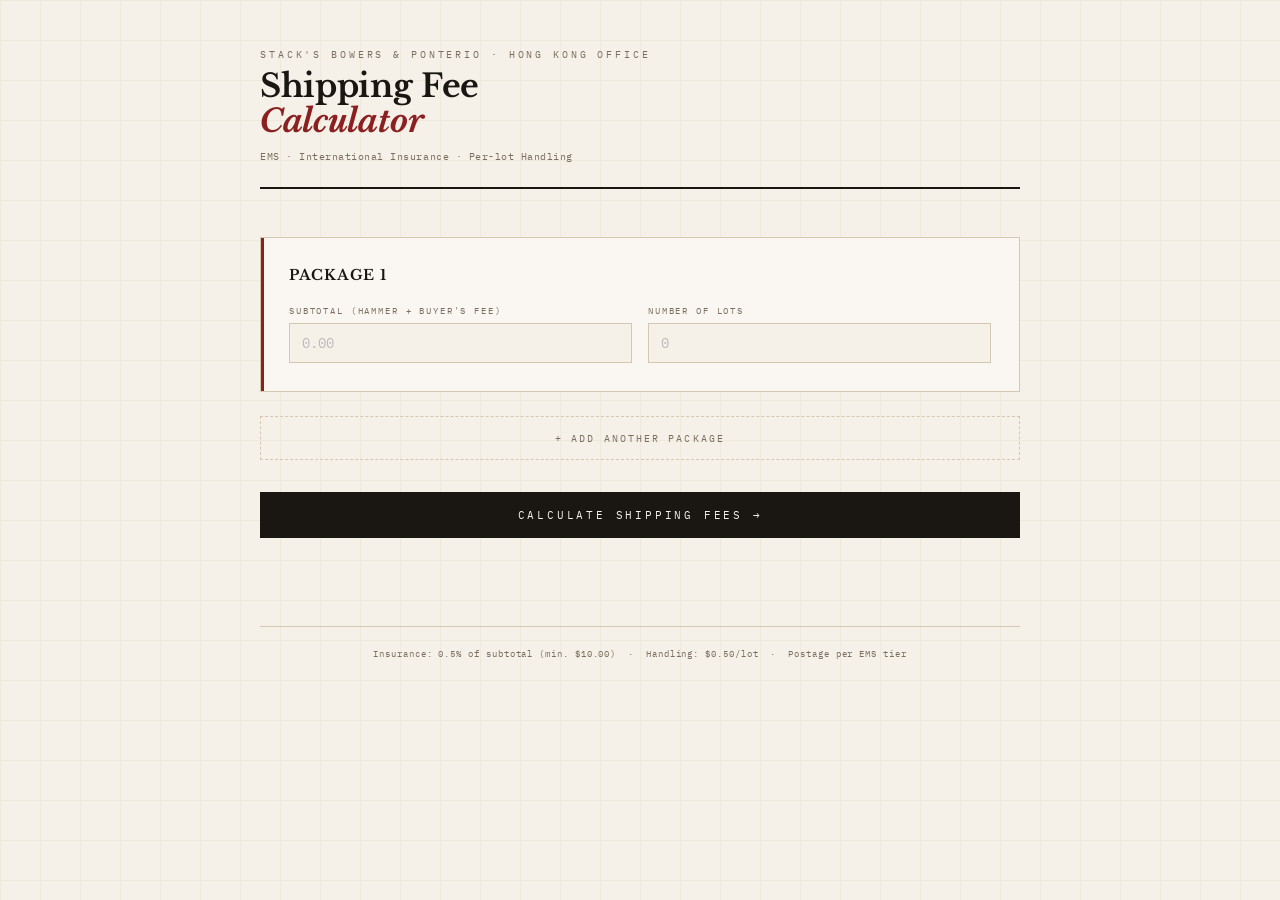
<file: shipping_calculator.html>
<!DOCTYPE html>
<html lang="en">
<head>
  <meta charset="UTF-8"/>
  <meta name="viewport" content="width=device-width, initial-scale=1.0"/>
  <title>HK Shipping Calculator · Stack's Bowers</title>
  <link href="https://fonts.googleapis.com/css2?family=Libre+Baskerville:ital,wght@0,400;0,700;1,400&family=IBM+Plex+Mono:wght@300;400&display=swap" rel="stylesheet"/>
  <style>
    *, *::before, *::after { box-sizing: border-box; margin: 0; padding: 0; }

    :root {
      --bg: #f5f0e8;
      --surface: #faf7f2;
      --border: #d4c9b0;
      --dark: #1a1612;
      --red: #8b2020;
      --red-light: #a33030;
      --muted: #7a6e5f;
      --gold: #8b6914;
      --success: #1a5c2a;
    }

    body {
      background: var(--bg);
      color: var(--dark);
      font-family: 'IBM Plex Mono', monospace;
      min-height: 100vh;
      padding: 48px 24px;
    }

    /* subtle grid background */
    body::before {
      content: '';
      position: fixed;
      inset: 0;
      background-image:
        linear-gradient(var(--border) 1px, transparent 1px),
        linear-gradient(90deg, var(--border) 1px, transparent 1px);
      background-size: 40px 40px;
      opacity: 0.2;
      pointer-events: none;
    }

    .container {
      max-width: 760px;
      margin: 0 auto;
      position: relative;
    }

    /* HEADER */
    header {
      margin-bottom: 48px;
      border-bottom: 2px solid var(--dark);
      padding-bottom: 24px;
    }

    .eyebrow {
      font-size: 0.6rem;
      letter-spacing: 0.3em;
      text-transform: uppercase;
      color: var(--muted);
      margin-bottom: 8px;
    }

    h1 {
      font-family: 'Libre Baskerville', serif;
      font-size: 2rem;
      font-weight: 700;
      letter-spacing: -0.01em;
      color: var(--dark);
      line-height: 1.1;
    }

    h1 span {
      color: var(--red);
      font-style: italic;
    }

    .header-note {
      margin-top: 10px;
      font-size: 0.65rem;
      color: var(--muted);
      letter-spacing: 0.05em;
    }

    /* PACKAGES */
    .packages-container {
      display: flex;
      flex-direction: column;
      gap: 16px;
      margin-bottom: 24px;
    }

    .package-card {
      background: var(--surface);
      border: 1px solid var(--border);
      padding: 28px;
      position: relative;
      animation: slideIn 0.25s ease both;
    }

    @keyframes slideIn {
      from { opacity: 0; transform: translateY(10px); }
      to   { opacity: 1; transform: translateY(0); }
    }

    .package-card::before {
      content: '';
      position: absolute;
      left: 0; top: 0; bottom: 0;
      width: 3px;
      background: var(--red);
    }

    .package-header {
      display: flex;
      justify-content: space-between;
      align-items: center;
      margin-bottom: 20px;
    }

    .package-title {
      font-family: 'Libre Baskerville', serif;
      font-size: 0.9rem;
      font-weight: 700;
      letter-spacing: 0.05em;
      text-transform: uppercase;
      color: var(--dark);
    }

    .remove-btn {
      background: none;
      border: 1px solid var(--border);
      color: var(--muted);
      font-family: 'IBM Plex Mono', monospace;
      font-size: 0.6rem;
      letter-spacing: 0.1em;
      padding: 4px 10px;
      cursor: pointer;
      text-transform: uppercase;
      transition: border-color 0.2s, color 0.2s;
    }

    .remove-btn:hover {
      border-color: var(--red);
      color: var(--red);
    }

    .fields-row {
      display: grid;
      grid-template-columns: 1fr 1fr;
      gap: 16px;
    }

    .field {
      display: flex;
      flex-direction: column;
      gap: 6px;
    }

    .field label {
      font-size: 0.58rem;
      letter-spacing: 0.2em;
      text-transform: uppercase;
      color: var(--muted);
    }

    .field input {
      background: var(--bg);
      border: 1px solid var(--border);
      color: var(--dark);
      font-family: 'IBM Plex Mono', monospace;
      font-size: 0.85rem;
      padding: 10px 12px;
      outline: none;
      transition: border-color 0.2s;
      width: 100%;
    }

    .field input:focus {
      border-color: var(--dark);
    }

    .field input::placeholder {
      color: #bbb;
    }

    /* ADD PACKAGE BUTTON */
    .add-btn {
      width: 100%;
      padding: 14px;
      background: transparent;
      border: 1px dashed var(--border);
      color: var(--muted);
      font-family: 'IBM Plex Mono', monospace;
      font-size: 0.65rem;
      letter-spacing: 0.2em;
      text-transform: uppercase;
      cursor: pointer;
      transition: border-color 0.2s, color 0.2s, background 0.2s;
      margin-bottom: 32px;
    }

    .add-btn:hover {
      border-color: var(--dark);
      color: var(--dark);
      background: rgba(0,0,0,0.02);
    }

    /* CALCULATE BUTTON */
    .calc-btn {
      width: 100%;
      padding: 16px;
      background: var(--dark);
      border: none;
      color: var(--bg);
      font-family: 'IBM Plex Mono', monospace;
      font-size: 0.7rem;
      letter-spacing: 0.25em;
      text-transform: uppercase;
      cursor: pointer;
      transition: background 0.2s;
      margin-bottom: 40px;
    }

    .calc-btn:hover {
      background: var(--red);
    }

    /* RESULTS */
    #results {
      display: none;
    }

    .results-header {
      font-family: 'Libre Baskerville', serif;
      font-size: 1.1rem;
      font-weight: 700;
      margin-bottom: 20px;
      padding-bottom: 12px;
      border-bottom: 2px solid var(--dark);
      display: flex;
      justify-content: space-between;
      align-items: baseline;
    }

    .results-header span {
      font-family: 'IBM Plex Mono', monospace;
      font-size: 0.6rem;
      color: var(--muted);
      letter-spacing: 0.15em;
      text-transform: uppercase;
      font-weight: 400;
    }

    .result-package {
      background: var(--surface);
      border: 1px solid var(--border);
      margin-bottom: 12px;
      overflow: hidden;
    }

    .result-pkg-header {
      background: var(--dark);
      color: var(--bg);
      padding: 10px 20px;
      font-size: 0.65rem;
      letter-spacing: 0.2em;
      text-transform: uppercase;
      display: flex;
      justify-content: space-between;
    }

    .result-rows {
      padding: 16px 20px;
      display: flex;
      flex-direction: column;
      gap: 8px;
    }

    .result-row {
      display: flex;
      justify-content: space-between;
      font-size: 0.75rem;
      color: var(--muted);
    }

    .result-row.total {
      color: var(--dark);
      font-weight: 400;
      border-top: 1px solid var(--border);
      padding-top: 8px;
      margin-top: 4px;
    }

    .result-row .label { letter-spacing: 0.05em; }
    .result-row .value { font-family: 'IBM Plex Mono', monospace; }
    .result-row.total .value { color: var(--red); }

    /* GRAND TOTAL */
    .grand-total {
      background: var(--dark);
      color: var(--bg);
      padding: 24px 28px;
      display: flex;
      justify-content: space-between;
      align-items: center;
      margin-top: 8px;
    }

    .grand-total-label {
      font-family: 'Libre Baskerville', serif;
      font-size: 1rem;
      font-style: italic;
    }

    .grand-total-value {
      font-size: 1.6rem;
      font-family: 'Libre Baskerville', serif;
      color: #e8c97a;
    }

    .grand-total-sub {
      font-size: 0.6rem;
      color: #888;
      letter-spacing: 0.1em;
      margin-top: 2px;
    }

    /* RESET */
    .reset-btn {
      width: 100%;
      margin-top: 16px;
      padding: 12px;
      background: transparent;
      border: 1px solid var(--border);
      color: var(--muted);
      font-family: 'IBM Plex Mono', monospace;
      font-size: 0.6rem;
      letter-spacing: 0.2em;
      text-transform: uppercase;
      cursor: pointer;
      transition: all 0.2s;
    }

    .reset-btn:hover {
      border-color: var(--dark);
      color: var(--dark);
    }

    .error-msg {
      font-size: 0.65rem;
      color: var(--red);
      letter-spacing: 0.05em;
      margin-bottom: 12px;
      display: none;
    }

    footer {
      margin-top: 48px;
      padding-top: 20px;
      border-top: 1px solid var(--border);
      font-size: 0.58rem;
      color: var(--muted);
      letter-spacing: 0.1em;
      text-align: center;
    }

    @media (max-width: 500px) {
      .fields-row { grid-template-columns: 1fr; }
      h1 { font-size: 1.5rem; }
    }
  </style>
</head>
<body>
<div class="container">

  <header>
    <p class="eyebrow">Stack's Bowers &amp; Ponterio · Hong Kong Office</p>
    <h1>Shipping Fee<br><span>Calculator</span></h1>
    <p class="header-note">EMS · International Insurance · Per-lot Handling</p>
  </header>

  <div class="packages-container" id="packages-container">
    <!-- Package cards injected here -->
  </div>

  <button class="add-btn" onclick="addPackage()">+ Add Another Package</button>
  <p class="error-msg" id="error-msg">Please fill in all fields before calculating.</p>
  <button class="calc-btn" onclick="calculate()">Calculate Shipping Fees →</button>

  <div id="results">
    <div class="results-header">
      Breakdown <span id="results-subtitle"></span>
    </div>
    <div id="results-body"></div>
    <div class="grand-total">
      <div>
        <div class="grand-total-label">Total Shipping</div>
        <div class="grand-total-sub">All packages combined</div>
      </div>
      <div class="grand-total-value" id="grand-total-value">$0.00</div>
    </div>
    <button class="reset-btn" onclick="resetAll()">← Reset &amp; Start Over</button>
  </div>

  <footer>
    Insurance: 0.5% of subtotal (min. $10.00) &nbsp;·&nbsp; Handling: $0.50/lot &nbsp;·&nbsp; Postage per EMS tier
  </footer>

</div>

<script>
  // Postage tiers
  const TIERS = [
    { max: 300,     fee: 35  },
    { max: 1000,    fee: 40  },
    { max: 2000,    fee: 45  },
    { max: 3000,    fee: 50  },
    { max: 5000,    fee: 55  },
    { max: 10000,   fee: 60  },
    { max: 25000,   fee: 70  },
    { max: 50000,   fee: 80  },
    { max: 75000,   fee: 90  },
    { max: 100000,  fee: 100 },
    { max: 200000,  fee: 125 },
    { max: Infinity,fee: 500 },
  ];

  function getPostage(subtotal) {
    for (const tier of TIERS) {
      if (subtotal <= tier.max) return tier.fee;
    }
    return 500;
  }

  let packageCount = 0;

  function addPackage() {
    packageCount++;
    const id = packageCount;
    const container = document.getElementById('packages-container');
    const card = document.createElement('div');
    card.className = 'package-card';
    card.id = `pkg-${id}`;
    card.innerHTML = `
      <div class="package-header">
        <span class="package-title">Package ${id}</span>
        ${id > 1 ? `<button class="remove-btn" onclick="removePackage(${id})">Remove</button>` : ''}
      </div>
      <div class="fields-row">
        <div class="field">
          <label>Subtotal (Hammer + Buyer's Fee)</label>
          <input type="number" id="subtotal-${id}" placeholder="0.00" min="0" step="0.01"/>
        </div>
        <div class="field">
          <label>Number of Lots</label>
          <input type="number" id="lots-${id}" placeholder="0" min="1" step="1"/>
        </div>
      </div>
    `;
    container.appendChild(card);
    // hide results when adding new package
    document.getElementById('results').style.display = 'none';
  }

  function removePackage(id) {
    const card = document.getElementById(`pkg-${id}`);
    if (card) card.remove();
    document.getElementById('results').style.display = 'none';
  }

  function fmt(n) {
    return '$' + n.toFixed(2).replace(/\B(?=(\d{3})+(?!\d))/g, ',');
  }

  function calculate() {
    const cards = document.querySelectorAll('.package-card');
    const errorMsg = document.getElementById('error-msg');

    if (cards.length === 0) {
      errorMsg.style.display = 'block';
      errorMsg.textContent = 'Please add at least one package.';
      return;
    }

    let packages = [];
    let valid = true;

    cards.forEach(card => {
      const id = card.id.replace('pkg-', '');
      const subtotalEl = document.getElementById(`subtotal-${id}`);
      const lotsEl = document.getElementById(`lots-${id}`);
      const subtotal = parseFloat(subtotalEl?.value);
      const lots = parseInt(lotsEl?.value);

      if (!subtotal || subtotal <= 0 || !lots || lots <= 0) {
        valid = false;
      } else {
        packages.push({ id, subtotal, lots });
      }
    });

    if (!valid) {
      errorMsg.style.display = 'block';
      errorMsg.textContent = 'Please fill in all fields with valid values.';
      return;
    }

    errorMsg.style.display = 'none';

    let grandTotal = 0;
    let html = '';

    packages.forEach((pkg, i) => {
      const postage = getPostage(pkg.subtotal);
      const insurance = Math.max(pkg.subtotal * 0.005, 10);
      const handling = pkg.lots * 0.50;
      const total = postage + insurance + handling;
      grandTotal += total;

      html += `
        <div class="result-package">
          <div class="result-pkg-header">
            <span>Package ${i + 1}</span>
            <span>Subtotal: ${fmt(pkg.subtotal)} · ${pkg.lots} lot${pkg.lots > 1 ? 's' : ''}</span>
          </div>
          <div class="result-rows">
            <div class="result-row">
              <span class="label">Postage (EMS)</span>
              <span class="value">${fmt(postage)}</span>
            </div>
            <div class="result-row">
              <span class="label">Insurance (0.5%, min $10.00)</span>
              <span class="value">${fmt(insurance)}</span>
            </div>
            <div class="result-row">
              <span class="label">Handling ($0.50 × ${pkg.lots} lot${pkg.lots > 1 ? 's' : ''})</span>
              <span class="value">${fmt(handling)}</span>
            </div>
            <div class="result-row total">
              <span class="label">Package ${i + 1} Total</span>
              <span class="value">${fmt(total)}</span>
            </div>
          </div>
        </div>
      `;
    });

    document.getElementById('results-body').innerHTML = html;
    document.getElementById('grand-total-value').textContent = fmt(grandTotal);
    document.getElementById('results-subtitle').textContent = `${packages.length} package${packages.length > 1 ? 's' : ''}`;

    const resultsEl = document.getElementById('results');
    resultsEl.style.display = 'block';
    resultsEl.scrollIntoView({ behavior: 'smooth', block: 'start' });
  }

  function resetAll() {
    document.getElementById('packages-container').innerHTML = '';
    packageCount = 0;
    document.getElementById('results').style.display = 'none';
    document.getElementById('error-msg').style.display = 'none';
    addPackage();
  }

  // Init with one package
  addPackage();
</script>
</body>
</html>
</file>
<file: filterer/assets/index-C4Do7Qjo.css>
@import"https://fonts.googleapis.com/css2?family=IBM+Plex+Sans:wght@400;500;600;700&family=Space+Grotesk:wght@500;700&display=swap";/*! tailwindcss v4.1.14 | MIT License | https://tailwindcss.com */@layer properties{@supports (((-webkit-hyphens:none)) and (not (margin-trim:inline))) or ((-moz-orient:inline) and (not (color:rgb(from red r g b)))){*,:before,:after,::backdrop{--tw-translate-x:0;--tw-translate-y:0;--tw-translate-z:0;--tw-rotate-x:initial;--tw-rotate-y:initial;--tw-rotate-z:initial;--tw-skew-x:initial;--tw-skew-y:initial;--tw-space-y-reverse:0;--tw-border-style:solid;--tw-gradient-position:initial;--tw-gradient-from:#0000;--tw-gradient-via:#0000;--tw-gradient-to:#0000;--tw-gradient-stops:initial;--tw-gradient-via-stops:initial;--tw-gradient-from-position:0%;--tw-gradient-via-position:50%;--tw-gradient-to-position:100%;--tw-leading:initial;--tw-font-weight:initial;--tw-tracking:initial;--tw-ordinal:initial;--tw-slashed-zero:initial;--tw-numeric-figure:initial;--tw-numeric-spacing:initial;--tw-numeric-fraction:initial;--tw-shadow:0 0 #0000;--tw-shadow-color:initial;--tw-shadow-alpha:100%;--tw-inset-shadow:0 0 #0000;--tw-inset-shadow-color:initial;--tw-inset-shadow-alpha:100%;--tw-ring-color:initial;--tw-ring-shadow:0 0 #0000;--tw-inset-ring-color:initial;--tw-inset-ring-shadow:0 0 #0000;--tw-ring-inset:initial;--tw-ring-offset-width:0px;--tw-ring-offset-color:#fff;--tw-ring-offset-shadow:0 0 #0000;--tw-outline-style:solid;--tw-backdrop-blur:initial;--tw-backdrop-brightness:initial;--tw-backdrop-contrast:initial;--tw-backdrop-grayscale:initial;--tw-backdrop-hue-rotate:initial;--tw-backdrop-invert:initial;--tw-backdrop-opacity:initial;--tw-backdrop-saturate:initial;--tw-backdrop-sepia:initial;--tw-duration:initial;--tw-ease:initial;--tw-content:"";--tw-animation-delay:0s;--tw-animation-direction:normal;--tw-animation-duration:initial;--tw-animation-fill-mode:none;--tw-animation-iteration-count:1;--tw-enter-blur:0;--tw-enter-opacity:1;--tw-enter-rotate:0;--tw-enter-scale:1;--tw-enter-translate-x:0;--tw-enter-translate-y:0;--tw-exit-blur:0;--tw-exit-opacity:1;--tw-exit-rotate:0;--tw-exit-scale:1;--tw-exit-translate-x:0;--tw-exit-translate-y:0}}}@layer theme{:root,:host{--font-mono:ui-monospace,SFMono-Regular,Menlo,Monaco,Consolas,"Liberation Mono","Courier New",monospace;--color-red-100:oklch(93.6% .032 17.717);--color-red-500:oklch(63.7% .237 25.331);--color-amber-50:oklch(98.7% .022 95.277);--color-amber-100:oklch(96.2% .059 95.617);--color-amber-300:oklch(87.9% .169 91.605);--color-amber-400:oklch(82.8% .189 84.429);--color-amber-500:oklch(76.9% .188 70.08);--color-amber-900:oklch(41.4% .112 45.904);--color-amber-950:oklch(27.9% .077 45.635);--color-emerald-200:oklch(90.5% .093 164.15);--color-emerald-400:oklch(76.5% .177 163.223);--color-emerald-500:oklch(69.6% .17 162.48);--color-teal-200:oklch(91% .096 180.426);--color-teal-300:oklch(85.5% .138 181.071);--color-teal-400:oklch(77.7% .152 181.912);--color-blue-600:oklch(54.6% .245 262.881);--color-blue-700:oklch(48.8% .243 264.376);--color-slate-50:oklch(98.4% .003 247.858);--color-slate-100:oklch(96.8% .007 247.896);--color-slate-200:oklch(92.9% .013 255.508);--color-slate-300:oklch(86.9% .022 252.894);--color-slate-400:oklch(70.4% .04 256.788);--color-slate-500:oklch(55.4% .046 257.417);--color-slate-600:oklch(44.6% .043 257.281);--color-slate-700:oklch(37.2% .044 257.287);--color-slate-800:oklch(27.9% .041 260.031);--color-slate-900:oklch(20.8% .042 265.755);--color-slate-950:oklch(12.9% .042 264.695);--color-black:#000;--color-white:#fff;--spacing:.25rem;--container-sm:24rem;--container-lg:32rem;--container-2xl:42rem;--container-3xl:48rem;--text-xs:.75rem;--text-xs--line-height:calc(1/.75);--text-sm:.875rem;--text-sm--line-height:calc(1.25/.875);--text-base:1rem;--text-base--line-height: 1.5 ;--text-lg:1.125rem;--text-lg--line-height:calc(1.75/1.125);--text-xl:1.25rem;--text-xl--line-height:calc(1.75/1.25);--text-2xl:1.5rem;--text-2xl--line-height:calc(2/1.5);--text-3xl:1.875rem;--text-3xl--line-height: 1.2 ;--text-4xl:2.25rem;--text-4xl--line-height:calc(2.5/2.25);--text-5xl:3rem;--text-5xl--line-height:1;--font-weight-normal:400;--font-weight-medium:500;--font-weight-semibold:600;--font-weight-bold:700;--tracking-tight:-.025em;--tracking-widest:.1em;--leading-tight:1.25;--leading-snug:1.375;--leading-normal:1.5;--leading-relaxed:1.625;--radius-xs:.125rem;--radius-2xl:1rem;--ease-in-out:cubic-bezier(.4,0,.2,1);--animate-spin:spin 1s linear infinite;--animate-pulse:pulse 2s cubic-bezier(.4,0,.6,1)infinite;--blur-sm:8px;--blur-md:12px;--blur-2xl:40px;--aspect-video:16/9;--default-transition-duration:.15s;--default-transition-timing-function:cubic-bezier(.4,0,.2,1);--default-font-family:"IBM Plex Sans",sans-serif;--default-mono-font-family:var(--font-mono);--font-display:"Space Grotesk",sans-serif;--color-border:var(--border)}}@layer base{*,:after,:before,::backdrop{box-sizing:border-box;border:0 solid;margin:0;padding:0}::file-selector-button{box-sizing:border-box;border:0 solid;margin:0;padding:0}html,:host{-webkit-text-size-adjust:100%;tab-size:4;line-height:1.5;font-family:var(--default-font-family,ui-sans-serif,system-ui,sans-serif,"Apple Color Emoji","Segoe UI Emoji","Segoe UI Symbol","Noto Color Emoji");font-feature-settings:var(--default-font-feature-settings,normal);font-variation-settings:var(--default-font-variation-settings,normal);-webkit-tap-highlight-color:transparent}hr{height:0;color:inherit;border-top-width:1px}abbr:where([title]){-webkit-text-decoration:underline dotted;text-decoration:underline dotted}h1,h2,h3,h4,h5,h6{font-size:inherit;font-weight:inherit}a{color:inherit;-webkit-text-decoration:inherit;text-decoration:inherit}b,strong{font-weight:bolder}code,kbd,samp,pre{font-family:var(--default-mono-font-family,ui-monospace,SFMono-Regular,Menlo,Monaco,Consolas,"Liberation Mono","Courier New",monospace);font-feature-settings:var(--default-mono-font-feature-settings,normal);font-variation-settings:var(--default-mono-font-variation-settings,normal);font-size:1em}small{font-size:80%}sub,sup{vertical-align:baseline;font-size:75%;line-height:0;position:relative}sub{bottom:-.25em}sup{top:-.5em}table{text-indent:0;border-color:inherit;border-collapse:collapse}:-moz-focusring{outline:auto}progress{vertical-align:baseline}summary{display:list-item}ol,ul,menu{list-style:none}img,svg,video,canvas,audio,iframe,embed,object{vertical-align:middle;display:block}img,video{max-width:100%;height:auto}button,input,select,optgroup,textarea{font:inherit;font-feature-settings:inherit;font-variation-settings:inherit;letter-spacing:inherit;color:inherit;opacity:1;background-color:#0000;border-radius:0}::file-selector-button{font:inherit;font-feature-settings:inherit;font-variation-settings:inherit;letter-spacing:inherit;color:inherit;opacity:1;background-color:#0000;border-radius:0}:where(select:is([multiple],[size])) optgroup{font-weight:bolder}:where(select:is([multiple],[size])) optgroup option{padding-inline-start:20px}::file-selector-button{margin-inline-end:4px}::placeholder{opacity:1}@supports (not ((-webkit-appearance:-apple-pay-button))) or (contain-intrinsic-size:1px){::placeholder{color:currentColor}@supports (color:color-mix(in lab,red,red)){::placeholder{color:color-mix(in oklab,currentcolor 50%,transparent)}}}textarea{resize:vertical}::-webkit-search-decoration{-webkit-appearance:none}::-webkit-date-and-time-value{min-height:1lh;text-align:inherit}::-webkit-datetime-edit{display:inline-flex}::-webkit-datetime-edit-fields-wrapper{padding:0}::-webkit-datetime-edit{padding-block:0}::-webkit-datetime-edit-year-field{padding-block:0}::-webkit-datetime-edit-month-field{padding-block:0}::-webkit-datetime-edit-day-field{padding-block:0}::-webkit-datetime-edit-hour-field{padding-block:0}::-webkit-datetime-edit-minute-field{padding-block:0}::-webkit-datetime-edit-second-field{padding-block:0}::-webkit-datetime-edit-millisecond-field{padding-block:0}::-webkit-datetime-edit-meridiem-field{padding-block:0}::-webkit-calendar-picker-indicator{line-height:1}:-moz-ui-invalid{box-shadow:none}button,input:where([type=button],[type=reset],[type=submit]){appearance:button}::file-selector-button{appearance:button}::-webkit-inner-spin-button{height:auto}::-webkit-outer-spin-button{height:auto}[hidden]:where(:not([hidden=until-found])){display:none!important}*{border-color:var(--border);outline-color:var(--ring)}@supports (color:color-mix(in lab,red,red)){*{outline-color:color-mix(in oklab,var(--ring)50%,transparent)}}html{scroll-behavior:smooth}body{background-color:var(--background);color:var(--foreground);-webkit-font-smoothing:antialiased;-moz-osx-font-smoothing:grayscale;background-image:radial-gradient(circle at 0 0,#59cfc912,#0000 26%),radial-gradient(circle at 100% 0,#f3b15314,#0000 24%);font-family:IBM Plex Sans,sans-serif}h1,h2,h3,h4,h5,h6{font-family:var(--font-display)}button:not(:disabled),[role=button]:not([aria-disabled=true]),[type=button]:not(:disabled),[type=submit]:not(:disabled),[type=reset]:not(:disabled),a[href],select:not(:disabled),input[type=checkbox]:not(:disabled),input[type=radio]:not(:disabled){cursor:pointer}::selection{background:#4ccdc440}}@layer components{.container{width:100%;margin-left:auto;margin-right:auto;padding-left:1rem;padding-right:1rem}.flex{min-width:0;min-height:0}.grain-surface{isolation:isolate;position:relative}.grain-surface:after{content:"";border-radius:inherit;mix-blend-mode:soft-light;opacity:.25;pointer-events:none;z-index:-1;background-image:radial-gradient(#ffffff14 .7px,#0000 .7px);background-size:10px 10px;position:absolute;inset:0}@media (min-width:640px){.container{padding-left:1.5rem;padding-right:1.5rem}}@media (min-width:1024px){.container{max-width:1280px;padding-left:2rem;padding-right:2rem}}}@layer utilities{.\@container\/card-header{container:card-header/inline-size}.\@container\/field-group{container:field-group/inline-size}.pointer-events-none{pointer-events:none}.invisible{visibility:hidden}.visible{visibility:visible}.sr-only{clip-path:inset(50%);white-space:nowrap;border-width:0;width:1px;height:1px;margin:-1px;padding:0;position:absolute;overflow:hidden}.absolute{position:absolute}.fixed{position:fixed}.relative{position:relative}.static{position:static}.inset-0{inset:calc(var(--spacing)*0)}.inset-x-0{inset-inline:calc(var(--spacing)*0)}.inset-y-0{inset-block:calc(var(--spacing)*0)}.-top-12{top:calc(var(--spacing)*-12)}.top-0{top:calc(var(--spacing)*0)}.top-1\.5{top:calc(var(--spacing)*1.5)}.top-1\/2{top:50%}.top-3\.5{top:calc(var(--spacing)*3.5)}.top-4{top:calc(var(--spacing)*4)}.top-\[1px\]{top:1px}.top-\[50\%\]{top:50%}.top-\[60\%\]{top:60%}.top-full{top:100%}.-right-12{right:calc(var(--spacing)*-12)}.right-0{right:calc(var(--spacing)*0)}.right-1{right:calc(var(--spacing)*1)}.right-2{right:calc(var(--spacing)*2)}.right-3{right:calc(var(--spacing)*3)}.right-4{right:calc(var(--spacing)*4)}.-bottom-12{bottom:calc(var(--spacing)*-12)}.bottom-0{bottom:calc(var(--spacing)*0)}.-left-12{left:calc(var(--spacing)*-12)}.left-0{left:calc(var(--spacing)*0)}.left-1\/2{left:50%}.left-2{left:calc(var(--spacing)*2)}.left-\[50\%\]{left:50%}.isolate{isolation:isolate}.z-10{z-index:10}.z-20{z-index:20}.z-50{z-index:50}.z-\[1\]{z-index:1}.order-first{order:-9999}.order-last{order:9999}.col-start-2{grid-column-start:2}.row-span-2{grid-row:span 2/span 2}.row-start-1{grid-row-start:1}.container{width:100%}@media (min-width:40rem){.container{max-width:40rem}}@media (min-width:48rem){.container{max-width:48rem}}@media (min-width:64rem){.container{max-width:64rem}}@media (min-width:80rem){.container{max-width:80rem}}@media (min-width:96rem){.container{max-width:96rem}}.\!m-0{margin:calc(var(--spacing)*0)!important}.m-0{margin:calc(var(--spacing)*0)}.-mx-1{margin-inline:calc(var(--spacing)*-1)}.mx-2{margin-inline:calc(var(--spacing)*2)}.mx-3\.5{margin-inline:calc(var(--spacing)*3.5)}.mx-4{margin-inline:calc(var(--spacing)*4)}.mx-auto{margin-inline:auto}.-my-2{margin-block:calc(var(--spacing)*-2)}.my-0{margin-block:calc(var(--spacing)*0)}.my-0\.5{margin-block:calc(var(--spacing)*.5)}.my-1{margin-block:calc(var(--spacing)*1)}.-mt-4{margin-top:calc(var(--spacing)*-4)}.-mt-8{margin-top:calc(var(--spacing)*-8)}.mt-0\.5{margin-top:calc(var(--spacing)*.5)}.mt-1{margin-top:calc(var(--spacing)*1)}.mt-1\.5{margin-top:calc(var(--spacing)*1.5)}.mt-2{margin-top:calc(var(--spacing)*2)}.mt-3{margin-top:calc(var(--spacing)*3)}.mt-4{margin-top:calc(var(--spacing)*4)}.mt-5{margin-top:calc(var(--spacing)*5)}.mt-8{margin-top:calc(var(--spacing)*8)}.mt-auto{margin-top:auto}.mr-2{margin-right:calc(var(--spacing)*2)}.mb-2{margin-bottom:calc(var(--spacing)*2)}.mb-3{margin-bottom:calc(var(--spacing)*3)}.mb-4{margin-bottom:calc(var(--spacing)*4)}.mb-6{margin-bottom:calc(var(--spacing)*6)}.mb-8{margin-bottom:calc(var(--spacing)*8)}.-ml-4{margin-left:calc(var(--spacing)*-4)}.ml-1{margin-left:calc(var(--spacing)*1)}.ml-4{margin-left:calc(var(--spacing)*4)}.ml-auto{margin-left:auto}.line-clamp-1{-webkit-line-clamp:1;-webkit-box-orient:vertical;display:-webkit-box;overflow:hidden}.line-clamp-2{-webkit-line-clamp:2;-webkit-box-orient:vertical;display:-webkit-box;overflow:hidden}.block{display:block}.flex{display:flex}.grid{display:grid}.hidden{display:none}.inline-flex{display:inline-flex}.table{display:table}.table-caption{display:table-caption}.table-cell{display:table-cell}.table-row{display:table-row}.field-sizing-content{field-sizing:content}.aspect-square{aspect-ratio:1}.aspect-video{aspect-ratio:var(--aspect-video)}.size-\(--cell-size\){width:var(--cell-size);height:var(--cell-size)}.size-2{width:calc(var(--spacing)*2);height:calc(var(--spacing)*2)}.size-2\.5{width:calc(var(--spacing)*2.5);height:calc(var(--spacing)*2.5)}.size-3{width:calc(var(--spacing)*3);height:calc(var(--spacing)*3)}.size-3\.5{width:calc(var(--spacing)*3.5);height:calc(var(--spacing)*3.5)}.size-4{width:calc(var(--spacing)*4);height:calc(var(--spacing)*4)}.size-6{width:calc(var(--spacing)*6);height:calc(var(--spacing)*6)}.size-7{width:calc(var(--spacing)*7);height:calc(var(--spacing)*7)}.size-8{width:calc(var(--spacing)*8);height:calc(var(--spacing)*8)}.size-9{width:calc(var(--spacing)*9);height:calc(var(--spacing)*9)}.size-10{width:calc(var(--spacing)*10);height:calc(var(--spacing)*10)}.size-auto{width:auto;height:auto}.size-full{width:100%;height:100%}.h-\(--cell-size\){height:var(--cell-size)}.h-1\.5{height:calc(var(--spacing)*1.5)}.h-2{height:calc(var(--spacing)*2)}.h-2\.5{height:calc(var(--spacing)*2.5)}.h-4{height:calc(var(--spacing)*4)}.h-5{height:calc(var(--spacing)*5)}.h-6{height:calc(var(--spacing)*6)}.h-7{height:calc(var(--spacing)*7)}.h-8{height:calc(var(--spacing)*8)}.h-9{height:calc(var(--spacing)*9)}.h-10{height:calc(var(--spacing)*10)}.h-12{height:calc(var(--spacing)*12)}.h-16{height:calc(var(--spacing)*16)}.h-24{height:calc(var(--spacing)*24)}.h-32{height:calc(var(--spacing)*32)}.h-44{height:calc(var(--spacing)*44)}.h-56{height:calc(var(--spacing)*56)}.h-\[1\.15rem\]{height:1.15rem}.h-\[28rem\]{height:28rem}.h-\[32rem\]{height:32rem}.h-\[500px\]{height:500px}.h-\[calc\(100\%-1px\)\]{height:calc(100% - 1px)}.h-\[var\(--radix-navigation-menu-viewport-height\)\]{height:var(--radix-navigation-menu-viewport-height)}.h-\[var\(--radix-select-trigger-height\)\]{height:var(--radix-select-trigger-height)}.h-auto{height:auto}.h-full{height:100%}.h-px{height:1px}.h-svh{height:100svh}.max-h-\(--radix-context-menu-content-available-height\){max-height:var(--radix-context-menu-content-available-height)}.max-h-\(--radix-dropdown-menu-content-available-height\){max-height:var(--radix-dropdown-menu-content-available-height)}.max-h-\(--radix-select-content-available-height\){max-height:var(--radix-select-content-available-height)}.max-h-\[300px\]{max-height:300px}.min-h-0{min-height:calc(var(--spacing)*0)}.min-h-4{min-height:calc(var(--spacing)*4)}.min-h-16{min-height:calc(var(--spacing)*16)}.min-h-\[88px\]{min-height:88px}.min-h-\[110px\]{min-height:110px}.min-h-screen{min-height:100vh}.min-h-svh{min-height:100svh}.w-\(--cell-size\){width:var(--cell-size)}.w-\(--sidebar-width\){width:var(--sidebar-width)}.w-0{width:calc(var(--spacing)*0)}.w-1{width:calc(var(--spacing)*1)}.w-2{width:calc(var(--spacing)*2)}.w-2\.5{width:calc(var(--spacing)*2.5)}.w-3{width:calc(var(--spacing)*3)}.w-3\/4{width:75%}.w-4{width:calc(var(--spacing)*4)}.w-5{width:calc(var(--spacing)*5)}.w-6{width:calc(var(--spacing)*6)}.w-8{width:calc(var(--spacing)*8)}.w-9{width:calc(var(--spacing)*9)}.w-10{width:calc(var(--spacing)*10)}.w-12{width:calc(var(--spacing)*12)}.w-16{width:calc(var(--spacing)*16)}.w-64{width:calc(var(--spacing)*64)}.w-72{width:calc(var(--spacing)*72)}.w-\[100px\]{width:100px}.w-\[400px\]{width:400px}.w-auto{width:auto}.w-fit{width:fit-content}.w-full{width:100%}.w-max{width:max-content}.w-px{width:1px}.max-w-\(--skeleton-width\){max-width:var(--skeleton-width)}.max-w-2xl{max-width:var(--container-2xl)}.max-w-3xl{max-width:var(--container-3xl)}.max-w-\[1560px\]{max-width:1560px}.max-w-\[calc\(100\%-2rem\)\]{max-width:calc(100% - 2rem)}.max-w-lg{max-width:var(--container-lg)}.max-w-max{max-width:max-content}.max-w-sm{max-width:var(--container-sm)}.min-w-\(--cell-size\){min-width:var(--cell-size)}.min-w-0{min-width:calc(var(--spacing)*0)}.min-w-5{min-width:calc(var(--spacing)*5)}.min-w-8{min-width:calc(var(--spacing)*8)}.min-w-9{min-width:calc(var(--spacing)*9)}.min-w-10{min-width:calc(var(--spacing)*10)}.min-w-\[8rem\]{min-width:8rem}.min-w-\[12rem\]{min-width:12rem}.min-w-\[var\(--radix-select-trigger-width\)\]{min-width:var(--radix-select-trigger-width)}.flex-1{flex:1}.flex-shrink-0,.shrink-0{flex-shrink:0}.grow{flex-grow:1}.grow-0{flex-grow:0}.basis-full{flex-basis:100%}.caption-bottom{caption-side:bottom}.border-collapse{border-collapse:collapse}.origin-\(--radix-context-menu-content-transform-origin\){transform-origin:var(--radix-context-menu-content-transform-origin)}.origin-\(--radix-dropdown-menu-content-transform-origin\){transform-origin:var(--radix-dropdown-menu-content-transform-origin)}.origin-\(--radix-hover-card-content-transform-origin\){transform-origin:var(--radix-hover-card-content-transform-origin)}.origin-\(--radix-menubar-content-transform-origin\){transform-origin:var(--radix-menubar-content-transform-origin)}.origin-\(--radix-popover-content-transform-origin\){transform-origin:var(--radix-popover-content-transform-origin)}.origin-\(--radix-select-content-transform-origin\){transform-origin:var(--radix-select-content-transform-origin)}.origin-\(--radix-tooltip-content-transform-origin\){transform-origin:var(--radix-tooltip-content-transform-origin)}.-translate-x-1\/2{--tw-translate-x: -50% ;translate:var(--tw-translate-x)var(--tw-translate-y)}.-translate-x-px{--tw-translate-x:-1px;translate:var(--tw-translate-x)var(--tw-translate-y)}.translate-x-\[-50\%\]{--tw-translate-x:-50%;translate:var(--tw-translate-x)var(--tw-translate-y)}.translate-x-px{--tw-translate-x:1px;translate:var(--tw-translate-x)var(--tw-translate-y)}.-translate-y-1\/2{--tw-translate-y: -50% ;translate:var(--tw-translate-x)var(--tw-translate-y)}.translate-y-0\.5{--tw-translate-y:calc(var(--spacing)*.5);translate:var(--tw-translate-x)var(--tw-translate-y)}.translate-y-\[-50\%\]{--tw-translate-y:-50%;translate:var(--tw-translate-x)var(--tw-translate-y)}.translate-y-\[calc\(-50\%_-_2px\)\]{--tw-translate-y: calc(-50% - 2px) ;translate:var(--tw-translate-x)var(--tw-translate-y)}.rotate-45{rotate:45deg}.rotate-90{rotate:90deg}.transform{transform:var(--tw-rotate-x,)var(--tw-rotate-y,)var(--tw-rotate-z,)var(--tw-skew-x,)var(--tw-skew-y,)}.animate-caret-blink{animation:1.25s ease-out infinite caret-blink}.animate-in{animation:enter var(--tw-animation-duration,var(--tw-duration,.15s))var(--tw-ease,ease)var(--tw-animation-delay,0s)var(--tw-animation-iteration-count,1)var(--tw-animation-direction,normal)var(--tw-animation-fill-mode,none)}.animate-pulse{animation:var(--animate-pulse)}.animate-spin{animation:var(--animate-spin)}.cursor-default{cursor:default}.cursor-pointer{cursor:pointer}.cursor-text{cursor:text}.touch-none{touch-action:none}.resize-none{resize:none}.scroll-my-1{scroll-margin-block:calc(var(--spacing)*1)}.scroll-py-1{scroll-padding-block:calc(var(--spacing)*1)}.list-disc{list-style-type:disc}.list-none{list-style-type:none}.auto-rows-min{grid-auto-rows:min-content}.grid-cols-1{grid-template-columns:repeat(1,minmax(0,1fr))}.grid-cols-\[0_1fr\]{grid-template-columns:0 1fr}.grid-rows-\[auto_auto\]{grid-template-rows:auto auto}.flex-col{flex-direction:column}.flex-col-reverse{flex-direction:column-reverse}.flex-row{flex-direction:row}.flex-wrap{flex-wrap:wrap}.items-center{align-items:center}.items-end{align-items:flex-end}.items-start{align-items:flex-start}.items-stretch{align-items:stretch}.justify-between{justify-content:space-between}.justify-center{justify-content:center}.justify-start{justify-content:flex-start}.justify-items-start{justify-items:start}.gap-0{gap:calc(var(--spacing)*0)}.gap-0\.5{gap:calc(var(--spacing)*.5)}.gap-1{gap:calc(var(--spacing)*1)}.gap-1\.5{gap:calc(var(--spacing)*1.5)}.gap-2{gap:calc(var(--spacing)*2)}.gap-2\.5{gap:calc(var(--spacing)*2.5)}.gap-3{gap:calc(var(--spacing)*3)}.gap-4{gap:calc(var(--spacing)*4)}.gap-6{gap:calc(var(--spacing)*6)}.gap-7{gap:calc(var(--spacing)*7)}.gap-8{gap:calc(var(--spacing)*8)}:where(.space-y-2>:not(:last-child)){--tw-space-y-reverse:0;margin-block-start:calc(calc(var(--spacing)*2)*var(--tw-space-y-reverse));margin-block-end:calc(calc(var(--spacing)*2)*calc(1 - var(--tw-space-y-reverse)))}:where(.space-y-3>:not(:last-child)){--tw-space-y-reverse:0;margin-block-start:calc(calc(var(--spacing)*3)*var(--tw-space-y-reverse));margin-block-end:calc(calc(var(--spacing)*3)*calc(1 - var(--tw-space-y-reverse)))}:where(.space-y-4>:not(:last-child)){--tw-space-y-reverse:0;margin-block-start:calc(calc(var(--spacing)*4)*var(--tw-space-y-reverse));margin-block-end:calc(calc(var(--spacing)*4)*calc(1 - var(--tw-space-y-reverse)))}:where(.space-y-6>:not(:last-child)){--tw-space-y-reverse:0;margin-block-start:calc(calc(var(--spacing)*6)*var(--tw-space-y-reverse));margin-block-end:calc(calc(var(--spacing)*6)*calc(1 - var(--tw-space-y-reverse)))}.gap-y-0\.5{row-gap:calc(var(--spacing)*.5)}.self-end{align-self:flex-end}.self-start{align-self:flex-start}.self-stretch{align-self:stretch}.justify-self-end{justify-self:flex-end}.truncate{text-overflow:ellipsis;white-space:nowrap;overflow:hidden}.overflow-auto{overflow:auto}.overflow-hidden{overflow:hidden}.overflow-x-auto{overflow-x:auto}.overflow-x-hidden{overflow-x:hidden}.overflow-y-auto{overflow-y:auto}.rounded{border-radius:.25rem}.rounded-2xl{border-radius:var(--radius-2xl)}.rounded-\[1\.1rem\]{border-radius:1.1rem}.rounded-\[1\.2rem\]{border-radius:1.2rem}.rounded-\[1\.3rem\]{border-radius:1.3rem}.rounded-\[1\.6rem\]{border-radius:1.6rem}.rounded-\[1\.8rem\]{border-radius:1.8rem}.rounded-\[1rem\]{border-radius:1rem}.rounded-\[2\.1rem\]{border-radius:2.1rem}.rounded-\[2px\]{border-radius:2px}.rounded-\[2rem\]{border-radius:2rem}.rounded-\[4px\]{border-radius:4px}.rounded-\[10px\]{border-radius:10px}.rounded-\[20px\]{border-radius:20px}.rounded-\[calc\(var\(--radius\)-5px\)\]{border-radius:calc(var(--radius) - 5px)}.rounded-\[inherit\]{border-radius:inherit}.rounded-full{border-radius:3.40282e38px}.rounded-lg{border-radius:var(--radius)}.rounded-md{border-radius:calc(var(--radius) - 2px)}.rounded-none{border-radius:0}.rounded-sm{border-radius:calc(var(--radius) - 4px)}.rounded-xl{border-radius:calc(var(--radius) + 4px)}.rounded-xs{border-radius:var(--radius-xs)}.rounded-l-md{border-top-left-radius:calc(var(--radius) - 2px);border-bottom-left-radius:calc(var(--radius) - 2px)}.rounded-tl-sm{border-top-left-radius:calc(var(--radius) - 4px)}.rounded-r-md{border-top-right-radius:calc(var(--radius) - 2px);border-bottom-right-radius:calc(var(--radius) - 2px)}.border{border-style:var(--tw-border-style);border-width:1px}.border-0{border-style:var(--tw-border-style);border-width:0}.border-\[1\.5px\]{border-style:var(--tw-border-style);border-width:1.5px}.border-y{border-block-style:var(--tw-border-style);border-block-width:1px}.border-t{border-top-style:var(--tw-border-style);border-top-width:1px}.border-r{border-right-style:var(--tw-border-style);border-right-width:1px}.border-b{border-bottom-style:var(--tw-border-style);border-bottom-width:1px}.border-l{border-left-style:var(--tw-border-style);border-left-width:1px}.border-dashed{--tw-border-style:dashed;border-style:dashed}.border-\(--color-border\){border-color:var(--color-border)}.border-\[rgba\(0\,0\,0\,0\.08\)\]{border-color:#00000014}.border-amber-300\/20{border-color:#ffd23633}@supports (color:color-mix(in lab,red,red)){.border-amber-300\/20{border-color:color-mix(in oklab,var(--color-amber-300)20%,transparent)}}.border-amber-300\/50{border-color:#ffd23680}@supports (color:color-mix(in lab,red,red)){.border-amber-300\/50{border-color:color-mix(in oklab,var(--color-amber-300)50%,transparent)}}.border-amber-400\/15{border-color:#fcbb0026}@supports (color:color-mix(in lab,red,red)){.border-amber-400\/15{border-color:color-mix(in oklab,var(--color-amber-400)15%,transparent)}}.border-amber-500\/20{border-color:#f99c0033}@supports (color:color-mix(in lab,red,red)){.border-amber-500\/20{border-color:color-mix(in oklab,var(--color-amber-500)20%,transparent)}}.border-border,.border-border\/50{border-color:var(--border)}@supports (color:color-mix(in lab,red,red)){.border-border\/50{border-color:color-mix(in oklab,var(--border)50%,transparent)}}.border-emerald-400\/30{border-color:#00d2944d}@supports (color:color-mix(in lab,red,red)){.border-emerald-400\/30{border-color:color-mix(in oklab,var(--color-emerald-400)30%,transparent)}}.border-emerald-500\/20{border-color:#00bb7f33}@supports (color:color-mix(in lab,red,red)){.border-emerald-500\/20{border-color:color-mix(in oklab,var(--color-emerald-500)20%,transparent)}}.border-input{border-color:var(--input)}.border-primary{border-color:var(--primary)}.border-sidebar-border{border-color:var(--sidebar-border)}.border-slate-200{border-color:var(--color-slate-200)}.border-slate-200\/70{border-color:#e2e8f0b3}@supports (color:color-mix(in lab,red,red)){.border-slate-200\/70{border-color:color-mix(in oklab,var(--color-slate-200)70%,transparent)}}.border-slate-200\/80{border-color:#e2e8f0cc}@supports (color:color-mix(in lab,red,red)){.border-slate-200\/80{border-color:color-mix(in oklab,var(--color-slate-200)80%,transparent)}}.border-slate-800\/80{border-color:#1d293dcc}@supports (color:color-mix(in lab,red,red)){.border-slate-800\/80{border-color:color-mix(in oklab,var(--color-slate-800)80%,transparent)}}.border-teal-300\/20{border-color:#46ecd533}@supports (color:color-mix(in lab,red,red)){.border-teal-300\/20{border-color:color-mix(in oklab,var(--color-teal-300)20%,transparent)}}.border-transparent{border-color:#0000}.border-white\/10{border-color:#ffffff1a}@supports (color:color-mix(in lab,red,red)){.border-white\/10{border-color:color-mix(in oklab,var(--color-white)10%,transparent)}}.border-t-transparent{border-top-color:#0000}.border-l-transparent{border-left-color:#0000}.bg-\(--color-bg\){background-color:var(--color-bg)}.bg-\[\#1a1a19\]{background-color:#1a1a19}.bg-\[\#f8f8f7\]{background-color:#f8f8f7}.bg-accent{background-color:var(--accent)}.bg-amber-50{background-color:var(--color-amber-50)}.bg-amber-300\/10{background-color:#ffd2361a}@supports (color:color-mix(in lab,red,red)){.bg-amber-300\/10{background-color:color-mix(in oklab,var(--color-amber-300)10%,transparent)}}.bg-amber-400\/\[0\.08\]{background-color:#fcbb0014}@supports (color:color-mix(in lab,red,red)){.bg-amber-400\/\[0\.08\]{background-color:color-mix(in oklab,var(--color-amber-400)8%,transparent)}}.bg-amber-500\/\[0\.10\]{background-color:#f99c001a}@supports (color:color-mix(in lab,red,red)){.bg-amber-500\/\[0\.10\]{background-color:color-mix(in oklab,var(--color-amber-500)10%,transparent)}}.bg-background{background-color:var(--background)}.bg-black\/50{background-color:#00000080}@supports (color:color-mix(in lab,red,red)){.bg-black\/50{background-color:color-mix(in oklab,var(--color-black)50%,transparent)}}.bg-blue-600{background-color:var(--color-blue-600)}.bg-border{background-color:var(--border)}.bg-card{background-color:var(--card)}.bg-destructive{background-color:var(--destructive)}.bg-emerald-400\/10{background-color:#00d2941a}@supports (color:color-mix(in lab,red,red)){.bg-emerald-400\/10{background-color:color-mix(in oklab,var(--color-emerald-400)10%,transparent)}}.bg-emerald-500\/\[0\.08\]{background-color:#00bb7f14}@supports (color:color-mix(in lab,red,red)){.bg-emerald-500\/\[0\.08\]{background-color:color-mix(in oklab,var(--color-emerald-500)8%,transparent)}}.bg-foreground{background-color:var(--foreground)}.bg-input{background-color:var(--input)}.bg-muted,.bg-muted\/50{background-color:var(--muted)}@supports (color:color-mix(in lab,red,red)){.bg-muted\/50{background-color:color-mix(in oklab,var(--muted)50%,transparent)}}.bg-popover{background-color:var(--popover)}.bg-primary,.bg-primary\/20{background-color:var(--primary)}@supports (color:color-mix(in lab,red,red)){.bg-primary\/20{background-color:color-mix(in oklab,var(--primary)20%,transparent)}}.bg-red-100{background-color:var(--color-red-100)}.bg-secondary{background-color:var(--secondary)}.bg-sidebar{background-color:var(--sidebar)}.bg-sidebar-border{background-color:var(--sidebar-border)}.bg-slate-50{background-color:var(--color-slate-50)}.bg-slate-50\/70{background-color:#f8fafcb3}@supports (color:color-mix(in lab,red,red)){.bg-slate-50\/70{background-color:color-mix(in oklab,var(--color-slate-50)70%,transparent)}}.bg-slate-100{background-color:var(--color-slate-100)}.bg-slate-950{background-color:var(--color-slate-950)}.bg-slate-950\/80{background-color:#020618cc}@supports (color:color-mix(in lab,red,red)){.bg-slate-950\/80{background-color:color-mix(in oklab,var(--color-slate-950)80%,transparent)}}.bg-teal-300\/10{background-color:#46ecd51a}@supports (color:color-mix(in lab,red,red)){.bg-teal-300\/10{background-color:color-mix(in oklab,var(--color-teal-300)10%,transparent)}}.bg-teal-400{background-color:var(--color-teal-400)}.bg-transparent{background-color:#0000}.bg-white{background-color:var(--color-white)}.bg-white\/5{background-color:#ffffff0d}@supports (color:color-mix(in lab,red,red)){.bg-white\/5{background-color:color-mix(in oklab,var(--color-white)5%,transparent)}}.bg-white\/10{background-color:#ffffff1a}@supports (color:color-mix(in lab,red,red)){.bg-white\/10{background-color:color-mix(in oklab,var(--color-white)10%,transparent)}}.bg-white\/80{background-color:#fffc}@supports (color:color-mix(in lab,red,red)){.bg-white\/80{background-color:color-mix(in oklab,var(--color-white)80%,transparent)}}.bg-white\/85{background-color:#ffffffd9}@supports (color:color-mix(in lab,red,red)){.bg-white\/85{background-color:color-mix(in oklab,var(--color-white)85%,transparent)}}.bg-white\/\[0\.04\]{background-color:#ffffff0a}@supports (color:color-mix(in lab,red,red)){.bg-white\/\[0\.04\]{background-color:color-mix(in oklab,var(--color-white)4%,transparent)}}.bg-gradient-to-br{--tw-gradient-position:to bottom right in oklab;background-image:linear-gradient(var(--tw-gradient-stops))}.bg-\[linear-gradient\(120deg\,rgba\(2\,6\,23\,0\.92\)_0\%\,rgba\(2\,6\,23\,0\.85\)_48\%\,rgba\(2\,6\,23\,0\.55\)_100\%\)\]{background-image:linear-gradient(120deg,#020617eb,#020617d9 48%,#0206178c)}.bg-\[linear-gradient\(180deg\,\#081118_0\%\,\#0e1822_22\%\,\#edf1f5_22\.1\%\,\#edf1f5_100\%\)\]{background-image:linear-gradient(#081118,#0e1822 22%,#edf1f5 22.1% 100%)}.bg-\[linear-gradient\(180deg\,rgba\(2\,6\,23\,0\.12\)\,rgba\(2\,6\,23\,0\.88\)\)\]{background-image:linear-gradient(#0206171f,#020617e0)}.bg-\[linear-gradient\(180deg\,rgba\(248\,250\,252\,0\.18\)\,rgba\(255\,255\,255\,0\.94\)\)\]{background-image:linear-gradient(#f8fafc2e,#fffffff0)}.bg-\[linear-gradient\(180deg\,rgba\(255\,255\,255\,0\.84\)\,rgba\(255\,255\,255\,0\.68\)\)\]{background-image:linear-gradient(#ffffffd6,#ffffffad)}.bg-\[radial-gradient\(circle_at_top_left\,rgba\(70\,223\,208\,0\.12\)\,transparent_38\%\)\,radial-gradient\(circle_at_top_right\,rgba\(245\,168\,49\,0\.14\)\,transparent_34\%\)\]{background-image:radial-gradient(circle at 0 0,#46dfd01f,#0000 38%),radial-gradient(circle at 100% 0,#f5a83124,#0000 34%)}.from-slate-50{--tw-gradient-from:var(--color-slate-50);--tw-gradient-stops:var(--tw-gradient-via-stops,var(--tw-gradient-position),var(--tw-gradient-from)var(--tw-gradient-from-position),var(--tw-gradient-to)var(--tw-gradient-to-position))}.to-slate-100{--tw-gradient-to:var(--color-slate-100);--tw-gradient-stops:var(--tw-gradient-via-stops,var(--tw-gradient-position),var(--tw-gradient-from)var(--tw-gradient-from-position),var(--tw-gradient-to)var(--tw-gradient-to-position))}.fill-current{fill:currentColor}.fill-foreground{fill:var(--foreground)}.fill-primary{fill:var(--primary)}.object-cover{object-fit:cover}.p-0{padding:calc(var(--spacing)*0)}.p-1{padding:calc(var(--spacing)*1)}.p-2{padding:calc(var(--spacing)*2)}.p-3{padding:calc(var(--spacing)*3)}.p-4{padding:calc(var(--spacing)*4)}.p-5{padding:calc(var(--spacing)*5)}.p-6{padding:calc(var(--spacing)*6)}.p-8{padding:calc(var(--spacing)*8)}.p-\[3px\]{padding:3px}.p-px{padding:1px}.px-\(--cell-size\){padding-inline:var(--cell-size)}.px-1{padding-inline:calc(var(--spacing)*1)}.px-1\.5{padding-inline:calc(var(--spacing)*1.5)}.px-2{padding-inline:calc(var(--spacing)*2)}.px-2\.5{padding-inline:calc(var(--spacing)*2.5)}.px-3{padding-inline:calc(var(--spacing)*3)}.px-4{padding-inline:calc(var(--spacing)*4)}.px-5{padding-inline:calc(var(--spacing)*5)}.px-6{padding-inline:calc(var(--spacing)*6)}.py-0\.5{padding-block:calc(var(--spacing)*.5)}.py-1{padding-block:calc(var(--spacing)*1)}.py-1\.5{padding-block:calc(var(--spacing)*1.5)}.py-2{padding-block:calc(var(--spacing)*2)}.py-2\.5{padding-block:calc(var(--spacing)*2.5)}.py-3{padding-block:calc(var(--spacing)*3)}.py-4{padding-block:calc(var(--spacing)*4)}.py-5{padding-block:calc(var(--spacing)*5)}.py-6{padding-block:calc(var(--spacing)*6)}.pt-0{padding-top:calc(var(--spacing)*0)}.pt-3{padding-top:calc(var(--spacing)*3)}.pt-4{padding-top:calc(var(--spacing)*4)}.pt-5{padding-top:calc(var(--spacing)*5)}.pt-8{padding-top:calc(var(--spacing)*8)}.pt-12{padding-top:calc(var(--spacing)*12)}.pr-1{padding-right:calc(var(--spacing)*1)}.pr-2{padding-right:calc(var(--spacing)*2)}.pr-2\.5{padding-right:calc(var(--spacing)*2.5)}.pr-3{padding-right:calc(var(--spacing)*3)}.pr-8{padding-right:calc(var(--spacing)*8)}.pb-3{padding-bottom:calc(var(--spacing)*3)}.pb-4{padding-bottom:calc(var(--spacing)*4)}.pb-8{padding-bottom:calc(var(--spacing)*8)}.pb-10{padding-bottom:calc(var(--spacing)*10)}.pl-2{padding-left:calc(var(--spacing)*2)}.pl-3{padding-left:calc(var(--spacing)*3)}.pl-4{padding-left:calc(var(--spacing)*4)}.pl-8{padding-left:calc(var(--spacing)*8)}.text-center{text-align:center}.text-left{text-align:left}.align-middle{vertical-align:middle}.font-mono{font-family:var(--font-mono)}.font-sans{font-family:IBM Plex Sans,sans-serif}.text-2xl{font-size:var(--text-2xl);line-height:var(--tw-leading,var(--text-2xl--line-height))}.text-3xl{font-size:var(--text-3xl);line-height:var(--tw-leading,var(--text-3xl--line-height))}.text-4xl{font-size:var(--text-4xl);line-height:var(--tw-leading,var(--text-4xl--line-height))}.text-base{font-size:var(--text-base);line-height:var(--tw-leading,var(--text-base--line-height))}.text-lg{font-size:var(--text-lg);line-height:var(--tw-leading,var(--text-lg--line-height))}.text-sm{font-size:var(--text-sm);line-height:var(--tw-leading,var(--text-sm--line-height))}.text-sm\/relaxed{font-size:var(--text-sm);line-height:var(--leading-relaxed)}.text-xl{font-size:var(--text-xl);line-height:var(--tw-leading,var(--text-xl--line-height))}.text-xs{font-size:var(--text-xs);line-height:var(--tw-leading,var(--text-xs--line-height))}.text-\[0\.7rem\]{font-size:.7rem}.text-\[0\.8rem\]{font-size:.8rem}.text-\[0\.68rem\]{font-size:.68rem}.text-\[0\.72rem\]{font-size:.72rem}.leading-5{--tw-leading:calc(var(--spacing)*5);line-height:calc(var(--spacing)*5)}.leading-6{--tw-leading:calc(var(--spacing)*6);line-height:calc(var(--spacing)*6)}.leading-7{--tw-leading:calc(var(--spacing)*7);line-height:calc(var(--spacing)*7)}.leading-\[26px\]{--tw-leading:26px;line-height:26px}.leading-none{--tw-leading:1;line-height:1}.leading-normal{--tw-leading:var(--leading-normal);line-height:var(--leading-normal)}.leading-relaxed{--tw-leading:var(--leading-relaxed);line-height:var(--leading-relaxed)}.leading-snug{--tw-leading:var(--leading-snug);line-height:var(--leading-snug)}.leading-tight{--tw-leading:var(--leading-tight);line-height:var(--leading-tight)}.font-\[600\]{--tw-font-weight:600;font-weight:600}.font-bold{--tw-font-weight:var(--font-weight-bold);font-weight:var(--font-weight-bold)}.font-medium{--tw-font-weight:var(--font-weight-medium);font-weight:var(--font-weight-medium)}.font-normal{--tw-font-weight:var(--font-weight-normal);font-weight:var(--font-weight-normal)}.font-semibold{--tw-font-weight:var(--font-weight-semibold);font-weight:var(--font-weight-semibold)}.tracking-\[-0\.04em\]{--tw-tracking:-.04em;letter-spacing:-.04em}.tracking-\[-0\.44px\]{--tw-tracking:-.44px;letter-spacing:-.44px}.tracking-\[-0\.154px\]{--tw-tracking:-.154px;letter-spacing:-.154px}.tracking-\[0\.18em\]{--tw-tracking:.18em;letter-spacing:.18em}.tracking-\[0\.22em\]{--tw-tracking:.22em;letter-spacing:.22em}.tracking-\[0\.24em\]{--tw-tracking:.24em;letter-spacing:.24em}.tracking-\[0\.26em\]{--tw-tracking:.26em;letter-spacing:.26em}.tracking-tight{--tw-tracking:var(--tracking-tight);letter-spacing:var(--tracking-tight)}.tracking-widest{--tw-tracking:var(--tracking-widest);letter-spacing:var(--tracking-widest)}.text-balance{text-wrap:balance}.break-words{overflow-wrap:break-word}.whitespace-break-spaces{white-space:break-spaces}.whitespace-nowrap{white-space:nowrap}.text-\[\#34322d\]{color:#34322d}.text-\[\#858481\]{color:#858481}.text-accent-foreground{color:var(--accent-foreground)}.text-amber-100{color:var(--color-amber-100)}.text-amber-300{color:var(--color-amber-300)}.text-amber-900\/80{color:#7b3306cc}@supports (color:color-mix(in lab,red,red)){.text-amber-900\/80{color:color-mix(in oklab,var(--color-amber-900)80%,transparent)}}.text-amber-950{color:var(--color-amber-950)}.text-background{color:var(--background)}.text-card-foreground{color:var(--card-foreground)}.text-current{color:currentColor}.text-destructive{color:var(--destructive)}.text-emerald-200{color:var(--color-emerald-200)}.text-foreground{color:var(--foreground)}.text-muted-foreground{color:var(--muted-foreground)}.text-popover-foreground{color:var(--popover-foreground)}.text-primary{color:var(--primary)}.text-primary-foreground{color:var(--primary-foreground)}.text-red-500{color:var(--color-red-500)}.text-secondary-foreground{color:var(--secondary-foreground)}.text-sidebar-foreground,.text-sidebar-foreground\/70{color:var(--sidebar-foreground)}@supports (color:color-mix(in lab,red,red)){.text-sidebar-foreground\/70{color:color-mix(in oklab,var(--sidebar-foreground)70%,transparent)}}.text-slate-50{color:var(--color-slate-50)}.text-slate-100{color:var(--color-slate-100)}.text-slate-200{color:var(--color-slate-200)}.text-slate-300{color:var(--color-slate-300)}.text-slate-400{color:var(--color-slate-400)}.text-slate-500{color:var(--color-slate-500)}.text-slate-600{color:var(--color-slate-600)}.text-slate-700{color:var(--color-slate-700)}.text-slate-900{color:var(--color-slate-900)}.text-slate-950{color:var(--color-slate-950)}.text-teal-200{color:var(--color-teal-200)}.text-teal-300{color:var(--color-teal-300)}.text-white{color:var(--color-white)}.uppercase{text-transform:uppercase}.tabular-nums{--tw-numeric-spacing:tabular-nums;font-variant-numeric:var(--tw-ordinal,)var(--tw-slashed-zero,)var(--tw-numeric-figure,)var(--tw-numeric-spacing,)var(--tw-numeric-fraction,)}.underline-offset-4{text-underline-offset:4px}.opacity-0{opacity:0}.opacity-40{opacity:.4}.opacity-50{opacity:.5}.opacity-70{opacity:.7}.opacity-80{opacity:.8}.shadow{--tw-shadow:0 1px 3px 0 var(--tw-shadow-color,#0000001a),0 1px 2px -1px var(--tw-shadow-color,#0000001a);box-shadow:var(--tw-inset-shadow),var(--tw-inset-ring-shadow),var(--tw-ring-offset-shadow),var(--tw-ring-shadow),var(--tw-shadow)}.shadow-\[0_0_0_1px_hsl\(var\(--sidebar-border\)\)\]{--tw-shadow:0 0 0 1px var(--tw-shadow-color,hsl(var(--sidebar-border)));box-shadow:var(--tw-inset-shadow),var(--tw-inset-ring-shadow),var(--tw-ring-offset-shadow),var(--tw-ring-shadow),var(--tw-shadow)}.shadow-\[0_16px_48px_rgba\(245\,158\,11\,0\.12\)\]{--tw-shadow:0 16px 48px var(--tw-shadow-color,#f59e0b1f);box-shadow:var(--tw-inset-shadow),var(--tw-inset-ring-shadow),var(--tw-ring-offset-shadow),var(--tw-ring-shadow),var(--tw-shadow)}.shadow-\[0_20px_60px_rgba\(15\,23\,42\,0\.12\)\]{--tw-shadow:0 20px 60px var(--tw-shadow-color,#0f172a1f);box-shadow:var(--tw-inset-shadow),var(--tw-inset-ring-shadow),var(--tw-ring-offset-shadow),var(--tw-ring-shadow),var(--tw-shadow)}.shadow-\[0_28px_70px_rgba\(15\,23\,42\,0\.2\)\]{--tw-shadow:0 28px 70px var(--tw-shadow-color,#0f172a33);box-shadow:var(--tw-inset-shadow),var(--tw-inset-ring-shadow),var(--tw-ring-offset-shadow),var(--tw-ring-shadow),var(--tw-shadow)}.shadow-\[0_28px_70px_rgba\(15\,23\,42\,0\.08\)\]{--tw-shadow:0 28px 70px var(--tw-shadow-color,#0f172a14);box-shadow:var(--tw-inset-shadow),var(--tw-inset-ring-shadow),var(--tw-ring-offset-shadow),var(--tw-ring-shadow),var(--tw-shadow)}.shadow-\[0_30px_80px_rgba\(2\,6\,23\,0\.55\)\]{--tw-shadow:0 30px 80px var(--tw-shadow-color,#0206178c);box-shadow:var(--tw-inset-shadow),var(--tw-inset-ring-shadow),var(--tw-ring-offset-shadow),var(--tw-ring-shadow),var(--tw-shadow)}.shadow-\[0_30px_90px_rgba\(15\,23\,42\,0\.35\)\]{--tw-shadow:0 30px 90px var(--tw-shadow-color,#0f172a59);box-shadow:var(--tw-inset-shadow),var(--tw-inset-ring-shadow),var(--tw-ring-offset-shadow),var(--tw-ring-shadow),var(--tw-shadow)}.shadow-\[0px_4px_11px_0px_rgba\(0\,0\,0\,0\.08\)\]{--tw-shadow:0px 4px 11px 0px var(--tw-shadow-color,#00000014);box-shadow:var(--tw-inset-shadow),var(--tw-inset-ring-shadow),var(--tw-ring-offset-shadow),var(--tw-ring-shadow),var(--tw-shadow)}.shadow-lg{--tw-shadow:0 10px 15px -3px var(--tw-shadow-color,#0000001a),0 4px 6px -4px var(--tw-shadow-color,#0000001a);box-shadow:var(--tw-inset-shadow),var(--tw-inset-ring-shadow),var(--tw-ring-offset-shadow),var(--tw-ring-shadow),var(--tw-shadow)}.shadow-md{--tw-shadow:0 4px 6px -1px var(--tw-shadow-color,#0000001a),0 2px 4px -2px var(--tw-shadow-color,#0000001a);box-shadow:var(--tw-inset-shadow),var(--tw-inset-ring-shadow),var(--tw-ring-offset-shadow),var(--tw-ring-shadow),var(--tw-shadow)}.shadow-none{--tw-shadow:0 0 #0000;box-shadow:var(--tw-inset-shadow),var(--tw-inset-ring-shadow),var(--tw-ring-offset-shadow),var(--tw-ring-shadow),var(--tw-shadow)}.shadow-sm{--tw-shadow:0 1px 3px 0 var(--tw-shadow-color,#0000001a),0 1px 2px -1px var(--tw-shadow-color,#0000001a);box-shadow:var(--tw-inset-shadow),var(--tw-inset-ring-shadow),var(--tw-ring-offset-shadow),var(--tw-ring-shadow),var(--tw-shadow)}.shadow-xl{--tw-shadow:0 20px 25px -5px var(--tw-shadow-color,#0000001a),0 8px 10px -6px var(--tw-shadow-color,#0000001a);box-shadow:var(--tw-inset-shadow),var(--tw-inset-ring-shadow),var(--tw-ring-offset-shadow),var(--tw-ring-shadow),var(--tw-shadow)}.shadow-xs{--tw-shadow:0 1px 2px 0 var(--tw-shadow-color,#0000000d);box-shadow:var(--tw-inset-shadow),var(--tw-inset-ring-shadow),var(--tw-ring-offset-shadow),var(--tw-ring-shadow),var(--tw-shadow)}.ring-0{--tw-ring-shadow:var(--tw-ring-inset,)0 0 0 calc(0px + var(--tw-ring-offset-width))var(--tw-ring-color,currentcolor);box-shadow:var(--tw-inset-shadow),var(--tw-inset-ring-shadow),var(--tw-ring-offset-shadow),var(--tw-ring-shadow),var(--tw-shadow)}.ring-ring\/50{--tw-ring-color:var(--ring)}@supports (color:color-mix(in lab,red,red)){.ring-ring\/50{--tw-ring-color:color-mix(in oklab,var(--ring)50%,transparent)}}.ring-sidebar-ring{--tw-ring-color:var(--sidebar-ring)}.ring-offset-background{--tw-ring-offset-color:var(--background)}.outline-hidden{--tw-outline-style:none;outline-style:none}@media (forced-colors:active){.outline-hidden{outline-offset:2px;outline:2px solid #0000}}.outline{outline-style:var(--tw-outline-style);outline-width:1px}.backdrop-blur{--tw-backdrop-blur:blur(8px);-webkit-backdrop-filter:var(--tw-backdrop-blur,)var(--tw-backdrop-brightness,)var(--tw-backdrop-contrast,)var(--tw-backdrop-grayscale,)var(--tw-backdrop-hue-rotate,)var(--tw-backdrop-invert,)var(--tw-backdrop-opacity,)var(--tw-backdrop-saturate,)var(--tw-backdrop-sepia,);backdrop-filter:var(--tw-backdrop-blur,)var(--tw-backdrop-brightness,)var(--tw-backdrop-contrast,)var(--tw-backdrop-grayscale,)var(--tw-backdrop-hue-rotate,)var(--tw-backdrop-invert,)var(--tw-backdrop-opacity,)var(--tw-backdrop-saturate,)var(--tw-backdrop-sepia,)}.backdrop-blur-2xl{--tw-backdrop-blur:blur(var(--blur-2xl));-webkit-backdrop-filter:var(--tw-backdrop-blur,)var(--tw-backdrop-brightness,)var(--tw-backdrop-contrast,)var(--tw-backdrop-grayscale,)var(--tw-backdrop-hue-rotate,)var(--tw-backdrop-invert,)var(--tw-backdrop-opacity,)var(--tw-backdrop-saturate,)var(--tw-backdrop-sepia,);backdrop-filter:var(--tw-backdrop-blur,)var(--tw-backdrop-brightness,)var(--tw-backdrop-contrast,)var(--tw-backdrop-grayscale,)var(--tw-backdrop-hue-rotate,)var(--tw-backdrop-invert,)var(--tw-backdrop-opacity,)var(--tw-backdrop-saturate,)var(--tw-backdrop-sepia,)}.backdrop-blur-md{--tw-backdrop-blur:blur(var(--blur-md));-webkit-backdrop-filter:var(--tw-backdrop-blur,)var(--tw-backdrop-brightness,)var(--tw-backdrop-contrast,)var(--tw-backdrop-grayscale,)var(--tw-backdrop-hue-rotate,)var(--tw-backdrop-invert,)var(--tw-backdrop-opacity,)var(--tw-backdrop-saturate,)var(--tw-backdrop-sepia,);backdrop-filter:var(--tw-backdrop-blur,)var(--tw-backdrop-brightness,)var(--tw-backdrop-contrast,)var(--tw-backdrop-grayscale,)var(--tw-backdrop-hue-rotate,)var(--tw-backdrop-invert,)var(--tw-backdrop-opacity,)var(--tw-backdrop-saturate,)var(--tw-backdrop-sepia,)}.backdrop-blur-sm{--tw-backdrop-blur:blur(var(--blur-sm));-webkit-backdrop-filter:var(--tw-backdrop-blur,)var(--tw-backdrop-brightness,)var(--tw-backdrop-contrast,)var(--tw-backdrop-grayscale,)var(--tw-backdrop-hue-rotate,)var(--tw-backdrop-invert,)var(--tw-backdrop-opacity,)var(--tw-backdrop-saturate,)var(--tw-backdrop-sepia,);backdrop-filter:var(--tw-backdrop-blur,)var(--tw-backdrop-brightness,)var(--tw-backdrop-contrast,)var(--tw-backdrop-grayscale,)var(--tw-backdrop-hue-rotate,)var(--tw-backdrop-invert,)var(--tw-backdrop-opacity,)var(--tw-backdrop-saturate,)var(--tw-backdrop-sepia,)}.transition{transition-property:color,background-color,border-color,outline-color,text-decoration-color,fill,stroke,--tw-gradient-from,--tw-gradient-via,--tw-gradient-to,opacity,box-shadow,transform,translate,scale,rotate,filter,-webkit-backdrop-filter,backdrop-filter,display,content-visibility,overlay,pointer-events;transition-timing-function:var(--tw-ease,var(--default-transition-timing-function));transition-duration:var(--tw-duration,var(--default-transition-duration))}.transition-\[color\,box-shadow\]{transition-property:color,box-shadow;transition-timing-function:var(--tw-ease,var(--default-transition-timing-function));transition-duration:var(--tw-duration,var(--default-transition-duration))}.transition-\[left\,right\,width\]{transition-property:left,right,width;transition-timing-function:var(--tw-ease,var(--default-transition-timing-function));transition-duration:var(--tw-duration,var(--default-transition-duration))}.transition-\[margin\,opacity\]{transition-property:margin,opacity;transition-timing-function:var(--tw-ease,var(--default-transition-timing-function));transition-duration:var(--tw-duration,var(--default-transition-duration))}.transition-\[width\,height\,padding\]{transition-property:width,height,padding;transition-timing-function:var(--tw-ease,var(--default-transition-timing-function));transition-duration:var(--tw-duration,var(--default-transition-duration))}.transition-\[width\]{transition-property:width;transition-timing-function:var(--tw-ease,var(--default-transition-timing-function));transition-duration:var(--tw-duration,var(--default-transition-duration))}.transition-all{transition-property:all;transition-timing-function:var(--tw-ease,var(--default-transition-timing-function));transition-duration:var(--tw-duration,var(--default-transition-duration))}.transition-colors{transition-property:color,background-color,border-color,outline-color,text-decoration-color,fill,stroke,--tw-gradient-from,--tw-gradient-via,--tw-gradient-to;transition-timing-function:var(--tw-ease,var(--default-transition-timing-function));transition-duration:var(--tw-duration,var(--default-transition-duration))}.transition-opacity{transition-property:opacity;transition-timing-function:var(--tw-ease,var(--default-transition-timing-function));transition-duration:var(--tw-duration,var(--default-transition-duration))}.transition-shadow{transition-property:box-shadow;transition-timing-function:var(--tw-ease,var(--default-transition-timing-function));transition-duration:var(--tw-duration,var(--default-transition-duration))}.transition-transform{transition-property:transform,translate,scale,rotate;transition-timing-function:var(--tw-ease,var(--default-transition-timing-function));transition-duration:var(--tw-duration,var(--default-transition-duration))}.transition-none{transition-property:none}.duration-100{--tw-duration:.1s;transition-duration:.1s}.duration-200{--tw-duration:.2s;transition-duration:.2s}.duration-300{--tw-duration:.3s;transition-duration:.3s}.duration-1000{--tw-duration:1s;transition-duration:1s}.ease-in-out{--tw-ease:var(--ease-in-out);transition-timing-function:var(--ease-in-out)}.ease-linear{--tw-ease:linear;transition-timing-function:linear}.fade-in-0{--tw-enter-opacity:0}.outline-none{--tw-outline-style:none;outline-style:none}.select-none{-webkit-user-select:none;user-select:none}.zoom-in-95{--tw-enter-scale:.95}.\[--cell-size\:--spacing\(8\)\]{--cell-size:calc(var(--spacing)*8)}.group-focus-within\/menu-item\:opacity-100:is(:where(.group\/menu-item):focus-within *){opacity:1}@media (hover:hover){.group-hover\/menu-item\:opacity-100:is(:where(.group\/menu-item):hover *){opacity:1}}.group-has-data-\[sidebar\=menu-action\]\/menu-item\:pr-8:is(:where(.group\/menu-item):has([data-sidebar=menu-action]) *){padding-right:calc(var(--spacing)*8)}.group-has-\[\[data-orientation\=horizontal\]\]\/field\:text-balance:is(:where(.group\/field):has([data-orientation=horizontal]) *){text-wrap:balance}.group-has-\[\[data-slot\=item-description\]\]\/item\:translate-y-0\.5:is(:where(.group\/item):has([data-slot=item-description]) *){--tw-translate-y:calc(var(--spacing)*.5);translate:var(--tw-translate-x)var(--tw-translate-y)}.group-has-\[\[data-slot\=item-description\]\]\/item\:self-start:is(:where(.group\/item):has([data-slot=item-description]) *){align-self:flex-start}.group-has-\[\>input\]\/input-group\:pt-2\.5:is(:where(.group\/input-group):has(>input) *){padding-top:calc(var(--spacing)*2.5)}.group-has-\[\>input\]\/input-group\:pb-2\.5:is(:where(.group\/input-group):has(>input) *){padding-bottom:calc(var(--spacing)*2.5)}.group-data-\[collapsible\=icon\]\:-mt-8:is(:where(.group)[data-collapsible=icon] *){margin-top:calc(var(--spacing)*-8)}.group-data-\[collapsible\=icon\]\:hidden:is(:where(.group)[data-collapsible=icon] *){display:none}.group-data-\[collapsible\=icon\]\:size-8\!:is(:where(.group)[data-collapsible=icon] *){width:calc(var(--spacing)*8)!important;height:calc(var(--spacing)*8)!important}.group-data-\[collapsible\=icon\]\:w-\(--sidebar-width-icon\):is(:where(.group)[data-collapsible=icon] *){width:var(--sidebar-width-icon)}.group-data-\[collapsible\=icon\]\:w-\[calc\(var\(--sidebar-width-icon\)\+\(--spacing\(4\)\)\)\]:is(:where(.group)[data-collapsible=icon] *){width:calc(var(--sidebar-width-icon) + (calc(var(--spacing)*4)))}.group-data-\[collapsible\=icon\]\:w-\[calc\(var\(--sidebar-width-icon\)\+\(--spacing\(4\)\)\+2px\)\]:is(:where(.group)[data-collapsible=icon] *){width:calc(var(--sidebar-width-icon) + (calc(var(--spacing)*4)) + 2px)}.group-data-\[collapsible\=icon\]\:overflow-hidden:is(:where(.group)[data-collapsible=icon] *){overflow:hidden}.group-data-\[collapsible\=icon\]\:p-0\!:is(:where(.group)[data-collapsible=icon] *){padding:calc(var(--spacing)*0)!important}.group-data-\[collapsible\=icon\]\:p-2\!:is(:where(.group)[data-collapsible=icon] *){padding:calc(var(--spacing)*2)!important}.group-data-\[collapsible\=icon\]\:opacity-0:is(:where(.group)[data-collapsible=icon] *){opacity:0}.group-data-\[collapsible\=offcanvas\]\:right-\[calc\(var\(--sidebar-width\)\*-1\)\]:is(:where(.group)[data-collapsible=offcanvas] *){right:calc(var(--sidebar-width)*-1)}.group-data-\[collapsible\=offcanvas\]\:left-\[calc\(var\(--sidebar-width\)\*-1\)\]:is(:where(.group)[data-collapsible=offcanvas] *){left:calc(var(--sidebar-width)*-1)}.group-data-\[collapsible\=offcanvas\]\:w-0:is(:where(.group)[data-collapsible=offcanvas] *){width:calc(var(--spacing)*0)}.group-data-\[collapsible\=offcanvas\]\:translate-x-0:is(:where(.group)[data-collapsible=offcanvas] *){--tw-translate-x:calc(var(--spacing)*0);translate:var(--tw-translate-x)var(--tw-translate-y)}.group-data-\[disabled\=true\]\:pointer-events-none:is(:where(.group)[data-disabled=true] *){pointer-events:none}.group-data-\[disabled\=true\]\:opacity-50:is(:where(.group)[data-disabled=true] *),.group-data-\[disabled\=true\]\/field\:opacity-50:is(:where(.group\/field)[data-disabled=true] *),.group-data-\[disabled\=true\]\/input-group\:opacity-50:is(:where(.group\/input-group)[data-disabled=true] *){opacity:.5}.group-data-\[focused\=true\]\/day\:relative:is(:where(.group\/day)[data-focused=true] *){position:relative}.group-data-\[focused\=true\]\/day\:z-10:is(:where(.group\/day)[data-focused=true] *){z-index:10}.group-data-\[focused\=true\]\/day\:border-ring:is(:where(.group\/day)[data-focused=true] *){border-color:var(--ring)}.group-data-\[focused\=true\]\/day\:ring-\[3px\]:is(:where(.group\/day)[data-focused=true] *){--tw-ring-shadow:var(--tw-ring-inset,)0 0 0 calc(3px + var(--tw-ring-offset-width))var(--tw-ring-color,currentcolor);box-shadow:var(--tw-inset-shadow),var(--tw-inset-ring-shadow),var(--tw-ring-offset-shadow),var(--tw-ring-shadow),var(--tw-shadow)}.group-data-\[focused\=true\]\/day\:ring-ring\/50:is(:where(.group\/day)[data-focused=true] *){--tw-ring-color:var(--ring)}@supports (color:color-mix(in lab,red,red)){.group-data-\[focused\=true\]\/day\:ring-ring\/50:is(:where(.group\/day)[data-focused=true] *){--tw-ring-color:color-mix(in oklab,var(--ring)50%,transparent)}}.group-data-\[side\=left\]\:-right-4:is(:where(.group)[data-side=left] *){right:calc(var(--spacing)*-4)}.group-data-\[side\=left\]\:border-r:is(:where(.group)[data-side=left] *){border-right-style:var(--tw-border-style);border-right-width:1px}.group-data-\[side\=right\]\:left-0:is(:where(.group)[data-side=right] *){left:calc(var(--spacing)*0)}.group-data-\[side\=right\]\:rotate-180:is(:where(.group)[data-side=right] *){rotate:180deg}.group-data-\[side\=right\]\:border-l:is(:where(.group)[data-side=right] *){border-left-style:var(--tw-border-style);border-left-width:1px}.group-data-\[state\=open\]\:rotate-180:is(:where(.group)[data-state=open] *){rotate:180deg}.group-data-\[variant\=floating\]\:rounded-lg:is(:where(.group)[data-variant=floating] *){border-radius:var(--radius)}.group-data-\[variant\=floating\]\:border:is(:where(.group)[data-variant=floating] *){border-style:var(--tw-border-style);border-width:1px}.group-data-\[variant\=floating\]\:border-sidebar-border:is(:where(.group)[data-variant=floating] *){border-color:var(--sidebar-border)}.group-data-\[variant\=floating\]\:shadow-sm:is(:where(.group)[data-variant=floating] *){--tw-shadow:0 1px 3px 0 var(--tw-shadow-color,#0000001a),0 1px 2px -1px var(--tw-shadow-color,#0000001a);box-shadow:var(--tw-inset-shadow),var(--tw-inset-ring-shadow),var(--tw-ring-offset-shadow),var(--tw-ring-shadow),var(--tw-shadow)}.group-data-\[variant\=outline\]\/field-group\:-mb-2:is(:where(.group\/field-group)[data-variant=outline] *){margin-bottom:calc(var(--spacing)*-2)}.group-data-\[vaul-drawer-direction\=bottom\]\/drawer-content\:block:is(:where(.group\/drawer-content)[data-vaul-drawer-direction=bottom] *){display:block}.group-data-\[vaul-drawer-direction\=bottom\]\/drawer-content\:text-center:is(:where(.group\/drawer-content)[data-vaul-drawer-direction=bottom] *),.group-data-\[vaul-drawer-direction\=top\]\/drawer-content\:text-center:is(:where(.group\/drawer-content)[data-vaul-drawer-direction=top] *){text-align:center}.group-data-\[viewport\=false\]\/navigation-menu\:top-full:is(:where(.group\/navigation-menu)[data-viewport=false] *){top:100%}.group-data-\[viewport\=false\]\/navigation-menu\:mt-1\.5:is(:where(.group\/navigation-menu)[data-viewport=false] *){margin-top:calc(var(--spacing)*1.5)}.group-data-\[viewport\=false\]\/navigation-menu\:overflow-hidden:is(:where(.group\/navigation-menu)[data-viewport=false] *){overflow:hidden}.group-data-\[viewport\=false\]\/navigation-menu\:rounded-md:is(:where(.group\/navigation-menu)[data-viewport=false] *){border-radius:calc(var(--radius) - 2px)}.group-data-\[viewport\=false\]\/navigation-menu\:border:is(:where(.group\/navigation-menu)[data-viewport=false] *){border-style:var(--tw-border-style);border-width:1px}.group-data-\[viewport\=false\]\/navigation-menu\:bg-popover:is(:where(.group\/navigation-menu)[data-viewport=false] *){background-color:var(--popover)}.group-data-\[viewport\=false\]\/navigation-menu\:text-popover-foreground:is(:where(.group\/navigation-menu)[data-viewport=false] *){color:var(--popover-foreground)}.group-data-\[viewport\=false\]\/navigation-menu\:shadow:is(:where(.group\/navigation-menu)[data-viewport=false] *){--tw-shadow:0 1px 3px 0 var(--tw-shadow-color,#0000001a),0 1px 2px -1px var(--tw-shadow-color,#0000001a);box-shadow:var(--tw-inset-shadow),var(--tw-inset-ring-shadow),var(--tw-ring-offset-shadow),var(--tw-ring-shadow),var(--tw-shadow)}.group-data-\[viewport\=false\]\/navigation-menu\:duration-200:is(:where(.group\/navigation-menu)[data-viewport=false] *){--tw-duration:.2s;transition-duration:.2s}@media (hover:hover){.peer-hover\/menu-button\:text-sidebar-accent-foreground:is(:where(.peer\/menu-button):hover~*){color:var(--sidebar-accent-foreground)}}.peer-disabled\:cursor-not-allowed:is(:where(.peer):disabled~*){cursor:not-allowed}.peer-disabled\:opacity-50:is(:where(.peer):disabled~*){opacity:.5}.peer-data-\[active\=true\]\/menu-button\:text-sidebar-accent-foreground:is(:where(.peer\/menu-button)[data-active=true]~*){color:var(--sidebar-accent-foreground)}.peer-data-\[size\=default\]\/menu-button\:top-1\.5:is(:where(.peer\/menu-button)[data-size=default]~*){top:calc(var(--spacing)*1.5)}.peer-data-\[size\=lg\]\/menu-button\:top-2\.5:is(:where(.peer\/menu-button)[data-size=lg]~*){top:calc(var(--spacing)*2.5)}.peer-data-\[size\=sm\]\/menu-button\:top-1:is(:where(.peer\/menu-button)[data-size=sm]~*){top:calc(var(--spacing)*1)}.selection\:bg-primary ::selection{background-color:var(--primary)}.selection\:bg-primary::selection{background-color:var(--primary)}.selection\:text-primary-foreground ::selection{color:var(--primary-foreground)}.selection\:text-primary-foreground::selection{color:var(--primary-foreground)}.file\:inline-flex::file-selector-button{display:inline-flex}.file\:h-7::file-selector-button{height:calc(var(--spacing)*7)}.file\:border-0::file-selector-button{border-style:var(--tw-border-style);border-width:0}.file\:bg-transparent::file-selector-button{background-color:#0000}.file\:text-sm::file-selector-button{font-size:var(--text-sm);line-height:var(--tw-leading,var(--text-sm--line-height))}.file\:font-medium::file-selector-button{--tw-font-weight:var(--font-weight-medium);font-weight:var(--font-weight-medium)}.file\:text-foreground::file-selector-button{color:var(--foreground)}.file\:text-slate-100::file-selector-button{color:var(--color-slate-100)}.placeholder\:text-muted-foreground::placeholder{color:var(--muted-foreground)}.placeholder\:text-slate-500::placeholder{color:var(--color-slate-500)}.after\:absolute:after{content:var(--tw-content);position:absolute}.after\:-inset-2:after{content:var(--tw-content);inset:calc(var(--spacing)*-2)}.after\:inset-y-0:after{content:var(--tw-content);inset-block:calc(var(--spacing)*0)}.after\:left-1\/2:after{content:var(--tw-content);left:50%}.after\:w-1:after{content:var(--tw-content);width:calc(var(--spacing)*1)}.after\:w-\[2px\]:after{content:var(--tw-content);width:2px}.after\:-translate-x-1\/2:after{content:var(--tw-content);--tw-translate-x: -50% ;translate:var(--tw-translate-x)var(--tw-translate-y)}.group-data-\[collapsible\=offcanvas\]\:after\:left-full:is(:where(.group)[data-collapsible=offcanvas] *):after{content:var(--tw-content);left:100%}.first\:rounded-l-md:first-child{border-top-left-radius:calc(var(--radius) - 2px);border-bottom-left-radius:calc(var(--radius) - 2px)}.first\:border-l:first-child{border-left-style:var(--tw-border-style);border-left-width:1px}.last\:mt-0:last-child{margin-top:calc(var(--spacing)*0)}.last\:rounded-r-md:last-child{border-top-right-radius:calc(var(--radius) - 2px);border-bottom-right-radius:calc(var(--radius) - 2px)}.last\:border-b-0:last-child{border-bottom-style:var(--tw-border-style);border-bottom-width:0}@media (hover:hover){.hover\:bg-\[\#1a1a19\]\/90:hover{background-color:#1a1a19e6}.hover\:bg-accent:hover{background-color:var(--accent)}.hover\:bg-blue-700:hover{background-color:var(--color-blue-700)}.hover\:bg-destructive\/90:hover{background-color:var(--destructive)}@supports (color:color-mix(in lab,red,red)){.hover\:bg-destructive\/90:hover{background-color:color-mix(in oklab,var(--destructive)90%,transparent)}}.hover\:bg-muted:hover,.hover\:bg-muted\/50:hover{background-color:var(--muted)}@supports (color:color-mix(in lab,red,red)){.hover\:bg-muted\/50:hover{background-color:color-mix(in oklab,var(--muted)50%,transparent)}}.hover\:bg-primary\/90:hover{background-color:var(--primary)}@supports (color:color-mix(in lab,red,red)){.hover\:bg-primary\/90:hover{background-color:color-mix(in oklab,var(--primary)90%,transparent)}}.hover\:bg-secondary\/80:hover{background-color:var(--secondary)}@supports (color:color-mix(in lab,red,red)){.hover\:bg-secondary\/80:hover{background-color:color-mix(in oklab,var(--secondary)80%,transparent)}}.hover\:bg-sidebar-accent:hover{background-color:var(--sidebar-accent)}.hover\:bg-teal-300:hover{background-color:var(--color-teal-300)}.hover\:bg-white\/10:hover{background-color:#ffffff1a}@supports (color:color-mix(in lab,red,red)){.hover\:bg-white\/10:hover{background-color:color-mix(in oklab,var(--color-white)10%,transparent)}}.hover\:text-accent-foreground:hover{color:var(--accent-foreground)}.hover\:text-foreground:hover{color:var(--foreground)}.hover\:text-muted-foreground:hover{color:var(--muted-foreground)}.hover\:text-sidebar-accent-foreground:hover{color:var(--sidebar-accent-foreground)}.hover\:underline:hover{text-decoration-line:underline}.hover\:opacity-90:hover{opacity:.9}.hover\:opacity-100:hover{opacity:1}.hover\:shadow-\[0_0_0_1px_hsl\(var\(--sidebar-accent\)\)\]:hover{--tw-shadow:0 0 0 1px var(--tw-shadow-color,hsl(var(--sidebar-accent)));box-shadow:var(--tw-inset-shadow),var(--tw-inset-ring-shadow),var(--tw-ring-offset-shadow),var(--tw-ring-shadow),var(--tw-shadow)}.hover\:shadow-lg:hover{--tw-shadow:0 10px 15px -3px var(--tw-shadow-color,#0000001a),0 4px 6px -4px var(--tw-shadow-color,#0000001a);box-shadow:var(--tw-inset-shadow),var(--tw-inset-ring-shadow),var(--tw-ring-offset-shadow),var(--tw-ring-shadow),var(--tw-shadow)}.hover\:ring-4:hover{--tw-ring-shadow:var(--tw-ring-inset,)0 0 0 calc(4px + var(--tw-ring-offset-width))var(--tw-ring-color,currentcolor);box-shadow:var(--tw-inset-shadow),var(--tw-inset-ring-shadow),var(--tw-ring-offset-shadow),var(--tw-ring-shadow),var(--tw-shadow)}.hover\:group-data-\[collapsible\=offcanvas\]\:bg-sidebar:hover:is(:where(.group)[data-collapsible=offcanvas] *){background-color:var(--sidebar)}.hover\:after\:bg-sidebar-border:hover:after{content:var(--tw-content);background-color:var(--sidebar-border)}}.focus\:z-10:focus{z-index:10}.focus\:bg-accent:focus{background-color:var(--accent)}.focus\:text-accent-foreground:focus{color:var(--accent-foreground)}.focus\:ring-2:focus{--tw-ring-shadow:var(--tw-ring-inset,)0 0 0 calc(2px + var(--tw-ring-offset-width))var(--tw-ring-color,currentcolor);box-shadow:var(--tw-inset-shadow),var(--tw-inset-ring-shadow),var(--tw-ring-offset-shadow),var(--tw-ring-shadow),var(--tw-shadow)}.focus\:ring-ring:focus{--tw-ring-color:var(--ring)}.focus\:ring-offset-2:focus{--tw-ring-offset-width:2px;--tw-ring-offset-shadow:var(--tw-ring-inset,)0 0 0 var(--tw-ring-offset-width)var(--tw-ring-offset-color)}.focus\:outline-hidden:focus{--tw-outline-style:none;outline-style:none}@media (forced-colors:active){.focus\:outline-hidden:focus{outline-offset:2px;outline:2px solid #0000}}.focus-visible\:z-10:focus-visible{z-index:10}.focus-visible\:border-ring:focus-visible{border-color:var(--ring)}.focus-visible\:ring-0:focus-visible{--tw-ring-shadow:var(--tw-ring-inset,)0 0 0 calc(0px + var(--tw-ring-offset-width))var(--tw-ring-color,currentcolor);box-shadow:var(--tw-inset-shadow),var(--tw-inset-ring-shadow),var(--tw-ring-offset-shadow),var(--tw-ring-shadow),var(--tw-shadow)}.focus-visible\:ring-1:focus-visible{--tw-ring-shadow:var(--tw-ring-inset,)0 0 0 calc(1px + var(--tw-ring-offset-width))var(--tw-ring-color,currentcolor);box-shadow:var(--tw-inset-shadow),var(--tw-inset-ring-shadow),var(--tw-ring-offset-shadow),var(--tw-ring-shadow),var(--tw-shadow)}.focus-visible\:ring-2:focus-visible{--tw-ring-shadow:var(--tw-ring-inset,)0 0 0 calc(2px + var(--tw-ring-offset-width))var(--tw-ring-color,currentcolor);box-shadow:var(--tw-inset-shadow),var(--tw-inset-ring-shadow),var(--tw-ring-offset-shadow),var(--tw-ring-shadow),var(--tw-shadow)}.focus-visible\:ring-4:focus-visible{--tw-ring-shadow:var(--tw-ring-inset,)0 0 0 calc(4px + var(--tw-ring-offset-width))var(--tw-ring-color,currentcolor);box-shadow:var(--tw-inset-shadow),var(--tw-inset-ring-shadow),var(--tw-ring-offset-shadow),var(--tw-ring-shadow),var(--tw-shadow)}.focus-visible\:ring-\[3px\]:focus-visible{--tw-ring-shadow:var(--tw-ring-inset,)0 0 0 calc(3px + var(--tw-ring-offset-width))var(--tw-ring-color,currentcolor);box-shadow:var(--tw-inset-shadow),var(--tw-inset-ring-shadow),var(--tw-ring-offset-shadow),var(--tw-ring-shadow),var(--tw-shadow)}.focus-visible\:ring-destructive\/20:focus-visible{--tw-ring-color:var(--destructive)}@supports (color:color-mix(in lab,red,red)){.focus-visible\:ring-destructive\/20:focus-visible{--tw-ring-color:color-mix(in oklab,var(--destructive)20%,transparent)}}.focus-visible\:ring-ring:focus-visible,.focus-visible\:ring-ring\/50:focus-visible{--tw-ring-color:var(--ring)}@supports (color:color-mix(in lab,red,red)){.focus-visible\:ring-ring\/50:focus-visible{--tw-ring-color:color-mix(in oklab,var(--ring)50%,transparent)}}.focus-visible\:ring-offset-1:focus-visible{--tw-ring-offset-width:1px;--tw-ring-offset-shadow:var(--tw-ring-inset,)0 0 0 var(--tw-ring-offset-width)var(--tw-ring-offset-color)}.focus-visible\:outline-hidden:focus-visible{--tw-outline-style:none;outline-style:none}@media (forced-colors:active){.focus-visible\:outline-hidden:focus-visible{outline-offset:2px;outline:2px solid #0000}}.focus-visible\:outline-1:focus-visible{outline-style:var(--tw-outline-style);outline-width:1px}.focus-visible\:outline-ring:focus-visible{outline-color:var(--ring)}.active\:bg-sidebar-accent:active{background-color:var(--sidebar-accent)}.active\:text-sidebar-accent-foreground:active{color:var(--sidebar-accent-foreground)}.disabled\:pointer-events-none:disabled{pointer-events:none}.disabled\:cursor-not-allowed:disabled{cursor:not-allowed}.disabled\:bg-slate-700:disabled{background-color:var(--color-slate-700)}.disabled\:text-slate-400:disabled{color:var(--color-slate-400)}.disabled\:opacity-50:disabled{opacity:.5}:where([data-side=left]) .in-data-\[side\=left\]\:cursor-w-resize{cursor:w-resize}:where([data-side=right]) .in-data-\[side\=right\]\:cursor-e-resize{cursor:e-resize}.has-focus\:border-ring:has(:focus){border-color:var(--ring)}.has-focus\:ring-\[3px\]:has(:focus){--tw-ring-shadow:var(--tw-ring-inset,)0 0 0 calc(3px + var(--tw-ring-offset-width))var(--tw-ring-color,currentcolor);box-shadow:var(--tw-inset-shadow),var(--tw-inset-ring-shadow),var(--tw-ring-offset-shadow),var(--tw-ring-shadow),var(--tw-shadow)}.has-focus\:ring-ring\/50:has(:focus){--tw-ring-color:var(--ring)}@supports (color:color-mix(in lab,red,red)){.has-focus\:ring-ring\/50:has(:focus){--tw-ring-color:color-mix(in oklab,var(--ring)50%,transparent)}}.has-disabled\:opacity-50:has(:disabled){opacity:.5}.has-data-\[slot\=card-action\]\:grid-cols-\[1fr_auto\]:has([data-slot=card-action]){grid-template-columns:1fr auto}.has-data-\[state\=checked\]\:border-primary:has([data-state=checked]){border-color:var(--primary)}.has-data-\[state\=checked\]\:bg-primary\/5:has([data-state=checked]){background-color:var(--primary)}@supports (color:color-mix(in lab,red,red)){.has-data-\[state\=checked\]\:bg-primary\/5:has([data-state=checked]){background-color:color-mix(in oklab,var(--primary)5%,transparent)}}.has-data-\[variant\=inset\]\:bg-sidebar:has([data-variant=inset]){background-color:var(--sidebar)}.has-\[\[data-slot\=input-group-control\]\:focus-visible\]\:border-ring:has([data-slot=input-group-control]:focus-visible){border-color:var(--ring)}.has-\[\[data-slot\=input-group-control\]\:focus-visible\]\:ring-\[3px\]:has([data-slot=input-group-control]:focus-visible){--tw-ring-shadow:var(--tw-ring-inset,)0 0 0 calc(3px + var(--tw-ring-offset-width))var(--tw-ring-color,currentcolor);box-shadow:var(--tw-inset-shadow),var(--tw-inset-ring-shadow),var(--tw-ring-offset-shadow),var(--tw-ring-shadow),var(--tw-shadow)}.has-\[\[data-slot\=input-group-control\]\:focus-visible\]\:ring-ring\/50:has([data-slot=input-group-control]:focus-visible){--tw-ring-color:var(--ring)}@supports (color:color-mix(in lab,red,red)){.has-\[\[data-slot\=input-group-control\]\:focus-visible\]\:ring-ring\/50:has([data-slot=input-group-control]:focus-visible){--tw-ring-color:color-mix(in oklab,var(--ring)50%,transparent)}}.has-\[\[data-slot\]\[aria-invalid\=true\]\]\:border-destructive:has([data-slot][aria-invalid=true]){border-color:var(--destructive)}.has-\[\[data-slot\]\[aria-invalid\=true\]\]\:ring-destructive\/20:has([data-slot][aria-invalid=true]){--tw-ring-color:var(--destructive)}@supports (color:color-mix(in lab,red,red)){.has-\[\[data-slot\]\[aria-invalid\=true\]\]\:ring-destructive\/20:has([data-slot][aria-invalid=true]){--tw-ring-color:color-mix(in oklab,var(--destructive)20%,transparent)}}.has-\[\>\[data-align\=block-end\]\]\:h-auto:has(>[data-align=block-end]){height:auto}.has-\[\>\[data-align\=block-end\]\]\:flex-col:has(>[data-align=block-end]){flex-direction:column}.has-\[\>\[data-align\=block-start\]\]\:h-auto:has(>[data-align=block-start]){height:auto}.has-\[\>\[data-align\=block-start\]\]\:flex-col:has(>[data-align=block-start]){flex-direction:column}.has-\[\>\[data-slot\=button-group\]\]\:gap-2:has(>[data-slot=button-group]){gap:calc(var(--spacing)*2)}.has-\[\>\[data-slot\=checkbox-group\]\]\:gap-3:has(>[data-slot=checkbox-group]){gap:calc(var(--spacing)*3)}.has-\[\>\[data-slot\=field-content\]\]\:items-start:has(>[data-slot=field-content]){align-items:flex-start}.has-\[\>\[data-slot\=field\]\]\:w-full:has(>[data-slot=field]){width:100%}.has-\[\>\[data-slot\=field\]\]\:flex-col:has(>[data-slot=field]){flex-direction:column}.has-\[\>\[data-slot\=field\]\]\:rounded-md:has(>[data-slot=field]){border-radius:calc(var(--radius) - 2px)}.has-\[\>\[data-slot\=field\]\]\:border:has(>[data-slot=field]){border-style:var(--tw-border-style);border-width:1px}.has-\[\>\[data-slot\=radio-group\]\]\:gap-3:has(>[data-slot=radio-group]){gap:calc(var(--spacing)*3)}.has-\[\>button\]\:mr-\[-0\.45rem\]:has(>button){margin-right:-.45rem}.has-\[\>button\]\:ml-\[-0\.45rem\]:has(>button){margin-left:-.45rem}.has-\[\>kbd\]\:mr-\[-0\.35rem\]:has(>kbd){margin-right:-.35rem}.has-\[\>kbd\]\:ml-\[-0\.35rem\]:has(>kbd){margin-left:-.35rem}.has-\[\>svg\]\:grid-cols-\[calc\(var\(--spacing\)\*4\)_1fr\]:has(>svg){grid-template-columns:calc(var(--spacing)*4)1fr}.has-\[\>svg\]\:gap-x-3:has(>svg){column-gap:calc(var(--spacing)*3)}.has-\[\>svg\]\:p-0:has(>svg){padding:calc(var(--spacing)*0)}.has-\[\>svg\]\:px-2:has(>svg){padding-inline:calc(var(--spacing)*2)}.has-\[\>svg\]\:px-2\.5:has(>svg){padding-inline:calc(var(--spacing)*2.5)}.has-\[\>svg\]\:px-3:has(>svg){padding-inline:calc(var(--spacing)*3)}.has-\[\>svg\]\:px-4:has(>svg){padding-inline:calc(var(--spacing)*4)}.has-\[\>textarea\]\:h-auto:has(>textarea){height:auto}.aria-disabled\:pointer-events-none[aria-disabled=true]{pointer-events:none}.aria-disabled\:opacity-50[aria-disabled=true]{opacity:.5}.aria-invalid\:border-destructive[aria-invalid=true]{border-color:var(--destructive)}.aria-invalid\:ring-destructive\/20[aria-invalid=true]{--tw-ring-color:var(--destructive)}@supports (color:color-mix(in lab,red,red)){.aria-invalid\:ring-destructive\/20[aria-invalid=true]{--tw-ring-color:color-mix(in oklab,var(--destructive)20%,transparent)}}.aria-selected\:text-muted-foreground[aria-selected=true]{color:var(--muted-foreground)}.data-\[active\=true\]\:z-10[data-active=true]{z-index:10}.data-\[active\=true\]\:border-ring[data-active=true]{border-color:var(--ring)}.data-\[active\=true\]\:bg-accent\/50[data-active=true]{background-color:var(--accent)}@supports (color:color-mix(in lab,red,red)){.data-\[active\=true\]\:bg-accent\/50[data-active=true]{background-color:color-mix(in oklab,var(--accent)50%,transparent)}}.data-\[active\=true\]\:bg-sidebar-accent[data-active=true]{background-color:var(--sidebar-accent)}.data-\[active\=true\]\:font-medium[data-active=true]{--tw-font-weight:var(--font-weight-medium);font-weight:var(--font-weight-medium)}.data-\[active\=true\]\:text-accent-foreground[data-active=true]{color:var(--accent-foreground)}.data-\[active\=true\]\:text-sidebar-accent-foreground[data-active=true]{color:var(--sidebar-accent-foreground)}.data-\[active\=true\]\:ring-\[3px\][data-active=true]{--tw-ring-shadow:var(--tw-ring-inset,)0 0 0 calc(3px + var(--tw-ring-offset-width))var(--tw-ring-color,currentcolor);box-shadow:var(--tw-inset-shadow),var(--tw-inset-ring-shadow),var(--tw-ring-offset-shadow),var(--tw-ring-shadow),var(--tw-shadow)}.data-\[active\=true\]\:ring-ring\/50[data-active=true]{--tw-ring-color:var(--ring)}@supports (color:color-mix(in lab,red,red)){.data-\[active\=true\]\:ring-ring\/50[data-active=true]{--tw-ring-color:color-mix(in oklab,var(--ring)50%,transparent)}}@media (hover:hover){.data-\[active\=true\]\:hover\:bg-accent[data-active=true]:hover{background-color:var(--accent)}}.data-\[active\=true\]\:focus\:bg-accent[data-active=true]:focus{background-color:var(--accent)}.data-\[active\=true\]\:aria-invalid\:border-destructive[data-active=true][aria-invalid=true]{border-color:var(--destructive)}.data-\[active\=true\]\:aria-invalid\:ring-destructive\/20[data-active=true][aria-invalid=true]{--tw-ring-color:var(--destructive)}@supports (color:color-mix(in lab,red,red)){.data-\[active\=true\]\:aria-invalid\:ring-destructive\/20[data-active=true][aria-invalid=true]{--tw-ring-color:color-mix(in oklab,var(--destructive)20%,transparent)}}.data-\[disabled\]\:pointer-events-none[data-disabled]{pointer-events:none}.data-\[disabled\]\:opacity-50[data-disabled]{opacity:.5}.data-\[disabled\=true\]\:pointer-events-none[data-disabled=true]{pointer-events:none}.data-\[disabled\=true\]\:opacity-50[data-disabled=true]{opacity:.5}.data-\[error\=true\]\:text-destructive[data-error=true]{color:var(--destructive)}.data-\[inset\]\:pl-8[data-inset]{padding-left:calc(var(--spacing)*8)}.data-\[invalid\=true\]\:text-destructive[data-invalid=true]{color:var(--destructive)}.data-\[motion\=from-end\]\:slide-in-from-right-52[data-motion=from-end]{--tw-enter-translate-x:calc(52*var(--spacing))}.data-\[motion\=from-start\]\:slide-in-from-left-52[data-motion=from-start]{--tw-enter-translate-x:calc(52*var(--spacing)*-1)}.data-\[motion\=to-end\]\:slide-out-to-right-52[data-motion=to-end]{--tw-exit-translate-x:calc(52*var(--spacing))}.data-\[motion\=to-start\]\:slide-out-to-left-52[data-motion=to-start]{--tw-exit-translate-x:calc(52*var(--spacing)*-1)}.data-\[motion\^\=from-\]\:animate-in[data-motion^=from-]{animation:enter var(--tw-animation-duration,var(--tw-duration,.15s))var(--tw-ease,ease)var(--tw-animation-delay,0s)var(--tw-animation-iteration-count,1)var(--tw-animation-direction,normal)var(--tw-animation-fill-mode,none)}.data-\[motion\^\=from-\]\:fade-in[data-motion^=from-]{--tw-enter-opacity:0}.data-\[motion\^\=to-\]\:animate-out[data-motion^=to-]{animation:exit var(--tw-animation-duration,var(--tw-duration,.15s))var(--tw-ease,ease)var(--tw-animation-delay,0s)var(--tw-animation-iteration-count,1)var(--tw-animation-direction,normal)var(--tw-animation-fill-mode,none)}.data-\[motion\^\=to-\]\:fade-out[data-motion^=to-]{--tw-exit-opacity:0}.data-\[orientation\=horizontal\]\:h-1\.5[data-orientation=horizontal]{height:calc(var(--spacing)*1.5)}.data-\[orientation\=horizontal\]\:h-full[data-orientation=horizontal]{height:100%}.data-\[orientation\=horizontal\]\:h-px[data-orientation=horizontal]{height:1px}.data-\[orientation\=horizontal\]\:w-full[data-orientation=horizontal]{width:100%}.data-\[orientation\=vertical\]\:h-auto[data-orientation=vertical]{height:auto}.data-\[orientation\=vertical\]\:h-full[data-orientation=vertical]{height:100%}.data-\[orientation\=vertical\]\:min-h-44[data-orientation=vertical]{min-height:calc(var(--spacing)*44)}.data-\[orientation\=vertical\]\:w-1\.5[data-orientation=vertical]{width:calc(var(--spacing)*1.5)}.data-\[orientation\=vertical\]\:w-auto[data-orientation=vertical]{width:auto}.data-\[orientation\=vertical\]\:w-full[data-orientation=vertical]{width:100%}.data-\[orientation\=vertical\]\:w-px[data-orientation=vertical]{width:1px}.data-\[orientation\=vertical\]\:flex-col[data-orientation=vertical]{flex-direction:column}.data-\[panel-group-direction\=vertical\]\:h-px[data-panel-group-direction=vertical]{height:1px}.data-\[panel-group-direction\=vertical\]\:w-full[data-panel-group-direction=vertical]{width:100%}.data-\[panel-group-direction\=vertical\]\:flex-col[data-panel-group-direction=vertical]{flex-direction:column}.data-\[panel-group-direction\=vertical\]\:after\:left-0[data-panel-group-direction=vertical]:after{content:var(--tw-content);left:calc(var(--spacing)*0)}.data-\[panel-group-direction\=vertical\]\:after\:h-1[data-panel-group-direction=vertical]:after{content:var(--tw-content);height:calc(var(--spacing)*1)}.data-\[panel-group-direction\=vertical\]\:after\:w-full[data-panel-group-direction=vertical]:after{content:var(--tw-content);width:100%}.data-\[panel-group-direction\=vertical\]\:after\:translate-x-0[data-panel-group-direction=vertical]:after{content:var(--tw-content);--tw-translate-x:calc(var(--spacing)*0);translate:var(--tw-translate-x)var(--tw-translate-y)}.data-\[panel-group-direction\=vertical\]\:after\:-translate-y-1\/2[data-panel-group-direction=vertical]:after{content:var(--tw-content);--tw-translate-y: -50% ;translate:var(--tw-translate-x)var(--tw-translate-y)}.data-\[placeholder\]\:text-muted-foreground[data-placeholder]{color:var(--muted-foreground)}.data-\[range-end\=true\]\:rounded-md[data-range-end=true]{border-radius:calc(var(--radius) - 2px)}.data-\[range-end\=true\]\:rounded-r-md[data-range-end=true]{border-top-right-radius:calc(var(--radius) - 2px);border-bottom-right-radius:calc(var(--radius) - 2px)}.data-\[range-end\=true\]\:bg-primary[data-range-end=true]{background-color:var(--primary)}.data-\[range-end\=true\]\:text-primary-foreground[data-range-end=true]{color:var(--primary-foreground)}.data-\[range-middle\=true\]\:rounded-none[data-range-middle=true]{border-radius:0}.data-\[range-middle\=true\]\:bg-accent[data-range-middle=true]{background-color:var(--accent)}.data-\[range-middle\=true\]\:text-accent-foreground[data-range-middle=true]{color:var(--accent-foreground)}.data-\[range-start\=true\]\:rounded-md[data-range-start=true]{border-radius:calc(var(--radius) - 2px)}.data-\[range-start\=true\]\:rounded-l-md[data-range-start=true]{border-top-left-radius:calc(var(--radius) - 2px);border-bottom-left-radius:calc(var(--radius) - 2px)}.data-\[range-start\=true\]\:bg-primary[data-range-start=true]{background-color:var(--primary)}.data-\[range-start\=true\]\:text-primary-foreground[data-range-start=true]{color:var(--primary-foreground)}.data-\[selected-single\=true\]\:bg-primary[data-selected-single=true]{background-color:var(--primary)}.data-\[selected-single\=true\]\:text-primary-foreground[data-selected-single=true]{color:var(--primary-foreground)}.data-\[selected\=true\]\:rounded-none[data-selected=true]{border-radius:0}.data-\[selected\=true\]\:bg-accent[data-selected=true]{background-color:var(--accent)}.data-\[selected\=true\]\:text-accent-foreground[data-selected=true]{color:var(--accent-foreground)}.data-\[side\=bottom\]\:translate-y-1[data-side=bottom]{--tw-translate-y:calc(var(--spacing)*1);translate:var(--tw-translate-x)var(--tw-translate-y)}.data-\[side\=bottom\]\:slide-in-from-top-2[data-side=bottom]{--tw-enter-translate-y:calc(2*var(--spacing)*-1)}.data-\[side\=left\]\:-translate-x-1[data-side=left]{--tw-translate-x:calc(var(--spacing)*-1);translate:var(--tw-translate-x)var(--tw-translate-y)}.data-\[side\=left\]\:slide-in-from-right-2[data-side=left]{--tw-enter-translate-x:calc(2*var(--spacing))}.data-\[side\=right\]\:translate-x-1[data-side=right]{--tw-translate-x:calc(var(--spacing)*1);translate:var(--tw-translate-x)var(--tw-translate-y)}.data-\[side\=right\]\:slide-in-from-left-2[data-side=right]{--tw-enter-translate-x:calc(2*var(--spacing)*-1)}.data-\[side\=top\]\:-translate-y-1[data-side=top]{--tw-translate-y:calc(var(--spacing)*-1);translate:var(--tw-translate-x)var(--tw-translate-y)}.data-\[side\=top\]\:slide-in-from-bottom-2[data-side=top]{--tw-enter-translate-y:calc(2*var(--spacing))}.data-\[size\=default\]\:h-9[data-size=default]{height:calc(var(--spacing)*9)}.data-\[size\=sm\]\:h-8[data-size=sm]{height:calc(var(--spacing)*8)}:is(.\*\:data-\[slot\=alert-description\]\:text-destructive\/90>*)[data-slot=alert-description]{color:var(--destructive)}@supports (color:color-mix(in lab,red,red)){:is(.\*\:data-\[slot\=alert-description\]\:text-destructive\/90>*)[data-slot=alert-description]{color:color-mix(in oklab,var(--destructive)90%,transparent)}}.data-\[slot\=checkbox-group\]\:gap-3[data-slot=checkbox-group]{gap:calc(var(--spacing)*3)}:is(.\*\*\:data-\[slot\=command-input-wrapper\]\:h-12 *)[data-slot=command-input-wrapper]{height:calc(var(--spacing)*12)}:is(.\*\*\:data-\[slot\=navigation-menu-link\]\:focus\:ring-0 *)[data-slot=navigation-menu-link]:focus{--tw-ring-shadow:var(--tw-ring-inset,)0 0 0 calc(0px + var(--tw-ring-offset-width))var(--tw-ring-color,currentcolor);box-shadow:var(--tw-inset-shadow),var(--tw-inset-ring-shadow),var(--tw-ring-offset-shadow),var(--tw-ring-shadow),var(--tw-shadow)}:is(.\*\*\:data-\[slot\=navigation-menu-link\]\:focus\:outline-none *)[data-slot=navigation-menu-link]:focus{--tw-outline-style:none;outline-style:none}:is(.\*\:data-\[slot\=select-value\]\:line-clamp-1>*)[data-slot=select-value]{-webkit-line-clamp:1;-webkit-box-orient:vertical;display:-webkit-box;overflow:hidden}:is(.\*\:data-\[slot\=select-value\]\:flex>*)[data-slot=select-value]{display:flex}:is(.\*\:data-\[slot\=select-value\]\:items-center>*)[data-slot=select-value]{align-items:center}:is(.\*\:data-\[slot\=select-value\]\:gap-2>*)[data-slot=select-value]{gap:calc(var(--spacing)*2)}.data-\[state\=active\]\:bg-background[data-state=active]{background-color:var(--background)}.data-\[state\=active\]\:shadow-sm[data-state=active]{--tw-shadow:0 1px 3px 0 var(--tw-shadow-color,#0000001a),0 1px 2px -1px var(--tw-shadow-color,#0000001a);box-shadow:var(--tw-inset-shadow),var(--tw-inset-ring-shadow),var(--tw-ring-offset-shadow),var(--tw-ring-shadow),var(--tw-shadow)}.data-\[state\=checked\]\:translate-x-\[calc\(100\%-2px\)\][data-state=checked]{--tw-translate-x: calc(100% - 2px) ;translate:var(--tw-translate-x)var(--tw-translate-y)}.data-\[state\=checked\]\:border-primary[data-state=checked]{border-color:var(--primary)}.data-\[state\=checked\]\:bg-primary[data-state=checked]{background-color:var(--primary)}.data-\[state\=checked\]\:text-primary-foreground[data-state=checked]{color:var(--primary-foreground)}.data-\[state\=closed\]\:animate-accordion-up[data-state=closed]{animation:accordion-up var(--tw-animation-duration,var(--tw-duration,.2s))var(--tw-ease,ease-out)var(--tw-animation-delay,0s)var(--tw-animation-iteration-count,1)var(--tw-animation-direction,normal)var(--tw-animation-fill-mode,none)}.data-\[state\=closed\]\:animate-out[data-state=closed]{animation:exit var(--tw-animation-duration,var(--tw-duration,.15s))var(--tw-ease,ease)var(--tw-animation-delay,0s)var(--tw-animation-iteration-count,1)var(--tw-animation-direction,normal)var(--tw-animation-fill-mode,none)}.data-\[state\=closed\]\:duration-300[data-state=closed]{--tw-duration:.3s;transition-duration:.3s}.data-\[state\=closed\]\:fade-out-0[data-state=closed]{--tw-exit-opacity:0}.data-\[state\=closed\]\:zoom-out-95[data-state=closed]{--tw-exit-scale:.95}.data-\[state\=closed\]\:slide-out-to-bottom[data-state=closed]{--tw-exit-translate-y:100%}.data-\[state\=closed\]\:slide-out-to-left[data-state=closed]{--tw-exit-translate-x:-100%}.data-\[state\=closed\]\:slide-out-to-right[data-state=closed]{--tw-exit-translate-x:100%}.data-\[state\=closed\]\:slide-out-to-top[data-state=closed]{--tw-exit-translate-y:-100%}.group-data-\[viewport\=false\]\/navigation-menu\:data-\[state\=closed\]\:animate-out:is(:where(.group\/navigation-menu)[data-viewport=false] *)[data-state=closed]{animation:exit var(--tw-animation-duration,var(--tw-duration,.15s))var(--tw-ease,ease)var(--tw-animation-delay,0s)var(--tw-animation-iteration-count,1)var(--tw-animation-direction,normal)var(--tw-animation-fill-mode,none)}.group-data-\[viewport\=false\]\/navigation-menu\:data-\[state\=closed\]\:fade-out-0:is(:where(.group\/navigation-menu)[data-viewport=false] *)[data-state=closed]{--tw-exit-opacity:0}.group-data-\[viewport\=false\]\/navigation-menu\:data-\[state\=closed\]\:zoom-out-95:is(:where(.group\/navigation-menu)[data-viewport=false] *)[data-state=closed]{--tw-exit-scale:.95}.data-\[state\=hidden\]\:animate-out[data-state=hidden]{animation:exit var(--tw-animation-duration,var(--tw-duration,.15s))var(--tw-ease,ease)var(--tw-animation-delay,0s)var(--tw-animation-iteration-count,1)var(--tw-animation-direction,normal)var(--tw-animation-fill-mode,none)}.data-\[state\=hidden\]\:fade-out[data-state=hidden]{--tw-exit-opacity:0}.data-\[state\=on\]\:bg-accent[data-state=on]{background-color:var(--accent)}.data-\[state\=on\]\:text-accent-foreground[data-state=on]{color:var(--accent-foreground)}.data-\[state\=open\]\:animate-accordion-down[data-state=open]{animation:accordion-down var(--tw-animation-duration,var(--tw-duration,.2s))var(--tw-ease,ease-out)var(--tw-animation-delay,0s)var(--tw-animation-iteration-count,1)var(--tw-animation-direction,normal)var(--tw-animation-fill-mode,none)}.data-\[state\=open\]\:animate-in[data-state=open]{animation:enter var(--tw-animation-duration,var(--tw-duration,.15s))var(--tw-ease,ease)var(--tw-animation-delay,0s)var(--tw-animation-iteration-count,1)var(--tw-animation-direction,normal)var(--tw-animation-fill-mode,none)}.data-\[state\=open\]\:bg-accent[data-state=open],.data-\[state\=open\]\:bg-accent\/50[data-state=open]{background-color:var(--accent)}@supports (color:color-mix(in lab,red,red)){.data-\[state\=open\]\:bg-accent\/50[data-state=open]{background-color:color-mix(in oklab,var(--accent)50%,transparent)}}.data-\[state\=open\]\:bg-secondary[data-state=open]{background-color:var(--secondary)}.data-\[state\=open\]\:text-accent-foreground[data-state=open]{color:var(--accent-foreground)}.data-\[state\=open\]\:text-muted-foreground[data-state=open]{color:var(--muted-foreground)}.data-\[state\=open\]\:opacity-100[data-state=open]{opacity:1}.data-\[state\=open\]\:duration-500[data-state=open]{--tw-duration:.5s;transition-duration:.5s}.data-\[state\=open\]\:fade-in-0[data-state=open]{--tw-enter-opacity:0}.data-\[state\=open\]\:zoom-in-90[data-state=open]{--tw-enter-scale:.9}.data-\[state\=open\]\:zoom-in-95[data-state=open]{--tw-enter-scale:.95}.data-\[state\=open\]\:slide-in-from-bottom[data-state=open]{--tw-enter-translate-y:100%}.data-\[state\=open\]\:slide-in-from-left[data-state=open]{--tw-enter-translate-x:-100%}.data-\[state\=open\]\:slide-in-from-right[data-state=open]{--tw-enter-translate-x:100%}.data-\[state\=open\]\:slide-in-from-top[data-state=open]{--tw-enter-translate-y:-100%}.group-data-\[viewport\=false\]\/navigation-menu\:data-\[state\=open\]\:animate-in:is(:where(.group\/navigation-menu)[data-viewport=false] *)[data-state=open]{animation:enter var(--tw-animation-duration,var(--tw-duration,.15s))var(--tw-ease,ease)var(--tw-animation-delay,0s)var(--tw-animation-iteration-count,1)var(--tw-animation-direction,normal)var(--tw-animation-fill-mode,none)}.group-data-\[viewport\=false\]\/navigation-menu\:data-\[state\=open\]\:fade-in-0:is(:where(.group\/navigation-menu)[data-viewport=false] *)[data-state=open]{--tw-enter-opacity:0}.group-data-\[viewport\=false\]\/navigation-menu\:data-\[state\=open\]\:zoom-in-95:is(:where(.group\/navigation-menu)[data-viewport=false] *)[data-state=open]{--tw-enter-scale:.95}@media (hover:hover){.data-\[state\=open\]\:hover\:bg-accent[data-state=open]:hover{background-color:var(--accent)}.data-\[state\=open\]\:hover\:bg-sidebar-accent[data-state=open]:hover{background-color:var(--sidebar-accent)}.data-\[state\=open\]\:hover\:text-sidebar-accent-foreground[data-state=open]:hover{color:var(--sidebar-accent-foreground)}}.data-\[state\=open\]\:focus\:bg-accent[data-state=open]:focus{background-color:var(--accent)}.data-\[state\=selected\]\:bg-muted[data-state=selected]{background-color:var(--muted)}.data-\[state\=unchecked\]\:translate-x-0[data-state=unchecked]{--tw-translate-x:calc(var(--spacing)*0);translate:var(--tw-translate-x)var(--tw-translate-y)}.data-\[state\=unchecked\]\:bg-input[data-state=unchecked]{background-color:var(--input)}.data-\[state\=visible\]\:animate-in[data-state=visible]{animation:enter var(--tw-animation-duration,var(--tw-duration,.15s))var(--tw-ease,ease)var(--tw-animation-delay,0s)var(--tw-animation-iteration-count,1)var(--tw-animation-direction,normal)var(--tw-animation-fill-mode,none)}.data-\[state\=visible\]\:fade-in[data-state=visible]{--tw-enter-opacity:0}.data-\[variant\=destructive\]\:text-destructive[data-variant=destructive]{color:var(--destructive)}.data-\[variant\=destructive\]\:focus\:bg-destructive\/10[data-variant=destructive]:focus{background-color:var(--destructive)}@supports (color:color-mix(in lab,red,red)){.data-\[variant\=destructive\]\:focus\:bg-destructive\/10[data-variant=destructive]:focus{background-color:color-mix(in oklab,var(--destructive)10%,transparent)}}.data-\[variant\=destructive\]\:focus\:text-destructive[data-variant=destructive]:focus{color:var(--destructive)}.data-\[variant\=label\]\:text-sm[data-variant=label]{font-size:var(--text-sm);line-height:var(--tw-leading,var(--text-sm--line-height))}.data-\[variant\=legend\]\:text-base[data-variant=legend]{font-size:var(--text-base);line-height:var(--tw-leading,var(--text-base--line-height))}.data-\[variant\=outline\]\:border-l-0[data-variant=outline]{border-left-style:var(--tw-border-style);border-left-width:0}.data-\[variant\=outline\]\:shadow-xs[data-variant=outline]{--tw-shadow:0 1px 2px 0 var(--tw-shadow-color,#0000000d);box-shadow:var(--tw-inset-shadow),var(--tw-inset-ring-shadow),var(--tw-ring-offset-shadow),var(--tw-ring-shadow),var(--tw-shadow)}.data-\[variant\=outline\]\:first\:border-l[data-variant=outline]:first-child{border-left-style:var(--tw-border-style);border-left-width:1px}.data-\[vaul-drawer-direction\=bottom\]\:inset-x-0[data-vaul-drawer-direction=bottom]{inset-inline:calc(var(--spacing)*0)}.data-\[vaul-drawer-direction\=bottom\]\:bottom-0[data-vaul-drawer-direction=bottom]{bottom:calc(var(--spacing)*0)}.data-\[vaul-drawer-direction\=bottom\]\:mt-24[data-vaul-drawer-direction=bottom]{margin-top:calc(var(--spacing)*24)}.data-\[vaul-drawer-direction\=bottom\]\:max-h-\[80vh\][data-vaul-drawer-direction=bottom]{max-height:80vh}.data-\[vaul-drawer-direction\=bottom\]\:rounded-t-lg[data-vaul-drawer-direction=bottom]{border-top-left-radius:var(--radius);border-top-right-radius:var(--radius)}.data-\[vaul-drawer-direction\=bottom\]\:border-t[data-vaul-drawer-direction=bottom]{border-top-style:var(--tw-border-style);border-top-width:1px}.data-\[vaul-drawer-direction\=left\]\:inset-y-0[data-vaul-drawer-direction=left]{inset-block:calc(var(--spacing)*0)}.data-\[vaul-drawer-direction\=left\]\:left-0[data-vaul-drawer-direction=left]{left:calc(var(--spacing)*0)}.data-\[vaul-drawer-direction\=left\]\:w-3\/4[data-vaul-drawer-direction=left]{width:75%}.data-\[vaul-drawer-direction\=left\]\:border-r[data-vaul-drawer-direction=left]{border-right-style:var(--tw-border-style);border-right-width:1px}.data-\[vaul-drawer-direction\=right\]\:inset-y-0[data-vaul-drawer-direction=right]{inset-block:calc(var(--spacing)*0)}.data-\[vaul-drawer-direction\=right\]\:right-0[data-vaul-drawer-direction=right]{right:calc(var(--spacing)*0)}.data-\[vaul-drawer-direction\=right\]\:w-3\/4[data-vaul-drawer-direction=right]{width:75%}.data-\[vaul-drawer-direction\=right\]\:border-l[data-vaul-drawer-direction=right]{border-left-style:var(--tw-border-style);border-left-width:1px}.data-\[vaul-drawer-direction\=top\]\:inset-x-0[data-vaul-drawer-direction=top]{inset-inline:calc(var(--spacing)*0)}.data-\[vaul-drawer-direction\=top\]\:top-0[data-vaul-drawer-direction=top]{top:calc(var(--spacing)*0)}.data-\[vaul-drawer-direction\=top\]\:mb-24[data-vaul-drawer-direction=top]{margin-bottom:calc(var(--spacing)*24)}.data-\[vaul-drawer-direction\=top\]\:max-h-\[80vh\][data-vaul-drawer-direction=top]{max-height:80vh}.data-\[vaul-drawer-direction\=top\]\:rounded-b-lg[data-vaul-drawer-direction=top]{border-bottom-right-radius:var(--radius);border-bottom-left-radius:var(--radius)}.data-\[vaul-drawer-direction\=top\]\:border-b[data-vaul-drawer-direction=top]{border-bottom-style:var(--tw-border-style);border-bottom-width:1px}.nth-last-2\:-mt-1:nth-last-child(2){margin-top:calc(var(--spacing)*-1)}@media (min-width:40rem){.sm\:block{display:block}.sm\:flex{display:flex}.sm\:max-w-lg{max-width:var(--container-lg)}.sm\:max-w-sm{max-width:var(--container-sm)}.sm\:grid-cols-2{grid-template-columns:repeat(2,minmax(0,1fr))}.sm\:grid-cols-4{grid-template-columns:repeat(4,minmax(0,1fr))}.sm\:flex-row{flex-direction:row}.sm\:justify-end{justify-content:flex-end}.sm\:gap-2\.5{gap:calc(var(--spacing)*2.5)}.sm\:pr-2\.5{padding-right:calc(var(--spacing)*2.5)}.sm\:pl-2\.5{padding-left:calc(var(--spacing)*2.5)}.sm\:text-left{text-align:left}.data-\[vaul-drawer-direction\=left\]\:sm\:max-w-sm[data-vaul-drawer-direction=left],.data-\[vaul-drawer-direction\=right\]\:sm\:max-w-sm[data-vaul-drawer-direction=right]{max-width:var(--container-sm)}}@media (min-width:48rem){.md\:absolute{position:absolute}.md\:block{display:block}.md\:flex{display:flex}.md\:w-\[var\(--radix-navigation-menu-viewport-width\)\]{width:var(--radix-navigation-menu-viewport-width)}.md\:w-auto{width:auto}.md\:grid-cols-3{grid-template-columns:repeat(3,minmax(0,1fr))}.md\:grid-cols-4{grid-template-columns:repeat(4,minmax(0,1fr))}.md\:flex-row{flex-direction:row}.md\:gap-1\.5{gap:calc(var(--spacing)*1.5)}.md\:p-12{padding:calc(var(--spacing)*12)}.md\:text-left{text-align:left}.md\:text-5xl{font-size:var(--text-5xl);line-height:var(--tw-leading,var(--text-5xl--line-height))}.md\:text-sm{font-size:var(--text-sm);line-height:var(--tw-leading,var(--text-sm--line-height))}.md\:opacity-0{opacity:0}.md\:peer-data-\[variant\=inset\]\:m-2:is(:where(.peer)[data-variant=inset]~*){margin:calc(var(--spacing)*2)}.md\:peer-data-\[variant\=inset\]\:ml-0:is(:where(.peer)[data-variant=inset]~*){margin-left:calc(var(--spacing)*0)}.md\:peer-data-\[variant\=inset\]\:rounded-xl:is(:where(.peer)[data-variant=inset]~*){border-radius:calc(var(--radius) + 4px)}.md\:peer-data-\[variant\=inset\]\:shadow-sm:is(:where(.peer)[data-variant=inset]~*){--tw-shadow:0 1px 3px 0 var(--tw-shadow-color,#0000001a),0 1px 2px -1px var(--tw-shadow-color,#0000001a);box-shadow:var(--tw-inset-shadow),var(--tw-inset-ring-shadow),var(--tw-ring-offset-shadow),var(--tw-ring-shadow),var(--tw-shadow)}.md\:peer-data-\[variant\=inset\]\:peer-data-\[state\=collapsed\]\:ml-2:is(:where(.peer)[data-variant=inset]~*):is(:where(.peer)[data-state=collapsed]~*){margin-left:calc(var(--spacing)*2)}.md\:after\:hidden:after{content:var(--tw-content);display:none}}@media (min-width:64rem){.lg\:sticky{position:sticky}.lg\:top-6{top:calc(var(--spacing)*6)}.lg\:h-\[calc\(100vh-3rem\)\]{height:calc(100vh - 3rem)}.lg\:grid-cols-\[340px_minmax\(0\,1fr\)\]{grid-template-columns:340px minmax(0,1fr)}.lg\:self-start{align-self:flex-start}.lg\:px-6{padding-inline:calc(var(--spacing)*6)}.lg\:py-6{padding-block:calc(var(--spacing)*6)}}@media (min-width:80rem){.xl\:grid-cols-\[1\.2fr_0\.8fr\]{grid-template-columns:1.2fr .8fr}.xl\:grid-cols-\[1\.15fr_0\.85fr\]{grid-template-columns:1.15fr .85fr}.xl\:p-10{padding:calc(var(--spacing)*10)}}@container field-group (min-width:28rem){.\@md\/field-group\:flex-row{flex-direction:row}.\@md\/field-group\:items-center{align-items:center}.\@md\/field-group\:has-\[\>\[data-slot\=field-content\]\]\:items-start:has(>[data-slot=field-content]){align-items:flex-start}}.dark\:border-input:is(.dark *){border-color:var(--input)}.dark\:bg-destructive\/60:is(.dark *){background-color:var(--destructive)}@supports (color:color-mix(in lab,red,red)){.dark\:bg-destructive\/60:is(.dark *){background-color:color-mix(in oklab,var(--destructive)60%,transparent)}}.dark\:bg-input\/30:is(.dark *){background-color:var(--input)}@supports (color:color-mix(in lab,red,red)){.dark\:bg-input\/30:is(.dark *){background-color:color-mix(in oklab,var(--input)30%,transparent)}}.dark\:bg-transparent:is(.dark *){background-color:#0000}.dark\:text-muted-foreground:is(.dark *){color:var(--muted-foreground)}@media (hover:hover){.dark\:hover\:bg-accent\/50:is(.dark *):hover{background-color:var(--accent)}@supports (color:color-mix(in lab,red,red)){.dark\:hover\:bg-accent\/50:is(.dark *):hover{background-color:color-mix(in oklab,var(--accent)50%,transparent)}}.dark\:hover\:bg-input\/50:is(.dark *):hover{background-color:var(--input)}@supports (color:color-mix(in lab,red,red)){.dark\:hover\:bg-input\/50:is(.dark *):hover{background-color:color-mix(in oklab,var(--input)50%,transparent)}}.dark\:hover\:text-accent-foreground:is(.dark *):hover{color:var(--accent-foreground)}}.dark\:focus-visible\:ring-destructive\/40:is(.dark *):focus-visible{--tw-ring-color:var(--destructive)}@supports (color:color-mix(in lab,red,red)){.dark\:focus-visible\:ring-destructive\/40:is(.dark *):focus-visible{--tw-ring-color:color-mix(in oklab,var(--destructive)40%,transparent)}}.dark\:has-data-\[state\=checked\]\:bg-primary\/10:is(.dark *):has([data-state=checked]){background-color:var(--primary)}@supports (color:color-mix(in lab,red,red)){.dark\:has-data-\[state\=checked\]\:bg-primary\/10:is(.dark *):has([data-state=checked]){background-color:color-mix(in oklab,var(--primary)10%,transparent)}}.dark\:has-\[\[data-slot\]\[aria-invalid\=true\]\]\:ring-destructive\/40:is(.dark *):has([data-slot][aria-invalid=true]){--tw-ring-color:var(--destructive)}@supports (color:color-mix(in lab,red,red)){.dark\:has-\[\[data-slot\]\[aria-invalid\=true\]\]\:ring-destructive\/40:is(.dark *):has([data-slot][aria-invalid=true]){--tw-ring-color:color-mix(in oklab,var(--destructive)40%,transparent)}}.dark\:aria-invalid\:ring-destructive\/40:is(.dark *)[aria-invalid=true]{--tw-ring-color:var(--destructive)}@supports (color:color-mix(in lab,red,red)){.dark\:aria-invalid\:ring-destructive\/40:is(.dark *)[aria-invalid=true]{--tw-ring-color:color-mix(in oklab,var(--destructive)40%,transparent)}}.dark\:data-\[active\=true\]\:aria-invalid\:ring-destructive\/40:is(.dark *)[data-active=true][aria-invalid=true]{--tw-ring-color:var(--destructive)}@supports (color:color-mix(in lab,red,red)){.dark\:data-\[active\=true\]\:aria-invalid\:ring-destructive\/40:is(.dark *)[data-active=true][aria-invalid=true]{--tw-ring-color:color-mix(in oklab,var(--destructive)40%,transparent)}}.dark\:data-\[state\=active\]\:border-input:is(.dark *)[data-state=active]{border-color:var(--input)}.dark\:data-\[state\=active\]\:bg-input\/30:is(.dark *)[data-state=active]{background-color:var(--input)}@supports (color:color-mix(in lab,red,red)){.dark\:data-\[state\=active\]\:bg-input\/30:is(.dark *)[data-state=active]{background-color:color-mix(in oklab,var(--input)30%,transparent)}}.dark\:data-\[state\=active\]\:text-foreground:is(.dark *)[data-state=active]{color:var(--foreground)}.dark\:data-\[state\=checked\]\:bg-primary:is(.dark *)[data-state=checked]{background-color:var(--primary)}.dark\:data-\[state\=checked\]\:bg-primary-foreground:is(.dark *)[data-state=checked]{background-color:var(--primary-foreground)}.dark\:data-\[state\=unchecked\]\:bg-foreground:is(.dark *)[data-state=unchecked]{background-color:var(--foreground)}.dark\:data-\[state\=unchecked\]\:bg-input\/80:is(.dark *)[data-state=unchecked]{background-color:var(--input)}@supports (color:color-mix(in lab,red,red)){.dark\:data-\[state\=unchecked\]\:bg-input\/80:is(.dark *)[data-state=unchecked]{background-color:color-mix(in oklab,var(--input)80%,transparent)}}.dark\:data-\[variant\=destructive\]\:focus\:bg-destructive\/20:is(.dark *)[data-variant=destructive]:focus{background-color:var(--destructive)}@supports (color:color-mix(in lab,red,red)){.dark\:data-\[variant\=destructive\]\:focus\:bg-destructive\/20:is(.dark *)[data-variant=destructive]:focus{background-color:color-mix(in oklab,var(--destructive)20%,transparent)}}.\[\&_\.recharts-cartesian-axis-tick_text\]\:fill-muted-foreground .recharts-cartesian-axis-tick text{fill:var(--muted-foreground)}.\[\&_\.recharts-cartesian-grid_line\[stroke\=\'\#ccc\'\]\]\:stroke-border\/50 .recharts-cartesian-grid line[stroke="#ccc"]{stroke:var(--border)}@supports (color:color-mix(in lab,red,red)){.\[\&_\.recharts-cartesian-grid_line\[stroke\=\'\#ccc\'\]\]\:stroke-border\/50 .recharts-cartesian-grid line[stroke="#ccc"]{stroke:color-mix(in oklab,var(--border)50%,transparent)}}.\[\&_\.recharts-curve\.recharts-tooltip-cursor\]\:stroke-border .recharts-curve.recharts-tooltip-cursor{stroke:var(--border)}.\[\&_\.recharts-dot\[stroke\=\'\#fff\'\]\]\:stroke-transparent .recharts-dot[stroke="#fff"]{stroke:#0000}.\[\&_\.recharts-layer\]\:outline-hidden .recharts-layer{--tw-outline-style:none;outline-style:none}@media (forced-colors:active){.\[\&_\.recharts-layer\]\:outline-hidden .recharts-layer{outline-offset:2px;outline:2px solid #0000}}.\[\&_\.recharts-polar-grid_\[stroke\=\'\#ccc\'\]\]\:stroke-border .recharts-polar-grid [stroke="#ccc"]{stroke:var(--border)}.\[\&_\.recharts-radial-bar-background-sector\]\:fill-muted .recharts-radial-bar-background-sector,.\[\&_\.recharts-rectangle\.recharts-tooltip-cursor\]\:fill-muted .recharts-rectangle.recharts-tooltip-cursor{fill:var(--muted)}.\[\&_\.recharts-reference-line_\[stroke\=\'\#ccc\'\]\]\:stroke-border .recharts-reference-line [stroke="#ccc"]{stroke:var(--border)}.\[\&_\.recharts-sector\]\:outline-hidden .recharts-sector{--tw-outline-style:none;outline-style:none}@media (forced-colors:active){.\[\&_\.recharts-sector\]\:outline-hidden .recharts-sector{outline-offset:2px;outline:2px solid #0000}}.\[\&_\.recharts-sector\[stroke\=\'\#fff\'\]\]\:stroke-transparent .recharts-sector[stroke="#fff"]{stroke:#0000}.\[\&_\.recharts-surface\]\:outline-hidden .recharts-surface{--tw-outline-style:none;outline-style:none}@media (forced-colors:active){.\[\&_\.recharts-surface\]\:outline-hidden .recharts-surface{outline-offset:2px;outline:2px solid #0000}}.\[\&_\[cmdk-group-heading\]\]\:px-2 [cmdk-group-heading]{padding-inline:calc(var(--spacing)*2)}.\[\&_\[cmdk-group-heading\]\]\:py-1\.5 [cmdk-group-heading]{padding-block:calc(var(--spacing)*1.5)}.\[\&_\[cmdk-group-heading\]\]\:text-xs [cmdk-group-heading]{font-size:var(--text-xs);line-height:var(--tw-leading,var(--text-xs--line-height))}.\[\&_\[cmdk-group-heading\]\]\:font-medium [cmdk-group-heading]{--tw-font-weight:var(--font-weight-medium);font-weight:var(--font-weight-medium)}.\[\&_\[cmdk-group-heading\]\]\:text-muted-foreground [cmdk-group-heading]{color:var(--muted-foreground)}.\[\&_\[cmdk-group\]\]\:px-2 [cmdk-group]{padding-inline:calc(var(--spacing)*2)}.\[\&_\[cmdk-group\]\:not\(\[hidden\]\)_\~\[cmdk-group\]\]\:pt-0 [cmdk-group]:not([hidden])~[cmdk-group]{padding-top:calc(var(--spacing)*0)}.\[\&_\[cmdk-input-wrapper\]_svg\]\:h-5 [cmdk-input-wrapper] svg{height:calc(var(--spacing)*5)}.\[\&_\[cmdk-input-wrapper\]_svg\]\:w-5 [cmdk-input-wrapper] svg{width:calc(var(--spacing)*5)}.\[\&_\[cmdk-input\]\]\:h-12 [cmdk-input]{height:calc(var(--spacing)*12)}.\[\&_\[cmdk-item\]\]\:px-2 [cmdk-item]{padding-inline:calc(var(--spacing)*2)}.\[\&_\[cmdk-item\]\]\:py-3 [cmdk-item]{padding-block:calc(var(--spacing)*3)}.\[\&_\[cmdk-item\]_svg\]\:h-5 [cmdk-item] svg{height:calc(var(--spacing)*5)}.\[\&_\[cmdk-item\]_svg\]\:w-5 [cmdk-item] svg{width:calc(var(--spacing)*5)}.\[\&_img\]\:size-full img{width:100%;height:100%}.\[\&_img\]\:object-cover img{object-fit:cover}.\[\&_p\]\:leading-relaxed p{--tw-leading:var(--leading-relaxed);line-height:var(--leading-relaxed)}.\[\&_svg\]\:pointer-events-none svg{pointer-events:none}.\[\&_svg\]\:shrink-0 svg{flex-shrink:0}.\[\&_svg\:not\(\[class\*\=\'size-\'\]\)\]\:size-3 svg:not([class*=size-]){width:calc(var(--spacing)*3);height:calc(var(--spacing)*3)}.\[\&_svg\:not\(\[class\*\=\'size-\'\]\)\]\:size-4 svg:not([class*=size-]){width:calc(var(--spacing)*4);height:calc(var(--spacing)*4)}.\[\&_svg\:not\(\[class\*\=\'size-\'\]\)\]\:size-6 svg:not([class*=size-]){width:calc(var(--spacing)*6);height:calc(var(--spacing)*6)}.\[\&_svg\:not\(\[class\*\=\'text-\'\]\)\]\:text-muted-foreground svg:not([class*=text-]){color:var(--muted-foreground)}.\[\&_tr\]\:border-b tr{border-bottom-style:var(--tw-border-style);border-bottom-width:1px}.\[\&_tr\:last-child\]\:border-0 tr:last-child{border-style:var(--tw-border-style);border-width:0}.\[\&\+\[data-slot\=item-content\]\]\:flex-none+[data-slot=item-content]{flex:none}.\[\&\:first-child\[data-selected\=true\]_button\]\:rounded-l-md:first-child[data-selected=true] button{border-top-left-radius:calc(var(--radius) - 2px);border-bottom-left-radius:calc(var(--radius) - 2px)}.\[\&\:has\(\[role\=checkbox\]\)\]\:pr-0:has([role=checkbox]){padding-right:calc(var(--spacing)*0)}.\[\.border-b\]\:pb-3.border-b{padding-bottom:calc(var(--spacing)*3)}.\[\.border-b\]\:pb-6.border-b{padding-bottom:calc(var(--spacing)*6)}.\[\.border-t\]\:pt-3.border-t{padding-top:calc(var(--spacing)*3)}.\[\.border-t\]\:pt-6.border-t{padding-top:calc(var(--spacing)*6)}:is(.rtl\:\*\*\:\[\.rdp-button\\_next\>svg\]\:rotate-180:where(:dir(rtl),[dir=rtl],[dir=rtl] *) *):is(.rdp-button_next>svg),:is(.rtl\:\*\*\:\[\.rdp-button\\_previous\>svg\]\:rotate-180:where(:dir(rtl),[dir=rtl],[dir=rtl] *) *):is(.rdp-button_previous>svg){rotate:180deg}.\[a\]\:transition-colors:is(a){transition-property:color,background-color,border-color,outline-color,text-decoration-color,fill,stroke,--tw-gradient-from,--tw-gradient-via,--tw-gradient-to;transition-timing-function:var(--tw-ease,var(--default-transition-timing-function));transition-duration:var(--tw-duration,var(--default-transition-duration))}@media (hover:hover){.\[a\]\:hover\:bg-accent\/50:is(a):hover{background-color:var(--accent)}@supports (color:color-mix(in lab,red,red)){.\[a\]\:hover\:bg-accent\/50:is(a):hover{background-color:color-mix(in oklab,var(--accent)50%,transparent)}}}:is(.\*\:\[span\]\:last\:flex>*):is(span):last-child{display:flex}:is(.\*\:\[span\]\:last\:items-center>*):is(span):last-child{align-items:center}:is(.\*\:\[span\]\:last\:gap-2>*):is(span):last-child{gap:calc(var(--spacing)*2)}:is(.data-\[variant\=destructive\]\:\*\:\[svg\]\:\!text-destructive[data-variant=destructive]>*):is(svg){color:var(--destructive)!important}.\[\&\:last-child\[data-selected\=true\]_button\]\:rounded-r-md:last-child[data-selected=true] button{border-top-right-radius:calc(var(--radius) - 2px);border-bottom-right-radius:calc(var(--radius) - 2px)}.\[\&\>\*\]\:w-full>*{width:100%}.\[\&\>\*\]\:focus-visible\:relative>:focus-visible{position:relative}.\[\&\>\*\]\:focus-visible\:z-10>:focus-visible{z-index:10}.\[\&\>\*\]\:data-\[slot\=field\]\:p-4>[data-slot=field]{padding:calc(var(--spacing)*4)}@container field-group (min-width:28rem){.\@md\/field-group\:\[\&\>\*\]\:w-auto>*{width:auto}}.\[\&\>\*\:not\(\:first-child\)\]\:rounded-t-none>:not(:first-child){border-top-left-radius:0;border-top-right-radius:0}.\[\&\>\*\:not\(\:first-child\)\]\:rounded-l-none>:not(:first-child){border-top-left-radius:0;border-bottom-left-radius:0}.\[\&\>\*\:not\(\:first-child\)\]\:border-t-0>:not(:first-child){border-top-style:var(--tw-border-style);border-top-width:0}.\[\&\>\*\:not\(\:first-child\)\]\:border-l-0>:not(:first-child){border-left-style:var(--tw-border-style);border-left-width:0}.\[\&\>\*\:not\(\:last-child\)\]\:rounded-r-none>:not(:last-child){border-top-right-radius:0;border-bottom-right-radius:0}.\[\&\>\*\:not\(\:last-child\)\]\:rounded-b-none>:not(:last-child){border-bottom-right-radius:0;border-bottom-left-radius:0}.\[\&\>\.sr-only\]\:w-auto>.sr-only{width:auto}.\[\&\>\[data-slot\=field-group\]\]\:gap-4>[data-slot=field-group]{gap:calc(var(--spacing)*4)}.\[\&\>\[data-slot\=field-label\]\]\:flex-auto>[data-slot=field-label]{flex:auto}@container field-group (min-width:28rem){.\@md\/field-group\:\[\&\>\[data-slot\=field-label\]\]\:flex-auto>[data-slot=field-label]{flex:auto}}.has-\[select\[aria-hidden\=true\]\:last-child\]\:\[\&\>\[data-slot\=select-trigger\]\:last-of-type\]\:rounded-r-md:has(:is(select[aria-hidden=true]:last-child))>[data-slot=select-trigger]:last-of-type{border-top-right-radius:calc(var(--radius) - 2px);border-bottom-right-radius:calc(var(--radius) - 2px)}.\[\&\>\[data-slot\=select-trigger\]\:not\(\[class\*\=\'w-\'\]\)\]\:w-fit>[data-slot=select-trigger]:not([class*=w-]){width:fit-content}.\[\&\>\[role\=checkbox\]\]\:translate-y-\[2px\]>[role=checkbox]{--tw-translate-y:2px;translate:var(--tw-translate-x)var(--tw-translate-y)}.has-\[\>\[data-slot\=field-content\]\]\:\[\&\>\[role\=checkbox\]\,\[role\=radio\]\]\:mt-px:has(>[data-slot=field-content])>[role=checkbox],.has-\[\>\[data-slot\=field-content\]\]\:\[\&\>\[role\=checkbox\]\,\[role\=radio\]\]\:mt-px:has(>[data-slot=field-content]) [role=radio]{margin-top:1px}@container field-group (min-width:28rem){.\@md\/field-group\:has-\[\>\[data-slot\=field-content\]\]\:\[\&\>\[role\=checkbox\]\,\[role\=radio\]\]\:mt-px:has(>[data-slot=field-content])>[role=checkbox],.\@md\/field-group\:has-\[\>\[data-slot\=field-content\]\]\:\[\&\>\[role\=checkbox\]\,\[role\=radio\]\]\:mt-px:has(>[data-slot=field-content]) [role=radio]{margin-top:1px}}.\[\&\>a\]\:underline>a{text-decoration-line:underline}.\[\&\>a\]\:underline-offset-4>a{text-underline-offset:4px}.\[\&\>a\:hover\]\:text-primary>a:hover{color:var(--primary)}.\[\&\>button\]\:hidden>button{display:none}.\[\&\>input\]\:flex-1>input{flex:1}.has-\[\>\[data-align\=block-end\]\]\:\[\&\>input\]\:pt-3:has(>[data-align=block-end])>input{padding-top:calc(var(--spacing)*3)}.has-\[\>\[data-align\=block-start\]\]\:\[\&\>input\]\:pb-3:has(>[data-align=block-start])>input{padding-bottom:calc(var(--spacing)*3)}.has-\[\>\[data-align\=inline-end\]\]\:\[\&\>input\]\:pr-2:has(>[data-align=inline-end])>input{padding-right:calc(var(--spacing)*2)}.has-\[\>\[data-align\=inline-start\]\]\:\[\&\>input\]\:pl-2:has(>[data-align=inline-start])>input{padding-left:calc(var(--spacing)*2)}.\[\&\>kbd\]\:rounded-\[calc\(var\(--radius\)-5px\)\]>kbd{border-radius:calc(var(--radius) - 5px)}.\[\&\>span\]\:text-xs>span{font-size:var(--text-xs);line-height:var(--tw-leading,var(--text-xs--line-height))}.\[\&\>span\]\:opacity-70>span{opacity:.7}.\[\&\>span\:last-child\]\:truncate>span:last-child{text-overflow:ellipsis;white-space:nowrap;overflow:hidden}.\[\&\>svg\]\:pointer-events-none>svg{pointer-events:none}.\[\&\>svg\]\:size-3>svg{width:calc(var(--spacing)*3);height:calc(var(--spacing)*3)}.\[\&\>svg\]\:size-3\.5>svg{width:calc(var(--spacing)*3.5);height:calc(var(--spacing)*3.5)}.\[\&\>svg\]\:size-4>svg{width:calc(var(--spacing)*4);height:calc(var(--spacing)*4)}.\[\&\>svg\]\:h-2\.5>svg{height:calc(var(--spacing)*2.5)}.\[\&\>svg\]\:h-3>svg{height:calc(var(--spacing)*3)}.\[\&\>svg\]\:w-2\.5>svg{width:calc(var(--spacing)*2.5)}.\[\&\>svg\]\:w-3>svg{width:calc(var(--spacing)*3)}.\[\&\>svg\]\:shrink-0>svg{flex-shrink:0}.\[\&\>svg\]\:translate-y-0\.5>svg{--tw-translate-y:calc(var(--spacing)*.5);translate:var(--tw-translate-x)var(--tw-translate-y)}.\[\&\>svg\]\:text-current>svg{color:currentColor}.\[\&\>svg\]\:text-muted-foreground>svg{color:var(--muted-foreground)}.\[\&\>svg\]\:text-sidebar-accent-foreground>svg{color:var(--sidebar-accent-foreground)}.\[\&\>svg\:not\(\[class\*\=\'size-\'\]\)\]\:size-3\.5>svg:not([class*=size-]){width:calc(var(--spacing)*3.5);height:calc(var(--spacing)*3.5)}.\[\&\>svg\:not\(\[class\*\=\'size-\'\]\)\]\:size-4>svg:not([class*=size-]){width:calc(var(--spacing)*4);height:calc(var(--spacing)*4)}.\[\&\>tr\]\:last\:border-b-0>tr:last-child{border-bottom-style:var(--tw-border-style);border-bottom-width:0}.\[\&\[data-panel-group-direction\=vertical\]\>div\]\:rotate-90[data-panel-group-direction=vertical]>div{rotate:90deg}.\[\&\[data-state\=open\]\>svg\]\:rotate-180[data-state=open]>svg{rotate:180deg}[data-side=left][data-collapsible=offcanvas] .\[\[data-side\=left\]\[data-collapsible\=offcanvas\]_\&\]\:-right-2{right:calc(var(--spacing)*-2)}[data-side=left][data-state=collapsed] .\[\[data-side\=left\]\[data-state\=collapsed\]_\&\]\:cursor-e-resize{cursor:e-resize}[data-side=right][data-collapsible=offcanvas] .\[\[data-side\=right\]\[data-collapsible\=offcanvas\]_\&\]\:-left-2{left:calc(var(--spacing)*-2)}[data-side=right][data-state=collapsed] .\[\[data-side\=right\]\[data-state\=collapsed\]_\&\]\:cursor-w-resize{cursor:w-resize}[data-slot=card-content] .\[\[data-slot\=card-content\]_\&\]\:bg-transparent,[data-slot=popover-content] .\[\[data-slot\=popover-content\]_\&\]\:bg-transparent{background-color:#0000}[data-slot=tooltip-content] .\[\[data-slot\=tooltip-content\]_\&\]\:bg-background\/20{background-color:var(--background)}@supports (color:color-mix(in lab,red,red)){[data-slot=tooltip-content] .\[\[data-slot\=tooltip-content\]_\&\]\:bg-background\/20{background-color:color-mix(in oklab,var(--background)20%,transparent)}}[data-slot=tooltip-content] .\[\[data-slot\=tooltip-content\]_\&\]\:text-background{color:var(--background)}[data-slot=tooltip-content] .dark\:\[\[data-slot\=tooltip-content\]_\&\]\:bg-background\/10:is(.dark *){background-color:var(--background)}@supports (color:color-mix(in lab,red,red)){[data-slot=tooltip-content] .dark\:\[\[data-slot\=tooltip-content\]_\&\]\:bg-background\/10:is(.dark *){background-color:color-mix(in oklab,var(--background)10%,transparent)}}[data-variant=legend]+.\[\[data-variant\=legend\]\+\&\]\:-mt-1\.5{margin-top:calc(var(--spacing)*-1.5)}@media (hover:hover){a.\[a\&\]\:hover\:bg-accent:hover{background-color:var(--accent)}a.\[a\&\]\:hover\:bg-destructive\/90:hover{background-color:var(--destructive)}@supports (color:color-mix(in lab,red,red)){a.\[a\&\]\:hover\:bg-destructive\/90:hover{background-color:color-mix(in oklab,var(--destructive)90%,transparent)}}a.\[a\&\]\:hover\:bg-primary\/90:hover{background-color:var(--primary)}@supports (color:color-mix(in lab,red,red)){a.\[a\&\]\:hover\:bg-primary\/90:hover{background-color:color-mix(in oklab,var(--primary)90%,transparent)}}a.\[a\&\]\:hover\:bg-secondary\/90:hover{background-color:var(--secondary)}@supports (color:color-mix(in lab,red,red)){a.\[a\&\]\:hover\:bg-secondary\/90:hover{background-color:color-mix(in oklab,var(--secondary)90%,transparent)}}a.\[a\&\]\:hover\:text-accent-foreground:hover{color:var(--accent-foreground)}}}@property --tw-animation-delay{syntax:"*";inherits:false;initial-value:0s}@property --tw-animation-direction{syntax:"*";inherits:false;initial-value:normal}@property --tw-animation-duration{syntax:"*";inherits:false}@property --tw-animation-fill-mode{syntax:"*";inherits:false;initial-value:none}@property --tw-animation-iteration-count{syntax:"*";inherits:false;initial-value:1}@property --tw-enter-blur{syntax:"*";inherits:false;initial-value:0}@property --tw-enter-opacity{syntax:"*";inherits:false;initial-value:1}@property --tw-enter-rotate{syntax:"*";inherits:false;initial-value:0}@property --tw-enter-scale{syntax:"*";inherits:false;initial-value:1}@property --tw-enter-translate-x{syntax:"*";inherits:false;initial-value:0}@property --tw-enter-translate-y{syntax:"*";inherits:false;initial-value:0}@property --tw-exit-blur{syntax:"*";inherits:false;initial-value:0}@property --tw-exit-opacity{syntax:"*";inherits:false;initial-value:1}@property --tw-exit-rotate{syntax:"*";inherits:false;initial-value:0}@property --tw-exit-scale{syntax:"*";inherits:false;initial-value:1}@property --tw-exit-translate-x{syntax:"*";inherits:false;initial-value:0}@property --tw-exit-translate-y{syntax:"*";inherits:false;initial-value:0}:root{--radius:1rem;--background:oklch(96.5% .004 247.88);--foreground:oklch(20.5% .018 250.2);--card:oklch(99.5% .003 255);--card-foreground:oklch(20.5% .018 250.2);--popover:oklch(99.5% .003 255);--popover-foreground:oklch(20.5% .018 250.2);--primary:oklch(63% .11 196.8);--primary-foreground:oklch(17% .015 250.1);--secondary:oklch(94.2% .008 247.89);--secondary-foreground:oklch(28% .02 250.2);--muted:oklch(95.3% .005 247.9);--muted-foreground:oklch(49% .02 249.8);--accent:oklch(94.8% .024 82.18);--accent-foreground:oklch(29% .02 245.2);--destructive:oklch(62% .19 25.4);--destructive-foreground:oklch(98% .003 85);--border:oklch(90% .01 250.1);--input:oklch(90.5% .01 250.1);--ring:oklch(63% .11 196.8);--chart-1:oklch(71% .09 196.8);--chart-2:oklch(75% .11 80.2);--chart-3:oklch(60% .06 244.4);--chart-4:oklch(54% .08 160.5);--chart-5:oklch(67% .14 29.4);--sidebar:oklch(11% .018 252.2);--sidebar-foreground:oklch(92% .004 250.1);--sidebar-primary:oklch(67% .1 196.8);--sidebar-primary-foreground:oklch(10% .014 252.2);--sidebar-accent:oklch(19% .018 250.9);--sidebar-accent-foreground:oklch(92% .004 250.1);--sidebar-border:oklch(100% 0 0/.1);--sidebar-ring:oklch(67% .1 196.8)}.dark{--background:oklch(13% .016 252.4);--foreground:oklch(92% .004 250.1);--card:oklch(17% .017 251.2);--card-foreground:oklch(92% .004 250.1);--popover:oklch(17% .017 251.2);--popover-foreground:oklch(92% .004 250.1);--primary:oklch(69% .11 196.8);--primary-foreground:oklch(13% .016 252.4);--secondary:oklch(23% .016 252.2);--secondary-foreground:oklch(86% .005 250.4);--muted:oklch(22% .015 252.2);--muted-foreground:oklch(70% .012 248.7);--accent:oklch(28% .032 83.8);--accent-foreground:oklch(95% .004 250.1);--destructive:oklch(69% .18 24.1);--destructive-foreground:oklch(98% .003 85);--border:oklch(100% 0 0/.09);--input:oklch(100% 0 0/.12);--ring:oklch(69% .11 196.8);--chart-1:oklch(70% .11 196.8);--chart-2:oklch(78% .1 80.1);--chart-3:oklch(65% .08 244.4);--chart-4:oklch(62% .08 160.5);--chart-5:oklch(69% .14 29.4);--sidebar:oklch(12% .016 252.2);--sidebar-foreground:oklch(92% .004 250.1);--sidebar-primary:oklch(69% .11 196.8);--sidebar-primary-foreground:oklch(12% .016 252.2);--sidebar-accent:oklch(20% .018 252.2);--sidebar-accent-foreground:oklch(92% .004 250.1);--sidebar-border:oklch(100% 0 0/.08);--sidebar-ring:oklch(69% .11 196.8)}@property --tw-translate-x{syntax:"*";inherits:false;initial-value:0}@property --tw-translate-y{syntax:"*";inherits:false;initial-value:0}@property --tw-translate-z{syntax:"*";inherits:false;initial-value:0}@property --tw-rotate-x{syntax:"*";inherits:false}@property --tw-rotate-y{syntax:"*";inherits:false}@property --tw-rotate-z{syntax:"*";inherits:false}@property --tw-skew-x{syntax:"*";inherits:false}@property --tw-skew-y{syntax:"*";inherits:false}@property --tw-space-y-reverse{syntax:"*";inherits:false;initial-value:0}@property --tw-border-style{syntax:"*";inherits:false;initial-value:solid}@property --tw-gradient-position{syntax:"*";inherits:false}@property --tw-gradient-from{syntax:"<color>";inherits:false;initial-value:#0000}@property --tw-gradient-via{syntax:"<color>";inherits:false;initial-value:#0000}@property --tw-gradient-to{syntax:"<color>";inherits:false;initial-value:#0000}@property --tw-gradient-stops{syntax:"*";inherits:false}@property --tw-gradient-via-stops{syntax:"*";inherits:false}@property --tw-gradient-from-position{syntax:"<length-percentage>";inherits:false;initial-value:0%}@property --tw-gradient-via-position{syntax:"<length-percentage>";inherits:false;initial-value:50%}@property --tw-gradient-to-position{syntax:"<length-percentage>";inherits:false;initial-value:100%}@property --tw-leading{syntax:"*";inherits:false}@property --tw-font-weight{syntax:"*";inherits:false}@property --tw-tracking{syntax:"*";inherits:false}@property --tw-ordinal{syntax:"*";inherits:false}@property --tw-slashed-zero{syntax:"*";inherits:false}@property --tw-numeric-figure{syntax:"*";inherits:false}@property --tw-numeric-spacing{syntax:"*";inherits:false}@property --tw-numeric-fraction{syntax:"*";inherits:false}@property --tw-shadow{syntax:"*";inherits:false;initial-value:0 0 #0000}@property --tw-shadow-color{syntax:"*";inherits:false}@property --tw-shadow-alpha{syntax:"<percentage>";inherits:false;initial-value:100%}@property --tw-inset-shadow{syntax:"*";inherits:false;initial-value:0 0 #0000}@property --tw-inset-shadow-color{syntax:"*";inherits:false}@property --tw-inset-shadow-alpha{syntax:"<percentage>";inherits:false;initial-value:100%}@property --tw-ring-color{syntax:"*";inherits:false}@property --tw-ring-shadow{syntax:"*";inherits:false;initial-value:0 0 #0000}@property --tw-inset-ring-color{syntax:"*";inherits:false}@property --tw-inset-ring-shadow{syntax:"*";inherits:false;initial-value:0 0 #0000}@property --tw-ring-inset{syntax:"*";inherits:false}@property --tw-ring-offset-width{syntax:"<length>";inherits:false;initial-value:0}@property --tw-ring-offset-color{syntax:"*";inherits:false;initial-value:#fff}@property --tw-ring-offset-shadow{syntax:"*";inherits:false;initial-value:0 0 #0000}@property --tw-outline-style{syntax:"*";inherits:false;initial-value:solid}@property --tw-backdrop-blur{syntax:"*";inherits:false}@property --tw-backdrop-brightness{syntax:"*";inherits:false}@property --tw-backdrop-contrast{syntax:"*";inherits:false}@property --tw-backdrop-grayscale{syntax:"*";inherits:false}@property --tw-backdrop-hue-rotate{syntax:"*";inherits:false}@property --tw-backdrop-invert{syntax:"*";inherits:false}@property --tw-backdrop-opacity{syntax:"*";inherits:false}@property --tw-backdrop-saturate{syntax:"*";inherits:false}@property --tw-backdrop-sepia{syntax:"*";inherits:false}@property --tw-duration{syntax:"*";inherits:false}@property --tw-ease{syntax:"*";inherits:false}@property --tw-content{syntax:"*";inherits:false;initial-value:""}@keyframes spin{to{transform:rotate(360deg)}}@keyframes pulse{50%{opacity:.5}}@keyframes enter{0%{opacity:var(--tw-enter-opacity,1);transform:translate3d(var(--tw-enter-translate-x,0),var(--tw-enter-translate-y,0),0)scale3d(var(--tw-enter-scale,1),var(--tw-enter-scale,1),var(--tw-enter-scale,1))rotate(var(--tw-enter-rotate,0));filter:blur(var(--tw-enter-blur,0))}}@keyframes exit{to{opacity:var(--tw-exit-opacity,1);transform:translate3d(var(--tw-exit-translate-x,0),var(--tw-exit-translate-y,0),0)scale3d(var(--tw-exit-scale,1),var(--tw-exit-scale,1),var(--tw-exit-scale,1))rotate(var(--tw-exit-rotate,0));filter:blur(var(--tw-exit-blur,0))}}@keyframes accordion-down{0%{height:0}to{height:var(--radix-accordion-content-height,var(--bits-accordion-content-height,var(--reka-accordion-content-height,var(--kb-accordion-content-height,var(--ngp-accordion-content-height,auto)))))}}@keyframes accordion-up{0%{height:var(--radix-accordion-content-height,var(--bits-accordion-content-height,var(--reka-accordion-content-height,var(--kb-accordion-content-height,var(--ngp-accordion-content-height,auto)))))}to{height:0}}@keyframes caret-blink{0%,70%,to{opacity:1}20%,50%{opacity:0}}
</file>
